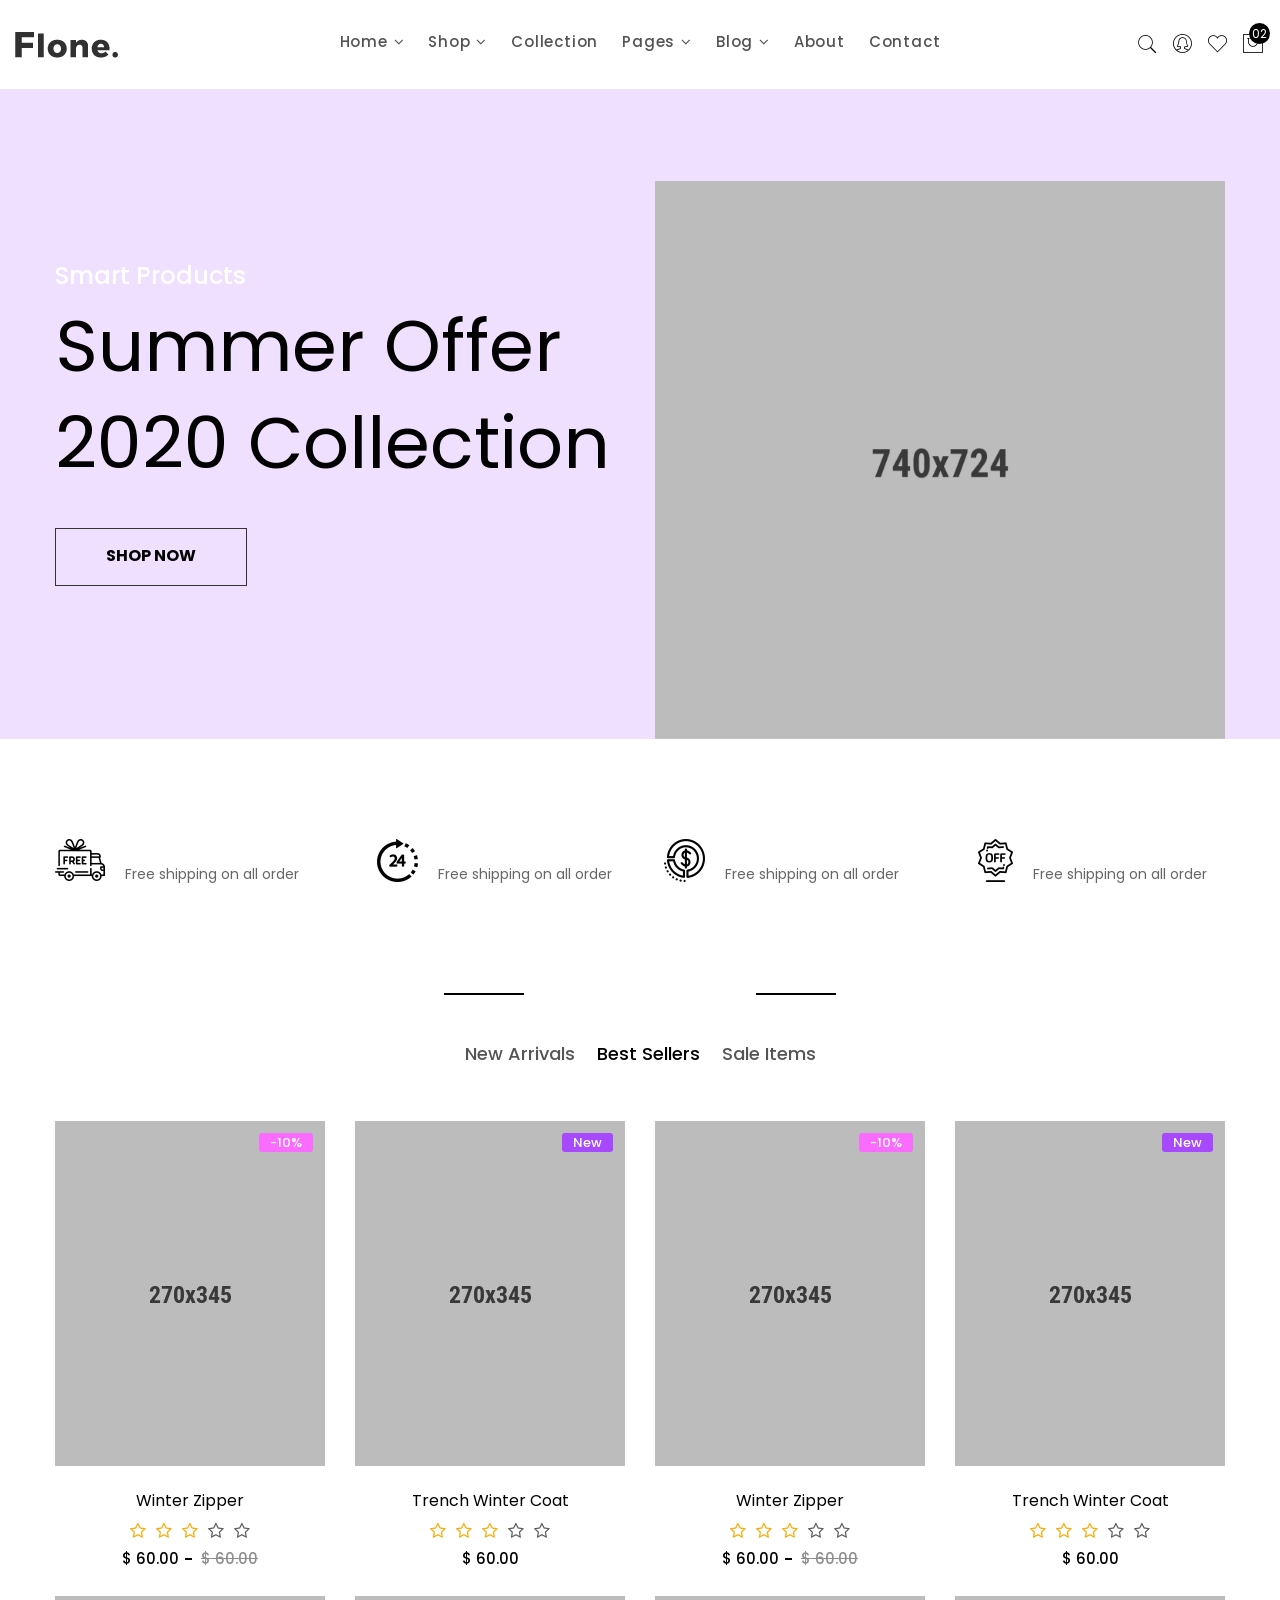
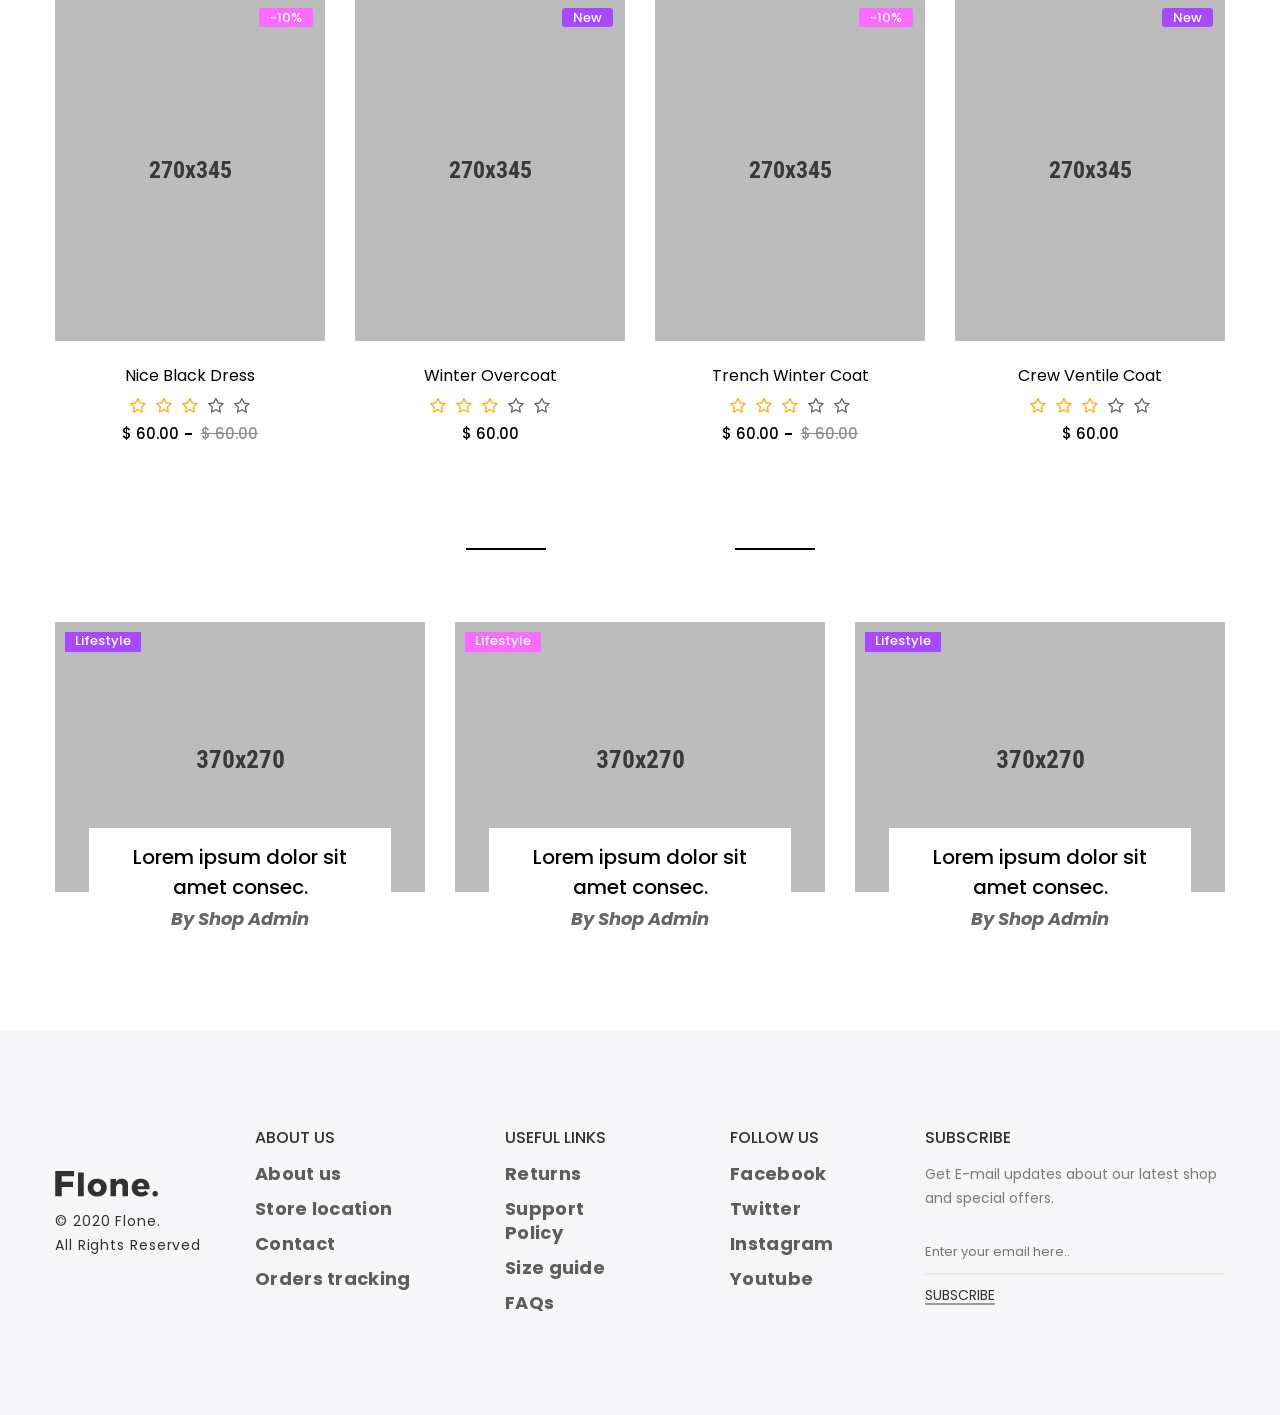
<file: index.html>
<!doctype html>
<html class="no-js" lang="zxx">

<head>
    <meta charset="utf-8">
    <meta http-equiv="x-ua-compatible" content="ie=edge">
    <title>Flone - Minimal eCommerce HTML Template</title>
    <meta name="description" content="">
    <meta name="viewport" content="width=device-width, initial-scale=1">
    <!-- Favicon -->
    <link rel="shortcut icon" type="image/x-icon" href="assets/img/favicon.png">
    
    <!-- CSS
	============================================ -->
   
    <!-- Bootstrap CSS -->
    <link rel="stylesheet" href="assets/css/bootstrap.min.css">
    <!-- Icon Font CSS -->
    <link rel="stylesheet" href="assets/css/icons.min.css">
    <!-- Plugins CSS -->
    <link rel="stylesheet" href="assets/css/plugins.css">
    <!-- Main Style CSS -->
    <link rel="stylesheet" href="assets/css/style.css">
</head>

<body>
<header class="header-area header-padding-1 sticky-bar header-res-padding clearfix">
    <div class="container-fluid">
        <div class="row">
            <div class="col-xl-2 col-lg-2 col-md-6 col-4">
                <div class="logo">
                    <a href="index.html">
                        <img alt="" src="assets/img/logo/logo.png">
                    </a>
                </div>
            </div>
            <div class="col-xl-8 col-lg-8 d-none d-lg-block">
                <div class="main-menu">
                    <nav>
                        <ul>
                            <li><a href="index.html">Home <i class="fa fa-angle-down"></i></a>
                                <ul class="mega-menu mega-menu-padding">
                                    <li>
                                        <ul>
                                            <li class="mega-menu-title"><a href="#">Demo Group 01</a></li>
                                            <li><a href="index.html">Home 1 – Fashion</a></li>
                                            <li><a href="index-2.html">Home 2 – Fashion</a></li>
                                            <li><a href="index-3.html">Home 3 – Fashion</a></li>
                                            <li><a href="index-4.html">Home 4 – Fashion</a></li>
                                            <li><a href="index-5.html">Home 5 – Fashion</a></li>
                                            <li><a href="index-6.html">Home 6 – Fashion</a></li>
                                            <li><a href="index-7.html">Home 7 – Fashion</a></li>
                                            <li><a href="index-8.html">Home 8 – Minimal</a></li>
                                            <li><a href="index-9.html">Home 9 – Electronics</a></li>
                                            <li><a href="index-10.html">Home 10 – Furniture</a></li>
                                            <li><a href="index-11.html">Home 11 - showcase slider</a></li>
                                        </ul>
                                    </li>
                                    <li>
                                        <ul>
                                            <li class="mega-menu-title"><a href="#">Demo Group 02</a></li>
                                            <li><a href="index-12.html">Home 12 – Plants</a></li>
                                            <li><a href="index-13.html">Home 13 – Cosmetic</a></li>
                                            <li><a href="index-14.html">Home 14 – Christmas</a></li>
                                            <li><a href="index-15.html">Home 15 – Fruit</a></li>
                                            <li><a href="index-16.html">Home 16 –  Black Friday</a></li>
                                            <li><a href="index-17.html">Home 17 – Flower</a></li>
                                            <li><a href="index-18.html">Home 18 – Book</a></li>
                                            <li><a href="index-19.html">Home 19 – Fashion</a></li>
                                            <li><a href="index-20.html">Home 20 – Electronics</a></li>
                                            <li><a href="index-21.html">Home 21 – Furniture</a></li>
                                            <li><a href="index-22.html">Home 22 – Handmade</a></li>
                                        </ul>
                                    </li>
                                    <li>
                                        <ul>
                                            <li class="mega-menu-title"><a href="#">Demo Group 03</a></li>
                                            <li><a href="index-23.html">Home 23 – Organic</a></li>
                                            <li><a href="index-24.html">Home 24 – Pet Food</a></li>
                                            <li><a href="index-25.html">Home 25 – Auto Parts</a></li>
                                            <li><a href="index-26.html">Home 26 – Cake Shop</a></li>
                                            <li><a href="index-27.html">Home 27 – Kids Fashion</a></li>
                                            <li><a href="index-28.html">Home 28 – Book Shop</a></li>
                                            <li><a href="index-29.html">Home 29 – Flower Shop</a></li>
                                            <li><a href="index-30.html">Home 30 – Instagram</a></li>
                                            <li><a href="index-31.html">Home 31 – Black Friday</a></li>
                                            <li><a href="index-32.html">Home 32 – Valentine Day</a></li>
                                            <li><a href="index-33.html">Home 33 – Medical Equipment</a></li>
                                        </ul>
                                    </li>
                                </ul>
                            </li>
                            <li><a href="shop.html"> Shop <i class="fa fa-angle-down"></i> </a>
                                <ul class="mega-menu">
                                    <li>
                                        <ul>
                                            <li class="mega-menu-title"><a href="#">shop layout</a></li>
                                            <li><a href="shop.html">standard style</a></li>
                                            <li><a href="shop-filter.html">Grid filter style</a></li>
                                            <li><a href="shop-grid-2-col.html">Grid 2 column</a></li>
                                            <li><a href="shop-no-sidebar.html">Grid No sidebar</a></li>
                                            <li><a href="shop-grid-fw.html">Grid full wide </a></li>
                                            <li><a href="shop-right-sidebar.html">Grid right sidebar</a></li>
                                            <li><a href="shop-list.html">list 1 column box </a></li>
                                            <li><a href="shop-list-fw.html">list 1 column full wide </a></li>
                                            <li><a href="shop-list-fw-2col.html">list 2 column  full wide</a></li>
                                        </ul>
                                    </li>
                                    <li>
                                        <ul>
                                            <li class="mega-menu-title"><a href="#">product details</a></li>
                                            <li><a href="product-details.html">tab style 1</a></li>
                                            <li><a href="product-details-2.html">tab style 2</a></li>
                                            <li><a href="product-details-3.html">tab style 3</a></li>
                                            <li><a href="product-details-4.html">sticky style</a></li>
                                            <li><a href="product-details-5.html">gallery style </a></li>
                                            <li><a href="product-details-slider-box.html">Slider style</a></li>
                                            <li><a href="product-details-affiliate.html">affiliate style</a></li>
                                            <li><a href="product-details-6.html">fixed image style </a></li>
                                        </ul>
                                    </li>
                                    <li>
                                        <ul>
                                            <li class="mega-menu-img"><a href="shop.html"><img src="assets/img/banner/banner-12.png" alt=""></a></li>
                                        </ul>
                                    </li>
                                </ul>
                            </li>
                            <li><a href="shop.html">Collection</a></li>
                            <li><a href="#"> Pages <i class="fa fa-angle-down"></i></a>
                                <ul class="submenu">
                                    <li><a href="about.html">about us</a></li>
                                    <li><a href="cart-page.html">cart page</a></li>
                                    <li><a href="checkout.html">checkout </a></li>
                                    <li><a href="wishlist.html">wishlist </a></li>
                                    <li><a href="my-account.html">my account</a></li>
                                    <li><a href="login-register.html">login / register </a></li>
                                    <li><a href="contact.html">contact us </a></li>
                                    <li><a href="404.html">404 page </a></li>
                                </ul>
                            </li>
                            <li><a href="#">Blog <i class="fa fa-angle-down"></i></a>
                                <ul class="submenu">
                                    <li><a href="blog.html">blog standard</a></li>
                                    <li><a href="blog-no-sidebar.html">blog no sidebar</a></li>
                                    <li><a href="blog-right-sidebar.html">blog right sidebar</a></li>
                                    <li><a href="blog-details.html">blog details 1</a></li>
                                    <li><a href="blog-details-2.html">blog details 2</a></li>
                                    <li><a href="blog-details-3.html">blog details 3</a></li>
                                </ul>
                            </li>
                            <li><a href="about.html"> About </a></li>
                            <li><a href="contact.html"> Contact</a></li>
                        </ul>
                    </nav>
                </div>
            </div>
            <div class="col-xl-2 col-lg-2 col-md-6 col-8">
                   <div class="header-right-wrap">
                    <div class="same-style header-search">
                        <a class="search-active" href="#"><i class="pe-7s-search"></i></a>
                        <div class="search-content">
                            <form action="#">
                                <input type="text" placeholder="Search" />
                                <button class="button-search"><i class="pe-7s-search"></i></button>
                            </form>
                        </div> 
                    </div>
                    <div class="same-style account-satting">
                        <a class="account-satting-active" href="#"><i class="pe-7s-user-female"></i></a>
                        <div class="account-dropdown">
                            <ul>
                                <li><a href="login-register.html">Login</a></li>
                                <li><a href="login-register.html">Register</a></li>
                                <li><a href="wishlist.html">Wishlist  </a></li>
                                <li><a href="my-account.html">my account</a></li>
                            </ul>
                        </div>
                    </div>
                    <div class="same-style header-wishlist">
                        <a href="wishlist.html"><i class="pe-7s-like"></i></a>
                    </div>
                    <div class="same-style cart-wrap">
                        <button class="icon-cart">
                            <i class="pe-7s-shopbag"></i>
                            <span class="count-style">02</span>
                        </button>
                        <div class="shopping-cart-content">
                            <ul>
                                <li class="single-shopping-cart">
                                    <div class="shopping-cart-img">
                                        <a href="#"><img alt="" src="assets/img/cart/cart-1.png"></a>
                                    </div>
                                    <div class="shopping-cart-title">
                                        <h4><a href="#">T- Shart & Jeans </a></h4>
                                        <h6>Qty: 02</h6>
                                        <span>$260.00</span>
                                    </div>
                                    <div class="shopping-cart-delete">
                                        <a href="#"><i class="fa fa-times-circle"></i></a>
                                    </div>
                                </li>
                                <li class="single-shopping-cart">
                                    <div class="shopping-cart-img">
                                        <a href="#"><img alt="" src="assets/img/cart/cart-2.png"></a>
                                    </div>
                                    <div class="shopping-cart-title">
                                        <h4><a href="#">T- Shart & Jeans </a></h4>
                                        <h6>Qty: 02</h6>
                                        <span>$260.00</span>
                                    </div>
                                    <div class="shopping-cart-delete">
                                        <a href="#"><i class="fa fa-times-circle"></i></a>
                                    </div>
                                </li>
                            </ul>
                            <div class="shopping-cart-total">
                                <h4>Shipping : <span>$20.00</span></h4>
                                <h4>Total : <span class="shop-total">$260.00</span></h4>
                            </div>
                            <div class="shopping-cart-btn btn-hover text-center">
                                <a class="default-btn" href="cart-page.html">view cart</a>
                                <a class="default-btn" href="checkout.html">checkout</a>
                            </div>
                        </div>
                    </div>
                </div>
            </div>
        </div>
        <div class="mobile-menu-area">
            <div class="mobile-menu">
                <nav id="mobile-menu-active">
                    <ul class="menu-overflow">
                        <li><a href="index.html">HOME</a>
                            <ul>
                                <li><a href="#">Demo Group 01</a>
                                    <ul>
                                        <li><a href="index.html">Home 1 – Fashion</a></li>
                                        <li><a href="index-2.html">Home 2 – Fashion</a></li>
                                        <li><a href="index-3.html">Home 3 – Fashion</a></li>
                                        <li><a href="index-4.html">Home 4 – Fashion</a></li>
                                        <li><a href="index-5.html">Home 5 – Fashion</a></li>
                                        <li><a href="index-6.html">Home 6 – Fashion</a></li>
                                        <li><a href="index-7.html">Home 7 – Fashion</a></li>
                                        <li><a href="index-8.html">Home 8 – Minimal</a></li>
                                        <li><a href="index-9.html">Home 9 – Electronics</a></li>
                                        <li><a href="index-10.html">Home 10 – Furniture</a></li>
                                        <li><a href="index-11.html">Home 11 - showcase slider</a></li>
                                    </ul>
                                </li>
                                <li><a href="#">Demo Group 02</a>
                                    <ul>
                                        <li><a href="index-12.html">Home 12 – Plants</a></li>
                                        <li><a href="index-13.html">Home 13 – Cosmetic</a></li>
                                        <li><a href="index-14.html">Home 14 – Christmas</a></li>
                                        <li><a href="index-15.html">Home 15 – Fruit</a></li>
                                        <li><a href="index-16.html">Home 16 –  Black Friday</a></li>
                                        <li><a href="index-17.html">Home 17 – Flower</a></li>
                                        <li><a href="index-18.html">Home 18 – Book</a></li>
                                        <li><a href="index-19.html">Home 19 – Fashion</a></li>
                                        <li><a href="index-20.html">Home 20 – Electronics</a></li>
                                        <li><a href="index-21.html">Home 21 – Furniture</a></li>
                                        <li><a href="index-22.html">Home 22 – Handmade</a></li>
                                    </ul>
                                </li>
                                <li><a href="#">Demo Group 03</a>
                                    <ul>
                                        <li><a href="index-23.html">Home 23 – Organic</a></li>
                                        <li><a href="index-24.html">Home 24 – Pet Food</a></li>
                                        <li><a href="index-25.html">Home 25 – Auto Parts</a></li>
                                        <li><a href="index-26.html">Home 26 – Cake Shop</a></li>
                                        <li><a href="index-27.html">Home 27 – Kids Fashion</a></li>
                                        <li><a href="index-28.html">Home 28 – Book Shop</a></li>
                                        <li><a href="index-29.html">Home 29 – Flower Shop</a></li>
                                        <li><a href="index-30.html">Home 30 – Instagram</a></li>
                                        <li><a href="index-31.html">Home 31 – Black Friday</a></li>
                                        <li><a href="index-32.html">Home 32 – Valentine Day</a></li>
                                        <li><a href="index-33.html">Home 33 – Medical Equipment</a></li>
                                    </ul>
                                </li>
                            </ul>
                        </li>
                        <li><a href="shop.html">Shop</a>
                            <ul>
                                <li><a href="#">shop layout</a>
                                    <ul>
                                        <li><a href="shop.html">standard style</a></li>
                                        <li><a href="shop-filter.html">Grid filter style</a></li>
                                        <li><a href="shop-grid-2-col.html">Grid 2 column</a></li>
                                        <li><a href="shop-no-sidebar.html">Grid No sidebar</a></li>
                                        <li><a href="shop-grid-fw.html">Grid full wide </a></li>
                                        <li><a href="shop-right-sidebar.html">Grid right sidebar</a></li>
                                        <li><a href="shop-list.html">list 1 column box </a></li>
                                        <li><a href="shop-list-fw.html">list 1 column full wide </a></li>
                                        <li><a href="shop-list-fw-2col.html">list 2 column  full wide</a></li>
                                    </ul>
                                </li>
                                <li><a href="#">product details</a>
                                    <ul>
                                        <li><a href="product-details.html">tab style 1</a></li>
                                        <li><a href="product-details-2.html">tab style 2</a></li>
                                        <li><a href="product-details-3.html">tab style 3</a></li>
                                        <li><a href="product-details-4.html">sticky style</a></li>
                                        <li><a href="product-details-5.html">gallery style </a></li>
                                        <li><a href="product-details-slider-box.html">Slider style</a></li>
                                        <li><a href="product-details-affiliate.html">affiliate style</a></li>
                                        <li><a href="product-details-6.html">fixed image style </a></li>
                                    </ul>
                                </li>
                            </ul>
                        </li>
                        <li><a href="shop.html">Collection</a></li>
                        <li><a href="#">Pages</a>
                            <ul>
                                <li><a href="about.html">about us</a></li>
                                <li><a href="cart-page.html">cart page</a></li>
                                <li><a href="checkout.html">checkout </a></li>
                                <li><a href="wishlist.html">wishlist </a></li>
                                <li><a href="my-account.html">my account</a></li>
                                <li><a href="login-register.html">login / register </a></li>
                                <li><a href="contact.html">contact us </a></li>
                                <li><a href="404.html">404 page </a></li>
                            </ul>
                        </li>
                        <li><a href="blog.html">Blog</a>
                            <ul>
                                <li><a href="blog.html">blog standard</a></li>
                                <li><a href="blog-no-sidebar.html">blog no sidebar</a></li>
                                <li><a href="blog-right-sidebar.html">blog right sidebar</a></li>
                                <li><a href="blog-details.html">blog details 1</a></li>
                                <li><a href="blog-details-2.html">blog details 2</a></li>
                                <li><a href="blog-details-3.html">blog details 3</a></li>
                            </ul>
                        </li>
                        <li><a href="about.html">About us</a></li>
                        <li><a href="contact.html">Contact</a></li>
                    </ul>
                </nav>
            </div>
        </div>
    </div>
</header>
<div class="slider-area">
    <div class="slider-active owl-carousel nav-style-1 owl-dot-none">
        <div class="single-slider slider-height-1 bg-purple">
            <div class="container">
                <div class="row">
                    <div class="col-xl-6 col-lg-6 col-md-6 col-12 col-sm-6">
                        <div class="slider-content slider-animated-1">
                            <h3 class="animated">Smart Products</h3>
                            <h1 class="animated">Summer Offer <br>2020 Collection</h1>
                            <div class="slider-btn btn-hover">
                                <a class="animated" href="shop.html">SHOP NOW</a>
                            </div>
                        </div>
                    </div>
                    <div class="col-xl-6 col-lg-6 col-md-6 col-12 col-sm-6">
                        <div class="slider-single-img slider-animated-1">
                            <img class="animated" src="assets/img/slider/single-slide-1.png" alt="">
                        </div>
                    </div>
                </div>
            </div>
        </div>
        <div class="single-slider slider-height-1 bg-purple">
            <div class="container">
                <div class="row">
                    <div class="col-xl-6 col-lg-6 col-md-6 col-12 col-sm-6">
                        <div class="slider-content slider-animated-1">
                            <h3 class="animated">Smart Products</h3>
                            <h1 class="animated">Summer Offer <br>2020 Collection</h1>
                            <div class="slider-btn btn-hover">
                                <a class="animated" href="shop.html">SHOP NOW</a>
                            </div>
                        </div>
                    </div>
                    <div class="col-xl-6 col-lg-6 col-md-6 col-12 col-sm-6">
                        <div class="slider-single-img slider-animated-1">
                            <img class="animated" src="assets/img/slider/single-slide-hm1-2.png" alt="">
                        </div>
                    </div>
                </div>
            </div>
        </div>
    </div>
</div>
<div class="suppoer-area pt-100 pb-60">
    <div class="container">
        <div class="row">
            <div class="col-lg-3 col-md-6 col-sm-6">
                <div class="support-wrap mb-30 support-1">
                    <div class="support-icon">
                        <img class="animated" src="assets/img/icon-img/support-1.png" alt="">
                    </div>
                    <div class="support-content">
                        <h5>Free Shipping</h5>
                        <p>Free shipping on all order</p>
                    </div>
                </div>
            </div>
            <div class="col-lg-3 col-md-6 col-sm-6">
                <div class="support-wrap mb-30 support-2">
                    <div class="support-icon">
                        <img class="animated" src="assets/img/icon-img/support-2.png" alt="">
                    </div>
                    <div class="support-content">
                        <h5>Support 24/7</h5>
                        <p>Free shipping on all order</p>
                    </div>
                </div>
            </div>
            <div class="col-lg-3 col-md-6 col-sm-6">
                <div class="support-wrap mb-30 support-3">
                    <div class="support-icon">
                        <img class="animated" src="assets/img/icon-img/support-3.png" alt="">
                    </div>
                    <div class="support-content">
                        <h5>Money Return</h5>
                        <p>Free shipping on all order</p>
                    </div>
                </div>
            </div>
            <div class="col-lg-3 col-md-6 col-sm-6">
                <div class="support-wrap mb-30 support-4">
                    <div class="support-icon">
                        <img class="animated" src="assets/img/icon-img/support-4.png" alt="">
                    </div>
                    <div class="support-content">
                        <h5>Order Discount</h5>
                        <p>Free shipping on all order</p>
                    </div>
                </div>
            </div>
        </div>
    </div>
</div>
<div class="product-area pb-60">
    <div class="container">
        <div class="section-title text-center">
            <h2>DAILY DEALS!</h2>
        </div>
        <div class="product-tab-list nav pt-30 pb-55 text-center">
            <a href="#product-1" data-toggle="tab" >
                <h4>New Arrivals  </h4>
            </a>
            <a class="active" href="#product-2" data-toggle="tab">
                <h4>Best Sellers </h4>
            </a>
            <a href="#product-3" data-toggle="tab">
                <h4>Sale Items</h4>
            </a>
        </div>
        <div class="tab-content jump">
            <div class="tab-pane" id="product-1">
                <div class="row">
                    <div class="col-xl-3 col-md-6 col-lg-4 col-sm-6">
                        <div class="product-wrap mb-25">
                            <div class="product-img">
                                <a href="product-details.html">
                                    <img class="default-img" src="assets/img/product/pro-8.jpg" alt="">
                                    <img class="hover-img" src="assets/img/product/pro-6.jpg" alt="">
                                </a>
                                <span class="pink">-10%</span>
                                <div class="product-action">
                                    <div class="pro-same-action pro-wishlist">
                                        <a title="Wishlist" href="wishlist.html"><i class="pe-7s-like"></i></a>
                                    </div>
                                    <div class="pro-same-action pro-cart">
                                        <a title="Add To Cart" href="#"><i class="pe-7s-cart"></i> Add to cart</a>
                                    </div>
                                    <div class="pro-same-action pro-quickview">
                                        <a title="Quick View" href="#" data-toggle="modal" data-target="#exampleModal"><i class="pe-7s-look"></i></a>
                                    </div>
                                </div>
                            </div>
                            <div class="product-content text-center">
                                <h3><a href="product-details.html">Crew Ventile Coat</a></h3>
                                <div class="product-rating">
                                    <i class="fa fa-star-o yellow"></i>
                                    <i class="fa fa-star-o yellow"></i>
                                    <i class="fa fa-star-o yellow"></i>
                                    <i class="fa fa-star-o"></i>
                                    <i class="fa fa-star-o"></i>
                                </div>
                                <div class="product-price">
                                    <span>$ 60.00</span>
                                    <span class="old">$ 60.00</span>
                                </div>
                            </div>
                        </div>
                    </div>
                    <div class="col-xl-3 col-md-6 col-lg-4 col-sm-6">
                        <div class="product-wrap mb-25">
                            <div class="product-img">
                                <a href="product-details.html">
                                    <img class="default-img" src="assets/img/product/pro-7.jpg" alt="">
                                    <img class="hover-img" src="assets/img/product/pro-4-1.jpg" alt="">
                                </a>
                                <span class="purple">New</span>
                                <div class="product-action">
                                    <div class="pro-same-action pro-wishlist">
                                        <a title="Wishlist" href="wishlist.html"><i class="pe-7s-like"></i></a>
                                    </div>
                                    <div class="pro-same-action pro-cart">
                                        <a title="Add To Cart" href="#"><i class="pe-7s-cart"></i> Add to cart</a>
                                    </div>
                                    <div class="pro-same-action pro-quickview">
                                        <a title="Quick View" href="#" data-toggle="modal" data-target="#exampleModal"><i class="pe-7s-look"></i></a>
                                    </div>
                                </div>
                            </div>
                            <div class="product-content text-center">
                                <h3><a href="product-details.html">Trench Winter Coat</a></h3>
                                <div class="product-rating">
                                    <i class="fa fa-star-o yellow"></i>
                                    <i class="fa fa-star-o yellow"></i>
                                    <i class="fa fa-star-o yellow"></i>
                                    <i class="fa fa-star-o"></i>
                                    <i class="fa fa-star-o"></i>
                                </div>
                                <div class="product-price">
                                    <span>$ 60.00</span>
                                </div>
                            </div>
                        </div>
                    </div>
                    <div class="col-xl-3 col-md-6 col-lg-4 col-sm-6">
                        <div class="product-wrap mb-25">
                            <div class="product-img">
                                <a href="product-details.html">
                                    <img class="default-img" src="assets/img/product/pro-6.jpg" alt="">
                                    <img class="hover-img" src="assets/img/product/pro-6-1.jpg" alt="">
                                </a>
                                <span class="pink">-10%</span>
                                <div class="product-action">
                                    <div class="pro-same-action pro-wishlist">
                                        <a title="Wishlist" href="wishlist.html"><i class="pe-7s-like"></i></a>
                                    </div>
                                    <div class="pro-same-action pro-cart">
                                        <a title="Add To Cart" href="#"><i class="pe-7s-cart"></i> Add to cart</a>
                                    </div>
                                    <div class="pro-same-action pro-quickview">
                                        <a title="Quick View" href="#" data-toggle="modal" data-target="#exampleModal"><i class="pe-7s-look"></i></a>
                                    </div>
                                </div>
                            </div>
                            <div class="product-content text-center">
                                <h3><a href="product-details.html">Winter Overcoat</a></h3>
                                <div class="product-rating">
                                    <i class="fa fa-star-o yellow"></i>
                                    <i class="fa fa-star-o yellow"></i>
                                    <i class="fa fa-star-o yellow"></i>
                                    <i class="fa fa-star-o"></i>
                                    <i class="fa fa-star-o"></i>
                                </div>
                                <div class="product-price">
                                    <span>$ 60.00</span>
                                    <span class="old">$ 60.00</span>
                                </div>
                            </div>
                        </div>
                    </div>
                    <div class="col-xl-3 col-md-6 col-lg-4 col-sm-6">
                        <div class="product-wrap mb-25">
                            <div class="product-img">
                                <a href="product-details.html">
                                    <img class="default-img" src="assets/img/product/pro-5.jpg" alt="">
                                    <img class="hover-img" src="assets/img/product/pro-5-1.jpg" alt="">
                                </a>
                                <span class="purple">New</span>
                                <div class="product-action">
                                    <div class="pro-same-action pro-wishlist">
                                        <a title="Wishlist" href="wishlist.html"><i class="pe-7s-like"></i></a>
                                    </div>
                                    <div class="pro-same-action pro-cart">
                                        <a title="Add To Cart" href="#"><i class="pe-7s-cart"></i> Add to cart</a>
                                    </div>
                                    <div class="pro-same-action pro-quickview">
                                        <a title="Quick View" href="#" data-toggle="modal" data-target="#exampleModal"><i class="pe-7s-look"></i></a>
                                    </div>
                                </div>
                            </div>
                            <div class="product-content text-center">
                                <h3><a href="product-details.html">Nice Black Dress</a></h3>
                                <div class="product-rating">
                                    <i class="fa fa-star-o yellow"></i>
                                    <i class="fa fa-star-o yellow"></i>
                                    <i class="fa fa-star-o yellow"></i>
                                    <i class="fa fa-star-o"></i>
                                    <i class="fa fa-star-o"></i>
                                </div>
                                <div class="product-price">
                                    <span>$ 60.00</span>
                                </div>
                            </div>
                        </div>
                    </div>
                    <div class="col-xl-3 col-md-6 col-lg-4 col-sm-6">
                        <div class="product-wrap mb-25">
                            <div class="product-img">
                                <a href="product-details.html">
                                    <img class="default-img" src="assets/img/product/pro-4.jpg" alt="">
                                    <img class="hover-img" src="assets/img/product/pro-4-1.jpg" alt="">
                                </a>
                                <span class="pink">-10%</span>
                                <div class="product-action">
                                    <div class="pro-same-action pro-wishlist">
                                        <a title="Wishlist" href="wishlist.html"><i class="pe-7s-like"></i></a>
                                    </div>
                                    <div class="pro-same-action pro-cart">
                                        <a title="Add To Cart" href="#"><i class="pe-7s-cart"></i> Add to cart</a>
                                    </div>
                                    <div class="pro-same-action pro-quickview">
                                        <a title="Quick View" href="#" data-toggle="modal" data-target="#exampleModal"><i class="pe-7s-look"></i></a>
                                    </div>
                                </div>
                            </div>
                            <div class="product-content text-center">
                                <h3><a href="product-details.html">Trench Winter Coat</a></h3>
                                <div class="product-rating">
                                    <i class="fa fa-star-o yellow"></i>
                                    <i class="fa fa-star-o yellow"></i>
                                    <i class="fa fa-star-o yellow"></i>
                                    <i class="fa fa-star-o"></i>
                                    <i class="fa fa-star-o"></i>
                                </div>
                                <div class="product-price">
                                    <span>$ 60.00</span>
                                    <span class="old">$ 60.00</span>
                                </div>
                            </div>
                        </div>
                    </div>
                    <div class="col-xl-3 col-md-6 col-lg-4 col-sm-6">
                        <div class="product-wrap mb-25">
                            <div class="product-img">
                                <a href="product-details.html">
                                    <img class="default-img" src="assets/img/product/pro-3.jpg" alt="">
                                    <img class="hover-img" src="assets/img/product/pro-3-1.jpg" alt="">
                                </a>
                                <span class="purple">New</span>
                                <div class="product-action">
                                    <div class="pro-same-action pro-wishlist">
                                        <a title="Wishlist" href="wishlist.html"><i class="pe-7s-like"></i></a>
                                    </div>
                                    <div class="pro-same-action pro-cart">
                                        <a title="Add To Cart" href="#"><i class="pe-7s-cart"></i> Add to cart</a>
                                    </div>
                                    <div class="pro-same-action pro-quickview">
                                        <a title="Quick View" href="#" data-toggle="modal" data-target="#exampleModal"><i class="pe-7s-look"></i></a>
                                    </div>
                                </div>
                            </div>
                            <div class="product-content text-center">
                                <h3><a href="product-details.html">Winter Zipper </a></h3>
                                <div class="product-rating">
                                    <i class="fa fa-star-o yellow"></i>
                                    <i class="fa fa-star-o yellow"></i>
                                    <i class="fa fa-star-o yellow"></i>
                                    <i class="fa fa-star-o"></i>
                                    <i class="fa fa-star-o"></i>
                                </div>
                                <div class="product-price">
                                    <span>$ 60.00</span>
                                </div>
                            </div>
                        </div>
                    </div>
                    <div class="col-xl-3 col-md-6 col-lg-4 col-sm-6">
                        <div class="product-wrap mb-25">
                            <div class="product-img">
                                <a href="product-details.html">
                                    <img class="default-img" src="assets/img/product/pro-2.jpg" alt="">
                                    <img class="hover-img" src="assets/img/product/pro-2-1.jpg" alt="">
                                </a>
                                <span class="pink">-10%</span>
                                <div class="product-action">
                                    <div class="pro-same-action pro-wishlist">
                                        <a title="Wishlist" href="wishlist.html"><i class="pe-7s-like"></i></a>
                                    </div>
                                    <div class="pro-same-action pro-cart">
                                        <a title="Add To Cart" href="#"><i class="pe-7s-cart"></i> Add to cart</a>
                                    </div>
                                    <div class="pro-same-action pro-quickview">
                                        <a title="Quick View" href="#" data-toggle="modal" data-target="#exampleModal"><i class="pe-7s-look"></i></a>
                                    </div>
                                </div>
                            </div>
                            <div class="product-content text-center">
                                <h3><a href="product-details.html">Trench Winter Coat</a></h3>
                                <div class="product-rating">
                                    <i class="fa fa-star-o yellow"></i>
                                    <i class="fa fa-star-o yellow"></i>
                                    <i class="fa fa-star-o yellow"></i>
                                    <i class="fa fa-star-o"></i>
                                    <i class="fa fa-star-o"></i>
                                </div>
                                <div class="product-price">
                                    <span>$ 60.00</span>
                                    <span class="old">$ 60.00</span>
                                </div>
                            </div>
                        </div>
                    </div>
                    <div class="col-xl-3 col-md-6 col-lg-4 col-sm-6">
                        <div class="product-wrap mb-25">
                            <div class="product-img">
                                <a href="product-details.html">
                                    <img class="default-img" src="assets/img/product/pro-1.jpg" alt="">
                                    <img class="hover-img" src="assets/img/product/pro-1-1.jpg" alt="">
                                </a>
                                <span class="purple">New</span>
                                <div class="product-action">
                                    <div class="pro-same-action pro-wishlist">
                                        <a title="Wishlist" href="wishlist.html"><i class="pe-7s-like"></i></a>
                                    </div>
                                    <div class="pro-same-action pro-cart">
                                        <a title="Add To Cart" href="#"><i class="pe-7s-cart"></i> Add to cart</a>
                                    </div>
                                    <div class="pro-same-action pro-quickview">
                                        <a title="Quick View" href="#" data-toggle="modal" data-target="#exampleModal"><i class="pe-7s-look"></i></a>
                                    </div>
                                </div>
                            </div>
                            <div class="product-content text-center">
                                <h3><a href="product-details.html">Winter Zipper </a></h3>
                                <div class="product-rating">
                                    <i class="fa fa-star-o yellow"></i>
                                    <i class="fa fa-star-o yellow"></i>
                                    <i class="fa fa-star-o yellow"></i>
                                    <i class="fa fa-star-o"></i>
                                    <i class="fa fa-star-o"></i>
                                </div>
                                <div class="product-price">
                                    <span>$ 60.00</span>
                                </div>
                            </div>
                        </div>
                    </div>
                </div>
            </div>
            <div class="tab-pane active" id="product-2">
                <div class="row">
                    <div class="col-xl-3 col-md-6 col-lg-4 col-sm-6">
                        <div class="product-wrap mb-25">
                            <div class="product-img">
                                <a href="product-details.html">
                                    <img class="default-img" src="assets/img/product/pro-1.jpg" alt="">
                                    <img class="hover-img" src="assets/img/product/pro-1-1.jpg" alt="">
                                </a>
                                <span class="pink">-10%</span>
                                <div class="product-action">
                                    <div class="pro-same-action pro-wishlist">
                                        <a title="Wishlist" href="wishlist.html"><i class="pe-7s-like"></i></a>
                                    </div>
                                    <div class="pro-same-action pro-cart">
                                        <a title="Add To Cart" href="#"><i class="pe-7s-cart"></i> Add to cart</a>
                                    </div>
                                    <div class="pro-same-action pro-quickview">
                                        <a title="Quick View" href="#" data-toggle="modal" data-target="#exampleModal"><i class="pe-7s-look"></i></a>
                                    </div>
                                </div>
                            </div>
                            <div class="product-content text-center">
                                <h3><a href="product-details.html">Winter Zipper </a></h3>
                                <div class="product-rating">
                                    <i class="fa fa-star-o yellow"></i>
                                    <i class="fa fa-star-o yellow"></i>
                                    <i class="fa fa-star-o yellow"></i>
                                    <i class="fa fa-star-o"></i>
                                    <i class="fa fa-star-o"></i>
                                </div>
                                <div class="product-price">
                                    <span>$ 60.00</span>
                                    <span class="old">$ 60.00</span>
                                </div>
                            </div>
                        </div>
                    </div>
                    <div class="col-xl-3 col-md-6 col-lg-4 col-sm-6">
                        <div class="product-wrap mb-25">
                            <div class="product-img">
                                <a href="single-product.html">
                                    <img class="default-img" src="assets/img/product/pro-2.jpg" alt="">
                                    <img class="hover-img" src="assets/img/product/pro-2-1.jpg" alt="">
                                </a>
                                <span class="purple">New</span>
                                <div class="product-action">
                                    <div class="pro-same-action pro-wishlist">
                                        <a title="Wishlist" href="wishlist.html"><i class="pe-7s-like"></i></a>
                                    </div>
                                    <div class="pro-same-action pro-cart">
                                        <a title="Add To Cart" href="#"><i class="pe-7s-cart"></i> Add to cart</a>
                                    </div>
                                    <div class="pro-same-action pro-quickview">
                                        <a title="Quick View" href="#" data-toggle="modal" data-target="#exampleModal"><i class="pe-7s-look"></i></a>
                                    </div>
                                </div>
                            </div>
                            <div class="product-content text-center">
                                <h3><a href="product-details.html">Trench Winter Coat</a></h3>
                                <div class="product-rating">
                                    <i class="fa fa-star-o yellow"></i>
                                    <i class="fa fa-star-o yellow"></i>
                                    <i class="fa fa-star-o yellow"></i>
                                    <i class="fa fa-star-o"></i>
                                    <i class="fa fa-star-o"></i>
                                </div>
                                <div class="product-price">
                                    <span>$ 60.00</span>
                                </div>
                            </div>
                        </div>
                    </div>
                    <div class="col-xl-3 col-md-6 col-lg-4 col-sm-6">
                        <div class="product-wrap mb-25">
                            <div class="product-img">
                                <a href="product-details.html">
                                    <img class="default-img" src="assets/img/product/pro-3.jpg" alt="">
                                    <img class="hover-img" src="assets/img/product/pro-3-1.jpg" alt="">
                                </a>
                                <span class="pink">-10%</span>
                                <div class="product-action">
                                    <div class="pro-same-action pro-wishlist">
                                        <a title="Wishlist" href="wishlist.html"><i class="pe-7s-like"></i></a>
                                    </div>
                                    <div class="pro-same-action pro-cart">
                                        <a title="Add To Cart" href="#"><i class="pe-7s-cart"></i> Add to cart</a>
                                    </div>
                                    <div class="pro-same-action pro-quickview">
                                        <a title="Quick View" href="#" data-toggle="modal" data-target="#exampleModal"><i class="pe-7s-look"></i></a>
                                    </div>
                                </div>
                            </div>
                            <div class="product-content text-center">
                                <h3><a href="product-details.html">Winter Zipper </a></h3>
                                <div class="product-rating">
                                    <i class="fa fa-star-o yellow"></i>
                                    <i class="fa fa-star-o yellow"></i>
                                    <i class="fa fa-star-o yellow"></i>
                                    <i class="fa fa-star-o"></i>
                                    <i class="fa fa-star-o"></i>
                                </div>
                                <div class="product-price">
                                    <span>$ 60.00</span>
                                    <span class="old">$ 60.00</span>
                                </div>
                            </div>
                        </div>
                    </div>
                    <div class="col-xl-3 col-md-6 col-lg-4 col-sm-6">
                        <div class="product-wrap mb-25">
                            <div class="product-img">
                                <a href="product-details.html">
                                    <img class="default-img" src="assets/img/product/pro-4.jpg" alt="">
                                    <img class="hover-img" src="assets/img/product/pro-4-1.jpg" alt="">
                                </a>
                                <span class="purple">New</span>
                                <div class="product-action">
                                    <div class="pro-same-action pro-wishlist">
                                        <a title="Wishlist" href="wishlist.html"><i class="pe-7s-like"></i></a>
                                    </div>
                                    <div class="pro-same-action pro-cart">
                                        <a title="Add To Cart" href="#"><i class="pe-7s-cart"></i> Add to cart</a>
                                    </div>
                                    <div class="pro-same-action pro-quickview">
                                        <a title="Quick View" href="#" data-toggle="modal" data-target="#exampleModal"><i class="pe-7s-look"></i></a>
                                    </div>
                                </div>
                            </div>
                            <div class="product-content text-center">
                                <h3><a href="product-details.html">Trench Winter Coat</a></h3>
                                <div class="product-rating">
                                    <i class="fa fa-star-o yellow"></i>
                                    <i class="fa fa-star-o yellow"></i>
                                    <i class="fa fa-star-o yellow"></i>
                                    <i class="fa fa-star-o"></i>
                                    <i class="fa fa-star-o"></i>
                                </div>
                                <div class="product-price">
                                    <span>$ 60.00</span>
                                </div>
                            </div>
                        </div>
                    </div>
                    <div class="col-xl-3 col-md-6 col-lg-4 col-sm-6">
                        <div class="product-wrap mb-25">
                            <div class="product-img">
                                <a href="product-details.html">
                                    <img class="default-img" src="assets/img/product/pro-5.jpg" alt="">
                                    <img class="hover-img" src="assets/img/product/pro-5-1.jpg" alt="">
                                </a>
                                <span class="pink">-10%</span>
                                <div class="product-action">
                                    <div class="pro-same-action pro-wishlist">
                                        <a title="Wishlist" href="wishlist.html"><i class="pe-7s-like"></i></a>
                                    </div>
                                    <div class="pro-same-action pro-cart">
                                        <a title="Add To Cart" href="#"><i class="pe-7s-cart"></i> Add to cart</a>
                                    </div>
                                    <div class="pro-same-action pro-quickview">
                                        <a title="Quick View" href="#" data-toggle="modal" data-target="#exampleModal"><i class="pe-7s-look"></i></a>
                                    </div>
                                </div>
                            </div>
                            <div class="product-content text-center">
                                <h3><a href="product-details.html">Nice Black Dress</a></h3>
                                <div class="product-rating">
                                    <i class="fa fa-star-o yellow"></i>
                                    <i class="fa fa-star-o yellow"></i>
                                    <i class="fa fa-star-o yellow"></i>
                                    <i class="fa fa-star-o"></i>
                                    <i class="fa fa-star-o"></i>
                                </div>
                                <div class="product-price">
                                    <span>$ 60.00</span>
                                    <span class="old">$ 60.00</span>
                                </div>
                            </div>
                        </div>
                    </div>
                    <div class="col-xl-3 col-md-6 col-lg-4 col-sm-6">
                        <div class="product-wrap mb-25">
                            <div class="product-img">
                                <a href="product-details.html">
                                    <img class="default-img" src="assets/img/product/pro-6.jpg" alt="">
                                    <img class="hover-img" src="assets/img/product/pro-6-1.jpg" alt="">
                                </a>
                                <span class="purple">New</span>
                                <div class="product-action">
                                    <div class="pro-same-action pro-wishlist">
                                        <a title="Wishlist" href="wishlist.html"><i class="pe-7s-like"></i></a>
                                    </div>
                                    <div class="pro-same-action pro-cart">
                                        <a title="Add To Cart" href="#"><i class="pe-7s-cart"></i> Add to cart</a>
                                    </div>
                                    <div class="pro-same-action pro-quickview">
                                        <a title="Quick View" href="#" data-toggle="modal" data-target="#exampleModal"><i class="pe-7s-look"></i></a>
                                    </div>
                                </div>
                            </div>
                            <div class="product-content text-center">
                                <h3><a href="product-details.html">Winter Overcoat</a></h3>
                                <div class="product-rating">
                                    <i class="fa fa-star-o yellow"></i>
                                    <i class="fa fa-star-o yellow"></i>
                                    <i class="fa fa-star-o yellow"></i>
                                    <i class="fa fa-star-o"></i>
                                    <i class="fa fa-star-o"></i>
                                </div>
                                <div class="product-price">
                                    <span>$ 60.00</span>
                                </div>
                            </div>
                        </div>
                    </div>
                    <div class="col-xl-3 col-md-6 col-lg-4 col-sm-6">
                        <div class="product-wrap mb-25">
                            <div class="product-img">
                                <a href="product-details.html">
                                    <img class="default-img" src="assets/img/product/pro-7.jpg" alt="">
                                    <img class="hover-img" src="assets/img/product/pro-4-1.jpg" alt="">
                                </a>
                                <span class="pink">-10%</span>
                                <div class="product-action">
                                    <div class="pro-same-action pro-wishlist">
                                        <a title="Wishlist" href="wishlist.html"><i class="pe-7s-like"></i></a>
                                    </div>
                                    <div class="pro-same-action pro-cart">
                                        <a title="Add To Cart" href="#"><i class="pe-7s-cart"></i> Add to cart</a>
                                    </div>
                                    <div class="pro-same-action pro-quickview">
                                        <a title="Quick View" href="#" data-toggle="modal" data-target="#exampleModal"><i class="pe-7s-look"></i></a>
                                    </div>
                                </div>
                            </div>
                            <div class="product-content text-center">
                                <h3><a href="product-details.html">Trench Winter Coat</a></h3>
                                <div class="product-rating">
                                    <i class="fa fa-star-o yellow"></i>
                                    <i class="fa fa-star-o yellow"></i>
                                    <i class="fa fa-star-o yellow"></i>
                                    <i class="fa fa-star-o"></i>
                                    <i class="fa fa-star-o"></i>
                                </div>
                                <div class="product-price">
                                    <span>$ 60.00</span>
                                    <span class="old">$ 60.00</span>
                                </div>
                            </div>
                        </div>
                    </div>
                    <div class="col-xl-3 col-md-6 col-lg-4 col-sm-6">
                        <div class="product-wrap mb-25">
                            <div class="product-img">
                                <a href="#">
                                    <img class="default-img" src="assets/img/product/pro-8.jpg" alt="">
                                    <img class="hover-img" src="assets/img/product/pro-6.jpg" alt="">
                                </a>
                                <span class="purple">New</span>
                                <div class="product-action">
                                    <div class="pro-same-action pro-wishlist">
                                        <a title="Wishlist" href="wishlist.html"><i class="pe-7s-like"></i></a>
                                    </div>
                                    <div class="pro-same-action pro-cart">
                                        <a title="Add To Cart" href="#"><i class="pe-7s-cart"></i> Add to cart</a>
                                    </div>
                                    <div class="pro-same-action pro-quickview">
                                        <a title="Quick View" href="#" data-toggle="modal" data-target="#exampleModal"><i class="pe-7s-look"></i></a>
                                    </div>
                                </div>
                            </div>
                            <div class="product-content text-center">
                                <h3><a href="product-details.html">Crew Ventile Coat</a></h3>
                                <div class="product-rating">
                                    <i class="fa fa-star-o yellow"></i>
                                    <i class="fa fa-star-o yellow"></i>
                                    <i class="fa fa-star-o yellow"></i>
                                    <i class="fa fa-star-o"></i>
                                    <i class="fa fa-star-o"></i>
                                </div>
                                <div class="product-price">
                                    <span>$ 60.00</span>
                                </div>
                            </div>
                        </div>
                    </div>
                </div>
            </div>
            <div class="tab-pane" id="product-3">
                <div class="row">
                    <div class="col-xl-3 col-md-6 col-lg-4 col-sm-6">
                        <div class="product-wrap mb-25">
                            <div class="product-img">
                                <a href="product-details.html">
                                    <img class="default-img" src="assets/img/product/pro-6.jpg" alt="">
                                    <img class="hover-img" src="assets/img/product/pro-6-1.jpg" alt="">
                                </a>
                                <span class="pink">-10%</span>
                                <div class="product-action">
                                    <div class="pro-same-action pro-wishlist">
                                        <a title="Wishlist" href="wishlist.html"><i class="pe-7s-like"></i></a>
                                    </div>
                                    <div class="pro-same-action pro-cart">
                                        <a title="Add To Cart" href="#"><i class="pe-7s-cart"></i> Add to cart</a>
                                    </div>
                                    <div class="pro-same-action pro-quickview">
                                        <a title="Quick View" href="#" data-toggle="modal" data-target="#exampleModal"><i class="pe-7s-look"></i></a>
                                    </div>
                                </div>
                            </div>
                            <div class="product-content text-center">
                                <h3><a href="product-details.html">Winter Overcoat</a></h3>
                                <div class="product-rating">
                                    <i class="fa fa-star-o yellow"></i>
                                    <i class="fa fa-star-o yellow"></i>
                                    <i class="fa fa-star-o yellow"></i>
                                    <i class="fa fa-star-o"></i>
                                    <i class="fa fa-star-o"></i>
                                </div>
                                <div class="product-price">
                                    <span>$ 60.00</span>
                                    <span class="old">$ 60.00</span>
                                </div>
                            </div>
                        </div>
                    </div>
                    <div class="col-xl-3 col-md-6 col-lg-4 col-sm-6">
                        <div class="product-wrap mb-25">
                            <div class="product-img">
                                <a href="product-details.html">
                                    <img class="default-img" src="assets/img/product/pro-5.jpg" alt="">
                                    <img class="hover-img" src="assets/img/product/pro-5-1.jpg" alt="">
                                </a>
                                <span class="purple">New</span>
                                <div class="product-action">
                                    <div class="pro-same-action pro-wishlist">
                                        <a title="Wishlist" href="wishlist.html"><i class="pe-7s-like"></i></a>
                                    </div>
                                    <div class="pro-same-action pro-cart">
                                        <a title="Add To Cart" href="#"><i class="pe-7s-cart"></i> Add to cart</a>
                                    </div>
                                    <div class="pro-same-action pro-quickview">
                                        <a title="Quick View" href="#" data-toggle="modal" data-target="#exampleModal"><i class="pe-7s-look"></i></a>
                                    </div>
                                </div>
                            </div>
                            <div class="product-content text-center">
                                <h3><a href="product-details.html">Nice Black Dress</a></h3>
                                <div class="product-rating">
                                    <i class="fa fa-star-o yellow"></i>
                                    <i class="fa fa-star-o yellow"></i>
                                    <i class="fa fa-star-o yellow"></i>
                                    <i class="fa fa-star-o"></i>
                                    <i class="fa fa-star-o"></i>
                                </div>
                                <div class="product-price">
                                    <span>$ 60.00</span>
                                </div>
                            </div>
                        </div>
                    </div>
                    <div class="col-xl-3 col-md-6 col-lg-4 col-sm-6">
                        <div class="product-wrap mb-25">
                            <div class="product-img">
                                <a href="product-details.html">
                                    <img class="default-img" src="assets/img/product/pro-4.jpg" alt="">
                                    <img class="hover-img" src="assets/img/product/pro-4-1.jpg" alt="">
                                </a>
                                <span class="pink">-10%</span>
                                <div class="product-action">
                                    <div class="pro-same-action pro-wishlist">
                                        <a title="Wishlist" href="wishlist.html"><i class="pe-7s-like"></i></a>
                                    </div>
                                    <div class="pro-same-action pro-cart">
                                        <a title="Add To Cart" href="#"><i class="pe-7s-cart"></i> Add to cart</a>
                                    </div>
                                    <div class="pro-same-action pro-quickview">
                                        <a title="Quick View" href="#" data-toggle="modal" data-target="#exampleModal"><i class="pe-7s-look"></i></a>
                                    </div>
                                </div>
                            </div>
                            <div class="product-content text-center">
                                <h3><a href="product-details.html">Trench Winter Coat</a></h3>
                                <div class="product-rating">
                                    <i class="fa fa-star-o yellow"></i>
                                    <i class="fa fa-star-o yellow"></i>
                                    <i class="fa fa-star-o yellow"></i>
                                    <i class="fa fa-star-o"></i>
                                    <i class="fa fa-star-o"></i>
                                </div>
                                <div class="product-price">
                                    <span>$ 60.00</span>
                                    <span class="old">$ 60.00</span>
                                </div>
                            </div>
                        </div>
                    </div>
                    <div class="col-xl-3 col-md-6 col-lg-4 col-sm-6">
                        <div class="product-wrap mb-25">
                            <div class="product-img">
                                <a href="product-details.html">
                                    <img class="default-img" src="assets/img/product/pro-3.jpg" alt="">
                                    <img class="hover-img" src="assets/img/product/pro-3-1.jpg" alt="">
                                </a>
                                <span class="purple">New</span>
                                <div class="product-action">
                                    <div class="pro-same-action pro-wishlist">
                                        <a title="Wishlist" href="wishlist.html"><i class="pe-7s-like"></i></a>
                                    </div>
                                    <div class="pro-same-action pro-cart">
                                        <a title="Add To Cart" href="#"><i class="pe-7s-cart"></i> Add to cart</a>
                                    </div>
                                    <div class="pro-same-action pro-quickview">
                                        <a title="Quick View" href="#" data-toggle="modal" data-target="#exampleModal"><i class="pe-7s-look"></i></a>
                                    </div>
                                </div>
                            </div>
                            <div class="product-content text-center">
                                <h3><a href="product-details.html">Winter Zipper </a></h3>
                                <div class="product-rating">
                                    <i class="fa fa-star-o yellow"></i>
                                    <i class="fa fa-star-o yellow"></i>
                                    <i class="fa fa-star-o yellow"></i>
                                    <i class="fa fa-star-o"></i>
                                    <i class="fa fa-star-o"></i>
                                </div>
                                <div class="product-price">
                                    <span>$ 60.00</span>
                                </div>
                            </div>
                        </div>
                    </div>
                    <div class="col-xl-3 col-md-6 col-lg-4 col-sm-6">
                        <div class="product-wrap mb-25">
                            <div class="product-img">
                                <a href="product-details.html">
                                    <img class="default-img" src="assets/img/product/pro-2.jpg" alt="">
                                    <img class="hover-img" src="assets/img/product/pro-2-1.jpg" alt="">
                                </a>
                                <span class="pink">-10%</span>
                            </div>
                            <div class="product-content text-center">
                                <h3><a href="product-details.html">Trench Winter Coat</a></h3>
                                <div class="product-rating">
                                    <i class="fa fa-star-o yellow"></i>
                                    <i class="fa fa-star-o yellow"></i>
                                    <i class="fa fa-star-o yellow"></i>
                                    <i class="fa fa-star-o"></i>
                                    <i class="fa fa-star-o"></i>
                                </div>
                                <div class="product-price">
                                    <span>$ 60.00</span>
                                    <span class="old">$ 60.00</span>
                                </div>
                            </div>
                        </div>
                    </div>
                    <div class="col-xl-3 col-md-6 col-lg-4 col-sm-6">
                        <div class="product-wrap mb-25">
                            <div class="product-img">
                                <a href="product-details.html">
                                    <img class="default-img" src="assets/img/product/pro-1.jpg" alt="">
                                    <img class="hover-img" src="assets/img/product/pro-1-1.jpg" alt="">
                                </a>
                                <span class="purple">New</span>
                                <div class="product-action">
                                    <div class="pro-same-action pro-wishlist">
                                        <a title="Wishlist" href="wishlist.html"><i class="pe-7s-like"></i></a>
                                    </div>
                                    <div class="pro-same-action pro-cart">
                                        <a title="Add To Cart" href="#"><i class="pe-7s-cart"></i> Add to cart</a>
                                    </div>
                                    <div class="pro-same-action pro-quickview">
                                        <a title="Quick View" href="#" data-toggle="modal" data-target="#exampleModal"><i class="pe-7s-look"></i></a>
                                    </div>
                                </div>
                            </div>
                            <div class="product-content text-center">
                                <h3><a href="product-details.html">Winter Zipper </a></h3>
                                <div class="product-rating">
                                    <i class="fa fa-star-o yellow"></i>
                                    <i class="fa fa-star-o yellow"></i>
                                    <i class="fa fa-star-o yellow"></i>
                                    <i class="fa fa-star-o"></i>
                                    <i class="fa fa-star-o"></i>
                                </div>
                                <div class="product-price">
                                    <span>$ 60.00</span>
                                </div>
                            </div>
                        </div>
                    </div>
                    <div class="col-xl-3 col-md-6 col-lg-4 col-sm-6">
                        <div class="product-wrap mb-25">
                            <div class="product-img">
                                <a href="product-details.html">
                                    <img class="default-img" src="assets/img/product/pro-8.jpg" alt="">
                                    <img class="hover-img" src="assets/img/product/pro-6.jpg" alt="">
                                </a>
                                <span class="pink">-10%</span>
                                <div class="product-action">
                                    <div class="pro-same-action pro-wishlist">
                                        <a title="Wishlist" href="wishlist.html"><i class="pe-7s-like"></i></a>
                                    </div>
                                    <div class="pro-same-action pro-cart">
                                        <a title="Add To Cart" href="#"><i class="pe-7s-cart"></i> Add to cart</a>
                                    </div>
                                    <div class="pro-same-action pro-quickview">
                                        <a title="Quick View" href="#" data-toggle="modal" data-target="#exampleModal"><i class="pe-7s-look"></i></a>
                                    </div>
                                </div>
                            </div>
                            <div class="product-content text-center">
                                <h3><a href="product-details.html">Crew Ventile Coat</a></h3>
                                <div class="product-rating">
                                    <i class="fa fa-star-o yellow"></i>
                                    <i class="fa fa-star-o yellow"></i>
                                    <i class="fa fa-star-o yellow"></i>
                                    <i class="fa fa-star-o"></i>
                                    <i class="fa fa-star-o"></i>
                                </div>
                                <div class="product-price">
                                    <span>$ 60.00</span>
                                    <span class="old">$ 60.00</span>
                                </div>
                            </div>
                        </div>
                    </div>
                    <div class="col-xl-3 col-md-6 col-lg-4 col-sm-6">
                        <div class="product-wrap mb-25">
                            <div class="product-img">
                                <a href="product-details.html">
                                    <img class="default-img" src="assets/img/product/pro-7.jpg" alt="">
                                    <img class="hover-img" src="assets/img/product/pro-4-1.jpg" alt="">
                                </a>
                                <span class="purple">New</span>
                                <div class="product-action">
                                    <div class="pro-same-action pro-wishlist">
                                        <a title="Wishlist" href="wishlist.html"><i class="pe-7s-like"></i></a>
                                    </div>
                                    <div class="pro-same-action pro-cart">
                                        <a title="Add To Cart" href="#"><i class="pe-7s-cart"></i> Add to cart</a>
                                    </div>
                                    <div class="pro-same-action pro-quickview">
                                        <a title="Quick View" href="#" data-toggle="modal" data-target="#exampleModal"><i class="pe-7s-look"></i></a>
                                    </div>
                                </div>
                            </div>
                            <div class="product-content text-center">
                                <h3><a href="product-details.html">Trench Winter Coat</a></h3>
                                <div class="product-rating">
                                    <i class="fa fa-star-o yellow"></i>
                                    <i class="fa fa-star-o yellow"></i>
                                    <i class="fa fa-star-o yellow"></i>
                                    <i class="fa fa-star-o"></i>
                                    <i class="fa fa-star-o"></i>
                                </div>
                                <div class="product-price">
                                    <span>$ 60.00</span>
                                </div>
                            </div>
                        </div>
                    </div>
                </div>
            </div>
        </div>
    </div>
</div>
<div class="blog-area pb-55">
    <div class="container">
        <div class="section-title text-center mb-55">
            <h2>OUR BLOG</h2>
        </div>
        <div class="row">
            <div class="col-lg-4 col-md-6 col-sm-6">
                <div class="blog-wrap mb-30 scroll-zoom">
                    <div class="blog-img">
                        <a href="blog-details.html"><img src="assets/img/blog/blog-1.jpg" alt=""></a>
                        <span class="purple">Lifestyle</span>
                    </div>
                    <div class="blog-content-wrap">
                        <div class="blog-content text-center">
                            <h3><a href="blog-details.html">Lorem ipsum dolor sit <br> amet consec.</a></h3>
                            <span>By Shop <a href="#">Admin</a></span>
                        </div>
                    </div>
                </div>
            </div>
            <div class="col-lg-4 col-md-6 col-sm-6">
                <div class="blog-wrap mb-30 scroll-zoom">
                    <div class="blog-img">
                        <a href="blog-details.html"><img src="assets/img/blog/blog-2.jpg" alt=""></a>
                        <span class="pink">Lifestyle</span>
                    </div>
                    <div class="blog-content-wrap">
                        <div class="blog-content text-center">
                            <h3><a href="blog-details.html">Lorem ipsum dolor sit <br> amet consec.</a></h3>
                            <span>By Shop <a href="#">Admin</a></span>
                        </div>
                    </div>
                </div>
            </div>
            <div class="col-lg-4 col-md-6 col-sm-6">
                <div class="blog-wrap mb-30 scroll-zoom">
                    <div class="blog-img">
                        <a href="blog-details.html"><img src="assets/img/blog/blog-3.jpg" alt=""></a>
                        <span class="purple">Lifestyle</span>
                    </div>
                    <div class="blog-content-wrap">
                        <div class="blog-content text-center">
                            <h3><a href="blog-details.html">Lorem ipsum dolor sit <br> amet consec.</a></h3>
                            <span>By Shop <a href="#">Admin</a></span>
                        </div>
                    </div>
                </div>
            </div>
        </div>
    </div>
</div>
<footer class="footer-area bg-gray pt-100 pb-70">
    <div class="container">
        <div class="row">
            <div class="col-lg-2 col-md-4 col-sm-4">
                <div class="copyright mb-30">
                    <div class="footer-logo">
                        <a href="index.html">
                            <img alt="" src="assets/img/logo/logo.png">
                        </a>
                    </div>
                    <p>© 2020 <a href="#">Flone</a>.<br> All Rights Reserved</p>
                </div>
            </div>
            <div class="col-lg-2 col-md-4 col-sm-4">
                <div class="footer-widget mb-30 ml-30">
                    <div class="footer-title">
                        <h3>ABOUT US</h3>
                    </div>
                    <div class="footer-list">
                        <ul>
                            <li><a href="about.html">About us</a></li>
                            <li><a href="#">Store location</a></li>
                            <li><a href="contact.html">Contact</a></li>
                            <li><a href="#">Orders tracking</a></li>
                        </ul>
                    </div>
                </div>
            </div>
            <div class="col-lg-2 col-md-4 col-sm-4">
                <div class="footer-widget mb-30 ml-50">
                    <div class="footer-title">
                        <h3>USEFUL LINKS</h3>
                    </div>
                    <div class="footer-list">
                        <ul>
                            <li><a href="#">Returns</a></li>
                            <li><a href="#">Support Policy</a></li>
                            <li><a href="#">Size guide</a></li>
                            <li><a href="#">FAQs</a></li>
                        </ul>
                    </div>
                </div>
            </div>
            <div class="col-lg-2 col-md-6 col-sm-6">
                <div class="footer-widget mb-30 ml-75">
                    <div class="footer-title">
                        <h3>FOLLOW US</h3>
                    </div>
                    <div class="footer-list">
                        <ul>
                            <li><a href="#">Facebook</a></li>
                            <li><a href="#">Twitter</a></li>
                            <li><a href="#">Instagram</a></li>
                            <li><a href="#">Youtube</a></li>
                        </ul>
                    </div>
                </div>
            </div>
            <div class="col-lg-4 col-md-6 col-sm-6">
                <div class="footer-widget mb-30 ml-70">
                    <div class="footer-title">
                        <h3>SUBSCRIBE</h3>
                    </div>
                    <div class="subscribe-style">
                        <p>Get E-mail updates about our latest shop and special offers.</p>
                        <div id="mc_embed_signup" class="subscribe-form">
                            <form id="mc-embedded-subscribe-form" class="validate" novalidate="" target="_blank" name="mc-embedded-subscribe-form" method="post" action="http://devitems.us11.list-manage.com/subscribe/post?u=6bbb9b6f5827bd842d9640c82&amp;id=05d85f18ef">
                                <div id="mc_embed_signup_scroll" class="mc-form">
                                    <input class="email" type="email" required="" placeholder="Enter your email here.." name="EMAIL" value="">
                                    <div class="mc-news" aria-hidden="true">
                                        <input type="text" value="" tabindex="-1" name="b_6bbb9b6f5827bd842d9640c82_05d85f18ef">
                                    </div>
                                    <div class="clear">
                                        <input id="mc-embedded-subscribe" class="button" type="submit" name="subscribe" value="Subscribe">
                                    </div>
                                </div>
                            </form>
                        </div>
                    </div>
                </div>
            </div>
        </div>
    </div>
</footer>


<!-- Modal -->
<div class="modal fade" id="exampleModal" tabindex="-1" role="dialog">
    <div class="modal-dialog" role="document">
        <div class="modal-content">
            <div class="modal-header">
                <button type="button" class="close" data-dismiss="modal" aria-label="Close"><span aria-hidden="true">x</span></button>
            </div>
            <div class="modal-body">
                <div class="row">
                    <div class="col-md-5 col-sm-12 col-xs-12">
                        <div class="tab-content quickview-big-img">
                            <div id="pro-1" class="tab-pane fade show active">
                                <img src="assets/img/product/quickview-l1.jpg" alt="">
                            </div>
                            <div id="pro-2" class="tab-pane fade">
                                <img src="assets/img/product/quickview-l2.jpg" alt="">
                            </div>
                            <div id="pro-3" class="tab-pane fade">
                                <img src="assets/img/product/quickview-l3.jpg" alt="">
                            </div>
                            <div id="pro-4" class="tab-pane fade">
                                <img src="assets/img/product/quickview-l2.jpg" alt="">
                            </div>
                        </div>
                        <!-- Thumbnail Large Image End -->
                        <!-- Thumbnail Image End -->
                        <div class="quickview-wrap mt-15">
                            <div class="quickview-slide-active owl-carousel nav nav-style-1" role="tablist">
                                <a class="active" data-toggle="tab" href="#pro-1"><img src="assets/img/product/quickview-s1.jpg" alt=""></a>
                                <a data-toggle="tab" href="#pro-2"><img src="assets/img/product/quickview-s2.jpg" alt=""></a>
                                <a data-toggle="tab" href="#pro-3"><img src="assets/img/product/quickview-s3.jpg" alt=""></a>
                                <a data-toggle="tab" href="#pro-4"><img src="assets/img/product/quickview-s2.jpg" alt=""></a>
                            </div>
                        </div>
                    </div>
                    <div class="col-md-7 col-sm-12 col-xs-12">
                        <div class="product-details-content quickview-content">
                            <h2>Products Name Here</h2>
                            <div class="product-details-price">
                                <span>$18.00 </span>
                                <span class="old">$20.00 </span>
                            </div>
                            <div class="pro-details-rating-wrap">
                                <div class="pro-details-rating">
                                    <i class="fa fa-star-o yellow"></i>
                                    <i class="fa fa-star-o yellow"></i>
                                    <i class="fa fa-star-o yellow"></i>
                                    <i class="fa fa-star-o"></i>
                                    <i class="fa fa-star-o"></i>
                                </div>
                                <span>3 Reviews</span>
                            </div>
                            <p>Lorem ipsum dolor sit amet, consectetur adipisic elit eiusm tempor incidid ut labore et dolore magna aliqua. Ut enim ad minim venialo quis nostrud exercitation ullamco</p>
                            <div class="pro-details-list">
                                <ul>
                                    <li>- 0.5 mm Dail</li>
                                    <li>- Inspired vector icons</li>
                                    <li>- Very modern style  </li>
                                </ul>
                            </div>
                            <div class="pro-details-size-color">
                                <div class="pro-details-color-wrap">
                                    <span>Color</span>
                                    <div class="pro-details-color-content">
                                        <ul>
                                            <li class="blue"></li>
                                            <li class="maroon active"></li>
                                            <li class="gray"></li>
                                            <li class="green"></li>
                                            <li class="yellow"></li>
                                            <li class="white"></li>
                                        </ul>
                                    </div>
                                </div>
                                <div class="pro-details-size">
                                    <span>Size</span>
                                    <div class="pro-details-size-content">
                                        <ul>
                                            <li><a href="#">s</a></li>
                                            <li><a href="#">m</a></li>
                                            <li><a href="#">l</a></li>
                                            <li><a href="#">xl</a></li>
                                            <li><a href="#">xxl</a></li>
                                        </ul>
                                    </div>
                                </div>
                            </div>
                            <div class="pro-details-quality">
                                <div class="cart-plus-minus">
                                    <input class="cart-plus-minus-box" type="text" name="qtybutton" value="2">
                                </div>
                                <div class="pro-details-cart btn-hover">
                                    <a href="#">Add To Cart</a>
                                </div>
                                <div class="pro-details-wishlist">
                                    <a href="#"><i class="fa fa-heart-o"></i></a>
                                </div>
                                <div class="pro-details-compare">
                                    <a href="#"><i class="pe-7s-shuffle"></i></a>
                                </div>
                            </div>
                            <div class="pro-details-meta">
                                <span>Categories :</span>
                                <ul>
                                    <li><a href="#">Minimal,</a></li>
                                    <li><a href="#">Furniture,</a></li>
                                    <li><a href="#">Fashion</a></li>
                                </ul>
                            </div>
                            <div class="pro-details-meta">
                                <span>Tag :</span>
                                <ul>
                                    <li><a href="#">Fashion, </a></li>
                                    <li><a href="#">Furniture,</a></li>
                                    <li><a href="#">Electronic</a></li>
                                </ul>
                            </div>
                            <div class="pro-details-social">
                                <ul>
                                    <li><a href="#"><i class="fa fa-facebook"></i></a></li>
                                    <li><a href="#"><i class="fa fa-dribbble"></i></a></li>
                                    <li><a href="#"><i class="fa fa-pinterest-p"></i></a></li>
                                    <li><a href="#"><i class="fa fa-twitter"></i></a></li>
                                    <li><a href="#"><i class="fa fa-linkedin"></i></a></li>
                                </ul>
                            </div>
                        </div>
                    </div>
                </div>
            </div>
        </div>
    </div>
</div>
<!-- Modal end -->









<!-- All JS is here
============================================ -->

<script src="assets/js/vendor/modernizr-3.6.0.min.js"></script>
<script src="assets/js/vendor/jquery-3.5.1.min.js"></script>
<script src="assets/js/vendor/jquery-migrate-3.3.0.min.js"></script>
<script src="assets/js/vendor/bootstrap.bundle.min.js"></script>
<script src="assets/js/plugins.js"></script>
<!-- Ajax Mail -->
<script src="assets/js/ajax-mail.js"></script>
<!-- Main JS -->
<script src="assets/js/main.js"></script>

</body>

</html>
</file>
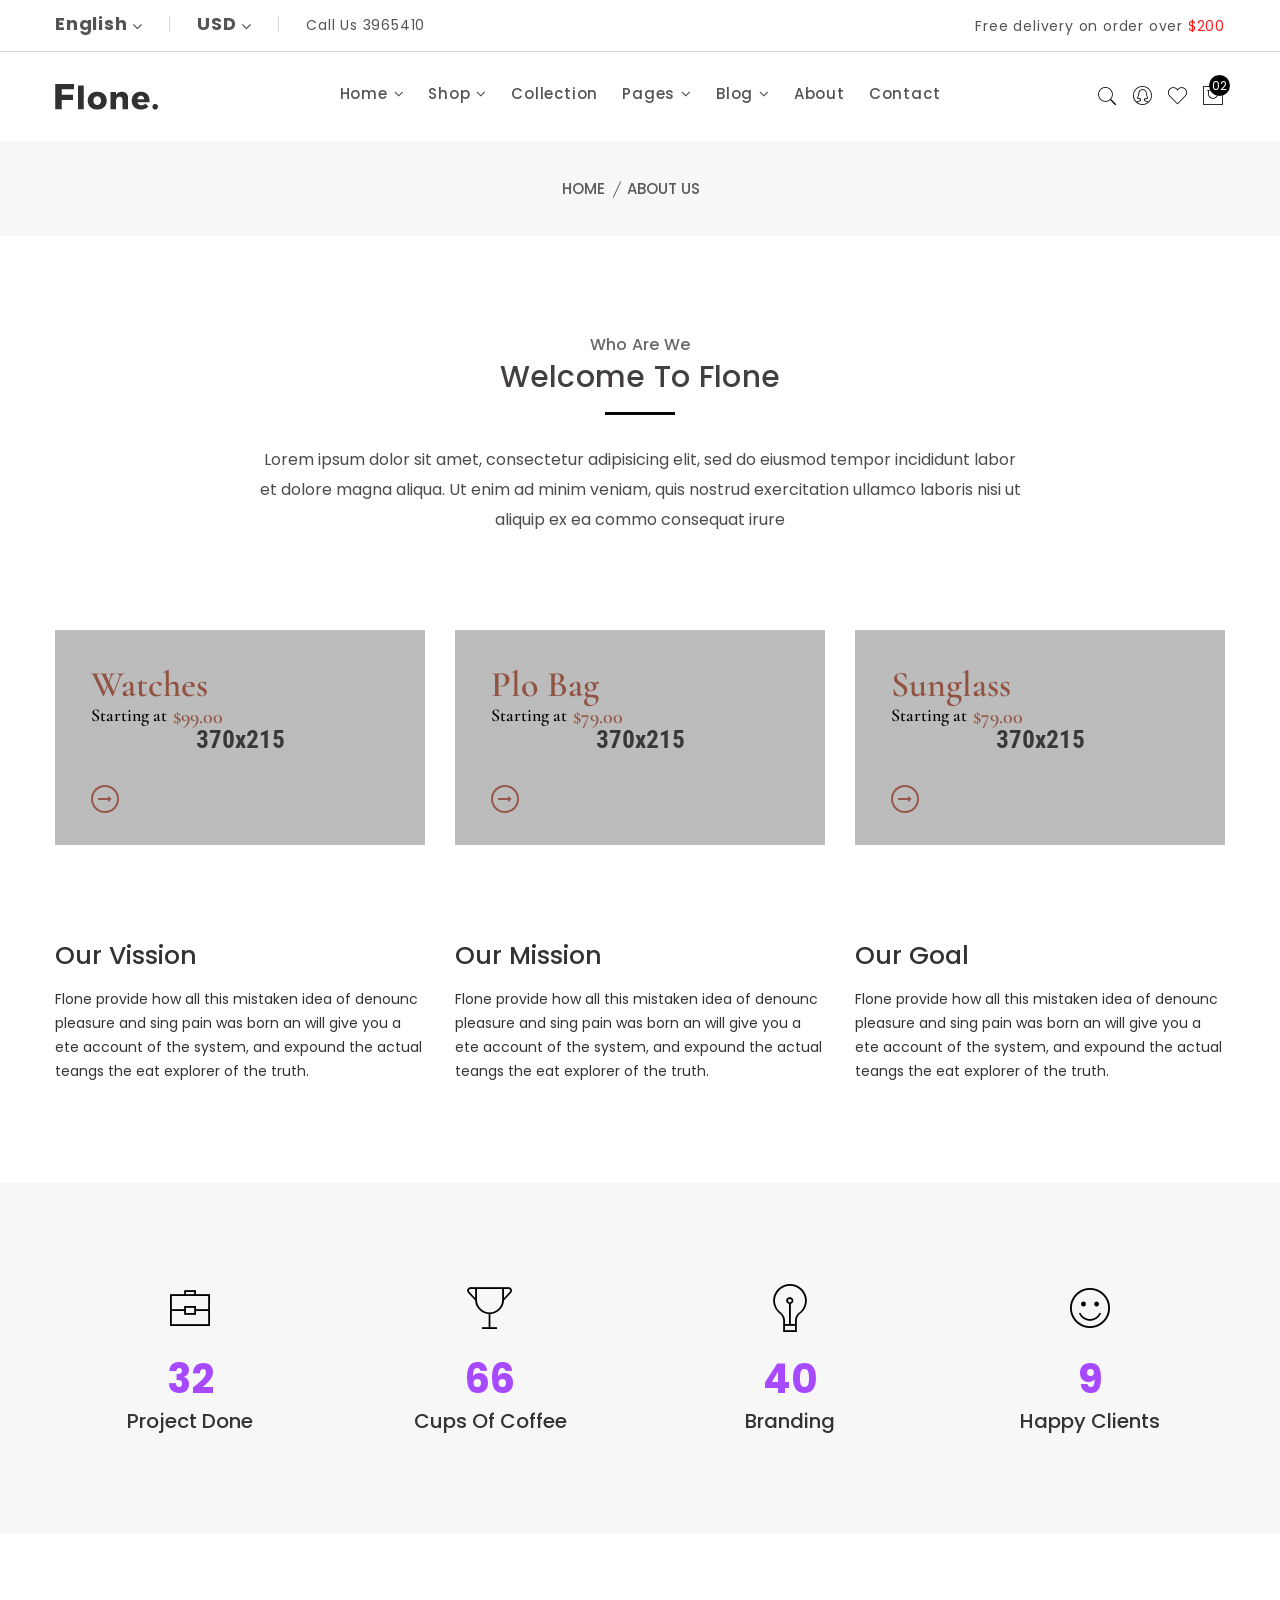
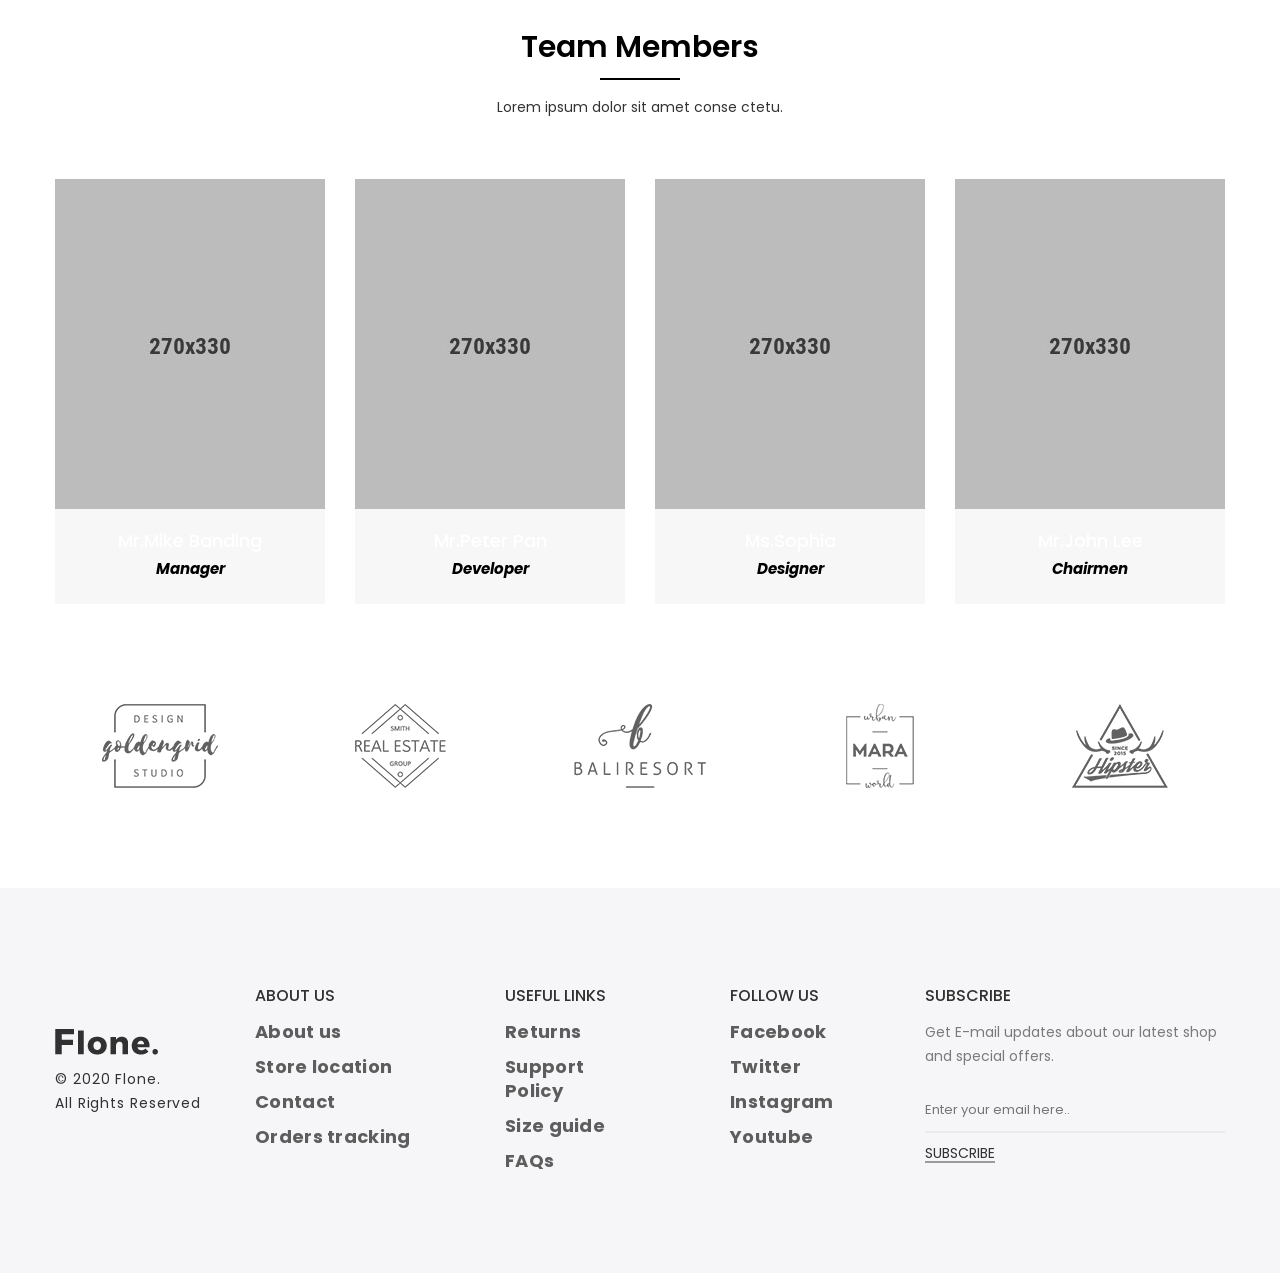
<file: about.html>
<!doctype html>
<html class="no-js" lang="zxx">

<head>
    <meta charset="utf-8">
    <meta http-equiv="x-ua-compatible" content="ie=edge">
    <title>Flone - Minimal eCommerce HTML Template</title>
    <meta name="description" content="">
    <meta name="viewport" content="width=device-width, initial-scale=1">
    <!-- Favicon -->
    <link rel="shortcut icon" type="image/x-icon" href="assets/img/favicon.png">
    
    <!-- CSS
	============================================ -->
   
    <!-- Bootstrap CSS -->
    <link rel="stylesheet" href="assets/css/bootstrap.min.css">
    <!-- Icon Font CSS -->
    <link rel="stylesheet" href="assets/css/icons.min.css">
    <!-- Plugins CSS -->
    <link rel="stylesheet" href="assets/css/plugins.css">
    <!-- Main Style CSS -->
    <link rel="stylesheet" href="assets/css/style.css">
</head>

<body>
<header class="header-area header-in-container clearfix">
    <div class="header-top-area">
        <div class="container">
            <div class="header-top-wap">
                <div class="language-currency-wrap">
                    <div class="same-language-currency language-style">
                        <a href="#">English <i class="fa fa-angle-down"></i></a>
                        <div class="lang-car-dropdown">
                            <ul>
                                <li><a href="#">Arabic </a></li>
                                <li><a href="#">Bangla </a></li>
                                <li><a href="#">Hindi  </a></li>
                                <li><a href="#">Spanish </a></li>
                            </ul>
                        </div>
                    </div>
                    <div class="same-language-currency use-style">
                        <a href="#">USD  <i class="fa fa-angle-down"></i></a>
                        <div class="lang-car-dropdown">
                            <ul>
                                <li><a href="#">Taka (BDT) </a></li>
                                <li><a href="#">Riyal (SAR) </a></li>
                                <li><a href="#">Rupee (INR)  </a></li>
                                <li><a href="#">Dirham (AED) </a></li>
                            </ul>
                        </div>
                    </div>
                    <div class="same-language-currency">
                        <p>Call Us 3965410</p>
                    </div>
                </div>
                <div class="header-offer">
                    <p>Free delivery on order over <span>$200</span></p>
                </div>
            </div>
        </div>
    </div>
    <div class="header-bottom sticky-bar header-res-padding">
        <div class="container">
            <div class="row">
                <div class="col-xl-2 col-lg-2 col-md-6 col-4">
                    <div class="logo">
                        <a href="index.html">
                            <img alt="" src="assets/img/logo/logo.png">
                        </a>
                    </div>
                </div>
                <div class="col-xl-8 col-lg-8 d-none d-lg-block">
                    <div class="main-menu">
                        <nav>
                            <ul>
                                <li><a href="index.html">Home <i class="fa fa-angle-down"></i></a>
                                    <ul class="mega-menu mega-menu-padding">
                                        <li>
                                            <ul>
                                                <li class="mega-menu-title"><a href="#">Demo Group 01</a></li>
                                                <li><a href="index.html">Home 1 – Fashion</a></li>
                                                <li><a href="index-2.html">Home 2 – Fashion</a></li>
                                                <li><a href="index-3.html">Home 3 – Fashion</a></li>
                                                <li><a href="index-4.html">Home 4 – Fashion</a></li>
                                                <li><a href="index-5.html">Home 5 – Fashion</a></li>
                                                <li><a href="index-6.html">Home 6 – Fashion</a></li>
                                                <li><a href="index-7.html">Home 7 – Fashion</a></li>
                                                <li><a href="index-8.html">Home 8 – Minimal</a></li>
                                                <li><a href="index-9.html">Home 9 – Electronics</a></li>
                                                <li><a href="index-10.html">Home 10 – Furniture</a></li>
                                                <li><a href="index-11.html">Home 11 - showcase slider</a></li>
                                            </ul>
                                        </li>
                                        <li>
                                            <ul>
                                                <li class="mega-menu-title"><a href="#">Demo Group 02</a></li>
                                                <li><a href="index-12.html">Home 12 – Plants</a></li>
                                                <li><a href="index-13.html">Home 13 – Cosmetic</a></li>
                                                <li><a href="index-14.html">Home 14 – Christmas</a></li>
                                                <li><a href="index-15.html">Home 15 – Fruit</a></li>
                                                <li><a href="index-16.html">Home 16 –  Black Friday</a></li>
                                                <li><a href="index-17.html">Home 17 – Flower</a></li>
                                                <li><a href="index-18.html">Home 18 – Book</a></li>
                                                <li><a href="index-19.html">Home 19 – Fashion</a></li>
                                                <li><a href="index-20.html">Home 20 – Electronics</a></li>
                                                <li><a href="index-21.html">Home 21 – Furniture</a></li>
                                                <li><a href="index-22.html">Home 22 – Handmade</a></li>
                                            </ul>
                                        </li>
                                        <li>
                                            <ul>
                                                <li class="mega-menu-title"><a href="#">Demo Group 03</a></li>
                                                <li><a href="index-23.html">Home 23 – Organic</a></li>
                                                <li><a href="index-24.html">Home 24 – Pet Food</a></li>
                                                <li><a href="index-25.html">Home 25 – Auto Parts</a></li>
                                                <li><a href="index-26.html">Home 26 – Cake Shop</a></li>
                                                <li><a href="index-27.html">Home 27 – Kids Fashion</a></li>
                                                <li><a href="index-28.html">Home 28 – Book Shop</a></li>
                                                <li><a href="index-29.html">Home 29 – Flower Shop</a></li>
                                                <li><a href="index-30.html">Home 30 – Instagram</a></li>
                                                <li><a href="index-31.html">Home 31 – Black Friday</a></li>
                                                <li><a href="index-32.html">Home 32 – Valentine Day</a></li>
                                                <li><a href="index-33.html">Home 33 – Medical Equipment</a></li>
                                            </ul>
                                        </li>
                                    </ul>
                                </li>
                                <li><a href="shop.html"> Shop <i class="fa fa-angle-down"></i> </a>
                                    <ul class="mega-menu">
                                        <li>
                                            <ul>
                                                <li class="mega-menu-title"><a href="#">shop layout</a></li>
                                                <li><a href="shop.html">standard style</a></li>
                                                <li><a href="shop-filter.html">Grid filter style</a></li>
                                                <li><a href="shop-grid-2-col.html">Grid 2 column</a></li>
                                                <li><a href="shop-no-sidebar.html">Grid No sidebar</a></li>
                                                <li><a href="shop-grid-fw.html">Grid full wide </a></li>
                                                <li><a href="shop-right-sidebar.html">Grid right sidebar</a></li>
                                                <li><a href="shop-list.html">list 1 column box </a></li>
                                                <li><a href="shop-list-fw.html">list 1 column full wide </a></li>
                                                <li><a href="shop-list-fw-2col.html">list 2 column  full wide</a></li>
                                            </ul>
                                        </li>
                                        <li>
                                            <ul>
                                                <li class="mega-menu-title"><a href="#">product details</a></li>
                                                <li><a href="product-details.html">tab style 1</a></li>
                                                <li><a href="product-details-2.html">tab style 2</a></li>
                                                <li><a href="product-details-3.html">tab style 3</a></li>
                                                <li><a href="product-details-4.html">sticky style</a></li>
                                                <li><a href="product-details-5.html">gallery style </a></li>
                                                <li><a href="product-details-slider-box.html">Slider style</a></li>
                                                <li><a href="product-details-affiliate.html">affiliate style</a></li>
                                                <li><a href="product-details-6.html">fixed image style </a></li>
                                            </ul>
                                        </li>
                                        <li>
                                            <ul>
                                                <li class="mega-menu-img"><a href="shop.html"><img src="assets/img/banner/banner-12.png" alt=""></a></li>
                                            </ul>
                                        </li>
                                    </ul>
                                </li>
                                <li><a href="shop.html">Collection</a></li>
                                <li><a href="#"> Pages <i class="fa fa-angle-down"></i></a>
                                    <ul class="submenu">
                                        <li><a href="about.html">about us</a></li>
                                        <li><a href="cart-page.html">cart page</a></li>
                                        <li><a href="checkout.html">checkout </a></li>
                                        <li><a href="wishlist.html">wishlist </a></li>
                                        <li><a href="my-account.html">my account</a></li>
                                        <li><a href="login-register.html">login / register </a></li>
                                        <li><a href="contact.html">contact us </a></li>
                                        <li><a href="404.html">404 page </a></li>
                                    </ul>
                                </li>
                                <li><a href="#">Blog <i class="fa fa-angle-down"></i></a>
                                    <ul class="submenu">
                                        <li><a href="blog.html">blog standard</a></li>
                                        <li><a href="blog-no-sidebar.html">blog no sidebar</a></li>
                                        <li><a href="blog-right-sidebar.html">blog right sidebar</a></li>
                                        <li><a href="blog-details.html">blog details 1</a></li>
                                        <li><a href="blog-details-2.html">blog details 2</a></li>
                                        <li><a href="blog-details-3.html">blog details 3</a></li>
                                    </ul>
                                </li>
                                <li><a href="about.html"> About </a></li>
                                <li><a href="contact.html"> Contact</a></li>
                            </ul>
                        </nav>
                    </div>
                </div>
                <div class="col-xl-2 col-lg-2 col-md-6 col-8">
                       <div class="header-right-wrap">
                        <div class="same-style header-search">
                            <a class="search-active" href="#"><i class="pe-7s-search"></i></a>
                            <div class="search-content">
                                <form action="#">
                                    <input type="text" placeholder="Search" />
                                    <button class="button-search"><i class="pe-7s-search"></i></button>
                                </form>
                            </div> 
                        </div>
                        <div class="same-style account-satting">
                            <a class="account-satting-active" href="#"><i class="pe-7s-user-female"></i></a>
                            <div class="account-dropdown">
                                <ul>
                                    <li><a href="login-register.html">Login</a></li>
                                    <li><a href="login-register.html">Register</a></li>
                                    <li><a href="wishlist.html">Wishlist  </a></li>
                                    <li><a href="my-account.html">my account</a></li>
                                </ul>
                            </div>
                        </div>
                        <div class="same-style header-wishlist">
                            <a href="wishlist.html"><i class="pe-7s-like"></i></a>
                        </div>
                        <div class="same-style cart-wrap">
                            <button class="icon-cart">
                                <i class="pe-7s-shopbag"></i>
                                <span class="count-style">02</span>
                            </button>
                            <div class="shopping-cart-content">
                                <ul>
                                    <li class="single-shopping-cart">
                                        <div class="shopping-cart-img">
                                            <a href="#"><img alt="" src="assets/img/cart/cart-1.png"></a>
                                        </div>
                                        <div class="shopping-cart-title">
                                            <h4><a href="#">T- Shart & Jeans </a></h4>
                                            <h6>Qty: 02</h6>
                                            <span>$260.00</span>
                                        </div>
                                        <div class="shopping-cart-delete">
                                            <a href="#"><i class="fa fa-times-circle"></i></a>
                                        </div>
                                    </li>
                                    <li class="single-shopping-cart">
                                        <div class="shopping-cart-img">
                                            <a href="#"><img alt="" src="assets/img/cart/cart-2.png"></a>
                                        </div>
                                        <div class="shopping-cart-title">
                                            <h4><a href="#">T- Shart & Jeans </a></h4>
                                            <h6>Qty: 02</h6>
                                            <span>$260.00</span>
                                        </div>
                                        <div class="shopping-cart-delete">
                                            <a href="#"><i class="fa fa-times-circle"></i></a>
                                        </div>
                                    </li>
                                </ul>
                                <div class="shopping-cart-total">
                                    <h4>Shipping : <span>$20.00</span></h4>
                                    <h4>Total : <span class="shop-total">$260.00</span></h4>
                                </div>
                                <div class="shopping-cart-btn btn-hover text-center">
                                    <a class="default-btn" href="cart-page.html">view cart</a>
                                    <a class="default-btn" href="checkout.html">checkout</a>
                                </div>
                            </div>
                        </div>
                    </div>
                </div>
            </div>
            <div class="mobile-menu-area">
                <div class="mobile-menu">
                    <nav id="mobile-menu-active">
                        <ul class="menu-overflow">
                            <li><a href="index.html">HOME</a>
                                <ul>
                                    <li><a href="#">Demo Group 01</a>
                                        <ul>
                                            <li><a href="index.html">Home 1 – Fashion</a></li>
                                            <li><a href="index-2.html">Home 2 – Fashion</a></li>
                                            <li><a href="index-3.html">Home 3 – Fashion</a></li>
                                            <li><a href="index-4.html">Home 4 – Fashion</a></li>
                                            <li><a href="index-5.html">Home 5 – Fashion</a></li>
                                            <li><a href="index-6.html">Home 6 – Fashion</a></li>
                                            <li><a href="index-7.html">Home 7 – Fashion</a></li>
                                            <li><a href="index-8.html">Home 8 – Minimal</a></li>
                                            <li><a href="index-9.html">Home 9 – Electronics</a></li>
                                            <li><a href="index-10.html">Home 10 – Furniture</a></li>
                                            <li><a href="index-11.html">Home 11 - showcase slider</a></li>
                                        </ul>
                                    </li>
                                    <li><a href="#">Demo Group 02</a>
                                        <ul>
                                            <li><a href="index-12.html">Home 12 – Plants</a></li>
                                            <li><a href="index-13.html">Home 13 – Cosmetic</a></li>
                                            <li><a href="index-14.html">Home 14 – Christmas</a></li>
                                            <li><a href="index-15.html">Home 15 – Fruit</a></li>
                                            <li><a href="index-16.html">Home 16 –  Black Friday</a></li>
                                            <li><a href="index-17.html">Home 17 – Flower</a></li>
                                            <li><a href="index-18.html">Home 18 – Book</a></li>
                                            <li><a href="index-19.html">Home 19 – Fashion</a></li>
                                            <li><a href="index-20.html">Home 20 – Electronics</a></li>
                                            <li><a href="index-21.html">Home 21 – Furniture</a></li>
                                            <li><a href="index-22.html">Home 22 – Handmade</a></li>
                                        </ul>
                                    </li>
                                    <li><a href="#">Demo Group 03</a>
                                        <ul>
                                            <li><a href="index-23.html">Home 23 – Organic</a></li>
                                            <li><a href="index-24.html">Home 24 – Pet Food</a></li>
                                            <li><a href="index-25.html">Home 25 – Auto Parts</a></li>
                                            <li><a href="index-26.html">Home 26 – Cake Shop</a></li>
                                            <li><a href="index-27.html">Home 27 – Kids Fashion</a></li>
                                            <li><a href="index-28.html">Home 28 – Book Shop</a></li>
                                            <li><a href="index-29.html">Home 29 – Flower Shop</a></li>
                                            <li><a href="index-30.html">Home 30 – Instagram</a></li>
                                            <li><a href="index-31.html">Home 31 – Black Friday</a></li>
                                            <li><a href="index-32.html">Home 32 – Valentine Day</a></li>
                                            <li><a href="index-33.html">Home 33 – Medical Equipment</a></li>
                                        </ul>
                                    </li>
                                </ul>
                            </li>
                            <li><a href="shop.html">Shop</a>
                                <ul>
                                    <li><a href="#">shop layout</a>
                                        <ul>
                                            <li><a href="shop.html">standard style</a></li>
                                            <li><a href="shop-filter.html">Grid filter style</a></li>
                                            <li><a href="shop-grid-2-col.html">Grid 2 column</a></li>
                                            <li><a href="shop-no-sidebar.html">Grid No sidebar</a></li>
                                            <li><a href="shop-grid-fw.html">Grid full wide </a></li>
                                            <li><a href="shop-right-sidebar.html">Grid right sidebar</a></li>
                                            <li><a href="shop-list.html">list 1 column box </a></li>
                                            <li><a href="shop-list-fw.html">list 1 column full wide </a></li>
                                            <li><a href="shop-list-fw-2col.html">list 2 column  full wide</a></li>
                                        </ul>
                                    </li>
                                    <li><a href="#">product details</a>
                                        <ul>
                                            <li><a href="product-details.html">tab style 1</a></li>
                                            <li><a href="product-details-2.html">tab style 2</a></li>
                                            <li><a href="product-details-3.html">tab style 3</a></li>
                                            <li><a href="product-details-4.html">sticky style</a></li>
                                            <li><a href="product-details-5.html">gallery style </a></li>
                                            <li><a href="product-details-slider-box.html">Slider style</a></li>
                                            <li><a href="product-details-affiliate.html">affiliate style</a></li>
                                            <li><a href="product-details-6.html">fixed image style </a></li>
                                        </ul>
                                    </li>
                                </ul>
                            </li>
                            <li><a href="shop.html">Collection</a></li>
                            <li><a href="#">Pages</a>
                                <ul>
                                    <li><a href="about.html">about us</a></li>
                                    <li><a href="cart-page.html">cart page</a></li>
                                    <li><a href="checkout.html">checkout </a></li>
                                    <li><a href="wishlist.html">wishlist </a></li>
                                    <li><a href="my-account.html">my account</a></li>
                                    <li><a href="login-register.html">login / register </a></li>
                                    <li><a href="contact.html">contact us </a></li>
                                    <li><a href="404.html">404 page </a></li>
                                </ul>
                            </li>
                            <li><a href="blog.html">Blog</a>
                                <ul>
                                    <li><a href="blog.html">blog standard</a></li>
                                    <li><a href="blog-no-sidebar.html">blog no sidebar</a></li>
                                    <li><a href="blog-right-sidebar.html">blog right sidebar</a></li>
                                    <li><a href="blog-details.html">blog details 1</a></li>
                                    <li><a href="blog-details-2.html">blog details 2</a></li>
                                    <li><a href="blog-details-3.html">blog details 3</a></li>
                                </ul>
                            </li>
                            <li><a href="about.html">About us</a></li>
                            <li><a href="contact.html">Contact</a></li>
                        </ul>
                    </nav>
                </div>
            </div>
        </div>
    </div>
</header>
<div class="breadcrumb-area pt-35 pb-35 bg-gray-3">
    <div class="container">
        <div class="breadcrumb-content text-center">
            <ul>
                <li>
                    <a href="index.html">Home</a>
                </li>
                <li class="active">About us </li>
            </ul>
        </div>
    </div>
</div>
<div class="welcome-area pt-100 pb-95">
    <div class="container">
        <div class="welcome-content text-center">
            <h5>Who Are We</h5>
            <h1>Welcome To Flone</h1>
            <p>Lorem ipsum dolor sit amet, consectetur adipisicing elit, sed do eiusmod tempor incididunt labor et dolore magna aliqua. Ut enim ad minim veniam, quis nostrud exercitation ullamco laboris nisi ut aliquip ex ea commo consequat irure </p>
        </div>
    </div>
</div>
<div class="banner-area pb-70">
    <div class="container">
        <div class="row">
            <div class="col-lg-4 col-md-4">
                <div class="single-banner mb-30">
                    <a href="product-details.html"><img src="assets/img/banner/banner-1.jpg" alt=""></a>
                    <div class="banner-content">
                        <h3>Watches</h3>
                        <h4>Starting at <span>$99.00</span></h4>
                        <a href="#"><i class="fa fa-long-arrow-right"></i></a>
                    </div>
                </div>
            </div>
            <div class="col-lg-4 col-md-4">
                <div class="single-banner mb-30">
                    <a href="product-details.html"><img src="assets/img/banner/banner-2.jpg" alt=""></a>
                    <div class="banner-content">
                        <h3>Plo Bag</h3>
                        <h4>Starting at <span>$79.00</span></h4>
                        <a href="#"><i class="fa fa-long-arrow-right"></i></a>
                    </div>
                </div>
            </div>
            <div class="col-lg-4 col-md-4">
                <div class="single-banner mb-30">
                    <a href="product-details.html"><img src="assets/img/banner/banner-3.jpg" alt=""></a>
                    <div class="banner-content">
                        <h3>Sunglass</h3>
                        <h4>Starting at <span>$79.00</span></h4>
                        <a href="#"><i class="fa fa-long-arrow-right"></i></a>
                    </div>
                </div>
            </div>
        </div>
    </div>
</div>
<div class="about-mission-area pb-70">
    <div class="container">
        <div class="row">
            <div class="col-lg-4 col-md-4">
                <div class="single-mission mb-30">
                    <h3>Our vission</h3>
                    <p>Flone provide how all this mistaken idea of denounc pleasure and sing pain was born an will give you a ete account of the system, and expound the actual teangs the eat explorer of the truth.</p>
                </div>
            </div>
            <div class="col-lg-4 col-md-4">
                <div class="single-mission mb-30">
                    <h3>Our mission </h3>
                    <p>Flone provide how all this mistaken idea of denounc pleasure and sing pain was born an will give you a ete account of the system, and expound the actual teangs the eat explorer of the truth.</p>
                </div>
            </div>
            <div class="col-lg-4 col-md-4">
                <div class="single-mission mb-30">
                    <h3>Our goal</h3>
                    <p>Flone provide how all this mistaken idea of denounc pleasure and sing pain was born an will give you a ete account of the system, and expound the actual teangs the eat explorer of the truth.</p>
                </div>
            </div>
        </div>
    </div>
</div>
<div class="funfact-area bg-gray-3 pt-100 pb-70">
    <div class="container">
        <div class="row">
            <div class="col-lg-3 col-md-6 col-sm-6">
                <div class="single-count text-center mb-30">
                    <div class="count-icon">
                        <i class="pe-7s-portfolio"></i>
                    </div>
                    <h2 class="count">360</h2>
                    <span>project done</span>
                </div>
            </div>
            <div class="col-lg-3 col-md-6 col-sm-6">
                <div class="single-count text-center mb-30">
                    <div class="count-icon">
                        <i class="pe-7s-cup"></i>
                    </div>
                    <h2 class="count">690</h2>
                    <span>cups of coffee</span>
                </div>
            </div>
            <div class="col-lg-3 col-md-6 col-sm-6">
                <div class="single-count text-center mb-30">
                    <div class="count-icon">
                        <i class="pe-7s-light"></i>
                    </div>
                    <h2 class="count">420</h2>
                    <span>branding</span>
                </div>
            </div>
            <div class="col-lg-3 col-md-6 col-sm-6">
                <div class="single-count text-center mb-30 mrgn-none">
                    <div class="count-icon">
                        <i class="pe-7s-smile"></i>
                    </div>
                    <h2 class="count">100</h2>
                    <span>happy clients</span>
                </div>
            </div>
        </div>
    </div>
</div>
<div class="team-area pt-95 pb-70">
    <div class="container">
        <div class="section-title-2 text-center mb-60">
            <h2>Team Members</h2>
            <p>Lorem ipsum dolor sit amet conse ctetu.</p>
        </div>
        <div class="row">
            <div class="col-lg-3 col-md-6 col-sm-6">
                <div class="team-wrapper mb-30">
                    <div class="team-img">
                        <a href="#">
                            <img src="assets/img/team/team-1.jpg" alt="">
                        </a>
                        <div class="team-action">
                            <a class="facebook" href="#">
                                <i class="fa fa-facebook"></i>
                            </a>
                            <a class="twitter" title="Wishlist" href="#">
                                <i class="fa fa-twitter"></i>
                            </a>
                            <a class="instagram" href="#">
                                <i class="fa fa-instagram"></i>
                            </a>
                        </div>
                    </div>
                    <div class="team-content text-center">
                        <h4>Mr.Mike Banding</h4>
                        <span>Manager </span>
                    </div>
                </div>
            </div>
            <div class="col-lg-3 col-md-6 col-sm-6">
                <div class="team-wrapper mb-30">
                    <div class="team-img">
                        <a href="#">
                            <img src="assets/img/team/team-3.jpg" alt="">
                        </a>
                        <div class="team-action">
                            <a class="facebook" href="#">
                                <i class="fa fa-facebook"></i>
                            </a>
                            <a class="twitter" title="Wishlist" href="#">
                                <i class="fa fa-twitter"></i>
                            </a>
                            <a class="instagram" href="#">
                                <i class="fa fa-instagram"></i>
                            </a>
                        </div>
                    </div>
                    <div class="team-content text-center">
                        <h4>Mr.Peter Pan</h4>
                        <span>Developer </span>
                    </div>
                </div>
            </div>
            <div class="col-lg-3 col-md-6 col-sm-6">
                <div class="team-wrapper mb-30">
                    <div class="team-img">
                        <a href="#">
                            <img src="assets/img/team/team-2.jpg" alt="">
                        </a>
                        <div class="team-action">
                            <a class="facebook" href="#">
                                <i class="fa fa-facebook"></i>
                            </a>
                            <a class="twitter" title="Wishlist" href="#">
                                <i class="fa fa-twitter"></i>
                            </a>
                            <a class="instagram" href="#">
                                <i class="fa fa-instagram"></i>
                            </a>
                        </div>
                    </div>
                    <div class="team-content text-center">
                        <h4>Ms.Sophia</h4>
                        <span>Designer </span>
                    </div>
                </div>
            </div>
            <div class="col-lg-3 col-md-6 col-sm-6">
                <div class="team-wrapper mb-30">
                    <div class="team-img">
                        <a href="#">
                            <img src="assets/img/team/team-4.jpg" alt="">
                        </a>
                        <div class="team-action">
                            <a class="facebook" href="#">
                                <i class="fa fa-facebook"></i>
                            </a>
                            <a class="twitter" title="Wishlist" href="#">
                                <i class="fa fa-twitter"></i>
                            </a>
                            <a class="instagram" href="#">
                                <i class="fa fa-instagram"></i>
                            </a>
                        </div>
                    </div>
                    <div class="team-content text-center">
                        <h4>Mr.John Lee</h4>
                        <span>Chairmen </span>
                    </div>
                </div>
            </div>
        </div>
    </div>
</div>
<div class="brand-logo-area pb-100 about-brand-logo">
    <div class="container">
        <div class="brand-logo-active owl-carousel owl-dot-none">
            <div class="single-brand-logo">
                <img src="assets/img/brand-logo/barnd-logo-1.png" alt="">
            </div>
            <div class="single-brand-logo">
                <img src="assets/img/brand-logo/barnd-logo-2.png" alt="">
            </div>
            <div class="single-brand-logo">
                <img src="assets/img/brand-logo/barnd-logo-3.png" alt="">
            </div>
            <div class="single-brand-logo">
                <img src="assets/img/brand-logo/barnd-logo-4.png" alt="">
            </div>
            <div class="single-brand-logo">
                <img src="assets/img/brand-logo/barnd-logo-5.png" alt="">
            </div>
        </div>
    </div>
</div>
<footer class="footer-area bg-gray pt-100 pb-70">
    <div class="container">
        <div class="row">
            <div class="col-lg-2 col-md-4 col-sm-4">
                <div class="copyright mb-30">
                    <div class="footer-logo">
                        <a href="index.html">
                            <img alt="" src="assets/img/logo/logo.png">
                        </a>
                    </div>
                    <p>© 2020 <a href="#">Flone</a>.<br> All Rights Reserved</p>
                </div>
            </div>
            <div class="col-lg-2 col-md-4 col-sm-4">
                <div class="footer-widget mb-30 ml-30">
                    <div class="footer-title">
                        <h3>ABOUT US</h3>
                    </div>
                    <div class="footer-list">
                        <ul>
                            <li><a href="about.html">About us</a></li>
                            <li><a href="#">Store location</a></li>
                            <li><a href="contact.html">Contact</a></li>
                            <li><a href="#">Orders tracking</a></li>
                        </ul>
                    </div>
                </div>
            </div>
            <div class="col-lg-2 col-md-4 col-sm-4">
                <div class="footer-widget mb-30 ml-50">
                    <div class="footer-title">
                        <h3>USEFUL LINKS</h3>
                    </div>
                    <div class="footer-list">
                        <ul>
                            <li><a href="#">Returns</a></li>
                            <li><a href="#">Support Policy</a></li>
                            <li><a href="#">Size guide</a></li>
                            <li><a href="#">FAQs</a></li>
                        </ul>
                    </div>
                </div>
            </div>
            <div class="col-lg-2 col-md-6 col-sm-6">
                <div class="footer-widget mb-30 ml-75">
                    <div class="footer-title">
                        <h3>FOLLOW US</h3>
                    </div>
                    <div class="footer-list">
                        <ul>
                            <li><a href="#">Facebook</a></li>
                            <li><a href="#">Twitter</a></li>
                            <li><a href="#">Instagram</a></li>
                            <li><a href="#">Youtube</a></li>
                        </ul>
                    </div>
                </div>
            </div>
            <div class="col-lg-4 col-md-6 col-sm-6">
                <div class="footer-widget mb-30 ml-70">
                    <div class="footer-title">
                        <h3>SUBSCRIBE</h3>
                    </div>
                    <div class="subscribe-style">
                        <p>Get E-mail updates about our latest shop and special offers.</p>
                        <div id="mc_embed_signup" class="subscribe-form">
                            <form id="mc-embedded-subscribe-form" class="validate" novalidate="" target="_blank" name="mc-embedded-subscribe-form" method="post" action="http://devitems.us11.list-manage.com/subscribe/post?u=6bbb9b6f5827bd842d9640c82&amp;id=05d85f18ef">
                                <div id="mc_embed_signup_scroll" class="mc-form">
                                    <input class="email" type="email" required="" placeholder="Enter your email here.." name="EMAIL" value="">
                                    <div class="mc-news" aria-hidden="true">
                                        <input type="text" value="" tabindex="-1" name="b_6bbb9b6f5827bd842d9640c82_05d85f18ef">
                                    </div>
                                    <div class="clear">
                                        <input id="mc-embedded-subscribe" class="button" type="submit" name="subscribe" value="Subscribe">
                                    </div>
                                </div>
                            </form>
                        </div>
                    </div>
                </div>
            </div>
        </div>
    </div>
</footer>









<!-- All JS is here
============================================ -->

<script src="assets/js/vendor/modernizr-3.6.0.min.js"></script>
<script src="assets/js/vendor/jquery-3.5.1.min.js"></script>
<script src="assets/js/vendor/jquery-migrate-3.3.0.min.js"></script>
<script src="assets/js/vendor/bootstrap.bundle.min.js"></script>
<script src="assets/js/plugins.js"></script>
<!-- Ajax Mail -->
<script src="assets/js/ajax-mail.js"></script>
<!-- Main JS -->
<script src="assets/js/main.js"></script>

</body>

</html>
</file>
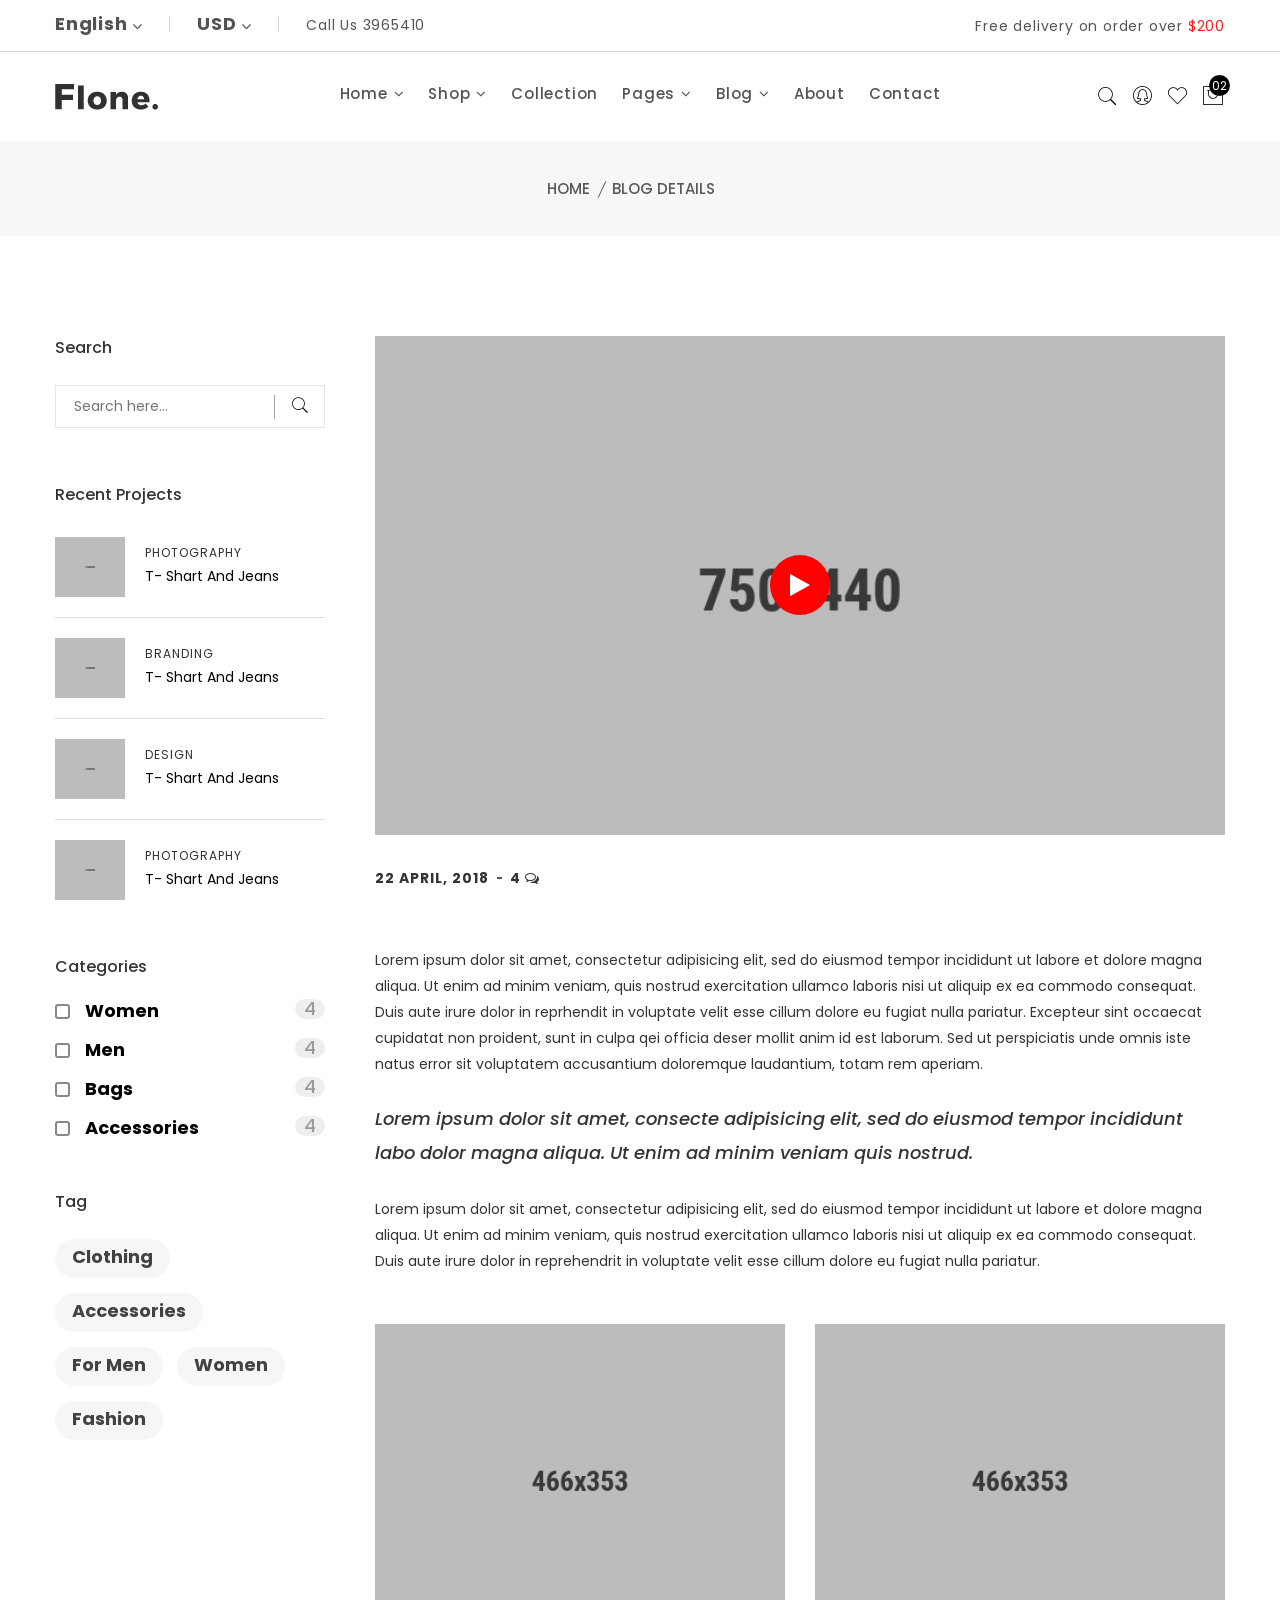
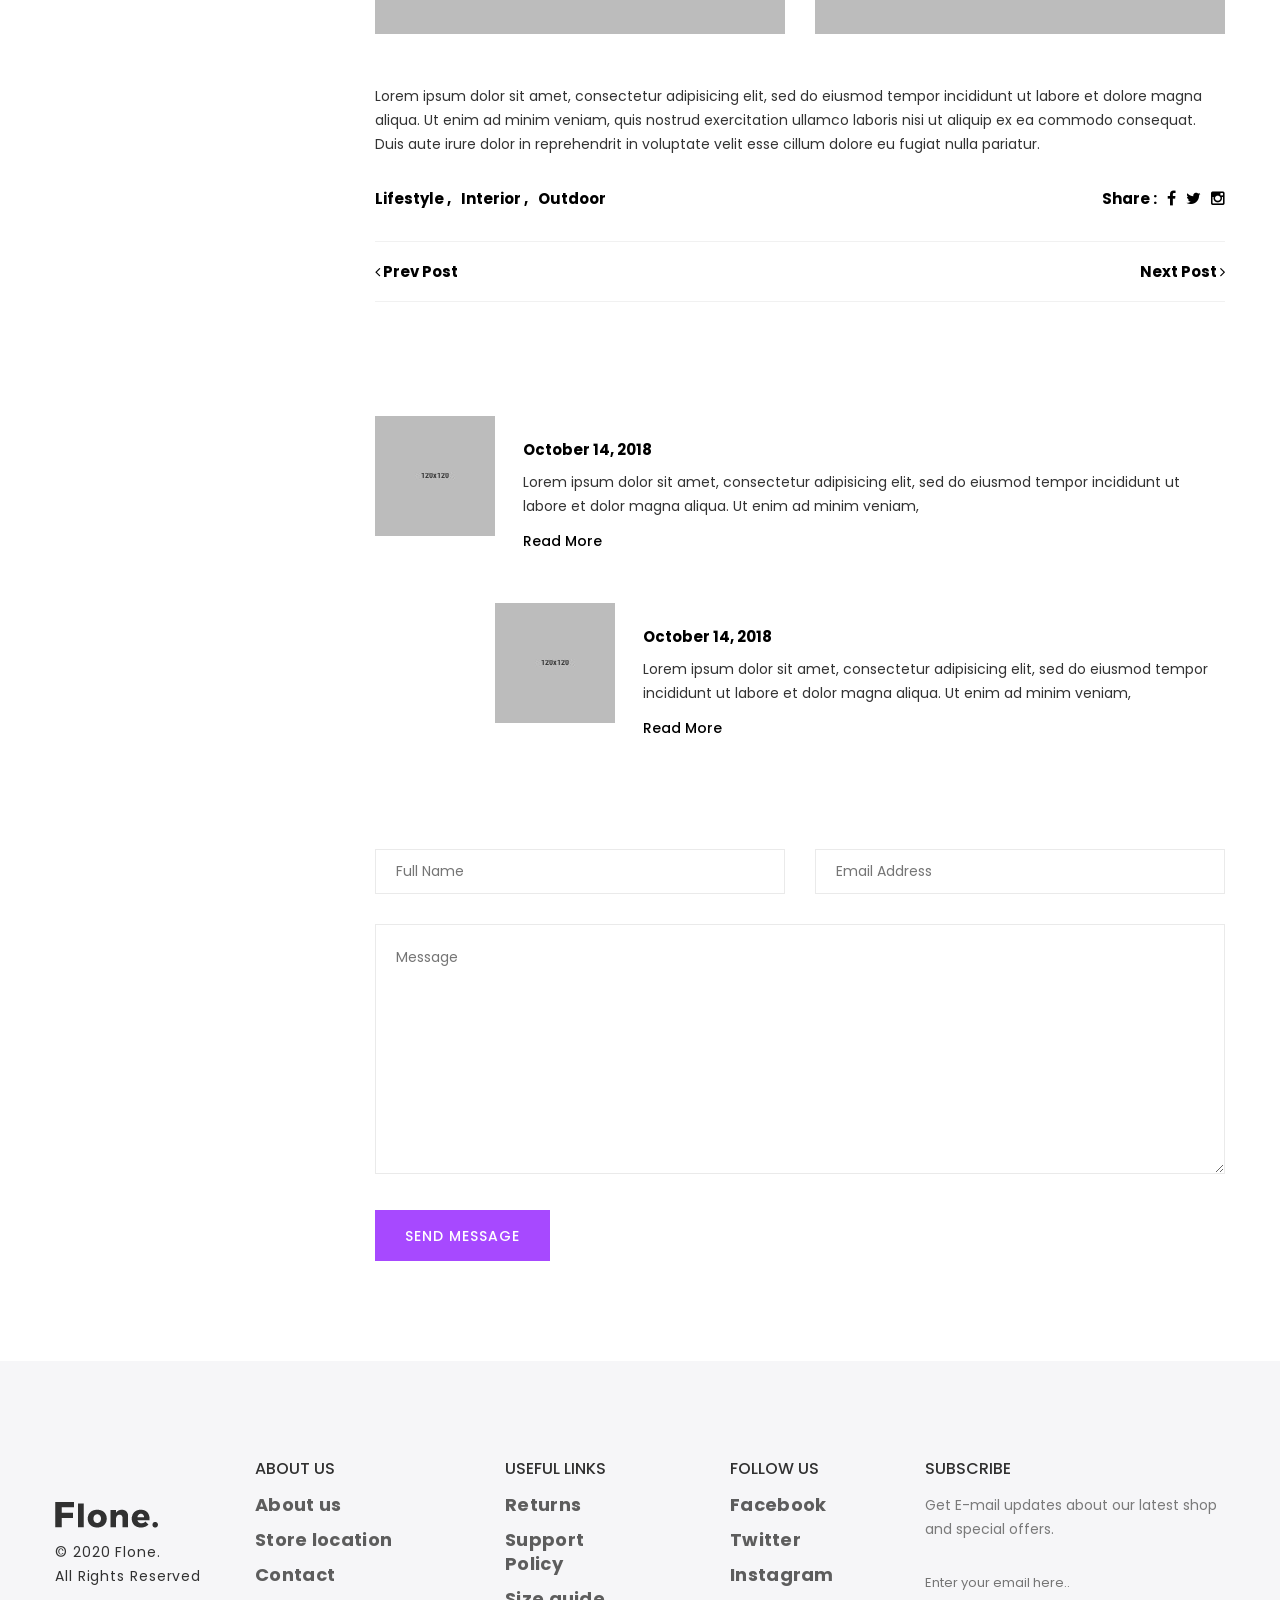
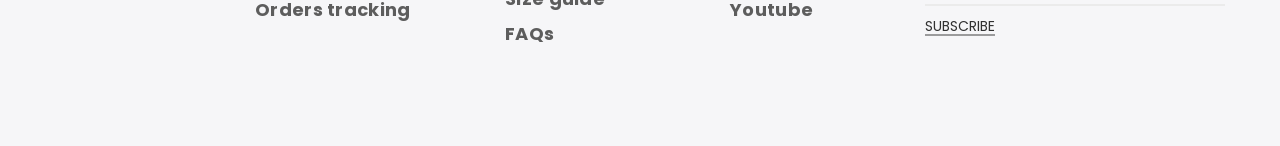
<file: blog-details-2.html>
<!doctype html>
<html class="no-js" lang="zxx">

<head>
    <meta charset="utf-8">
    <meta http-equiv="x-ua-compatible" content="ie=edge">
    <title>Flone - Minimal eCommerce HTML Template</title>
    <meta name="description" content="">
    <meta name="viewport" content="width=device-width, initial-scale=1">
    <!-- Favicon -->
    <link rel="shortcut icon" type="image/x-icon" href="assets/img/favicon.png">
    
    <!-- CSS
	============================================ -->
   
    <!-- Bootstrap CSS -->
    <link rel="stylesheet" href="assets/css/bootstrap.min.css">
    <!-- Icon Font CSS -->
    <link rel="stylesheet" href="assets/css/icons.min.css">
    <!-- Plugins CSS -->
    <link rel="stylesheet" href="assets/css/plugins.css">
    <!-- Main Style CSS -->
    <link rel="stylesheet" href="assets/css/style.css">
</head>

<body>
<header class="header-area header-in-container clearfix">
    <div class="header-top-area">
        <div class="container">
            <div class="header-top-wap">
                <div class="language-currency-wrap">
                    <div class="same-language-currency language-style">
                        <a href="#">English <i class="fa fa-angle-down"></i></a>
                        <div class="lang-car-dropdown">
                            <ul>
                                <li><a href="#">Arabic </a></li>
                                <li><a href="#">Bangla </a></li>
                                <li><a href="#">Hindi  </a></li>
                                <li><a href="#">Spanish </a></li>
                            </ul>
                        </div>
                    </div>
                    <div class="same-language-currency use-style">
                        <a href="#">USD  <i class="fa fa-angle-down"></i></a>
                        <div class="lang-car-dropdown">
                            <ul>
                                <li><a href="#">Taka (BDT) </a></li>
                                <li><a href="#">Riyal (SAR) </a></li>
                                <li><a href="#">Rupee (INR)  </a></li>
                                <li><a href="#">Dirham (AED) </a></li>
                            </ul>
                        </div>
                    </div>
                    <div class="same-language-currency">
                        <p>Call Us 3965410</p>
                    </div>
                </div>
                <div class="header-offer">
                    <p>Free delivery on order over <span>$200</span></p>
                </div>
            </div>
        </div>
    </div>
    <div class="header-bottom sticky-bar header-res-padding">
        <div class="container">
            <div class="row">
                <div class="col-xl-2 col-lg-2 col-md-6 col-4">
                    <div class="logo">
                        <a href="index.html">
                            <img alt="" src="assets/img/logo/logo.png">
                        </a>
                    </div>
                </div>
                <div class="col-xl-8 col-lg-8 d-none d-lg-block">
                    <div class="main-menu">
                        <nav>
                            <ul>
                                <li><a href="index.html">Home <i class="fa fa-angle-down"></i></a>
                                    <ul class="mega-menu mega-menu-padding">
                                        <li>
                                            <ul>
                                                <li class="mega-menu-title"><a href="#">Demo Group 01</a></li>
                                                <li><a href="index.html">Home 1 – Fashion</a></li>
                                                <li><a href="index-2.html">Home 2 – Fashion</a></li>
                                                <li><a href="index-3.html">Home 3 – Fashion</a></li>
                                                <li><a href="index-4.html">Home 4 – Fashion</a></li>
                                                <li><a href="index-5.html">Home 5 – Fashion</a></li>
                                                <li><a href="index-6.html">Home 6 – Fashion</a></li>
                                                <li><a href="index-7.html">Home 7 – Fashion</a></li>
                                                <li><a href="index-8.html">Home 8 – Minimal</a></li>
                                                <li><a href="index-9.html">Home 9 – Electronics</a></li>
                                                <li><a href="index-10.html">Home 10 – Furniture</a></li>
                                                <li><a href="index-11.html">Home 11 - showcase slider</a></li>
                                            </ul>
                                        </li>
                                        <li>
                                            <ul>
                                                <li class="mega-menu-title"><a href="#">Demo Group 02</a></li>
                                                <li><a href="index-12.html">Home 12 – Plants</a></li>
                                                <li><a href="index-13.html">Home 13 – Cosmetic</a></li>
                                                <li><a href="index-14.html">Home 14 – Christmas</a></li>
                                                <li><a href="index-15.html">Home 15 – Fruit</a></li>
                                                <li><a href="index-16.html">Home 16 –  Black Friday</a></li>
                                                <li><a href="index-17.html">Home 17 – Flower</a></li>
                                                <li><a href="index-18.html">Home 18 – Book</a></li>
                                                <li><a href="index-19.html">Home 19 – Fashion</a></li>
                                                <li><a href="index-20.html">Home 20 – Electronics</a></li>
                                                <li><a href="index-21.html">Home 21 – Furniture</a></li>
                                                <li><a href="index-22.html">Home 22 – Handmade</a></li>
                                            </ul>
                                        </li>
                                        <li>
                                            <ul>
                                                <li class="mega-menu-title"><a href="#">Demo Group 03</a></li>
                                                <li><a href="index-23.html">Home 23 – Organic</a></li>
                                                <li><a href="index-24.html">Home 24 – Pet Food</a></li>
                                                <li><a href="index-25.html">Home 25 – Auto Parts</a></li>
                                                <li><a href="index-26.html">Home 26 – Cake Shop</a></li>
                                                <li><a href="index-27.html">Home 27 – Kids Fashion</a></li>
                                                <li><a href="index-28.html">Home 28 – Book Shop</a></li>
                                                <li><a href="index-29.html">Home 29 – Flower Shop</a></li>
                                                <li><a href="index-30.html">Home 30 – Instagram</a></li>
                                                <li><a href="index-31.html">Home 31 – Black Friday</a></li>
                                                <li><a href="index-32.html">Home 32 – Valentine Day</a></li>
                                                <li><a href="index-33.html">Home 33 – Medical Equipment</a></li>
                                            </ul>
                                        </li>
                                    </ul>
                                </li>
                                <li><a href="shop.html"> Shop <i class="fa fa-angle-down"></i> </a>
                                    <ul class="mega-menu">
                                        <li>
                                            <ul>
                                                <li class="mega-menu-title"><a href="#">shop layout</a></li>
                                                <li><a href="shop.html">standard style</a></li>
                                                <li><a href="shop-filter.html">Grid filter style</a></li>
                                                <li><a href="shop-grid-2-col.html">Grid 2 column</a></li>
                                                <li><a href="shop-no-sidebar.html">Grid No sidebar</a></li>
                                                <li><a href="shop-grid-fw.html">Grid full wide </a></li>
                                                <li><a href="shop-right-sidebar.html">Grid right sidebar</a></li>
                                                <li><a href="shop-list.html">list 1 column box </a></li>
                                                <li><a href="shop-list-fw.html">list 1 column full wide </a></li>
                                                <li><a href="shop-list-fw-2col.html">list 2 column  full wide</a></li>
                                            </ul>
                                        </li>
                                        <li>
                                            <ul>
                                                <li class="mega-menu-title"><a href="#">product details</a></li>
                                                <li><a href="product-details.html">tab style 1</a></li>
                                                <li><a href="product-details-2.html">tab style 2</a></li>
                                                <li><a href="product-details-3.html">tab style 3</a></li>
                                                <li><a href="product-details-4.html">sticky style</a></li>
                                                <li><a href="product-details-5.html">gallery style </a></li>
                                                <li><a href="product-details-slider-box.html">Slider style</a></li>
                                                <li><a href="product-details-affiliate.html">affiliate style</a></li>
                                                <li><a href="product-details-6.html">fixed image style </a></li>
                                            </ul>
                                        </li>
                                        <li>
                                            <ul>
                                                <li class="mega-menu-img"><a href="shop.html"><img src="assets/img/banner/banner-12.png" alt=""></a></li>
                                            </ul>
                                        </li>
                                    </ul>
                                </li>
                                <li><a href="shop.html">Collection</a></li>
                                <li><a href="#"> Pages <i class="fa fa-angle-down"></i></a>
                                    <ul class="submenu">
                                        <li><a href="about.html">about us</a></li>
                                        <li><a href="cart-page.html">cart page</a></li>
                                        <li><a href="checkout.html">checkout </a></li>
                                        <li><a href="wishlist.html">wishlist </a></li>
                                        <li><a href="my-account.html">my account</a></li>
                                        <li><a href="login-register.html">login / register </a></li>
                                        <li><a href="contact.html">contact us </a></li>
                                        <li><a href="404.html">404 page </a></li>
                                    </ul>
                                </li>
                                <li><a href="#">Blog <i class="fa fa-angle-down"></i></a>
                                    <ul class="submenu">
                                        <li><a href="blog.html">blog standard</a></li>
                                        <li><a href="blog-no-sidebar.html">blog no sidebar</a></li>
                                        <li><a href="blog-right-sidebar.html">blog right sidebar</a></li>
                                        <li><a href="blog-details.html">blog details 1</a></li>
                                        <li><a href="blog-details-2.html">blog details 2</a></li>
                                        <li><a href="blog-details-3.html">blog details 3</a></li>
                                    </ul>
                                </li>
                                <li><a href="about.html"> About </a></li>
                                <li><a href="contact.html"> Contact</a></li>
                            </ul>
                        </nav>
                    </div>
                </div>
                <div class="col-xl-2 col-lg-2 col-md-6 col-8">
                       <div class="header-right-wrap">
                        <div class="same-style header-search">
                            <a class="search-active" href="#"><i class="pe-7s-search"></i></a>
                            <div class="search-content">
                                <form action="#">
                                    <input type="text" placeholder="Search" />
                                    <button class="button-search"><i class="pe-7s-search"></i></button>
                                </form>
                            </div> 
                        </div>
                        <div class="same-style account-satting">
                            <a class="account-satting-active" href="#"><i class="pe-7s-user-female"></i></a>
                            <div class="account-dropdown">
                                <ul>
                                    <li><a href="login-register.html">Login</a></li>
                                    <li><a href="login-register.html">Register</a></li>
                                    <li><a href="wishlist.html">Wishlist  </a></li>
                                    <li><a href="my-account.html">my account</a></li>
                                </ul>
                            </div>
                        </div>
                        <div class="same-style header-wishlist">
                            <a href="wishlist.html"><i class="pe-7s-like"></i></a>
                        </div>
                        <div class="same-style cart-wrap">
                            <button class="icon-cart">
                                <i class="pe-7s-shopbag"></i>
                                <span class="count-style">02</span>
                            </button>
                            <div class="shopping-cart-content">
                                <ul>
                                    <li class="single-shopping-cart">
                                        <div class="shopping-cart-img">
                                            <a href="#"><img alt="" src="assets/img/cart/cart-1.png"></a>
                                        </div>
                                        <div class="shopping-cart-title">
                                            <h4><a href="#">T- Shart & Jeans </a></h4>
                                            <h6>Qty: 02</h6>
                                            <span>$260.00</span>
                                        </div>
                                        <div class="shopping-cart-delete">
                                            <a href="#"><i class="fa fa-times-circle"></i></a>
                                        </div>
                                    </li>
                                    <li class="single-shopping-cart">
                                        <div class="shopping-cart-img">
                                            <a href="#"><img alt="" src="assets/img/cart/cart-2.png"></a>
                                        </div>
                                        <div class="shopping-cart-title">
                                            <h4><a href="#">T- Shart & Jeans </a></h4>
                                            <h6>Qty: 02</h6>
                                            <span>$260.00</span>
                                        </div>
                                        <div class="shopping-cart-delete">
                                            <a href="#"><i class="fa fa-times-circle"></i></a>
                                        </div>
                                    </li>
                                </ul>
                                <div class="shopping-cart-total">
                                    <h4>Shipping : <span>$20.00</span></h4>
                                    <h4>Total : <span class="shop-total">$260.00</span></h4>
                                </div>
                                <div class="shopping-cart-btn btn-hover text-center">
                                    <a class="default-btn" href="cart-page.html">view cart</a>
                                    <a class="default-btn" href="checkout.html">checkout</a>
                                </div>
                            </div>
                        </div>
                    </div>
                </div>
            </div>
            <div class="mobile-menu-area">
                <div class="mobile-menu">
                    <nav id="mobile-menu-active">
                        <ul class="menu-overflow">
                            <li><a href="index.html">HOME</a>
                                <ul>
                                    <li><a href="#">Demo Group 01</a>
                                        <ul>
                                            <li><a href="index.html">Home 1 – Fashion</a></li>
                                            <li><a href="index-2.html">Home 2 – Fashion</a></li>
                                            <li><a href="index-3.html">Home 3 – Fashion</a></li>
                                            <li><a href="index-4.html">Home 4 – Fashion</a></li>
                                            <li><a href="index-5.html">Home 5 – Fashion</a></li>
                                            <li><a href="index-6.html">Home 6 – Fashion</a></li>
                                            <li><a href="index-7.html">Home 7 – Fashion</a></li>
                                            <li><a href="index-8.html">Home 8 – Minimal</a></li>
                                            <li><a href="index-9.html">Home 9 – Electronics</a></li>
                                            <li><a href="index-10.html">Home 10 – Furniture</a></li>
                                            <li><a href="index-11.html">Home 11 - showcase slider</a></li>
                                        </ul>
                                    </li>
                                    <li><a href="#">Demo Group 02</a>
                                        <ul>
                                            <li><a href="index-12.html">Home 12 – Plants</a></li>
                                            <li><a href="index-13.html">Home 13 – Cosmetic</a></li>
                                            <li><a href="index-14.html">Home 14 – Christmas</a></li>
                                            <li><a href="index-15.html">Home 15 – Fruit</a></li>
                                            <li><a href="index-16.html">Home 16 –  Black Friday</a></li>
                                            <li><a href="index-17.html">Home 17 – Flower</a></li>
                                            <li><a href="index-18.html">Home 18 – Book</a></li>
                                            <li><a href="index-19.html">Home 19 – Fashion</a></li>
                                            <li><a href="index-20.html">Home 20 – Electronics</a></li>
                                            <li><a href="index-21.html">Home 21 – Furniture</a></li>
                                            <li><a href="index-22.html">Home 22 – Handmade</a></li>
                                        </ul>
                                    </li>
                                    <li><a href="#">Demo Group 03</a>
                                        <ul>
                                            <li><a href="index-23.html">Home 23 – Organic</a></li>
                                            <li><a href="index-24.html">Home 24 – Pet Food</a></li>
                                            <li><a href="index-25.html">Home 25 – Auto Parts</a></li>
                                            <li><a href="index-26.html">Home 26 – Cake Shop</a></li>
                                            <li><a href="index-27.html">Home 27 – Kids Fashion</a></li>
                                            <li><a href="index-28.html">Home 28 – Book Shop</a></li>
                                            <li><a href="index-29.html">Home 29 – Flower Shop</a></li>
                                            <li><a href="index-30.html">Home 30 – Instagram</a></li>
                                            <li><a href="index-31.html">Home 31 – Black Friday</a></li>
                                            <li><a href="index-32.html">Home 32 – Valentine Day</a></li>
                                            <li><a href="index-33.html">Home 33 – Medical Equipment</a></li>
                                        </ul>
                                    </li>
                                </ul>
                            </li>
                            <li><a href="shop.html">Shop</a>
                                <ul>
                                    <li><a href="#">shop layout</a>
                                        <ul>
                                            <li><a href="shop.html">standard style</a></li>
                                            <li><a href="shop-filter.html">Grid filter style</a></li>
                                            <li><a href="shop-grid-2-col.html">Grid 2 column</a></li>
                                            <li><a href="shop-no-sidebar.html">Grid No sidebar</a></li>
                                            <li><a href="shop-grid-fw.html">Grid full wide </a></li>
                                            <li><a href="shop-right-sidebar.html">Grid right sidebar</a></li>
                                            <li><a href="shop-list.html">list 1 column box </a></li>
                                            <li><a href="shop-list-fw.html">list 1 column full wide </a></li>
                                            <li><a href="shop-list-fw-2col.html">list 2 column  full wide</a></li>
                                        </ul>
                                    </li>
                                    <li><a href="#">product details</a>
                                        <ul>
                                            <li><a href="product-details.html">tab style 1</a></li>
                                            <li><a href="product-details-2.html">tab style 2</a></li>
                                            <li><a href="product-details-3.html">tab style 3</a></li>
                                            <li><a href="product-details-4.html">sticky style</a></li>
                                            <li><a href="product-details-5.html">gallery style </a></li>
                                            <li><a href="product-details-slider-box.html">Slider style</a></li>
                                            <li><a href="product-details-affiliate.html">affiliate style</a></li>
                                            <li><a href="product-details-6.html">fixed image style </a></li>
                                        </ul>
                                    </li>
                                </ul>
                            </li>
                            <li><a href="shop.html">Collection</a></li>
                            <li><a href="#">Pages</a>
                                <ul>
                                    <li><a href="about.html">about us</a></li>
                                    <li><a href="cart-page.html">cart page</a></li>
                                    <li><a href="checkout.html">checkout </a></li>
                                    <li><a href="wishlist.html">wishlist </a></li>
                                    <li><a href="my-account.html">my account</a></li>
                                    <li><a href="login-register.html">login / register </a></li>
                                    <li><a href="contact.html">contact us </a></li>
                                    <li><a href="404.html">404 page </a></li>
                                </ul>
                            </li>
                            <li><a href="blog.html">Blog</a>
                                <ul>
                                    <li><a href="blog.html">blog standard</a></li>
                                    <li><a href="blog-no-sidebar.html">blog no sidebar</a></li>
                                    <li><a href="blog-right-sidebar.html">blog right sidebar</a></li>
                                    <li><a href="blog-details.html">blog details 1</a></li>
                                    <li><a href="blog-details-2.html">blog details 2</a></li>
                                    <li><a href="blog-details-3.html">blog details 3</a></li>
                                </ul>
                            </li>
                            <li><a href="about.html">About us</a></li>
                            <li><a href="contact.html">Contact</a></li>
                        </ul>
                    </nav>
                </div>
            </div>
        </div>
    </div>
</header>
<div class="breadcrumb-area pt-35 pb-35 bg-gray-3">
    <div class="container">
        <div class="breadcrumb-content text-center">
            <ul>
                <li>
                    <a href="index.html">Home</a>
                </li>
                <li class="active">Blog Details </li>
            </ul>
        </div>
    </div>
</div>
<div class="Blog-area pt-100 pb-100">
    <div class="container">
        <div class="row flex-row-reverse">
            <div class="col-lg-9">
                <div class="blog-details-wrapper ml-20">
                    <div class="blog-details-top">
                        <div class="blog-details-img">
                            <img alt="" src="assets/img/blog/blog-5.jpg">
                            <div class="video-icon">
                                <a class="video-popup" href="https://www.youtube.com/watch?v=6Tc7LBx7XzE"><i class="fa fa-play"></i></a>
                            </div>
                        </div>
                        <div class="blog-details-content">
                            <div class="blog-meta-2">
                                <ul>
                                    <li>22 April, 2018</li>
                                    <li><a href="#">4 <i class="fa fa-comments-o"></i></a></li>
                                </ul>
                            </div>
                            <h3>14 Emerging Fashion Influencers Who Are Going to Own 2018</h3>
                            <p>Lorem ipsum dolor sit amet, consectetur adipisicing elit, sed do eiusmod tempor incididunt ut labore et dolore magna aliqua. Ut enim ad minim veniam, quis nostrud exercitation ullamco laboris nisi ut aliquip ex ea commodo consequat. Duis aute irure dolor in reprhendit in voluptate velit esse cillum dolore eu fugiat nulla pariatur. Excepteur sint occaecat cupidatat non proident, sunt in culpa qei officia deser mollit anim id est laborum. Sed ut perspiciatis unde omnis iste natus error sit voluptatem accusantium doloremque laudantium, totam rem aperiam. </p>
                             <blockquote>Lorem ipsum dolor sit amet, consecte adipisicing elit, sed do eiusmod tempor incididunt labo dolor magna aliqua. Ut enim ad minim veniam quis nostrud.</blockquote> 
                            <p>Lorem ipsum dolor sit amet, consectetur adipisicing elit, sed do eiusmod tempor incididunt ut labore et dolore magna aliqua. Ut enim ad minim veniam, quis nostrud exercitation ullamco laboris nisi ut aliquip ex ea commodo consequat. Duis aute irure dolor in reprehendrit in voluptate velit esse cillum dolore eu fugiat nulla pariatur.</p>
                        </div>
                    </div>
                    <div class="dec-img-wrapper">
                        <div class="row">
                            <div class="col-md-6">
                                <div class="dec-img mb-50">
                                    <img alt="" src="assets/img/blog/blog-details.jpg">
                                </div>
                            </div>
                            <div class="col-md-6">
                                <div class="dec-img mb-50">
                                    <img alt="" src="assets/img/blog/blog-details-2.jpg">
                                </div>
                            </div>
                        </div>
                        <p>Lorem ipsum dolor sit amet, consectetur adipisicing elit, sed do eiusmod tempor incididunt ut labore et dolore magna aliqua. Ut enim ad minim veniam, quis nostrud exercitation ullamco laboris nisi ut aliquip ex ea commodo consequat. Duis aute irure dolor in reprehendrit in voluptate velit esse cillum dolore eu fugiat nulla pariatur.</p>
                    </div>
                    <div class="tag-share">
                        <div class="dec-tag">
                            <ul>
                                <li><a href="#">lifestyle ,</a></li>
                                <li><a href="#">interior ,</a></li>
                                <li><a href="#">outdoor</a></li>
                            </ul>
                        </div>
                        <div class="blog-share">
                            <span>share :</span>
                            <div class="share-social">
                                <ul>
                                    <li>
                                        <a class="facebook" href="#">
                                            <i class="fa fa-facebook"></i>
                                        </a>
                                    </li>
                                    <li>
                                        <a class="twitter" href="#">
                                        <i class="fa fa-twitter"></i>
                                        </a>
                                    </li>
                                    <li>
                                        <a class="instagram" href="#">
                                            <i class="fa fa-instagram"></i>
                                        </a>
                                    </li>
                                </ul>
                            </div>
                        </div>
                    </div>
                    <div class="next-previous-post">
                        <a href="#"> <i class="fa fa-angle-left"></i> prev post</a>
                        <a href="#">next post <i class="fa fa-angle-right"></i></a>
                    </div>
                    <div class="blog-comment-wrapper mt-55">
                        <h4 class="blog-dec-title">comments : 02</h4>
                        <div class="single-comment-wrapper mt-35">
                            <div class="blog-comment-img">
                                <img src="assets/img/blog/comment-1.jpg" alt="">
                            </div>
                            <div class="blog-comment-content">
                                <h4>Anthony Stephens</h4>
                                <span>October 14, 2018 </span>
                                <p>Lorem ipsum dolor sit amet, consectetur adipisicing elit, sed do eiusmod tempor incididunt ut labore et dolor magna aliqua. Ut enim ad minim veniam, </p>
                                <div class="blog-details-btn">
                                    <a href="blog-details.html">read more</a>
                                </div>
                            </div>
                        </div>
                        <div class="single-comment-wrapper mt-50 ml-120">
                            <div class="blog-comment-img">
                                <img src="assets/img/blog/comment-2.jpg" alt="">
                            </div>
                            <div class="blog-comment-content">
                                <h4>DX Joxova</h4>
                                <span>October 14, 2018 </span>
                                <p>Lorem ipsum dolor sit amet, consectetur adipisicing elit, sed do eiusmod tempor incididunt ut labore et dolor magna aliqua. Ut enim ad minim veniam, </p>
                                <div class="blog-details-btn">
                                    <a href="blog-details.html">read more</a>
                                </div>
                            </div>
                        </div>
                    </div>
                    <div class="blog-reply-wrapper mt-50">
                        <h4 class="blog-dec-title">post a comment</h4>
                        <form class="blog-form" action="#">
                            <div class="row">
                                <div class="col-md-6">
                                    <div class="leave-form">
                                        <input type="text" placeholder="Full Name">
                                    </div>
                                </div>
                                <div class="col-md-6">
                                    <div class="leave-form">
                                        <input type="email" placeholder="Email Address ">
                                    </div>
                                </div>
                                <div class="col-md-12">
                                    <div class="text-leave">
                                        <textarea placeholder="Message"></textarea>
                                        <input type="submit" value="SEND MESSAGE">
                                    </div>
                                </div>
                            </div>
                        </form>
                    </div>
                </div>
            </div>
            <div class="col-lg-3">
                <div class="sidebar-style">
                    <div class="sidebar-widget">
                        <h4 class="pro-sidebar-title">Search </h4>
                        <div class="pro-sidebar-search mb-55 mt-25">
                            <form class="pro-sidebar-search-form" action="#">
                                <input type="text" placeholder="Search here...">
                                <button>
                                    <i class="pe-7s-search"></i>
                                </button>
                            </form>
                        </div>
                    </div>
                    <div class="sidebar-widget">
                        <h4 class="pro-sidebar-title">Recent Projects </h4>
                        <div class="sidebar-project-wrap mt-30">
                            <div class="single-sidebar-blog">
                                <div class="sidebar-blog-img">
                                    <a href="#"><img src="assets/img/blog/sidebar-1.jpg" alt=""></a>
                                </div>
                                <div class="sidebar-blog-content">
                                    <span>Photography</span>
                                    <h4><a href="#">T- Shart And Jeans</a></h4>
                                </div>
                            </div>
                            <div class="single-sidebar-blog">
                                <div class="sidebar-blog-img">
                                    <a href="#"><img src="assets/img/blog/sidebar-2.jpg" alt=""></a>
                                </div>
                                <div class="sidebar-blog-content">
                                    <span>Branding</span>
                                    <h4><a href="#">T- Shart And Jeans</a></h4>
                                </div>
                            </div>
                            <div class="single-sidebar-blog">
                                <div class="sidebar-blog-img">
                                    <a href="#"><img src="assets/img/blog/sidebar-3.jpg" alt=""></a>
                                </div>
                                <div class="sidebar-blog-content">
                                    <span>Design</span>
                                    <h4><a href="#">T- Shart And Jeans</a></h4>
                                </div>
                            </div>
                            <div class="single-sidebar-blog">
                                <div class="sidebar-blog-img">
                                    <a href="#"><img src="assets/img/blog/sidebar-1.jpg" alt=""></a>
                                </div>
                                <div class="sidebar-blog-content">
                                    <span>Photography</span>
                                    <h4><a href="#">T- Shart And Jeans</a></h4>
                                </div>
                            </div>
                        </div>
                    </div>
                    <div class="sidebar-widget mt-35">
                        <h4 class="pro-sidebar-title">Categories  </h4>
                        <div class="sidebar-widget-list mt-20">
                            <ul>
                                <li>
                                    <div class="sidebar-widget-list-left">
                                        <input type="checkbox" value=""> <a href="#">Women  <span>4</span> </a>
                                        <span class="checkmark"></span> 
                                    </div>
                                </li>
                                <li>
                                    <div class="sidebar-widget-list-left">
                                        <input type="checkbox" value=""> <a href="#">Men  <span>4</span> </a>
                                        <span class="checkmark"></span> 
                                    </div>
                                </li>
                                <li>
                                    <div class="sidebar-widget-list-left">
                                        <input type="checkbox" value=""> <a href="#">Bags  <span>4</span> </a>
                                        <span class="checkmark"></span> 
                                    </div>
                                </li>
                                <li>
                                    <div class="sidebar-widget-list-left">
                                        <input type="checkbox" value=""> <a href="#">Accessories  <span>4</span> </a>
                                        <span class="checkmark"></span>
                                    </div>
                                </li>
                            </ul>
                        </div>
                    </div>
                    <div class="sidebar-widget mt-50">
                        <h4 class="pro-sidebar-title">Tag </h4>
                        <div class="sidebar-widget-tag mt-25">
                            <ul>
                                <li><a href="#">Clothing</a></li>
                                <li><a href="#">Accessories</a></li>
                                <li><a href="#">For Men</a></li>
                                <li><a href="#">Women</a></li>
                                <li><a href="#">Fashion</a></li>
                            </ul>
                        </div>
                    </div>
                </div>
            </div>
        </div>
    </div>
</div>
<footer class="footer-area bg-gray pt-100 pb-70">
    <div class="container">
        <div class="row">
            <div class="col-lg-2 col-md-4 col-sm-4">
                <div class="copyright mb-30">
                    <div class="footer-logo">
                        <a href="index.html">
                            <img alt="" src="assets/img/logo/logo.png">
                        </a>
                    </div>
                    <p>© 2020 <a href="#">Flone</a>.<br> All Rights Reserved</p>
                </div>
            </div>
            <div class="col-lg-2 col-md-4 col-sm-4">
                <div class="footer-widget mb-30 ml-30">
                    <div class="footer-title">
                        <h3>ABOUT US</h3>
                    </div>
                    <div class="footer-list">
                        <ul>
                            <li><a href="about.html">About us</a></li>
                            <li><a href="#">Store location</a></li>
                            <li><a href="contact.html">Contact</a></li>
                            <li><a href="#">Orders tracking</a></li>
                        </ul>
                    </div>
                </div>
            </div>
            <div class="col-lg-2 col-md-4 col-sm-4">
                <div class="footer-widget mb-30 ml-50">
                    <div class="footer-title">
                        <h3>USEFUL LINKS</h3>
                    </div>
                    <div class="footer-list">
                        <ul>
                            <li><a href="#">Returns</a></li>
                            <li><a href="#">Support Policy</a></li>
                            <li><a href="#">Size guide</a></li>
                            <li><a href="#">FAQs</a></li>
                        </ul>
                    </div>
                </div>
            </div>
            <div class="col-lg-2 col-md-6 col-sm-6">
                <div class="footer-widget mb-30 ml-75">
                    <div class="footer-title">
                        <h3>FOLLOW US</h3>
                    </div>
                    <div class="footer-list">
                        <ul>
                            <li><a href="#">Facebook</a></li>
                            <li><a href="#">Twitter</a></li>
                            <li><a href="#">Instagram</a></li>
                            <li><a href="#">Youtube</a></li>
                        </ul>
                    </div>
                </div>
            </div>
            <div class="col-lg-4 col-md-6 col-sm-6">
                <div class="footer-widget mb-30 ml-70">
                    <div class="footer-title">
                        <h3>SUBSCRIBE</h3>
                    </div>
                    <div class="subscribe-style">
                        <p>Get E-mail updates about our latest shop and special offers.</p>
                        <div id="mc_embed_signup" class="subscribe-form">
                            <form id="mc-embedded-subscribe-form" class="validate" novalidate="" target="_blank" name="mc-embedded-subscribe-form" method="post" action="http://devitems.us11.list-manage.com/subscribe/post?u=6bbb9b6f5827bd842d9640c82&amp;id=05d85f18ef">
                                <div id="mc_embed_signup_scroll" class="mc-form">
                                    <input class="email" type="email" required="" placeholder="Enter your email here.." name="EMAIL" value="">
                                    <div class="mc-news" aria-hidden="true">
                                        <input type="text" value="" tabindex="-1" name="b_6bbb9b6f5827bd842d9640c82_05d85f18ef">
                                    </div>
                                    <div class="clear">
                                        <input id="mc-embedded-subscribe" class="button" type="submit" name="subscribe" value="Subscribe">
                                    </div>
                                </div>
                            </form>
                        </div>
                    </div>
                </div>
            </div>
        </div>
    </div>
</footer>







<!-- All JS is here
============================================ -->

<script src="assets/js/vendor/modernizr-3.6.0.min.js"></script>
<script src="assets/js/vendor/jquery-3.5.1.min.js"></script>
<script src="assets/js/vendor/jquery-migrate-3.3.0.min.js"></script>
<script src="assets/js/vendor/bootstrap.bundle.min.js"></script>
<script src="assets/js/plugins.js"></script>
<!-- Ajax Mail -->
<script src="assets/js/ajax-mail.js"></script>
<!-- Main JS -->
<script src="assets/js/main.js"></script>

</body>

</html>
</file>
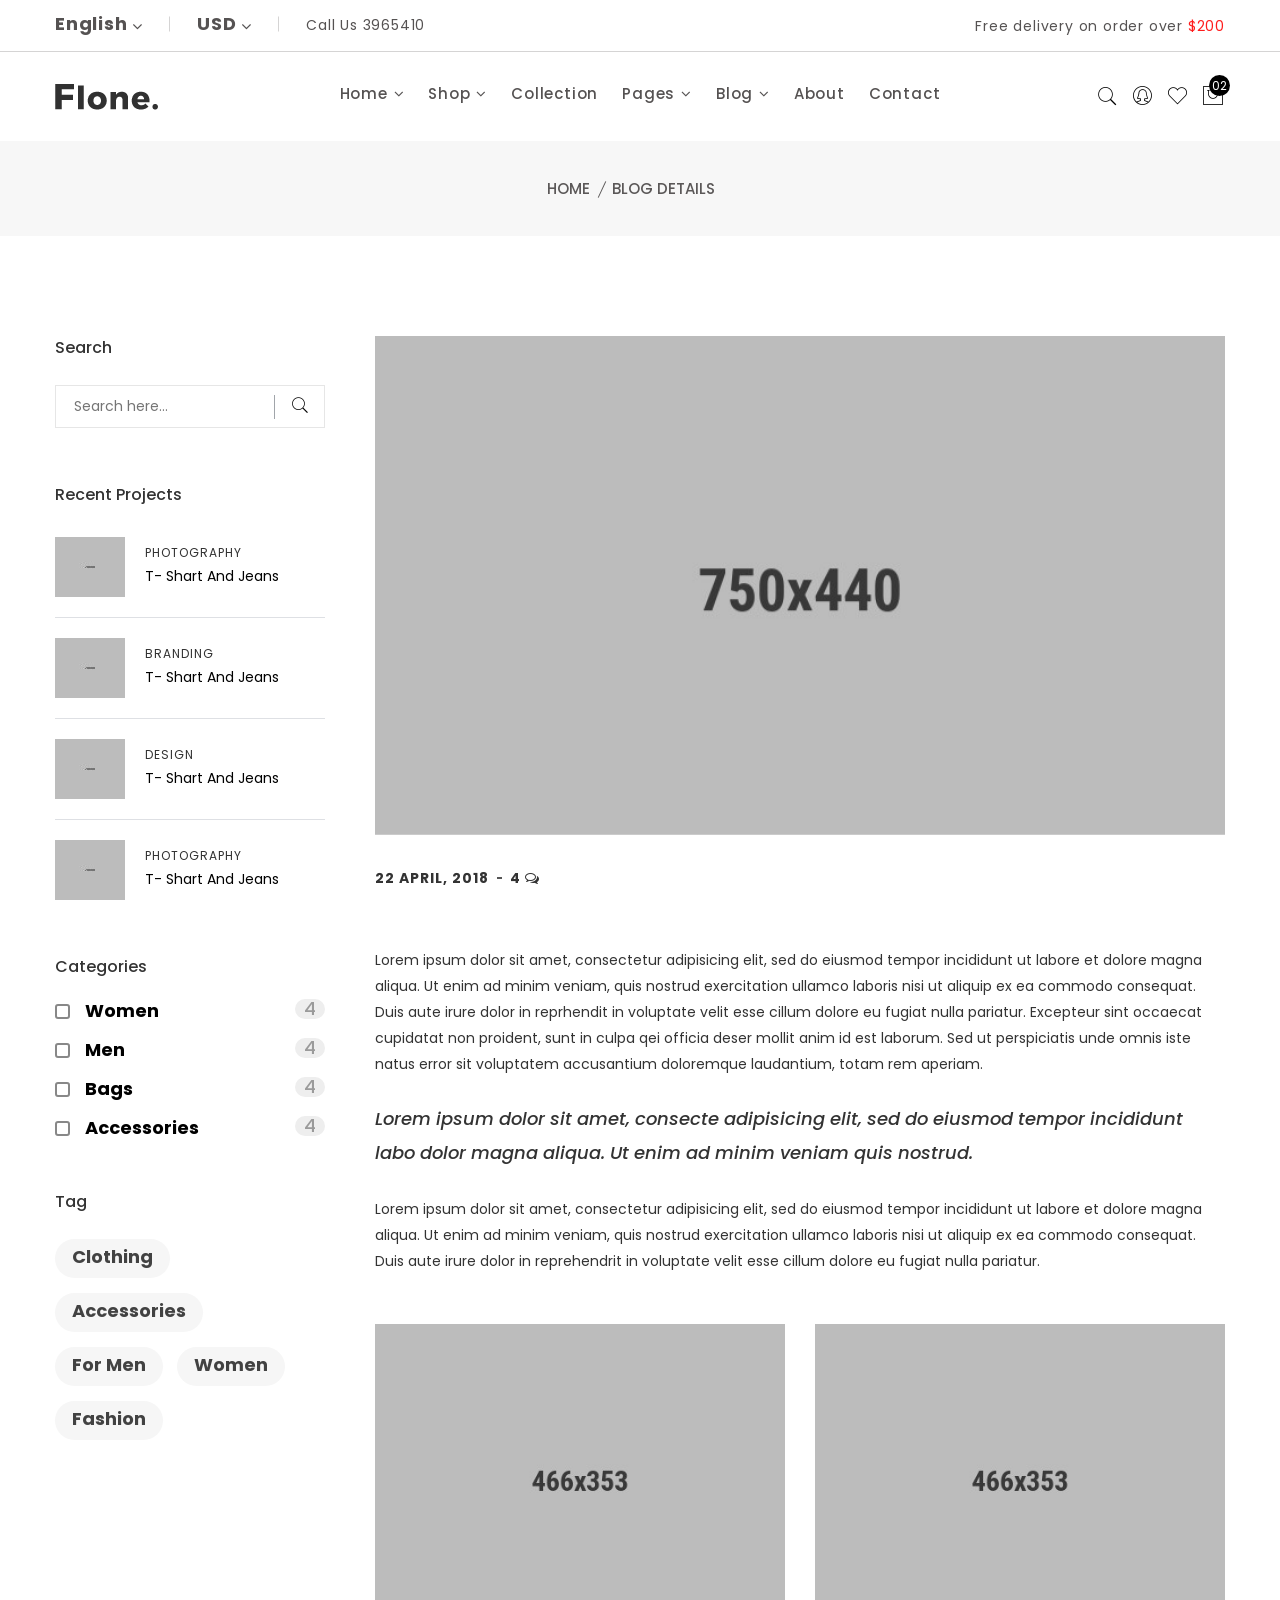
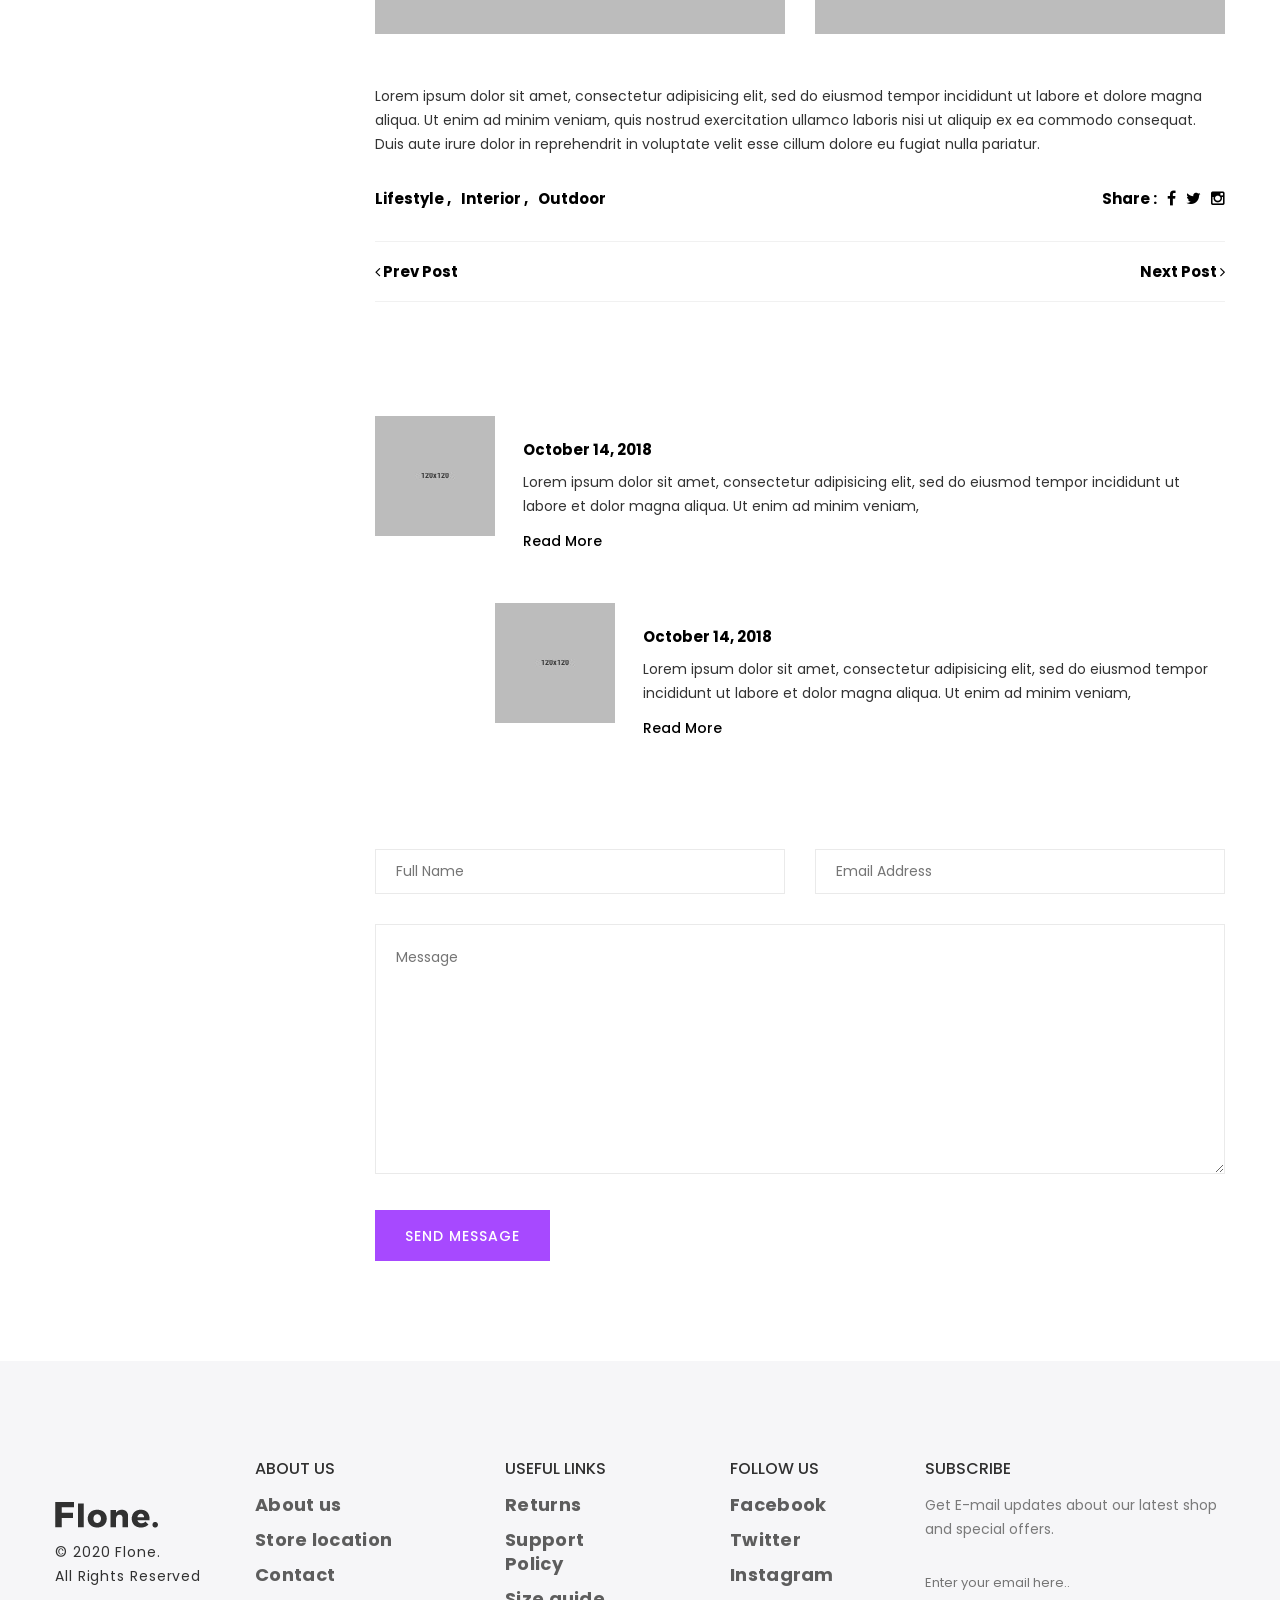
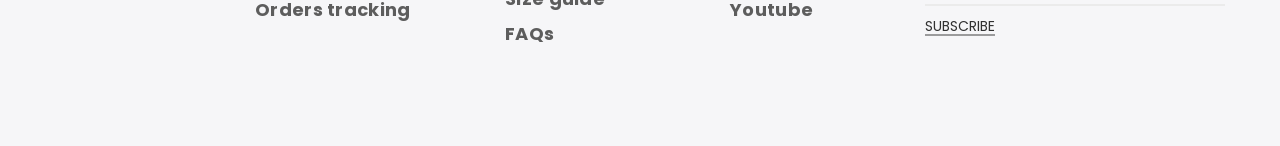
<file: blog-details-3.html>
<!doctype html>
<html class="no-js" lang="zxx">

<head>
    <meta charset="utf-8">
    <meta http-equiv="x-ua-compatible" content="ie=edge">
    <title>Flone - Minimal eCommerce HTML Template</title>
    <meta name="description" content="">
    <meta name="viewport" content="width=device-width, initial-scale=1">
    <!-- Favicon -->
    <link rel="shortcut icon" type="image/x-icon" href="assets/img/favicon.png">
    
    <!-- CSS
	============================================ -->
   
    <!-- Bootstrap CSS -->
    <link rel="stylesheet" href="assets/css/bootstrap.min.css">
    <!-- Icon Font CSS -->
    <link rel="stylesheet" href="assets/css/icons.min.css">
    <!-- Plugins CSS -->
    <link rel="stylesheet" href="assets/css/plugins.css">
    <!-- Main Style CSS -->
    <link rel="stylesheet" href="assets/css/style.css">
</head>

<body>
<header class="header-area header-in-container clearfix">
    <div class="header-top-area">
        <div class="container">
            <div class="header-top-wap">
                <div class="language-currency-wrap">
                    <div class="same-language-currency language-style">
                        <a href="#">English <i class="fa fa-angle-down"></i></a>
                        <div class="lang-car-dropdown">
                            <ul>
                                <li><a href="#">Arabic </a></li>
                                <li><a href="#">Bangla </a></li>
                                <li><a href="#">Hindi  </a></li>
                                <li><a href="#">Spanish </a></li>
                            </ul>
                        </div>
                    </div>
                    <div class="same-language-currency use-style">
                        <a href="#">USD  <i class="fa fa-angle-down"></i></a>
                        <div class="lang-car-dropdown">
                            <ul>
                                <li><a href="#">Taka (BDT) </a></li>
                                <li><a href="#">Riyal (SAR) </a></li>
                                <li><a href="#">Rupee (INR)  </a></li>
                                <li><a href="#">Dirham (AED) </a></li>
                            </ul>
                        </div>
                    </div>
                    <div class="same-language-currency">
                        <p>Call Us 3965410</p>
                    </div>
                </div>
                <div class="header-offer">
                    <p>Free delivery on order over <span>$200</span></p>
                </div>
            </div>
        </div>
    </div>
    <div class="header-bottom sticky-bar header-res-padding">
        <div class="container">
            <div class="row">
                <div class="col-xl-2 col-lg-2 col-md-6 col-4">
                    <div class="logo">
                        <a href="index.html">
                            <img alt="" src="assets/img/logo/logo.png">
                        </a>
                    </div>
                </div>
                <div class="col-xl-8 col-lg-8 d-none d-lg-block">
                    <div class="main-menu">
                        <nav>
                            <ul>
                                <li><a href="index.html">Home <i class="fa fa-angle-down"></i></a>
                                    <ul class="mega-menu mega-menu-padding">
                                        <li>
                                            <ul>
                                                <li class="mega-menu-title"><a href="#">Demo Group 01</a></li>
                                                <li><a href="index.html">Home 1 – Fashion</a></li>
                                                <li><a href="index-2.html">Home 2 – Fashion</a></li>
                                                <li><a href="index-3.html">Home 3 – Fashion</a></li>
                                                <li><a href="index-4.html">Home 4 – Fashion</a></li>
                                                <li><a href="index-5.html">Home 5 – Fashion</a></li>
                                                <li><a href="index-6.html">Home 6 – Fashion</a></li>
                                                <li><a href="index-7.html">Home 7 – Fashion</a></li>
                                                <li><a href="index-8.html">Home 8 – Minimal</a></li>
                                                <li><a href="index-9.html">Home 9 – Electronics</a></li>
                                                <li><a href="index-10.html">Home 10 – Furniture</a></li>
                                                <li><a href="index-11.html">Home 11 - showcase slider</a></li>
                                            </ul>
                                        </li>
                                        <li>
                                            <ul>
                                                <li class="mega-menu-title"><a href="#">Demo Group 02</a></li>
                                                <li><a href="index-12.html">Home 12 – Plants</a></li>
                                                <li><a href="index-13.html">Home 13 – Cosmetic</a></li>
                                                <li><a href="index-14.html">Home 14 – Christmas</a></li>
                                                <li><a href="index-15.html">Home 15 – Fruit</a></li>
                                                <li><a href="index-16.html">Home 16 –  Black Friday</a></li>
                                                <li><a href="index-17.html">Home 17 – Flower</a></li>
                                                <li><a href="index-18.html">Home 18 – Book</a></li>
                                                <li><a href="index-19.html">Home 19 – Fashion</a></li>
                                                <li><a href="index-20.html">Home 20 – Electronics</a></li>
                                                <li><a href="index-21.html">Home 21 – Furniture</a></li>
                                                <li><a href="index-22.html">Home 22 – Handmade</a></li>
                                            </ul>
                                        </li>
                                        <li>
                                            <ul>
                                                <li class="mega-menu-title"><a href="#">Demo Group 03</a></li>
                                                <li><a href="index-23.html">Home 23 – Organic</a></li>
                                                <li><a href="index-24.html">Home 24 – Pet Food</a></li>
                                                <li><a href="index-25.html">Home 25 – Auto Parts</a></li>
                                                <li><a href="index-26.html">Home 26 – Cake Shop</a></li>
                                                <li><a href="index-27.html">Home 27 – Kids Fashion</a></li>
                                                <li><a href="index-28.html">Home 28 – Book Shop</a></li>
                                                <li><a href="index-29.html">Home 29 – Flower Shop</a></li>
                                                <li><a href="index-30.html">Home 30 – Instagram</a></li>
                                                <li><a href="index-31.html">Home 31 – Black Friday</a></li>
                                                <li><a href="index-32.html">Home 32 – Valentine Day</a></li>
                                                <li><a href="index-33.html">Home 33 – Medical Equipment</a></li>
                                            </ul>
                                        </li>
                                    </ul>
                                </li>
                                <li><a href="shop.html"> Shop <i class="fa fa-angle-down"></i> </a>
                                    <ul class="mega-menu">
                                        <li>
                                            <ul>
                                                <li class="mega-menu-title"><a href="#">shop layout</a></li>
                                                <li><a href="shop.html">standard style</a></li>
                                                <li><a href="shop-filter.html">Grid filter style</a></li>
                                                <li><a href="shop-grid-2-col.html">Grid 2 column</a></li>
                                                <li><a href="shop-no-sidebar.html">Grid No sidebar</a></li>
                                                <li><a href="shop-grid-fw.html">Grid full wide </a></li>
                                                <li><a href="shop-right-sidebar.html">Grid right sidebar</a></li>
                                                <li><a href="shop-list.html">list 1 column box </a></li>
                                                <li><a href="shop-list-fw.html">list 1 column full wide </a></li>
                                                <li><a href="shop-list-fw-2col.html">list 2 column  full wide</a></li>
                                            </ul>
                                        </li>
                                        <li>
                                            <ul>
                                                <li class="mega-menu-title"><a href="#">product details</a></li>
                                                <li><a href="product-details.html">tab style 1</a></li>
                                                <li><a href="product-details-2.html">tab style 2</a></li>
                                                <li><a href="product-details-3.html">tab style 3</a></li>
                                                <li><a href="product-details-4.html">sticky style</a></li>
                                                <li><a href="product-details-5.html">gallery style </a></li>
                                                <li><a href="product-details-slider-box.html">Slider style</a></li>
                                                <li><a href="product-details-affiliate.html">affiliate style</a></li>
                                                <li><a href="product-details-6.html">fixed image style </a></li>
                                            </ul>
                                        </li>
                                        <li>
                                            <ul>
                                                <li class="mega-menu-img"><a href="shop.html"><img src="assets/img/banner/banner-12.png" alt=""></a></li>
                                            </ul>
                                        </li>
                                    </ul>
                                </li>
                                <li><a href="shop.html">Collection</a></li>
                                <li><a href="#"> Pages <i class="fa fa-angle-down"></i></a>
                                    <ul class="submenu">
                                        <li><a href="about.html">about us</a></li>
                                        <li><a href="cart-page.html">cart page</a></li>
                                        <li><a href="checkout.html">checkout </a></li>
                                        <li><a href="wishlist.html">wishlist </a></li>
                                        <li><a href="my-account.html">my account</a></li>
                                        <li><a href="login-register.html">login / register </a></li>
                                        <li><a href="contact.html">contact us </a></li>
                                        <li><a href="404.html">404 page </a></li>
                                    </ul>
                                </li>
                                <li><a href="#">Blog <i class="fa fa-angle-down"></i></a>
                                    <ul class="submenu">
                                        <li><a href="blog.html">blog standard</a></li>
                                        <li><a href="blog-no-sidebar.html">blog no sidebar</a></li>
                                        <li><a href="blog-right-sidebar.html">blog right sidebar</a></li>
                                        <li><a href="blog-details.html">blog details 1</a></li>
                                        <li><a href="blog-details-2.html">blog details 2</a></li>
                                        <li><a href="blog-details-3.html">blog details 3</a></li>
                                    </ul>
                                </li>
                                <li><a href="about.html"> About </a></li>
                                <li><a href="contact.html"> Contact</a></li>
                            </ul>
                        </nav>
                    </div>
                </div>
                <div class="col-xl-2 col-lg-2 col-md-6 col-8">
                       <div class="header-right-wrap">
                        <div class="same-style header-search">
                            <a class="search-active" href="#"><i class="pe-7s-search"></i></a>
                            <div class="search-content">
                                <form action="#">
                                    <input type="text" placeholder="Search" />
                                    <button class="button-search"><i class="pe-7s-search"></i></button>
                                </form>
                            </div> 
                        </div>
                        <div class="same-style account-satting">
                            <a class="account-satting-active" href="#"><i class="pe-7s-user-female"></i></a>
                            <div class="account-dropdown">
                                <ul>
                                    <li><a href="login-register.html">Login</a></li>
                                    <li><a href="login-register.html">Register</a></li>
                                    <li><a href="wishlist.html">Wishlist  </a></li>
                                    <li><a href="my-account.html">my account</a></li>
                                </ul>
                            </div>
                        </div>
                        <div class="same-style header-wishlist">
                            <a href="wishlist.html"><i class="pe-7s-like"></i></a>
                        </div>
                        <div class="same-style cart-wrap">
                            <button class="icon-cart">
                                <i class="pe-7s-shopbag"></i>
                                <span class="count-style">02</span>
                            </button>
                            <div class="shopping-cart-content">
                                <ul>
                                    <li class="single-shopping-cart">
                                        <div class="shopping-cart-img">
                                            <a href="#"><img alt="" src="assets/img/cart/cart-1.png"></a>
                                        </div>
                                        <div class="shopping-cart-title">
                                            <h4><a href="#">T- Shart & Jeans </a></h4>
                                            <h6>Qty: 02</h6>
                                            <span>$260.00</span>
                                        </div>
                                        <div class="shopping-cart-delete">
                                            <a href="#"><i class="fa fa-times-circle"></i></a>
                                        </div>
                                    </li>
                                    <li class="single-shopping-cart">
                                        <div class="shopping-cart-img">
                                            <a href="#"><img alt="" src="assets/img/cart/cart-2.png"></a>
                                        </div>
                                        <div class="shopping-cart-title">
                                            <h4><a href="#">T- Shart & Jeans </a></h4>
                                            <h6>Qty: 02</h6>
                                            <span>$260.00</span>
                                        </div>
                                        <div class="shopping-cart-delete">
                                            <a href="#"><i class="fa fa-times-circle"></i></a>
                                        </div>
                                    </li>
                                </ul>
                                <div class="shopping-cart-total">
                                    <h4>Shipping : <span>$20.00</span></h4>
                                    <h4>Total : <span class="shop-total">$260.00</span></h4>
                                </div>
                                <div class="shopping-cart-btn btn-hover text-center">
                                    <a class="default-btn" href="cart-page.html">view cart</a>
                                    <a class="default-btn" href="checkout.html">checkout</a>
                                </div>
                            </div>
                        </div>
                    </div>
                </div>
            </div>
            <div class="mobile-menu-area">
                <div class="mobile-menu">
                    <nav id="mobile-menu-active">
                        <ul class="menu-overflow">
                            <li><a href="index.html">HOME</a>
                                <ul>
                                    <li><a href="#">Demo Group 01</a>
                                        <ul>
                                            <li><a href="index.html">Home 1 – Fashion</a></li>
                                            <li><a href="index-2.html">Home 2 – Fashion</a></li>
                                            <li><a href="index-3.html">Home 3 – Fashion</a></li>
                                            <li><a href="index-4.html">Home 4 – Fashion</a></li>
                                            <li><a href="index-5.html">Home 5 – Fashion</a></li>
                                            <li><a href="index-6.html">Home 6 – Fashion</a></li>
                                            <li><a href="index-7.html">Home 7 – Fashion</a></li>
                                            <li><a href="index-8.html">Home 8 – Minimal</a></li>
                                            <li><a href="index-9.html">Home 9 – Electronics</a></li>
                                            <li><a href="index-10.html">Home 10 – Furniture</a></li>
                                            <li><a href="index-11.html">Home 11 - showcase slider</a></li>
                                        </ul>
                                    </li>
                                    <li><a href="#">Demo Group 02</a>
                                        <ul>
                                            <li><a href="index-12.html">Home 12 – Plants</a></li>
                                            <li><a href="index-13.html">Home 13 – Cosmetic</a></li>
                                            <li><a href="index-14.html">Home 14 – Christmas</a></li>
                                            <li><a href="index-15.html">Home 15 – Fruit</a></li>
                                            <li><a href="index-16.html">Home 16 –  Black Friday</a></li>
                                            <li><a href="index-17.html">Home 17 – Flower</a></li>
                                            <li><a href="index-18.html">Home 18 – Book</a></li>
                                            <li><a href="index-19.html">Home 19 – Fashion</a></li>
                                            <li><a href="index-20.html">Home 20 – Electronics</a></li>
                                            <li><a href="index-21.html">Home 21 – Furniture</a></li>
                                            <li><a href="index-22.html">Home 22 – Handmade</a></li>
                                        </ul>
                                    </li>
                                    <li><a href="#">Demo Group 03</a>
                                        <ul>
                                            <li><a href="index-23.html">Home 23 – Organic</a></li>
                                            <li><a href="index-24.html">Home 24 – Pet Food</a></li>
                                            <li><a href="index-25.html">Home 25 – Auto Parts</a></li>
                                            <li><a href="index-26.html">Home 26 – Cake Shop</a></li>
                                            <li><a href="index-27.html">Home 27 – Kids Fashion</a></li>
                                            <li><a href="index-28.html">Home 28 – Book Shop</a></li>
                                            <li><a href="index-29.html">Home 29 – Flower Shop</a></li>
                                            <li><a href="index-30.html">Home 30 – Instagram</a></li>
                                            <li><a href="index-31.html">Home 31 – Black Friday</a></li>
                                            <li><a href="index-32.html">Home 32 – Valentine Day</a></li>
                                            <li><a href="index-33.html">Home 33 – Medical Equipment</a></li>
                                        </ul>
                                    </li>
                                </ul>
                            </li>
                            <li><a href="shop.html">Shop</a>
                                <ul>
                                    <li><a href="#">shop layout</a>
                                        <ul>
                                            <li><a href="shop.html">standard style</a></li>
                                            <li><a href="shop-filter.html">Grid filter style</a></li>
                                            <li><a href="shop-grid-2-col.html">Grid 2 column</a></li>
                                            <li><a href="shop-no-sidebar.html">Grid No sidebar</a></li>
                                            <li><a href="shop-grid-fw.html">Grid full wide </a></li>
                                            <li><a href="shop-right-sidebar.html">Grid right sidebar</a></li>
                                            <li><a href="shop-list.html">list 1 column box </a></li>
                                            <li><a href="shop-list-fw.html">list 1 column full wide </a></li>
                                            <li><a href="shop-list-fw-2col.html">list 2 column  full wide</a></li>
                                        </ul>
                                    </li>
                                    <li><a href="#">product details</a>
                                        <ul>
                                            <li><a href="product-details.html">tab style 1</a></li>
                                            <li><a href="product-details-2.html">tab style 2</a></li>
                                            <li><a href="product-details-3.html">tab style 3</a></li>
                                            <li><a href="product-details-4.html">sticky style</a></li>
                                            <li><a href="product-details-5.html">gallery style </a></li>
                                            <li><a href="product-details-slider-box.html">Slider style</a></li>
                                            <li><a href="product-details-affiliate.html">affiliate style</a></li>
                                            <li><a href="product-details-6.html">fixed image style </a></li>
                                        </ul>
                                    </li>
                                </ul>
                            </li>
                            <li><a href="shop.html">Collection</a></li>
                            <li><a href="#">Pages</a>
                                <ul>
                                    <li><a href="about.html">about us</a></li>
                                    <li><a href="cart-page.html">cart page</a></li>
                                    <li><a href="checkout.html">checkout </a></li>
                                    <li><a href="wishlist.html">wishlist </a></li>
                                    <li><a href="my-account.html">my account</a></li>
                                    <li><a href="login-register.html">login / register </a></li>
                                    <li><a href="contact.html">contact us </a></li>
                                    <li><a href="404.html">404 page </a></li>
                                </ul>
                            </li>
                            <li><a href="blog.html">Blog</a>
                                <ul>
                                    <li><a href="blog.html">blog standard</a></li>
                                    <li><a href="blog-no-sidebar.html">blog no sidebar</a></li>
                                    <li><a href="blog-right-sidebar.html">blog right sidebar</a></li>
                                    <li><a href="blog-details.html">blog details 1</a></li>
                                    <li><a href="blog-details-2.html">blog details 2</a></li>
                                    <li><a href="blog-details-3.html">blog details 3</a></li>
                                </ul>
                            </li>
                            <li><a href="about.html">About us</a></li>
                            <li><a href="contact.html">Contact</a></li>
                        </ul>
                    </nav>
                </div>
            </div>
        </div>
    </div>
</header>
<div class="breadcrumb-area pt-35 pb-35 bg-gray-3">
    <div class="container">
        <div class="breadcrumb-content text-center">
            <ul>
                <li>
                    <a href="index.html">Home</a>
                </li>
                <li class="active">Blog Details </li>
            </ul>
        </div>
    </div>
</div>
<div class="Blog-area pt-100 pb-100">
    <div class="container">
        <div class="row flex-row-reverse">
            <div class="col-lg-9">
                <div class="blog-details-wrapper ml-20">
                    <div class="blog-details-top">
                        <div class="blog-img-slide owl-carousel nav-style-4">
                            <img src="assets/img/blog/blog-5.jpg" alt="">
                            <img src="assets/img/blog/blog-9.jpg" alt="">
                            <img src="assets/img/blog/blog-4.jpg" alt="">
                        </div>
                        <div class="blog-details-content">
                            <div class="blog-meta-2">
                                <ul>
                                    <li>22 April, 2018</li>
                                    <li><a href="#">4 <i class="fa fa-comments-o"></i></a></li>
                                </ul>
                            </div>
                            <h3>14 Emerging Fashion Influencers Who Are Going to Own 2018</h3>
                            <p>Lorem ipsum dolor sit amet, consectetur adipisicing elit, sed do eiusmod tempor incididunt ut labore et dolore magna aliqua. Ut enim ad minim veniam, quis nostrud exercitation ullamco laboris nisi ut aliquip ex ea commodo consequat. Duis aute irure dolor in reprhendit in voluptate velit esse cillum dolore eu fugiat nulla pariatur. Excepteur sint occaecat cupidatat non proident, sunt in culpa qei officia deser mollit anim id est laborum. Sed ut perspiciatis unde omnis iste natus error sit voluptatem accusantium doloremque laudantium, totam rem aperiam. </p>
                             <blockquote>Lorem ipsum dolor sit amet, consecte adipisicing elit, sed do eiusmod tempor incididunt labo dolor magna aliqua. Ut enim ad minim veniam quis nostrud.</blockquote> 
                            <p>Lorem ipsum dolor sit amet, consectetur adipisicing elit, sed do eiusmod tempor incididunt ut labore et dolore magna aliqua. Ut enim ad minim veniam, quis nostrud exercitation ullamco laboris nisi ut aliquip ex ea commodo consequat. Duis aute irure dolor in reprehendrit in voluptate velit esse cillum dolore eu fugiat nulla pariatur.</p>
                        </div>
                    </div>
                    <div class="dec-img-wrapper">
                        <div class="row">
                            <div class="col-md-6">
                                <div class="dec-img mb-50">
                                    <img alt="" src="assets/img/blog/blog-details.jpg">
                                </div>
                            </div>
                            <div class="col-md-6">
                                <div class="dec-img mb-50">
                                    <img alt="" src="assets/img/blog/blog-details-2.jpg">
                                </div>
                            </div>
                        </div>
                        <p>Lorem ipsum dolor sit amet, consectetur adipisicing elit, sed do eiusmod tempor incididunt ut labore et dolore magna aliqua. Ut enim ad minim veniam, quis nostrud exercitation ullamco laboris nisi ut aliquip ex ea commodo consequat. Duis aute irure dolor in reprehendrit in voluptate velit esse cillum dolore eu fugiat nulla pariatur.</p>
                    </div>
                    <div class="tag-share">
                        <div class="dec-tag">
                            <ul>
                                <li><a href="#">lifestyle ,</a></li>
                                <li><a href="#">interior ,</a></li>
                                <li><a href="#">outdoor</a></li>
                            </ul>
                        </div>
                        <div class="blog-share">
                            <span>share :</span>
                            <div class="share-social">
                                <ul>
                                    <li>
                                        <a class="facebook" href="#">
                                            <i class="fa fa-facebook"></i>
                                        </a>
                                    </li>
                                    <li>
                                        <a class="twitter" href="#">
                                        <i class="fa fa-twitter"></i>
                                        </a>
                                    </li>
                                    <li>
                                        <a class="instagram" href="#">
                                            <i class="fa fa-instagram"></i>
                                        </a>
                                    </li>
                                </ul>
                            </div>
                        </div>
                    </div>
                    <div class="next-previous-post">
                        <a href="#"> <i class="fa fa-angle-left"></i> prev post</a>
                        <a href="#">next post <i class="fa fa-angle-right"></i></a>
                    </div>
                    <div class="blog-comment-wrapper mt-55">
                        <h4 class="blog-dec-title">comments : 02</h4>
                        <div class="single-comment-wrapper mt-35">
                            <div class="blog-comment-img">
                                <img src="assets/img/blog/comment-1.jpg" alt="">
                            </div>
                            <div class="blog-comment-content">
                                <h4>Anthony Stephens</h4>
                                <span>October 14, 2018 </span>
                                <p>Lorem ipsum dolor sit amet, consectetur adipisicing elit, sed do eiusmod tempor incididunt ut labore et dolor magna aliqua. Ut enim ad minim veniam, </p>
                                <div class="blog-details-btn">
                                    <a href="blog-details.html">read more</a>
                                </div>
                            </div>
                        </div>
                        <div class="single-comment-wrapper mt-50 ml-120">
                            <div class="blog-comment-img">
                                <img src="assets/img/blog/comment-2.jpg" alt="">
                            </div>
                            <div class="blog-comment-content">
                                <h4>DX Joxova</h4>
                                <span>October 14, 2018 </span>
                                <p>Lorem ipsum dolor sit amet, consectetur adipisicing elit, sed do eiusmod tempor incididunt ut labore et dolor magna aliqua. Ut enim ad minim veniam, </p>
                                <div class="blog-details-btn">
                                    <a href="blog-details.html">read more</a>
                                </div>
                            </div>
                        </div>
                    </div>
                    <div class="blog-reply-wrapper mt-50">
                        <h4 class="blog-dec-title">post a comment</h4>
                        <form class="blog-form" action="#">
                            <div class="row">
                                <div class="col-md-6">
                                    <div class="leave-form">
                                        <input type="text" placeholder="Full Name">
                                    </div>
                                </div>
                                <div class="col-md-6">
                                    <div class="leave-form">
                                        <input type="email" placeholder="Email Address ">
                                    </div>
                                </div>
                                <div class="col-md-12">
                                    <div class="text-leave">
                                        <textarea placeholder="Message"></textarea>
                                        <input type="submit" value="SEND MESSAGE">
                                    </div>
                                </div>
                            </div>
                        </form>
                    </div>
                </div>
            </div>
            <div class="col-lg-3">
                <div class="sidebar-style">
                    <div class="sidebar-widget">
                        <h4 class="pro-sidebar-title">Search </h4>
                        <div class="pro-sidebar-search mb-55 mt-25">
                            <form class="pro-sidebar-search-form" action="#">
                                <input type="text" placeholder="Search here...">
                                <button>
                                    <i class="pe-7s-search"></i>
                                </button>
                            </form>
                        </div>
                    </div>
                    <div class="sidebar-widget">
                        <h4 class="pro-sidebar-title">Recent Projects </h4>
                        <div class="sidebar-project-wrap mt-30">
                            <div class="single-sidebar-blog">
                                <div class="sidebar-blog-img">
                                    <a href="#"><img src="assets/img/blog/sidebar-1.jpg" alt=""></a>
                                </div>
                                <div class="sidebar-blog-content">
                                    <span>Photography</span>
                                    <h4><a href="#">T- Shart And Jeans</a></h4>
                                </div>
                            </div>
                            <div class="single-sidebar-blog">
                                <div class="sidebar-blog-img">
                                    <a href="#"><img src="assets/img/blog/sidebar-2.jpg" alt=""></a>
                                </div>
                                <div class="sidebar-blog-content">
                                    <span>Branding</span>
                                    <h4><a href="#">T- Shart And Jeans</a></h4>
                                </div>
                            </div>
                            <div class="single-sidebar-blog">
                                <div class="sidebar-blog-img">
                                    <a href="#"><img src="assets/img/blog/sidebar-3.jpg" alt=""></a>
                                </div>
                                <div class="sidebar-blog-content">
                                    <span>Design</span>
                                    <h4><a href="#">T- Shart And Jeans</a></h4>
                                </div>
                            </div>
                            <div class="single-sidebar-blog">
                                <div class="sidebar-blog-img">
                                    <a href="#"><img src="assets/img/blog/sidebar-1.jpg" alt=""></a>
                                </div>
                                <div class="sidebar-blog-content">
                                    <span>Photography</span>
                                    <h4><a href="#">T- Shart And Jeans</a></h4>
                                </div>
                            </div>
                        </div>
                    </div>
                    <div class="sidebar-widget mt-35">
                        <h4 class="pro-sidebar-title">Categories  </h4>
                        <div class="sidebar-widget-list mt-20">
                            <ul>
                                <li>
                                    <div class="sidebar-widget-list-left">
                                        <input type="checkbox" value=""> <a href="#">Women  <span>4</span> </a>
                                        <span class="checkmark"></span> 
                                    </div>
                                </li>
                                <li>
                                    <div class="sidebar-widget-list-left">
                                        <input type="checkbox" value=""> <a href="#">Men  <span>4</span> </a>
                                        <span class="checkmark"></span> 
                                    </div>
                                </li>
                                <li>
                                    <div class="sidebar-widget-list-left">
                                        <input type="checkbox" value=""> <a href="#">Bags  <span>4</span> </a>
                                        <span class="checkmark"></span> 
                                    </div>
                                </li>
                                <li>
                                    <div class="sidebar-widget-list-left">
                                        <input type="checkbox" value=""> <a href="#">Accessories  <span>4</span> </a>
                                        <span class="checkmark"></span>
                                    </div>
                                </li>
                            </ul>
                        </div>
                    </div>
                    <div class="sidebar-widget mt-50">
                        <h4 class="pro-sidebar-title">Tag </h4>
                        <div class="sidebar-widget-tag mt-25">
                            <ul>
                                <li><a href="#">Clothing</a></li>
                                <li><a href="#">Accessories</a></li>
                                <li><a href="#">For Men</a></li>
                                <li><a href="#">Women</a></li>
                                <li><a href="#">Fashion</a></li>
                            </ul>
                        </div>
                    </div>
                </div>
            </div>
        </div>
    </div>
</div>
<footer class="footer-area bg-gray pt-100 pb-70">
    <div class="container">
        <div class="row">
            <div class="col-lg-2 col-md-4 col-sm-4">
                <div class="copyright mb-30">
                    <div class="footer-logo">
                        <a href="index.html">
                            <img alt="" src="assets/img/logo/logo.png">
                        </a>
                    </div>
                    <p>© 2020 <a href="#">Flone</a>.<br> All Rights Reserved</p>
                </div>
            </div>
            <div class="col-lg-2 col-md-4 col-sm-4">
                <div class="footer-widget mb-30 ml-30">
                    <div class="footer-title">
                        <h3>ABOUT US</h3>
                    </div>
                    <div class="footer-list">
                        <ul>
                            <li><a href="about.html">About us</a></li>
                            <li><a href="#">Store location</a></li>
                            <li><a href="contact.html">Contact</a></li>
                            <li><a href="#">Orders tracking</a></li>
                        </ul>
                    </div>
                </div>
            </div>
            <div class="col-lg-2 col-md-4 col-sm-4">
                <div class="footer-widget mb-30 ml-50">
                    <div class="footer-title">
                        <h3>USEFUL LINKS</h3>
                    </div>
                    <div class="footer-list">
                        <ul>
                            <li><a href="#">Returns</a></li>
                            <li><a href="#">Support Policy</a></li>
                            <li><a href="#">Size guide</a></li>
                            <li><a href="#">FAQs</a></li>
                        </ul>
                    </div>
                </div>
            </div>
            <div class="col-lg-2 col-md-6 col-sm-6">
                <div class="footer-widget mb-30 ml-75">
                    <div class="footer-title">
                        <h3>FOLLOW US</h3>
                    </div>
                    <div class="footer-list">
                        <ul>
                            <li><a href="#">Facebook</a></li>
                            <li><a href="#">Twitter</a></li>
                            <li><a href="#">Instagram</a></li>
                            <li><a href="#">Youtube</a></li>
                        </ul>
                    </div>
                </div>
            </div>
            <div class="col-lg-4 col-md-6 col-sm-6">
                <div class="footer-widget mb-30 ml-70">
                    <div class="footer-title">
                        <h3>SUBSCRIBE</h3>
                    </div>
                    <div class="subscribe-style">
                        <p>Get E-mail updates about our latest shop and special offers.</p>
                        <div id="mc_embed_signup" class="subscribe-form">
                            <form id="mc-embedded-subscribe-form" class="validate" novalidate="" target="_blank" name="mc-embedded-subscribe-form" method="post" action="http://devitems.us11.list-manage.com/subscribe/post?u=6bbb9b6f5827bd842d9640c82&amp;id=05d85f18ef">
                                <div id="mc_embed_signup_scroll" class="mc-form">
                                    <input class="email" type="email" required="" placeholder="Enter your email here.." name="EMAIL" value="">
                                    <div class="mc-news" aria-hidden="true">
                                        <input type="text" value="" tabindex="-1" name="b_6bbb9b6f5827bd842d9640c82_05d85f18ef">
                                    </div>
                                    <div class="clear">
                                        <input id="mc-embedded-subscribe" class="button" type="submit" name="subscribe" value="Subscribe">
                                    </div>
                                </div>
                            </form>
                        </div>
                    </div>
                </div>
            </div>
        </div>
    </div>
</footer>








<!-- All JS is here
============================================ -->

<script src="assets/js/vendor/modernizr-3.6.0.min.js"></script>
<script src="assets/js/vendor/jquery-3.5.1.min.js"></script>
<script src="assets/js/vendor/jquery-migrate-3.3.0.min.js"></script>
<script src="assets/js/vendor/bootstrap.bundle.min.js"></script>
<script src="assets/js/plugins.js"></script>
<!-- Ajax Mail -->
<script src="assets/js/ajax-mail.js"></script>
<!-- Main JS -->
<script src="assets/js/main.js"></script>

</body>

</html>
</file>
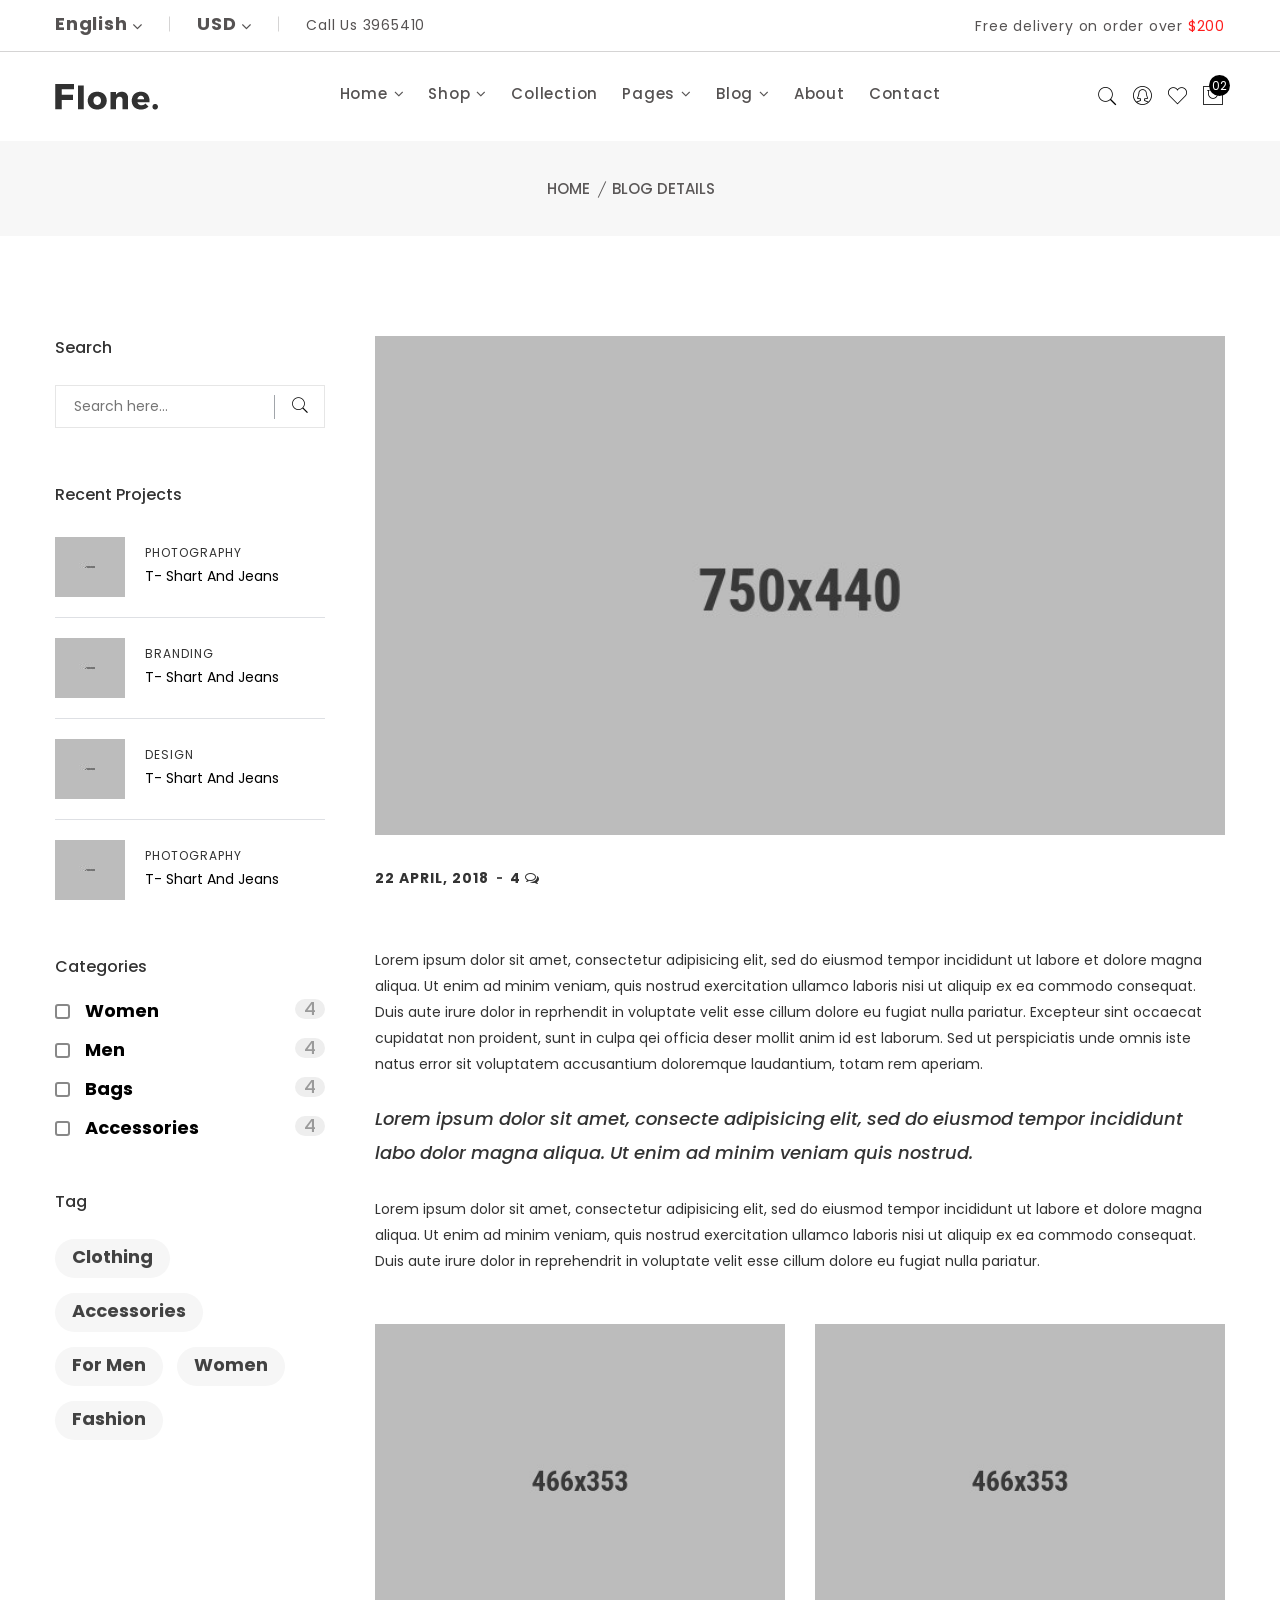
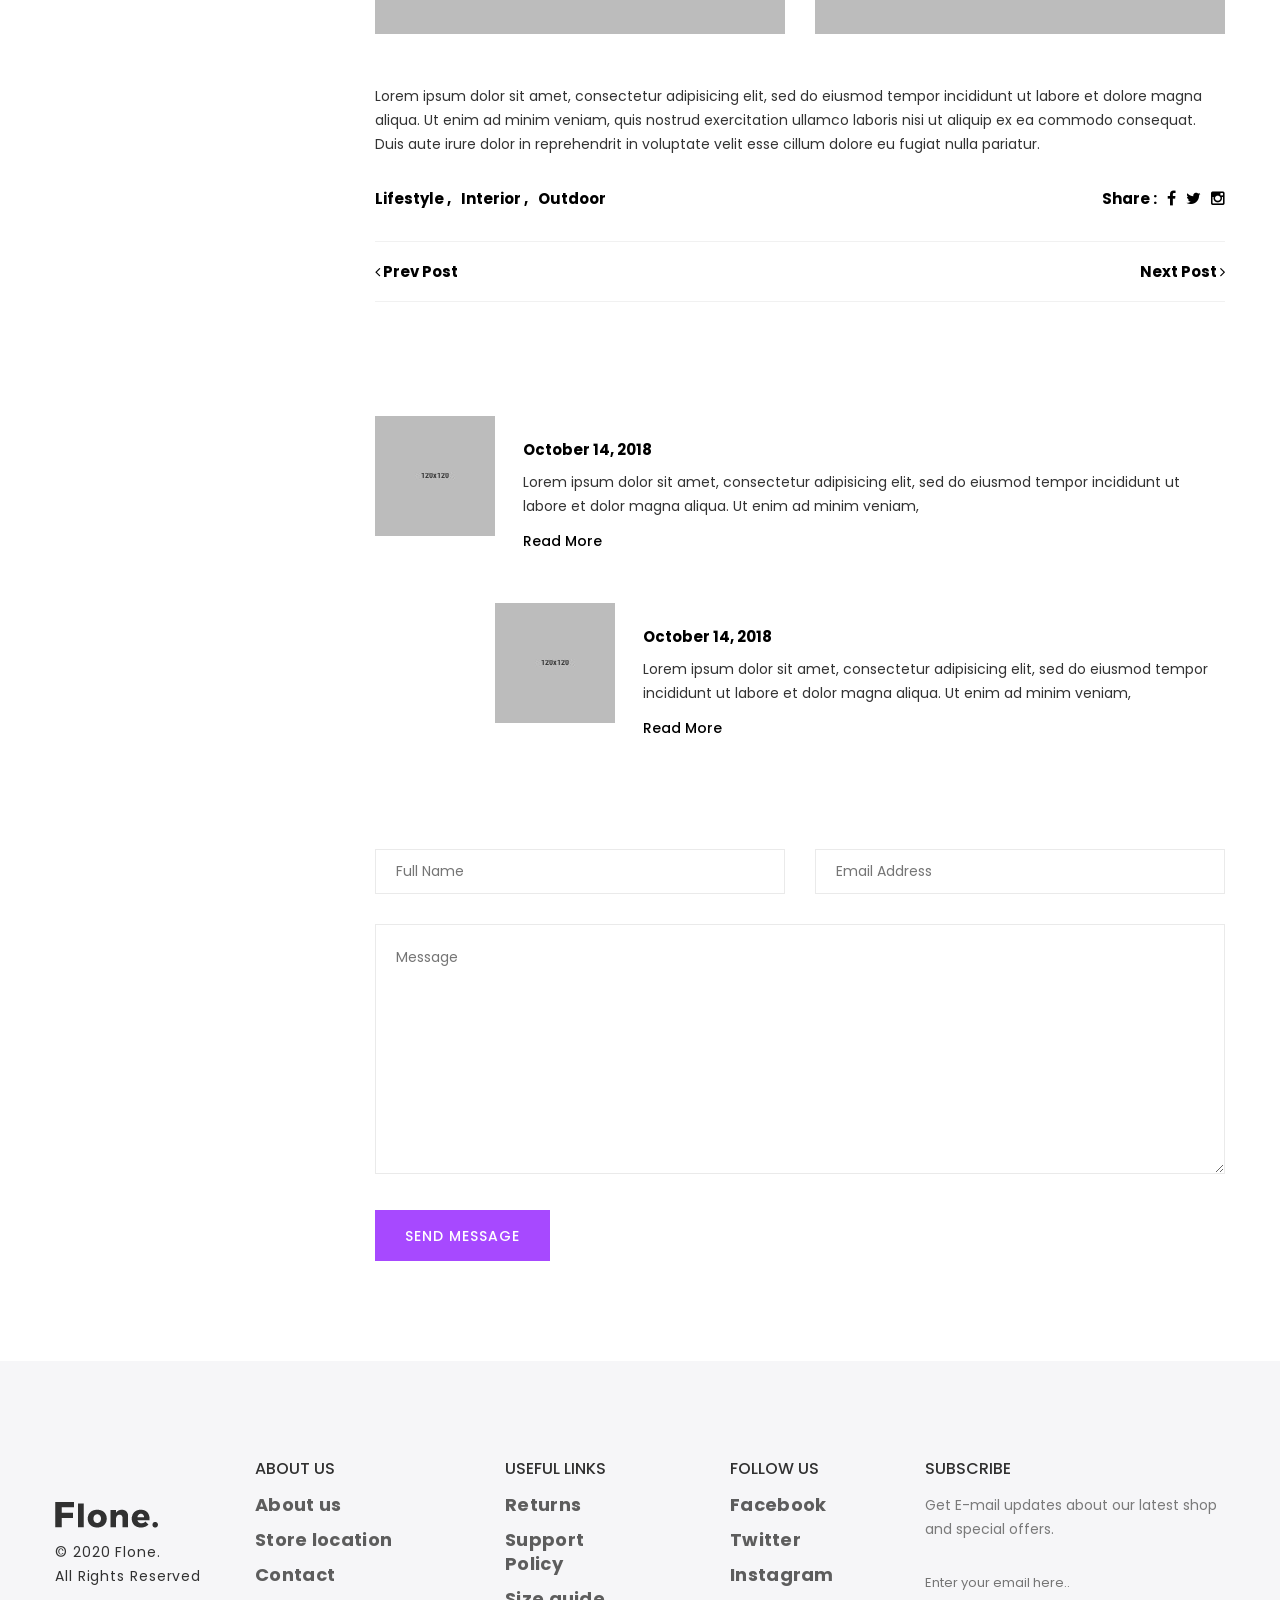
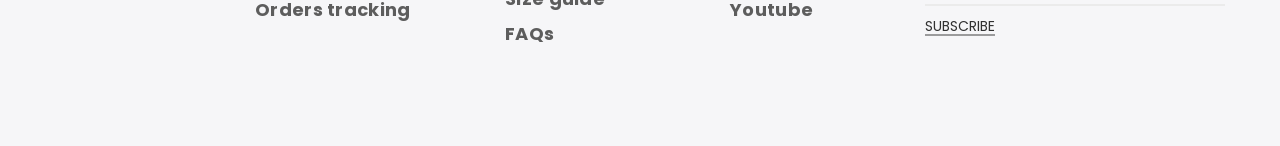
<file: blog-details.html>
<!doctype html>
<html class="no-js" lang="zxx">

<head>
    <meta charset="utf-8">
    <meta http-equiv="x-ua-compatible" content="ie=edge">
    <title>Flone - Minimal eCommerce HTML Template</title>
    <meta name="description" content="">
    <meta name="viewport" content="width=device-width, initial-scale=1">
    <!-- Favicon -->
    <link rel="shortcut icon" type="image/x-icon" href="assets/img/favicon.png">
    
    <!-- CSS
	============================================ -->
   
    <!-- Bootstrap CSS -->
    <link rel="stylesheet" href="assets/css/bootstrap.min.css">
    <!-- Icon Font CSS -->
    <link rel="stylesheet" href="assets/css/icons.min.css">
    <!-- Plugins CSS -->
    <link rel="stylesheet" href="assets/css/plugins.css">
    <!-- Main Style CSS -->
    <link rel="stylesheet" href="assets/css/style.css">
</head>

<body>
<header class="header-area header-in-container clearfix">
    <div class="header-top-area">
        <div class="container">
            <div class="header-top-wap">
                <div class="language-currency-wrap">
                    <div class="same-language-currency language-style">
                        <a href="#">English <i class="fa fa-angle-down"></i></a>
                        <div class="lang-car-dropdown">
                            <ul>
                                <li><a href="#">Arabic </a></li>
                                <li><a href="#">Bangla </a></li>
                                <li><a href="#">Hindi  </a></li>
                                <li><a href="#">Spanish </a></li>
                            </ul>
                        </div>
                    </div>
                    <div class="same-language-currency use-style">
                        <a href="#">USD  <i class="fa fa-angle-down"></i></a>
                        <div class="lang-car-dropdown">
                            <ul>
                                <li><a href="#">Taka (BDT) </a></li>
                                <li><a href="#">Riyal (SAR) </a></li>
                                <li><a href="#">Rupee (INR)  </a></li>
                                <li><a href="#">Dirham (AED) </a></li>
                            </ul>
                        </div>
                    </div>
                    <div class="same-language-currency">
                        <p>Call Us 3965410</p>
                    </div>
                </div>
                <div class="header-offer">
                    <p>Free delivery on order over <span>$200</span></p>
                </div>
            </div>
        </div>
    </div>
    <div class="header-bottom sticky-bar header-res-padding">
        <div class="container">
            <div class="row">
                <div class="col-xl-2 col-lg-2 col-md-6 col-4">
                    <div class="logo">
                        <a href="index.html">
                            <img alt="" src="assets/img/logo/logo.png">
                        </a>
                    </div>
                </div>
                <div class="col-xl-8 col-lg-8 d-none d-lg-block">
                    <div class="main-menu">
                        <nav>
                            <ul>
                                <li><a href="index.html">Home <i class="fa fa-angle-down"></i></a>
                                    <ul class="mega-menu mega-menu-padding">
                                        <li>
                                            <ul>
                                                <li class="mega-menu-title"><a href="#">Demo Group 01</a></li>
                                                <li><a href="index.html">Home 1 – Fashion</a></li>
                                                <li><a href="index-2.html">Home 2 – Fashion</a></li>
                                                <li><a href="index-3.html">Home 3 – Fashion</a></li>
                                                <li><a href="index-4.html">Home 4 – Fashion</a></li>
                                                <li><a href="index-5.html">Home 5 – Fashion</a></li>
                                                <li><a href="index-6.html">Home 6 – Fashion</a></li>
                                                <li><a href="index-7.html">Home 7 – Fashion</a></li>
                                                <li><a href="index-8.html">Home 8 – Minimal</a></li>
                                                <li><a href="index-9.html">Home 9 – Electronics</a></li>
                                                <li><a href="index-10.html">Home 10 – Furniture</a></li>
                                                <li><a href="index-11.html">Home 11 - showcase slider</a></li>
                                            </ul>
                                        </li>
                                        <li>
                                            <ul>
                                                <li class="mega-menu-title"><a href="#">Demo Group 02</a></li>
                                                <li><a href="index-12.html">Home 12 – Plants</a></li>
                                                <li><a href="index-13.html">Home 13 – Cosmetic</a></li>
                                                <li><a href="index-14.html">Home 14 – Christmas</a></li>
                                                <li><a href="index-15.html">Home 15 – Fruit</a></li>
                                                <li><a href="index-16.html">Home 16 –  Black Friday</a></li>
                                                <li><a href="index-17.html">Home 17 – Flower</a></li>
                                                <li><a href="index-18.html">Home 18 – Book</a></li>
                                                <li><a href="index-19.html">Home 19 – Fashion</a></li>
                                                <li><a href="index-20.html">Home 20 – Electronics</a></li>
                                                <li><a href="index-21.html">Home 21 – Furniture</a></li>
                                                <li><a href="index-22.html">Home 22 – Handmade</a></li>
                                            </ul>
                                        </li>
                                        <li>
                                            <ul>
                                                <li class="mega-menu-title"><a href="#">Demo Group 03</a></li>
                                                <li><a href="index-23.html">Home 23 – Organic</a></li>
                                                <li><a href="index-24.html">Home 24 – Pet Food</a></li>
                                                <li><a href="index-25.html">Home 25 – Auto Parts</a></li>
                                                <li><a href="index-26.html">Home 26 – Cake Shop</a></li>
                                                <li><a href="index-27.html">Home 27 – Kids Fashion</a></li>
                                                <li><a href="index-28.html">Home 28 – Book Shop</a></li>
                                                <li><a href="index-29.html">Home 29 – Flower Shop</a></li>
                                                <li><a href="index-30.html">Home 30 – Instagram</a></li>
                                                <li><a href="index-31.html">Home 31 – Black Friday</a></li>
                                                <li><a href="index-32.html">Home 32 – Valentine Day</a></li>
                                                <li><a href="index-33.html">Home 33 – Medical Equipment</a></li>
                                            </ul>
                                        </li>
                                    </ul>
                                </li>
                                <li><a href="shop.html"> Shop <i class="fa fa-angle-down"></i> </a>
                                    <ul class="mega-menu">
                                        <li>
                                            <ul>
                                                <li class="mega-menu-title"><a href="#">shop layout</a></li>
                                                <li><a href="shop.html">standard style</a></li>
                                                <li><a href="shop-filter.html">Grid filter style</a></li>
                                                <li><a href="shop-grid-2-col.html">Grid 2 column</a></li>
                                                <li><a href="shop-no-sidebar.html">Grid No sidebar</a></li>
                                                <li><a href="shop-grid-fw.html">Grid full wide </a></li>
                                                <li><a href="shop-right-sidebar.html">Grid right sidebar</a></li>
                                                <li><a href="shop-list.html">list 1 column box </a></li>
                                                <li><a href="shop-list-fw.html">list 1 column full wide </a></li>
                                                <li><a href="shop-list-fw-2col.html">list 2 column  full wide</a></li>
                                            </ul>
                                        </li>
                                        <li>
                                            <ul>
                                                <li class="mega-menu-title"><a href="#">product details</a></li>
                                                <li><a href="product-details.html">tab style 1</a></li>
                                                <li><a href="product-details-2.html">tab style 2</a></li>
                                                <li><a href="product-details-3.html">tab style 3</a></li>
                                                <li><a href="product-details-4.html">sticky style</a></li>
                                                <li><a href="product-details-5.html">gallery style </a></li>
                                                <li><a href="product-details-slider-box.html">Slider style</a></li>
                                                <li><a href="product-details-affiliate.html">affiliate style</a></li>
                                                <li><a href="product-details-6.html">fixed image style </a></li>
                                            </ul>
                                        </li>
                                        <li>
                                            <ul>
                                                <li class="mega-menu-img"><a href="shop.html"><img src="assets/img/banner/banner-12.png" alt=""></a></li>
                                            </ul>
                                        </li>
                                    </ul>
                                </li>
                                <li><a href="shop.html">Collection</a></li>
                                <li><a href="#"> Pages <i class="fa fa-angle-down"></i></a>
                                    <ul class="submenu">
                                        <li><a href="about.html">about us</a></li>
                                        <li><a href="cart-page.html">cart page</a></li>
                                        <li><a href="checkout.html">checkout </a></li>
                                        <li><a href="wishlist.html">wishlist </a></li>
                                        <li><a href="my-account.html">my account</a></li>
                                        <li><a href="login-register.html">login / register </a></li>
                                        <li><a href="contact.html">contact us </a></li>
                                        <li><a href="404.html">404 page </a></li>
                                    </ul>
                                </li>
                                <li><a href="#">Blog <i class="fa fa-angle-down"></i></a>
                                    <ul class="submenu">
                                        <li><a href="blog.html">blog standard</a></li>
                                        <li><a href="blog-no-sidebar.html">blog no sidebar</a></li>
                                        <li><a href="blog-right-sidebar.html">blog right sidebar</a></li>
                                        <li><a href="blog-details.html">blog details 1</a></li>
                                        <li><a href="blog-details-2.html">blog details 2</a></li>
                                        <li><a href="blog-details-3.html">blog details 3</a></li>
                                    </ul>
                                </li>
                                <li><a href="about.html"> About </a></li>
                                <li><a href="contact.html"> Contact</a></li>
                            </ul>
                        </nav>
                    </div>
                </div>
                <div class="col-xl-2 col-lg-2 col-md-6 col-8">
                       <div class="header-right-wrap">
                        <div class="same-style header-search">
                            <a class="search-active" href="#"><i class="pe-7s-search"></i></a>
                            <div class="search-content">
                                <form action="#">
                                    <input type="text" placeholder="Search" />
                                    <button class="button-search"><i class="pe-7s-search"></i></button>
                                </form>
                            </div> 
                        </div>
                        <div class="same-style account-satting">
                            <a class="account-satting-active" href="#"><i class="pe-7s-user-female"></i></a>
                            <div class="account-dropdown">
                                <ul>
                                    <li><a href="login-register.html">Login</a></li>
                                    <li><a href="login-register.html">Register</a></li>
                                    <li><a href="wishlist.html">Wishlist  </a></li>
                                    <li><a href="my-account.html">my account</a></li>
                                </ul>
                            </div>
                        </div>
                        <div class="same-style header-wishlist">
                            <a href="wishlist.html"><i class="pe-7s-like"></i></a>
                        </div>
                        <div class="same-style cart-wrap">
                            <button class="icon-cart">
                                <i class="pe-7s-shopbag"></i>
                                <span class="count-style">02</span>
                            </button>
                            <div class="shopping-cart-content">
                                <ul>
                                    <li class="single-shopping-cart">
                                        <div class="shopping-cart-img">
                                            <a href="#"><img alt="" src="assets/img/cart/cart-1.png"></a>
                                        </div>
                                        <div class="shopping-cart-title">
                                            <h4><a href="#">T- Shart & Jeans </a></h4>
                                            <h6>Qty: 02</h6>
                                            <span>$260.00</span>
                                        </div>
                                        <div class="shopping-cart-delete">
                                            <a href="#"><i class="fa fa-times-circle"></i></a>
                                        </div>
                                    </li>
                                    <li class="single-shopping-cart">
                                        <div class="shopping-cart-img">
                                            <a href="#"><img alt="" src="assets/img/cart/cart-2.png"></a>
                                        </div>
                                        <div class="shopping-cart-title">
                                            <h4><a href="#">T- Shart & Jeans </a></h4>
                                            <h6>Qty: 02</h6>
                                            <span>$260.00</span>
                                        </div>
                                        <div class="shopping-cart-delete">
                                            <a href="#"><i class="fa fa-times-circle"></i></a>
                                        </div>
                                    </li>
                                </ul>
                                <div class="shopping-cart-total">
                                    <h4>Shipping : <span>$20.00</span></h4>
                                    <h4>Total : <span class="shop-total">$260.00</span></h4>
                                </div>
                                <div class="shopping-cart-btn btn-hover text-center">
                                    <a class="default-btn" href="cart-page.html">view cart</a>
                                    <a class="default-btn" href="checkout.html">checkout</a>
                                </div>
                            </div>
                        </div>
                    </div>
                </div>
            </div>
            <div class="mobile-menu-area">
                <div class="mobile-menu">
                    <nav id="mobile-menu-active">
                        <ul class="menu-overflow">
                            <li><a href="index.html">HOME</a>
                                <ul>
                                    <li><a href="#">Demo Group 01</a>
                                        <ul>
                                            <li><a href="index.html">Home 1 – Fashion</a></li>
                                            <li><a href="index-2.html">Home 2 – Fashion</a></li>
                                            <li><a href="index-3.html">Home 3 – Fashion</a></li>
                                            <li><a href="index-4.html">Home 4 – Fashion</a></li>
                                            <li><a href="index-5.html">Home 5 – Fashion</a></li>
                                            <li><a href="index-6.html">Home 6 – Fashion</a></li>
                                            <li><a href="index-7.html">Home 7 – Fashion</a></li>
                                            <li><a href="index-8.html">Home 8 – Minimal</a></li>
                                            <li><a href="index-9.html">Home 9 – Electronics</a></li>
                                            <li><a href="index-10.html">Home 10 – Furniture</a></li>
                                            <li><a href="index-11.html">Home 11 - showcase slider</a></li>
                                        </ul>
                                    </li>
                                    <li><a href="#">Demo Group 02</a>
                                        <ul>
                                            <li><a href="index-12.html">Home 12 – Plants</a></li>
                                            <li><a href="index-13.html">Home 13 – Cosmetic</a></li>
                                            <li><a href="index-14.html">Home 14 – Christmas</a></li>
                                            <li><a href="index-15.html">Home 15 – Fruit</a></li>
                                            <li><a href="index-16.html">Home 16 –  Black Friday</a></li>
                                            <li><a href="index-17.html">Home 17 – Flower</a></li>
                                            <li><a href="index-18.html">Home 18 – Book</a></li>
                                            <li><a href="index-19.html">Home 19 – Fashion</a></li>
                                            <li><a href="index-20.html">Home 20 – Electronics</a></li>
                                            <li><a href="index-21.html">Home 21 – Furniture</a></li>
                                            <li><a href="index-22.html">Home 22 – Handmade</a></li>
                                        </ul>
                                    </li>
                                    <li><a href="#">Demo Group 03</a>
                                        <ul>
                                            <li><a href="index-23.html">Home 23 – Organic</a></li>
                                            <li><a href="index-24.html">Home 24 – Pet Food</a></li>
                                            <li><a href="index-25.html">Home 25 – Auto Parts</a></li>
                                            <li><a href="index-26.html">Home 26 – Cake Shop</a></li>
                                            <li><a href="index-27.html">Home 27 – Kids Fashion</a></li>
                                            <li><a href="index-28.html">Home 28 – Book Shop</a></li>
                                            <li><a href="index-29.html">Home 29 – Flower Shop</a></li>
                                            <li><a href="index-30.html">Home 30 – Instagram</a></li>
                                            <li><a href="index-31.html">Home 31 – Black Friday</a></li>
                                            <li><a href="index-32.html">Home 32 – Valentine Day</a></li>
                                            <li><a href="index-33.html">Home 33 – Medical Equipment</a></li>
                                        </ul>
                                    </li>
                                </ul>
                            </li>
                            <li><a href="shop.html">Shop</a>
                                <ul>
                                    <li><a href="#">shop layout</a>
                                        <ul>
                                            <li><a href="shop.html">standard style</a></li>
                                            <li><a href="shop-filter.html">Grid filter style</a></li>
                                            <li><a href="shop-grid-2-col.html">Grid 2 column</a></li>
                                            <li><a href="shop-no-sidebar.html">Grid No sidebar</a></li>
                                            <li><a href="shop-grid-fw.html">Grid full wide </a></li>
                                            <li><a href="shop-right-sidebar.html">Grid right sidebar</a></li>
                                            <li><a href="shop-list.html">list 1 column box </a></li>
                                            <li><a href="shop-list-fw.html">list 1 column full wide </a></li>
                                            <li><a href="shop-list-fw-2col.html">list 2 column  full wide</a></li>
                                        </ul>
                                    </li>
                                    <li><a href="#">product details</a>
                                        <ul>
                                            <li><a href="product-details.html">tab style 1</a></li>
                                            <li><a href="product-details-2.html">tab style 2</a></li>
                                            <li><a href="product-details-3.html">tab style 3</a></li>
                                            <li><a href="product-details-4.html">sticky style</a></li>
                                            <li><a href="product-details-5.html">gallery style </a></li>
                                            <li><a href="product-details-slider-box.html">Slider style</a></li>
                                            <li><a href="product-details-affiliate.html">affiliate style</a></li>
                                            <li><a href="product-details-6.html">fixed image style </a></li>
                                        </ul>
                                    </li>
                                </ul>
                            </li>
                            <li><a href="shop.html">Collection</a></li>
                            <li><a href="#">Pages</a>
                                <ul>
                                    <li><a href="about.html">about us</a></li>
                                    <li><a href="cart-page.html">cart page</a></li>
                                    <li><a href="checkout.html">checkout </a></li>
                                    <li><a href="wishlist.html">wishlist </a></li>
                                    <li><a href="my-account.html">my account</a></li>
                                    <li><a href="login-register.html">login / register </a></li>
                                    <li><a href="contact.html">contact us </a></li>
                                    <li><a href="404.html">404 page </a></li>
                                </ul>
                            </li>
                            <li><a href="blog.html">Blog</a>
                                <ul>
                                    <li><a href="blog.html">blog standard</a></li>
                                    <li><a href="blog-no-sidebar.html">blog no sidebar</a></li>
                                    <li><a href="blog-right-sidebar.html">blog right sidebar</a></li>
                                    <li><a href="blog-details.html">blog details 1</a></li>
                                    <li><a href="blog-details-2.html">blog details 2</a></li>
                                    <li><a href="blog-details-3.html">blog details 3</a></li>
                                </ul>
                            </li>
                            <li><a href="about.html">About us</a></li>
                            <li><a href="contact.html">Contact</a></li>
                        </ul>
                    </nav>
                </div>
            </div>
        </div>
    </div>
</header>
<div class="breadcrumb-area pt-35 pb-35 bg-gray-3">
    <div class="container">
        <div class="breadcrumb-content text-center">
            <ul>
                <li>
                    <a href="index.html">Home</a>
                </li>
                <li class="active">Blog Details </li>
            </ul>
        </div>
    </div>
</div>
<div class="Blog-area pt-100 pb-100">
    <div class="container">
        <div class="row flex-row-reverse">
            <div class="col-lg-9">
                <div class="blog-details-wrapper ml-20">
                    <div class="blog-details-top">
                        <div class="blog-details-img">
                            <img alt="" src="assets/img/blog/blog-5.jpg">
                        </div>
                        <div class="blog-details-content">
                            <div class="blog-meta-2">
                                <ul>
                                    <li>22 April, 2018</li>
                                    <li><a href="#">4 <i class="fa fa-comments-o"></i></a></li>
                                </ul>
                            </div>
                            <h3>14 Emerging Fashion Influencers Who Are Going to Own 2018</h3>
                            <p>Lorem ipsum dolor sit amet, consectetur adipisicing elit, sed do eiusmod tempor incididunt ut labore et dolore magna aliqua. Ut enim ad minim veniam, quis nostrud exercitation ullamco laboris nisi ut aliquip ex ea commodo consequat. Duis aute irure dolor in reprhendit in voluptate velit esse cillum dolore eu fugiat nulla pariatur. Excepteur sint occaecat cupidatat non proident, sunt in culpa qei officia deser mollit anim id est laborum. Sed ut perspiciatis unde omnis iste natus error sit voluptatem accusantium doloremque laudantium, totam rem aperiam. </p>
                             <blockquote>Lorem ipsum dolor sit amet, consecte adipisicing elit, sed do eiusmod tempor incididunt labo dolor magna aliqua. Ut enim ad minim veniam quis nostrud.</blockquote> 
                            <p>Lorem ipsum dolor sit amet, consectetur adipisicing elit, sed do eiusmod tempor incididunt ut labore et dolore magna aliqua. Ut enim ad minim veniam, quis nostrud exercitation ullamco laboris nisi ut aliquip ex ea commodo consequat. Duis aute irure dolor in reprehendrit in voluptate velit esse cillum dolore eu fugiat nulla pariatur.</p>
                        </div>
                    </div>
                    <div class="dec-img-wrapper">
                        <div class="row">
                            <div class="col-md-6">
                                <div class="dec-img mb-50">
                                    <img alt="" src="assets/img/blog/blog-details.jpg">
                                </div>
                            </div>
                            <div class="col-md-6">
                                <div class="dec-img mb-50">
                                    <img alt="" src="assets/img/blog/blog-details-2.jpg">
                                </div>
                            </div>
                        </div>
                        <p>Lorem ipsum dolor sit amet, consectetur adipisicing elit, sed do eiusmod tempor incididunt ut labore et dolore magna aliqua. Ut enim ad minim veniam, quis nostrud exercitation ullamco laboris nisi ut aliquip ex ea commodo consequat. Duis aute irure dolor in reprehendrit in voluptate velit esse cillum dolore eu fugiat nulla pariatur.</p>
                    </div>
                    <div class="tag-share">
                        <div class="dec-tag">
                            <ul>
                                <li><a href="#">lifestyle ,</a></li>
                                <li><a href="#">interior ,</a></li>
                                <li><a href="#">outdoor</a></li>
                            </ul>
                        </div>
                        <div class="blog-share">
                            <span>share :</span>
                            <div class="share-social">
                                <ul>
                                    <li>
                                        <a class="facebook" href="#">
                                            <i class="fa fa-facebook"></i>
                                        </a>
                                    </li>
                                    <li>
                                        <a class="twitter" href="#">
                                        <i class="fa fa-twitter"></i>
                                        </a>
                                    </li>
                                    <li>
                                        <a class="instagram" href="#">
                                            <i class="fa fa-instagram"></i>
                                        </a>
                                    </li>
                                </ul>
                            </div>
                        </div>
                    </div>
                    <div class="next-previous-post">
                        <a href="#"> <i class="fa fa-angle-left"></i> prev post</a>
                        <a href="#">next post <i class="fa fa-angle-right"></i></a>
                    </div>
                    <div class="blog-comment-wrapper mt-55">
                        <h4 class="blog-dec-title">comments : 02</h4>
                        <div class="single-comment-wrapper mt-35">
                            <div class="blog-comment-img">
                                <img src="assets/img/blog/comment-1.jpg" alt="">
                            </div>
                            <div class="blog-comment-content">
                                <h4>Anthony Stephens</h4>
                                <span>October 14, 2018 </span>
                                <p>Lorem ipsum dolor sit amet, consectetur adipisicing elit, sed do eiusmod tempor incididunt ut labore et dolor magna aliqua. Ut enim ad minim veniam, </p>
                                <div class="blog-details-btn">
                                    <a href="blog-details.html">read more</a>
                                </div>
                            </div>
                        </div>
                        <div class="single-comment-wrapper mt-50 ml-120">
                            <div class="blog-comment-img">
                                <img src="assets/img/blog/comment-2.jpg" alt="">
                            </div>
                            <div class="blog-comment-content">
                                <h4>DX Joxova</h4>
                                <span>October 14, 2018 </span>
                                <p>Lorem ipsum dolor sit amet, consectetur adipisicing elit, sed do eiusmod tempor incididunt ut labore et dolor magna aliqua. Ut enim ad minim veniam, </p>
                                <div class="blog-details-btn">
                                    <a href="blog-details.html">read more</a>
                                </div>
                            </div>
                        </div>
                    </div>
                    <div class="blog-reply-wrapper mt-50">
                        <h4 class="blog-dec-title">post a comment</h4>
                        <form class="blog-form" action="#">
                            <div class="row">
                                <div class="col-md-6">
                                    <div class="leave-form">
                                        <input type="text" placeholder="Full Name">
                                    </div>
                                </div>
                                <div class="col-md-6">
                                    <div class="leave-form">
                                        <input type="email" placeholder="Email Address ">
                                    </div>
                                </div>
                                <div class="col-md-12">
                                    <div class="text-leave">
                                        <textarea placeholder="Message"></textarea>
                                        <input type="submit" value="SEND MESSAGE">
                                    </div>
                                </div>
                            </div>
                        </form>
                    </div>
                </div>
            </div>
            <div class="col-lg-3">
                <div class="sidebar-style">
                    <div class="sidebar-widget">
                        <h4 class="pro-sidebar-title">Search </h4>
                        <div class="pro-sidebar-search mb-55 mt-25">
                            <form class="pro-sidebar-search-form" action="#">
                                <input type="text" placeholder="Search here...">
                                <button>
                                    <i class="pe-7s-search"></i>
                                </button>
                            </form>
                        </div>
                    </div>
                    <div class="sidebar-widget">
                        <h4 class="pro-sidebar-title">Recent Projects </h4>
                        <div class="sidebar-project-wrap mt-30">
                            <div class="single-sidebar-blog">
                                <div class="sidebar-blog-img">
                                    <a href="#"><img src="assets/img/blog/sidebar-1.jpg" alt=""></a>
                                </div>
                                <div class="sidebar-blog-content">
                                    <span>Photography</span>
                                    <h4><a href="#">T- Shart And Jeans</a></h4>
                                </div>
                            </div>
                            <div class="single-sidebar-blog">
                                <div class="sidebar-blog-img">
                                    <a href="#"><img src="assets/img/blog/sidebar-2.jpg" alt=""></a>
                                </div>
                                <div class="sidebar-blog-content">
                                    <span>Branding</span>
                                    <h4><a href="#">T- Shart And Jeans</a></h4>
                                </div>
                            </div>
                            <div class="single-sidebar-blog">
                                <div class="sidebar-blog-img">
                                    <a href="#"><img src="assets/img/blog/sidebar-3.jpg" alt=""></a>
                                </div>
                                <div class="sidebar-blog-content">
                                    <span>Design</span>
                                    <h4><a href="#">T- Shart And Jeans</a></h4>
                                </div>
                            </div>
                            <div class="single-sidebar-blog">
                                <div class="sidebar-blog-img">
                                    <a href="#"><img src="assets/img/blog/sidebar-1.jpg" alt=""></a>
                                </div>
                                <div class="sidebar-blog-content">
                                    <span>Photography</span>
                                    <h4><a href="#">T- Shart And Jeans</a></h4>
                                </div>
                            </div>
                        </div>
                    </div>
                    <div class="sidebar-widget mt-35">
                        <h4 class="pro-sidebar-title">Categories  </h4>
                        <div class="sidebar-widget-list mt-20">
                            <ul>
                                <li>
                                    <div class="sidebar-widget-list-left">
                                        <input type="checkbox" value=""> <a href="#">Women  <span>4</span> </a>
                                        <span class="checkmark"></span> 
                                    </div>
                                </li>
                                <li>
                                    <div class="sidebar-widget-list-left">
                                        <input type="checkbox" value=""> <a href="#">Men  <span>4</span> </a>
                                        <span class="checkmark"></span> 
                                    </div>
                                </li>
                                <li>
                                    <div class="sidebar-widget-list-left">
                                        <input type="checkbox" value=""> <a href="#">Bags  <span>4</span> </a>
                                        <span class="checkmark"></span> 
                                    </div>
                                </li>
                                <li>
                                    <div class="sidebar-widget-list-left">
                                        <input type="checkbox" value=""> <a href="#">Accessories  <span>4</span> </a>
                                        <span class="checkmark"></span>
                                    </div>
                                </li>
                            </ul>
                        </div>
                    </div>
                    <div class="sidebar-widget mt-50">
                        <h4 class="pro-sidebar-title">Tag </h4>
                        <div class="sidebar-widget-tag mt-25">
                            <ul>
                                <li><a href="#">Clothing</a></li>
                                <li><a href="#">Accessories</a></li>
                                <li><a href="#">For Men</a></li>
                                <li><a href="#">Women</a></li>
                                <li><a href="#">Fashion</a></li>
                            </ul>
                        </div>
                    </div>
                </div>
            </div>
        </div>
    </div>
</div>
<footer class="footer-area bg-gray pt-100 pb-70">
    <div class="container">
        <div class="row">
            <div class="col-lg-2 col-md-4 col-sm-4">
                <div class="copyright mb-30">
                    <div class="footer-logo">
                        <a href="index.html">
                            <img alt="" src="assets/img/logo/logo.png">
                        </a>
                    </div>
                    <p>© 2020 <a href="#">Flone</a>.<br> All Rights Reserved</p>
                </div>
            </div>
            <div class="col-lg-2 col-md-4 col-sm-4">
                <div class="footer-widget mb-30 ml-30">
                    <div class="footer-title">
                        <h3>ABOUT US</h3>
                    </div>
                    <div class="footer-list">
                        <ul>
                            <li><a href="about.html">About us</a></li>
                            <li><a href="#">Store location</a></li>
                            <li><a href="contact.html">Contact</a></li>
                            <li><a href="#">Orders tracking</a></li>
                        </ul>
                    </div>
                </div>
            </div>
            <div class="col-lg-2 col-md-4 col-sm-4">
                <div class="footer-widget mb-30 ml-50">
                    <div class="footer-title">
                        <h3>USEFUL LINKS</h3>
                    </div>
                    <div class="footer-list">
                        <ul>
                            <li><a href="#">Returns</a></li>
                            <li><a href="#">Support Policy</a></li>
                            <li><a href="#">Size guide</a></li>
                            <li><a href="#">FAQs</a></li>
                        </ul>
                    </div>
                </div>
            </div>
            <div class="col-lg-2 col-md-6 col-sm-6">
                <div class="footer-widget mb-30 ml-75">
                    <div class="footer-title">
                        <h3>FOLLOW US</h3>
                    </div>
                    <div class="footer-list">
                        <ul>
                            <li><a href="#">Facebook</a></li>
                            <li><a href="#">Twitter</a></li>
                            <li><a href="#">Instagram</a></li>
                            <li><a href="#">Youtube</a></li>
                        </ul>
                    </div>
                </div>
            </div>
            <div class="col-lg-4 col-md-6 col-sm-6">
                <div class="footer-widget mb-30 ml-70">
                    <div class="footer-title">
                        <h3>SUBSCRIBE</h3>
                    </div>
                    <div class="subscribe-style">
                        <p>Get E-mail updates about our latest shop and special offers.</p>
                        <div id="mc_embed_signup" class="subscribe-form">
                            <form id="mc-embedded-subscribe-form" class="validate" novalidate="" target="_blank" name="mc-embedded-subscribe-form" method="post" action="http://devitems.us11.list-manage.com/subscribe/post?u=6bbb9b6f5827bd842d9640c82&amp;id=05d85f18ef">
                                <div id="mc_embed_signup_scroll" class="mc-form">
                                    <input class="email" type="email" required="" placeholder="Enter your email here.." name="EMAIL" value="">
                                    <div class="mc-news" aria-hidden="true">
                                        <input type="text" value="" tabindex="-1" name="b_6bbb9b6f5827bd842d9640c82_05d85f18ef">
                                    </div>
                                    <div class="clear">
                                        <input id="mc-embedded-subscribe" class="button" type="submit" name="subscribe" value="Subscribe">
                                    </div>
                                </div>
                            </form>
                        </div>
                    </div>
                </div>
            </div>
        </div>
    </div>
</footer>









<!-- All JS is here
============================================ -->

<script src="assets/js/vendor/modernizr-3.6.0.min.js"></script>
<script src="assets/js/vendor/jquery-3.5.1.min.js"></script>
<script src="assets/js/vendor/jquery-migrate-3.3.0.min.js"></script>
<script src="assets/js/vendor/bootstrap.bundle.min.js"></script>
<script src="assets/js/plugins.js"></script>
<!-- Ajax Mail -->
<script src="assets/js/ajax-mail.js"></script>
<!-- Main JS -->
<script src="assets/js/main.js"></script>

</body>

</html>
</file>
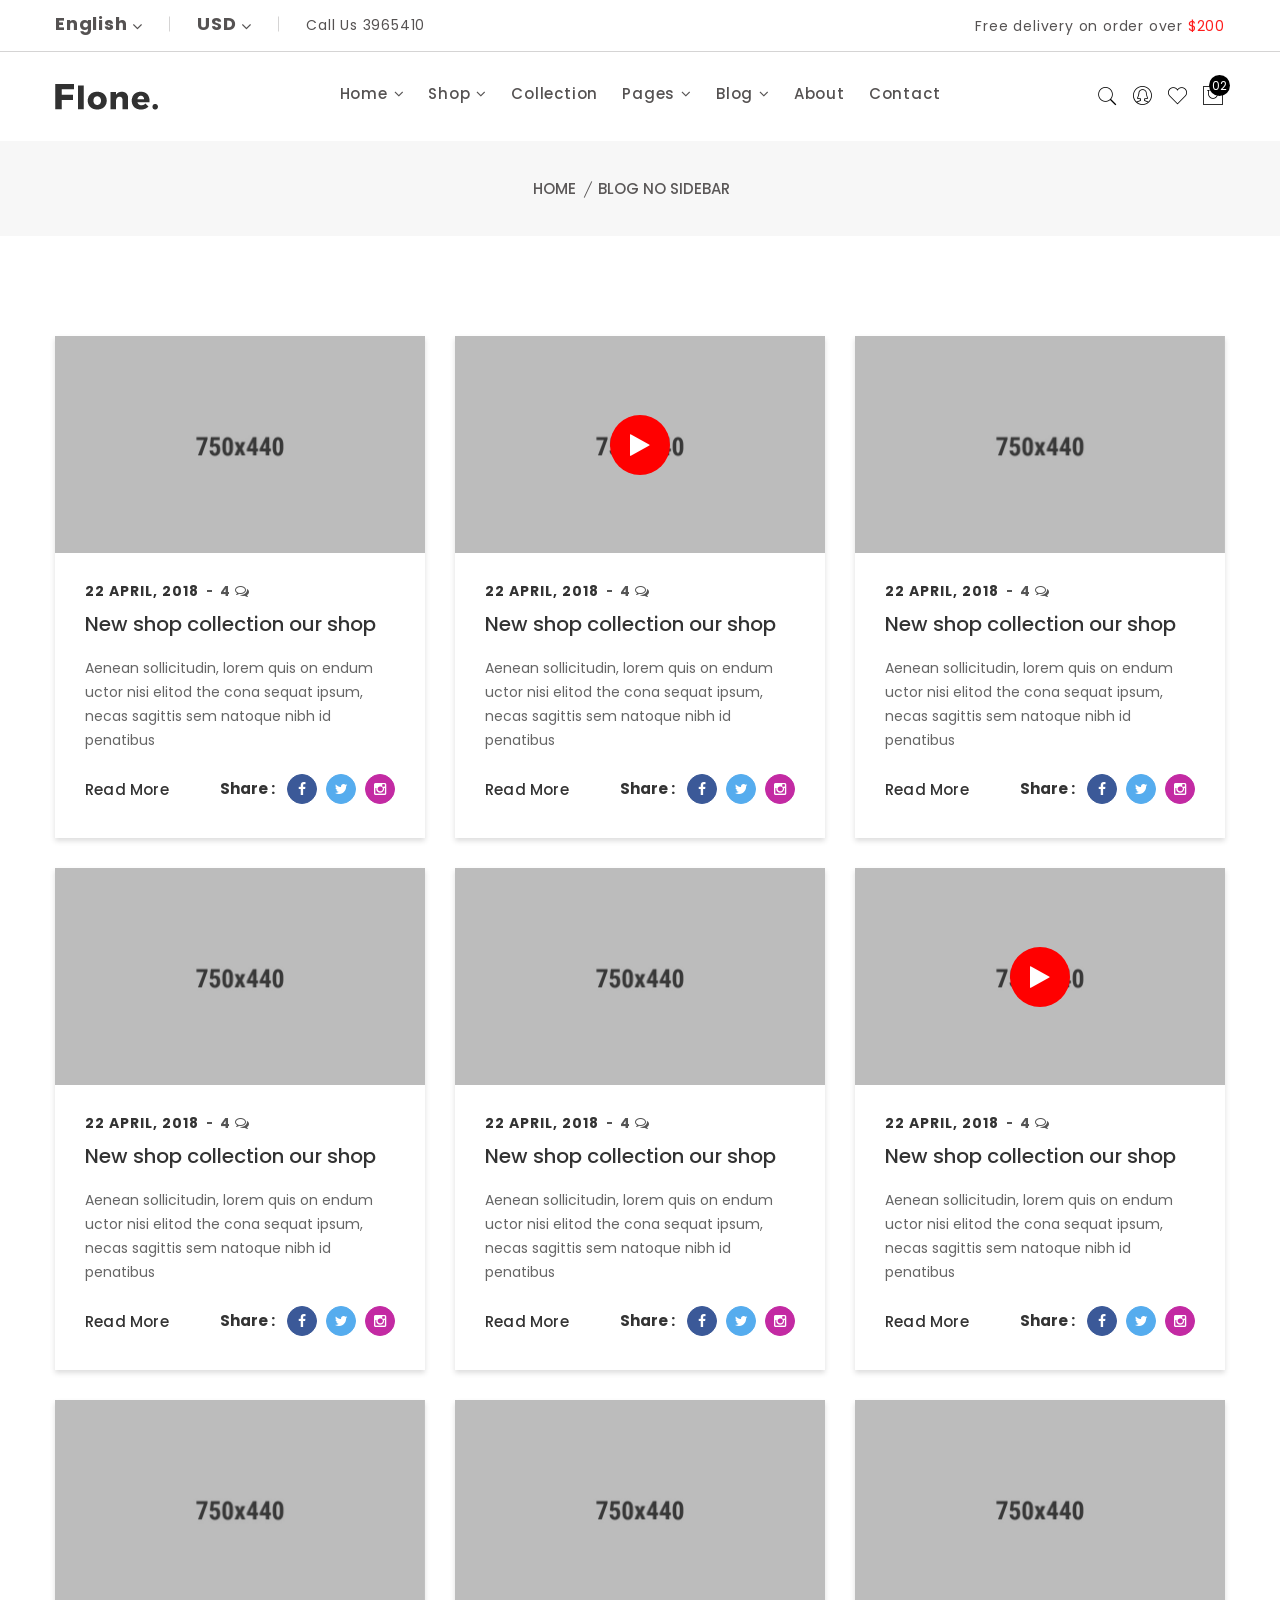
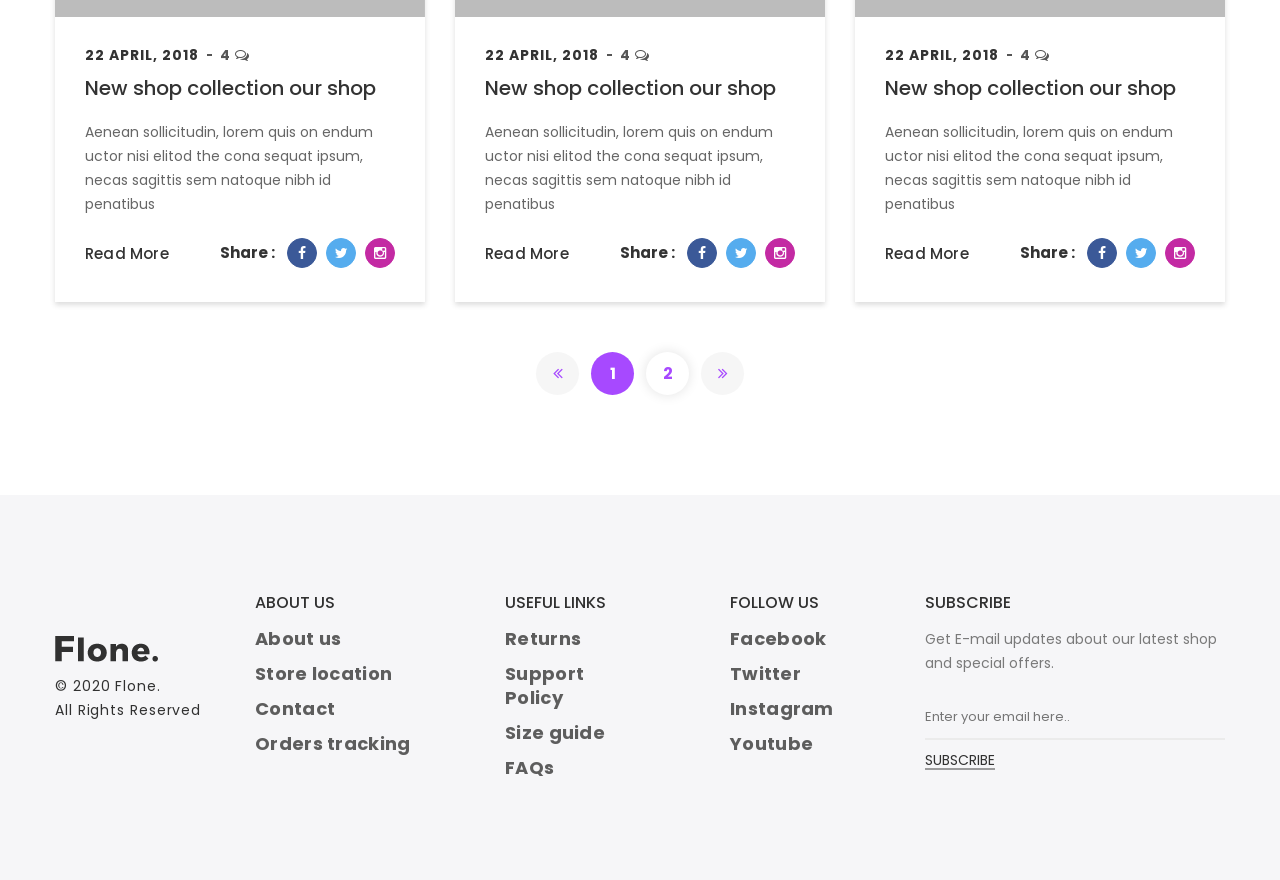
<file: blog-no-sidebar.html>
<!doctype html>
<html class="no-js" lang="zxx">

<head>
    <meta charset="utf-8">
    <meta http-equiv="x-ua-compatible" content="ie=edge">
    <title>Flone - Minimal eCommerce HTML Template</title>
    <meta name="description" content="">
    <meta name="viewport" content="width=device-width, initial-scale=1">
    <!-- Favicon -->
    <link rel="shortcut icon" type="image/x-icon" href="assets/img/favicon.png">
    
    <!-- CSS
	============================================ -->
   
    <!-- Bootstrap CSS -->
    <link rel="stylesheet" href="assets/css/bootstrap.min.css">
    <!-- Icon Font CSS -->
    <link rel="stylesheet" href="assets/css/icons.min.css">
    <!-- Plugins CSS -->
    <link rel="stylesheet" href="assets/css/plugins.css">
    <!-- Main Style CSS -->
    <link rel="stylesheet" href="assets/css/style.css">
</head>

<body>
<header class="header-area header-in-container clearfix">
    <div class="header-top-area">
        <div class="container">
            <div class="header-top-wap">
                <div class="language-currency-wrap">
                    <div class="same-language-currency language-style">
                        <a href="#">English <i class="fa fa-angle-down"></i></a>
                        <div class="lang-car-dropdown">
                            <ul>
                                <li><a href="#">Arabic </a></li>
                                <li><a href="#">Bangla </a></li>
                                <li><a href="#">Hindi  </a></li>
                                <li><a href="#">Spanish </a></li>
                            </ul>
                        </div>
                    </div>
                    <div class="same-language-currency use-style">
                        <a href="#">USD  <i class="fa fa-angle-down"></i></a>
                        <div class="lang-car-dropdown">
                            <ul>
                                <li><a href="#">Taka (BDT) </a></li>
                                <li><a href="#">Riyal (SAR) </a></li>
                                <li><a href="#">Rupee (INR)  </a></li>
                                <li><a href="#">Dirham (AED) </a></li>
                            </ul>
                        </div>
                    </div>
                    <div class="same-language-currency">
                        <p>Call Us 3965410</p>
                    </div>
                </div>
                <div class="header-offer">
                    <p>Free delivery on order over <span>$200</span></p>
                </div>
            </div>
        </div>
    </div>
    <div class="header-bottom sticky-bar header-res-padding">
        <div class="container">
            <div class="row">
                <div class="col-xl-2 col-lg-2 col-md-6 col-4">
                    <div class="logo">
                        <a href="index.html">
                            <img alt="" src="assets/img/logo/logo.png">
                        </a>
                    </div>
                </div>
                <div class="col-xl-8 col-lg-8 d-none d-lg-block">
                    <div class="main-menu">
                        <nav>
                            <ul>
                                <li><a href="index.html">Home <i class="fa fa-angle-down"></i></a>
                                    <ul class="mega-menu mega-menu-padding">
                                        <li>
                                            <ul>
                                                <li class="mega-menu-title"><a href="#">Demo Group 01</a></li>
                                                <li><a href="index.html">Home 1 – Fashion</a></li>
                                                <li><a href="index-2.html">Home 2 – Fashion</a></li>
                                                <li><a href="index-3.html">Home 3 – Fashion</a></li>
                                                <li><a href="index-4.html">Home 4 – Fashion</a></li>
                                                <li><a href="index-5.html">Home 5 – Fashion</a></li>
                                                <li><a href="index-6.html">Home 6 – Fashion</a></li>
                                                <li><a href="index-7.html">Home 7 – Fashion</a></li>
                                                <li><a href="index-8.html">Home 8 – Minimal</a></li>
                                                <li><a href="index-9.html">Home 9 – Electronics</a></li>
                                                <li><a href="index-10.html">Home 10 – Furniture</a></li>
                                                <li><a href="index-11.html">Home 11 - showcase slider</a></li>
                                            </ul>
                                        </li>
                                        <li>
                                            <ul>
                                                <li class="mega-menu-title"><a href="#">Demo Group 02</a></li>
                                                <li><a href="index-12.html">Home 12 – Plants</a></li>
                                                <li><a href="index-13.html">Home 13 – Cosmetic</a></li>
                                                <li><a href="index-14.html">Home 14 – Christmas</a></li>
                                                <li><a href="index-15.html">Home 15 – Fruit</a></li>
                                                <li><a href="index-16.html">Home 16 –  Black Friday</a></li>
                                                <li><a href="index-17.html">Home 17 – Flower</a></li>
                                                <li><a href="index-18.html">Home 18 – Book</a></li>
                                                <li><a href="index-19.html">Home 19 – Fashion</a></li>
                                                <li><a href="index-20.html">Home 20 – Electronics</a></li>
                                                <li><a href="index-21.html">Home 21 – Furniture</a></li>
                                                <li><a href="index-22.html">Home 22 – Handmade</a></li>
                                            </ul>
                                        </li>
                                        <li>
                                            <ul>
                                                <li class="mega-menu-title"><a href="#">Demo Group 03</a></li>
                                                <li><a href="index-23.html">Home 23 – Organic</a></li>
                                                <li><a href="index-24.html">Home 24 – Pet Food</a></li>
                                                <li><a href="index-25.html">Home 25 – Auto Parts</a></li>
                                                <li><a href="index-26.html">Home 26 – Cake Shop</a></li>
                                                <li><a href="index-27.html">Home 27 – Kids Fashion</a></li>
                                                <li><a href="index-28.html">Home 28 – Book Shop</a></li>
                                                <li><a href="index-29.html">Home 29 – Flower Shop</a></li>
                                                <li><a href="index-30.html">Home 30 – Instagram</a></li>
                                                <li><a href="index-31.html">Home 31 – Black Friday</a></li>
                                                <li><a href="index-32.html">Home 32 – Valentine Day</a></li>
                                                <li><a href="index-33.html">Home 33 – Medical Equipment</a></li>
                                            </ul>
                                        </li>
                                    </ul>
                                </li>
                                <li><a href="shop.html"> Shop <i class="fa fa-angle-down"></i> </a>
                                    <ul class="mega-menu">
                                        <li>
                                            <ul>
                                                <li class="mega-menu-title"><a href="#">shop layout</a></li>
                                                <li><a href="shop.html">standard style</a></li>
                                                <li><a href="shop-filter.html">Grid filter style</a></li>
                                                <li><a href="shop-grid-2-col.html">Grid 2 column</a></li>
                                                <li><a href="shop-no-sidebar.html">Grid No sidebar</a></li>
                                                <li><a href="shop-grid-fw.html">Grid full wide </a></li>
                                                <li><a href="shop-right-sidebar.html">Grid right sidebar</a></li>
                                                <li><a href="shop-list.html">list 1 column box </a></li>
                                                <li><a href="shop-list-fw.html">list 1 column full wide </a></li>
                                                <li><a href="shop-list-fw-2col.html">list 2 column  full wide</a></li>
                                            </ul>
                                        </li>
                                        <li>
                                            <ul>
                                                <li class="mega-menu-title"><a href="#">product details</a></li>
                                                <li><a href="product-details.html">tab style 1</a></li>
                                                <li><a href="product-details-2.html">tab style 2</a></li>
                                                <li><a href="product-details-3.html">tab style 3</a></li>
                                                <li><a href="product-details-4.html">sticky style</a></li>
                                                <li><a href="product-details-5.html">gallery style </a></li>
                                                <li><a href="product-details-slider-box.html">Slider style</a></li>
                                                <li><a href="product-details-affiliate.html">affiliate style</a></li>
                                                <li><a href="product-details-6.html">fixed image style </a></li>
                                            </ul>
                                        </li>
                                        <li>
                                            <ul>
                                                <li class="mega-menu-img"><a href="shop.html"><img src="assets/img/banner/banner-12.png" alt=""></a></li>
                                            </ul>
                                        </li>
                                    </ul>
                                </li>
                                <li><a href="shop.html">Collection</a></li>
                                <li><a href="#"> Pages <i class="fa fa-angle-down"></i></a>
                                    <ul class="submenu">
                                        <li><a href="about.html">about us</a></li>
                                        <li><a href="cart-page.html">cart page</a></li>
                                        <li><a href="checkout.html">checkout </a></li>
                                        <li><a href="wishlist.html">wishlist </a></li>
                                        <li><a href="my-account.html">my account</a></li>
                                        <li><a href="login-register.html">login / register </a></li>
                                        <li><a href="contact.html">contact us </a></li>
                                        <li><a href="404.html">404 page </a></li>
                                    </ul>
                                </li>
                                <li><a href="#">Blog <i class="fa fa-angle-down"></i></a>
                                    <ul class="submenu">
                                        <li><a href="blog.html">blog standard</a></li>
                                        <li><a href="blog-no-sidebar.html">blog no sidebar</a></li>
                                        <li><a href="blog-right-sidebar.html">blog right sidebar</a></li>
                                        <li><a href="blog-details.html">blog details 1</a></li>
                                        <li><a href="blog-details-2.html">blog details 2</a></li>
                                        <li><a href="blog-details-3.html">blog details 3</a></li>
                                    </ul>
                                </li>
                                <li><a href="about.html"> About </a></li>
                                <li><a href="contact.html"> Contact</a></li>
                            </ul>
                        </nav>
                    </div>
                </div>
                <div class="col-xl-2 col-lg-2 col-md-6 col-8">
                       <div class="header-right-wrap">
                        <div class="same-style header-search">
                            <a class="search-active" href="#"><i class="pe-7s-search"></i></a>
                            <div class="search-content">
                                <form action="#">
                                    <input type="text" placeholder="Search" />
                                    <button class="button-search"><i class="pe-7s-search"></i></button>
                                </form>
                            </div> 
                        </div>
                        <div class="same-style account-satting">
                            <a class="account-satting-active" href="#"><i class="pe-7s-user-female"></i></a>
                            <div class="account-dropdown">
                                <ul>
                                    <li><a href="login-register.html">Login</a></li>
                                    <li><a href="login-register.html">Register</a></li>
                                    <li><a href="wishlist.html">Wishlist  </a></li>
                                    <li><a href="my-account.html">my account</a></li>
                                </ul>
                            </div>
                        </div>
                        <div class="same-style header-wishlist">
                            <a href="wishlist.html"><i class="pe-7s-like"></i></a>
                        </div>
                        <div class="same-style cart-wrap">
                            <button class="icon-cart">
                                <i class="pe-7s-shopbag"></i>
                                <span class="count-style">02</span>
                            </button>
                            <div class="shopping-cart-content">
                                <ul>
                                    <li class="single-shopping-cart">
                                        <div class="shopping-cart-img">
                                            <a href="#"><img alt="" src="assets/img/cart/cart-1.png"></a>
                                        </div>
                                        <div class="shopping-cart-title">
                                            <h4><a href="#">T- Shart & Jeans </a></h4>
                                            <h6>Qty: 02</h6>
                                            <span>$260.00</span>
                                        </div>
                                        <div class="shopping-cart-delete">
                                            <a href="#"><i class="fa fa-times-circle"></i></a>
                                        </div>
                                    </li>
                                    <li class="single-shopping-cart">
                                        <div class="shopping-cart-img">
                                            <a href="#"><img alt="" src="assets/img/cart/cart-2.png"></a>
                                        </div>
                                        <div class="shopping-cart-title">
                                            <h4><a href="#">T- Shart & Jeans </a></h4>
                                            <h6>Qty: 02</h6>
                                            <span>$260.00</span>
                                        </div>
                                        <div class="shopping-cart-delete">
                                            <a href="#"><i class="fa fa-times-circle"></i></a>
                                        </div>
                                    </li>
                                </ul>
                                <div class="shopping-cart-total">
                                    <h4>Shipping : <span>$20.00</span></h4>
                                    <h4>Total : <span class="shop-total">$260.00</span></h4>
                                </div>
                                <div class="shopping-cart-btn btn-hover text-center">
                                    <a class="default-btn" href="cart-page.html">view cart</a>
                                    <a class="default-btn" href="checkout.html">checkout</a>
                                </div>
                            </div>
                        </div>
                    </div>
                </div>
            </div>
            <div class="mobile-menu-area">
                <div class="mobile-menu">
                    <nav id="mobile-menu-active">
                        <ul class="menu-overflow">
                            <li><a href="index.html">HOME</a>
                                <ul>
                                    <li><a href="#">Demo Group 01</a>
                                        <ul>
                                            <li><a href="index.html">Home 1 – Fashion</a></li>
                                            <li><a href="index-2.html">Home 2 – Fashion</a></li>
                                            <li><a href="index-3.html">Home 3 – Fashion</a></li>
                                            <li><a href="index-4.html">Home 4 – Fashion</a></li>
                                            <li><a href="index-5.html">Home 5 – Fashion</a></li>
                                            <li><a href="index-6.html">Home 6 – Fashion</a></li>
                                            <li><a href="index-7.html">Home 7 – Fashion</a></li>
                                            <li><a href="index-8.html">Home 8 – Minimal</a></li>
                                            <li><a href="index-9.html">Home 9 – Electronics</a></li>
                                            <li><a href="index-10.html">Home 10 – Furniture</a></li>
                                            <li><a href="index-11.html">Home 11 - showcase slider</a></li>
                                        </ul>
                                    </li>
                                    <li><a href="#">Demo Group 02</a>
                                        <ul>
                                            <li><a href="index-12.html">Home 12 – Plants</a></li>
                                            <li><a href="index-13.html">Home 13 – Cosmetic</a></li>
                                            <li><a href="index-14.html">Home 14 – Christmas</a></li>
                                            <li><a href="index-15.html">Home 15 – Fruit</a></li>
                                            <li><a href="index-16.html">Home 16 –  Black Friday</a></li>
                                            <li><a href="index-17.html">Home 17 – Flower</a></li>
                                            <li><a href="index-18.html">Home 18 – Book</a></li>
                                            <li><a href="index-19.html">Home 19 – Fashion</a></li>
                                            <li><a href="index-20.html">Home 20 – Electronics</a></li>
                                            <li><a href="index-21.html">Home 21 – Furniture</a></li>
                                            <li><a href="index-22.html">Home 22 – Handmade</a></li>
                                        </ul>
                                    </li>
                                    <li><a href="#">Demo Group 03</a>
                                        <ul>
                                            <li><a href="index-23.html">Home 23 – Organic</a></li>
                                            <li><a href="index-24.html">Home 24 – Pet Food</a></li>
                                            <li><a href="index-25.html">Home 25 – Auto Parts</a></li>
                                            <li><a href="index-26.html">Home 26 – Cake Shop</a></li>
                                            <li><a href="index-27.html">Home 27 – Kids Fashion</a></li>
                                            <li><a href="index-28.html">Home 28 – Book Shop</a></li>
                                            <li><a href="index-29.html">Home 29 – Flower Shop</a></li>
                                            <li><a href="index-30.html">Home 30 – Instagram</a></li>
                                            <li><a href="index-31.html">Home 31 – Black Friday</a></li>
                                            <li><a href="index-32.html">Home 32 – Valentine Day</a></li>
                                            <li><a href="index-33.html">Home 33 – Medical Equipment</a></li>
                                        </ul>
                                    </li>
                                </ul>
                            </li>
                            <li><a href="shop.html">Shop</a>
                                <ul>
                                    <li><a href="#">shop layout</a>
                                        <ul>
                                            <li><a href="shop.html">standard style</a></li>
                                            <li><a href="shop-filter.html">Grid filter style</a></li>
                                            <li><a href="shop-grid-2-col.html">Grid 2 column</a></li>
                                            <li><a href="shop-no-sidebar.html">Grid No sidebar</a></li>
                                            <li><a href="shop-grid-fw.html">Grid full wide </a></li>
                                            <li><a href="shop-right-sidebar.html">Grid right sidebar</a></li>
                                            <li><a href="shop-list.html">list 1 column box </a></li>
                                            <li><a href="shop-list-fw.html">list 1 column full wide </a></li>
                                            <li><a href="shop-list-fw-2col.html">list 2 column  full wide</a></li>
                                        </ul>
                                    </li>
                                    <li><a href="#">product details</a>
                                        <ul>
                                            <li><a href="product-details.html">tab style 1</a></li>
                                            <li><a href="product-details-2.html">tab style 2</a></li>
                                            <li><a href="product-details-3.html">tab style 3</a></li>
                                            <li><a href="product-details-4.html">sticky style</a></li>
                                            <li><a href="product-details-5.html">gallery style </a></li>
                                            <li><a href="product-details-slider-box.html">Slider style</a></li>
                                            <li><a href="product-details-affiliate.html">affiliate style</a></li>
                                            <li><a href="product-details-6.html">fixed image style </a></li>
                                        </ul>
                                    </li>
                                </ul>
                            </li>
                            <li><a href="shop.html">Collection</a></li>
                            <li><a href="#">Pages</a>
                                <ul>
                                    <li><a href="about.html">about us</a></li>
                                    <li><a href="cart-page.html">cart page</a></li>
                                    <li><a href="checkout.html">checkout </a></li>
                                    <li><a href="wishlist.html">wishlist </a></li>
                                    <li><a href="my-account.html">my account</a></li>
                                    <li><a href="login-register.html">login / register </a></li>
                                    <li><a href="contact.html">contact us </a></li>
                                    <li><a href="404.html">404 page </a></li>
                                </ul>
                            </li>
                            <li><a href="blog.html">Blog</a>
                                <ul>
                                    <li><a href="blog.html">blog standard</a></li>
                                    <li><a href="blog-no-sidebar.html">blog no sidebar</a></li>
                                    <li><a href="blog-right-sidebar.html">blog right sidebar</a></li>
                                    <li><a href="blog-details.html">blog details 1</a></li>
                                    <li><a href="blog-details-2.html">blog details 2</a></li>
                                    <li><a href="blog-details-3.html">blog details 3</a></li>
                                </ul>
                            </li>
                            <li><a href="about.html">About us</a></li>
                            <li><a href="contact.html">Contact</a></li>
                        </ul>
                    </nav>
                </div>
            </div>
        </div>
    </div>
</header>
<div class="breadcrumb-area pt-35 pb-35 bg-gray-3">
    <div class="container">
        <div class="breadcrumb-content text-center">
            <ul>
                <li>
                    <a href="index.html">Home</a>
                </li>
                <li class="active">Blog No sidebar </li>
            </ul>
        </div>
    </div>
</div>
<div class="Blog-area pt-100 pb-100 blog-no-sidebar">
    <div class="container">
        <div class="row">
            <div class="col-lg-12">
                <div class="row">
                    <div class="col-lg-4 col-md-6 col-sm-12">
                        <div class="blog-wrap-2 mb-30">
                            <div class="blog-img-2">
                                <a href="single-product.html"><img src="assets/img/blog/blog-9.jpg" alt=""></a>
                            </div>
                            <div class="blog-content-2">
                                <div class="blog-meta-2">
                                    <ul>
                                        <li>22 April, 2018</li>
                                        <li><a href="#">4 <i class="fa fa-comments-o"></i></a></li>
                                    </ul>
                                </div>
                                <h4><a href="blog-details.html">New shop collection our shop</a></h4>
                                <p>Aenean sollicitudin, lorem quis on endum uctor nisi elitod the cona sequat ipsum, necas sagittis sem natoque nibh id penatibus</p>
                                <div class="blog-share-comment">
                                    <div class="blog-btn-2">
                                        <a href="blog-details.html">read more</a>
                                    </div>
                                    <div class="blog-share">
                                        <span>share :</span>
                                        <div class="share-social">
                                            <ul>
                                                <li><a class="facebook" href="#"><i class="fa fa-facebook"></i></a></li>
                                                <li><a class="twitter" href="#"><i class="fa fa-twitter"></i></a></li>
                                                <li><a class="instagram" href="#"><i class="fa fa-instagram"></i></a></li>
                                            </ul>
                                        </div>
                                    </div>
                                </div>
                            </div>
                        </div>
                    </div>
                    <div class="col-lg-4 col-md-6 col-sm-12">
                        <div class="blog-wrap-2 mb-30">
                            <div class="blog-img-2">
                                <a href="single-product.html"><img src="assets/img/blog/blog-4.jpg" alt=""></a>
                                <div class="video-icon">
                                    <a class="video-popup" href="https://www.youtube.com/watch?v=6Tc7LBx7XzE"><i class="fa fa-play"></i></a>
                                </div>
                            </div>
                            <div class="blog-content-2">
                                <div class="blog-meta-2">
                                    <ul>
                                        <li>22 April, 2018</li>
                                        <li><a href="#">4 <i class="fa fa-comments-o"></i></a></li>
                                    </ul>
                                </div>
                                <h4><a href="blog-details.html">New shop collection our shop</a></h4>
                                <p>Aenean sollicitudin, lorem quis on endum uctor nisi elitod the cona sequat ipsum, necas sagittis sem natoque nibh id penatibus</p>
                                <div class="blog-share-comment">
                                    <div class="blog-btn-2">
                                        <a href="blog-details.html">read more</a>
                                    </div>
                                    <div class="blog-share">
                                        <span>share :</span>
                                        <div class="share-social">
                                            <ul>
                                                <li><a class="facebook" href="#"><i class="fa fa-facebook"></i></a></li>
                                                <li><a class="twitter" href="#"><i class="fa fa-twitter"></i></a></li>
                                                <li><a class="instagram" href="#"><i class="fa fa-instagram"></i></a></li>
                                            </ul>
                                        </div>
                                    </div>
                                </div>
                            </div>
                        </div>
                    </div>
                    <div class="col-lg-4 col-md-6 col-sm-12">
                        <div class="blog-wrap-2 mb-30">
                            <div class="blog-img-slide owl-carousel nav-style-4">
                                <a href="single-product.html"><img src="assets/img/blog/blog-5.jpg" alt=""></a>
                                <a href="single-product.html"><img src="assets/img/blog/blog-9.jpg" alt=""></a>
                                <a href="single-product.html"><img src="assets/img/blog/blog-6.jpg" alt=""></a>
                            </div>
                            <div class="blog-content-2">
                                <div class="blog-meta-2">
                                    <ul>
                                        <li>22 April, 2018</li>
                                        <li><a href="#">4 <i class="fa fa-comments-o"></i></a></li>
                                    </ul>
                                </div>
                                <h4><a href="blog-details.html">New shop collection our shop</a></h4>
                                <p>Aenean sollicitudin, lorem quis on endum uctor nisi elitod the cona sequat ipsum, necas sagittis sem natoque nibh id penatibus</p>
                                <div class="blog-share-comment">
                                    <div class="blog-btn-2">
                                        <a href="blog-details.html">read more</a>
                                    </div>
                                    <div class="blog-share">
                                        <span>share :</span>
                                        <div class="share-social">
                                            <ul>
                                                <li><a class="facebook" href="#"><i class="fa fa-facebook"></i></a></li>
                                                <li><a class="twitter" href="#"><i class="fa fa-twitter"></i></a></li>
                                                <li><a class="instagram" href="#"><i class="fa fa-instagram"></i></a></li>
                                            </ul>
                                        </div>
                                    </div>
                                </div>
                            </div>
                        </div>
                    </div>
                    <div class="col-lg-4 col-md-6 col-sm-12">
                        <div class="blog-wrap-2 mb-30">
                            <div class="blog-img-2">
                                <a href="single-product.html"><img src="assets/img/blog/blog-6.jpg" alt=""></a>
                            </div>
                            <div class="blog-content-2">
                                <div class="blog-meta-2">
                                    <ul>
                                        <li>22 April, 2018</li>
                                        <li><a href="#">4 <i class="fa fa-comments-o"></i></a></li>
                                    </ul>
                                </div>
                                <h4><a href="blog-details.html">New shop collection our shop</a></h4>
                                <p>Aenean sollicitudin, lorem quis on endum uctor nisi elitod the cona sequat ipsum, necas sagittis sem natoque nibh id penatibus</p>
                                <div class="blog-share-comment">
                                    <div class="blog-btn-2">
                                        <a href="blog-details.html">read more</a>
                                    </div>
                                    <div class="blog-share">
                                        <span>share :</span>
                                        <div class="share-social">
                                            <ul>
                                                <li><a class="facebook" href="#"><i class="fa fa-facebook"></i></a></li>
                                                <li><a class="twitter" href="#"><i class="fa fa-twitter"></i></a></li>
                                                <li><a class="instagram" href="#"><i class="fa fa-instagram"></i></a></li>
                                            </ul>
                                        </div>
                                    </div>
                                </div>
                            </div>
                        </div>
                    </div>
                    <div class="col-lg-4 col-md-6 col-sm-12">
                        <div class="blog-wrap-2 mb-30">
                            <div class="blog-img-2">
                                <a href="single-product.html"><img src="assets/img/blog/blog-7.jpg" alt=""></a>
                            </div>
                            <div class="blog-content-2">
                                <div class="blog-meta-2">
                                    <ul>
                                        <li>22 April, 2018</li>
                                        <li><a href="#">4 <i class="fa fa-comments-o"></i></a></li>
                                    </ul>
                                </div>
                                <h4><a href="blog-details.html">New shop collection our shop</a></h4>
                                <p>Aenean sollicitudin, lorem quis on endum uctor nisi elitod the cona sequat ipsum, necas sagittis sem natoque nibh id penatibus</p>
                                <div class="blog-share-comment">
                                    <div class="blog-btn-2">
                                        <a href="blog-details.html">read more</a>
                                    </div>
                                    <div class="blog-share">
                                        <span>share :</span>
                                        <div class="share-social">
                                            <ul>
                                                <li><a class="facebook" href="#"><i class="fa fa-facebook"></i></a></li>
                                                <li><a class="twitter" href="#"><i class="fa fa-twitter"></i></a></li>
                                                <li><a class="instagram" href="#"><i class="fa fa-instagram"></i></a></li>
                                            </ul>
                                        </div>
                                    </div>
                                </div>
                            </div>
                        </div>
                    </div>
                    <div class="col-lg-4 col-md-6 col-sm-12">
                        <div class="blog-wrap-2 mb-30">
                            <div class="blog-img-2">
                                <a href="single-product.html"><img src="assets/img/blog/blog-8.jpg" alt=""></a>
                                <div class="video-icon">
                                    <a class="video-popup" href="https://www.youtube.com/watch?v=6Tc7LBx7XzE"><i class="fa fa-play"></i></a>
                                </div>
                            </div>
                            <div class="blog-content-2">
                                <div class="blog-meta-2">
                                    <ul>
                                        <li>22 April, 2018</li>
                                        <li><a href="#">4 <i class="fa fa-comments-o"></i></a></li>
                                    </ul>
                                </div>
                                <h4><a href="blog-details.html">New shop collection our shop</a></h4>
                                <p>Aenean sollicitudin, lorem quis on endum uctor nisi elitod the cona sequat ipsum, necas sagittis sem natoque nibh id penatibus</p>
                                <div class="blog-share-comment">
                                    <div class="blog-btn-2">
                                        <a href="blog-details.html">read more</a>
                                    </div>
                                    <div class="blog-share">
                                        <span>share :</span>
                                        <div class="share-social">
                                            <ul>
                                                <li><a class="facebook" href="#"><i class="fa fa-facebook"></i></a></li>
                                                <li><a class="twitter" href="#"><i class="fa fa-twitter"></i></a></li>
                                                <li><a class="instagram" href="#"><i class="fa fa-instagram"></i></a></li>
                                            </ul>
                                        </div>
                                    </div>
                                </div>
                            </div>
                        </div>
                    </div>
                    <div class="col-lg-4 col-md-6 col-sm-12">
                        <div class="blog-wrap-2 mb-30">
                            <div class="blog-img-slide owl-carousel nav-style-4">
                                <a href="single-product.html"><img src="assets/img/blog/blog-9.jpg" alt=""></a>
                                <a href="single-product.html"><img src="assets/img/blog/blog-4.jpg" alt=""></a>
                                <a href="single-product.html"><img src="assets/img/blog/blog-5.jpg" alt=""></a>
                            </div>
                            <div class="blog-content-2">
                                <div class="blog-meta-2">
                                    <ul>
                                        <li>22 April, 2018</li>
                                        <li><a href="#">4 <i class="fa fa-comments-o"></i></a></li>
                                    </ul>
                                </div>
                                <h4><a href="blog-details.html">New shop collection our shop</a></h4>
                                <p>Aenean sollicitudin, lorem quis on endum uctor nisi elitod the cona sequat ipsum, necas sagittis sem natoque nibh id penatibus</p>
                                <div class="blog-share-comment">
                                    <div class="blog-btn-2">
                                        <a href="blog-details.html">read more</a>
                                    </div>
                                    <div class="blog-share">
                                        <span>share :</span>
                                        <div class="share-social">
                                            <ul>
                                                <li><a class="facebook" href="#"><i class="fa fa-facebook"></i></a></li>
                                                <li><a class="twitter" href="#"><i class="fa fa-twitter"></i></a></li>
                                                <li><a class="instagram" href="#"><i class="fa fa-instagram"></i></a></li>
                                            </ul>
                                        </div>
                                    </div>
                                </div>
                            </div>
                        </div>
                    </div>
                    <div class="col-lg-4 col-md-6 col-sm-12">
                        <div class="blog-wrap-2 mb-30">
                            <div class="blog-img-2">
                                <a href="single-product.html"><img src="assets/img/blog/blog-4.jpg" alt=""></a>
                            </div>
                            <div class="blog-content-2">
                                <div class="blog-meta-2">
                                    <ul>
                                        <li>22 April, 2018</li>
                                        <li><a href="#">4 <i class="fa fa-comments-o"></i></a></li>
                                    </ul>
                                </div>
                                <h4><a href="blog-details.html">New shop collection our shop</a></h4>
                                <p>Aenean sollicitudin, lorem quis on endum uctor nisi elitod the cona sequat ipsum, necas sagittis sem natoque nibh id penatibus</p>
                                <div class="blog-share-comment">
                                    <div class="blog-btn-2">
                                        <a href="blog-details.html">read more</a>
                                    </div>
                                    <div class="blog-share">
                                        <span>share :</span>
                                        <div class="share-social">
                                            <ul>
                                                <li><a class="facebook" href="#"><i class="fa fa-facebook"></i></a></li>
                                                <li><a class="twitter" href="#"><i class="fa fa-twitter"></i></a></li>
                                                <li><a class="instagram" href="#"><i class="fa fa-instagram"></i></a></li>
                                            </ul>
                                        </div>
                                    </div>
                                </div>
                            </div>
                        </div>
                    </div>
                    <div class="col-lg-4 col-md-6 col-sm-12">
                        <div class="blog-wrap-2 mb-30">
                            <div class="blog-img-2">
                                <a href="single-product.html"><img src="assets/img/blog/blog-5.jpg" alt=""></a>
                            </div>
                            <div class="blog-content-2">
                                <div class="blog-meta-2">
                                    <ul>
                                        <li>22 April, 2018</li>
                                        <li><a href="#">4 <i class="fa fa-comments-o"></i></a></li>
                                    </ul>
                                </div>
                                <h4><a href="blog-details.html">New shop collection our shop</a></h4>
                                <p>Aenean sollicitudin, lorem quis on endum uctor nisi elitod the cona sequat ipsum, necas sagittis sem natoque nibh id penatibus</p>
                                <div class="blog-share-comment">
                                    <div class="blog-btn-2">
                                        <a href="blog-details.html">read more</a>
                                    </div>
                                    <div class="blog-share">
                                        <span>share :</span>
                                        <div class="share-social">
                                            <ul>
                                                <li><a class="facebook" href="#"><i class="fa fa-facebook"></i></a></li>
                                                <li><a class="twitter" href="#"><i class="fa fa-twitter"></i></a></li>
                                                <li><a class="instagram" href="#"><i class="fa fa-instagram"></i></a></li>
                                            </ul>
                                        </div>
                                    </div>
                                </div>
                            </div>
                        </div>
                    </div>
                </div>
                <div class="pro-pagination-style text-center mt-20">
                    <ul>
                        <li><a class="prev" href="#"><i class="fa fa-angle-double-left"></i></a></li>
                        <li><a class="active" href="#">1</a></li>
                        <li><a href="#">2</a></li>
                        <li><a class="next" href="#"><i class="fa fa-angle-double-right"></i></a></li>
                    </ul>
                </div>
            </div>
        </div>
    </div>
</div>
<footer class="footer-area bg-gray pt-100 pb-70">
    <div class="container">
        <div class="row">
            <div class="col-lg-2 col-md-4 col-sm-4">
                <div class="copyright mb-30">
                    <div class="footer-logo">
                        <a href="index.html">
                            <img alt="" src="assets/img/logo/logo.png">
                        </a>
                    </div>
                    <p>© 2020 <a href="#">Flone</a>.<br> All Rights Reserved</p>
                </div>
            </div>
            <div class="col-lg-2 col-md-4 col-sm-4">
                <div class="footer-widget mb-30 ml-30">
                    <div class="footer-title">
                        <h3>ABOUT US</h3>
                    </div>
                    <div class="footer-list">
                        <ul>
                            <li><a href="about.html">About us</a></li>
                            <li><a href="#">Store location</a></li>
                            <li><a href="contact.html">Contact</a></li>
                            <li><a href="#">Orders tracking</a></li>
                        </ul>
                    </div>
                </div>
            </div>
            <div class="col-lg-2 col-md-4 col-sm-4">
                <div class="footer-widget mb-30 ml-50">
                    <div class="footer-title">
                        <h3>USEFUL LINKS</h3>
                    </div>
                    <div class="footer-list">
                        <ul>
                            <li><a href="#">Returns</a></li>
                            <li><a href="#">Support Policy</a></li>
                            <li><a href="#">Size guide</a></li>
                            <li><a href="#">FAQs</a></li>
                        </ul>
                    </div>
                </div>
            </div>
            <div class="col-lg-2 col-md-6 col-sm-6">
                <div class="footer-widget mb-30 ml-75">
                    <div class="footer-title">
                        <h3>FOLLOW US</h3>
                    </div>
                    <div class="footer-list">
                        <ul>
                            <li><a href="#">Facebook</a></li>
                            <li><a href="#">Twitter</a></li>
                            <li><a href="#">Instagram</a></li>
                            <li><a href="#">Youtube</a></li>
                        </ul>
                    </div>
                </div>
            </div>
            <div class="col-lg-4 col-md-6 col-sm-6">
                <div class="footer-widget mb-30 ml-70">
                    <div class="footer-title">
                        <h3>SUBSCRIBE</h3>
                    </div>
                    <div class="subscribe-style">
                        <p>Get E-mail updates about our latest shop and special offers.</p>
                        <div id="mc_embed_signup" class="subscribe-form">
                            <form id="mc-embedded-subscribe-form" class="validate" novalidate="" target="_blank" name="mc-embedded-subscribe-form" method="post" action="http://devitems.us11.list-manage.com/subscribe/post?u=6bbb9b6f5827bd842d9640c82&amp;id=05d85f18ef">
                                <div id="mc_embed_signup_scroll" class="mc-form">
                                    <input class="email" type="email" required="" placeholder="Enter your email here.." name="EMAIL" value="">
                                    <div class="mc-news" aria-hidden="true">
                                        <input type="text" value="" tabindex="-1" name="b_6bbb9b6f5827bd842d9640c82_05d85f18ef">
                                    </div>
                                    <div class="clear">
                                        <input id="mc-embedded-subscribe" class="button" type="submit" name="subscribe" value="Subscribe">
                                    </div>
                                </div>
                            </form>
                        </div>
                    </div>
                </div>
            </div>
        </div>
    </div>
</footer>





<!-- All JS is here
============================================ -->

<script src="assets/js/vendor/modernizr-3.6.0.min.js"></script>
<script src="assets/js/vendor/jquery-3.5.1.min.js"></script>
<script src="assets/js/vendor/jquery-migrate-3.3.0.min.js"></script>
<script src="assets/js/vendor/bootstrap.bundle.min.js"></script>
<script src="assets/js/plugins.js"></script>
<!-- Ajax Mail -->
<script src="assets/js/ajax-mail.js"></script>
<!-- Main JS -->
<script src="assets/js/main.js"></script>

</body>

</html>
</file>
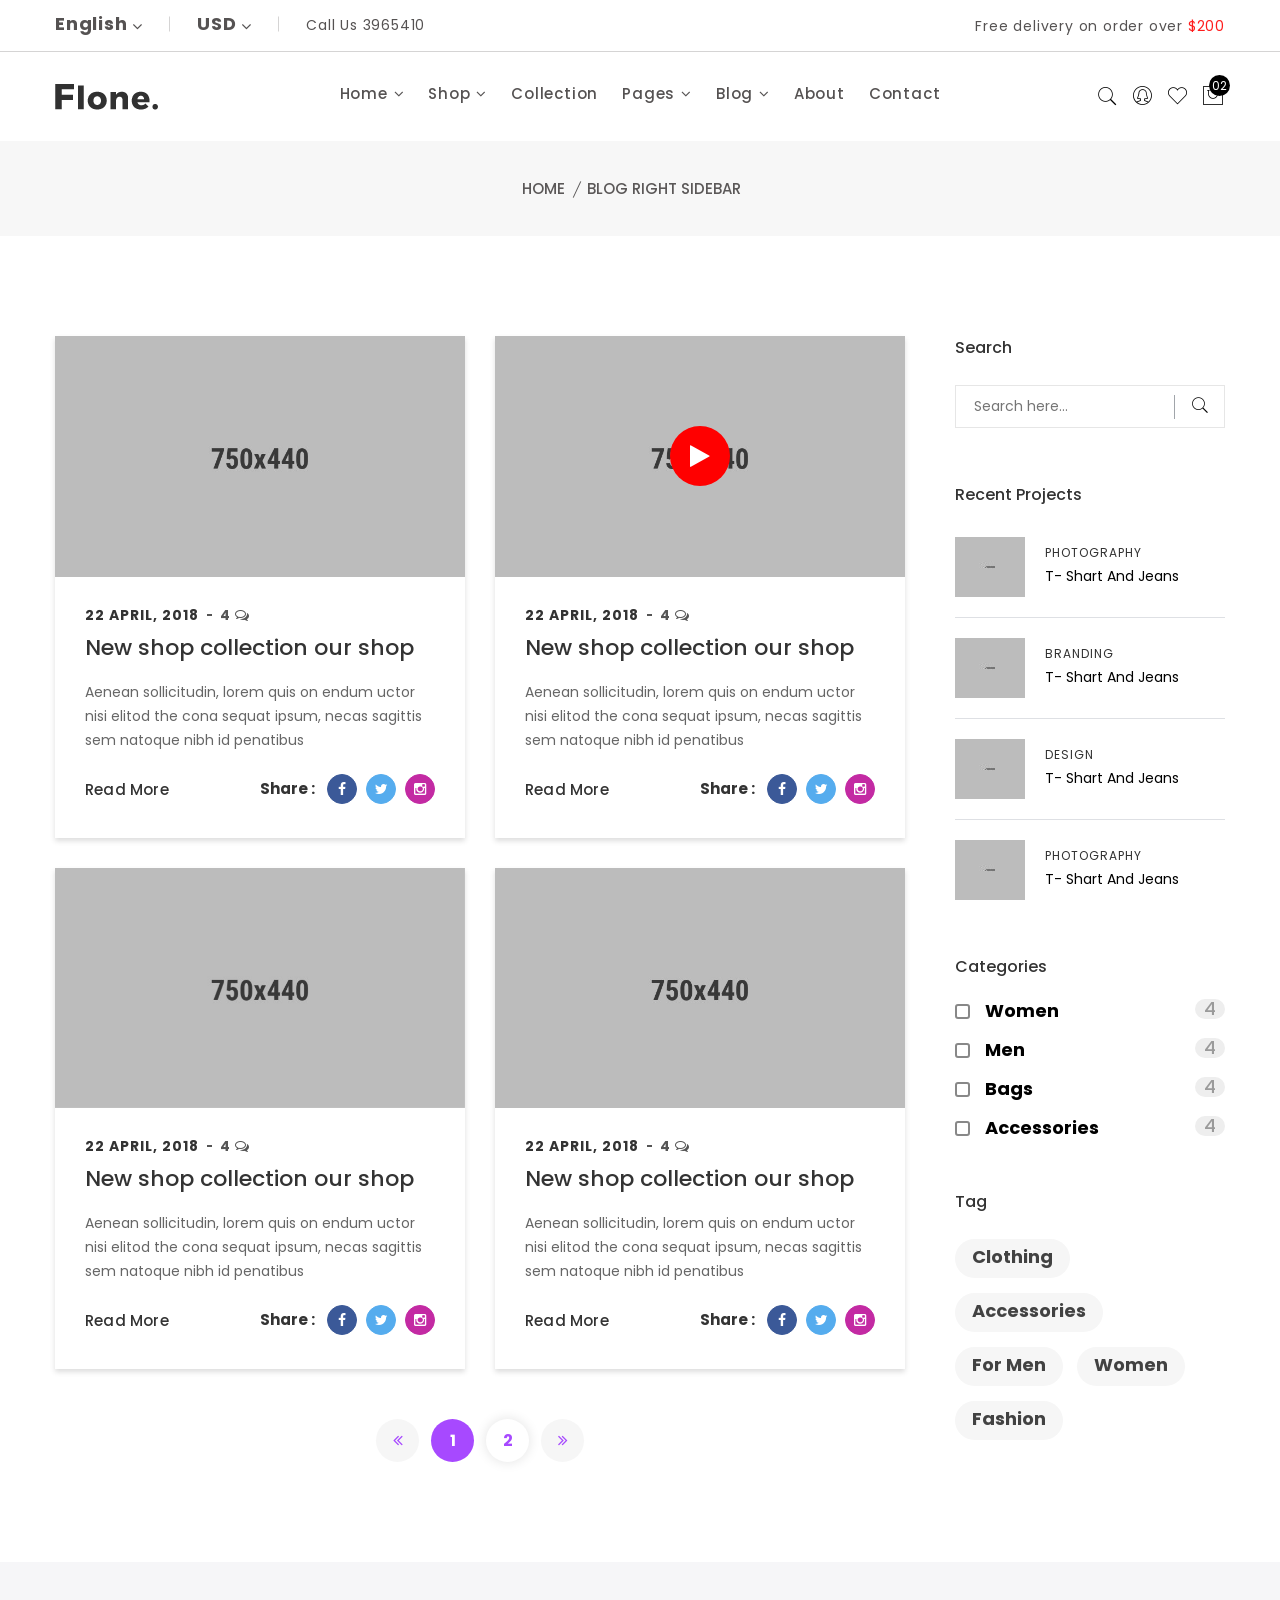
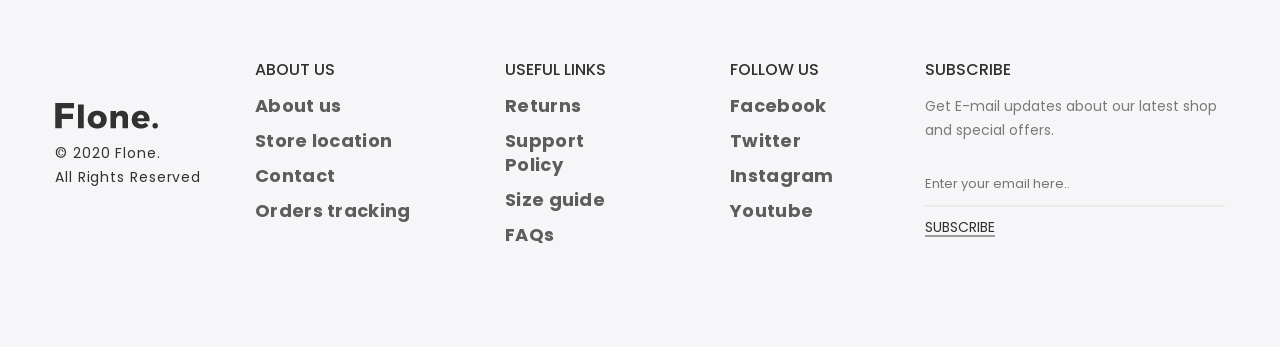
<file: blog-right-sidebar.html>
<!doctype html>
<html class="no-js" lang="zxx">

<head>
    <meta charset="utf-8">
    <meta http-equiv="x-ua-compatible" content="ie=edge">
    <title>Flone - Minimal eCommerce HTML Template</title>
    <meta name="description" content="">
    <meta name="viewport" content="width=device-width, initial-scale=1">
    <!-- Favicon -->
    <link rel="shortcut icon" type="image/x-icon" href="assets/img/favicon.png">
    
    <!-- CSS
	============================================ -->
   
    <!-- Bootstrap CSS -->
    <link rel="stylesheet" href="assets/css/bootstrap.min.css">
    <!-- Icon Font CSS -->
    <link rel="stylesheet" href="assets/css/icons.min.css">
    <!-- Plugins CSS -->
    <link rel="stylesheet" href="assets/css/plugins.css">
    <!-- Main Style CSS -->
    <link rel="stylesheet" href="assets/css/style.css">
</head>

<body>
<header class="header-area header-in-container clearfix">
    <div class="header-top-area">
        <div class="container">
            <div class="header-top-wap">
                <div class="language-currency-wrap">
                    <div class="same-language-currency language-style">
                        <a href="#">English <i class="fa fa-angle-down"></i></a>
                        <div class="lang-car-dropdown">
                            <ul>
                                <li><a href="#">Arabic </a></li>
                                <li><a href="#">Bangla </a></li>
                                <li><a href="#">Hindi  </a></li>
                                <li><a href="#">Spanish </a></li>
                            </ul>
                        </div>
                    </div>
                    <div class="same-language-currency use-style">
                        <a href="#">USD  <i class="fa fa-angle-down"></i></a>
                        <div class="lang-car-dropdown">
                            <ul>
                                <li><a href="#">Taka (BDT) </a></li>
                                <li><a href="#">Riyal (SAR) </a></li>
                                <li><a href="#">Rupee (INR)  </a></li>
                                <li><a href="#">Dirham (AED) </a></li>
                            </ul>
                        </div>
                    </div>
                    <div class="same-language-currency">
                        <p>Call Us 3965410</p>
                    </div>
                </div>
                <div class="header-offer">
                    <p>Free delivery on order over <span>$200</span></p>
                </div>
            </div>
        </div>
    </div>
    <div class="header-bottom sticky-bar header-res-padding">
        <div class="container">
            <div class="row">
                <div class="col-xl-2 col-lg-2 col-md-6 col-4">
                    <div class="logo">
                        <a href="index.html">
                            <img alt="" src="assets/img/logo/logo.png">
                        </a>
                    </div>
                </div>
                <div class="col-xl-8 col-lg-8 d-none d-lg-block">
                    <div class="main-menu">
                        <nav>
                            <ul>
                                <li><a href="index.html">Home <i class="fa fa-angle-down"></i></a>
                                    <ul class="mega-menu mega-menu-padding">
                                        <li>
                                            <ul>
                                                <li class="mega-menu-title"><a href="#">Demo Group 01</a></li>
                                                <li><a href="index.html">Home 1 – Fashion</a></li>
                                                <li><a href="index-2.html">Home 2 – Fashion</a></li>
                                                <li><a href="index-3.html">Home 3 – Fashion</a></li>
                                                <li><a href="index-4.html">Home 4 – Fashion</a></li>
                                                <li><a href="index-5.html">Home 5 – Fashion</a></li>
                                                <li><a href="index-6.html">Home 6 – Fashion</a></li>
                                                <li><a href="index-7.html">Home 7 – Fashion</a></li>
                                                <li><a href="index-8.html">Home 8 – Minimal</a></li>
                                                <li><a href="index-9.html">Home 9 – Electronics</a></li>
                                                <li><a href="index-10.html">Home 10 – Furniture</a></li>
                                                <li><a href="index-11.html">Home 11 - showcase slider</a></li>
                                            </ul>
                                        </li>
                                        <li>
                                            <ul>
                                                <li class="mega-menu-title"><a href="#">Demo Group 02</a></li>
                                                <li><a href="index-12.html">Home 12 – Plants</a></li>
                                                <li><a href="index-13.html">Home 13 – Cosmetic</a></li>
                                                <li><a href="index-14.html">Home 14 – Christmas</a></li>
                                                <li><a href="index-15.html">Home 15 – Fruit</a></li>
                                                <li><a href="index-16.html">Home 16 –  Black Friday</a></li>
                                                <li><a href="index-17.html">Home 17 – Flower</a></li>
                                                <li><a href="index-18.html">Home 18 – Book</a></li>
                                                <li><a href="index-19.html">Home 19 – Fashion</a></li>
                                                <li><a href="index-20.html">Home 20 – Electronics</a></li>
                                                <li><a href="index-21.html">Home 21 – Furniture</a></li>
                                                <li><a href="index-22.html">Home 22 – Handmade</a></li>
                                            </ul>
                                        </li>
                                        <li>
                                            <ul>
                                                <li class="mega-menu-title"><a href="#">Demo Group 03</a></li>
                                                <li><a href="index-23.html">Home 23 – Organic</a></li>
                                                <li><a href="index-24.html">Home 24 – Pet Food</a></li>
                                                <li><a href="index-25.html">Home 25 – Auto Parts</a></li>
                                                <li><a href="index-26.html">Home 26 – Cake Shop</a></li>
                                                <li><a href="index-27.html">Home 27 – Kids Fashion</a></li>
                                                <li><a href="index-28.html">Home 28 – Book Shop</a></li>
                                                <li><a href="index-29.html">Home 29 – Flower Shop</a></li>
                                                <li><a href="index-30.html">Home 30 – Instagram</a></li>
                                                <li><a href="index-31.html">Home 31 – Black Friday</a></li>
                                                <li><a href="index-32.html">Home 32 – Valentine Day</a></li>
                                                <li><a href="index-33.html">Home 33 – Medical Equipment</a></li>
                                            </ul>
                                        </li>
                                    </ul>
                                </li>
                                <li><a href="shop.html"> Shop <i class="fa fa-angle-down"></i> </a>
                                    <ul class="mega-menu">
                                        <li>
                                            <ul>
                                                <li class="mega-menu-title"><a href="#">shop layout</a></li>
                                                <li><a href="shop.html">standard style</a></li>
                                                <li><a href="shop-filter.html">Grid filter style</a></li>
                                                <li><a href="shop-grid-2-col.html">Grid 2 column</a></li>
                                                <li><a href="shop-no-sidebar.html">Grid No sidebar</a></li>
                                                <li><a href="shop-grid-fw.html">Grid full wide </a></li>
                                                <li><a href="shop-right-sidebar.html">Grid right sidebar</a></li>
                                                <li><a href="shop-list.html">list 1 column box </a></li>
                                                <li><a href="shop-list-fw.html">list 1 column full wide </a></li>
                                                <li><a href="shop-list-fw-2col.html">list 2 column  full wide</a></li>
                                            </ul>
                                        </li>
                                        <li>
                                            <ul>
                                                <li class="mega-menu-title"><a href="#">product details</a></li>
                                                <li><a href="product-details.html">tab style 1</a></li>
                                                <li><a href="product-details-2.html">tab style 2</a></li>
                                                <li><a href="product-details-3.html">tab style 3</a></li>
                                                <li><a href="product-details-4.html">sticky style</a></li>
                                                <li><a href="product-details-5.html">gallery style </a></li>
                                                <li><a href="product-details-slider-box.html">Slider style</a></li>
                                                <li><a href="product-details-affiliate.html">affiliate style</a></li>
                                                <li><a href="product-details-6.html">fixed image style </a></li>
                                            </ul>
                                        </li>
                                        <li>
                                            <ul>
                                                <li class="mega-menu-img"><a href="shop.html"><img src="assets/img/banner/banner-12.png" alt=""></a></li>
                                            </ul>
                                        </li>
                                    </ul>
                                </li>
                                <li><a href="shop.html">Collection</a></li>
                                <li><a href="#"> Pages <i class="fa fa-angle-down"></i></a>
                                    <ul class="submenu">
                                        <li><a href="about.html">about us</a></li>
                                        <li><a href="cart-page.html">cart page</a></li>
                                        <li><a href="checkout.html">checkout </a></li>
                                        <li><a href="wishlist.html">wishlist </a></li>
                                        <li><a href="my-account.html">my account</a></li>
                                        <li><a href="login-register.html">login / register </a></li>
                                        <li><a href="contact.html">contact us </a></li>
                                        <li><a href="404.html">404 page </a></li>
                                    </ul>
                                </li>
                                <li><a href="#">Blog <i class="fa fa-angle-down"></i></a>
                                    <ul class="submenu">
                                        <li><a href="blog.html">blog standard</a></li>
                                        <li><a href="blog-no-sidebar.html">blog no sidebar</a></li>
                                        <li><a href="blog-right-sidebar.html">blog right sidebar</a></li>
                                        <li><a href="blog-details.html">blog details 1</a></li>
                                        <li><a href="blog-details-2.html">blog details 2</a></li>
                                        <li><a href="blog-details-3.html">blog details 3</a></li>
                                    </ul>
                                </li>
                                <li><a href="about.html"> About </a></li>
                                <li><a href="contact.html"> Contact</a></li>
                            </ul>
                        </nav>
                    </div>
                </div>
                <div class="col-xl-2 col-lg-2 col-md-6 col-8">
                       <div class="header-right-wrap">
                        <div class="same-style header-search">
                            <a class="search-active" href="#"><i class="pe-7s-search"></i></a>
                            <div class="search-content">
                                <form action="#">
                                    <input type="text" placeholder="Search" />
                                    <button class="button-search"><i class="pe-7s-search"></i></button>
                                </form>
                            </div> 
                        </div>
                        <div class="same-style account-satting">
                            <a class="account-satting-active" href="#"><i class="pe-7s-user-female"></i></a>
                            <div class="account-dropdown">
                                <ul>
                                    <li><a href="login-register.html">Login</a></li>
                                    <li><a href="login-register.html">Register</a></li>
                                    <li><a href="wishlist.html">Wishlist  </a></li>
                                    <li><a href="my-account.html">my account</a></li>
                                </ul>
                            </div>
                        </div>
                        <div class="same-style header-wishlist">
                            <a href="wishlist.html"><i class="pe-7s-like"></i></a>
                        </div>
                        <div class="same-style cart-wrap">
                            <button class="icon-cart">
                                <i class="pe-7s-shopbag"></i>
                                <span class="count-style">02</span>
                            </button>
                            <div class="shopping-cart-content">
                                <ul>
                                    <li class="single-shopping-cart">
                                        <div class="shopping-cart-img">
                                            <a href="#"><img alt="" src="assets/img/cart/cart-1.png"></a>
                                        </div>
                                        <div class="shopping-cart-title">
                                            <h4><a href="#">T- Shart & Jeans </a></h4>
                                            <h6>Qty: 02</h6>
                                            <span>$260.00</span>
                                        </div>
                                        <div class="shopping-cart-delete">
                                            <a href="#"><i class="fa fa-times-circle"></i></a>
                                        </div>
                                    </li>
                                    <li class="single-shopping-cart">
                                        <div class="shopping-cart-img">
                                            <a href="#"><img alt="" src="assets/img/cart/cart-2.png"></a>
                                        </div>
                                        <div class="shopping-cart-title">
                                            <h4><a href="#">T- Shart & Jeans </a></h4>
                                            <h6>Qty: 02</h6>
                                            <span>$260.00</span>
                                        </div>
                                        <div class="shopping-cart-delete">
                                            <a href="#"><i class="fa fa-times-circle"></i></a>
                                        </div>
                                    </li>
                                </ul>
                                <div class="shopping-cart-total">
                                    <h4>Shipping : <span>$20.00</span></h4>
                                    <h4>Total : <span class="shop-total">$260.00</span></h4>
                                </div>
                                <div class="shopping-cart-btn btn-hover text-center">
                                    <a class="default-btn" href="cart-page.html">view cart</a>
                                    <a class="default-btn" href="checkout.html">checkout</a>
                                </div>
                            </div>
                        </div>
                    </div>
                </div>
            </div>
            <div class="mobile-menu-area">
                <div class="mobile-menu">
                    <nav id="mobile-menu-active">
                        <ul class="menu-overflow">
                            <li><a href="index.html">HOME</a>
                                <ul>
                                    <li><a href="#">Demo Group 01</a>
                                        <ul>
                                            <li><a href="index.html">Home 1 – Fashion</a></li>
                                            <li><a href="index-2.html">Home 2 – Fashion</a></li>
                                            <li><a href="index-3.html">Home 3 – Fashion</a></li>
                                            <li><a href="index-4.html">Home 4 – Fashion</a></li>
                                            <li><a href="index-5.html">Home 5 – Fashion</a></li>
                                            <li><a href="index-6.html">Home 6 – Fashion</a></li>
                                            <li><a href="index-7.html">Home 7 – Fashion</a></li>
                                            <li><a href="index-8.html">Home 8 – Minimal</a></li>
                                            <li><a href="index-9.html">Home 9 – Electronics</a></li>
                                            <li><a href="index-10.html">Home 10 – Furniture</a></li>
                                            <li><a href="index-11.html">Home 11 - showcase slider</a></li>
                                        </ul>
                                    </li>
                                    <li><a href="#">Demo Group 02</a>
                                        <ul>
                                            <li><a href="index-12.html">Home 12 – Plants</a></li>
                                            <li><a href="index-13.html">Home 13 – Cosmetic</a></li>
                                            <li><a href="index-14.html">Home 14 – Christmas</a></li>
                                            <li><a href="index-15.html">Home 15 – Fruit</a></li>
                                            <li><a href="index-16.html">Home 16 –  Black Friday</a></li>
                                            <li><a href="index-17.html">Home 17 – Flower</a></li>
                                            <li><a href="index-18.html">Home 18 – Book</a></li>
                                            <li><a href="index-19.html">Home 19 – Fashion</a></li>
                                            <li><a href="index-20.html">Home 20 – Electronics</a></li>
                                            <li><a href="index-21.html">Home 21 – Furniture</a></li>
                                            <li><a href="index-22.html">Home 22 – Handmade</a></li>
                                        </ul>
                                    </li>
                                    <li><a href="#">Demo Group 03</a>
                                        <ul>
                                            <li><a href="index-23.html">Home 23 – Organic</a></li>
                                            <li><a href="index-24.html">Home 24 – Pet Food</a></li>
                                            <li><a href="index-25.html">Home 25 – Auto Parts</a></li>
                                            <li><a href="index-26.html">Home 26 – Cake Shop</a></li>
                                            <li><a href="index-27.html">Home 27 – Kids Fashion</a></li>
                                            <li><a href="index-28.html">Home 28 – Book Shop</a></li>
                                            <li><a href="index-29.html">Home 29 – Flower Shop</a></li>
                                            <li><a href="index-30.html">Home 30 – Instagram</a></li>
                                            <li><a href="index-31.html">Home 31 – Black Friday</a></li>
                                            <li><a href="index-32.html">Home 32 – Valentine Day</a></li>
                                            <li><a href="index-33.html">Home 33 – Medical Equipment</a></li>
                                        </ul>
                                    </li>
                                </ul>
                            </li>
                            <li><a href="shop.html">Shop</a>
                                <ul>
                                    <li><a href="#">shop layout</a>
                                        <ul>
                                            <li><a href="shop.html">standard style</a></li>
                                            <li><a href="shop-filter.html">Grid filter style</a></li>
                                            <li><a href="shop-grid-2-col.html">Grid 2 column</a></li>
                                            <li><a href="shop-no-sidebar.html">Grid No sidebar</a></li>
                                            <li><a href="shop-grid-fw.html">Grid full wide </a></li>
                                            <li><a href="shop-right-sidebar.html">Grid right sidebar</a></li>
                                            <li><a href="shop-list.html">list 1 column box </a></li>
                                            <li><a href="shop-list-fw.html">list 1 column full wide </a></li>
                                            <li><a href="shop-list-fw-2col.html">list 2 column  full wide</a></li>
                                        </ul>
                                    </li>
                                    <li><a href="#">product details</a>
                                        <ul>
                                            <li><a href="product-details.html">tab style 1</a></li>
                                            <li><a href="product-details-2.html">tab style 2</a></li>
                                            <li><a href="product-details-3.html">tab style 3</a></li>
                                            <li><a href="product-details-4.html">sticky style</a></li>
                                            <li><a href="product-details-5.html">gallery style </a></li>
                                            <li><a href="product-details-slider-box.html">Slider style</a></li>
                                            <li><a href="product-details-affiliate.html">affiliate style</a></li>
                                            <li><a href="product-details-6.html">fixed image style </a></li>
                                        </ul>
                                    </li>
                                </ul>
                            </li>
                            <li><a href="shop.html">Collection</a></li>
                            <li><a href="#">Pages</a>
                                <ul>
                                    <li><a href="about.html">about us</a></li>
                                    <li><a href="cart-page.html">cart page</a></li>
                                    <li><a href="checkout.html">checkout </a></li>
                                    <li><a href="wishlist.html">wishlist </a></li>
                                    <li><a href="my-account.html">my account</a></li>
                                    <li><a href="login-register.html">login / register </a></li>
                                    <li><a href="contact.html">contact us </a></li>
                                    <li><a href="404.html">404 page </a></li>
                                </ul>
                            </li>
                            <li><a href="blog.html">Blog</a>
                                <ul>
                                    <li><a href="blog.html">blog standard</a></li>
                                    <li><a href="blog-no-sidebar.html">blog no sidebar</a></li>
                                    <li><a href="blog-right-sidebar.html">blog right sidebar</a></li>
                                    <li><a href="blog-details.html">blog details 1</a></li>
                                    <li><a href="blog-details-2.html">blog details 2</a></li>
                                    <li><a href="blog-details-3.html">blog details 3</a></li>
                                </ul>
                            </li>
                            <li><a href="about.html">About us</a></li>
                            <li><a href="contact.html">Contact</a></li>
                        </ul>
                    </nav>
                </div>
            </div>
        </div>
    </div>
</header>
<div class="breadcrumb-area pt-35 pb-35 bg-gray-3">
    <div class="container">
        <div class="breadcrumb-content text-center">
            <ul>
                <li>
                    <a href="index.html">Home</a>
                </li>
                <li class="active">Blog right sidebar </li>
            </ul>
        </div>
    </div>
</div>
<div class="Blog-area pt-100 pb-100">
    <div class="container">
        <div class="row">
            <div class="col-lg-9">
                <div class="mr-20">
                    <div class="row">
                        <div class="col-lg-6 col-md-6 col-sm-12">
                            <div class="blog-wrap-2 mb-30">
                                <div class="blog-img-2">
                                    <a href="single-product.html"><img src="assets/img/blog/blog-9.jpg" alt=""></a>
                                </div>
                                <div class="blog-content-2">
                                    <div class="blog-meta-2">
                                        <ul>
                                            <li>22 April, 2018</li>
                                            <li><a href="#">4 <i class="fa fa-comments-o"></i></a></li>
                                        </ul>
                                    </div>
                                    <h4><a href="blog-details.html">New shop collection our shop</a></h4>
                                    <p>Aenean sollicitudin, lorem quis on endum uctor nisi elitod the cona sequat ipsum, necas sagittis sem natoque nibh id penatibus</p>
                                    <div class="blog-share-comment">
                                        <div class="blog-btn-2">
                                            <a href="blog-details.html">read more</a>
                                        </div>
                                        <div class="blog-share">
                                            <span>share :</span>
                                            <div class="share-social">
                                                <ul>
                                                    <li><a class="facebook" href="#"><i class="fa fa-facebook"></i></a></li>
                                                    <li><a class="twitter" href="#"><i class="fa fa-twitter"></i></a></li>
                                                    <li><a class="instagram" href="#"><i class="fa fa-instagram"></i></a></li>
                                                </ul>
                                            </div>
                                        </div>
                                    </div>
                                </div>
                            </div>
                        </div>
                        <div class="col-lg-6 col-md-6 col-sm-12">
                            <div class="blog-wrap-2 mb-30">
                                <div class="blog-img-2">
                                    <a href="single-product.html"><img src="assets/img/blog/blog-4.jpg" alt=""></a>
                                    <div class="video-icon">
                                        <a class="video-popup" href="https://www.youtube.com/watch?v=6Tc7LBx7XzE"><i class="fa fa-play"></i></a>
                                    </div>
                                </div>
                                <div class="blog-content-2">
                                    <div class="blog-meta-2">
                                        <ul>
                                            <li>22 April, 2018</li>
                                            <li><a href="#">4 <i class="fa fa-comments-o"></i></a></li>
                                        </ul>
                                    </div>
                                    <h4><a href="blog-details.html">New shop collection our shop</a></h4>
                                    <p>Aenean sollicitudin, lorem quis on endum uctor nisi elitod the cona sequat ipsum, necas sagittis sem natoque nibh id penatibus</p>
                                    <div class="blog-share-comment">
                                        <div class="blog-btn-2">
                                            <a href="blog-details.html">read more</a>
                                        </div>
                                        <div class="blog-share">
                                            <span>share :</span>
                                            <div class="share-social">
                                                <ul>
                                                    <li><a class="facebook" href="#"><i class="fa fa-facebook"></i></a></li>
                                                    <li><a class="twitter" href="#"><i class="fa fa-twitter"></i></a></li>
                                                    <li><a class="instagram" href="#"><i class="fa fa-instagram"></i></a></li>
                                                </ul>
                                            </div>
                                        </div>
                                    </div>
                                </div>
                            </div>
                        </div>
                        <div class="col-lg-6 col-md-6 col-sm-12">
                            <div class="blog-wrap-2 mb-30">
                                <div class="blog-img-slide owl-carousel nav-style-4">
                                    <a href="single-product.html"><img src="assets/img/blog/blog-5.jpg" alt=""></a>
                                    <a href="single-product.html"><img src="assets/img/blog/blog-9.jpg" alt=""></a>
                                    <a href="single-product.html"><img src="assets/img/blog/blog-6.jpg" alt=""></a>
                                </div>
                                <div class="blog-content-2">
                                    <div class="blog-meta-2">
                                        <ul>
                                            <li>22 April, 2018</li>
                                            <li><a href="#">4 <i class="fa fa-comments-o"></i></a></li>
                                        </ul>
                                    </div>
                                    <h4><a href="blog-details.html">New shop collection our shop</a></h4>
                                    <p>Aenean sollicitudin, lorem quis on endum uctor nisi elitod the cona sequat ipsum, necas sagittis sem natoque nibh id penatibus</p>
                                    <div class="blog-share-comment">
                                        <div class="blog-btn-2">
                                            <a href="blog-details.html">read more</a>
                                        </div>
                                        <div class="blog-share">
                                            <span>share :</span>
                                            <div class="share-social">
                                                <ul>
                                                    <li><a class="facebook" href="#"><i class="fa fa-facebook"></i></a></li>
                                                    <li><a class="twitter" href="#"><i class="fa fa-twitter"></i></a></li>
                                                    <li><a class="instagram" href="#"><i class="fa fa-instagram"></i></a></li>
                                                </ul>
                                            </div>
                                        </div>
                                    </div>
                                </div>
                            </div>
                        </div>
                        <div class="col-lg-6 col-md-6 col-sm-12">
                            <div class="blog-wrap-2 mb-30">
                                <div class="blog-img-2">
                                    <a href="single-product.html"><img src="assets/img/blog/blog-6.jpg" alt=""></a>
                                </div>
                                <div class="blog-content-2">
                                    <div class="blog-meta-2">
                                        <ul>
                                            <li>22 April, 2018</li>
                                            <li><a href="#">4 <i class="fa fa-comments-o"></i></a></li>
                                        </ul>
                                    </div>
                                    <h4><a href="blog-details.html">New shop collection our shop</a></h4>
                                    <p>Aenean sollicitudin, lorem quis on endum uctor nisi elitod the cona sequat ipsum, necas sagittis sem natoque nibh id penatibus</p>
                                    <div class="blog-share-comment">
                                        <div class="blog-btn-2">
                                            <a href="blog-details.html">read more</a>
                                        </div>
                                        <div class="blog-share">
                                            <span>share :</span>
                                            <div class="share-social">
                                                <ul>
                                                    <li><a class="facebook" href="#"><i class="fa fa-facebook"></i></a></li>
                                                    <li><a class="twitter" href="#"><i class="fa fa-twitter"></i></a></li>
                                                    <li><a class="instagram" href="#"><i class="fa fa-instagram"></i></a></li>
                                                </ul>
                                            </div>
                                        </div>
                                    </div>
                                </div>
                            </div>
                        </div>
                    </div>
                    <div class="pro-pagination-style text-center mt-20">
                        <ul>
                            <li><a class="prev" href="#"><i class="fa fa-angle-double-left"></i></a></li>
                            <li><a class="active" href="#">1</a></li>
                            <li><a href="#">2</a></li>
                            <li><a class="next" href="#"><i class="fa fa-angle-double-right"></i></a></li>
                        </ul>
                    </div>
                </div>
            </div>
            <div class="col-lg-3">
                <div class="sidebar-style">
                    <div class="sidebar-widget">
                        <h4 class="pro-sidebar-title">Search </h4>
                        <div class="pro-sidebar-search mb-55 mt-25">
                            <form class="pro-sidebar-search-form" action="#">
                                <input type="text" placeholder="Search here...">
                                <button>
                                    <i class="pe-7s-search"></i>
                                </button>
                            </form>
                        </div>
                    </div>
                    <div class="sidebar-widget">
                        <h4 class="pro-sidebar-title">Recent Projects </h4>
                        <div class="sidebar-project-wrap mt-30">
                            <div class="single-sidebar-blog">
                                <div class="sidebar-blog-img">
                                    <a href="#"><img src="assets/img/blog/sidebar-1.jpg" alt=""></a>
                                </div>
                                <div class="sidebar-blog-content">
                                    <span>Photography</span>
                                    <h4><a href="#">T- Shart And Jeans</a></h4>
                                </div>
                            </div>
                            <div class="single-sidebar-blog">
                                <div class="sidebar-blog-img">
                                    <a href="#"><img src="assets/img/blog/sidebar-2.jpg" alt=""></a>
                                </div>
                                <div class="sidebar-blog-content">
                                    <span>Branding</span>
                                    <h4><a href="#">T- Shart And Jeans</a></h4>
                                </div>
                            </div>
                            <div class="single-sidebar-blog">
                                <div class="sidebar-blog-img">
                                    <a href="#"><img src="assets/img/blog/sidebar-3.jpg" alt=""></a>
                                </div>
                                <div class="sidebar-blog-content">
                                    <span>Design</span>
                                    <h4><a href="#">T- Shart And Jeans</a></h4>
                                </div>
                            </div>
                            <div class="single-sidebar-blog">
                                <div class="sidebar-blog-img">
                                    <a href="#"><img src="assets/img/blog/sidebar-1.jpg" alt=""></a>
                                </div>
                                <div class="sidebar-blog-content">
                                    <span>Photography</span>
                                    <h4><a href="#">T- Shart And Jeans</a></h4>
                                </div>
                            </div>
                        </div>
                    </div>
                    <div class="sidebar-widget mt-35">
                        <h4 class="pro-sidebar-title">Categories  </h4>
                        <div class="sidebar-widget-list mt-20">
                            <ul>
                                <li>
                                    <div class="sidebar-widget-list-left">
                                        <input type="checkbox" value=""> <a href="#">Women  <span>4</span> </a>
                                        <span class="checkmark"></span> 
                                    </div>
                                </li>
                                <li>
                                    <div class="sidebar-widget-list-left">
                                        <input type="checkbox" value=""> <a href="#">Men  <span>4</span> </a>
                                        <span class="checkmark"></span> 
                                    </div>
                                </li>
                                <li>
                                    <div class="sidebar-widget-list-left">
                                        <input type="checkbox" value=""> <a href="#">Bags  <span>4</span> </a>
                                        <span class="checkmark"></span> 
                                    </div>
                                </li>
                                <li>
                                    <div class="sidebar-widget-list-left">
                                        <input type="checkbox" value=""> <a href="#">Accessories  <span>4</span> </a>
                                        <span class="checkmark"></span>
                                    </div>
                                </li>
                            </ul>
                        </div>
                    </div>
                    <div class="sidebar-widget mt-50">
                        <h4 class="pro-sidebar-title">Tag </h4>
                        <div class="sidebar-widget-tag mt-25">
                            <ul>
                                <li><a href="#">Clothing</a></li>
                                <li><a href="#">Accessories</a></li>
                                <li><a href="#">For Men</a></li>
                                <li><a href="#">Women</a></li>
                                <li><a href="#">Fashion</a></li>
                            </ul>
                        </div>
                    </div>
                </div>
            </div>
        </div>
    </div>
</div>
<footer class="footer-area bg-gray pt-100 pb-70">
    <div class="container">
        <div class="row">
            <div class="col-lg-2 col-md-4 col-sm-4">
                <div class="copyright mb-30">
                    <div class="footer-logo">
                        <a href="index.html">
                            <img alt="" src="assets/img/logo/logo.png">
                        </a>
                    </div>
                    <p>© 2020 <a href="#">Flone</a>.<br> All Rights Reserved</p>
                </div>
            </div>
            <div class="col-lg-2 col-md-4 col-sm-4">
                <div class="footer-widget mb-30 ml-30">
                    <div class="footer-title">
                        <h3>ABOUT US</h3>
                    </div>
                    <div class="footer-list">
                        <ul>
                            <li><a href="about.html">About us</a></li>
                            <li><a href="#">Store location</a></li>
                            <li><a href="contact.html">Contact</a></li>
                            <li><a href="#">Orders tracking</a></li>
                        </ul>
                    </div>
                </div>
            </div>
            <div class="col-lg-2 col-md-4 col-sm-4">
                <div class="footer-widget mb-30 ml-50">
                    <div class="footer-title">
                        <h3>USEFUL LINKS</h3>
                    </div>
                    <div class="footer-list">
                        <ul>
                            <li><a href="#">Returns</a></li>
                            <li><a href="#">Support Policy</a></li>
                            <li><a href="#">Size guide</a></li>
                            <li><a href="#">FAQs</a></li>
                        </ul>
                    </div>
                </div>
            </div>
            <div class="col-lg-2 col-md-6 col-sm-6">
                <div class="footer-widget mb-30 ml-75">
                    <div class="footer-title">
                        <h3>FOLLOW US</h3>
                    </div>
                    <div class="footer-list">
                        <ul>
                            <li><a href="#">Facebook</a></li>
                            <li><a href="#">Twitter</a></li>
                            <li><a href="#">Instagram</a></li>
                            <li><a href="#">Youtube</a></li>
                        </ul>
                    </div>
                </div>
            </div>
            <div class="col-lg-4 col-md-6 col-sm-6">
                <div class="footer-widget mb-30 ml-70">
                    <div class="footer-title">
                        <h3>SUBSCRIBE</h3>
                    </div>
                    <div class="subscribe-style">
                        <p>Get E-mail updates about our latest shop and special offers.</p>
                        <div id="mc_embed_signup" class="subscribe-form">
                            <form id="mc-embedded-subscribe-form" class="validate" novalidate="" target="_blank" name="mc-embedded-subscribe-form" method="post" action="http://devitems.us11.list-manage.com/subscribe/post?u=6bbb9b6f5827bd842d9640c82&amp;id=05d85f18ef">
                                <div id="mc_embed_signup_scroll" class="mc-form">
                                    <input class="email" type="email" required="" placeholder="Enter your email here.." name="EMAIL" value="">
                                    <div class="mc-news" aria-hidden="true">
                                        <input type="text" value="" tabindex="-1" name="b_6bbb9b6f5827bd842d9640c82_05d85f18ef">
                                    </div>
                                    <div class="clear">
                                        <input id="mc-embedded-subscribe" class="button" type="submit" name="subscribe" value="Subscribe">
                                    </div>
                                </div>
                            </form>
                        </div>
                    </div>
                </div>
            </div>
        </div>
    </div>
</footer>







<!-- All JS is here
============================================ -->

<script src="assets/js/vendor/modernizr-3.6.0.min.js"></script>
<script src="assets/js/vendor/jquery-3.5.1.min.js"></script>
<script src="assets/js/vendor/jquery-migrate-3.3.0.min.js"></script>
<script src="assets/js/vendor/bootstrap.bundle.min.js"></script>
<script src="assets/js/plugins.js"></script>
<!-- Ajax Mail -->
<script src="assets/js/ajax-mail.js"></script>
<!-- Main JS -->
<script src="assets/js/main.js"></script>

</body>

</html>
</file>
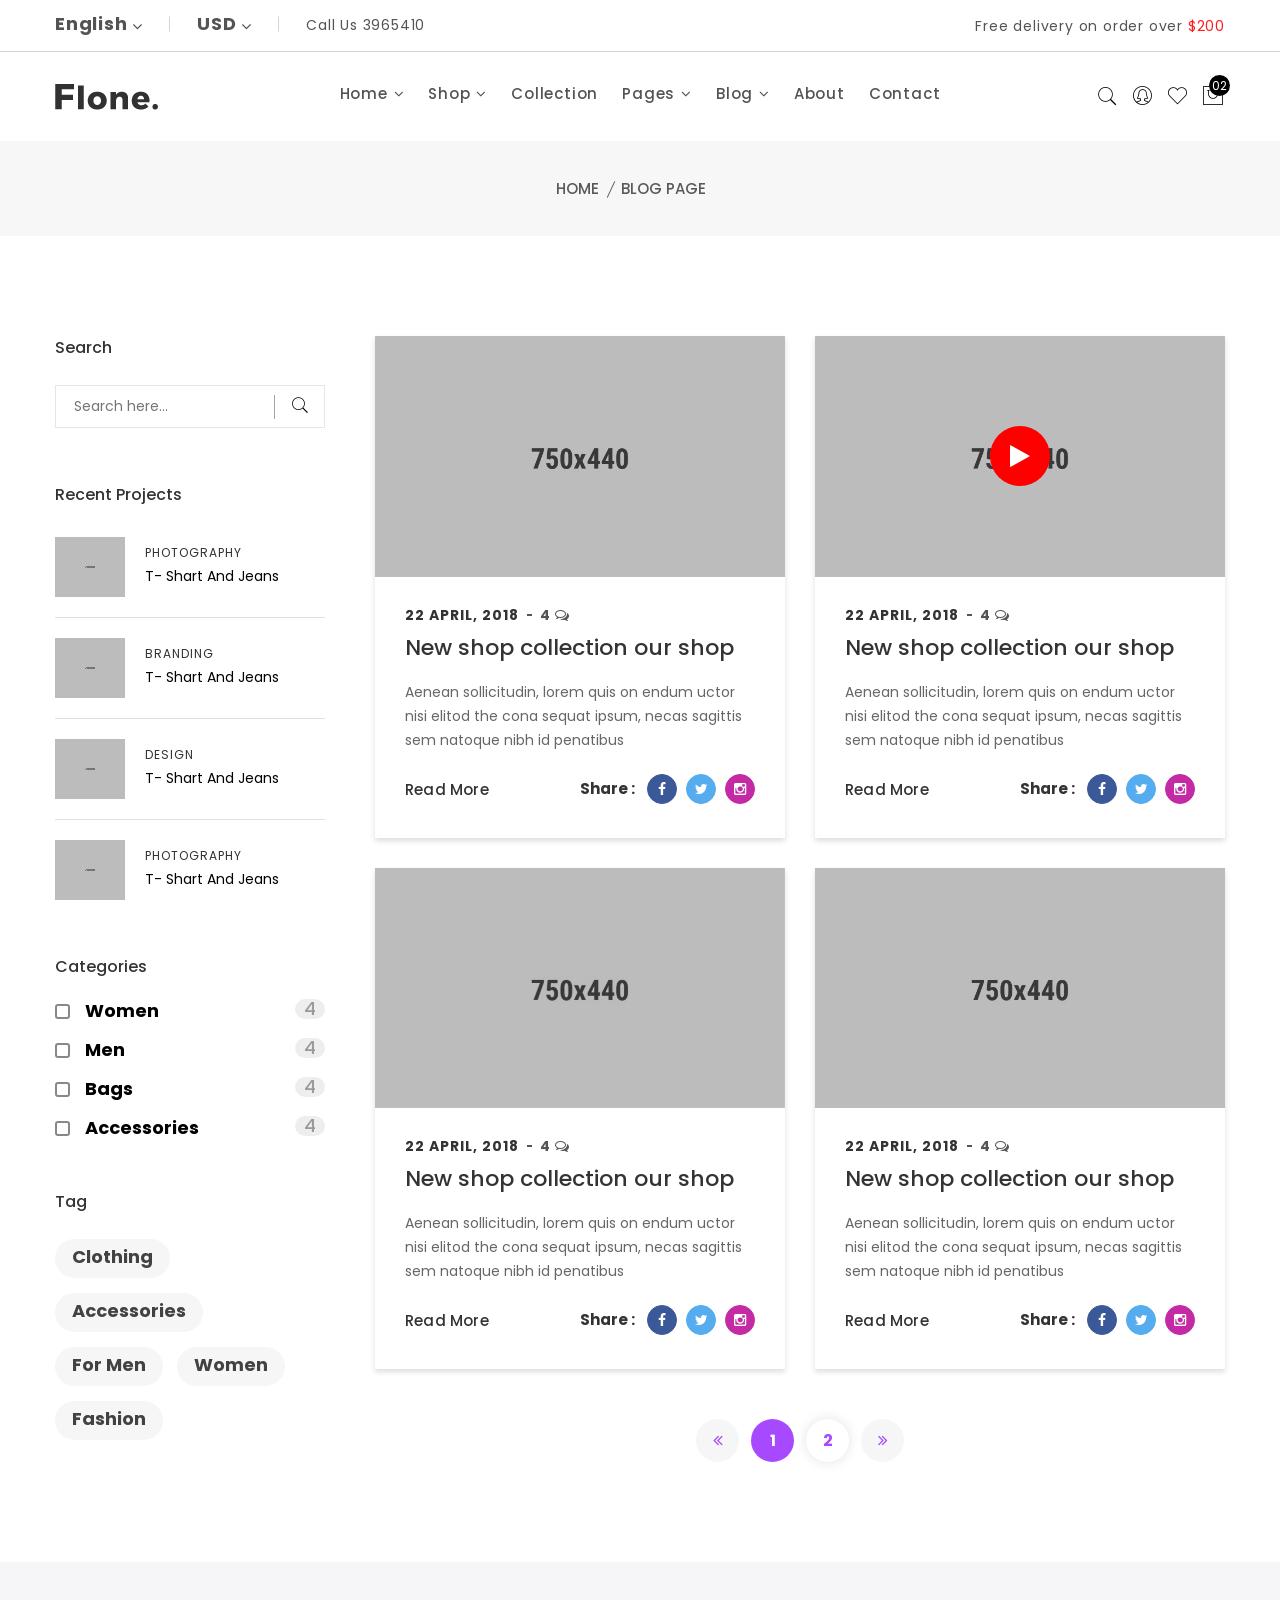
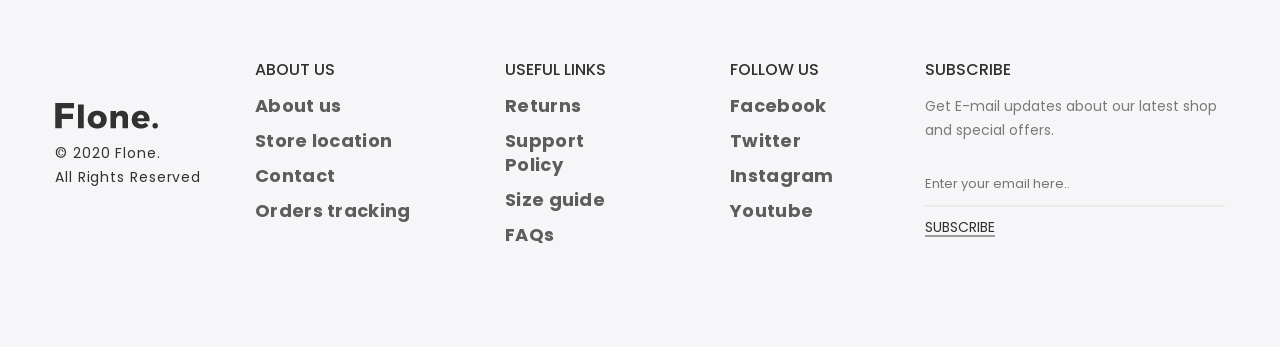
<file: blog.html>
<!doctype html>
<html class="no-js" lang="zxx">

<head>
    <meta charset="utf-8">
    <meta http-equiv="x-ua-compatible" content="ie=edge">
    <title>Flone - Minimal eCommerce HTML Template</title>
    <meta name="description" content="">
    <meta name="viewport" content="width=device-width, initial-scale=1">
    <!-- Favicon -->
    <link rel="shortcut icon" type="image/x-icon" href="assets/img/favicon.png">
    
    <!-- CSS
	============================================ -->
   
    <!-- Bootstrap CSS -->
    <link rel="stylesheet" href="assets/css/bootstrap.min.css">
    <!-- Icon Font CSS -->
    <link rel="stylesheet" href="assets/css/icons.min.css">
    <!-- Plugins CSS -->
    <link rel="stylesheet" href="assets/css/plugins.css">
    <!-- Main Style CSS -->
    <link rel="stylesheet" href="assets/css/style.css">
</head>

<body>
<header class="header-area header-in-container clearfix">
    <div class="header-top-area">
        <div class="container">
            <div class="header-top-wap">
                <div class="language-currency-wrap">
                    <div class="same-language-currency language-style">
                        <a href="#">English <i class="fa fa-angle-down"></i></a>
                        <div class="lang-car-dropdown">
                            <ul>
                                <li><a href="#">Arabic </a></li>
                                <li><a href="#">Bangla </a></li>
                                <li><a href="#">Hindi  </a></li>
                                <li><a href="#">Spanish </a></li>
                            </ul>
                        </div>
                    </div>
                    <div class="same-language-currency use-style">
                        <a href="#">USD  <i class="fa fa-angle-down"></i></a>
                        <div class="lang-car-dropdown">
                            <ul>
                                <li><a href="#">Taka (BDT) </a></li>
                                <li><a href="#">Riyal (SAR) </a></li>
                                <li><a href="#">Rupee (INR)  </a></li>
                                <li><a href="#">Dirham (AED) </a></li>
                            </ul>
                        </div>
                    </div>
                    <div class="same-language-currency">
                        <p>Call Us 3965410</p>
                    </div>
                </div>
                <div class="header-offer">
                    <p>Free delivery on order over <span>$200</span></p>
                </div>
            </div>
        </div>
    </div>
    <div class="header-bottom sticky-bar header-res-padding">
        <div class="container">
            <div class="row">
                <div class="col-xl-2 col-lg-2 col-md-6 col-4">
                    <div class="logo">
                        <a href="index.html">
                            <img alt="" src="assets/img/logo/logo.png">
                        </a>
                    </div>
                </div>
                <div class="col-xl-8 col-lg-8 d-none d-lg-block">
                    <div class="main-menu">
                        <nav>
                            <ul>
                                <li><a href="index.html">Home <i class="fa fa-angle-down"></i></a>
                                    <ul class="mega-menu mega-menu-padding">
                                        <li>
                                            <ul>
                                                <li class="mega-menu-title"><a href="#">Demo Group 01</a></li>
                                                <li><a href="index.html">Home 1 – Fashion</a></li>
                                                <li><a href="index-2.html">Home 2 – Fashion</a></li>
                                                <li><a href="index-3.html">Home 3 – Fashion</a></li>
                                                <li><a href="index-4.html">Home 4 – Fashion</a></li>
                                                <li><a href="index-5.html">Home 5 – Fashion</a></li>
                                                <li><a href="index-6.html">Home 6 – Fashion</a></li>
                                                <li><a href="index-7.html">Home 7 – Fashion</a></li>
                                                <li><a href="index-8.html">Home 8 – Minimal</a></li>
                                                <li><a href="index-9.html">Home 9 – Electronics</a></li>
                                                <li><a href="index-10.html">Home 10 – Furniture</a></li>
                                                <li><a href="index-11.html">Home 11 - showcase slider</a></li>
                                            </ul>
                                        </li>
                                        <li>
                                            <ul>
                                                <li class="mega-menu-title"><a href="#">Demo Group 02</a></li>
                                                <li><a href="index-12.html">Home 12 – Plants</a></li>
                                                <li><a href="index-13.html">Home 13 – Cosmetic</a></li>
                                                <li><a href="index-14.html">Home 14 – Christmas</a></li>
                                                <li><a href="index-15.html">Home 15 – Fruit</a></li>
                                                <li><a href="index-16.html">Home 16 –  Black Friday</a></li>
                                                <li><a href="index-17.html">Home 17 – Flower</a></li>
                                                <li><a href="index-18.html">Home 18 – Book</a></li>
                                                <li><a href="index-19.html">Home 19 – Fashion</a></li>
                                                <li><a href="index-20.html">Home 20 – Electronics</a></li>
                                                <li><a href="index-21.html">Home 21 – Furniture</a></li>
                                                <li><a href="index-22.html">Home 22 – Handmade</a></li>
                                            </ul>
                                        </li>
                                        <li>
                                            <ul>
                                                <li class="mega-menu-title"><a href="#">Demo Group 03</a></li>
                                                <li><a href="index-23.html">Home 23 – Organic</a></li>
                                                <li><a href="index-24.html">Home 24 – Pet Food</a></li>
                                                <li><a href="index-25.html">Home 25 – Auto Parts</a></li>
                                                <li><a href="index-26.html">Home 26 – Cake Shop</a></li>
                                                <li><a href="index-27.html">Home 27 – Kids Fashion</a></li>
                                                <li><a href="index-28.html">Home 28 – Book Shop</a></li>
                                                <li><a href="index-29.html">Home 29 – Flower Shop</a></li>
                                                <li><a href="index-30.html">Home 30 – Instagram</a></li>
                                                <li><a href="index-31.html">Home 31 – Black Friday</a></li>
                                                <li><a href="index-32.html">Home 32 – Valentine Day</a></li>
                                                <li><a href="index-33.html">Home 33 – Medical Equipment</a></li>
                                            </ul>
                                        </li>
                                    </ul>
                                </li>
                                <li><a href="shop.html"> Shop <i class="fa fa-angle-down"></i> </a>
                                    <ul class="mega-menu">
                                        <li>
                                            <ul>
                                                <li class="mega-menu-title"><a href="#">shop layout</a></li>
                                                <li><a href="shop.html">standard style</a></li>
                                                <li><a href="shop-filter.html">Grid filter style</a></li>
                                                <li><a href="shop-grid-2-col.html">Grid 2 column</a></li>
                                                <li><a href="shop-no-sidebar.html">Grid No sidebar</a></li>
                                                <li><a href="shop-grid-fw.html">Grid full wide </a></li>
                                                <li><a href="shop-right-sidebar.html">Grid right sidebar</a></li>
                                                <li><a href="shop-list.html">list 1 column box </a></li>
                                                <li><a href="shop-list-fw.html">list 1 column full wide </a></li>
                                                <li><a href="shop-list-fw-2col.html">list 2 column  full wide</a></li>
                                            </ul>
                                        </li>
                                        <li>
                                            <ul>
                                                <li class="mega-menu-title"><a href="#">product details</a></li>
                                                <li><a href="product-details.html">tab style 1</a></li>
                                                <li><a href="product-details-2.html">tab style 2</a></li>
                                                <li><a href="product-details-3.html">tab style 3</a></li>
                                                <li><a href="product-details-4.html">sticky style</a></li>
                                                <li><a href="product-details-5.html">gallery style </a></li>
                                                <li><a href="product-details-slider-box.html">Slider style</a></li>
                                                <li><a href="product-details-affiliate.html">affiliate style</a></li>
                                                <li><a href="product-details-6.html">fixed image style </a></li>
                                            </ul>
                                        </li>
                                        <li>
                                            <ul>
                                                <li class="mega-menu-img"><a href="shop.html"><img src="assets/img/banner/banner-12.png" alt=""></a></li>
                                            </ul>
                                        </li>
                                    </ul>
                                </li>
                                <li><a href="shop.html">Collection</a></li>
                                <li><a href="#"> Pages <i class="fa fa-angle-down"></i></a>
                                    <ul class="submenu">
                                        <li><a href="about.html">about us</a></li>
                                        <li><a href="cart-page.html">cart page</a></li>
                                        <li><a href="checkout.html">checkout </a></li>
                                        <li><a href="wishlist.html">wishlist </a></li>
                                        <li><a href="my-account.html">my account</a></li>
                                        <li><a href="login-register.html">login / register </a></li>
                                        <li><a href="contact.html">contact us </a></li>
                                        <li><a href="404.html">404 page </a></li>
                                    </ul>
                                </li>
                                <li><a href="#">Blog <i class="fa fa-angle-down"></i></a>
                                    <ul class="submenu">
                                        <li><a href="blog.html">blog standard</a></li>
                                        <li><a href="blog-no-sidebar.html">blog no sidebar</a></li>
                                        <li><a href="blog-right-sidebar.html">blog right sidebar</a></li>
                                        <li><a href="blog-details.html">blog details 1</a></li>
                                        <li><a href="blog-details-2.html">blog details 2</a></li>
                                        <li><a href="blog-details-3.html">blog details 3</a></li>
                                    </ul>
                                </li>
                                <li><a href="about.html"> About </a></li>
                                <li><a href="contact.html"> Contact</a></li>
                            </ul>
                        </nav>
                    </div>
                </div>
                <div class="col-xl-2 col-lg-2 col-md-6 col-8">
                       <div class="header-right-wrap">
                        <div class="same-style header-search">
                            <a class="search-active" href="#"><i class="pe-7s-search"></i></a>
                            <div class="search-content">
                                <form action="#">
                                    <input type="text" placeholder="Search" />
                                    <button class="button-search"><i class="pe-7s-search"></i></button>
                                </form>
                            </div> 
                        </div>
                        <div class="same-style account-satting">
                            <a class="account-satting-active" href="#"><i class="pe-7s-user-female"></i></a>
                            <div class="account-dropdown">
                                <ul>
                                    <li><a href="login-register.html">Login</a></li>
                                    <li><a href="login-register.html">Register</a></li>
                                    <li><a href="wishlist.html">Wishlist  </a></li>
                                    <li><a href="my-account.html">my account</a></li>
                                </ul>
                            </div>
                        </div>
                        <div class="same-style header-wishlist">
                            <a href="wishlist.html"><i class="pe-7s-like"></i></a>
                        </div>
                        <div class="same-style cart-wrap">
                            <button class="icon-cart">
                                <i class="pe-7s-shopbag"></i>
                                <span class="count-style">02</span>
                            </button>
                            <div class="shopping-cart-content">
                                <ul>
                                    <li class="single-shopping-cart">
                                        <div class="shopping-cart-img">
                                            <a href="#"><img alt="" src="assets/img/cart/cart-1.png"></a>
                                        </div>
                                        <div class="shopping-cart-title">
                                            <h4><a href="#">T- Shart & Jeans </a></h4>
                                            <h6>Qty: 02</h6>
                                            <span>$260.00</span>
                                        </div>
                                        <div class="shopping-cart-delete">
                                            <a href="#"><i class="fa fa-times-circle"></i></a>
                                        </div>
                                    </li>
                                    <li class="single-shopping-cart">
                                        <div class="shopping-cart-img">
                                            <a href="#"><img alt="" src="assets/img/cart/cart-2.png"></a>
                                        </div>
                                        <div class="shopping-cart-title">
                                            <h4><a href="#">T- Shart & Jeans </a></h4>
                                            <h6>Qty: 02</h6>
                                            <span>$260.00</span>
                                        </div>
                                        <div class="shopping-cart-delete">
                                            <a href="#"><i class="fa fa-times-circle"></i></a>
                                        </div>
                                    </li>
                                </ul>
                                <div class="shopping-cart-total">
                                    <h4>Shipping : <span>$20.00</span></h4>
                                    <h4>Total : <span class="shop-total">$260.00</span></h4>
                                </div>
                                <div class="shopping-cart-btn btn-hover text-center">
                                    <a class="default-btn" href="cart-page.html">view cart</a>
                                    <a class="default-btn" href="checkout.html">checkout</a>
                                </div>
                            </div>
                        </div>
                    </div>
                </div>
            </div>
            <div class="mobile-menu-area">
                <div class="mobile-menu">
                    <nav id="mobile-menu-active">
                        <ul class="menu-overflow">
                            <li><a href="index.html">HOME</a>
                                <ul>
                                    <li><a href="#">Demo Group 01</a>
                                        <ul>
                                            <li><a href="index.html">Home 1 – Fashion</a></li>
                                            <li><a href="index-2.html">Home 2 – Fashion</a></li>
                                            <li><a href="index-3.html">Home 3 – Fashion</a></li>
                                            <li><a href="index-4.html">Home 4 – Fashion</a></li>
                                            <li><a href="index-5.html">Home 5 – Fashion</a></li>
                                            <li><a href="index-6.html">Home 6 – Fashion</a></li>
                                            <li><a href="index-7.html">Home 7 – Fashion</a></li>
                                            <li><a href="index-8.html">Home 8 – Minimal</a></li>
                                            <li><a href="index-9.html">Home 9 – Electronics</a></li>
                                            <li><a href="index-10.html">Home 10 – Furniture</a></li>
                                            <li><a href="index-11.html">Home 11 - showcase slider</a></li>
                                        </ul>
                                    </li>
                                    <li><a href="#">Demo Group 02</a>
                                        <ul>
                                            <li><a href="index-12.html">Home 12 – Plants</a></li>
                                            <li><a href="index-13.html">Home 13 – Cosmetic</a></li>
                                            <li><a href="index-14.html">Home 14 – Christmas</a></li>
                                            <li><a href="index-15.html">Home 15 – Fruit</a></li>
                                            <li><a href="index-16.html">Home 16 –  Black Friday</a></li>
                                            <li><a href="index-17.html">Home 17 – Flower</a></li>
                                            <li><a href="index-18.html">Home 18 – Book</a></li>
                                            <li><a href="index-19.html">Home 19 – Fashion</a></li>
                                            <li><a href="index-20.html">Home 20 – Electronics</a></li>
                                            <li><a href="index-21.html">Home 21 – Furniture</a></li>
                                            <li><a href="index-22.html">Home 22 – Handmade</a></li>
                                        </ul>
                                    </li>
                                    <li><a href="#">Demo Group 03</a>
                                        <ul>
                                            <li><a href="index-23.html">Home 23 – Organic</a></li>
                                            <li><a href="index-24.html">Home 24 – Pet Food</a></li>
                                            <li><a href="index-25.html">Home 25 – Auto Parts</a></li>
                                            <li><a href="index-26.html">Home 26 – Cake Shop</a></li>
                                            <li><a href="index-27.html">Home 27 – Kids Fashion</a></li>
                                            <li><a href="index-28.html">Home 28 – Book Shop</a></li>
                                            <li><a href="index-29.html">Home 29 – Flower Shop</a></li>
                                            <li><a href="index-30.html">Home 30 – Instagram</a></li>
                                            <li><a href="index-31.html">Home 31 – Black Friday</a></li>
                                            <li><a href="index-32.html">Home 32 – Valentine Day</a></li>
                                            <li><a href="index-33.html">Home 33 – Medical Equipment</a></li>
                                        </ul>
                                    </li>
                                </ul>
                            </li>
                            <li><a href="shop.html">Shop</a>
                                <ul>
                                    <li><a href="#">shop layout</a>
                                        <ul>
                                            <li><a href="shop.html">standard style</a></li>
                                            <li><a href="shop-filter.html">Grid filter style</a></li>
                                            <li><a href="shop-grid-2-col.html">Grid 2 column</a></li>
                                            <li><a href="shop-no-sidebar.html">Grid No sidebar</a></li>
                                            <li><a href="shop-grid-fw.html">Grid full wide </a></li>
                                            <li><a href="shop-right-sidebar.html">Grid right sidebar</a></li>
                                            <li><a href="shop-list.html">list 1 column box </a></li>
                                            <li><a href="shop-list-fw.html">list 1 column full wide </a></li>
                                            <li><a href="shop-list-fw-2col.html">list 2 column  full wide</a></li>
                                        </ul>
                                    </li>
                                    <li><a href="#">product details</a>
                                        <ul>
                                            <li><a href="product-details.html">tab style 1</a></li>
                                            <li><a href="product-details-2.html">tab style 2</a></li>
                                            <li><a href="product-details-3.html">tab style 3</a></li>
                                            <li><a href="product-details-4.html">sticky style</a></li>
                                            <li><a href="product-details-5.html">gallery style </a></li>
                                            <li><a href="product-details-slider-box.html">Slider style</a></li>
                                            <li><a href="product-details-affiliate.html">affiliate style</a></li>
                                            <li><a href="product-details-6.html">fixed image style </a></li>
                                        </ul>
                                    </li>
                                </ul>
                            </li>
                            <li><a href="shop.html">Collection</a></li>
                            <li><a href="#">Pages</a>
                                <ul>
                                    <li><a href="about.html">about us</a></li>
                                    <li><a href="cart-page.html">cart page</a></li>
                                    <li><a href="checkout.html">checkout </a></li>
                                    <li><a href="wishlist.html">wishlist </a></li>
                                    <li><a href="my-account.html">my account</a></li>
                                    <li><a href="login-register.html">login / register </a></li>
                                    <li><a href="contact.html">contact us </a></li>
                                    <li><a href="404.html">404 page </a></li>
                                </ul>
                            </li>
                            <li><a href="blog.html">Blog</a>
                                <ul>
                                    <li><a href="blog.html">blog standard</a></li>
                                    <li><a href="blog-no-sidebar.html">blog no sidebar</a></li>
                                    <li><a href="blog-right-sidebar.html">blog right sidebar</a></li>
                                    <li><a href="blog-details.html">blog details 1</a></li>
                                    <li><a href="blog-details-2.html">blog details 2</a></li>
                                    <li><a href="blog-details-3.html">blog details 3</a></li>
                                </ul>
                            </li>
                            <li><a href="about.html">About us</a></li>
                            <li><a href="contact.html">Contact</a></li>
                        </ul>
                    </nav>
                </div>
            </div>
        </div>
    </div>
</header>
<div class="breadcrumb-area pt-35 pb-35 bg-gray-3">
    <div class="container">
        <div class="breadcrumb-content text-center">
            <ul>
                <li>
                    <a href="index.html">Home</a>
                </li>
                <li class="active">Blog Page </li>
            </ul>
        </div>
    </div>
</div>
<div class="Blog-area pt-100 pb-100">
    <div class="container">
        <div class="row flex-row-reverse">
            <div class="col-lg-9">
                <div class="ml-20">
                    <div class="row">
                        <div class="col-lg-6 col-md-6 col-sm-12">
                            <div class="blog-wrap-2 mb-30">
                                <div class="blog-img-2">
                                    <a href="single-product.html"><img src="assets/img/blog/blog-9.jpg" alt=""></a>
                                </div>
                                <div class="blog-content-2">
                                    <div class="blog-meta-2">
                                        <ul>
                                            <li>22 April, 2018</li>
                                            <li><a href="#">4 <i class="fa fa-comments-o"></i></a></li>
                                        </ul>
                                    </div>
                                    <h4><a href="blog-details.html">New shop collection our shop</a></h4>
                                    <p>Aenean sollicitudin, lorem quis on endum uctor nisi elitod the cona sequat ipsum, necas sagittis sem natoque nibh id penatibus</p>
                                    <div class="blog-share-comment">
                                        <div class="blog-btn-2">
                                            <a href="blog-details.html">read more</a>
                                        </div>
                                        <div class="blog-share">
                                            <span>share :</span>
                                            <div class="share-social">
                                                <ul>
                                                    <li><a class="facebook" href="#"><i class="fa fa-facebook"></i></a></li>
                                                    <li><a class="twitter" href="#"><i class="fa fa-twitter"></i></a></li>
                                                    <li><a class="instagram" href="#"><i class="fa fa-instagram"></i></a></li>
                                                </ul>
                                            </div>
                                        </div>
                                    </div>
                                </div>
                            </div>
                        </div>
                        <div class="col-lg-6 col-md-6 col-sm-12">
                            <div class="blog-wrap-2 mb-30">
                                <div class="blog-img-2">
                                    <a href="single-product.html"><img src="assets/img/blog/blog-4.jpg" alt=""></a>
                                    <div class="video-icon">
                                        <a class="video-popup" href="https://www.youtube.com/watch?v=6Tc7LBx7XzE"><i class="fa fa-play"></i></a>
                                    </div>
                                </div>
                                <div class="blog-content-2">
                                    <div class="blog-meta-2">
                                        <ul>
                                            <li>22 April, 2018</li>
                                            <li><a href="#">4 <i class="fa fa-comments-o"></i></a></li>
                                        </ul>
                                    </div>
                                    <h4><a href="blog-details.html">New shop collection our shop</a></h4>
                                    <p>Aenean sollicitudin, lorem quis on endum uctor nisi elitod the cona sequat ipsum, necas sagittis sem natoque nibh id penatibus</p>
                                    <div class="blog-share-comment">
                                        <div class="blog-btn-2">
                                            <a href="blog-details.html">read more</a>
                                        </div>
                                        <div class="blog-share">
                                            <span>share :</span>
                                            <div class="share-social">
                                                <ul>
                                                    <li><a class="facebook" href="#"><i class="fa fa-facebook"></i></a></li>
                                                    <li><a class="twitter" href="#"><i class="fa fa-twitter"></i></a></li>
                                                    <li><a class="instagram" href="#"><i class="fa fa-instagram"></i></a></li>
                                                </ul>
                                            </div>
                                        </div>
                                    </div>
                                </div>
                            </div>
                        </div>
                        <div class="col-lg-6 col-md-6 col-sm-12">
                            <div class="blog-wrap-2 mb-30">
                                <div class="blog-img-slide owl-carousel nav-style-4">
                                    <a href="single-product.html"><img src="assets/img/blog/blog-5.jpg" alt=""></a>
                                    <a href="single-product.html"><img src="assets/img/blog/blog-4.jpg" alt=""></a>
                                    <a href="single-product.html"><img src="assets/img/blog/blog-6.jpg" alt=""></a>
                                </div>
                                <div class="blog-content-2">
                                    <div class="blog-meta-2">
                                        <ul>
                                            <li>22 April, 2018</li>
                                            <li><a href="#">4 <i class="fa fa-comments-o"></i></a></li>
                                        </ul>
                                    </div>
                                    <h4><a href="blog-details.html">New shop collection our shop</a></h4>
                                    <p>Aenean sollicitudin, lorem quis on endum uctor nisi elitod the cona sequat ipsum, necas sagittis sem natoque nibh id penatibus</p>
                                    <div class="blog-share-comment">
                                        <div class="blog-btn-2">
                                            <a href="blog-details.html">read more</a>
                                        </div>
                                        <div class="blog-share">
                                            <span>share :</span>
                                            <div class="share-social">
                                                <ul>
                                                    <li><a class="facebook" href="#"><i class="fa fa-facebook"></i></a></li>
                                                    <li><a class="twitter" href="#"><i class="fa fa-twitter"></i></a></li>
                                                    <li><a class="instagram" href="#"><i class="fa fa-instagram"></i></a></li>
                                                </ul>
                                            </div>
                                        </div>
                                    </div>
                                </div>
                            </div>
                        </div>
                        <div class="col-lg-6 col-md-6 col-sm-12">
                            <div class="blog-wrap-2 mb-30">
                                <div class="blog-img-2">
                                    <a href="single-product.html"><img src="assets/img/blog/blog-6.jpg" alt=""></a>
                                </div>
                                <div class="blog-content-2">
                                    <div class="blog-meta-2">
                                        <ul>
                                            <li>22 April, 2018</li>
                                            <li><a href="#">4 <i class="fa fa-comments-o"></i></a></li>
                                        </ul>
                                    </div>
                                    <h4><a href="blog-details.html">New shop collection our shop</a></h4>
                                    <p>Aenean sollicitudin, lorem quis on endum uctor nisi elitod the cona sequat ipsum, necas sagittis sem natoque nibh id penatibus</p>
                                    <div class="blog-share-comment">
                                        <div class="blog-btn-2">
                                            <a href="blog-details.html">read more</a>
                                        </div>
                                        <div class="blog-share">
                                            <span>share :</span>
                                            <div class="share-social">
                                                <ul>
                                                    <li><a class="facebook" href="#"><i class="fa fa-facebook"></i></a></li>
                                                    <li><a class="twitter" href="#"><i class="fa fa-twitter"></i></a></li>
                                                    <li><a class="instagram" href="#"><i class="fa fa-instagram"></i></a></li>
                                                </ul>
                                            </div>
                                        </div>
                                    </div>
                                </div>
                            </div>
                        </div>
                    </div>
                    <div class="pro-pagination-style text-center mt-20">
                        <ul>
                            <li><a class="prev" href="#"><i class="fa fa-angle-double-left"></i></a></li>
                            <li><a class="active" href="#">1</a></li>
                            <li><a href="#">2</a></li>
                            <li><a class="next" href="#"><i class="fa fa-angle-double-right"></i></a></li>
                        </ul>
                    </div>
                </div>
            </div>
            <div class="col-lg-3">
                <div class="sidebar-style">
                    <div class="sidebar-widget">
                        <h4 class="pro-sidebar-title">Search </h4>
                        <div class="pro-sidebar-search mb-55 mt-25">
                            <form class="pro-sidebar-search-form" action="#">
                                <input type="text" placeholder="Search here...">
                                <button>
                                    <i class="pe-7s-search"></i>
                                </button>
                            </form>
                        </div>
                    </div>
                    <div class="sidebar-widget">
                        <h4 class="pro-sidebar-title">Recent Projects </h4>
                        <div class="sidebar-project-wrap mt-30">
                            <div class="single-sidebar-blog">
                                <div class="sidebar-blog-img">
                                    <a href="#"><img src="assets/img/blog/sidebar-1.jpg" alt=""></a>
                                </div>
                                <div class="sidebar-blog-content">
                                    <span>Photography</span>
                                    <h4><a href="#">T- Shart And Jeans</a></h4>
                                </div>
                            </div>
                            <div class="single-sidebar-blog">
                                <div class="sidebar-blog-img">
                                    <a href="#"><img src="assets/img/blog/sidebar-2.jpg" alt=""></a>
                                </div>
                                <div class="sidebar-blog-content">
                                    <span>Branding</span>
                                    <h4><a href="#">T- Shart And Jeans</a></h4>
                                </div>
                            </div>
                            <div class="single-sidebar-blog">
                                <div class="sidebar-blog-img">
                                    <a href="#"><img src="assets/img/blog/sidebar-3.jpg" alt=""></a>
                                </div>
                                <div class="sidebar-blog-content">
                                    <span>Design</span>
                                    <h4><a href="#">T- Shart And Jeans</a></h4>
                                </div>
                            </div>
                            <div class="single-sidebar-blog">
                                <div class="sidebar-blog-img">
                                    <a href="#"><img src="assets/img/blog/sidebar-1.jpg" alt=""></a>
                                </div>
                                <div class="sidebar-blog-content">
                                    <span>Photography</span>
                                    <h4><a href="#">T- Shart And Jeans</a></h4>
                                </div>
                            </div>
                        </div>
                    </div>
                    <div class="sidebar-widget mt-35">
                        <h4 class="pro-sidebar-title">Categories  </h4>
                        <div class="sidebar-widget-list mt-20">
                            <ul>
                                <li>
                                    <div class="sidebar-widget-list-left">
                                        <input type="checkbox" value=""> <a href="#">Women  <span>4</span> </a>
                                        <span class="checkmark"></span> 
                                    </div>
                                </li>
                                <li>
                                    <div class="sidebar-widget-list-left">
                                        <input type="checkbox" value=""> <a href="#">Men  <span>4</span> </a>
                                        <span class="checkmark"></span> 
                                    </div>
                                </li>
                                <li>
                                    <div class="sidebar-widget-list-left">
                                        <input type="checkbox" value=""> <a href="#">Bags  <span>4</span> </a>
                                        <span class="checkmark"></span> 
                                    </div>
                                </li>
                                <li>
                                    <div class="sidebar-widget-list-left">
                                        <input type="checkbox" value=""> <a href="#">Accessories  <span>4</span> </a>
                                        <span class="checkmark"></span>
                                    </div>
                                </li>
                            </ul>
                        </div>
                    </div>
                    <div class="sidebar-widget mt-50">
                        <h4 class="pro-sidebar-title">Tag </h4>
                        <div class="sidebar-widget-tag mt-25">
                            <ul>
                                <li><a href="#">Clothing</a></li>
                                <li><a href="#">Accessories</a></li>
                                <li><a href="#">For Men</a></li>
                                <li><a href="#">Women</a></li>
                                <li><a href="#">Fashion</a></li>
                            </ul>
                        </div>
                    </div>
                </div>
            </div>
        </div>
    </div>
</div>
<footer class="footer-area bg-gray pt-100 pb-70">
    <div class="container">
        <div class="row">
            <div class="col-lg-2 col-md-4 col-sm-4">
                <div class="copyright mb-30">
                    <div class="footer-logo">
                        <a href="index.html">
                            <img alt="" src="assets/img/logo/logo.png">
                        </a>
                    </div>
                    <p>© 2020 <a href="#">Flone</a>.<br> All Rights Reserved</p>
                </div>
            </div>
            <div class="col-lg-2 col-md-4 col-sm-4">
                <div class="footer-widget mb-30 ml-30">
                    <div class="footer-title">
                        <h3>ABOUT US</h3>
                    </div>
                    <div class="footer-list">
                        <ul>
                            <li><a href="about.html">About us</a></li>
                            <li><a href="#">Store location</a></li>
                            <li><a href="contact.html">Contact</a></li>
                            <li><a href="#">Orders tracking</a></li>
                        </ul>
                    </div>
                </div>
            </div>
            <div class="col-lg-2 col-md-4 col-sm-4">
                <div class="footer-widget mb-30 ml-50">
                    <div class="footer-title">
                        <h3>USEFUL LINKS</h3>
                    </div>
                    <div class="footer-list">
                        <ul>
                            <li><a href="#">Returns</a></li>
                            <li><a href="#">Support Policy</a></li>
                            <li><a href="#">Size guide</a></li>
                            <li><a href="#">FAQs</a></li>
                        </ul>
                    </div>
                </div>
            </div>
            <div class="col-lg-2 col-md-6 col-sm-6">
                <div class="footer-widget mb-30 ml-75">
                    <div class="footer-title">
                        <h3>FOLLOW US</h3>
                    </div>
                    <div class="footer-list">
                        <ul>
                            <li><a href="#">Facebook</a></li>
                            <li><a href="#">Twitter</a></li>
                            <li><a href="#">Instagram</a></li>
                            <li><a href="#">Youtube</a></li>
                        </ul>
                    </div>
                </div>
            </div>
            <div class="col-lg-4 col-md-6 col-sm-6">
                <div class="footer-widget mb-30 ml-70">
                    <div class="footer-title">
                        <h3>SUBSCRIBE</h3>
                    </div>
                    <div class="subscribe-style">
                        <p>Get E-mail updates about our latest shop and special offers.</p>
                        <div id="mc_embed_signup" class="subscribe-form">
                            <form id="mc-embedded-subscribe-form" class="validate" novalidate="" target="_blank" name="mc-embedded-subscribe-form" method="post" action="http://devitems.us11.list-manage.com/subscribe/post?u=6bbb9b6f5827bd842d9640c82&amp;id=05d85f18ef">
                                <div id="mc_embed_signup_scroll" class="mc-form">
                                    <input class="email" type="email" required="" placeholder="Enter your email here.." name="EMAIL" value="">
                                    <div class="mc-news" aria-hidden="true">
                                        <input type="text" value="" tabindex="-1" name="b_6bbb9b6f5827bd842d9640c82_05d85f18ef">
                                    </div>
                                    <div class="clear">
                                        <input id="mc-embedded-subscribe" class="button" type="submit" name="subscribe" value="Subscribe">
                                    </div>
                                </div>
                            </form>
                        </div>
                    </div>
                </div>
            </div>
        </div>
    </div>
</footer>









<!-- All JS is here
============================================ -->

<script src="assets/js/vendor/modernizr-3.6.0.min.js"></script>
<script src="assets/js/vendor/jquery-3.5.1.min.js"></script>
<script src="assets/js/vendor/jquery-migrate-3.3.0.min.js"></script>
<script src="assets/js/vendor/bootstrap.bundle.min.js"></script>
<script src="assets/js/plugins.js"></script>
<!-- Ajax Mail -->
<script src="assets/js/ajax-mail.js"></script>
<!-- Main JS -->
<script src="assets/js/main.js"></script>

</body>

</html>
</file>
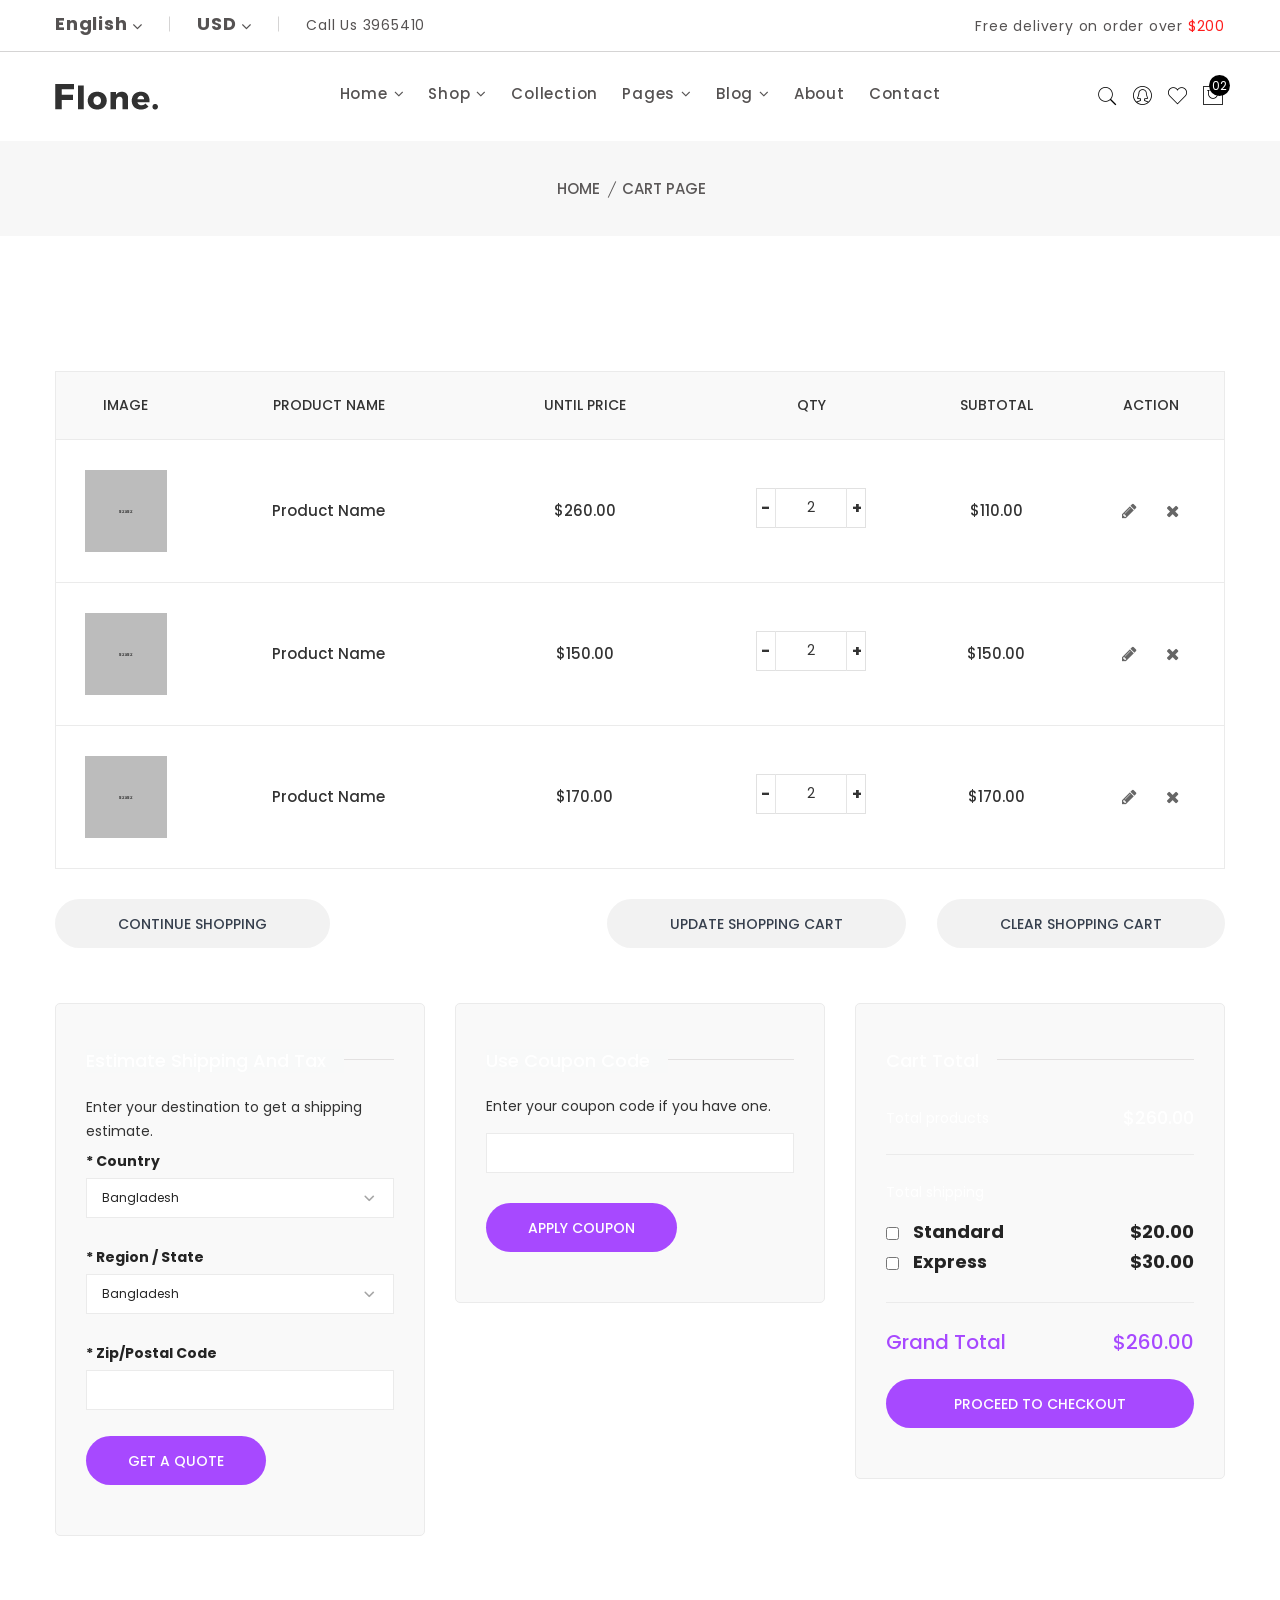
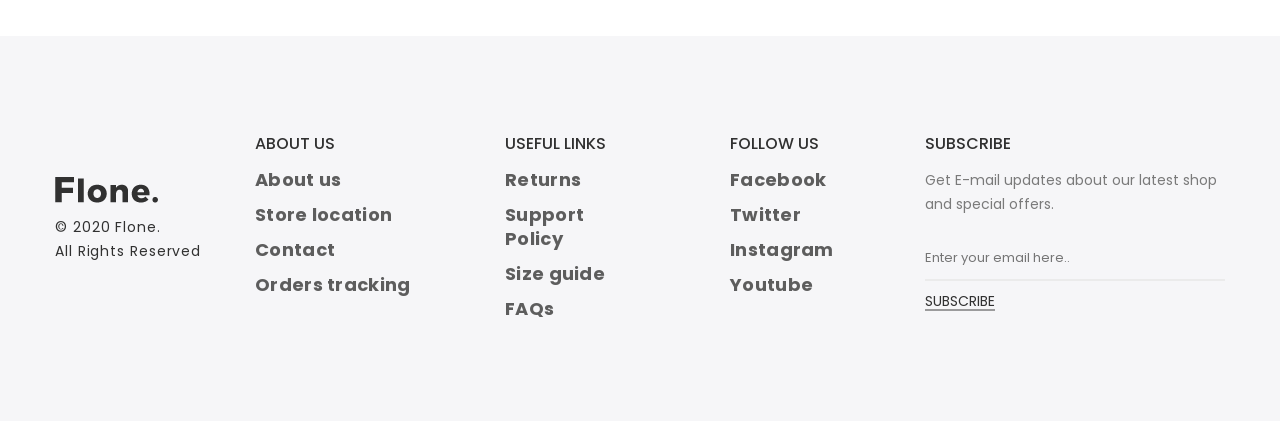
<file: cart-page.html>
<!doctype html>
<html class="no-js" lang="zxx">

<head>
    <meta charset="utf-8">
    <meta http-equiv="x-ua-compatible" content="ie=edge">
    <title>Flone - Minimal eCommerce HTML Template</title>
    <meta name="description" content="">
    <meta name="viewport" content="width=device-width, initial-scale=1">
    <!-- Favicon -->
    <link rel="shortcut icon" type="image/x-icon" href="assets/img/favicon.png">
    
    <!-- CSS
	============================================ -->
   
    <!-- Bootstrap CSS -->
    <link rel="stylesheet" href="assets/css/bootstrap.min.css">
    <!-- Icon Font CSS -->
    <link rel="stylesheet" href="assets/css/icons.min.css">
    <!-- Plugins CSS -->
    <link rel="stylesheet" href="assets/css/plugins.css">
    <!-- Main Style CSS -->
    <link rel="stylesheet" href="assets/css/style.css">
</head>

<body>
<header class="header-area header-in-container clearfix">
    <div class="header-top-area">
        <div class="container">
            <div class="header-top-wap">
                <div class="language-currency-wrap">
                    <div class="same-language-currency language-style">
                        <a href="#">English <i class="fa fa-angle-down"></i></a>
                        <div class="lang-car-dropdown">
                            <ul>
                                <li><a href="#">Arabic </a></li>
                                <li><a href="#">Bangla </a></li>
                                <li><a href="#">Hindi  </a></li>
                                <li><a href="#">Spanish </a></li>
                            </ul>
                        </div>
                    </div>
                    <div class="same-language-currency use-style">
                        <a href="#">USD  <i class="fa fa-angle-down"></i></a>
                        <div class="lang-car-dropdown">
                            <ul>
                                <li><a href="#">Taka (BDT) </a></li>
                                <li><a href="#">Riyal (SAR) </a></li>
                                <li><a href="#">Rupee (INR)  </a></li>
                                <li><a href="#">Dirham (AED) </a></li>
                            </ul>
                        </div>
                    </div>
                    <div class="same-language-currency">
                        <p>Call Us 3965410</p>
                    </div>
                </div>
                <div class="header-offer">
                    <p>Free delivery on order over <span>$200</span></p>
                </div>
            </div>
        </div>
    </div>
    <div class="header-bottom sticky-bar header-res-padding">
        <div class="container">
            <div class="row">
                <div class="col-xl-2 col-lg-2 col-md-6 col-4">
                    <div class="logo">
                        <a href="index.html">
                            <img alt="" src="assets/img/logo/logo.png">
                        </a>
                    </div>
                </div>
                <div class="col-xl-8 col-lg-8 d-none d-lg-block">
                    <div class="main-menu">
                        <nav>
                            <ul>
                                <li><a href="index.html">Home <i class="fa fa-angle-down"></i></a>
                                    <ul class="mega-menu mega-menu-padding">
                                        <li>
                                            <ul>
                                                <li class="mega-menu-title"><a href="#">Demo Group 01</a></li>
                                                <li><a href="index.html">Home 1 – Fashion</a></li>
                                                <li><a href="index-2.html">Home 2 – Fashion</a></li>
                                                <li><a href="index-3.html">Home 3 – Fashion</a></li>
                                                <li><a href="index-4.html">Home 4 – Fashion</a></li>
                                                <li><a href="index-5.html">Home 5 – Fashion</a></li>
                                                <li><a href="index-6.html">Home 6 – Fashion</a></li>
                                                <li><a href="index-7.html">Home 7 – Fashion</a></li>
                                                <li><a href="index-8.html">Home 8 – Minimal</a></li>
                                                <li><a href="index-9.html">Home 9 – Electronics</a></li>
                                                <li><a href="index-10.html">Home 10 – Furniture</a></li>
                                                <li><a href="index-11.html">Home 11 - showcase slider</a></li>
                                            </ul>
                                        </li>
                                        <li>
                                            <ul>
                                                <li class="mega-menu-title"><a href="#">Demo Group 02</a></li>
                                                <li><a href="index-12.html">Home 12 – Plants</a></li>
                                                <li><a href="index-13.html">Home 13 – Cosmetic</a></li>
                                                <li><a href="index-14.html">Home 14 – Christmas</a></li>
                                                <li><a href="index-15.html">Home 15 – Fruit</a></li>
                                                <li><a href="index-16.html">Home 16 –  Black Friday</a></li>
                                                <li><a href="index-17.html">Home 17 – Flower</a></li>
                                                <li><a href="index-18.html">Home 18 – Book</a></li>
                                                <li><a href="index-19.html">Home 19 – Fashion</a></li>
                                                <li><a href="index-20.html">Home 20 – Electronics</a></li>
                                                <li><a href="index-21.html">Home 21 – Furniture</a></li>
                                                <li><a href="index-22.html">Home 22 – Handmade</a></li>
                                            </ul>
                                        </li>
                                        <li>
                                            <ul>
                                                <li class="mega-menu-title"><a href="#">Demo Group 03</a></li>
                                                <li><a href="index-23.html">Home 23 – Organic</a></li>
                                                <li><a href="index-24.html">Home 24 – Pet Food</a></li>
                                                <li><a href="index-25.html">Home 25 – Auto Parts</a></li>
                                                <li><a href="index-26.html">Home 26 – Cake Shop</a></li>
                                                <li><a href="index-27.html">Home 27 – Kids Fashion</a></li>
                                                <li><a href="index-28.html">Home 28 – Book Shop</a></li>
                                                <li><a href="index-29.html">Home 29 – Flower Shop</a></li>
                                                <li><a href="index-30.html">Home 30 – Instagram</a></li>
                                                <li><a href="index-31.html">Home 31 – Black Friday</a></li>
                                                <li><a href="index-32.html">Home 32 – Valentine Day</a></li>
                                                <li><a href="index-33.html">Home 33 – Medical Equipment</a></li>
                                            </ul>
                                        </li>
                                    </ul>
                                </li>
                                <li><a href="shop.html"> Shop <i class="fa fa-angle-down"></i> </a>
                                    <ul class="mega-menu">
                                        <li>
                                            <ul>
                                                <li class="mega-menu-title"><a href="#">shop layout</a></li>
                                                <li><a href="shop.html">standard style</a></li>
                                                <li><a href="shop-filter.html">Grid filter style</a></li>
                                                <li><a href="shop-grid-2-col.html">Grid 2 column</a></li>
                                                <li><a href="shop-no-sidebar.html">Grid No sidebar</a></li>
                                                <li><a href="shop-grid-fw.html">Grid full wide </a></li>
                                                <li><a href="shop-right-sidebar.html">Grid right sidebar</a></li>
                                                <li><a href="shop-list.html">list 1 column box </a></li>
                                                <li><a href="shop-list-fw.html">list 1 column full wide </a></li>
                                                <li><a href="shop-list-fw-2col.html">list 2 column  full wide</a></li>
                                            </ul>
                                        </li>
                                        <li>
                                            <ul>
                                                <li class="mega-menu-title"><a href="#">product details</a></li>
                                                <li><a href="product-details.html">tab style 1</a></li>
                                                <li><a href="product-details-2.html">tab style 2</a></li>
                                                <li><a href="product-details-3.html">tab style 3</a></li>
                                                <li><a href="product-details-4.html">sticky style</a></li>
                                                <li><a href="product-details-5.html">gallery style </a></li>
                                                <li><a href="product-details-slider-box.html">Slider style</a></li>
                                                <li><a href="product-details-affiliate.html">affiliate style</a></li>
                                                <li><a href="product-details-6.html">fixed image style </a></li>
                                            </ul>
                                        </li>
                                        <li>
                                            <ul>
                                                <li class="mega-menu-img"><a href="shop.html"><img src="assets/img/banner/banner-12.png" alt=""></a></li>
                                            </ul>
                                        </li>
                                    </ul>
                                </li>
                                <li><a href="shop.html">Collection</a></li>
                                <li><a href="#"> Pages <i class="fa fa-angle-down"></i></a>
                                    <ul class="submenu">
                                        <li><a href="about.html">about us</a></li>
                                        <li><a href="cart-page.html">cart page</a></li>
                                        <li><a href="checkout.html">checkout </a></li>
                                        <li><a href="wishlist.html">wishlist </a></li>
                                        <li><a href="my-account.html">my account</a></li>
                                        <li><a href="login-register.html">login / register </a></li>
                                        <li><a href="contact.html">contact us </a></li>
                                        <li><a href="404.html">404 page </a></li>
                                    </ul>
                                </li>
                                <li><a href="#">Blog <i class="fa fa-angle-down"></i></a>
                                    <ul class="submenu">
                                        <li><a href="blog.html">blog standard</a></li>
                                        <li><a href="blog-no-sidebar.html">blog no sidebar</a></li>
                                        <li><a href="blog-right-sidebar.html">blog right sidebar</a></li>
                                        <li><a href="blog-details.html">blog details 1</a></li>
                                        <li><a href="blog-details-2.html">blog details 2</a></li>
                                        <li><a href="blog-details-3.html">blog details 3</a></li>
                                    </ul>
                                </li>
                                <li><a href="about.html"> About </a></li>
                                <li><a href="contact.html"> Contact</a></li>
                            </ul>
                        </nav>
                    </div>
                </div>
                <div class="col-xl-2 col-lg-2 col-md-6 col-8">
                       <div class="header-right-wrap">
                        <div class="same-style header-search">
                            <a class="search-active" href="#"><i class="pe-7s-search"></i></a>
                            <div class="search-content">
                                <form action="#">
                                    <input type="text" placeholder="Search" />
                                    <button class="button-search"><i class="pe-7s-search"></i></button>
                                </form>
                            </div> 
                        </div>
                        <div class="same-style account-satting">
                            <a class="account-satting-active" href="#"><i class="pe-7s-user-female"></i></a>
                            <div class="account-dropdown">
                                <ul>
                                    <li><a href="login-register.html">Login</a></li>
                                    <li><a href="login-register.html">Register</a></li>
                                    <li><a href="wishlist.html">Wishlist  </a></li>
                                    <li><a href="my-account.html">my account</a></li>
                                </ul>
                            </div>
                        </div>
                        <div class="same-style header-wishlist">
                            <a href="wishlist.html"><i class="pe-7s-like"></i></a>
                        </div>
                        <div class="same-style cart-wrap">
                            <button class="icon-cart">
                                <i class="pe-7s-shopbag"></i>
                                <span class="count-style">02</span>
                            </button>
                            <div class="shopping-cart-content">
                                <ul>
                                    <li class="single-shopping-cart">
                                        <div class="shopping-cart-img">
                                            <a href="#"><img alt="" src="assets/img/cart/cart-1.png"></a>
                                        </div>
                                        <div class="shopping-cart-title">
                                            <h4><a href="#">T- Shart & Jeans </a></h4>
                                            <h6>Qty: 02</h6>
                                            <span>$260.00</span>
                                        </div>
                                        <div class="shopping-cart-delete">
                                            <a href="#"><i class="fa fa-times-circle"></i></a>
                                        </div>
                                    </li>
                                    <li class="single-shopping-cart">
                                        <div class="shopping-cart-img">
                                            <a href="#"><img alt="" src="assets/img/cart/cart-2.png"></a>
                                        </div>
                                        <div class="shopping-cart-title">
                                            <h4><a href="#">T- Shart & Jeans </a></h4>
                                            <h6>Qty: 02</h6>
                                            <span>$260.00</span>
                                        </div>
                                        <div class="shopping-cart-delete">
                                            <a href="#"><i class="fa fa-times-circle"></i></a>
                                        </div>
                                    </li>
                                </ul>
                                <div class="shopping-cart-total">
                                    <h4>Shipping : <span>$20.00</span></h4>
                                    <h4>Total : <span class="shop-total">$260.00</span></h4>
                                </div>
                                <div class="shopping-cart-btn btn-hover text-center">
                                    <a class="default-btn" href="cart-page.html">view cart</a>
                                    <a class="default-btn" href="checkout.html">checkout</a>
                                </div>
                            </div>
                        </div>
                    </div>
                </div>
            </div>
            <div class="mobile-menu-area">
                <div class="mobile-menu">
                    <nav id="mobile-menu-active">
                        <ul class="menu-overflow">
                            <li><a href="index.html">HOME</a>
                                <ul>
                                    <li><a href="#">Demo Group 01</a>
                                        <ul>
                                            <li><a href="index.html">Home 1 – Fashion</a></li>
                                            <li><a href="index-2.html">Home 2 – Fashion</a></li>
                                            <li><a href="index-3.html">Home 3 – Fashion</a></li>
                                            <li><a href="index-4.html">Home 4 – Fashion</a></li>
                                            <li><a href="index-5.html">Home 5 – Fashion</a></li>
                                            <li><a href="index-6.html">Home 6 – Fashion</a></li>
                                            <li><a href="index-7.html">Home 7 – Fashion</a></li>
                                            <li><a href="index-8.html">Home 8 – Minimal</a></li>
                                            <li><a href="index-9.html">Home 9 – Electronics</a></li>
                                            <li><a href="index-10.html">Home 10 – Furniture</a></li>
                                            <li><a href="index-11.html">Home 11 - showcase slider</a></li>
                                        </ul>
                                    </li>
                                    <li><a href="#">Demo Group 02</a>
                                        <ul>
                                            <li><a href="index-12.html">Home 12 – Plants</a></li>
                                            <li><a href="index-13.html">Home 13 – Cosmetic</a></li>
                                            <li><a href="index-14.html">Home 14 – Christmas</a></li>
                                            <li><a href="index-15.html">Home 15 – Fruit</a></li>
                                            <li><a href="index-16.html">Home 16 –  Black Friday</a></li>
                                            <li><a href="index-17.html">Home 17 – Flower</a></li>
                                            <li><a href="index-18.html">Home 18 – Book</a></li>
                                            <li><a href="index-19.html">Home 19 – Fashion</a></li>
                                            <li><a href="index-20.html">Home 20 – Electronics</a></li>
                                            <li><a href="index-21.html">Home 21 – Furniture</a></li>
                                            <li><a href="index-22.html">Home 22 – Handmade</a></li>
                                        </ul>
                                    </li>
                                    <li><a href="#">Demo Group 03</a>
                                        <ul>
                                            <li><a href="index-23.html">Home 23 – Organic</a></li>
                                            <li><a href="index-24.html">Home 24 – Pet Food</a></li>
                                            <li><a href="index-25.html">Home 25 – Auto Parts</a></li>
                                            <li><a href="index-26.html">Home 26 – Cake Shop</a></li>
                                            <li><a href="index-27.html">Home 27 – Kids Fashion</a></li>
                                            <li><a href="index-28.html">Home 28 – Book Shop</a></li>
                                            <li><a href="index-29.html">Home 29 – Flower Shop</a></li>
                                            <li><a href="index-30.html">Home 30 – Instagram</a></li>
                                            <li><a href="index-31.html">Home 31 – Black Friday</a></li>
                                            <li><a href="index-32.html">Home 32 – Valentine Day</a></li>
                                            <li><a href="index-33.html">Home 33 – Medical Equipment</a></li>
                                        </ul>
                                    </li>
                                </ul>
                            </li>
                            <li><a href="shop.html">Shop</a>
                                <ul>
                                    <li><a href="#">shop layout</a>
                                        <ul>
                                            <li><a href="shop.html">standard style</a></li>
                                            <li><a href="shop-filter.html">Grid filter style</a></li>
                                            <li><a href="shop-grid-2-col.html">Grid 2 column</a></li>
                                            <li><a href="shop-no-sidebar.html">Grid No sidebar</a></li>
                                            <li><a href="shop-grid-fw.html">Grid full wide </a></li>
                                            <li><a href="shop-right-sidebar.html">Grid right sidebar</a></li>
                                            <li><a href="shop-list.html">list 1 column box </a></li>
                                            <li><a href="shop-list-fw.html">list 1 column full wide </a></li>
                                            <li><a href="shop-list-fw-2col.html">list 2 column  full wide</a></li>
                                        </ul>
                                    </li>
                                    <li><a href="#">product details</a>
                                        <ul>
                                            <li><a href="product-details.html">tab style 1</a></li>
                                            <li><a href="product-details-2.html">tab style 2</a></li>
                                            <li><a href="product-details-3.html">tab style 3</a></li>
                                            <li><a href="product-details-4.html">sticky style</a></li>
                                            <li><a href="product-details-5.html">gallery style </a></li>
                                            <li><a href="product-details-slider-box.html">Slider style</a></li>
                                            <li><a href="product-details-affiliate.html">affiliate style</a></li>
                                            <li><a href="product-details-6.html">fixed image style </a></li>
                                        </ul>
                                    </li>
                                </ul>
                            </li>
                            <li><a href="shop.html">Collection</a></li>
                            <li><a href="#">Pages</a>
                                <ul>
                                    <li><a href="about.html">about us</a></li>
                                    <li><a href="cart-page.html">cart page</a></li>
                                    <li><a href="checkout.html">checkout </a></li>
                                    <li><a href="wishlist.html">wishlist </a></li>
                                    <li><a href="my-account.html">my account</a></li>
                                    <li><a href="login-register.html">login / register </a></li>
                                    <li><a href="contact.html">contact us </a></li>
                                    <li><a href="404.html">404 page </a></li>
                                </ul>
                            </li>
                            <li><a href="blog.html">Blog</a>
                                <ul>
                                    <li><a href="blog.html">blog standard</a></li>
                                    <li><a href="blog-no-sidebar.html">blog no sidebar</a></li>
                                    <li><a href="blog-right-sidebar.html">blog right sidebar</a></li>
                                    <li><a href="blog-details.html">blog details 1</a></li>
                                    <li><a href="blog-details-2.html">blog details 2</a></li>
                                    <li><a href="blog-details-3.html">blog details 3</a></li>
                                </ul>
                            </li>
                            <li><a href="about.html">About us</a></li>
                            <li><a href="contact.html">Contact</a></li>
                        </ul>
                    </nav>
                </div>
            </div>
        </div>
    </div>
</header>
<div class="breadcrumb-area pt-35 pb-35 bg-gray-3">
    <div class="container">
        <div class="breadcrumb-content text-center">
            <ul>
                <li>
                    <a href="index.html">Home</a>
                </li>
                <li class="active">Cart Page </li>
            </ul>
        </div>
    </div>
</div>
<div class="cart-main-area pt-90 pb-100">
    <div class="container">
        <h3 class="cart-page-title">Your cart items</h3>
        <div class="row">
            <div class="col-lg-12 col-md-12 col-sm-12 col-12">
                <form action="#">
                    <div class="table-content table-responsive cart-table-content">
                        <table>
                            <thead>
                                <tr>
                                    <th>Image</th>
                                    <th>Product Name</th>
                                    <th>Until Price</th>
                                    <th>Qty</th>
                                    <th>Subtotal</th>
                                    <th>action</th>
                                </tr>
                            </thead>
                            <tbody>
                                <tr>
                                    <td class="product-thumbnail">
                                        <a href="#"><img src="assets/img/cart/cart-1.png" alt=""></a>
                                    </td>
                                    <td class="product-name"><a href="#">Product Name</a></td>
                                    <td class="product-price-cart"><span class="amount">$260.00</span></td>
                                    <td class="product-quantity">
                                        <div class="cart-plus-minus">
                                            <input class="cart-plus-minus-box" type="text" name="qtybutton" value="2">
                                        </div>
                                    </td>
                                    <td class="product-subtotal">$110.00</td>
                                    <td class="product-remove">
                                        <a href="#"><i class="fa fa-pencil"></i></a>
                                        <a href="#"><i class="fa fa-times"></i></a>
                                   </td>
                                </tr>
                                <tr>
                                    <td class="product-thumbnail">
                                        <a href="#"><img src="assets/img/cart/cart-2.png" alt=""></a>
                                    </td>
                                    <td class="product-name"><a href="#">Product Name</a></td>
                                    <td class="product-price-cart"><span class="amount">$150.00</span></td>
                                    <td class="product-quantity">
                                        <div class="cart-plus-minus">
                                            <input class="cart-plus-minus-box" type="text" name="qtybutton" value="2">
                                        </div>
                                    </td>
                                    <td class="product-subtotal">$150.00</td>
                                    <td class="product-remove">
                                        <a href="#"><i class="fa fa-pencil"></i></a>
                                        <a href="#"><i class="fa fa-times"></i></a>
                                   </td>
                                </tr>
                                <tr>
                                    <td class="product-thumbnail">
                                        <a href="#"><img src="assets/img/cart/cart-1.png" alt=""></a>
                                    </td>
                                    <td class="product-name"><a href="#">Product Name </a></td>
                                    <td class="product-price-cart"><span class="amount">$170.00</span></td>
                                    <td class="product-quantity">
                                        <div class="cart-plus-minus">
                                            <input class="cart-plus-minus-box" type="text" name="qtybutton" value="2">
                                        </div>
                                    </td>
                                    <td class="product-subtotal">$170.00</td>
                                    <td class="product-remove">
                                        <a href="#"><i class="fa fa-pencil"></i></a>
                                        <a href="#"><i class="fa fa-times"></i></a>
                                   </td>
                                </tr>
                            </tbody>
                        </table>
                    </div>
                    <div class="row">
                        <div class="col-lg-12">
                            <div class="cart-shiping-update-wrapper">
                                <div class="cart-shiping-update">
                                    <a href="#">Continue Shopping</a>
                                </div>
                                <div class="cart-clear">
                                    <button>Update Shopping Cart</button>
                                    <a href="#">Clear Shopping Cart</a>
                                </div>
                            </div>
                        </div>
                    </div>
                </form>
                <div class="row">
                    <div class="col-lg-4 col-md-6">
                        <div class="cart-tax">
                            <div class="title-wrap">
                                <h4 class="cart-bottom-title section-bg-gray">Estimate Shipping And Tax</h4>
                            </div>
                            <div class="tax-wrapper">
                                <p>Enter your destination to get a shipping estimate.</p>
                                <div class="tax-select-wrapper">
                                    <div class="tax-select">
                                        <label>
                                            * Country
                                        </label>
                                        <select class="email s-email s-wid">
                                            <option>Bangladesh</option>
                                            <option>Albania</option>
                                            <option>Åland Islands</option>
                                            <option>Afghanistan</option>
                                            <option>Belgium</option>
                                        </select>
                                    </div>
                                    <div class="tax-select">
                                        <label>
                                            * Region / State
                                        </label>
                                        <select class="email s-email s-wid">
                                            <option>Bangladesh</option>
                                            <option>Albania</option>
                                            <option>Åland Islands</option>
                                            <option>Afghanistan</option>
                                            <option>Belgium</option>
                                        </select>
                                    </div>
                                    <div class="tax-select">
                                        <label>
                                            * Zip/Postal Code
                                        </label>
                                        <input type="text">
                                    </div>
                                    <button class="cart-btn-2" type="submit">Get A Quote</button>
                                </div>
                            </div>
                        </div>
                    </div>
                    <div class="col-lg-4 col-md-6">
                        <div class="discount-code-wrapper">
                            <div class="title-wrap">
                               <h4 class="cart-bottom-title section-bg-gray">Use Coupon Code</h4> 
                            </div>
                            <div class="discount-code">
                                <p>Enter your coupon code if you have one.</p>
                                <form>
                                    <input type="text" required="" name="name">
                                    <button class="cart-btn-2" type="submit">Apply Coupon</button>
                                </form>
                            </div>
                        </div>
                    </div>
                    <div class="col-lg-4 col-md-12">
                        <div class="grand-totall">
                            <div class="title-wrap">
                                <h4 class="cart-bottom-title section-bg-gary-cart">Cart Total</h4>
                            </div>
                            <h5>Total products <span>$260.00</span></h5>
                            <div class="total-shipping">
                                <h5>Total shipping</h5>
                                <ul>
                                    <li><input type="checkbox"> Standard <span>$20.00</span></li>
                                    <li><input type="checkbox"> Express <span>$30.00</span></li>
                                </ul>
                            </div>
                            <h4 class="grand-totall-title">Grand Total  <span>$260.00</span></h4>
                            <a href="#">Proceed to Checkout</a>
                        </div>
                    </div>
                </div>
            </div>
        </div>
    </div>
</div>
<footer class="footer-area bg-gray pt-100 pb-70">
    <div class="container">
        <div class="row">
            <div class="col-lg-2 col-md-4 col-sm-4">
                <div class="copyright mb-30">
                    <div class="footer-logo">
                        <a href="index.html">
                            <img alt="" src="assets/img/logo/logo.png">
                        </a>
                    </div>
                    <p>© 2020 <a href="#">Flone</a>.<br> All Rights Reserved</p>
                </div>
            </div>
            <div class="col-lg-2 col-md-4 col-sm-4">
                <div class="footer-widget mb-30 ml-30">
                    <div class="footer-title">
                        <h3>ABOUT US</h3>
                    </div>
                    <div class="footer-list">
                        <ul>
                            <li><a href="about.html">About us</a></li>
                            <li><a href="#">Store location</a></li>
                            <li><a href="contact.html">Contact</a></li>
                            <li><a href="#">Orders tracking</a></li>
                        </ul>
                    </div>
                </div>
            </div>
            <div class="col-lg-2 col-md-4 col-sm-4">
                <div class="footer-widget mb-30 ml-50">
                    <div class="footer-title">
                        <h3>USEFUL LINKS</h3>
                    </div>
                    <div class="footer-list">
                        <ul>
                            <li><a href="#">Returns</a></li>
                            <li><a href="#">Support Policy</a></li>
                            <li><a href="#">Size guide</a></li>
                            <li><a href="#">FAQs</a></li>
                        </ul>
                    </div>
                </div>
            </div>
            <div class="col-lg-2 col-md-6 col-sm-6">
                <div class="footer-widget mb-30 ml-75">
                    <div class="footer-title">
                        <h3>FOLLOW US</h3>
                    </div>
                    <div class="footer-list">
                        <ul>
                            <li><a href="#">Facebook</a></li>
                            <li><a href="#">Twitter</a></li>
                            <li><a href="#">Instagram</a></li>
                            <li><a href="#">Youtube</a></li>
                        </ul>
                    </div>
                </div>
            </div>
            <div class="col-lg-4 col-md-6 col-sm-6">
                <div class="footer-widget mb-30 ml-70">
                    <div class="footer-title">
                        <h3>SUBSCRIBE</h3>
                    </div>
                    <div class="subscribe-style">
                        <p>Get E-mail updates about our latest shop and special offers.</p>
                        <div id="mc_embed_signup" class="subscribe-form">
                            <form id="mc-embedded-subscribe-form" class="validate" novalidate="" target="_blank" name="mc-embedded-subscribe-form" method="post" action="http://devitems.us11.list-manage.com/subscribe/post?u=6bbb9b6f5827bd842d9640c82&amp;id=05d85f18ef">
                                <div id="mc_embed_signup_scroll" class="mc-form">
                                    <input class="email" type="email" required="" placeholder="Enter your email here.." name="EMAIL" value="">
                                    <div class="mc-news" aria-hidden="true">
                                        <input type="text" value="" tabindex="-1" name="b_6bbb9b6f5827bd842d9640c82_05d85f18ef">
                                    </div>
                                    <div class="clear">
                                        <input id="mc-embedded-subscribe" class="button" type="submit" name="subscribe" value="Subscribe">
                                    </div>
                                </div>
                            </form>
                        </div>
                    </div>
                </div>
            </div>
        </div>
    </div>
</footer>











<!-- All JS is here
============================================ -->

<script src="assets/js/vendor/modernizr-3.6.0.min.js"></script>
<script src="assets/js/vendor/jquery-3.5.1.min.js"></script>
<script src="assets/js/vendor/jquery-migrate-3.3.0.min.js"></script>
<script src="assets/js/vendor/bootstrap.bundle.min.js"></script>
<script src="assets/js/plugins.js"></script>
<!-- Ajax Mail -->
<script src="assets/js/ajax-mail.js"></script>
<!-- Main JS -->
<script src="assets/js/main.js"></script>

</body>

</html>
</file>
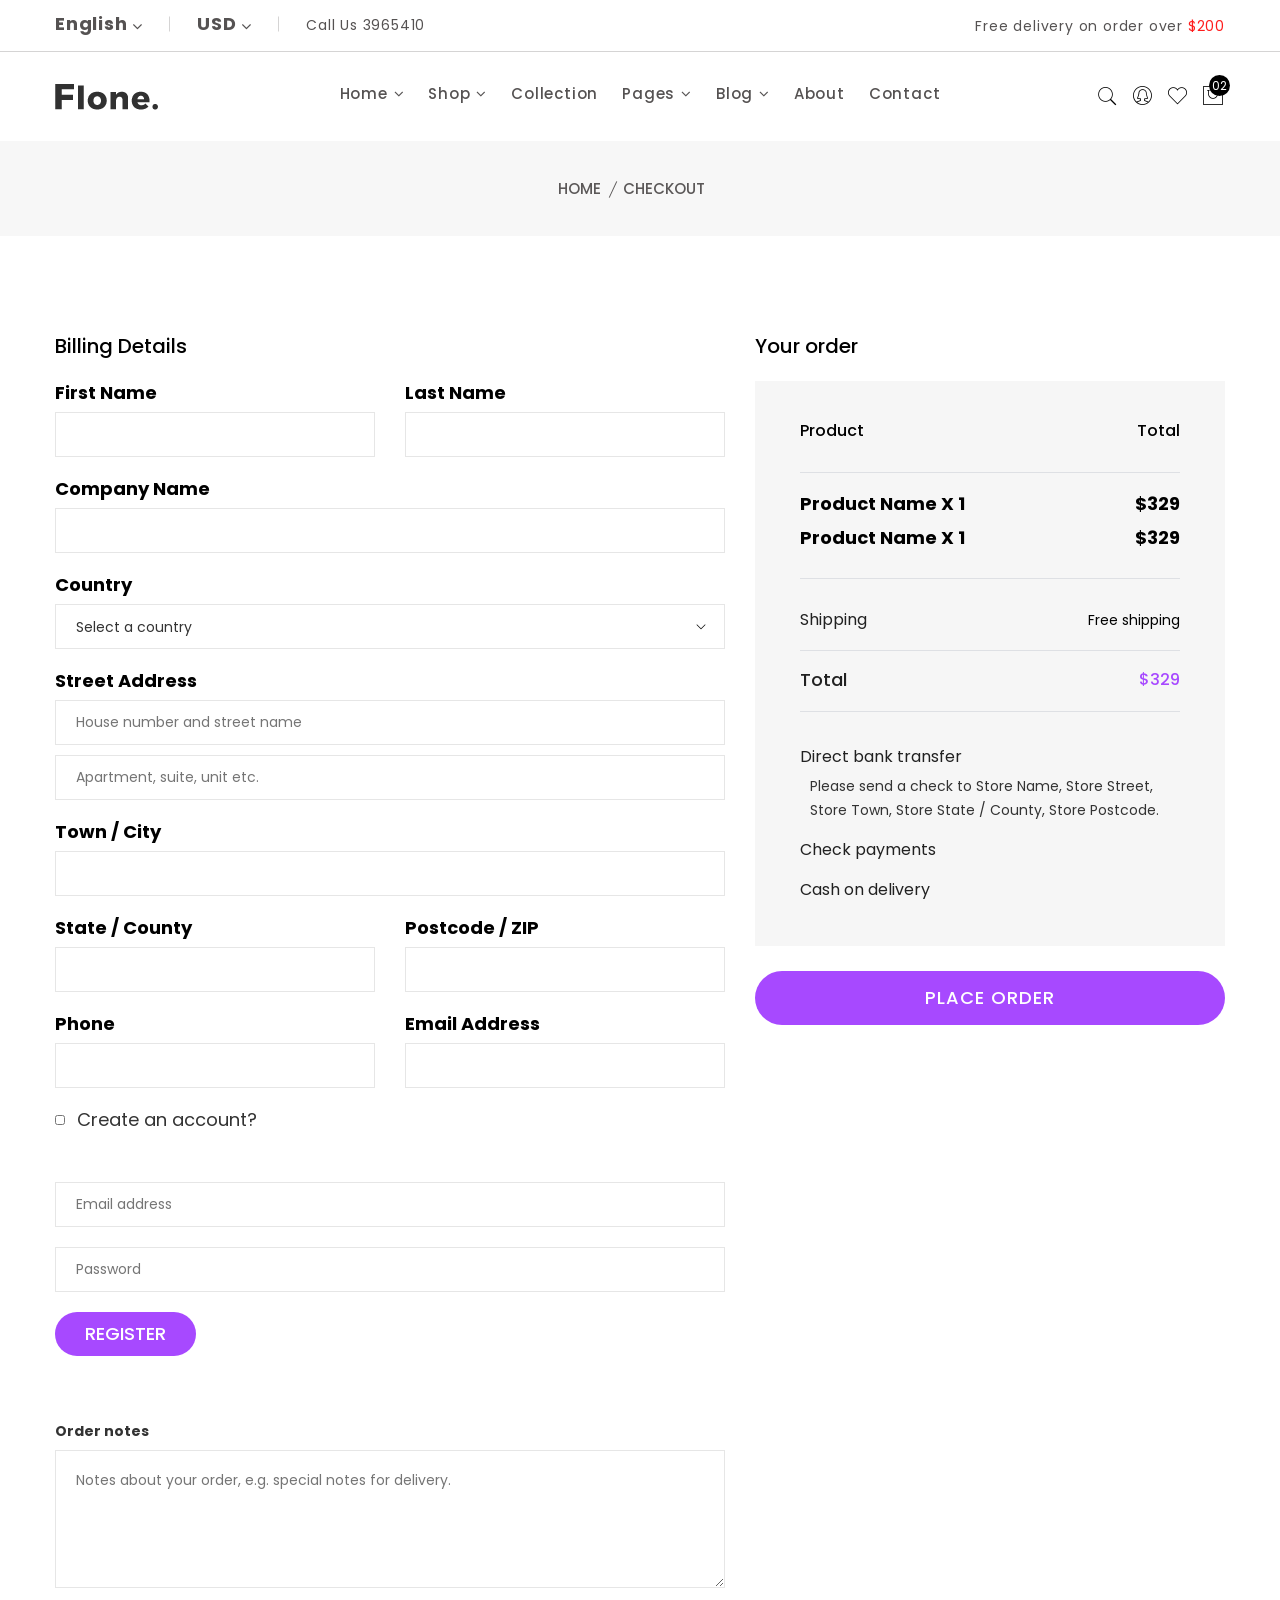
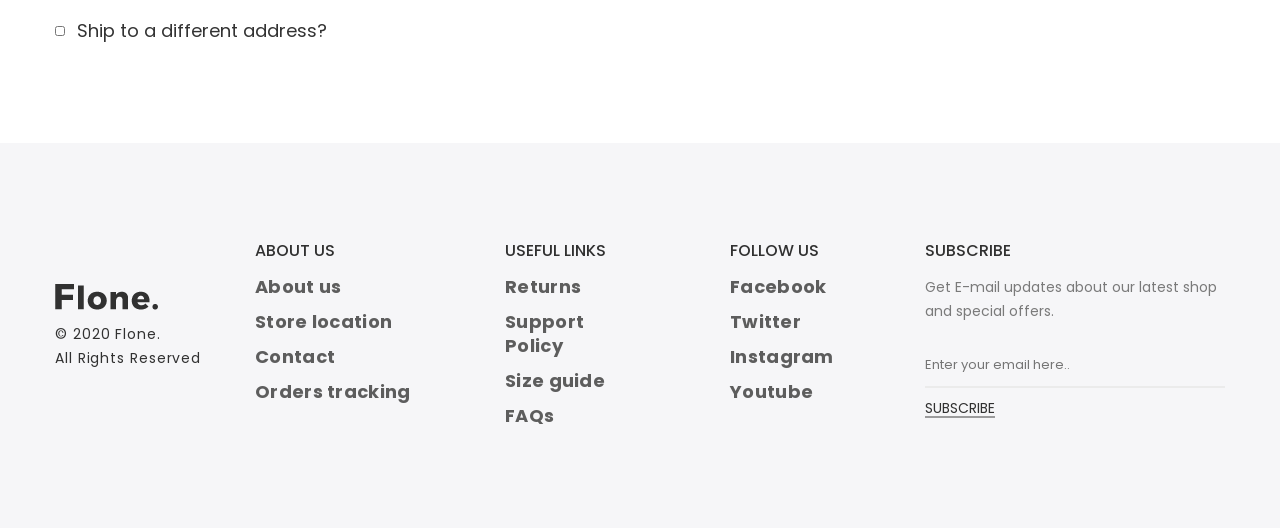
<file: checkout.html>
<!doctype html>
<html class="no-js" lang="zxx">

<head>
    <meta charset="utf-8">
    <meta http-equiv="x-ua-compatible" content="ie=edge">
    <title>Flone - Minimal eCommerce HTML Template</title>
    <meta name="description" content="">
    <meta name="viewport" content="width=device-width, initial-scale=1">
    <!-- Favicon -->
    <link rel="shortcut icon" type="image/x-icon" href="assets/img/favicon.png">
    
    <!-- CSS
	============================================ -->
   
    <!-- Bootstrap CSS -->
    <link rel="stylesheet" href="assets/css/bootstrap.min.css">
    <!-- Icon Font CSS -->
    <link rel="stylesheet" href="assets/css/icons.min.css">
    <!-- Plugins CSS -->
    <link rel="stylesheet" href="assets/css/plugins.css">
    <!-- Main Style CSS -->
    <link rel="stylesheet" href="assets/css/style.css">
</head>

<body>
<header class="header-area header-in-container clearfix">
    <div class="header-top-area">
        <div class="container">
            <div class="header-top-wap">
                <div class="language-currency-wrap">
                    <div class="same-language-currency language-style">
                        <a href="#">English <i class="fa fa-angle-down"></i></a>
                        <div class="lang-car-dropdown">
                            <ul>
                                <li><a href="#">Arabic </a></li>
                                <li><a href="#">Bangla </a></li>
                                <li><a href="#">Hindi  </a></li>
                                <li><a href="#">Spanish </a></li>
                            </ul>
                        </div>
                    </div>
                    <div class="same-language-currency use-style">
                        <a href="#">USD  <i class="fa fa-angle-down"></i></a>
                        <div class="lang-car-dropdown">
                            <ul>
                                <li><a href="#">Taka (BDT) </a></li>
                                <li><a href="#">Riyal (SAR) </a></li>
                                <li><a href="#">Rupee (INR)  </a></li>
                                <li><a href="#">Dirham (AED) </a></li>
                            </ul>
                        </div>
                    </div>
                    <div class="same-language-currency">
                        <p>Call Us 3965410</p>
                    </div>
                </div>
                <div class="header-offer">
                    <p>Free delivery on order over <span>$200</span></p>
                </div>
            </div>
        </div>
    </div>
    <div class="header-bottom sticky-bar header-res-padding">
        <div class="container">
            <div class="row">
                <div class="col-xl-2 col-lg-2 col-md-6 col-4">
                    <div class="logo">
                        <a href="index.html">
                            <img alt="" src="assets/img/logo/logo.png">
                        </a>
                    </div>
                </div>
                <div class="col-xl-8 col-lg-8 d-none d-lg-block">
                    <div class="main-menu">
                        <nav>
                            <ul>
                                <li><a href="index.html">Home <i class="fa fa-angle-down"></i></a>
                                    <ul class="mega-menu mega-menu-padding">
                                        <li>
                                            <ul>
                                                <li class="mega-menu-title"><a href="#">Demo Group 01</a></li>
                                                <li><a href="index.html">Home 1 – Fashion</a></li>
                                                <li><a href="index-2.html">Home 2 – Fashion</a></li>
                                                <li><a href="index-3.html">Home 3 – Fashion</a></li>
                                                <li><a href="index-4.html">Home 4 – Fashion</a></li>
                                                <li><a href="index-5.html">Home 5 – Fashion</a></li>
                                                <li><a href="index-6.html">Home 6 – Fashion</a></li>
                                                <li><a href="index-7.html">Home 7 – Fashion</a></li>
                                                <li><a href="index-8.html">Home 8 – Minimal</a></li>
                                                <li><a href="index-9.html">Home 9 – Electronics</a></li>
                                                <li><a href="index-10.html">Home 10 – Furniture</a></li>
                                                <li><a href="index-11.html">Home 11 - showcase slider</a></li>
                                            </ul>
                                        </li>
                                        <li>
                                            <ul>
                                                <li class="mega-menu-title"><a href="#">Demo Group 02</a></li>
                                                <li><a href="index-12.html">Home 12 – Plants</a></li>
                                                <li><a href="index-13.html">Home 13 – Cosmetic</a></li>
                                                <li><a href="index-14.html">Home 14 – Christmas</a></li>
                                                <li><a href="index-15.html">Home 15 – Fruit</a></li>
                                                <li><a href="index-16.html">Home 16 –  Black Friday</a></li>
                                                <li><a href="index-17.html">Home 17 – Flower</a></li>
                                                <li><a href="index-18.html">Home 18 – Book</a></li>
                                                <li><a href="index-19.html">Home 19 – Fashion</a></li>
                                                <li><a href="index-20.html">Home 20 – Electronics</a></li>
                                                <li><a href="index-21.html">Home 21 – Furniture</a></li>
                                                <li><a href="index-22.html">Home 22 – Handmade</a></li>
                                            </ul>
                                        </li>
                                        <li>
                                            <ul>
                                                <li class="mega-menu-title"><a href="#">Demo Group 03</a></li>
                                                <li><a href="index-23.html">Home 23 – Organic</a></li>
                                                <li><a href="index-24.html">Home 24 – Pet Food</a></li>
                                                <li><a href="index-25.html">Home 25 – Auto Parts</a></li>
                                                <li><a href="index-26.html">Home 26 – Cake Shop</a></li>
                                                <li><a href="index-27.html">Home 27 – Kids Fashion</a></li>
                                                <li><a href="index-28.html">Home 28 – Book Shop</a></li>
                                                <li><a href="index-29.html">Home 29 – Flower Shop</a></li>
                                                <li><a href="index-30.html">Home 30 – Instagram</a></li>
                                                <li><a href="index-31.html">Home 31 – Black Friday</a></li>
                                                <li><a href="index-32.html">Home 32 – Valentine Day</a></li>
                                                <li><a href="index-33.html">Home 33 – Medical Equipment</a></li>
                                            </ul>
                                        </li>
                                    </ul>
                                </li>
                                <li><a href="shop.html"> Shop <i class="fa fa-angle-down"></i> </a>
                                    <ul class="mega-menu">
                                        <li>
                                            <ul>
                                                <li class="mega-menu-title"><a href="#">shop layout</a></li>
                                                <li><a href="shop.html">standard style</a></li>
                                                <li><a href="shop-filter.html">Grid filter style</a></li>
                                                <li><a href="shop-grid-2-col.html">Grid 2 column</a></li>
                                                <li><a href="shop-no-sidebar.html">Grid No sidebar</a></li>
                                                <li><a href="shop-grid-fw.html">Grid full wide </a></li>
                                                <li><a href="shop-right-sidebar.html">Grid right sidebar</a></li>
                                                <li><a href="shop-list.html">list 1 column box </a></li>
                                                <li><a href="shop-list-fw.html">list 1 column full wide </a></li>
                                                <li><a href="shop-list-fw-2col.html">list 2 column  full wide</a></li>
                                            </ul>
                                        </li>
                                        <li>
                                            <ul>
                                                <li class="mega-menu-title"><a href="#">product details</a></li>
                                                <li><a href="product-details.html">tab style 1</a></li>
                                                <li><a href="product-details-2.html">tab style 2</a></li>
                                                <li><a href="product-details-3.html">tab style 3</a></li>
                                                <li><a href="product-details-4.html">sticky style</a></li>
                                                <li><a href="product-details-5.html">gallery style </a></li>
                                                <li><a href="product-details-slider-box.html">Slider style</a></li>
                                                <li><a href="product-details-affiliate.html">affiliate style</a></li>
                                                <li><a href="product-details-6.html">fixed image style </a></li>
                                            </ul>
                                        </li>
                                        <li>
                                            <ul>
                                                <li class="mega-menu-img"><a href="shop.html"><img src="assets/img/banner/banner-12.png" alt=""></a></li>
                                            </ul>
                                        </li>
                                    </ul>
                                </li>
                                <li><a href="shop.html">Collection</a></li>
                                <li><a href="#"> Pages <i class="fa fa-angle-down"></i></a>
                                    <ul class="submenu">
                                        <li><a href="about.html">about us</a></li>
                                        <li><a href="cart-page.html">cart page</a></li>
                                        <li><a href="checkout.html">checkout </a></li>
                                        <li><a href="wishlist.html">wishlist </a></li>
                                        <li><a href="my-account.html">my account</a></li>
                                        <li><a href="login-register.html">login / register </a></li>
                                        <li><a href="contact.html">contact us </a></li>
                                        <li><a href="404.html">404 page </a></li>
                                    </ul>
                                </li>
                                <li><a href="#">Blog <i class="fa fa-angle-down"></i></a>
                                    <ul class="submenu">
                                        <li><a href="blog.html">blog standard</a></li>
                                        <li><a href="blog-no-sidebar.html">blog no sidebar</a></li>
                                        <li><a href="blog-right-sidebar.html">blog right sidebar</a></li>
                                        <li><a href="blog-details.html">blog details 1</a></li>
                                        <li><a href="blog-details-2.html">blog details 2</a></li>
                                        <li><a href="blog-details-3.html">blog details 3</a></li>
                                    </ul>
                                </li>
                                <li><a href="about.html"> About </a></li>
                                <li><a href="contact.html"> Contact</a></li>
                            </ul>
                        </nav>
                    </div>
                </div>
                <div class="col-xl-2 col-lg-2 col-md-6 col-8">
                       <div class="header-right-wrap">
                        <div class="same-style header-search">
                            <a class="search-active" href="#"><i class="pe-7s-search"></i></a>
                            <div class="search-content">
                                <form action="#">
                                    <input type="text" placeholder="Search" />
                                    <button class="button-search"><i class="pe-7s-search"></i></button>
                                </form>
                            </div> 
                        </div>
                        <div class="same-style account-satting">
                            <a class="account-satting-active" href="#"><i class="pe-7s-user-female"></i></a>
                            <div class="account-dropdown">
                                <ul>
                                    <li><a href="login-register.html">Login</a></li>
                                    <li><a href="login-register.html">Register</a></li>
                                    <li><a href="wishlist.html">Wishlist  </a></li>
                                    <li><a href="my-account.html">my account</a></li>
                                </ul>
                            </div>
                        </div>
                        <div class="same-style header-wishlist">
                            <a href="wishlist.html"><i class="pe-7s-like"></i></a>
                        </div>
                        <div class="same-style cart-wrap">
                            <button class="icon-cart">
                                <i class="pe-7s-shopbag"></i>
                                <span class="count-style">02</span>
                            </button>
                            <div class="shopping-cart-content">
                                <ul>
                                    <li class="single-shopping-cart">
                                        <div class="shopping-cart-img">
                                            <a href="#"><img alt="" src="assets/img/cart/cart-1.png"></a>
                                        </div>
                                        <div class="shopping-cart-title">
                                            <h4><a href="#">T- Shart & Jeans </a></h4>
                                            <h6>Qty: 02</h6>
                                            <span>$260.00</span>
                                        </div>
                                        <div class="shopping-cart-delete">
                                            <a href="#"><i class="fa fa-times-circle"></i></a>
                                        </div>
                                    </li>
                                    <li class="single-shopping-cart">
                                        <div class="shopping-cart-img">
                                            <a href="#"><img alt="" src="assets/img/cart/cart-2.png"></a>
                                        </div>
                                        <div class="shopping-cart-title">
                                            <h4><a href="#">T- Shart & Jeans </a></h4>
                                            <h6>Qty: 02</h6>
                                            <span>$260.00</span>
                                        </div>
                                        <div class="shopping-cart-delete">
                                            <a href="#"><i class="fa fa-times-circle"></i></a>
                                        </div>
                                    </li>
                                </ul>
                                <div class="shopping-cart-total">
                                    <h4>Shipping : <span>$20.00</span></h4>
                                    <h4>Total : <span class="shop-total">$260.00</span></h4>
                                </div>
                                <div class="shopping-cart-btn btn-hover text-center">
                                    <a class="default-btn" href="cart-page.html">view cart</a>
                                    <a class="default-btn" href="checkout.html">checkout</a>
                                </div>
                            </div>
                        </div>
                    </div>
                </div>
            </div>
            <div class="mobile-menu-area">
                <div class="mobile-menu">
                    <nav id="mobile-menu-active">
                        <ul class="menu-overflow">
                            <li><a href="index.html">HOME</a>
                                <ul>
                                    <li><a href="#">Demo Group 01</a>
                                        <ul>
                                            <li><a href="index.html">Home 1 – Fashion</a></li>
                                            <li><a href="index-2.html">Home 2 – Fashion</a></li>
                                            <li><a href="index-3.html">Home 3 – Fashion</a></li>
                                            <li><a href="index-4.html">Home 4 – Fashion</a></li>
                                            <li><a href="index-5.html">Home 5 – Fashion</a></li>
                                            <li><a href="index-6.html">Home 6 – Fashion</a></li>
                                            <li><a href="index-7.html">Home 7 – Fashion</a></li>
                                            <li><a href="index-8.html">Home 8 – Minimal</a></li>
                                            <li><a href="index-9.html">Home 9 – Electronics</a></li>
                                            <li><a href="index-10.html">Home 10 – Furniture</a></li>
                                            <li><a href="index-11.html">Home 11 - showcase slider</a></li>
                                        </ul>
                                    </li>
                                    <li><a href="#">Demo Group 02</a>
                                        <ul>
                                            <li><a href="index-12.html">Home 12 – Plants</a></li>
                                            <li><a href="index-13.html">Home 13 – Cosmetic</a></li>
                                            <li><a href="index-14.html">Home 14 – Christmas</a></li>
                                            <li><a href="index-15.html">Home 15 – Fruit</a></li>
                                            <li><a href="index-16.html">Home 16 –  Black Friday</a></li>
                                            <li><a href="index-17.html">Home 17 – Flower</a></li>
                                            <li><a href="index-18.html">Home 18 – Book</a></li>
                                            <li><a href="index-19.html">Home 19 – Fashion</a></li>
                                            <li><a href="index-20.html">Home 20 – Electronics</a></li>
                                            <li><a href="index-21.html">Home 21 – Furniture</a></li>
                                            <li><a href="index-22.html">Home 22 – Handmade</a></li>
                                        </ul>
                                    </li>
                                    <li><a href="#">Demo Group 03</a>
                                        <ul>
                                            <li><a href="index-23.html">Home 23 – Organic</a></li>
                                            <li><a href="index-24.html">Home 24 – Pet Food</a></li>
                                            <li><a href="index-25.html">Home 25 – Auto Parts</a></li>
                                            <li><a href="index-26.html">Home 26 – Cake Shop</a></li>
                                            <li><a href="index-27.html">Home 27 – Kids Fashion</a></li>
                                            <li><a href="index-28.html">Home 28 – Book Shop</a></li>
                                            <li><a href="index-29.html">Home 29 – Flower Shop</a></li>
                                            <li><a href="index-30.html">Home 30 – Instagram</a></li>
                                            <li><a href="index-31.html">Home 31 – Black Friday</a></li>
                                            <li><a href="index-32.html">Home 32 – Valentine Day</a></li>
                                            <li><a href="index-33.html">Home 33 – Medical Equipment</a></li>
                                        </ul>
                                    </li>
                                </ul>
                            </li>
                            <li><a href="shop.html">Shop</a>
                                <ul>
                                    <li><a href="#">shop layout</a>
                                        <ul>
                                            <li><a href="shop.html">standard style</a></li>
                                            <li><a href="shop-filter.html">Grid filter style</a></li>
                                            <li><a href="shop-grid-2-col.html">Grid 2 column</a></li>
                                            <li><a href="shop-no-sidebar.html">Grid No sidebar</a></li>
                                            <li><a href="shop-grid-fw.html">Grid full wide </a></li>
                                            <li><a href="shop-right-sidebar.html">Grid right sidebar</a></li>
                                            <li><a href="shop-list.html">list 1 column box </a></li>
                                            <li><a href="shop-list-fw.html">list 1 column full wide </a></li>
                                            <li><a href="shop-list-fw-2col.html">list 2 column  full wide</a></li>
                                        </ul>
                                    </li>
                                    <li><a href="#">product details</a>
                                        <ul>
                                            <li><a href="product-details.html">tab style 1</a></li>
                                            <li><a href="product-details-2.html">tab style 2</a></li>
                                            <li><a href="product-details-3.html">tab style 3</a></li>
                                            <li><a href="product-details-4.html">sticky style</a></li>
                                            <li><a href="product-details-5.html">gallery style </a></li>
                                            <li><a href="product-details-slider-box.html">Slider style</a></li>
                                            <li><a href="product-details-affiliate.html">affiliate style</a></li>
                                            <li><a href="product-details-6.html">fixed image style </a></li>
                                        </ul>
                                    </li>
                                </ul>
                            </li>
                            <li><a href="shop.html">Collection</a></li>
                            <li><a href="#">Pages</a>
                                <ul>
                                    <li><a href="about.html">about us</a></li>
                                    <li><a href="cart-page.html">cart page</a></li>
                                    <li><a href="checkout.html">checkout </a></li>
                                    <li><a href="wishlist.html">wishlist </a></li>
                                    <li><a href="my-account.html">my account</a></li>
                                    <li><a href="login-register.html">login / register </a></li>
                                    <li><a href="contact.html">contact us </a></li>
                                    <li><a href="404.html">404 page </a></li>
                                </ul>
                            </li>
                            <li><a href="blog.html">Blog</a>
                                <ul>
                                    <li><a href="blog.html">blog standard</a></li>
                                    <li><a href="blog-no-sidebar.html">blog no sidebar</a></li>
                                    <li><a href="blog-right-sidebar.html">blog right sidebar</a></li>
                                    <li><a href="blog-details.html">blog details 1</a></li>
                                    <li><a href="blog-details-2.html">blog details 2</a></li>
                                    <li><a href="blog-details-3.html">blog details 3</a></li>
                                </ul>
                            </li>
                            <li><a href="about.html">About us</a></li>
                            <li><a href="contact.html">Contact</a></li>
                        </ul>
                    </nav>
                </div>
            </div>
        </div>
    </div>
</header>
<div class="breadcrumb-area pt-35 pb-35 bg-gray-3">
    <div class="container">
        <div class="breadcrumb-content text-center">
            <ul>
                <li>
                    <a href="index.html">Home</a>
                </li>
                <li class="active">Checkout </li>
            </ul>
        </div>
    </div>
</div>
<div class="checkout-area pt-95 pb-100">
    <div class="container">
        <div class="row">
            <div class="col-lg-7">
                <div class="billing-info-wrap">
                    <h3>Billing Details</h3>
                    <div class="row">
                        <div class="col-lg-6 col-md-6">
                            <div class="billing-info mb-20">
                                <label>First Name</label>
                                <input type="text">
                            </div>
                        </div>
                        <div class="col-lg-6 col-md-6">
                            <div class="billing-info mb-20">
                                <label>Last Name</label>
                                <input type="text">
                            </div>
                        </div>
                        <div class="col-lg-12">
                            <div class="billing-info mb-20">
                                <label>Company Name</label>
                                <input type="text">
                            </div>
                        </div>
                        <div class="col-lg-12">
                            <div class="billing-select mb-20">
                                <label>Country</label>
                                <select>
                                    <option>Select a country</option>
                                    <option>Azerbaijan</option>
                                    <option>Bahamas</option>
                                    <option>Bahrain</option>
                                    <option>Bangladesh</option>
                                    <option>Barbados</option>
                                </select>
                            </div>
                        </div>
                        <div class="col-lg-12">
                            <div class="billing-info mb-20">
                                <label>Street Address</label>
                                <input class="billing-address" placeholder="House number and street name" type="text">
                                <input placeholder="Apartment, suite, unit etc." type="text">
                            </div>
                        </div>
                        <div class="col-lg-12">
                            <div class="billing-info mb-20">
                                <label>Town / City</label>
                                <input type="text">
                            </div>
                        </div>
                        <div class="col-lg-6 col-md-6">
                            <div class="billing-info mb-20">
                                <label>State / County</label>
                                <input type="text">
                            </div>
                        </div>
                        <div class="col-lg-6 col-md-6">
                            <div class="billing-info mb-20">
                                <label>Postcode / ZIP</label>
                                <input type="text">
                            </div>
                        </div>
                        <div class="col-lg-6 col-md-6">
                            <div class="billing-info mb-20">
                                <label>Phone</label>
                                <input type="text">
                            </div>
                        </div>
                        <div class="col-lg-6 col-md-6">
                            <div class="billing-info mb-20">
                                <label>Email Address</label>
                                <input type="text">
                            </div>
                        </div>
                    </div>
                    <div class="checkout-account mb-50">
                        <input class="checkout-toggle2" type="checkbox">
                        <span>Create an account?</span>
                    </div>
                    <div class="checkout-account-toggle open-toggle2 mb-30">
                        <input placeholder="Email address" type="email">
                        <input placeholder="Password" type="password">
                        <button class="btn-hover checkout-btn" type="submit">register</button>
                    </div>
                    <div class="additional-info-wrap">
                        <h4>Additional information</h4>
                        <div class="additional-info">
                            <label>Order notes</label>
                            <textarea placeholder="Notes about your order, e.g. special notes for delivery. " name="message"></textarea>
                        </div>
                    </div>
                    <div class="checkout-account mt-25">
                        <input class="checkout-toggle" type="checkbox">
                        <span>Ship to a different address?</span>
                    </div>
                    <div class="different-address open-toggle mt-30">
                        <div class="row">
                            <div class="col-lg-6 col-md-6">
                                <div class="billing-info mb-20">
                                    <label>First Name</label>
                                    <input type="text">
                                </div>
                            </div>
                            <div class="col-lg-6 col-md-6">
                                <div class="billing-info mb-20">
                                    <label>Last Name</label>
                                    <input type="text">
                                </div>
                            </div>
                            <div class="col-lg-12">
                                <div class="billing-info mb-20">
                                    <label>Company Name</label>
                                    <input type="text">
                                </div>
                            </div>
                            <div class="col-lg-12">
                                <div class="billing-select mb-20">
                                    <label>Country</label>
                                    <select>
                                        <option>Select a country</option>
                                        <option>Azerbaijan</option>
                                        <option>Bahamas</option>
                                        <option>Bahrain</option>
                                        <option>Bangladesh</option>
                                        <option>Barbados</option>
                                    </select>
                                </div>
                            </div>
                            <div class="col-lg-12">
                                <div class="billing-info mb-20">
                                    <label>Street Address</label>
                                    <input class="billing-address" placeholder="House number and street name" type="text">
                                    <input placeholder="Apartment, suite, unit etc." type="text">
                                </div>
                            </div>
                            <div class="col-lg-12">
                                <div class="billing-info mb-20">
                                    <label>Town / City</label>
                                    <input type="text">
                                </div>
                            </div>
                            <div class="col-lg-6 col-md-6">
                                <div class="billing-info mb-20">
                                    <label>State / County</label>
                                    <input type="text">
                                </div>
                            </div>
                            <div class="col-lg-6 col-md-6">
                                <div class="billing-info mb-20">
                                    <label>Postcode / ZIP</label>
                                    <input type="text">
                                </div>
                            </div>
                            <div class="col-lg-6 col-md-6">
                                <div class="billing-info mb-20">
                                    <label>Phone</label>
                                    <input type="text">
                                </div>
                            </div>
                            <div class="col-lg-6 col-md-6">
                                <div class="billing-info mb-20">
                                    <label>Email Address</label>
                                    <input type="text">
                                </div>
                            </div>
                        </div>
                    </div>
                </div>
            </div>
            <div class="col-lg-5">
                <div class="your-order-area">
                    <h3>Your order</h3>
                    <div class="your-order-wrap gray-bg-4">
                        <div class="your-order-product-info">
                            <div class="your-order-top">
                                <ul>
                                    <li>Product</li>
                                    <li>Total</li>
                                </ul>
                            </div>
                            <div class="your-order-middle">
                                <ul>
                                    <li><span class="order-middle-left">Product Name  X  1</span> <span class="order-price">$329 </span></li>
                                    <li><span class="order-middle-left">Product Name  X  1</span> <span class="order-price">$329 </span></li>
                                </ul>
                            </div>
                            <div class="your-order-bottom">
                                <ul>
                                    <li class="your-order-shipping">Shipping</li>
                                    <li>Free shipping</li>
                                </ul>
                            </div>
                            <div class="your-order-total">
                                <ul>
                                    <li class="order-total">Total</li>
                                    <li>$329</li>
                                </ul>
                            </div>
                        </div>
                        <div class="payment-method">
                            <div class="payment-accordion element-mrg">
                                <div class="panel-group" id="accordion">
                                    <div class="panel payment-accordion">
                                        <div class="panel-heading" id="method-one">
                                            <h4 class="panel-title">
                                                <a data-toggle="collapse" data-parent="#accordion" href="#method1">
                                                    Direct bank transfer
                                                </a>
                                            </h4>
                                        </div>
                                        <div id="method1" class="panel-collapse collapse show">
                                            <div class="panel-body">
                                                <p>Please send a check to Store Name, Store Street, Store Town, Store State / County, Store Postcode.</p>
                                            </div>
                                        </div>
                                    </div>
                                    <div class="panel payment-accordion">
                                        <div class="panel-heading" id="method-two">
                                            <h4 class="panel-title">
                                                <a class="collapsed" data-toggle="collapse" data-parent="#accordion" href="#method2">
                                                    Check payments
                                                </a>
                                            </h4>
                                        </div>
                                        <div id="method2" class="panel-collapse collapse">
                                            <div class="panel-body">
                                                <p>Please send a check to Store Name, Store Street, Store Town, Store State / County, Store Postcode.</p>
                                            </div>
                                        </div>
                                    </div>
                                    <div class="panel payment-accordion">
                                        <div class="panel-heading" id="method-three">
                                            <h4 class="panel-title">
                                                <a class="collapsed" data-toggle="collapse" data-parent="#accordion" href="#method3">
                                                    Cash on delivery
                                                </a>
                                            </h4>
                                        </div>
                                        <div id="method3" class="panel-collapse collapse">
                                            <div class="panel-body">
                                                <p>Please send a check to Store Name, Store Street, Store Town, Store State / County, Store Postcode.</p>
                                            </div>
                                        </div>
                                    </div>
                                </div>
                            </div>
                        </div>
                    </div>
                    <div class="Place-order mt-25">
                        <a class="btn-hover" href="#">Place Order</a>
                    </div>
                </div>
            </div>
        </div>
    </div>
</div>
<footer class="footer-area bg-gray pt-100 pb-70">
    <div class="container">
        <div class="row">
            <div class="col-lg-2 col-md-4 col-sm-4">
                <div class="copyright mb-30">
                    <div class="footer-logo">
                        <a href="index.html">
                            <img alt="" src="assets/img/logo/logo.png">
                        </a>
                    </div>
                    <p>© 2020 <a href="#">Flone</a>.<br> All Rights Reserved</p>
                </div>
            </div>
            <div class="col-lg-2 col-md-4 col-sm-4">
                <div class="footer-widget mb-30 ml-30">
                    <div class="footer-title">
                        <h3>ABOUT US</h3>
                    </div>
                    <div class="footer-list">
                        <ul>
                            <li><a href="about.html">About us</a></li>
                            <li><a href="#">Store location</a></li>
                            <li><a href="contact.html">Contact</a></li>
                            <li><a href="#">Orders tracking</a></li>
                        </ul>
                    </div>
                </div>
            </div>
            <div class="col-lg-2 col-md-4 col-sm-4">
                <div class="footer-widget mb-30 ml-50">
                    <div class="footer-title">
                        <h3>USEFUL LINKS</h3>
                    </div>
                    <div class="footer-list">
                        <ul>
                            <li><a href="#">Returns</a></li>
                            <li><a href="#">Support Policy</a></li>
                            <li><a href="#">Size guide</a></li>
                            <li><a href="#">FAQs</a></li>
                        </ul>
                    </div>
                </div>
            </div>
            <div class="col-lg-2 col-md-6 col-sm-6">
                <div class="footer-widget mb-30 ml-75">
                    <div class="footer-title">
                        <h3>FOLLOW US</h3>
                    </div>
                    <div class="footer-list">
                        <ul>
                            <li><a href="#">Facebook</a></li>
                            <li><a href="#">Twitter</a></li>
                            <li><a href="#">Instagram</a></li>
                            <li><a href="#">Youtube</a></li>
                        </ul>
                    </div>
                </div>
            </div>
            <div class="col-lg-4 col-md-6 col-sm-6">
                <div class="footer-widget mb-30 ml-70">
                    <div class="footer-title">
                        <h3>SUBSCRIBE</h3>
                    </div>
                    <div class="subscribe-style">
                        <p>Get E-mail updates about our latest shop and special offers.</p>
                        <div id="mc_embed_signup" class="subscribe-form">
                            <form id="mc-embedded-subscribe-form" class="validate" novalidate="" target="_blank" name="mc-embedded-subscribe-form" method="post" action="http://devitems.us11.list-manage.com/subscribe/post?u=6bbb9b6f5827bd842d9640c82&amp;id=05d85f18ef">
                                <div id="mc_embed_signup_scroll" class="mc-form">
                                    <input class="email" type="email" required="" placeholder="Enter your email here.." name="EMAIL" value="">
                                    <div class="mc-news" aria-hidden="true">
                                        <input type="text" value="" tabindex="-1" name="b_6bbb9b6f5827bd842d9640c82_05d85f18ef">
                                    </div>
                                    <div class="clear">
                                        <input id="mc-embedded-subscribe" class="button" type="submit" name="subscribe" value="Subscribe">
                                    </div>
                                </div>
                            </form>
                        </div>
                    </div>
                </div>
            </div>
        </div>
    </div>
</footer>









<!-- All JS is here
============================================ -->

<script src="assets/js/vendor/modernizr-3.6.0.min.js"></script>
<script src="assets/js/vendor/jquery-3.5.1.min.js"></script>
<script src="assets/js/vendor/jquery-migrate-3.3.0.min.js"></script>
<script src="assets/js/vendor/bootstrap.bundle.min.js"></script>
<script src="assets/js/plugins.js"></script>
<!-- Ajax Mail -->
<script src="assets/js/ajax-mail.js"></script>
<!-- Main JS -->
<script src="assets/js/main.js"></script>

</body>

</html>
</file>
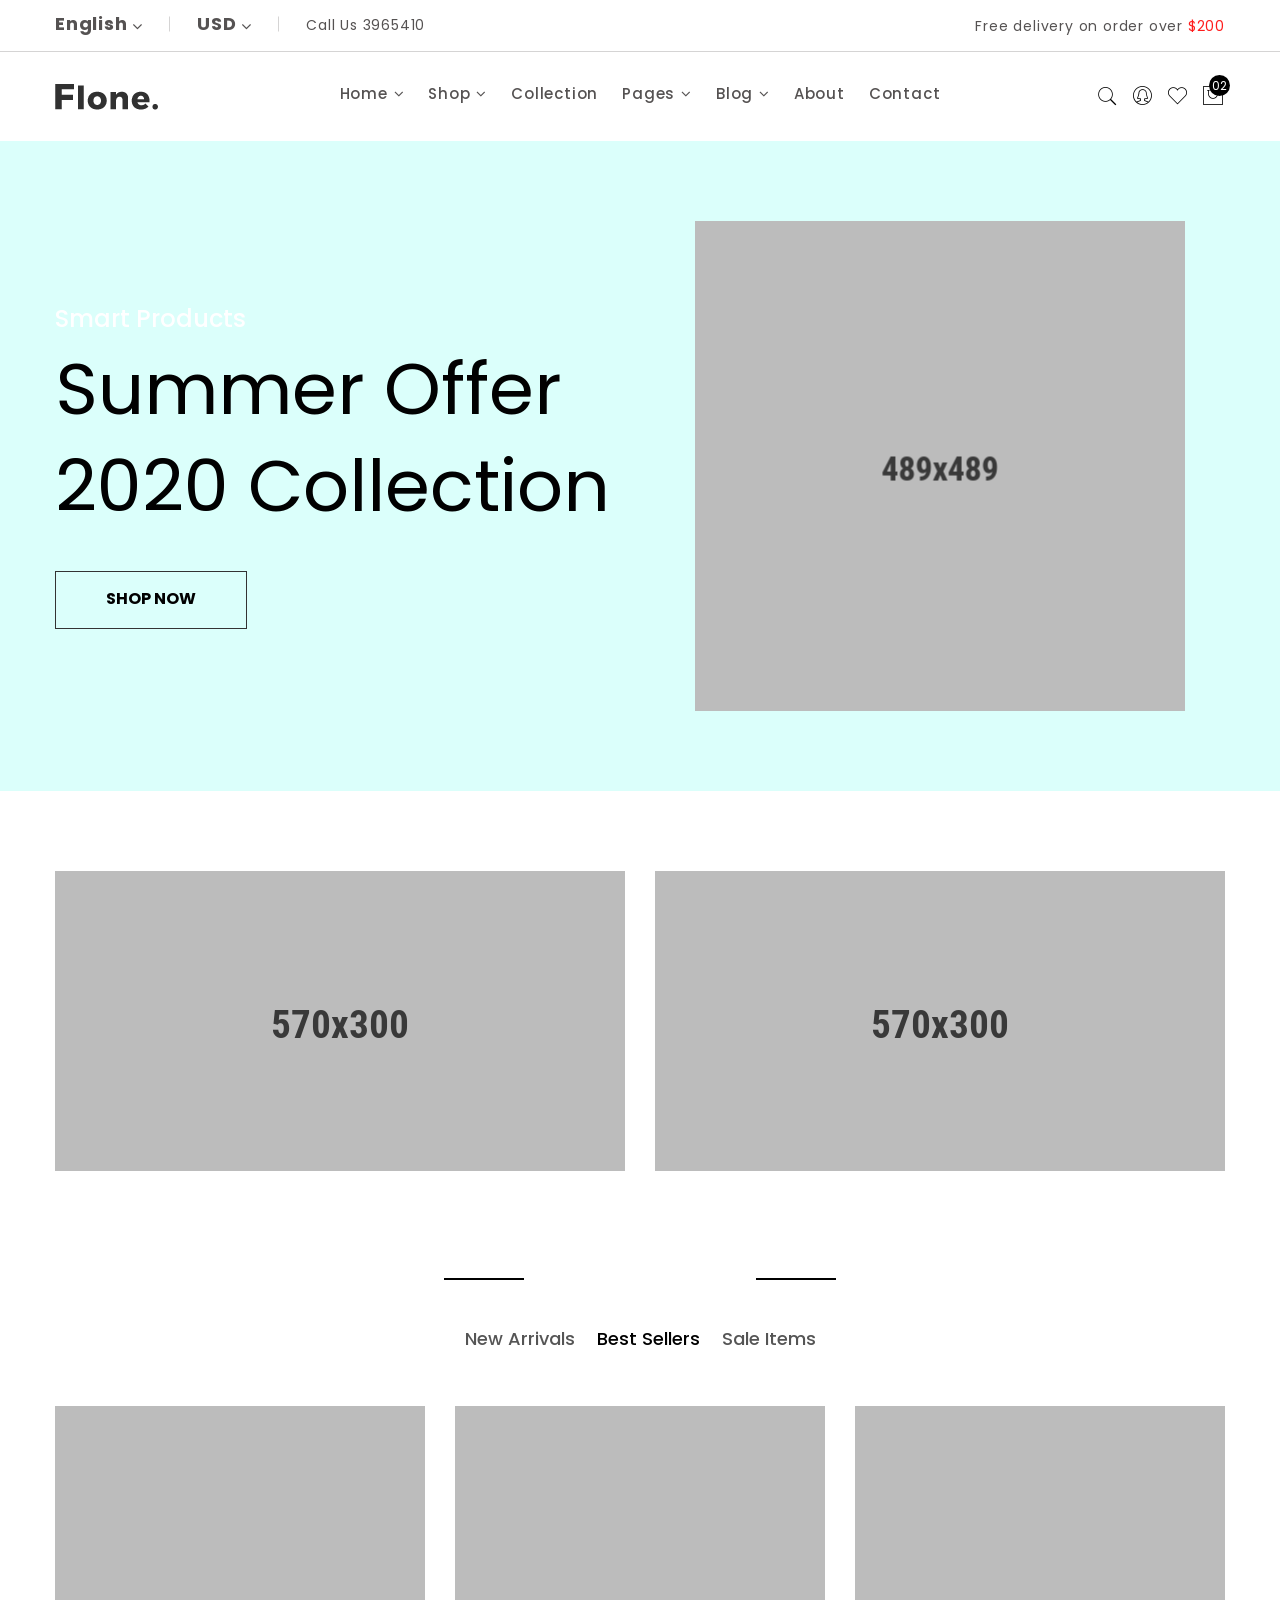
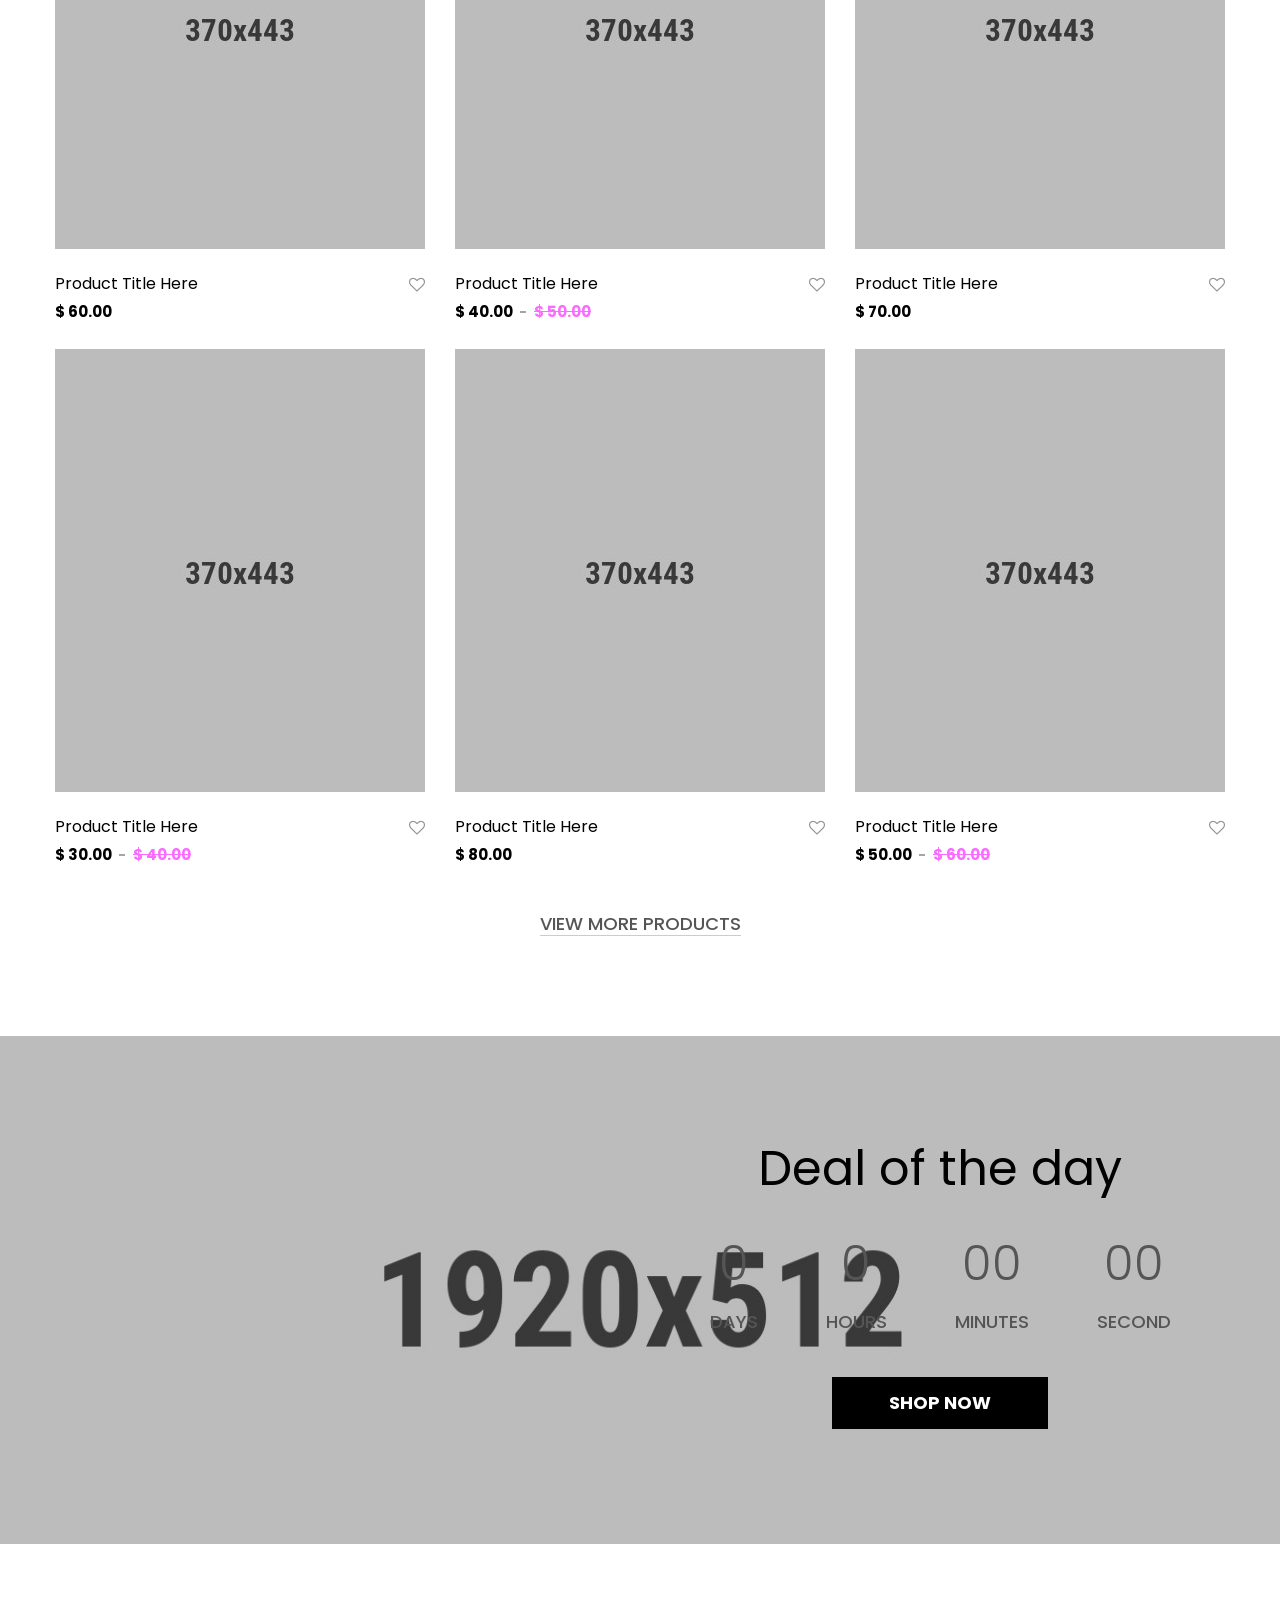
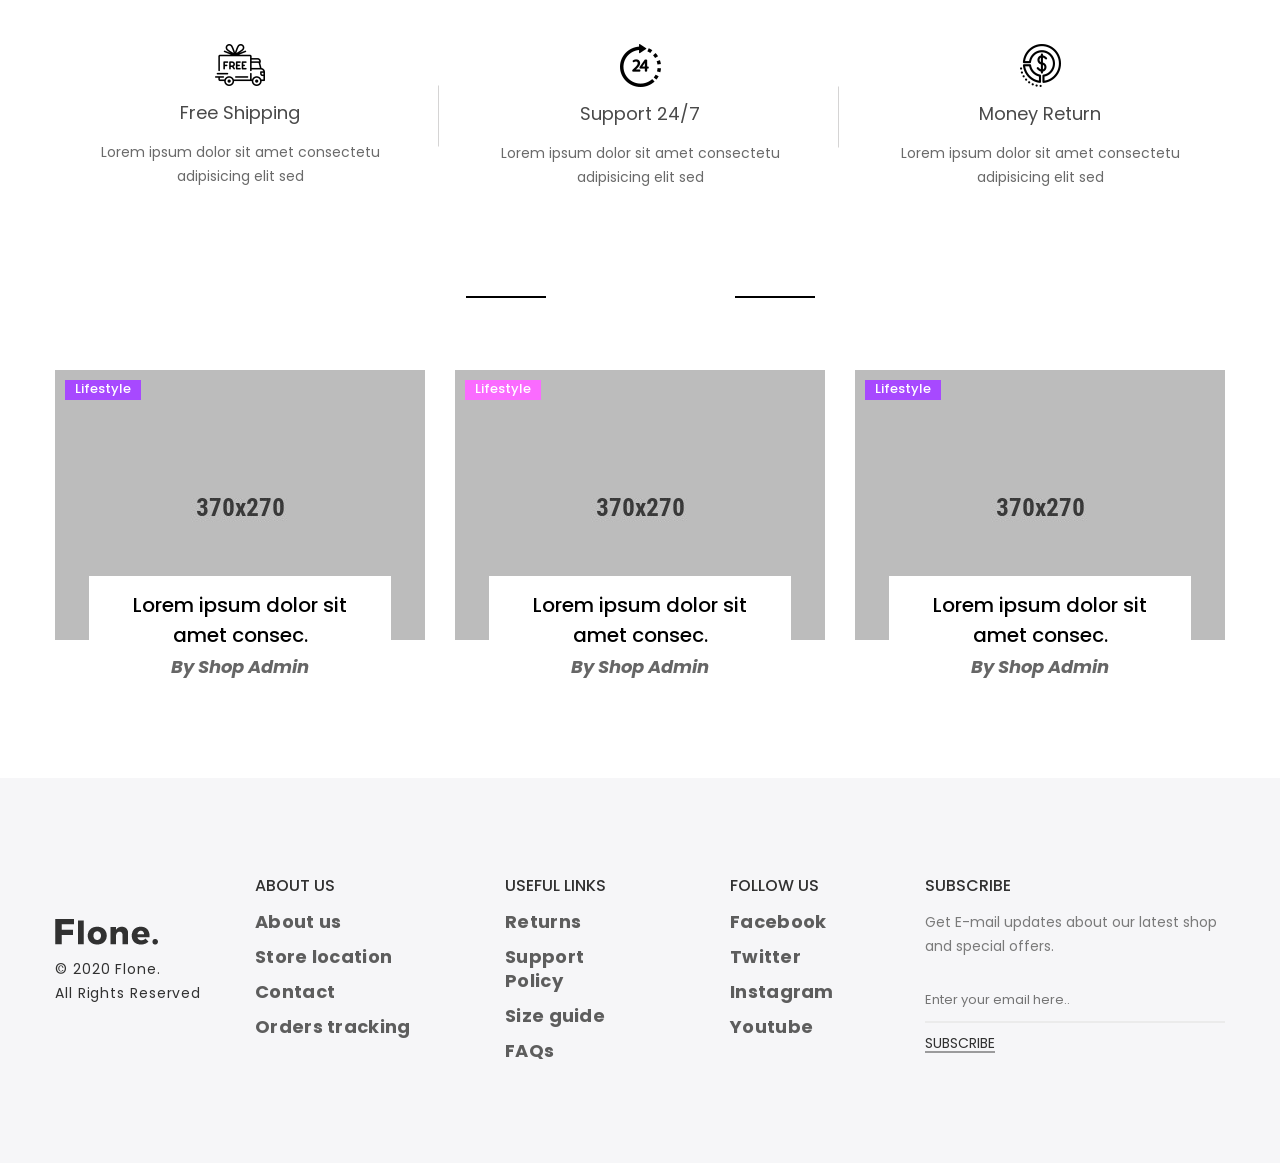
<file: index-10.html>
<!doctype html>
<html class="no-js" lang="zxx">

<head>
    <meta charset="utf-8">
    <meta http-equiv="x-ua-compatible" content="ie=edge">
    <title>Flone - Minimal eCommerce HTML Template</title>
    <meta name="description" content="">
    <meta name="viewport" content="width=device-width, initial-scale=1">
    <!-- Favicon -->
    <link rel="shortcut icon" type="image/x-icon" href="assets/img/favicon.png">
    
    <!-- CSS
	============================================ -->
   
    <!-- Bootstrap CSS -->
    <link rel="stylesheet" href="assets/css/bootstrap.min.css">
    <!-- Icon Font CSS -->
    <link rel="stylesheet" href="assets/css/icons.min.css">
    <!-- Plugins CSS -->
    <link rel="stylesheet" href="assets/css/plugins.css">
    <!-- Main Style CSS -->
    <link rel="stylesheet" href="assets/css/style.css">
</head>

<body>
<header class="header-area header-in-container clearfix">
    <div class="header-top-area">
        <div class="container">
            <div class="header-top-wap">
                <div class="language-currency-wrap">
                    <div class="same-language-currency language-style">
                        <a href="#">English <i class="fa fa-angle-down"></i></a>
                        <div class="lang-car-dropdown">
                            <ul>
                                <li><a href="#">Arabic </a></li>
                                <li><a href="#">Bangla </a></li>
                                <li><a href="#">Hindi  </a></li>
                                <li><a href="#">Spanish </a></li>
                            </ul>
                        </div>
                    </div>
                    <div class="same-language-currency use-style">
                        <a href="#">USD  <i class="fa fa-angle-down"></i></a>
                        <div class="lang-car-dropdown">
                            <ul>
                                <li><a href="#">Taka (BDT) </a></li>
                                <li><a href="#">Riyal (SAR) </a></li>
                                <li><a href="#">Rupee (INR)  </a></li>
                                <li><a href="#">Dirham (AED) </a></li>
                            </ul>
                        </div>
                    </div>
                    <div class="same-language-currency">
                        <p>Call Us 3965410</p>
                    </div>
                </div>
                <div class="header-offer">
                    <p>Free delivery on order over <span>$200</span></p>
                </div>
            </div>
        </div>
    </div>
    <div class="header-bottom sticky-bar header-res-padding">
        <div class="container">
            <div class="row">
                <div class="col-xl-2 col-lg-2 col-md-6 col-4">
                    <div class="logo">
                        <a href="index.html">
                            <img alt="" src="assets/img/logo/logo.png">
                        </a>
                    </div>
                </div>
                <div class="col-xl-8 col-lg-8 d-none d-lg-block">
                    <div class="main-menu">
                        <nav>
                            <ul>
                                <li><a href="index.html">Home <i class="fa fa-angle-down"></i></a>
                                    <ul class="mega-menu mega-menu-padding">
                                        <li>
                                            <ul>
                                                <li class="mega-menu-title"><a href="#">Demo Group 01</a></li>
                                                <li><a href="index.html">Home 1 – Fashion</a></li>
                                                <li><a href="index-2.html">Home 2 – Fashion</a></li>
                                                <li><a href="index-3.html">Home 3 – Fashion</a></li>
                                                <li><a href="index-4.html">Home 4 – Fashion</a></li>
                                                <li><a href="index-5.html">Home 5 – Fashion</a></li>
                                                <li><a href="index-6.html">Home 6 – Fashion</a></li>
                                                <li><a href="index-7.html">Home 7 – Fashion</a></li>
                                                <li><a href="index-8.html">Home 8 – Minimal</a></li>
                                                <li><a href="index-9.html">Home 9 – Electronics</a></li>
                                                <li><a href="index-10.html">Home 10 – Furniture</a></li>
                                                <li><a href="index-11.html">Home 11 - showcase slider</a></li>
                                            </ul>
                                        </li>
                                        <li>
                                            <ul>
                                                <li class="mega-menu-title"><a href="#">Demo Group 02</a></li>
                                                <li><a href="index-12.html">Home 12 – Plants</a></li>
                                                <li><a href="index-13.html">Home 13 – Cosmetic</a></li>
                                                <li><a href="index-14.html">Home 14 – Christmas</a></li>
                                                <li><a href="index-15.html">Home 15 – Fruit</a></li>
                                                <li><a href="index-16.html">Home 16 –  Black Friday</a></li>
                                                <li><a href="index-17.html">Home 17 – Flower</a></li>
                                                <li><a href="index-18.html">Home 18 – Book</a></li>
                                                <li><a href="index-19.html">Home 19 – Fashion</a></li>
                                                <li><a href="index-20.html">Home 20 – Electronics</a></li>
                                                <li><a href="index-21.html">Home 21 – Furniture</a></li>
                                                <li><a href="index-22.html">Home 22 – Handmade</a></li>
                                            </ul>
                                        </li>
                                        <li>
                                            <ul>
                                                <li class="mega-menu-title"><a href="#">Demo Group 03</a></li>
                                                <li><a href="index-23.html">Home 23 – Organic</a></li>
                                                <li><a href="index-24.html">Home 24 – Pet Food</a></li>
                                                <li><a href="index-25.html">Home 25 – Auto Parts</a></li>
                                                <li><a href="index-26.html">Home 26 – Cake Shop</a></li>
                                                <li><a href="index-27.html">Home 27 – Kids Fashion</a></li>
                                                <li><a href="index-28.html">Home 28 – Book Shop</a></li>
                                                <li><a href="index-29.html">Home 29 – Flower Shop</a></li>
                                                <li><a href="index-30.html">Home 30 – Instagram</a></li>
                                                <li><a href="index-31.html">Home 31 – Black Friday</a></li>
                                                <li><a href="index-32.html">Home 32 – Valentine Day</a></li>
                                                <li><a href="index-33.html">Home 33 – Medical Equipment</a></li>
                                            </ul>
                                        </li>
                                    </ul>
                                </li>
                                <li><a href="shop.html"> Shop <i class="fa fa-angle-down"></i> </a>
                                    <ul class="mega-menu">
                                        <li>
                                            <ul>
                                                <li class="mega-menu-title"><a href="#">shop layout</a></li>
                                                <li><a href="shop.html">standard style</a></li>
                                                <li><a href="shop-filter.html">Grid filter style</a></li>
                                                <li><a href="shop-grid-2-col.html">Grid 2 column</a></li>
                                                <li><a href="shop-no-sidebar.html">Grid No sidebar</a></li>
                                                <li><a href="shop-grid-fw.html">Grid full wide </a></li>
                                                <li><a href="shop-right-sidebar.html">Grid right sidebar</a></li>
                                                <li><a href="shop-list.html">list 1 column box </a></li>
                                                <li><a href="shop-list-fw.html">list 1 column full wide </a></li>
                                                <li><a href="shop-list-fw-2col.html">list 2 column  full wide</a></li>
                                            </ul>
                                        </li>
                                        <li>
                                            <ul>
                                                <li class="mega-menu-title"><a href="#">product details</a></li>
                                                <li><a href="product-details.html">tab style 1</a></li>
                                                <li><a href="product-details-2.html">tab style 2</a></li>
                                                <li><a href="product-details-3.html">tab style 3</a></li>
                                                <li><a href="product-details-4.html">sticky style</a></li>
                                                <li><a href="product-details-5.html">gallery style </a></li>
                                                <li><a href="product-details-slider-box.html">Slider style</a></li>
                                                <li><a href="product-details-affiliate.html">affiliate style</a></li>
                                                <li><a href="product-details-6.html">fixed image style </a></li>
                                            </ul>
                                        </li>
                                        <li>
                                            <ul>
                                                <li class="mega-menu-img"><a href="shop.html"><img src="assets/img/banner/banner-12.png" alt=""></a></li>
                                            </ul>
                                        </li>
                                    </ul>
                                </li>
                                <li><a href="shop.html">Collection</a></li>
                                <li><a href="#"> Pages <i class="fa fa-angle-down"></i></a>
                                    <ul class="submenu">
                                        <li><a href="about.html">about us</a></li>
                                        <li><a href="cart-page.html">cart page</a></li>
                                        <li><a href="checkout.html">checkout </a></li>
                                        <li><a href="wishlist.html">wishlist </a></li>
                                        <li><a href="my-account.html">my account</a></li>
                                        <li><a href="login-register.html">login / register </a></li>
                                        <li><a href="contact.html">contact us </a></li>
                                        <li><a href="404.html">404 page </a></li>
                                    </ul>
                                </li>
                                <li><a href="blog.html">Blog <i class="fa fa-angle-down"></i></a>
                                    <ul class="submenu">
                                        <li><a href="blog.html">blog standard</a></li>
                                        <li><a href="blog-no-sidebar.html">blog no sidebar</a></li>
                                        <li><a href="blog-right-sidebar.html">blog right sidebar</a></li>
                                        <li><a href="blog-details.html">blog details 1</a></li>
                                        <li><a href="blog-details-2.html">blog details 2</a></li>
                                        <li><a href="blog-details-3.html">blog details 3</a></li>
                                    </ul>
                                </li>
                                <li><a href="about.html"> About </a></li>
                                <li><a href="contact.html"> Contact</a></li>
                            </ul>
                        </nav>
                    </div>
                </div>
                <div class="col-xl-2 col-lg-2 col-md-6 col-8">
                       <div class="header-right-wrap">
                        <div class="same-style header-search">
                            <a class="search-active" href="#"><i class="pe-7s-search"></i></a>
                            <div class="search-content">
                                <form action="#">
                                    <input type="text" placeholder="Search" />
                                    <button class="button-search"><i class="pe-7s-search"></i></button>
                                </form>
                            </div> 
                        </div>
                        <div class="same-style account-satting">
                            <a class="account-satting-active" href="#"><i class="pe-7s-user-female"></i></a>
                            <div class="account-dropdown">
                                <ul>
                                    <li><a href="login-register.html">Login</a></li>
                                    <li><a href="login-register.html">Register</a></li>
                                    <li><a href="wishlist.html">Wishlist  </a></li>
                                    <li><a href="my-account.html">my account</a></li>
                                </ul>
                            </div>
                        </div>
                        <div class="same-style header-wishlist">
                            <a href="wishlist.html"><i class="pe-7s-like"></i></a>
                        </div>
                        <div class="same-style cart-wrap">
                            <button class="icon-cart">
                                <i class="pe-7s-shopbag"></i>
                                <span class="count-style">02</span>
                            </button>
                            <div class="shopping-cart-content">
                                <ul>
                                    <li class="single-shopping-cart">
                                        <div class="shopping-cart-img">
                                            <a href="#"><img alt="" src="assets/img/cart/cart-1.png"></a>
                                        </div>
                                        <div class="shopping-cart-title">
                                            <h4><a href="#">T- Shart & Jeans </a></h4>
                                            <h6>Qty: 02</h6>
                                            <span>$260.00</span>
                                        </div>
                                        <div class="shopping-cart-delete">
                                            <a href="#"><i class="fa fa-times-circle"></i></a>
                                        </div>
                                    </li>
                                    <li class="single-shopping-cart">
                                        <div class="shopping-cart-img">
                                            <a href="#"><img alt="" src="assets/img/cart/cart-2.png"></a>
                                        </div>
                                        <div class="shopping-cart-title">
                                            <h4><a href="#">T- Shart & Jeans </a></h4>
                                            <h6>Qty: 02</h6>
                                            <span>$260.00</span>
                                        </div>
                                        <div class="shopping-cart-delete">
                                            <a href="#"><i class="fa fa-times-circle"></i></a>
                                        </div>
                                    </li>
                                </ul>
                                <div class="shopping-cart-total">
                                    <h4>Shipping : <span>$20.00</span></h4>
                                    <h4>Total : <span class="shop-total">$260.00</span></h4>
                                </div>
                                <div class="shopping-cart-btn btn-hover text-center">
                                    <a class="default-btn" href="cart-page.html">view cart</a>
                                    <a class="default-btn" href="checkout.html">checkout</a>
                                </div>
                            </div>
                        </div>
                    </div>
                </div>
            </div>
            <div class="mobile-menu-area">
                <div class="mobile-menu">
                    <nav id="mobile-menu-active">
                        <ul class="menu-overflow">
                            <li><a href="index.html">HOME</a>
                                <ul>
                                    <li><a href="#">Demo Group 01</a>
                                        <ul>
                                            <li><a href="index.html">Home 1 – Fashion</a></li>
                                            <li><a href="index-2.html">Home 2 – Fashion</a></li>
                                            <li><a href="index-3.html">Home 3 – Fashion</a></li>
                                            <li><a href="index-4.html">Home 4 – Fashion</a></li>
                                            <li><a href="index-5.html">Home 5 – Fashion</a></li>
                                            <li><a href="index-6.html">Home 6 – Fashion</a></li>
                                            <li><a href="index-7.html">Home 7 – Fashion</a></li>
                                            <li><a href="index-8.html">Home 8 – Minimal</a></li>
                                            <li><a href="index-9.html">Home 9 – Electronics</a></li>
                                            <li><a href="index-10.html">Home 10 – Furniture</a></li>
                                            <li><a href="index-11.html">Home 11 - showcase slider</a></li>
                                        </ul>
                                    </li>
                                    <li><a href="#">Demo Group 02</a>
                                        <ul>
                                            <li><a href="index-12.html">Home 12 – Plants</a></li>
                                            <li><a href="index-13.html">Home 13 – Cosmetic</a></li>
                                            <li><a href="index-14.html">Home 14 – Christmas</a></li>
                                            <li><a href="index-15.html">Home 15 – Fruit</a></li>
                                            <li><a href="index-16.html">Home 16 –  Black Friday</a></li>
                                            <li><a href="index-17.html">Home 17 – Flower</a></li>
                                            <li><a href="index-18.html">Home 18 – Book</a></li>
                                            <li><a href="index-19.html">Home 19 – Fashion</a></li>
                                            <li><a href="index-20.html">Home 20 – Electronics</a></li>
                                            <li><a href="index-21.html">Home 21 – Furniture</a></li>
                                            <li><a href="index-22.html">Home 22 – Handmade</a></li>
                                        </ul>
                                    </li>
                                    <li><a href="#">Demo Group 03</a>
                                        <ul>
                                            <li><a href="index-23.html">Home 23 – Organic</a></li>
                                            <li><a href="index-24.html">Home 24 – Pet Food</a></li>
                                            <li><a href="index-25.html">Home 25 – Auto Parts</a></li>
                                            <li><a href="index-26.html">Home 26 – Cake Shop</a></li>
                                            <li><a href="index-27.html">Home 27 – Kids Fashion</a></li>
                                            <li><a href="index-28.html">Home 28 – Book Shop</a></li>
                                            <li><a href="index-29.html">Home 29 – Flower Shop</a></li>
                                            <li><a href="index-30.html">Home 30 – Instagram</a></li>
                                            <li><a href="index-31.html">Home 31 – Black Friday</a></li>
                                            <li><a href="index-32.html">Home 32 – Valentine Day</a></li>
                                            <li><a href="index-33.html">Home 33 – Medical Equipment</a></li>
                                        </ul>
                                    </li>
                                </ul>
                            </li>
                            <li><a href="shop.html">Shop</a>
                                <ul>
                                    <li><a href="#">shop layout</a>
                                        <ul>
                                            <li><a href="shop.html">standard style</a></li>
                                            <li><a href="shop-filter.html">Grid filter style</a></li>
                                            <li><a href="shop-grid-2-col.html">Grid 2 column</a></li>
                                            <li><a href="shop-no-sidebar.html">Grid No sidebar</a></li>
                                            <li><a href="shop-grid-fw.html">Grid full wide </a></li>
                                            <li><a href="shop-right-sidebar.html">Grid right sidebar</a></li>
                                            <li><a href="shop-list.html">list 1 column box </a></li>
                                            <li><a href="shop-list-fw.html">list 1 column full wide </a></li>
                                            <li><a href="shop-list-fw-2col.html">list 2 column  full wide</a></li>
                                        </ul>
                                    </li>
                                    <li><a href="#">product details</a>
                                        <ul>
                                            <li><a href="product-details.html">tab style 1</a></li>
                                            <li><a href="product-details-2.html">tab style 2</a></li>
                                            <li><a href="product-details-3.html">tab style 3</a></li>
                                            <li><a href="product-details-4.html">sticky style</a></li>
                                            <li><a href="product-details-5.html">gallery style </a></li>
                                            <li><a href="product-details-slider-box.html">Slider style</a></li>
                                            <li><a href="product-details-affiliate.html">affiliate style</a></li>
                                            <li><a href="product-details-6.html">fixed image style </a></li>
                                        </ul>
                                    </li>
                                </ul>
                            </li>
                            <li><a href="shop.html">Collection</a></li>
                            <li><a href="#">Pages</a>
                                <ul>
                                    <li><a href="about.html">about us</a></li>
                                    <li><a href="cart-page.html">cart page</a></li>
                                    <li><a href="checkout.html">checkout </a></li>
                                    <li><a href="wishlist.html">wishlist </a></li>
                                    <li><a href="my-account.html">my account</a></li>
                                    <li><a href="login-register.html">login / register </a></li>
                                    <li><a href="contact.html">contact us </a></li>
                                    <li><a href="404.html">404 page </a></li>
                                </ul>
                            </li>
                            <li><a href="blog.html">Blog</a>
                                <ul>
                                    <li><a href="blog.html">blog standard</a></li>
                                    <li><a href="blog-no-sidebar.html">blog no sidebar</a></li>
                                    <li><a href="blog-right-sidebar.html">blog right sidebar</a></li>
                                    <li><a href="blog-details.html">blog details 1</a></li>
                                    <li><a href="blog-details-2.html">blog details 2</a></li>
                                    <li><a href="blog-details-3.html">blog details 3</a></li>
                                </ul>
                            </li>
                            <li><a href="about.html">About us</a></li>
                            <li><a href="contact.html">Contact</a></li>
                        </ul>
                    </nav>
                </div>
            </div>
        </div>
    </div>
</header>
<div class="slider-area">
    <div class="slider-active owl-carousel nav-style-1 owl-dot-none">
        <div class="single-slider single-slider-10 slider-height-8 bg-aqua">
            <div class="container">
                <div class="row">
                    <div class="col-xl-6 col-lg-6 col-md-6 col-12 col-sm-6 d-flex align-items-center">
                        <div class="slider-content slider-content-10 slider-animated-2">
                            <h3 class="animated">Smart Products</h3>
                            <h1 class="animated">Summer Offer <br>2020 Collection</h1>
                            <div class="slider-btn btn-hover">
                                <a class="animated" href="shop.html">SHOP NOW</a>
                            </div>
                        </div>
                    </div>
                    <div class="col-xl-6 col-lg-6 col-md-6 col-12 col-sm-6">
                        <div class="slider-singleimg-hm10 slider-animated-2 ml-40 mr-40">
                            <img class="animated" src="assets/img/slider/single-slide-4.png" alt="">
                        </div>
                    </div>
                </div>
            </div>
        </div>
        <div class="single-slider single-slider-10 slider-height-8 bg-aqua">
            <div class="container">
                <div class="row">
                    <div class="col-xl-6 col-lg-6 col-md-6 col-12 col-sm-6 d-flex align-items-center">
                        <div class="slider-content slider-content-10 slider-animated-2">
                            <h3 class="animated">Smart Products</h3>
                            <h1 class="animated">Summer Offer <br>2020 Collection</h1>
                            <div class="slider-btn btn-hover">
                                <a class="animated" href="shop.html">SHOP NOW</a>
                            </div>
                        </div>
                    </div>
                    <div class="col-xl-6 col-lg-6 col-md-6 col-12 col-sm-6">
                        <div class="slider-singleimg-hm10 slider-animated-2 ml-40 mr-40">
                            <img class="animated" src="assets/img/slider/single-slide-5.png" alt="">
                        </div>
                    </div>
                </div>
            </div>
        </div>
    </div>
</div>
<div class="banner-area pt-80 pb-60">
    <div class="container">
        <div class="row">
            <div class="col-lg-6 col-md-6 col-sm-6 col-12">
                <div class="single-banner mb-30">
                    <a href="product-details.html"><img src="assets/img/banner/banner-10.png" alt=""></a>
                </div>
            </div>
            <div class="col-lg-6 col-md-6 col-sm-6 col-12">
                <div class="single-banner mb-30">
                    <a href="product-details.html"><img src="assets/img/banner/banner-11.png" alt=""></a>
                </div>
            </div>
        </div>
    </div>
</div>
<div class="product-area pb-100">
    <div class="container">
        <div class="section-title text-center">
            <h2>DAILY DEALS!</h2>
        </div>
        <div class="product-tab-list nav pt-30 pb-55 text-center">
            <a href="#product-1" data-toggle="tab" >
                <h4>New Arrivals  </h4>
            </a>
            <a class="active" href="#product-2" data-toggle="tab">
                <h4>Best Sellers </h4>
            </a>
            <a href="#product-3" data-toggle="tab">
                <h4>Sale Items</h4>
            </a>
        </div>
        <div class="tab-content jump">
            <div class="tab-pane" id="product-1">
                <div class="row item-wrapper4">
                    <div class="col-xl-4 col-md-6 col-lg-4 col-sm-6 toggle-item-active4">
                        <div class="product-wrap-2 mb-25">
                            <div class="product-img">
                                <a href="product-details.html">
                                    <img class="default-img" src="assets/img/product/hm10-pro-4.jpg" alt="">
                                    <img class="hover-img" src="assets/img/product/hm10-pro-4.jpg" alt="">
                                </a>
                                <div class="product-action-2">
                                    <a title="Add To Cart" href="#"><i class="fa fa-shopping-cart"></i></a>
                                    <a title="Quick View" href="#" data-toggle="modal" data-target="#exampleModal"><i class="fa fa-eye"></i></a>
                                    <a title="Compare" href="#"><i class="fa fa-retweet"></i></a>
                                </div>
                            </div>
                            <div class="product-content-2">
                                <div class="title-price-wrap-2">
                                    <h3><a href="product-details.html">Product Title Here</a></h3>
                                    <div class="price-2">
                                        <span>$ 60.00</span>
                                    </div>
                                </div>
                                <div class="pro-wishlist-2">
                                    <a title="Wishlist" href="wishlist.html"><i class="fa fa-heart-o"></i></a>
                                </div>
                            </div>
                        </div>
                    </div>
                    <div class="col-xl-4 col-md-6 col-lg-4 col-sm-6 toggle-item-active4">
                        <div class="product-wrap-2 mb-25">
                            <div class="product-img">
                                <a href="product-details.html">
                                    <img class="default-img" src="assets/img/product/hm10-pro-3.jpg" alt="">
                                    <img class="hover-img" src="assets/img/product/hm10-pro-3.jpg" alt="">
                                </a>
                                <div class="product-action-2">
                                    <a title="Add To Cart" href="#"><i class="fa fa-shopping-cart"></i></a>
                                    <a title="Quick View" href="#" data-toggle="modal" data-target="#exampleModal"><i class="fa fa-eye"></i></a>
                                    <a title="Compare" href="#"><i class="fa fa-retweet"></i></a>
                                </div>
                            </div>
                            <div class="product-content-2">
                                <div class="title-price-wrap-2">
                                    <h3><a href="product-details.html">Product Title Here</a></h3>
                                    <div class="price-2">
                                        <span>$ 60.00</span>
                                        <span class="old">$ 60.00</span>
                                    </div>
                                </div>
                                <div class="pro-wishlist-2">
                                    <a title="Wishlist" href="wishlist.html"><i class="fa fa-heart-o"></i></a>
                                </div>
                            </div>
                        </div>
                    </div>
                    <div class="col-xl-4 col-md-6 col-lg-4 col-sm-6 toggle-item-active4">
                        <div class="product-wrap-2 mb-25">
                            <div class="product-img">
                                <a href="product-details.html">
                                    <img class="default-img" src="assets/img/product/hm10-pro-2.jpg" alt="">
                                    <img class="hover-img" src="assets/img/product/hm10-pro-2.jpg" alt="">
                                </a>
                                <div class="product-action-2">
                                    <a title="Add To Cart" href="#"><i class="fa fa-shopping-cart"></i></a>
                                    <a title="Quick View" href="#" data-toggle="modal" data-target="#exampleModal"><i class="fa fa-eye"></i></a>
                                    <a title="Compare" href="#"><i class="fa fa-retweet"></i></a>
                                </div>
                            </div>
                            <div class="product-content-2">
                                <div class="title-price-wrap-2">
                                    <h3><a href="product-details.html">Product Title Here</a></h3>
                                    <div class="price-2">
                                        <span>$ 60.00</span>
                                    </div>
                                </div>
                                <div class="pro-wishlist-2">
                                    <a title="Wishlist" href="wishlist.html"><i class="fa fa-heart-o"></i></a>
                                </div>
                            </div>
                        </div>
                    </div>
                    <div class="col-xl-4 col-md-6 col-lg-4 col-sm-6 toggle-item-active4">
                        <div class="product-wrap-2 mb-25">
                            <div class="product-img">
                                <a href="product-details.html">
                                    <img class="default-img" src="assets/img/product/hm10-pro-1.jpg" alt="">
                                    <img class="hover-img" src="assets/img/product/hm10-pro-1.jpg" alt="">
                                </a>
                                <div class="product-action-2">
                                    <a title="Add To Cart" href="#"><i class="fa fa-shopping-cart"></i></a>
                                    <a title="Quick View" href="#" data-toggle="modal" data-target="#exampleModal"><i class="fa fa-eye"></i></a>
                                    <a title="Compare" href="#"><i class="fa fa-retweet"></i></a>
                                </div>
                            </div>
                            <div class="product-content-2">
                                <div class="title-price-wrap-2">
                                    <h3><a href="product-details.html">Product Title Here</a></h3>
                                    <div class="price-2">
                                        <span>$ 60.00</span>
                                        <span class="old">$ 60.00</span>
                                    </div>
                                </div>
                                <div class="pro-wishlist-2">
                                    <a title="Wishlist" href="wishlist.html"><i class="fa fa-heart-o"></i></a>
                                </div>
                            </div>
                        </div>
                    </div>
                    <div class="col-xl-4 col-md-6 col-lg-4 col-sm-6 toggle-item-active4">
                        <div class="product-wrap-2 mb-25">
                            <div class="product-img">
                                <a href="product-details.html">
                                    <img class="default-img" src="assets/img/product/hm10-pro-6.jpg" alt="">
                                    <img class="hover-img" src="assets/img/product/hm10-pro-6.jpg" alt="">
                                </a>
                                <div class="product-action-2">
                                    <a title="Add To Cart" href="#"><i class="fa fa-shopping-cart"></i></a>
                                    <a title="Quick View" href="#" data-toggle="modal" data-target="#exampleModal"><i class="fa fa-eye"></i></a>
                                    <a title="Compare" href="#"><i class="fa fa-retweet"></i></a>
                                </div>
                            </div>
                            <div class="product-content-2">
                                <div class="title-price-wrap-2">
                                    <h3><a href="product-details.html">Product Title Here</a></h3>
                                    <div class="price-2">
                                        <span>$ 60.00</span>
                                    </div>
                                </div>
                                <div class="pro-wishlist-2">
                                    <a title="Wishlist" href="wishlist.html"><i class="fa fa-heart-o"></i></a>
                                </div>
                            </div>
                        </div>
                    </div>
                    <div class="col-xl-4 col-md-6 col-lg-4 col-sm-6 toggle-item-active4">
                        <div class="product-wrap-2 mb-25">
                            <div class="product-img">
                                <a href="product-details.html">
                                    <img class="default-img" src="assets/img/product/hm10-pro-5.jpg" alt="">
                                    <img class="hover-img" src="assets/img/product/hm10-pro-5.jpg" alt="">
                                </a>
                                <div class="product-action-2">
                                    <a title="Add To Cart" href="#"><i class="fa fa-shopping-cart"></i></a>
                                    <a title="Quick View" href="#" data-toggle="modal" data-target="#exampleModal"><i class="fa fa-eye"></i></a>
                                    <a title="Compare" href="#"><i class="fa fa-retweet"></i></a>
                                </div>
                            </div>
                            <div class="product-content-2">
                                <div class="title-price-wrap-2">
                                    <h3><a href="product-details.html">Product Title Here</a></h3>
                                    <div class="price-2">
                                        <span>$ 60.00</span>
                                        <span class="old">$ 60.00</span>
                                    </div>
                                </div>
                                <div class="pro-wishlist-2">
                                    <a title="Wishlist" href="wishlist.html"><i class="fa fa-heart-o"></i></a>
                                </div>
                            </div>
                        </div>
                    </div>
                    <div class="col-xl-4 col-md-6 col-lg-4 col-sm-6 toggle-item-active4">
                        <div class="product-wrap-2 mb-25">
                            <div class="product-img">
                                <a href="product-details.html">
                                    <img class="default-img" src="assets/img/product/hm10-pro-4.jpg" alt="">
                                    <img class="hover-img" src="assets/img/product/hm10-pro-4.jpg" alt="">
                                </a>
                                <div class="product-action-2">
                                    <a title="Add To Cart" href="#"><i class="fa fa-shopping-cart"></i></a>
                                    <a title="Quick View" href="#" data-toggle="modal" data-target="#exampleModal"><i class="fa fa-eye"></i></a>
                                    <a title="Compare" href="#"><i class="fa fa-retweet"></i></a>
                                </div>
                            </div>
                            <div class="product-content-2">
                                <div class="title-price-wrap-2">
                                    <h3><a href="product-details.html">Product Title Here</a></h3>
                                    <div class="price-2">
                                        <span>$ 60.00</span>
                                    </div>
                                </div>
                                <div class="pro-wishlist-2">
                                    <a title="Wishlist" href="wishlist.html"><i class="fa fa-heart-o"></i></a>
                                </div>
                            </div>
                        </div>
                    </div>
                    <div class="col-xl-4 col-md-6 col-lg-4 col-sm-6 toggle-item-active4">
                        <div class="product-wrap-2 mb-25">
                            <div class="product-img">
                                <a href="product-details.html">
                                    <img class="default-img" src="assets/img/product/hm10-pro-3.jpg" alt="">
                                    <img class="hover-img" src="assets/img/product/hm10-pro-3.jpg" alt="">
                                </a>
                                <div class="product-action-2">
                                    <a title="Add To Cart" href="#"><i class="fa fa-shopping-cart"></i></a>
                                    <a title="Quick View" href="#" data-toggle="modal" data-target="#exampleModal"><i class="fa fa-eye"></i></a>
                                    <a title="Compare" href="#"><i class="fa fa-retweet"></i></a>
                                </div>
                            </div>
                            <div class="product-content-2">
                                <div class="title-price-wrap-2">
                                    <h3><a href="product-details.html">Product Title Here</a></h3>
                                    <div class="price-2">
                                        <span>$ 60.00</span>
                                        <span class="old">$ 60.00</span>
                                    </div>
                                </div>
                                <div class="pro-wishlist-2">
                                    <a title="Wishlist" href="wishlist.html"><i class="fa fa-heart-o"></i></a>
                                </div>
                            </div>
                        </div>
                    </div>
                    <div class="col-xl-4 col-md-6 col-lg-4 col-sm-6 toggle-item-active4">
                        <div class="product-wrap-2 mb-25">
                            <div class="product-img">
                                <a href="product-details.html">
                                    <img class="default-img" src="assets/img/product/hm10-pro-2.jpg" alt="">
                                    <img class="hover-img" src="assets/img/product/hm10-pro-2.jpg" alt="">
                                </a>
                                <div class="product-action-2">
                                    <a title="Add To Cart" href="#"><i class="fa fa-shopping-cart"></i></a>
                                    <a title="Quick View" href="#" data-toggle="modal" data-target="#exampleModal"><i class="fa fa-eye"></i></a>
                                    <a title="Compare" href="#"><i class="fa fa-retweet"></i></a>
                                </div>
                            </div>
                            <div class="product-content-2">
                                <div class="title-price-wrap-2">
                                    <h3><a href="product-details.html">Product Title Here</a></h3>
                                    <div class="price-2">
                                        <span>$ 60.00</span>
                                    </div>
                                </div>
                                <div class="pro-wishlist-2">
                                    <a title="Wishlist" href="wishlist.html"><i class="fa fa-heart-o"></i></a>
                                </div>
                            </div>
                        </div>
                    </div>
                    <div class="view-more text-center mt-20 toggle-btn4 col-12">
                        <a class="loadMore4" href="shop.html">VIEW MORE PRODUCTS</a>
                    </div>
                </div>
            </div>
            <div class="tab-pane active" id="product-2">
                <div class="row item-wrapper5">
                    <div class="col-xl-4 col-md-6 col-lg-4 col-sm-6 toggle-item-active5">
                        <div class="product-wrap-2 mb-25">
                            <div class="product-img">
                                <a href="product-details.html">
                                    <img class="default-img" src="assets/img/product/hm10-pro-1.jpg" alt="">
                                    <img class="hover-img" src="assets/img/product/hm10-pro-1.jpg" alt="">
                                </a>
                                <div class="product-action-2">
                                    <a title="Add To Cart" href="#"><i class="fa fa-shopping-cart"></i></a>
                                    <a title="Quick View" href="#" data-toggle="modal" data-target="#exampleModal"><i class="fa fa-eye"></i></a>
                                    <a title="Compare" href="#"><i class="fa fa-retweet"></i></a>
                                </div>
                            </div>
                            <div class="product-content-2">
                                <div class="title-price-wrap-2">
                                    <h3><a href="product-details.html">Product Title Here</a></h3>
                                    <div class="price-2">
                                        <span>$ 60.00</span>
                                    </div>
                                </div>
                                <div class="pro-wishlist-2">
                                    <a title="Wishlist" href="wishlist.html"><i class="fa fa-heart-o"></i></a>
                                </div>
                            </div>
                        </div>
                    </div>
                    <div class="col-xl-4 col-md-6 col-lg-4 col-sm-6 toggle-item-active5">
                        <div class="product-wrap-2 mb-25">
                            <div class="product-img">
                                <a href="product-details.html">
                                    <img class="default-img" src="assets/img/product/hm10-pro-2.jpg" alt="">
                                    <img class="hover-img" src="assets/img/product/hm10-pro-2.jpg" alt="">
                                </a>
                                <div class="product-action-2">
                                    <a title="Add To Cart" href="#"><i class="fa fa-shopping-cart"></i></a>
                                    <a title="Quick View" href="#" data-toggle="modal" data-target="#exampleModal"><i class="fa fa-eye"></i></a>
                                    <a title="Compare" href="#"><i class="fa fa-retweet"></i></a>
                                </div>
                            </div>
                            <div class="product-content-2">
                                <div class="title-price-wrap-2">
                                    <h3><a href="product-details.html">Product Title Here</a></h3>
                                    <div class="price-2">
                                        <span>$ 40.00</span>
                                        <span class="old">$ 50.00</span>
                                    </div>
                                </div>
                                <div class="pro-wishlist-2">
                                    <a title="Wishlist" href="wishlist.html"><i class="fa fa-heart-o"></i></a>
                                </div>
                            </div>
                        </div>
                    </div>
                    <div class="col-xl-4 col-md-6 col-lg-4 col-sm-6 toggle-item-active5">
                        <div class="product-wrap-2 mb-25">
                            <div class="product-img">
                                <a href="product-details.html">
                                    <img class="default-img" src="assets/img/product/hm10-pro-3.jpg" alt="">
                                    <img class="hover-img" src="assets/img/product/hm10-pro-3.jpg" alt="">
                                </a>
                                <div class="product-action-2">
                                    <a title="Add To Cart" href="#"><i class="fa fa-shopping-cart"></i></a>
                                    <a title="Quick View" href="#" data-toggle="modal" data-target="#exampleModal"><i class="fa fa-eye"></i></a>
                                    <a title="Compare" href="#"><i class="fa fa-retweet"></i></a>
                                </div>
                            </div>
                            <div class="product-content-2">
                                <div class="title-price-wrap-2">
                                    <h3><a href="product-details.html">Product Title Here</a></h3>
                                    <div class="price-2">
                                        <span>$ 70.00</span>
                                    </div>
                                </div>
                                <div class="pro-wishlist-2">
                                    <a title="Wishlist" href="wishlist.html"><i class="fa fa-heart-o"></i></a>
                                </div>
                            </div>
                        </div>
                    </div>
                    <div class="col-xl-4 col-md-6 col-lg-4 col-sm-6 toggle-item-active5">
                        <div class="product-wrap-2 mb-2">
                            <div class="product-img">
                                <a href="product-details.html">
                                    <img class="default-img" src="assets/img/product/hm10-pro-4.jpg" alt="">
                                    <img class="hover-img" src="assets/img/product/hm10-pro-4.jpg" alt="">
                                </a>
                                <div class="product-action-2">
                                    <a title="Add To Cart" href="#"><i class="fa fa-shopping-cart"></i></a>
                                    <a title="Quick View" href="#" data-toggle="modal" data-target="#exampleModal"><i class="fa fa-eye"></i></a>
                                    <a title="Compare" href="#"><i class="fa fa-retweet"></i></a>
                                </div>
                            </div>
                            <div class="product-content-2">
                                <div class="title-price-wrap-2">
                                    <h3><a href="product-details.html">Product Title Here</a></h3>
                                    <div class="price-2">
                                        <span>$ 30.00</span>
                                        <span class="old">$ 40.00</span>
                                    </div>
                                </div>
                                <div class="pro-wishlist-2">
                                    <a title="Wishlist" href="wishlist.html"><i class="fa fa-heart-o"></i></a>
                                </div>
                            </div>
                        </div>
                    </div>
                    <div class="col-xl-4 col-md-6 col-lg-4 col-sm-6 toggle-item-active5">
                        <div class="product-wrap-2 mb-25">
                            <div class="product-img">
                                <a href="product-details.html">
                                    <img class="default-img" src="assets/img/product/hm10-pro-5.jpg" alt="">
                                    <img class="hover-img" src="assets/img/product/hm10-pro-5.jpg" alt="">
                                </a>
                                <div class="product-action-2">
                                    <a title="Add To Cart" href="#"><i class="fa fa-shopping-cart"></i></a>
                                    <a title="Quick View" href="#" data-toggle="modal" data-target="#exampleModal"><i class="fa fa-eye"></i></a>
                                    <a title="Compare" href="#"><i class="fa fa-retweet"></i></a>
                                </div>
                            </div>
                            <div class="product-content-2">
                                <div class="title-price-wrap-2">
                                    <h3><a href="product-details.html">Product Title Here</a></h3>
                                    <div class="price-2">
                                        <span>$ 80.00</span>
                                    </div>
                                </div>
                                <div class="pro-wishlist-2">
                                    <a title="Wishlist" href="wishlist.html"><i class="fa fa-heart-o"></i></a>
                                </div>
                            </div>
                        </div>
                    </div>
                    <div class="col-xl-4 col-md-6 col-lg-4 col-sm-6 toggle-item-active5">
                        <div class="product-wrap-2 mb-25">
                            <div class="product-img">
                                <a href="product-details.html">
                                    <img class="default-img" src="assets/img/product/hm10-pro-6.jpg" alt="">
                                    <img class="hover-img" src="assets/img/product/hm10-pro-6.jpg" alt="">
                                </a>
                                <div class="product-action-2">
                                    <a title="Add To Cart" href="#"><i class="fa fa-shopping-cart"></i></a>
                                    <a title="Quick View" href="#" data-toggle="modal" data-target="#exampleModal"><i class="fa fa-eye"></i></a>
                                    <a title="Compare" href="#"><i class="fa fa-retweet"></i></a>
                                </div>
                            </div>
                            <div class="product-content-2">
                                <div class="title-price-wrap-2">
                                    <h3><a href="product-details.html">Product Title Here</a></h3>
                                    <div class="price-2">
                                        <span>$ 50.00</span>
                                        <span class="old">$ 60.00</span>
                                    </div>
                                </div>
                                <div class="pro-wishlist-2">
                                    <a title="Wishlist" href="wishlist.html"><i class="fa fa-heart-o"></i></a>
                                </div>
                            </div>
                        </div>
                    </div>
                    <div class="col-xl-4 col-md-6 col-lg-4 col-sm-6 toggle-item-active5">
                        <div class="product-wrap-2 mb-25">
                            <div class="product-img">
                                <a href="product-details.html">
                                    <img class="default-img" src="assets/img/product/hm10-pro-1.jpg" alt="">
                                    <img class="hover-img" src="assets/img/product/hm10-pro-1.jpg" alt="">
                                </a>
                                <div class="product-action-2">
                                    <a title="Add To Cart" href="#"><i class="fa fa-shopping-cart"></i></a>
                                    <a title="Quick View" href="#" data-toggle="modal" data-target="#exampleModal"><i class="fa fa-eye"></i></a>
                                    <a title="Compare" href="#"><i class="fa fa-retweet"></i></a>
                                </div>
                            </div>
                            <div class="product-content-2">
                                <div class="title-price-wrap-2">
                                    <h3><a href="product-details.html">Product Title Here</a></h3>
                                    <div class="price-2">
                                        <span>$ 90.00</span>
                                    </div>
                                </div>
                                <div class="pro-wishlist-2">
                                    <a title="Wishlist" href="wishlist.html"><i class="fa fa-heart-o"></i></a>
                                </div>
                            </div>
                        </div>
                    </div>
                    <div class="col-xl-4 col-md-6 col-lg-4 col-sm-6 toggle-item-active5">
                        <div class="product-wrap-2 mb-25">
                            <div class="product-img">
                                <a href="product-details.html">
                                    <img class="default-img" src="assets/img/product/hm10-pro-2.jpg" alt="">
                                    <img class="hover-img" src="assets/img/product/hm10-pro-2.jpg" alt="">
                                </a>
                                <div class="product-action-2">
                                    <a title="Add To Cart" href="#"><i class="fa fa-shopping-cart"></i></a>
                                    <a title="Quick View" href="#" data-toggle="modal" data-target="#exampleModal"><i class="fa fa-eye"></i></a>
                                    <a title="Compare" href="#"><i class="fa fa-retweet"></i></a>
                                </div>
                            </div>
                            <div class="product-content-2">
                                <div class="title-price-wrap-2">
                                    <h3><a href="product-details.html">Product Title Here</a></h3>
                                    <div class="price-2">
                                        <span>$ 20.00</span>
                                        <span class="old">$ 30.00</span>
                                    </div>
                                </div>
                                <div class="pro-wishlist-2">
                                    <a title="Wishlist" href="wishlist.html"><i class="fa fa-heart-o"></i></a>
                                </div>
                            </div>
                        </div>
                    </div>
                    <div class="col-xl-4 col-md-6 col-lg-4 col-sm-6 toggle-item-active5">
                        <div class="product-wrap-2 mb-25">
                            <div class="product-img">
                                <a href="product-details.html">
                                    <img class="default-img" src="assets/img/product/hm10-pro-3.jpg" alt="">
                                    <img class="hover-img" src="assets/img/product/hm10-pro-3.jpg" alt="">
                                </a>
                                <div class="product-action-2">
                                    <a title="Add To Cart" href="#"><i class="fa fa-shopping-cart"></i></a>
                                    <a title="Quick View" href="#" data-toggle="modal" data-target="#exampleModal"><i class="fa fa-eye"></i></a>
                                    <a title="Compare" href="#"><i class="fa fa-retweet"></i></a>
                                </div>
                            </div>
                            <div class="product-content-2">
                                <div class="title-price-wrap-2">
                                    <h3><a href="product-details.html">Product Title Here</a></h3>
                                    <div class="price-2">
                                        <span>$ 60.00</span>
                                    </div>
                                </div>
                                <div class="pro-wishlist-2">
                                    <a title="Wishlist" href="wishlist.html"><i class="fa fa-heart-o"></i></a>
                                </div>
                            </div>
                        </div>
                    </div>
                    <div class="view-more text-center mt-20 toggle-btn5 col-12">
                        <a class="loadMore5" href="shop.html">VIEW MORE PRODUCTS</a>
                    </div>
                </div>
            </div>
            <div class="tab-pane" id="product-3">
                <div class="row item-wrapper6">
                    <div class="col-xl-4 col-md-6 col-lg-4 col-sm-6 toggle-item-active6">
                        <div class="product-wrap-2 mb-25">
                            <div class="product-img">
                                <a href="product-details.html">
                                    <img class="default-img" src="assets/img/product/hm10-pro-6.jpg" alt="">
                                    <img class="hover-img" src="assets/img/product/hm10-pro-6.jpg" alt="">
                                </a>
                                <div class="product-action-2">
                                    <a title="Add To Cart" href="#"><i class="fa fa-shopping-cart"></i></a>
                                    <a title="Quick View" href="#" data-toggle="modal" data-target="#exampleModal"><i class="fa fa-eye"></i></a>
                                    <a title="Compare" href="#"><i class="fa fa-retweet"></i></a>
                                </div>
                            </div>
                            <div class="product-content-2">
                                <div class="title-price-wrap-2">
                                    <h3><a href="product-details.html">Product Title Here</a></h3>
                                    <div class="price-2">
                                        <span>$ 60.00</span>
                                    </div>
                                </div>
                                <div class="pro-wishlist-2">
                                    <a title="Wishlist" href="wishlist.html"><i class="fa fa-heart-o"></i></a>
                                </div>
                            </div>
                        </div>
                    </div>
                    <div class="col-xl-4 col-md-6 col-lg-4 col-sm-6 toggle-item-active6">
                        <div class="product-wrap-2 mb-25">
                            <div class="product-img">
                                <a href="product-details.html">
                                    <img class="default-img" src="assets/img/product/hm10-pro-5.jpg" alt="">
                                    <img class="hover-img" src="assets/img/product/hm10-pro-5.jpg" alt="">
                                </a>
                                <div class="product-action-2">
                                    <a title="Add To Cart" href="#"><i class="fa fa-shopping-cart"></i></a>
                                    <a title="Quick View" href="#" data-toggle="modal" data-target="#exampleModal"><i class="fa fa-eye"></i></a>
                                    <a title="Compare" href="#"><i class="fa fa-retweet"></i></a>
                                </div>
                            </div>
                            <div class="product-content-2">
                                <div class="title-price-wrap-2">
                                    <h3><a href="product-details.html">Product Title Here</a></h3>
                                    <div class="price-2">
                                        <span>$ 60.00</span>
                                        <span class="old">$ 60.00</span>
                                    </div>
                                </div>
                                <div class="pro-wishlist-2">
                                    <a title="Wishlist" href="wishlist.html"><i class="fa fa-heart-o"></i></a>
                                </div>
                            </div>
                        </div>
                    </div>
                    <div class="col-xl-4 col-md-6 col-lg-4 col-sm-6 toggle-item-active6">
                        <div class="product-wrap-2 mb-25">
                            <div class="product-img">
                                <a href="product-details.html">
                                    <img class="default-img" src="assets/img/product/hm10-pro-4.jpg" alt="">
                                    <img class="hover-img" src="assets/img/product/hm10-pro-4.jpg" alt="">
                                </a>
                                <div class="product-action-2">
                                    <a title="Add To Cart" href="#"><i class="fa fa-shopping-cart"></i></a>
                                    <a title="Quick View" href="#" data-toggle="modal" data-target="#exampleModal"><i class="fa fa-eye"></i></a>
                                    <a title="Compare" href="#"><i class="fa fa-retweet"></i></a>
                                </div>
                            </div>
                            <div class="product-content-2">
                                <div class="title-price-wrap-2">
                                    <h3><a href="product-details.html">Product Title Here</a></h3>
                                    <div class="price-2">
                                        <span>$ 60.00</span>
                                    </div>
                                </div>
                                <div class="pro-wishlist-2">
                                    <a title="Wishlist" href="wishlist.html"><i class="fa fa-heart-o"></i></a>
                                </div>
                            </div>
                        </div>
                    </div>
                    <div class="col-xl-4 col-md-6 col-lg-4 col-sm-6 toggle-item-active6">
                        <div class="product-wrap-2 mb-25">
                            <div class="product-img">
                                <a href="product-details.html">
                                    <img class="default-img" src="assets/img/product/hm10-pro-3.jpg" alt="">
                                    <img class="hover-img" src="assets/img/product/hm10-pro-3.jpg" alt="">
                                </a>
                                <div class="product-action-2">
                                    <a title="Add To Cart" href="#"><i class="fa fa-shopping-cart"></i></a>
                                    <a title="Quick View" href="#" data-toggle="modal" data-target="#exampleModal"><i class="fa fa-eye"></i></a>
                                    <a title="Compare" href="#"><i class="fa fa-retweet"></i></a>
                                </div>
                            </div>
                            <div class="product-content-2">
                                <div class="title-price-wrap-2">
                                    <h3><a href="product-details.html">Product Title Here</a></h3>
                                    <div class="price-2">
                                        <span>$ 60.00</span>
                                        <span class="old">$ 60.00</span>
                                    </div>
                                </div>
                                <div class="pro-wishlist-2">
                                    <a title="Wishlist" href="wishlist.html"><i class="fa fa-heart-o"></i></a>
                                </div>
                            </div>
                        </div>
                    </div>
                    <div class="col-xl-4 col-md-6 col-lg-4 col-sm-6 toggle-item-active6">
                        <div class="product-wrap-2 mb-25">
                            <div class="product-img">
                                <a href="product-details.html">
                                    <img class="default-img" src="assets/img/product/hm10-pro-2.jpg" alt="">
                                    <img class="hover-img" src="assets/img/product/hm10-pro-2.jpg" alt="">
                                </a>
                                <div class="product-action-2">
                                    <a title="Add To Cart" href="#"><i class="fa fa-shopping-cart"></i></a>
                                    <a title="Quick View" href="#" data-toggle="modal" data-target="#exampleModal"><i class="fa fa-eye"></i></a>
                                    <a title="Compare" href="#"><i class="fa fa-retweet"></i></a>
                                </div>
                            </div>
                            <div class="product-content-2">
                                <div class="title-price-wrap-2">
                                    <h3><a href="product-details.html">Product Title Here</a></h3>
                                    <div class="price-2">
                                        <span>$ 60.00</span>
                                    </div>
                                </div>
                                <div class="pro-wishlist-2">
                                    <a title="Wishlist" href="wishlist.html"><i class="fa fa-heart-o"></i></a>
                                </div>
                            </div>
                        </div>
                    </div>
                    <div class="col-xl-4 col-md-6 col-lg-4 col-sm-6 toggle-item-active6">
                        <div class="product-wrap-2 mb-25">
                            <div class="product-img">
                                <a href="product-details.html">
                                    <img class="default-img" src="assets/img/product/hm10-pro-1.jpg" alt="">
                                    <img class="hover-img" src="assets/img/product/hm10-pro-1.jpg" alt="">
                                </a>
                                <div class="product-action-2">
                                    <a title="Add To Cart" href="#"><i class="fa fa-shopping-cart"></i></a>
                                    <a title="Quick View" href="#" data-toggle="modal" data-target="#exampleModal"><i class="fa fa-eye"></i></a>
                                    <a title="Compare" href="#"><i class="fa fa-retweet"></i></a>
                                </div>
                            </div>
                            <div class="product-content-2">
                                <div class="title-price-wrap-2">
                                    <h3><a href="product-details.html">Product Title Here</a></h3>
                                    <div class="price-2">
                                        <span>$ 60.00</span>
                                        <span class="old">$ 60.00</span>
                                    </div>
                                </div>
                                <div class="pro-wishlist-2">
                                    <a title="Wishlist" href="wishlist.html"><i class="fa fa-heart-o"></i></a>
                                </div>
                            </div>
                        </div>
                    </div>
                    <div class="col-xl-4 col-md-6 col-lg-4 col-sm-6 toggle-item-active6">
                        <div class="product-wrap-2 mb-25">
                            <div class="product-img">
                                <a href="product-details.html">
                                    <img class="default-img" src="assets/img/product/hm10-pro-6.jpg" alt="">
                                    <img class="hover-img" src="assets/img/product/hm10-pro-6.jpg" alt="">
                                </a>
                                <div class="product-action-2">
                                    <a title="Add To Cart" href="#"><i class="fa fa-shopping-cart"></i></a>
                                    <a title="Quick View" href="#" data-toggle="modal" data-target="#exampleModal"><i class="fa fa-eye"></i></a>
                                    <a title="Compare" href="#"><i class="fa fa-retweet"></i></a>
                                </div>
                            </div>
                            <div class="product-content-2">
                                <div class="title-price-wrap-2">
                                    <h3><a href="product-details.html">Product Title Here</a></h3>
                                    <div class="price-2">
                                        <span>$ 60.00</span>
                                    </div>
                                </div>
                                <div class="pro-wishlist-2">
                                    <a title="Wishlist" href="wishlist.html"><i class="fa fa-heart-o"></i></a>
                                </div>
                            </div>
                        </div>
                    </div>
                    <div class="col-xl-4 col-md-6 col-lg-4 col-sm-6 toggle-item-active6">
                        <div class="product-wrap-2 mb-25">
                            <div class="product-img">
                                <a href="product-details.html">
                                    <img class="default-img" src="assets/img/product/hm10-pro-5.jpg" alt="">
                                    <img class="hover-img" src="assets/img/product/hm10-pro-5.jpg" alt="">
                                </a>
                                <div class="product-action-2">
                                    <a title="Add To Cart" href="#"><i class="fa fa-shopping-cart"></i></a>
                                    <a title="Quick View" href="#" data-toggle="modal" data-target="#exampleModal"><i class="fa fa-eye"></i></a>
                                    <a title="Compare" href="#"><i class="fa fa-retweet"></i></a>
                                </div>
                            </div>
                            <div class="product-content-2">
                                <div class="title-price-wrap-2">
                                    <h3><a href="product-details.html">Product Title Here</a></h3>
                                    <div class="price-2">
                                        <span>$ 60.00</span>
                                        <span class="old">$ 60.00</span>
                                    </div>
                                </div>
                                <div class="pro-wishlist-2">
                                    <a title="Wishlist" href="wishlist.html"><i class="fa fa-heart-o"></i></a>
                                </div>
                            </div>
                        </div>
                    </div>
                    <div class="col-xl-4 col-md-6 col-lg-4 col-sm-6 toggle-item-active6">
                        <div class="product-wrap-2 mb-25">
                            <div class="product-img">
                                <a href="product-details.html">
                                    <img class="default-img" src="assets/img/product/hm10-pro-4.jpg" alt="">
                                    <img class="hover-img" src="assets/img/product/hm10-pro-4.jpg" alt="">
                                </a>
                                <div class="product-action-2">
                                    <a title="Add To Cart" href="#"><i class="fa fa-shopping-cart"></i></a>
                                    <a title="Quick View" href="#" data-toggle="modal" data-target="#exampleModal"><i class="fa fa-eye"></i></a>
                                    <a title="Compare" href="#"><i class="fa fa-retweet"></i></a>
                                </div>
                            </div>
                            <div class="product-content-2">
                                <div class="title-price-wrap-2">
                                    <h3><a href="product-details.html">Product Title Here</a></h3>
                                    <div class="price-2">
                                        <span>$ 60.00</span>
                                    </div>
                                </div>
                                <div class="pro-wishlist-2">
                                    <a title="Wishlist" href="wishlist.html"><i class="fa fa-heart-o"></i></a>
                                </div>
                            </div>
                        </div>
                    </div>
                    <div class="view-more text-center mt-20 toggle-btn6 col-12">
                        <a class="loadMore6" href="shop.html">VIEW MORE PRODUCTS</a>
                    </div>
                </div>
            </div>
        </div>
    </div>
</div>
<div class="funfact-area bg-img pt-115 pb-115" style="background-image:url(assets/img/bg/bg-1.jpg);">
    <div class="container">
        <div class="row">
            <div class="col-lg-6 ml-auto">
                <div class="funfact-content text-center">
                    <h2>Deal of the day</h2>
                    <div class="timer">
                        <div data-countdown="2021/01/01"></div>
                    </div>
                    <div class="funfact-btn btn-hover">
                        <a href="#">SHOP NOW</a>
                    </div>
                </div>
            </div>
        </div>
    </div>
</div>
<div class="suppoer-area pt-100 pb-60">
    <div class="container">
        <div class="row">
            <div class="col-lg-4 col-md-4 col-sm-6">
                <div class="support-wrap-2 mb-30 support-shape text-center">
                    <div class="support-content-2">
                        <img class="animated" src="assets/img/icon-img/support-1.png" alt="">
                        <h5>Free Shipping</h5>
                        <p>Lorem ipsum dolor sit amet consectetu adipisicing elit sed</p>
                    </div>
                </div>
            </div>
            <div class="col-lg-4 col-md-4 col-sm-6">
                <div class="support-wrap-2 mb-30 support-shape text-center">
                    <div class="support-content-2">
                        <img class="animated" src="assets/img/icon-img/support-2.png" alt="">
                        <h5>Support 24/7</h5>
                        <p>Lorem ipsum dolor sit amet consectetu adipisicing elit sed</p>
                    </div>
                </div>
            </div>
            <div class="col-lg-4 col-md-4 col-sm-6">
                <div class="support-wrap-2 mb-30 text-center">
                    <div class="support-content-2">
                        <img class="animated" src="assets/img/icon-img/support-3.png" alt="">
                        <h5>Money Return</h5>
                        <p>Lorem ipsum dolor sit amet consectetu adipisicing elit sed</p>
                    </div>
                </div>
            </div>
        </div>
    </div>
</div>
<div class="blog-area pb-55">
    <div class="container">
        <div class="section-title text-center mb-55">
            <h2>OUR BLOG</h2>
        </div>
        <div class="row">
            <div class="col-lg-4 col-md-6 col-sm-6">
                <div class="blog-wrap mb-30 scroll-zoom">
                    <div class="blog-img">
                        <a href="blog-details.html"><img src="assets/img/blog/blog-1.jpg" alt=""></a>
                        <span class="purple">Lifestyle</span>
                    </div>
                    <div class="blog-content-wrap">
                        <div class="blog-content text-center">
                            <h3><a href="blog-details.html">Lorem ipsum dolor sit <br> amet consec.</a></h3>
                            <span>By Shop <a href="#">Admin</a></span>
                        </div>
                    </div>
                </div>
            </div>
            <div class="col-lg-4 col-md-6 col-sm-6">
                <div class="blog-wrap mb-30 scroll-zoom">
                    <div class="blog-img">
                        <a href="blog-details.html"><img src="assets/img/blog/blog-2.jpg" alt=""></a>
                        <span class="pink">Lifestyle</span>
                    </div>
                    <div class="blog-content-wrap">
                        <div class="blog-content text-center">
                            <h3><a href="blog-details.html">Lorem ipsum dolor sit <br> amet consec.</a></h3>
                            <span>By Shop <a href="#">Admin</a></span>
                        </div>
                    </div>
                </div>
            </div>
            <div class="col-lg-4 col-md-6 col-sm-6">
                <div class="blog-wrap mb-30 scroll-zoom">
                    <div class="blog-img">
                        <a href="blog-details.html"><img src="assets/img/blog/blog-3.jpg" alt=""></a>
                        <span class="purple">Lifestyle</span>
                    </div>
                    <div class="blog-content-wrap">
                        <div class="blog-content text-center">
                            <h3><a href="blog-details.html">Lorem ipsum dolor sit <br> amet consec.</a></h3>
                            <span>By Shop <a href="#">Admin</a></span>
                        </div>
                    </div>
                </div>
            </div>
        </div>
    </div>
</div>
<footer class="footer-area bg-gray pt-100 pb-70">
    <div class="container">
        <div class="row">
            <div class="col-lg-2 col-md-4 col-sm-4">
                <div class="copyright mb-30">
                    <div class="footer-logo">
                        <a href="index.html">
                            <img alt="" src="assets/img/logo/logo.png">
                        </a>
                    </div>
                    <p>© 2020 <a href="#">Flone</a>.<br> All Rights Reserved</p>
                </div>
            </div>
            <div class="col-lg-2 col-md-4 col-sm-4">
                <div class="footer-widget mb-30 ml-30">
                    <div class="footer-title">
                        <h3>ABOUT US</h3>
                    </div>
                    <div class="footer-list">
                        <ul>
                            <li><a href="about.html">About us</a></li>
                            <li><a href="#">Store location</a></li>
                            <li><a href="contact.html">Contact</a></li>
                            <li><a href="#">Orders tracking</a></li>
                        </ul>
                    </div>
                </div>
            </div>
            <div class="col-lg-2 col-md-4 col-sm-4">
                <div class="footer-widget mb-30 ml-50">
                    <div class="footer-title">
                        <h3>USEFUL LINKS</h3>
                    </div>
                    <div class="footer-list">
                        <ul>
                            <li><a href="#">Returns</a></li>
                            <li><a href="#">Support Policy</a></li>
                            <li><a href="#">Size guide</a></li>
                            <li><a href="#">FAQs</a></li>
                        </ul>
                    </div>
                </div>
            </div>
            <div class="col-lg-2 col-md-6 col-sm-6">
                <div class="footer-widget mb-30 ml-75">
                    <div class="footer-title">
                        <h3>FOLLOW US</h3>
                    </div>
                    <div class="footer-list">
                        <ul>
                            <li><a href="#">Facebook</a></li>
                            <li><a href="#">Twitter</a></li>
                            <li><a href="#">Instagram</a></li>
                            <li><a href="#">Youtube</a></li>
                        </ul>
                    </div>
                </div>
            </div>
            <div class="col-lg-4 col-md-6 col-sm-6">
                <div class="footer-widget mb-30 ml-70">
                    <div class="footer-title">
                        <h3>SUBSCRIBE</h3>
                    </div>
                    <div class="subscribe-style">
                        <p>Get E-mail updates about our latest shop and special offers.</p>
                        <div id="mc_embed_signup" class="subscribe-form">
                            <form id="mc-embedded-subscribe-form" class="validate" novalidate="" target="_blank" name="mc-embedded-subscribe-form" method="post" action="http://devitems.us11.list-manage.com/subscribe/post?u=6bbb9b6f5827bd842d9640c82&amp;id=05d85f18ef">
                                <div id="mc_embed_signup_scroll" class="mc-form">
                                    <input class="email" type="email" required="" placeholder="Enter your email here.." name="EMAIL" value="">
                                    <div class="mc-news" aria-hidden="true">
                                        <input type="text" value="" tabindex="-1" name="b_6bbb9b6f5827bd842d9640c82_05d85f18ef">
                                    </div>
                                    <div class="clear">
                                        <input id="mc-embedded-subscribe" class="button" type="submit" name="subscribe" value="Subscribe">
                                    </div>
                                </div>
                            </form>
                        </div>
                    </div>
                </div>
            </div>
        </div>
    </div>
</footer>


<!-- Modal -->
<div class="modal fade" id="exampleModal" tabindex="-1" role="dialog">
    <div class="modal-dialog" role="document">
        <div class="modal-content">
            <div class="modal-header">
                <button type="button" class="close" data-dismiss="modal" aria-label="Close"><span aria-hidden="true">x</span></button>
            </div>
            <div class="modal-body">
                <div class="row">
                    <div class="col-md-5 col-sm-12 col-xs-12">
                        <div class="tab-content quickview-big-img">
                            <div id="pro-1" class="tab-pane fade show active">
                                <img src="assets/img/product/quickview-l1.jpg" alt="">
                            </div>
                            <div id="pro-2" class="tab-pane fade">
                                <img src="assets/img/product/quickview-l2.jpg" alt="">
                            </div>
                            <div id="pro-3" class="tab-pane fade">
                                <img src="assets/img/product/quickview-l3.jpg" alt="">
                            </div>
                            <div id="pro-4" class="tab-pane fade">
                                <img src="assets/img/product/quickview-l2.jpg" alt="">
                            </div>
                        </div>
                        <!-- Thumbnail Large Image End -->
                        <!-- Thumbnail Image End -->
                        <div class="quickview-wrap mt-15">
                            <div class="quickview-slide-active owl-carousel nav nav-style-1" role="tablist">
                                <a class="active" data-toggle="tab" href="#pro-1"><img src="assets/img/product/quickview-s1.jpg" alt=""></a>
                                <a data-toggle="tab" href="#pro-2"><img src="assets/img/product/quickview-s2.jpg" alt=""></a>
                                <a data-toggle="tab" href="#pro-3"><img src="assets/img/product/quickview-s3.jpg" alt=""></a>
                                <a data-toggle="tab" href="#pro-4"><img src="assets/img/product/quickview-s2.jpg" alt=""></a>
                            </div>
                        </div>
                    </div>
                    <div class="col-md-7 col-sm-12 col-xs-12">
                        <div class="product-details-content quickview-content">
                            <h2>Products Name Here</h2>
                            <div class="product-details-price">
                                <span>$18.00 </span>
                                <span class="old">$20.00 </span>
                            </div>
                            <div class="pro-details-rating-wrap">
                                <div class="pro-details-rating">
                                    <i class="fa fa-star-o yellow"></i>
                                    <i class="fa fa-star-o yellow"></i>
                                    <i class="fa fa-star-o yellow"></i>
                                    <i class="fa fa-star-o"></i>
                                    <i class="fa fa-star-o"></i>
                                </div>
                                <span>3 Reviews</span>
                            </div>
                            <p>Lorem ipsum dolor sit amet, consectetur adipisic elit eiusm tempor incidid ut labore et dolore magna aliqua. Ut enim ad minim venialo quis nostrud exercitation ullamco</p>
                            <div class="pro-details-list">
                                <ul>
                                    <li>- 0.5 mm Dail</li>
                                    <li>- Inspired vector icons</li>
                                    <li>- Very modern style  </li>
                                </ul>
                            </div>
                            <div class="pro-details-size-color">
                                <div class="pro-details-color-wrap">
                                    <span>Color</span>
                                    <div class="pro-details-color-content">
                                        <ul>
                                            <li class="blue"></li>
                                            <li class="maroon active"></li>
                                            <li class="gray"></li>
                                            <li class="green"></li>
                                            <li class="yellow"></li>
                                            <li class="white"></li>
                                        </ul>
                                    </div>
                                </div>
                                <div class="pro-details-size">
                                    <span>Size</span>
                                    <div class="pro-details-size-content">
                                        <ul>
                                            <li><a href="#">s</a></li>
                                            <li><a href="#">m</a></li>
                                            <li><a href="#">l</a></li>
                                            <li><a href="#">xl</a></li>
                                            <li><a href="#">xxl</a></li>
                                        </ul>
                                    </div>
                                </div>
                            </div>
                            <div class="pro-details-quality">
                                <div class="cart-plus-minus">
                                    <input class="cart-plus-minus-box" type="text" name="qtybutton" value="2">
                                </div>
                                <div class="pro-details-cart btn-hover">
                                    <a href="#">Add To Cart</a>
                                </div>
                                <div class="pro-details-wishlist">
                                    <a href="#"><i class="fa fa-heart-o"></i></a>
                                </div>
                                <div class="pro-details-compare">
                                    <a href="#"><i class="pe-7s-shuffle"></i></a>
                                </div>
                            </div>
                            <div class="pro-details-meta">
                                <span>Categories :</span>
                                <ul>
                                    <li><a href="#">Minimal,</a></li>
                                    <li><a href="#">Furniture,</a></li>
                                    <li><a href="#">Electronic</a></li>
                                </ul>
                            </div>
                            <div class="pro-details-meta">
                                <span>Tag :</span>
                                <ul>
                                    <li><a href="#">Fashion, </a></li>
                                    <li><a href="#">Furniture,</a></li>
                                    <li><a href="#">Electronic</a></li>
                                </ul>
                            </div>
                            <div class="pro-details-social">
                                <ul>
                                    <li><a href="#"><i class="fa fa-facebook"></i></a></li>
                                    <li><a href="#"><i class="fa fa-dribbble"></i></a></li>
                                    <li><a href="#"><i class="fa fa-pinterest-p"></i></a></li>
                                    <li><a href="#"><i class="fa fa-twitter"></i></a></li>
                                    <li><a href="#"><i class="fa fa-linkedin"></i></a></li>
                                </ul>
                            </div>
                        </div>
                    </div>
                </div>
            </div>
        </div>
    </div>
</div>
<!-- Modal end -->









<!-- All JS is here
============================================ -->

<script src="assets/js/vendor/modernizr-3.6.0.min.js"></script>
<script src="assets/js/vendor/jquery-3.5.1.min.js"></script>
<script src="assets/js/vendor/jquery-migrate-3.3.0.min.js"></script>
<script src="assets/js/vendor/bootstrap.bundle.min.js"></script>
<script src="assets/js/plugins.js"></script>
<!-- Ajax Mail -->
<script src="assets/js/ajax-mail.js"></script>
<!-- Main JS -->
<script src="assets/js/main.js"></script>

</body>

</html>
</file>
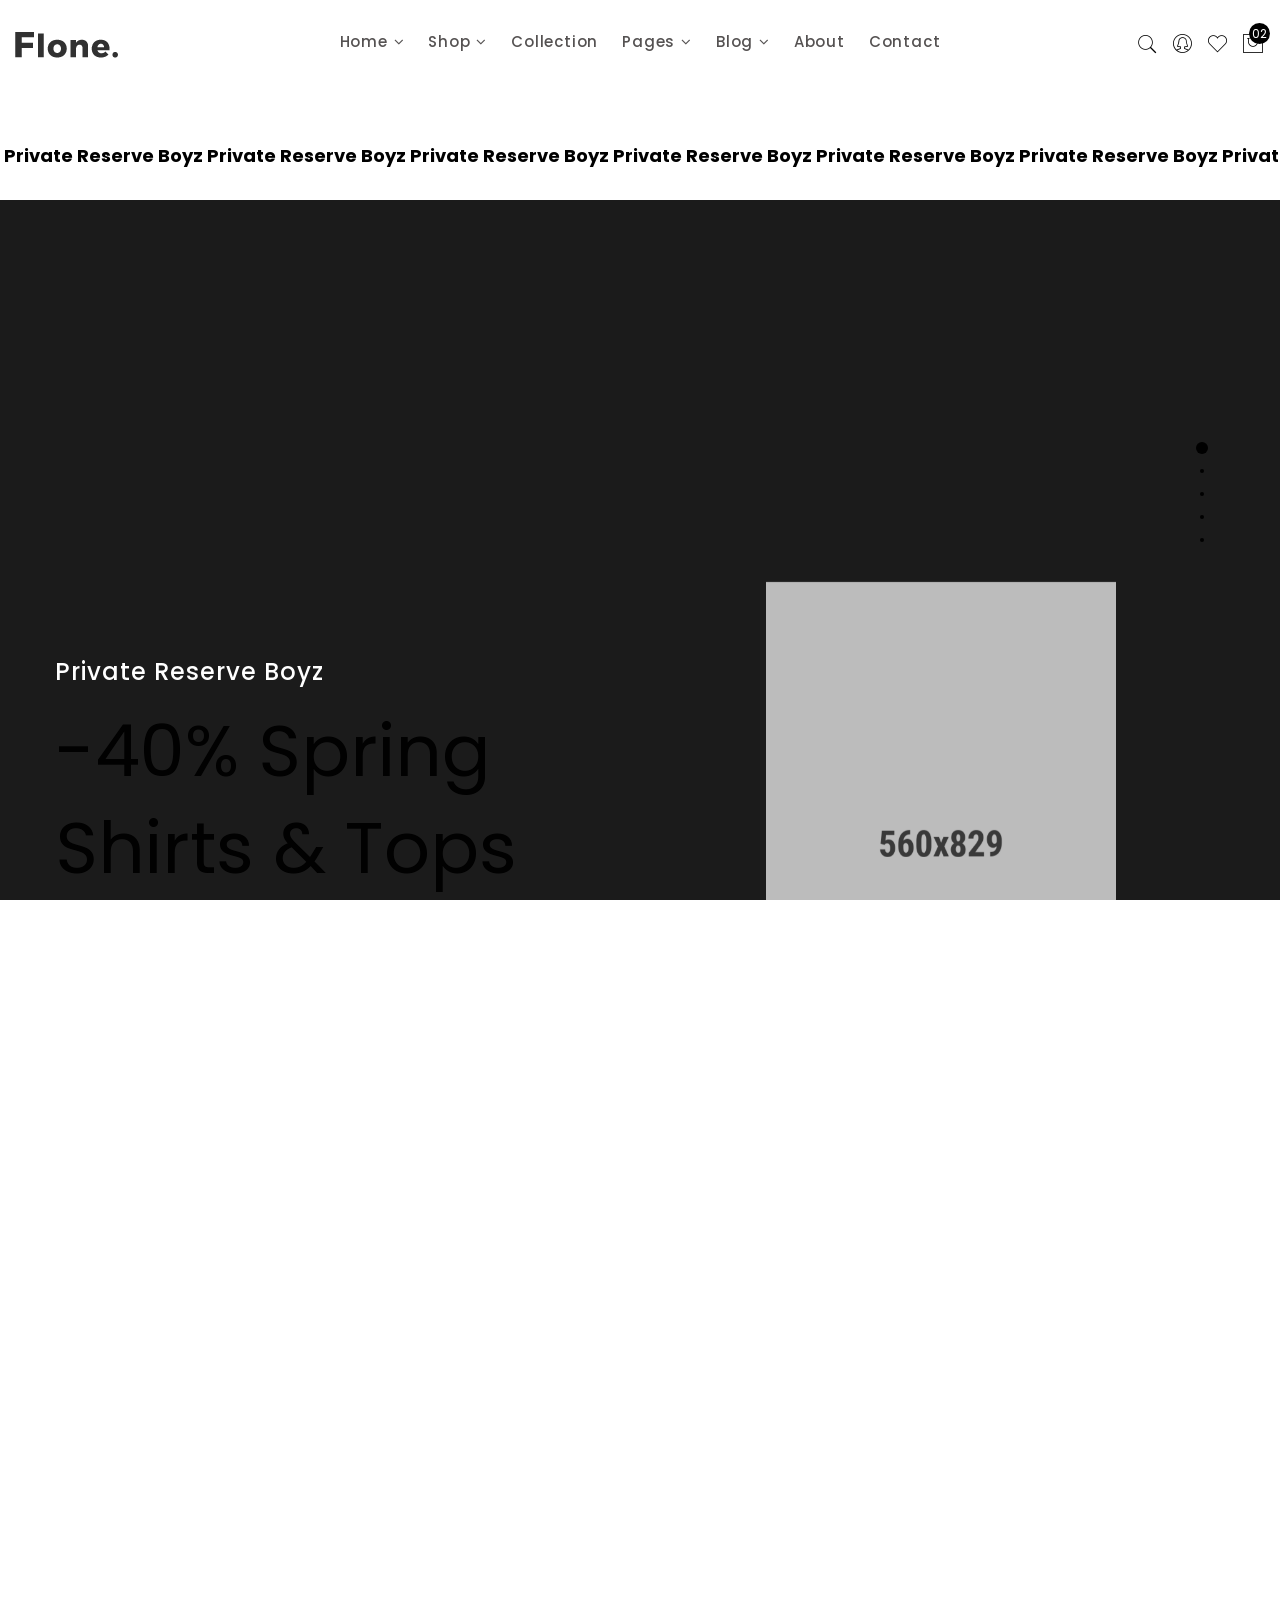
<file: index-11.html>
<!doctype html>
<html class="no-js" lang="zxx">

<head>
    <meta charset="utf-8">
    <meta http-equiv="x-ua-compatible" content="ie=edge">
    <title>Flone - Minimal eCommerce HTML Template</title>
    <meta name="description" content="">
    <meta name="viewport" content="width=device-width, initial-scale=1">
    <!-- Favicon -->
    <link rel="shortcut icon" type="image/x-icon" href="assets/img/favicon.png">
    
    <!-- CSS
	============================================ -->
   
    <!-- Bootstrap CSS -->
    <link rel="stylesheet" href="assets/css/bootstrap.min.css">
    <!-- Icon Font CSS -->
    <link rel="stylesheet" href="assets/css/icons.min.css">
    <!-- Plugins CSS -->
    <link rel="stylesheet" href="assets/css/plugins.css">
    <!-- Main Style CSS -->
    <link rel="stylesheet" href="assets/css/style.css">
</head>

<body>
<header class="header-area bg-white header-padding-1 sticky-bar header-res-padding clearfix transparent-bar">
    <div class="container-fluid">
        <div class="row">
            <div class="col-xl-2 col-lg-2 col-md-6 col-4">
                <div class="logo">
                    <a href="index.html">
                        <img alt="" src="assets/img/logo/logo.png">
                    </a>
                </div>
            </div>
            <div class="col-xl-8 col-lg-8 d-none d-lg-block">
                <div class="main-menu">
                    <nav>
                        <ul>
                            <li><a href="index.html">Home <i class="fa fa-angle-down"></i></a>
                                <ul class="mega-menu mega-menu-padding">
                                    <li>
                                        <ul>
                                            <li class="mega-menu-title"><a href="#">Demo Group 01</a></li>
                                            <li><a href="index.html">Home 1 – Fashion</a></li>
                                            <li><a href="index-2.html">Home 2 – Fashion</a></li>
                                            <li><a href="index-3.html">Home 3 – Fashion</a></li>
                                            <li><a href="index-4.html">Home 4 – Fashion</a></li>
                                            <li><a href="index-5.html">Home 5 – Fashion</a></li>
                                            <li><a href="index-6.html">Home 6 – Fashion</a></li>
                                            <li><a href="index-7.html">Home 7 – Fashion</a></li>
                                            <li><a href="index-8.html">Home 8 – Minimal</a></li>
                                            <li><a href="index-9.html">Home 9 – Electronics</a></li>
                                            <li><a href="index-10.html">Home 10 – Furniture</a></li>
                                            <li><a href="index-11.html">Home 11 - showcase slider</a></li>
                                        </ul>
                                    </li>
                                    <li>
                                        <ul>
                                            <li class="mega-menu-title"><a href="#">Demo Group 02</a></li>
                                            <li><a href="index-12.html">Home 12 – Plants</a></li>
                                            <li><a href="index-13.html">Home 13 – Cosmetic</a></li>
                                            <li><a href="index-14.html">Home 14 – Christmas</a></li>
                                            <li><a href="index-15.html">Home 15 – Fruit</a></li>
                                            <li><a href="index-16.html">Home 16 –  Black Friday</a></li>
                                            <li><a href="index-17.html">Home 17 – Flower</a></li>
                                            <li><a href="index-18.html">Home 18 – Book</a></li>
                                            <li><a href="index-19.html">Home 19 – Fashion</a></li>
                                            <li><a href="index-20.html">Home 20 – Electronics</a></li>
                                            <li><a href="index-21.html">Home 21 – Furniture</a></li>
                                            <li><a href="index-22.html">Home 22 – Handmade</a></li>
                                        </ul>
                                    </li>
                                    <li>
                                        <ul>
                                            <li class="mega-menu-title"><a href="#">Demo Group 03</a></li>
                                            <li><a href="index-23.html">Home 23 – Organic</a></li>
                                            <li><a href="index-24.html">Home 24 – Pet Food</a></li>
                                            <li><a href="index-25.html">Home 25 – Auto Parts</a></li>
                                            <li><a href="index-26.html">Home 26 – Cake Shop</a></li>
                                            <li><a href="index-27.html">Home 27 – Kids Fashion</a></li>
                                            <li><a href="index-28.html">Home 28 – Book Shop</a></li>
                                            <li><a href="index-29.html">Home 29 – Flower Shop</a></li>
                                            <li><a href="index-30.html">Home 30 – Instagram</a></li>
                                            <li><a href="index-31.html">Home 31 – Black Friday</a></li>
                                            <li><a href="index-32.html">Home 32 – Valentine Day</a></li>
                                            <li><a href="index-33.html">Home 33 – Medical Equipment</a></li>
                                        </ul>
                                    </li>
                                </ul>
                            </li>
                            <li><a href="shop.html"> Shop <i class="fa fa-angle-down"></i> </a>
                                <ul class="mega-menu">
                                    <li>
                                        <ul>
                                            <li class="mega-menu-title"><a href="#">shop layout</a></li>
                                            <li><a href="shop.html">standard style</a></li>
                                            <li><a href="shop-filter.html">Grid filter style</a></li>
                                            <li><a href="shop-grid-2-col.html">Grid 2 column</a></li>
                                            <li><a href="shop-no-sidebar.html">Grid No sidebar</a></li>
                                            <li><a href="shop-grid-fw.html">Grid full wide </a></li>
                                            <li><a href="shop-right-sidebar.html">Grid right sidebar</a></li>
                                            <li><a href="shop-list.html">list 1 column box </a></li>
                                            <li><a href="shop-list-fw.html">list 1 column full wide </a></li>
                                            <li><a href="shop-list-fw-2col.html">list 2 column  full wide</a></li>
                                        </ul>
                                    </li>
                                    <li>
                                        <ul>
                                            <li class="mega-menu-title"><a href="#">product details</a></li>
                                            <li><a href="product-details.html">tab style 1</a></li>
                                            <li><a href="product-details-2.html">tab style 2</a></li>
                                            <li><a href="product-details-3.html">tab style 3</a></li>
                                            <li><a href="product-details-4.html">sticky style</a></li>
                                            <li><a href="product-details-5.html">gallery style </a></li>
                                            <li><a href="product-details-slider-box.html">Slider style</a></li>
                                            <li><a href="product-details-affiliate.html">affiliate style</a></li>
                                            <li><a href="product-details-6.html">fixed image style </a></li>
                                        </ul>
                                    </li>
                                    <li>
                                        <ul>
                                            <li class="mega-menu-img"><a href="shop.html"><img src="assets/img/banner/banner-12.png" alt=""></a></li>
                                        </ul>
                                    </li>
                                </ul>
                            </li>
                            <li><a href="shop.html">Collection</a></li>
                            <li><a href="#"> Pages <i class="fa fa-angle-down"></i></a>
                                <ul class="submenu">
                                    <li><a href="about.html">about us</a></li>
                                    <li><a href="cart-page.html">cart page</a></li>
                                    <li><a href="checkout.html">checkout </a></li>
                                    <li><a href="wishlist.html">wishlist </a></li>
                                    <li><a href="my-account.html">my account</a></li>
                                    <li><a href="login-register.html">login / register </a></li>
                                    <li><a href="contact.html">contact us </a></li>
                                    <li><a href="404.html">404 page </a></li>
                                </ul>
                            </li>
                            <li><a href="#">Blog <i class="fa fa-angle-down"></i></a>
                                <ul class="submenu">
                                    <li><a href="blog.html">blog standard</a></li>
                                    <li><a href="blog-no-sidebar.html">blog no sidebar</a></li>
                                    <li><a href="blog-right-sidebar.html">blog right sidebar</a></li>
                                    <li><a href="blog-details.html">blog details 1</a></li>
                                    <li><a href="blog-details-2.html">blog details 2</a></li>
                                    <li><a href="blog-details-3.html">blog details 3</a></li>
                                </ul>
                            </li>
                            <li><a href="about.html"> About </a></li>
                            <li><a href="contact.html"> Contact</a></li>
                        </ul>
                    </nav>
                </div>
            </div>
            <div class="col-xl-2 col-lg-2 col-md-6 col-8">
                   <div class="header-right-wrap">
                    <div class="same-style header-search">
                        <a class="search-active" href="#"><i class="pe-7s-search"></i></a>
                        <div class="search-content">
                            <form action="#">
                                <input type="text" placeholder="Search" />
                                <button class="button-search"><i class="pe-7s-search"></i></button>
                            </form>
                        </div> 
                    </div>
                    <div class="same-style account-satting">
                        <a class="account-satting-active" href="#"><i class="pe-7s-user-female"></i></a>
                        <div class="account-dropdown">
                            <ul>
                                <li><a href="login-register.html">Login</a></li>
                                <li><a href="login-register.html">Register</a></li>
                                <li><a href="wishlist.html">Wishlist  </a></li>
                                <li><a href="my-account.html">my account</a></li>
                            </ul>
                        </div>
                    </div>
                    <div class="same-style header-wishlist">
                        <a href="wishlist.html"><i class="pe-7s-like"></i></a>
                    </div>
                    <div class="same-style cart-wrap">
                        <button class="icon-cart">
                            <i class="pe-7s-shopbag"></i>
                            <span class="count-style">02</span>
                        </button>
                        <div class="shopping-cart-content">
                            <ul>
                                <li class="single-shopping-cart">
                                    <div class="shopping-cart-img">
                                        <a href="#"><img alt="" src="assets/img/cart/cart-1.png"></a>
                                    </div>
                                    <div class="shopping-cart-title">
                                        <h4><a href="#">T- Shart & Jeans </a></h4>
                                        <h6>Qty: 02</h6>
                                        <span>$260.00</span>
                                    </div>
                                    <div class="shopping-cart-delete">
                                        <a href="#"><i class="fa fa-times-circle"></i></a>
                                    </div>
                                </li>
                                <li class="single-shopping-cart">
                                    <div class="shopping-cart-img">
                                        <a href="#"><img alt="" src="assets/img/cart/cart-2.png"></a>
                                    </div>
                                    <div class="shopping-cart-title">
                                        <h4><a href="#">T- Shart & Jeans </a></h4>
                                        <h6>Qty: 02</h6>
                                        <span>$260.00</span>
                                    </div>
                                    <div class="shopping-cart-delete">
                                        <a href="#"><i class="fa fa-times-circle"></i></a>
                                    </div>
                                </li>
                            </ul>
                            <div class="shopping-cart-total">
                                <h4>Shipping : <span>$20.00</span></h4>
                                <h4>Total : <span class="shop-total">$260.00</span></h4>
                            </div>
                            <div class="shopping-cart-btn btn-hover text-center">
                                <a class="default-btn" href="cart-page.html">view cart</a>
                                <a class="default-btn" href="checkout.html">checkout</a>
                            </div>
                        </div>
                    </div>
                </div>
            </div>
        </div>
        <div class="mobile-menu-area">
            <div class="mobile-menu">
                <nav id="mobile-menu-active">
                    <ul class="menu-overflow">
                        <li><a href="index.html">HOME</a>
                            <ul>
                                <li><a href="#">Demo Group 01</a>
                                    <ul>
                                        <li><a href="index.html">Home 1 – Fashion</a></li>
                                        <li><a href="index-2.html">Home 2 – Fashion</a></li>
                                        <li><a href="index-3.html">Home 3 – Fashion</a></li>
                                        <li><a href="index-4.html">Home 4 – Fashion</a></li>
                                        <li><a href="index-5.html">Home 5 – Fashion</a></li>
                                        <li><a href="index-6.html">Home 6 – Fashion</a></li>
                                        <li><a href="index-7.html">Home 7 – Fashion</a></li>
                                        <li><a href="index-8.html">Home 8 – Minimal</a></li>
                                        <li><a href="index-9.html">Home 9 – Electronics</a></li>
                                        <li><a href="index-10.html">Home 10 – Furniture</a></li>
                                        <li><a href="index-11.html">Home 11 - showcase slider</a></li>
                                    </ul>
                                </li>
                                <li><a href="#">Demo Group 02</a>
                                    <ul>
                                        <li><a href="index-12.html">Home 12 – Plants</a></li>
                                        <li><a href="index-13.html">Home 13 – Cosmetic</a></li>
                                        <li><a href="index-14.html">Home 14 – Christmas</a></li>
                                        <li><a href="index-15.html">Home 15 – Fruit</a></li>
                                        <li><a href="index-16.html">Home 16 –  Black Friday</a></li>
                                        <li><a href="index-17.html">Home 17 – Flower</a></li>
                                        <li><a href="index-18.html">Home 18 – Book</a></li>
                                        <li><a href="index-19.html">Home 19 – Fashion</a></li>
                                        <li><a href="index-20.html">Home 20 – Electronics</a></li>
                                        <li><a href="index-21.html">Home 21 – Furniture</a></li>
                                        <li><a href="index-22.html">Home 22 – Handmade</a></li>
                                    </ul>
                                </li>
                                <li><a href="#">Demo Group 03</a>
                                    <ul>
                                        <li><a href="index-23.html">Home 23 – Organic</a></li>
                                        <li><a href="index-24.html">Home 24 – Pet Food</a></li>
                                        <li><a href="index-25.html">Home 25 – Auto Parts</a></li>
                                        <li><a href="index-26.html">Home 26 – Cake Shop</a></li>
                                        <li><a href="index-27.html">Home 27 – Kids Fashion</a></li>
                                        <li><a href="index-28.html">Home 28 – Book Shop</a></li>
                                        <li><a href="index-29.html">Home 29 – Flower Shop</a></li>
                                        <li><a href="index-30.html">Home 30 – Instagram</a></li>
                                        <li><a href="index-31.html">Home 31 – Black Friday</a></li>
                                        <li><a href="index-32.html">Home 32 – Valentine Day</a></li>
                                        <li><a href="index-33.html">Home 33 – Medical Equipment</a></li>
                                    </ul>
                                </li>
                            </ul>
                        </li>
                        <li><a href="shop.html">Shop</a>
                            <ul>
                                <li><a href="#">shop layout</a>
                                    <ul>
                                        <li><a href="shop.html">standard style</a></li>
                                        <li><a href="shop-filter.html">Grid filter style</a></li>
                                        <li><a href="shop-grid-2-col.html">Grid 2 column</a></li>
                                        <li><a href="shop-no-sidebar.html">Grid No sidebar</a></li>
                                        <li><a href="shop-grid-fw.html">Grid full wide </a></li>
                                        <li><a href="shop-right-sidebar.html">Grid right sidebar</a></li>
                                        <li><a href="shop-list.html">list 1 column box </a></li>
                                        <li><a href="shop-list-fw.html">list 1 column full wide </a></li>
                                        <li><a href="shop-list-fw-2col.html">list 2 column  full wide</a></li>
                                    </ul>
                                </li>
                                <li><a href="#">product details</a>
                                    <ul>
                                        <li><a href="product-details.html">tab style 1</a></li>
                                        <li><a href="product-details-2.html">tab style 2</a></li>
                                        <li><a href="product-details-3.html">tab style 3</a></li>
                                        <li><a href="product-details-4.html">sticky style</a></li>
                                        <li><a href="product-details-5.html">gallery style </a></li>
                                        <li><a href="product-details-slider-box.html">Slider style</a></li>
                                        <li><a href="product-details-affiliate.html">affiliate style</a></li>
                                        <li><a href="product-details-6.html">fixed image style </a></li>
                                    </ul>
                                </li>
                            </ul>
                        </li>
                        <li><a href="shop.html">Collection</a></li>
                        <li><a href="#">Pages</a>
                            <ul>
                                <li><a href="about.html">about us</a></li>
                                <li><a href="cart-page.html">cart page</a></li>
                                <li><a href="checkout.html">checkout </a></li>
                                <li><a href="wishlist.html">wishlist </a></li>
                                <li><a href="my-account.html">my account</a></li>
                                <li><a href="login-register.html">login / register </a></li>
                                <li><a href="contact.html">contact us </a></li>
                                <li><a href="404.html">404 page </a></li>
                            </ul>
                        </li>
                        <li><a href="blog.html">Blog</a>
                            <ul>
                                <li><a href="blog.html">blog standard</a></li>
                                <li><a href="blog-no-sidebar.html">blog no sidebar</a></li>
                                <li><a href="blog-right-sidebar.html">blog right sidebar</a></li>
                                <li><a href="blog-details.html">blog details 1</a></li>
                                <li><a href="blog-details-2.html">blog details 2</a></li>
                                <li><a href="blog-details-3.html">blog details 3</a></li>
                            </ul>
                        </li>
                        <li><a href="about.html">About us</a></li>
                        <li><a href="contact.html">Contact</a></li>
                    </ul>
                </nav>
            </div>
        </div>
    </div>
</header>

<div class="marquee">
  <div class="track">
<br>
<br>
<br>
<br>
<br>
<br>
    <div class="content">&nbsp;Private Reserve Boyz  Private Reserve Boyz  Private Reserve Boyz  Private Reserve Boyz  Private Reserve Boyz  Private Reserve Boyz  Private Reserve Boyz  Private Reserve Boyz  Private Reserve Boyz  Private Reserve Boyz  Private Reserve Boyz  Private Reserve Boyz  Private Reserve Boyz  Private Reserve Boyz  Private Reserve Boyz  Private Reserve Boyz  Private Reserve Boyz  Private Reserve Boyz  Private Reserve Boyz  Private Reserve Boyz  </div>
  </div>
</div>

<div class="full-page-area bg-black-2">
    <div id="fullpage">
        <div class="slider-section flone-fp-section active" id="section1">
            <div class="container">
                <div class="row fullpage-slider-wrap-mrg">
                    <div class="col-lg-6 col-md-6 col-sm-6 col-12 d-flex align-items-center">
                        <div class="slider-content-11 slider-animated-1 fullpage-slider-mrg fullpage-content">
                            <h3 class="animated">Private Reserve Boyz</h3>
                            <h1 class="animated">-40% Spring <br>Shirts & Tops</h1>
                            <div class="slider-btn-11 btn-hover">
                                <a class="animated" href="shop.html">SHOP NOW</a>
                            </div>
                        </div>
                    </div>
                    <div class="col-lg-6 col-md-6 col-sm-6 col-12">
                        <div class="slider12-img-1 slider-animated-1">
                            <img class="animated" alt="" src="assets/img/slider/hm-11-1.png">
                        </div>
                    </div>
                </div>
            </div>
        </div>
        <div class="slider-section flone-fp-section" id="section2">
            <div class="container">
                <div class="row d-flex align-items-center fullpage-slider-mrg-2">
                    <div class="col-lg-6 col-md-6 col-sm-6 col-12">
                        <div class="slider-content-11 slider-animated-1 fullpage-content">
                            <h3 class="animated">2020 Fashion For Womens</h3>
                            <h1 class="animated">-40% Spring <br>Shirts & Tops</h1>
                            <div class="slider-btn-11 btn-hover">
                                <a class="animated" href="shop.html">SHOP NOW</a>
                            </div>
                        </div>
                    </div>
                    <div class="col-lg-6 col-md-6 col-sm-6 col-12">
                        <div class="slider12-img-2 slider-animated-1">
                            <img class="animated" alt="" src="assets/img/slider/hm-11-2.png">
                        </div>
                    </div>
                </div>
            </div>
        </div>
        <div class="slider-section flone-fp-section " id="section3">
            <div class="container">
                <div class="row fullpage-slider-wrap-mrg">
                    <div class="col-lg-6 col-md-6 col-sm-6 col-12 d-flex align-items-center fullpage-slider-mrg">
                        <div class="slider-content-11 slider-animated-1 fullpage-content">
                            <h3 class="animated">2020 Fashion For Womens</h3>
                            <h1 class="animated">-40% Spring <br>Shirts & Tops</h1>
                            <div class="slider-btn-11 btn-hover">
                                <a class="animated" href="shop.html">SHOP NOW</a>
                            </div>
                        </div>
                    </div>
                    <div class="col-lg-6 col-md-6 col-sm-6 col-12">
                        <div class="slider12-img-1 slider-animated-1">
                            <img class="animated" alt="" src="assets/img/slider/hm-11-1.png">
                        </div>
                    </div>
                </div>
            </div>
        </div>
        <div class="slider-section flone-fp-section last-before-footer" id="section4">
            <div class="container">
                <div class="row d-flex align-items-center fullpage-slider-mrg-2">
                    <div class="col-lg-6 col-md-6 col-sm-6 col-12">
                        <div class="slider-content-11 slider-animated-1 fullpage-content">
                            <h3 class="animated">2020 Fashion For Womens</h3>
                            <h1 class="animated">-40% Spring <br>Shirts & Tops</h1>
                            <div class="slider-btn-11 btn-hover">
                                <a class="animated" href="shop.html">SHOP NOW</a>
                            </div>
                        </div>
                    </div>
                    <div class="col-lg-6 col-md-6 col-sm-6 col-12">
                        <div class="slider12-img-2 slider-animated-1">
                            <img class="animated" alt="" src="assets/img/slider/hm-11-2.png">
                        </div>
                    </div>
                </div>
            </div>
        </div>
        <footer class="slider-section flone-fp-section bg-white footer-area border-top-1 pt-100 pb-70" id="section5">
            <div class="container">
                <div class="row">
                    <div class="col-lg-2 col-md-4 col-sm-4">
                        <div class="copyright mb-30">
                            <div class="footer-logo">
                                <a href="index.html">
                                    <img alt="" src="assets/img/logo/logo.png">
                                </a>
                            </div>
                            <p>© 2020 <a href="#">Flone</a>.<br> All Rights Reserved</p>
                        </div>
                    </div>
                    <div class="col-lg-2 col-md-4 col-sm-4">
                        <div class="footer-widget mb-30 ml-30">
                            <div class="footer-title">
                                <h3>ABOUT US</h3>
                            </div>
                            <div class="footer-list">
                                <ul>
                                    <li><a href="about.html">About us</a></li>
                                    <li><a href="#">Store location</a></li>
                                    <li><a href="contact.html">Contact</a></li>
                                    <li><a href="#">Orders tracking</a></li>
                                </ul>
                            </div>
                        </div>
                    </div>
                    <div class="col-lg-2 col-md-4 col-sm-4">
                        <div class="footer-widget mb-30 ml-50">
                            <div class="footer-title">
                                <h3>USEFUL LINKS</h3>
                            </div>
                            <div class="footer-list">
                                <ul>
                                    <li><a href="#">Returns</a></li>
                                    <li><a href="#">Support Policy</a></li>
                                    <li><a href="#">Size guide</a></li>
                                    <li><a href="#">FAQs</a></li>
                                </ul>
                            </div>
                        </div>
                    </div>
                    <div class="col-lg-2 col-md-6 col-sm-6">
                        <div class="footer-widget mb-30 ml-75">
                            <div class="footer-title">
                                <h3>FOLLOW US</h3>
                            </div>
                            <div class="footer-list">
                                <ul>
                                    <li><a href="#">Facebook</a></li>
                                    <li><a href="#">Twitter</a></li>
                                    <li><a href="#">Instagram</a></li>
                                    <li><a href="#">Youtube</a></li>
                                </ul>
                            </div>
                        </div>
                    </div>
                    <div class="col-lg-4 col-md-6 col-sm-6">
                        <div class="footer-widget mb-30 ml-70">
                            <div class="footer-title">
                                <h3>SUBSCRIBE</h3>
                            </div>
                            <div class="subscribe-style">
                                <p>Get E-mail updates about our latest shop and special offers.</p>
                                <div id="mc_embed_signup" class="subscribe-form">
                                    <form id="mc-embedded-subscribe-form" class="validate" novalidate="" target="_blank" name="mc-embedded-subscribe-form" method="post" action="http://devitems.us11.list-manage.com/subscribe/post?u=6bbb9b6f5827bd842d9640c82&amp;id=05d85f18ef">
                                        <div id="mc_embed_signup_scroll" class="mc-form">
                                            <input class="email" type="email" required="" placeholder="Enter your email here.." name="EMAIL" value="">
                                            <div class="mc-news" aria-hidden="true">
                                                <input type="text" value="" tabindex="-1" name="b_6bbb9b6f5827bd842d9640c82_05d85f18ef">
                                            </div>
                                            <div class="clear">
                                                <input id="mc-embedded-subscribe" class="button" type="submit" name="subscribe" value="Subscribe">
                                            </div>
                                        </div>
                                    </form>
                                </div>
                            </div>
                        </div>
                    </div>
                </div>
            </div>
        </footer>
    </div>
</div>











<!-- All JS is here
============================================ -->

<script src="assets/js/vendor/modernizr-3.6.0.min.js"></script>
<script src="assets/js/vendor/jquery-3.5.1.min.js"></script>
<script src="assets/js/vendor/jquery-migrate-3.3.0.min.js"></script>
<script src="assets/js/vendor/bootstrap.bundle.min.js"></script>
<script src="assets/js/plugins.js"></script>
<!-- Ajax Mail -->
<script src="assets/js/ajax-mail.js"></script>
<!-- Main JS -->
<script src="assets/js/main.js"></script>

</body>

</html>
</file>
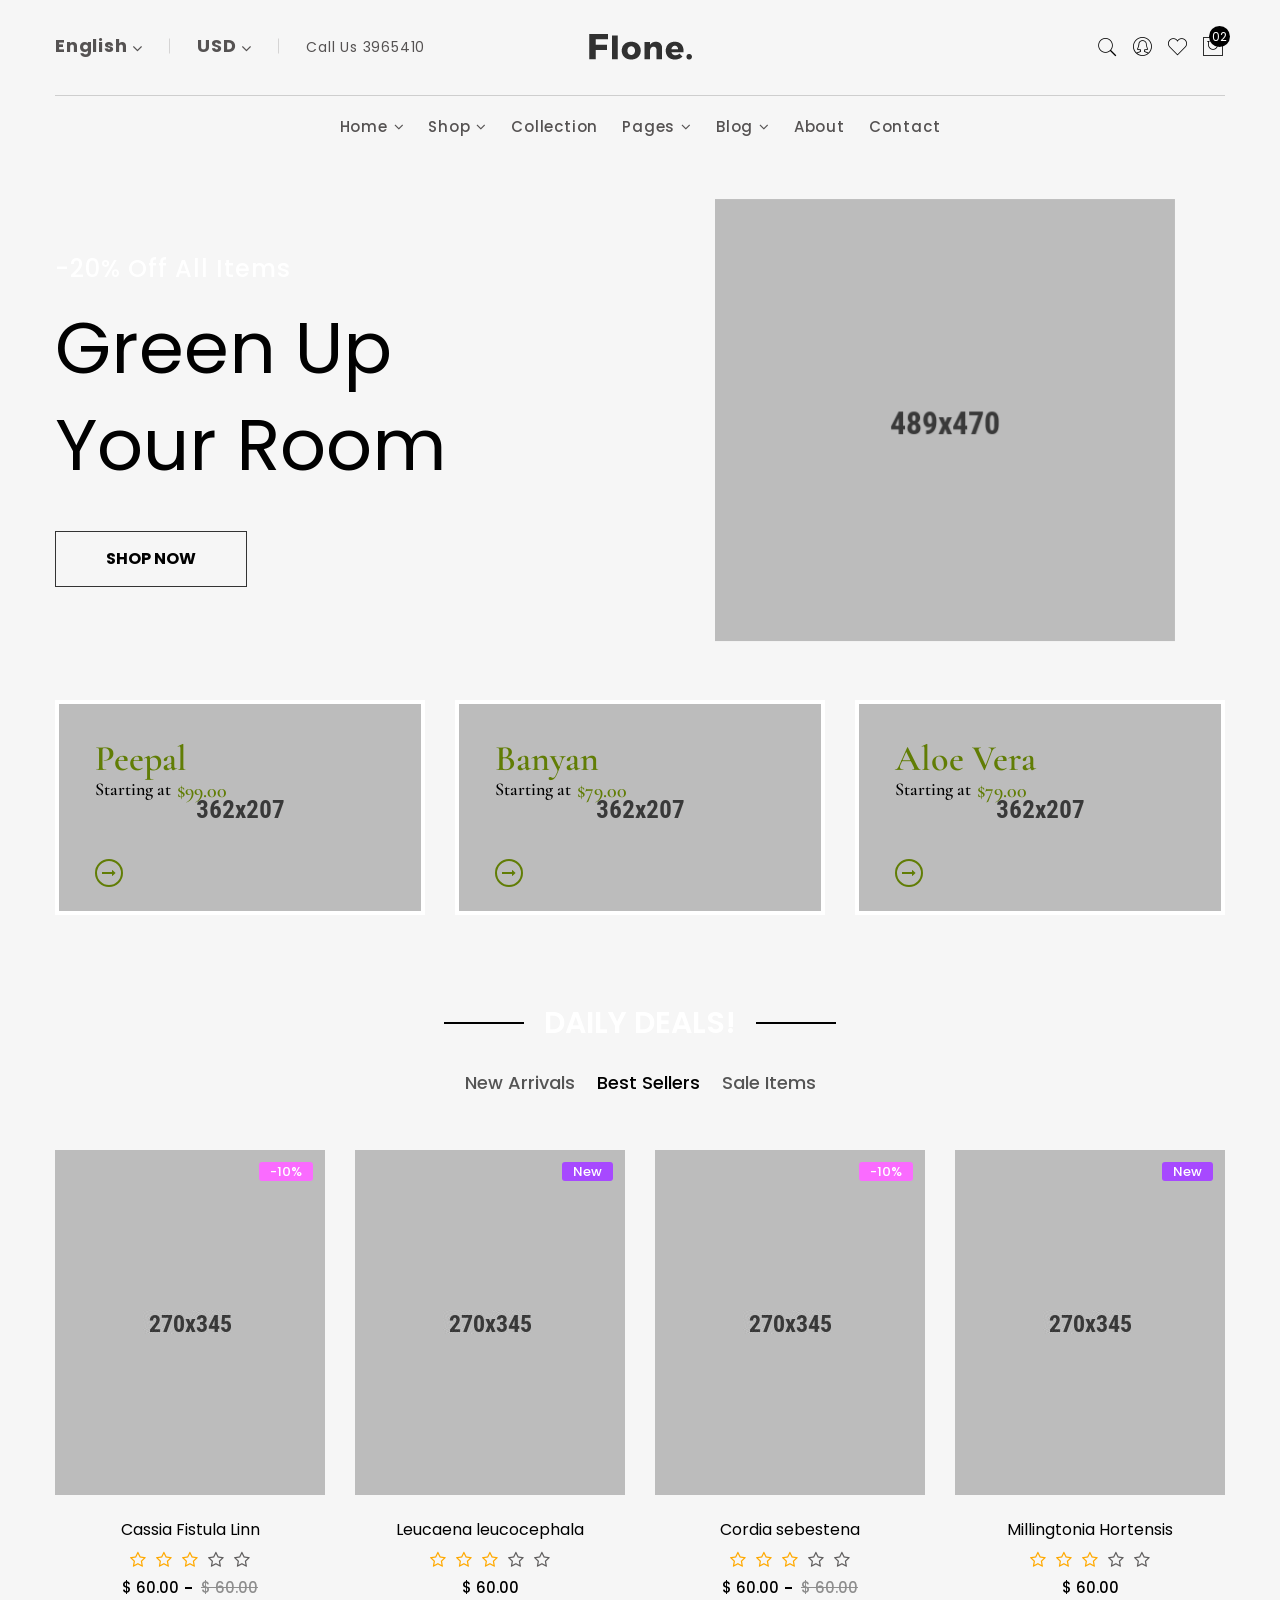
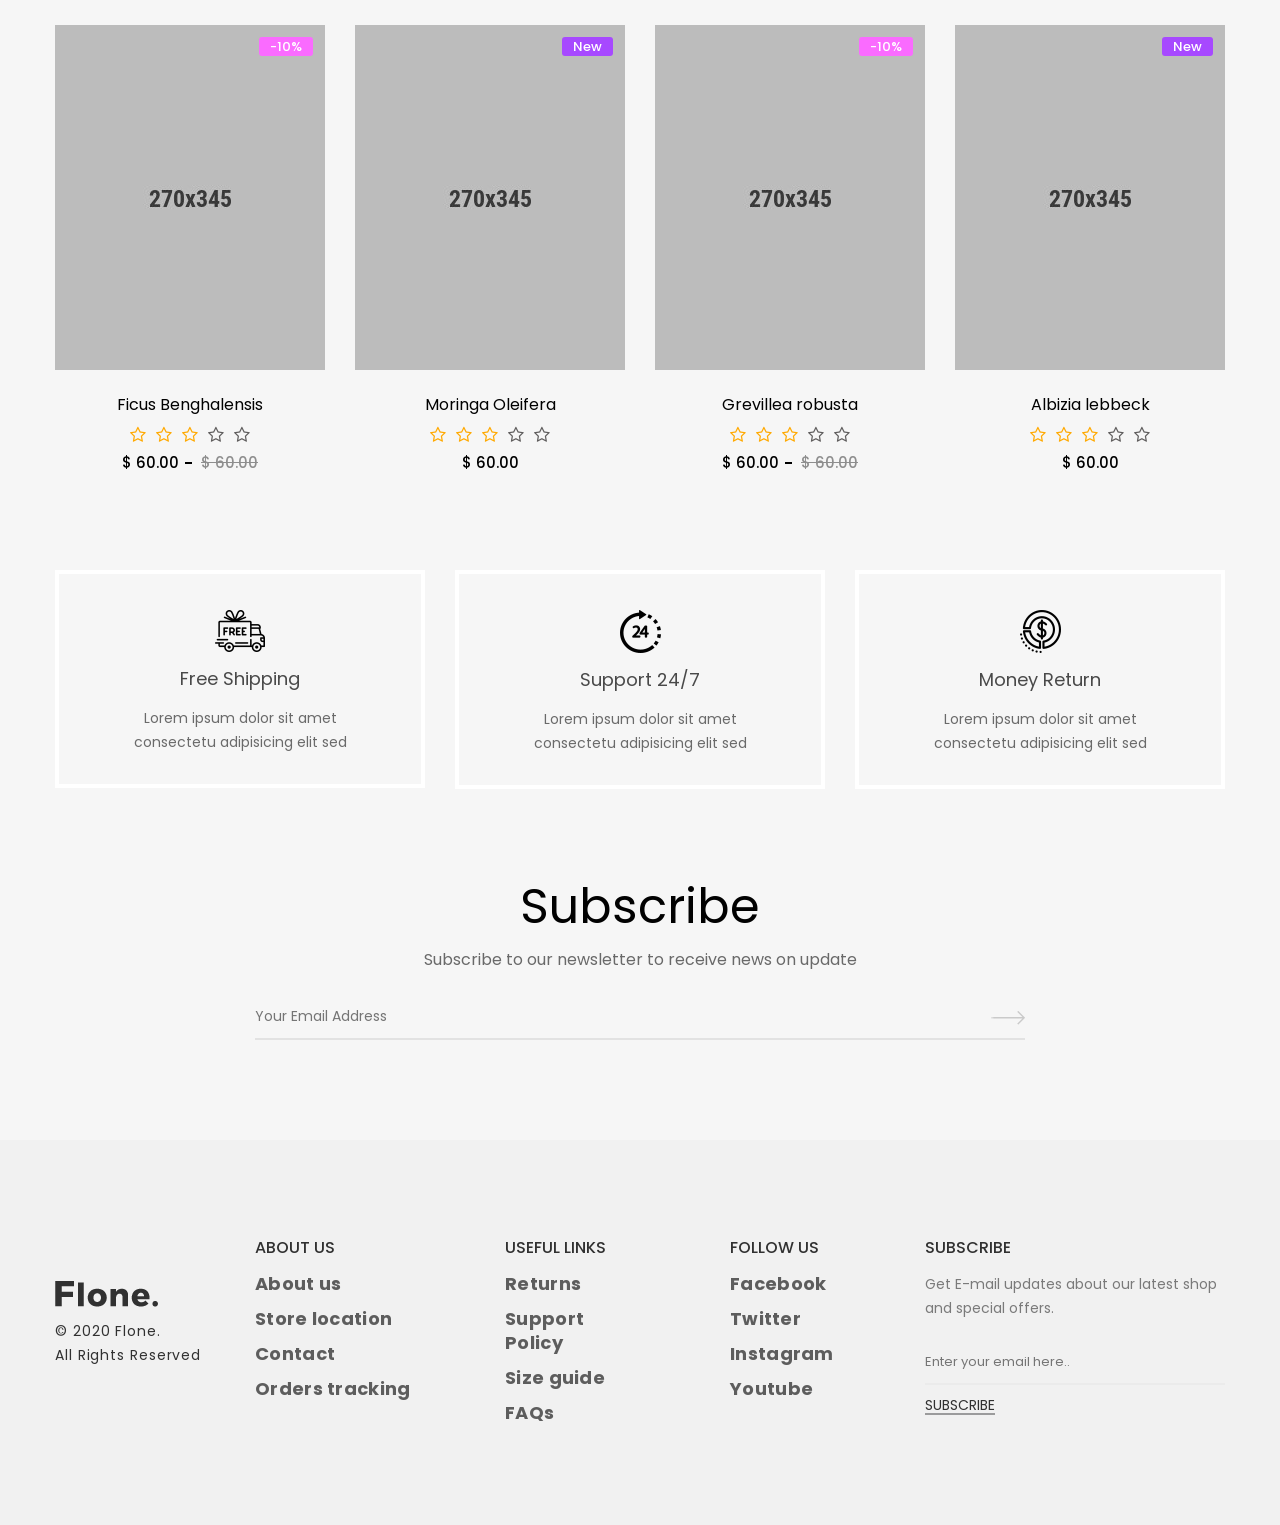
<file: index-12.html>
<!doctype html>
<html class="no-js" lang="zxx">

<head>
    <meta charset="utf-8">
    <meta http-equiv="x-ua-compatible" content="ie=edge">
    <title>Flone - Minimal eCommerce HTML Template</title>
    <meta name="description" content="">
    <meta name="viewport" content="width=device-width, initial-scale=1">
    <!-- Favicon -->
    <link rel="shortcut icon" type="image/x-icon" href="assets/img/favicon.png">
    
    <!-- CSS
	============================================ -->
   
    <!-- Bootstrap CSS -->
    <link rel="stylesheet" href="assets/css/bootstrap.min.css">
    <!-- Icon Font CSS -->
    <link rel="stylesheet" href="assets/css/icons.min.css">
    <!-- Plugins CSS -->
    <link rel="stylesheet" href="assets/css/plugins.css">
    <!-- Main Style CSS -->
    <link rel="stylesheet" href="assets/css/style.css">
</head>

<body>
<header class="header-area clearfix header-hm9 transparent-bar">
    <div class="container">
        <div class="header-top-area">
            <div class="row">
                <div class="col-lg-5 col-md-8 col-12">
                    <div class="language-currency-wrap">
                        <div class="same-language-currency language-style">
                            <a href="#">English <i class="fa fa-angle-down"></i></a>
                            <div class="lang-car-dropdown">
                                <ul>
                                    <li><a href="#">Arabic </a></li>
                                    <li><a href="#">Bangla </a></li>
                                    <li><a href="#">Hindi  </a></li>
                                    <li><a href="#">Spanish </a></li>
                                </ul>
                            </div>
                        </div>
                        <div class="same-language-currency use-style">
                            <a href="#">USD  <i class="fa fa-angle-down"></i></a>
                            <div class="lang-car-dropdown">
                                <ul>
                                    <li><a href="#">Taka (BDT) </a></li>
                                    <li><a href="#">Riyal (SAR) </a></li>
                                    <li><a href="#">Rupee (INR)  </a></li>
                                    <li><a href="#">Dirham (AED) </a></li>
                                </ul>
                            </div>
                        </div>
                        <div class="same-language-currency">
                            <p>Call Us 3965410</p>
                        </div>
                    </div>
                </div>
                <div class="col-lg-2 d-none d-lg-block">
                    <div class="logo-hm9 text-center">
                        <a href="index.html">
                            <img alt="" src="assets/img/logo/logo.png">
                        </a>
                    </div>
                </div>
                <div class="col-lg-5 col-md-4 col-12">
                    <div class="header-right-wrap">
                        <div class="same-style header-search">
                            <a class="search-active" href="#"><i class="pe-7s-search"></i></a>
                            <div class="search-content">
                                <form action="#">
                                    <input type="text" placeholder="Search" />
                                    <button class="button-search"><i class="pe-7s-search"></i></button>
                                </form>
                            </div> 
                        </div>
                        <div class="same-style account-satting">
                            <a class="account-satting-active" href="#"><i class="pe-7s-user-female"></i></a>
                            <div class="account-dropdown">
                                <ul>
                                    <li><a href="login-register.html">Login</a></li>
                                    <li><a href="login-register.html">Register</a></li>
                                    <li><a href="wishlist.html">Wishlist  </a></li>
                                    <li><a href="my-account.html">my account</a></li>
                                </ul>
                            </div>
                        </div>
                        <div class="same-style header-wishlist">
                            <a href="wishlist.html"><i class="pe-7s-like"></i></a>
                        </div>
                        <div class="same-style cart-wrap">
                            <button class="icon-cart">
                                <i class="pe-7s-shopbag"></i>
                                <span class="count-style">02</span>
                            </button>
                            <div class="shopping-cart-content">
                                <ul>
                                    <li class="single-shopping-cart">
                                        <div class="shopping-cart-img">
                                            <a href="#"><img alt="" src="assets/img/cart/cart-1.png"></a>
                                        </div>
                                        <div class="shopping-cart-title">
                                            <h4><a href="#">T- Shart & Jeans </a></h4>
                                            <h6>Qty: 02</h6>
                                            <span>$260.00</span>
                                        </div>
                                        <div class="shopping-cart-delete">
                                            <a href="#"><i class="fa fa-times-circle"></i></a>
                                        </div>
                                    </li>
                                    <li class="single-shopping-cart">
                                        <div class="shopping-cart-img">
                                            <a href="#"><img alt="" src="assets/img/cart/cart-2.png"></a>
                                        </div>
                                        <div class="shopping-cart-title">
                                            <h4><a href="#">T- Shart & Jeans </a></h4>
                                            <h6>Qty: 02</h6>
                                            <span>$260.00</span>
                                        </div>
                                        <div class="shopping-cart-delete">
                                            <a href="#"><i class="fa fa-times-circle"></i></a>
                                        </div>
                                    </li>
                                </ul>
                                <div class="shopping-cart-total">
                                    <h4>Shipping : <span>$20.00</span></h4>
                                    <h4>Total : <span class="shop-total">$260.00</span></h4>
                                </div>
                                <div class="shopping-cart-btn btn-hover text-center">
                                    <a class="default-btn" href="cart-page.html">view cart</a>
                                    <a class="default-btn" href="checkout.html">checkout</a>
                                </div>
                            </div>
                        </div>
                    </div>
                </div>
            </div>
        </div>
    </div>
    <div class="header-bottom sticky-bar header-res-padding header-padding-2">
        <div class="container">
            <div class="row">
                <div class="col-12 d-block d-lg-none">
                    <div class="logo">
                        <a href="index.html">
                            <img alt="" src="assets/img/logo/logo.png">
                        </a>
                    </div>
                </div>
                <div class="col-xl-12 col-lg-12 d-none d-lg-block">
                    <div class="main-menu">
                        <nav>
                            <ul>
                                <li><a href="index.html">Home <i class="fa fa-angle-down"></i></a>
                                    <ul class="mega-menu mega-menu-padding">
                                        <li>
                                            <ul>
                                                <li class="mega-menu-title"><a href="#">Demo Group 01</a></li>
                                                <li><a href="index.html">Home 1 – Fashion</a></li>
                                                <li><a href="index-2.html">Home 2 – Fashion</a></li>
                                                <li><a href="index-3.html">Home 3 – Fashion</a></li>
                                                <li><a href="index-4.html">Home 4 – Fashion</a></li>
                                                <li><a href="index-5.html">Home 5 – Fashion</a></li>
                                                <li><a href="index-6.html">Home 6 – Fashion</a></li>
                                                <li><a href="index-7.html">Home 7 – Fashion</a></li>
                                                <li><a href="index-8.html">Home 8 – Minimal</a></li>
                                                <li><a href="index-9.html">Home 9 – Electronics</a></li>
                                                <li><a href="index-10.html">Home 10 – Furniture</a></li>
                                                <li><a href="index-11.html">Home 11 - showcase slider</a></li>
                                            </ul>
                                        </li>
                                        <li>
                                            <ul>
                                                <li class="mega-menu-title"><a href="#">Demo Group 02</a></li>
                                                <li><a href="index-12.html">Home 12 – Plants</a></li>
                                                <li><a href="index-13.html">Home 13 – Cosmetic</a></li>
                                                <li><a href="index-14.html">Home 14 – Christmas</a></li>
                                                <li><a href="index-15.html">Home 15 – Fruit</a></li>
                                                <li><a href="index-16.html">Home 16 –  Black Friday</a></li>
                                                <li><a href="index-17.html">Home 17 – Flower</a></li>
                                                <li><a href="index-18.html">Home 18 – Book</a></li>
                                                <li><a href="index-19.html">Home 19 – Fashion</a></li>
                                                <li><a href="index-20.html">Home 20 – Electronics</a></li>
                                                <li><a href="index-21.html">Home 21 – Furniture</a></li>
                                                <li><a href="index-22.html">Home 22 – Handmade</a></li>
                                            </ul>
                                        </li>
                                        <li>
                                            <ul>
                                                <li class="mega-menu-title"><a href="#">Demo Group 03</a></li>
                                                <li><a href="index-23.html">Home 23 – Organic</a></li>
                                                <li><a href="index-24.html">Home 24 – Pet Food</a></li>
                                                <li><a href="index-25.html">Home 25 – Auto Parts</a></li>
                                                <li><a href="index-26.html">Home 26 – Cake Shop</a></li>
                                                <li><a href="index-27.html">Home 27 – Kids Fashion</a></li>
                                                <li><a href="index-28.html">Home 28 – Book Shop</a></li>
                                                <li><a href="index-29.html">Home 29 – Flower Shop</a></li>
                                                <li><a href="index-30.html">Home 30 – Instagram</a></li>
                                                <li><a href="index-31.html">Home 31 – Black Friday</a></li>
                                                <li><a href="index-32.html">Home 32 – Valentine Day</a></li>
                                                <li><a href="index-33.html">Home 33 – Medical Equipment</a></li>
                                            </ul>
                                        </li>
                                    </ul>
                                </li>
                                <li><a href="shop.html"> Shop <i class="fa fa-angle-down"></i> </a>
                                    <ul class="mega-menu">
                                        <li>
                                            <ul>
                                                <li class="mega-menu-title"><a href="#">shop layout</a></li>
                                                <li><a href="shop.html">standard style</a></li>
                                                <li><a href="shop-filter.html">Grid filter style</a></li>
                                                <li><a href="shop-grid-2-col.html">Grid 2 column</a></li>
                                                <li><a href="shop-no-sidebar.html">Grid No sidebar</a></li>
                                                <li><a href="shop-grid-fw.html">Grid full wide </a></li>
                                                <li><a href="shop-right-sidebar.html">Grid right sidebar</a></li>
                                                <li><a href="shop-list.html">list 1 column box </a></li>
                                                <li><a href="shop-list-fw.html">list 1 column full wide </a></li>
                                                <li><a href="shop-list-fw-2col.html">list 2 column  full wide</a></li>
                                            </ul>
                                        </li>
                                        <li>
                                            <ul>
                                                <li class="mega-menu-title"><a href="#">product details</a></li>
                                                <li><a href="product-details.html">tab style 1</a></li>
                                                <li><a href="product-details-2.html">tab style 2</a></li>
                                                <li><a href="product-details-3.html">tab style 3</a></li>
                                                <li><a href="product-details-4.html">sticky style</a></li>
                                                <li><a href="product-details-5.html">gallery style </a></li>
                                                <li><a href="product-details-slider-box.html">Slider style</a></li>
                                                <li><a href="product-details-affiliate.html">affiliate style</a></li>
                                                <li><a href="product-details-6.html">fixed image style </a></li>
                                            </ul>
                                        </li>
                                        <li>
                                            <ul>
                                                <li class="mega-menu-img"><a href="shop.html"><img src="assets/img/banner/banner-12.png" alt=""></a></li>
                                            </ul>
                                        </li>
                                    </ul>
                                </li>
                                <li><a href="shop.html">Collection</a></li>
                                <li><a href="#"> Pages <i class="fa fa-angle-down"></i></a>
                                    <ul class="submenu">
                                        <li><a href="about.html">about us</a></li>
                                        <li><a href="cart-page.html">cart page</a></li>
                                        <li><a href="checkout.html">checkout </a></li>
                                        <li><a href="wishlist.html">wishlist </a></li>
                                        <li><a href="my-account.html">my account</a></li>
                                        <li><a href="login-register.html">login / register </a></li>
                                        <li><a href="contact.html">contact us </a></li>
                                        <li><a href="404.html">404 page </a></li>
                                    </ul>
                                </li>
                                <li><a href="blog.html">Blog <i class="fa fa-angle-down"></i></a>
                                    <ul class="submenu">
                                        <li><a href="blog.html">blog standard</a></li>
                                        <li><a href="blog-no-sidebar.html">blog no sidebar</a></li>
                                        <li><a href="blog-right-sidebar.html">blog right sidebar</a></li>
                                        <li><a href="blog-details.html">blog details 1</a></li>
                                        <li><a href="blog-details-2.html">blog details 2</a></li>
                                        <li><a href="blog-details-3.html">blog details 3</a></li>
                                    </ul>
                                </li>
                                <li><a href="about.html"> About </a></li>
                                <li><a href="contact.html"> Contact</a></li>
                            </ul>
                        </nav>
                    </div>
                </div>
            </div>
            <div class="mobile-menu-area">
                <div class="mobile-menu">
                    <nav id="mobile-menu-active">
                        <ul class="menu-overflow">
                            <li><a href="index.html">HOME</a>
                                <ul>
                                    <li><a href="#">Demo Group 01</a>
                                        <ul>
                                            <li><a href="index.html">Home 1 – Fashion</a></li>
                                            <li><a href="index-2.html">Home 2 – Fashion</a></li>
                                            <li><a href="index-3.html">Home 3 – Fashion</a></li>
                                            <li><a href="index-4.html">Home 4 – Fashion</a></li>
                                            <li><a href="index-5.html">Home 5 – Fashion</a></li>
                                            <li><a href="index-6.html">Home 6 – Fashion</a></li>
                                            <li><a href="index-7.html">Home 7 – Fashion</a></li>
                                            <li><a href="index-8.html">Home 8 – Minimal</a></li>
                                            <li><a href="index-9.html">Home 9 – Electronics</a></li>
                                            <li><a href="index-10.html">Home 10 – Furniture</a></li>
                                            <li><a href="index-11.html">Home 11 - showcase slider</a></li>
                                        </ul>
                                    </li>
                                    <li><a href="#">Demo Group 02</a>
                                        <ul>
                                            <li><a href="index-12.html">Home 12 – Plants</a></li>
                                            <li><a href="index-13.html">Home 13 – Cosmetic</a></li>
                                            <li><a href="index-14.html">Home 14 – Christmas</a></li>
                                            <li><a href="index-15.html">Home 15 – Fruit</a></li>
                                            <li><a href="index-16.html">Home 16 –  Black Friday</a></li>
                                            <li><a href="index-17.html">Home 17 – Flower</a></li>
                                            <li><a href="index-18.html">Home 18 – Book</a></li>
                                            <li><a href="index-19.html">Home 19 – Fashion</a></li>
                                            <li><a href="index-20.html">Home 20 – Electronics</a></li>
                                            <li><a href="index-21.html">Home 21 – Furniture</a></li>
                                            <li><a href="index-22.html">Home 22 – Handmade</a></li>
                                        </ul>
                                    </li>
                                    <li><a href="#">Demo Group 03</a>
                                        <ul>
                                            <li><a href="index-23.html">Home 23 – Organic</a></li>
                                            <li><a href="index-24.html">Home 24 – Pet Food</a></li>
                                            <li><a href="index-25.html">Home 25 – Auto Parts</a></li>
                                            <li><a href="index-26.html">Home 26 – Cake Shop</a></li>
                                            <li><a href="index-27.html">Home 27 – Kids Fashion</a></li>
                                            <li><a href="index-28.html">Home 28 – Book Shop</a></li>
                                            <li><a href="index-29.html">Home 29 – Flower Shop</a></li>
                                            <li><a href="index-30.html">Home 30 – Instagram</a></li>
                                            <li><a href="index-31.html">Home 31 – Black Friday</a></li>
                                            <li><a href="index-32.html">Home 32 – Valentine Day</a></li>
                                            <li><a href="index-33.html">Home 33 – Medical Equipment</a></li>
                                        </ul>
                                    </li>
                                </ul>
                            </li>
                            <li><a href="shop.html">Shop</a>
                                <ul>
                                    <li><a href="#">shop layout</a>
                                        <ul>
                                            <li><a href="shop.html">standard style</a></li>
                                            <li><a href="shop-filter.html">Grid filter style</a></li>
                                            <li><a href="shop-grid-2-col.html">Grid 2 column</a></li>
                                            <li><a href="shop-no-sidebar.html">Grid No sidebar</a></li>
                                            <li><a href="shop-grid-fw.html">Grid full wide </a></li>
                                            <li><a href="shop-right-sidebar.html">Grid right sidebar</a></li>
                                            <li><a href="shop-list.html">list 1 column box </a></li>
                                            <li><a href="shop-list-fw.html">list 1 column full wide </a></li>
                                            <li><a href="shop-list-fw-2col.html">list 2 column  full wide</a></li>
                                        </ul>
                                    </li>
                                    <li><a href="#">product details</a>
                                        <ul>
                                            <li><a href="product-details.html">tab style 1</a></li>
                                            <li><a href="product-details-2.html">tab style 2</a></li>
                                            <li><a href="product-details-3.html">tab style 3</a></li>
                                            <li><a href="product-details-4.html">sticky style</a></li>
                                            <li><a href="product-details-5.html">gallery style </a></li>
                                            <li><a href="product-details-slider-box.html">Slider style</a></li>
                                            <li><a href="product-details-affiliate.html">affiliate style</a></li>
                                            <li><a href="product-details-6.html">fixed image style </a></li>
                                        </ul>
                                    </li>
                                </ul>
                            </li>
                            <li><a href="shop.html">Collection</a></li>
                            <li><a href="#">Pages</a>
                                <ul>
                                    <li><a href="about.html">about us</a></li>
                                    <li><a href="cart-page.html">cart page</a></li>
                                    <li><a href="checkout.html">checkout </a></li>
                                    <li><a href="wishlist.html">wishlist </a></li>
                                    <li><a href="my-account.html">my account</a></li>
                                    <li><a href="login-register.html">login / register </a></li>
                                    <li><a href="contact.html">contact us </a></li>
                                    <li><a href="404.html">404 page </a></li>
                                </ul>
                            </li>
                            <li><a href="blog.html">Blog</a>
                                <ul>
                                    <li><a href="blog.html">blog standard</a></li>
                                    <li><a href="blog-no-sidebar.html">blog no sidebar</a></li>
                                    <li><a href="blog-right-sidebar.html">blog right sidebar</a></li>
                                    <li><a href="blog-details.html">blog details 1</a></li>
                                    <li><a href="blog-details-2.html">blog details 2</a></li>
                                    <li><a href="blog-details-3.html">blog details 3</a></li>
                                </ul>
                            </li>
                            <li><a href="about.html">About us</a></li>
                            <li><a href="contact.html">Contact</a></li>
                        </ul>
                    </nav>
                </div>
            </div>
        </div>
    </div>
</header>
<div class="slider-area">
    <div class="slider-active owl-carousel nav-style-1 owl-dot-none">
        <div class="slider-height-9 bg-gray-2 d-flex align-items-center">
            <div class="container">
                <div class="row align-items-center slider-h11-mrg">
                    <div class="col-lg-6 col-md-6 col-12 col-sm-6">
                        <div class="slider-content-11 slider-animated-1">
                            <h3 class="animated">-20% Off All Items</h3>
                            <h1 class="animated">Green Up <br>Your Room</h1>
                            <div class="slider-btn-11 btn-hover">
                                <a class="animated" href="shop.html">SHOP NOW</a>
                            </div>
                        </div>
                    </div>
                    <div class="col-lg-6 col-md-6 col-12 col-sm-6">
                        <div class="slider-singleimg-hm11 slider-animated-1">
                            <img class="animated" src="assets/img/slider/single-slide-11-1.png" alt="">
                        </div>
                    </div>
                </div>
            </div>
        </div>
        <div class="slider-height-9 bg-gray-2 d-flex align-items-center">
            <div class="container">
                <div class="row align-items-center slider-h11-mrg">
                    <div class="col-lg-6 col-md-6 col-12 col-sm-6">
                        <div class="slider-content-11 slider-animated-1">
                            <h3 class="animated">-20% Off All Items</h3>
                            <h1 class="animated">Green Up <br>Your Room</h1>
                            <div class="slider-btn-11 btn-hover">
                                <a class="animated" href="shop.html">SHOP NOW</a>
                            </div>
                        </div>
                    </div>
                    <div class="col-lg-6 col-md-6 col-12 col-sm-6">
                        <div class="slider-singleimg-hm11 slider-animated-1">
                            <img class="animated" src="assets/img/slider/single-slide-11-2.png" alt="">
                        </div>
                    </div>
                </div>
            </div>
        </div>
    </div>
</div>
<div class="banner-area bg-gray-2">
    <div class="container">
        <div class="row">
            <div class="col-lg-4 col-md-4">
                <div class="single-banner banner-shape banner-green-color mb-30">
                    <a href="product-details.html"><img src="assets/img/banner/banner-13.png" alt=""></a>
                    <div class="banner-content">
                        <h3>Peepal</h3>
                        <h4>Starting at <span>$99.00</span></h4>
                        <a href="product-details.html"><i class="fa fa-long-arrow-right"></i></a>
                    </div>
                </div>
            </div>
            <div class="col-lg-4 col-md-4">
                <div class="single-banner banner-shape banner-green-color mb-30">
                    <a href="product-details.html"><img src="assets/img/banner/banner-14.png" alt=""></a>
                    <div class="banner-content">
                        <h3>Banyan</h3>
                        <h4>Starting at <span>$79.00</span></h4>
                        <a href="product-details.html"><i class="fa fa-long-arrow-right"></i></a>
                    </div>
                </div>
            </div>
            <div class="col-lg-4 col-md-4">
                <div class="single-banner banner-shape banner-green-color mb-30">
                    <a href="product-details.html"><img src="assets/img/banner/banner-15.png" alt=""></a>
                    <div class="banner-content">
                        <h3>Aloe Vera</h3>
                        <h4>Starting at <span>$79.00</span></h4>
                        <a href="product-details.html"><i class="fa fa-long-arrow-right"></i></a>
                    </div>
                </div>
            </div>
        </div>
    </div>
</div>
<div class="product-area bg-gray-2 pt-60 pb-70">
    <div class="container">
        <div class="section-title text-center">
            <h2>DAILY DEALS!</h2>
        </div>
        <div class="product-tab-list nav pt-30 pb-55 text-center">
            <a href="#product-1" data-toggle="tab" >
                <h4>New Arrivals  </h4>
            </a>
            <a class="active" href="#product-2" data-toggle="tab">
                <h4>Best Sellers </h4>
            </a>
            <a href="#product-3" data-toggle="tab">
                <h4>Sale Items</h4>
            </a>
        </div>
        <div class="tab-content jump">
            <div class="tab-pane" id="product-1">
                <div class="row">
                    <div class="col-xl-3 col-md-6 col-lg-4 col-sm-6">
                        <div class="product-wrap mb-25">
                            <div class="product-img">
                                <a href="product-details.html">
                                    <img class="default-img" src="assets/img/product/hm11-pro-5.jpg" alt="">
                                </a>
                                <span class="pink">-10%</span>
                                <div class="product-action">
                                    <div class="pro-same-action pro-wishlist">
                                        <a title="Wishlist" href="wishlist.html"><i class="pe-7s-like"></i></a>
                                    </div>
                                    <div class="pro-same-action pro-cart">
                                        <a title="Add To Cart" href="#"><i class="pe-7s-cart"></i> Add to cart</a>
                                    </div>
                                    <div class="pro-same-action pro-quickview">
                                        <a title="Quick View" href="#" data-toggle="modal" data-target="#exampleModal"><i class="pe-7s-look"></i></a>
                                    </div>
                                </div>
                            </div>
                            <div class="product-content text-center">
                                <h3><a href="product-details.html">Ficus Benghalensis</a></h3>
                                <div class="product-rating">
                                    <i class="fa fa-star-o yellow"></i>
                                    <i class="fa fa-star-o yellow"></i>
                                    <i class="fa fa-star-o yellow"></i>
                                    <i class="fa fa-star-o"></i>
                                    <i class="fa fa-star-o"></i>
                                </div>
                                <div class="product-price">
                                    <span>$ 60.00</span>
                                    <span class="old">$ 60.00</span>
                                </div>
                            </div>
                        </div>
                    </div>
                    <div class="col-xl-3 col-md-6 col-lg-4 col-sm-6">
                        <div class="product-wrap mb-25">
                            <div class="product-img">
                                <a href="product-details.html">
                                    <img class="default-img" src="assets/img/product/hm11-pro-4.jpg" alt="">
                                </a>
                                <span class="purple">New</span>
                                <div class="product-action">
                                    <div class="pro-same-action pro-wishlist">
                                        <a title="Wishlist" href="wishlist.html"><i class="pe-7s-like"></i></a>
                                    </div>
                                    <div class="pro-same-action pro-cart">
                                        <a title="Add To Cart" href="#"><i class="pe-7s-cart"></i> Add to cart</a>
                                    </div>
                                    <div class="pro-same-action pro-quickview">
                                        <a title="Quick View" href="#" data-toggle="modal" data-target="#exampleModal"><i class="pe-7s-look"></i></a>
                                    </div>
                                </div>
                            </div>
                            <div class="product-content text-center">
                                <h3><a href="product-details.html">Moringa Oleifera</a></h3>
                                <div class="product-rating">
                                    <i class="fa fa-star-o yellow"></i>
                                    <i class="fa fa-star-o yellow"></i>
                                    <i class="fa fa-star-o yellow"></i>
                                    <i class="fa fa-star-o"></i>
                                    <i class="fa fa-star-o"></i>
                                </div>
                                <div class="product-price">
                                    <span>$ 60.00</span>
                                </div>
                            </div>
                        </div>
                    </div>
                    <div class="col-xl-3 col-md-6 col-lg-4 col-sm-6">
                        <div class="product-wrap mb-25">
                            <div class="product-img">
                                <a href="product-details.html">
                                    <img class="default-img" src="assets/img/product/hm11-pro-2.jpg" alt="">
                                </a>
                                <span class="pink">-10%</span>
                                <div class="product-action">
                                    <div class="pro-same-action pro-wishlist">
                                        <a title="Wishlist" href="wishlist.html"><i class="pe-7s-like"></i></a>
                                    </div>
                                    <div class="pro-same-action pro-cart">
                                        <a title="Add To Cart" href="#"><i class="pe-7s-cart"></i> Add to cart</a>
                                    </div>
                                    <div class="pro-same-action pro-quickview">
                                        <a title="Quick View" href="#" data-toggle="modal" data-target="#exampleModal"><i class="pe-7s-look"></i></a>
                                    </div>
                                </div>
                            </div>
                            <div class="product-content text-center">
                                <h3><a href="product-details.html">Grevillea Robusta</a></h3>
                                <div class="product-rating">
                                    <i class="fa fa-star-o yellow"></i>
                                    <i class="fa fa-star-o yellow"></i>
                                    <i class="fa fa-star-o yellow"></i>
                                    <i class="fa fa-star-o"></i>
                                    <i class="fa fa-star-o"></i>
                                </div>
                                <div class="product-price">
                                    <span>$ 60.00</span>
                                    <span class="old">$ 60.00</span>
                                </div>
                            </div>
                        </div>
                    </div>
                    <div class="col-xl-3 col-md-6 col-lg-4 col-sm-6">
                        <div class="product-wrap mb-25">
                            <div class="product-img">
                                <a href="product-details.html">
                                    <img class="default-img" src="assets/img/product/hm11-pro-3.jpg" alt="">
                                </a>
                                <span class="purple">New</span>
                                <div class="product-action">
                                    <div class="pro-same-action pro-wishlist">
                                        <a title="Wishlist" href="wishlist.html"><i class="pe-7s-like"></i></a>
                                    </div>
                                    <div class="pro-same-action pro-cart">
                                        <a title="Add To Cart" href="#"><i class="pe-7s-cart"></i> Add to cart</a>
                                    </div>
                                    <div class="pro-same-action pro-quickview">
                                        <a title="Quick View" href="#" data-toggle="modal" data-target="#exampleModal"><i class="pe-7s-look"></i></a>
                                    </div>
                                </div>
                            </div>
                            <div class="product-content text-center">
                                <h3><a href="product-details.html">Albizia Lebbeck</a></h3>
                                <div class="product-rating">
                                    <i class="fa fa-star-o yellow"></i>
                                    <i class="fa fa-star-o yellow"></i>
                                    <i class="fa fa-star-o yellow"></i>
                                    <i class="fa fa-star-o"></i>
                                    <i class="fa fa-star-o"></i>
                                </div>
                                <div class="product-price">
                                    <span>$ 60.00</span>
                                </div>
                            </div>
                        </div>
                    </div>
                    <div class="col-xl-3 col-md-6 col-lg-4 col-sm-6">
                        <div class="product-wrap mb-25">
                            <div class="product-img">
                                <a href="product-details.html">
                                    <img class="default-img" src="assets/img/product/hm11-pro-1.jpg" alt="">
                                </a>
                                <span class="pink">-10%</span>
                                <div class="product-action">
                                    <div class="pro-same-action pro-wishlist">
                                        <a title="Wishlist" href="wishlist.html"><i class="pe-7s-like"></i></a>
                                    </div>
                                    <div class="pro-same-action pro-cart">
                                        <a title="Add To Cart" href="#"><i class="pe-7s-cart"></i> Add to cart</a>
                                    </div>
                                    <div class="pro-same-action pro-quickview">
                                        <a title="Quick View" href="#" data-toggle="modal" data-target="#exampleModal"><i class="pe-7s-look"></i></a>
                                    </div>
                                </div>
                            </div>
                            <div class="product-content text-center">
                                <h3><a href="product-details.html">Adansonia Digitata</a></h3>
                                <div class="product-rating">
                                    <i class="fa fa-star-o yellow"></i>
                                    <i class="fa fa-star-o yellow"></i>
                                    <i class="fa fa-star-o yellow"></i>
                                    <i class="fa fa-star-o"></i>
                                    <i class="fa fa-star-o"></i>
                                </div>
                                <div class="product-price">
                                    <span>$ 60.00</span>
                                    <span class="old">$ 60.00</span>
                                </div>
                            </div>
                        </div>
                    </div>
                    <div class="col-xl-3 col-md-6 col-lg-4 col-sm-6">
                        <div class="product-wrap mb-25">
                            <div class="product-img">
                                <a href="product-details.html">
                                    <img class="default-img" src="assets/img/product/hm11-pro-8.jpg" alt="">
                                </a>
                                <span class="purple">New</span>
                                <div class="product-action">
                                    <div class="pro-same-action pro-wishlist">
                                        <a title="Wishlist" href="wishlist.html"><i class="pe-7s-like"></i></a>
                                    </div>
                                    <div class="pro-same-action pro-cart">
                                        <a title="Add To Cart" href="#"><i class="pe-7s-cart"></i> Add to cart</a>
                                    </div>
                                    <div class="pro-same-action pro-quickview">
                                        <a title="Quick View" href="#" data-toggle="modal" data-target="#exampleModal"><i class="pe-7s-look"></i></a>
                                    </div>
                                </div>
                            </div>
                            <div class="product-content text-center">
                                <h3><a href="product-details.html">Acacia arabica</a></h3>
                                <div class="product-rating">
                                    <i class="fa fa-star-o yellow"></i>
                                    <i class="fa fa-star-o yellow"></i>
                                    <i class="fa fa-star-o yellow"></i>
                                    <i class="fa fa-star-o"></i>
                                    <i class="fa fa-star-o"></i>
                                </div>
                                <div class="product-price">
                                    <span>$ 60.00</span>
                                </div>
                            </div>
                        </div>
                    </div>
                    <div class="col-xl-3 col-md-6 col-lg-4 col-sm-6">
                        <div class="product-wrap mb-25">
                            <div class="product-img">
                                <a href="product-details.html">
                                    <img class="default-img" src="assets/img/product/hm11-pro-6.jpg" alt="">
                                </a>
                                <span class="pink">-10%</span>
                                <div class="product-action">
                                    <div class="pro-same-action pro-wishlist">
                                        <a title="Wishlist" href="wishlist.html"><i class="pe-7s-like"></i></a>
                                    </div>
                                    <div class="pro-same-action pro-cart">
                                        <a title="Add To Cart" href="#"><i class="pe-7s-cart"></i> Add to cart</a>
                                    </div>
                                    <div class="pro-same-action pro-quickview">
                                        <a title="Quick View" href="#" data-toggle="modal" data-target="#exampleModal"><i class="pe-7s-look"></i></a>
                                    </div>
                                </div>
                            </div>
                            <div class="product-content text-center">
                                <h3><a href="product-details.html">Acacia Catechu</a></h3>
                                <div class="product-rating">
                                    <i class="fa fa-star-o yellow"></i>
                                    <i class="fa fa-star-o yellow"></i>
                                    <i class="fa fa-star-o yellow"></i>
                                    <i class="fa fa-star-o"></i>
                                    <i class="fa fa-star-o"></i>
                                </div>
                                <div class="product-price">
                                    <span>$ 60.00</span>
                                    <span class="old">$ 60.00</span>
                                </div>
                            </div>
                        </div>
                    </div>
                    <div class="col-xl-3 col-md-6 col-lg-4 col-sm-6">
                        <div class="product-wrap mb-25">
                            <div class="product-img">
                                <a href="product-details.html">
                                    <img class="default-img" src="assets/img/product/hm11-pro-7.jpg" alt="">
                                </a>
                                <span class="purple">New</span>
                                <div class="product-action">
                                    <div class="pro-same-action pro-wishlist">
                                        <a title="Wishlist" href="wishlist.html"><i class="pe-7s-like"></i></a>
                                    </div>
                                    <div class="pro-same-action pro-cart">
                                        <a title="Add To Cart" href="#"><i class="pe-7s-cart"></i> Add to cart</a>
                                    </div>
                                    <div class="pro-same-action pro-quickview">
                                        <a title="Quick View" href="#" data-toggle="modal" data-target="#exampleModal"><i class="pe-7s-look"></i></a>
                                    </div>
                                </div>
                            </div>
                            <div class="product-content text-center">
                                <h3><a href="product-details.html">Thespesia Populnea </a></h3>
                                <div class="product-rating">
                                    <i class="fa fa-star-o yellow"></i>
                                    <i class="fa fa-star-o yellow"></i>
                                    <i class="fa fa-star-o yellow"></i>
                                    <i class="fa fa-star-o"></i>
                                    <i class="fa fa-star-o"></i>
                                </div>
                                <div class="product-price">
                                    <span>$ 60.00</span>
                                </div>
                            </div>
                        </div>
                    </div>
                </div>
            </div>
            <div class="tab-pane active" id="product-2">
                <div class="row">
                    <div class="col-xl-3 col-md-6 col-lg-4 col-sm-6">
                        <div class="product-wrap mb-25">
                            <div class="product-img">
                                <a href="product-details.html">
                                    <img class="default-img" src="assets/img/product/hm11-pro-1.jpg" alt="">
                                </a>
                                <span class="pink">-10%</span>
                                <div class="product-action">
                                    <div class="pro-same-action pro-wishlist">
                                        <a title="Wishlist" href="wishlist.html"><i class="pe-7s-like"></i></a>
                                    </div>
                                    <div class="pro-same-action pro-cart">
                                        <a title="Add To Cart" href="#"><i class="pe-7s-cart"></i> Add to cart</a>
                                    </div>
                                    <div class="pro-same-action pro-quickview">
                                        <a title="Quick View" href="#" data-toggle="modal" data-target="#exampleModal"><i class="pe-7s-look"></i></a>
                                    </div>
                                </div>
                            </div>
                            <div class="product-content text-center">
                                <h3><a href="product-details.html">Cassia Fistula Linn</a></h3>
                                <div class="product-rating">
                                    <i class="fa fa-star-o yellow"></i>
                                    <i class="fa fa-star-o yellow"></i>
                                    <i class="fa fa-star-o yellow"></i>
                                    <i class="fa fa-star-o"></i>
                                    <i class="fa fa-star-o"></i>
                                </div>
                                <div class="product-price">
                                    <span>$ 60.00</span>
                                    <span class="old">$ 60.00</span>
                                </div>
                            </div>
                        </div>
                    </div>
                    <div class="col-xl-3 col-md-6 col-lg-4 col-sm-6">
                        <div class="product-wrap mb-25">
                            <div class="product-img">
                                <a href="product-details.html">
                                    <img class="default-img" src="assets/img/product/hm11-pro-2.jpg" alt="">
                                </a>
                                <span class="purple">New</span>
                                <div class="product-action">
                                    <div class="pro-same-action pro-wishlist">
                                        <a title="Wishlist" href="wishlist.html"><i class="pe-7s-like"></i></a>
                                    </div>
                                    <div class="pro-same-action pro-cart">
                                        <a title="Add To Cart" href="#"><i class="pe-7s-cart"></i> Add to cart</a>
                                    </div>
                                    <div class="pro-same-action pro-quickview">
                                        <a title="Quick View" href="#" data-toggle="modal" data-target="#exampleModal"><i class="pe-7s-look"></i></a>
                                    </div>
                                </div>
                            </div>
                            <div class="product-content text-center">
                                <h3><a href="product-details.html">Leucaena leucocephala</a></h3>
                                <div class="product-rating">
                                    <i class="fa fa-star-o yellow"></i>
                                    <i class="fa fa-star-o yellow"></i>
                                    <i class="fa fa-star-o yellow"></i>
                                    <i class="fa fa-star-o"></i>
                                    <i class="fa fa-star-o"></i>
                                </div>
                                <div class="product-price">
                                    <span>$ 60.00</span>
                                </div>
                            </div>
                        </div>
                    </div>
                    <div class="col-xl-3 col-md-6 col-lg-4 col-sm-6">
                        <div class="product-wrap mb-25">
                            <div class="product-img">
                                <a href="product-details.html">
                                    <img class="default-img" src="assets/img/product/hm11-pro-3.jpg" alt="">
                                </a>
                                <span class="pink">-10%</span>
                                <div class="product-action">
                                    <div class="pro-same-action pro-wishlist">
                                        <a title="Wishlist" href="wishlist.html"><i class="pe-7s-like"></i></a>
                                    </div>
                                    <div class="pro-same-action pro-cart">
                                        <a title="Add To Cart" href="#"><i class="pe-7s-cart"></i> Add to cart</a>
                                    </div>
                                    <div class="pro-same-action pro-quickview">
                                        <a title="Quick View" href="#" data-toggle="modal" data-target="#exampleModal"><i class="pe-7s-look"></i></a>
                                    </div>
                                </div>
                            </div>
                            <div class="product-content text-center">
                                <h3><a href="product-details.html">Cordia sebestena</a></h3>
                                <div class="product-rating">
                                    <i class="fa fa-star-o yellow"></i>
                                    <i class="fa fa-star-o yellow"></i>
                                    <i class="fa fa-star-o yellow"></i>
                                    <i class="fa fa-star-o"></i>
                                    <i class="fa fa-star-o"></i>
                                </div>
                                <div class="product-price">
                                    <span>$ 60.00</span>
                                    <span class="old">$ 60.00</span>
                                </div>
                            </div>
                        </div>
                    </div>
                    <div class="col-xl-3 col-md-6 col-lg-4 col-sm-6">
                        <div class="product-wrap mb-25">
                            <div class="product-img">
                                <a href="product-details.html">
                                    <img class="default-img" src="assets/img/product/hm11-pro-4.jpg" alt="">
                                </a>
                                <span class="purple">New</span>
                                <div class="product-action">
                                    <div class="pro-same-action pro-wishlist">
                                        <a title="Wishlist" href="wishlist.html"><i class="pe-7s-like"></i></a>
                                    </div>
                                    <div class="pro-same-action pro-cart">
                                        <a title="Add To Cart" href="#"><i class="pe-7s-cart"></i> Add to cart</a>
                                    </div>
                                    <div class="pro-same-action pro-quickview">
                                        <a title="Quick View" href="#" data-toggle="modal" data-target="#exampleModal"><i class="pe-7s-look"></i></a>
                                    </div>
                                </div>
                            </div>
                            <div class="product-content text-center">
                                <h3><a href="product-details.html">Millingtonia Hortensis</a></h3>
                                <div class="product-rating">
                                    <i class="fa fa-star-o yellow"></i>
                                    <i class="fa fa-star-o yellow"></i>
                                    <i class="fa fa-star-o yellow"></i>
                                    <i class="fa fa-star-o"></i>
                                    <i class="fa fa-star-o"></i>
                                </div>
                                <div class="product-price">
                                    <span>$ 60.00</span>
                                </div>
                            </div>
                        </div>
                    </div>
                    <div class="col-xl-3 col-md-6 col-lg-4 col-sm-6">
                        <div class="product-wrap mb-25">
                            <div class="product-img">
                                <a href="product-details.html">
                                    <img class="default-img" src="assets/img/product/hm11-pro-5.jpg" alt="">
                                </a>
                                <span class="pink">-10%</span>
                                <div class="product-action">
                                    <div class="pro-same-action pro-wishlist">
                                        <a title="Wishlist" href="wishlist.html"><i class="pe-7s-like"></i></a>
                                    </div>
                                    <div class="pro-same-action pro-cart">
                                        <a title="Add To Cart" href="#"><i class="pe-7s-cart"></i> Add to cart</a>
                                    </div>
                                    <div class="pro-same-action pro-quickview">
                                        <a title="Quick View" href="#" data-toggle="modal" data-target="#exampleModal"><i class="pe-7s-look"></i></a>
                                    </div>
                                </div>
                            </div>
                            <div class="product-content text-center">
                                <h3><a href="product-details.html">Ficus Benghalensis</a></h3>
                                <div class="product-rating">
                                    <i class="fa fa-star-o yellow"></i>
                                    <i class="fa fa-star-o yellow"></i>
                                    <i class="fa fa-star-o yellow"></i>
                                    <i class="fa fa-star-o"></i>
                                    <i class="fa fa-star-o"></i>
                                </div>
                                <div class="product-price">
                                    <span>$ 60.00</span>
                                    <span class="old">$ 60.00</span>
                                </div>
                            </div>
                        </div>
                    </div>
                    <div class="col-xl-3 col-md-6 col-lg-4 col-sm-6">
                        <div class="product-wrap mb-25">
                            <div class="product-img">
                                <a href="product-details.html">
                                    <img class="default-img" src="assets/img/product/hm11-pro-6.jpg" alt="">
                                </a>
                                <span class="purple">New</span>
                                <div class="product-action">
                                    <div class="pro-same-action pro-wishlist">
                                        <a title="Wishlist" href="wishlist.html"><i class="pe-7s-like"></i></a>
                                    </div>
                                    <div class="pro-same-action pro-cart">
                                        <a title="Add To Cart" href="#"><i class="pe-7s-cart"></i> Add to cart</a>
                                    </div>
                                    <div class="pro-same-action pro-quickview">
                                        <a title="Quick View" href="#" data-toggle="modal" data-target="#exampleModal"><i class="pe-7s-look"></i></a>
                                    </div>
                                </div>
                            </div>
                            <div class="product-content text-center">
                                <h3><a href="product-details.html">Moringa Oleifera</a></h3>
                                <div class="product-rating">
                                    <i class="fa fa-star-o yellow"></i>
                                    <i class="fa fa-star-o yellow"></i>
                                    <i class="fa fa-star-o yellow"></i>
                                    <i class="fa fa-star-o"></i>
                                    <i class="fa fa-star-o"></i>
                                </div>
                                <div class="product-price">
                                    <span>$ 60.00</span>
                                </div>
                            </div>
                        </div>
                    </div>
                    <div class="col-xl-3 col-md-6 col-lg-4 col-sm-6">
                        <div class="product-wrap mb-25">
                            <div class="product-img">
                                <a href="product-details.html">
                                    <img class="default-img" src="assets/img/product/hm11-pro-7.jpg" alt="">
                                </a>
                                <span class="pink">-10%</span>
                                <div class="product-action">
                                    <div class="pro-same-action pro-wishlist">
                                        <a title="Wishlist" href="wishlist.html"><i class="pe-7s-like"></i></a>
                                    </div>
                                    <div class="pro-same-action pro-cart">
                                        <a title="Add To Cart" href="#"><i class="pe-7s-cart"></i> Add to cart</a>
                                    </div>
                                    <div class="pro-same-action pro-quickview">
                                        <a title="Quick View" href="#" data-toggle="modal" data-target="#exampleModal"><i class="pe-7s-look"></i></a>
                                    </div>
                                </div>
                            </div>
                            <div class="product-content text-center">
                                <h3><a href="product-details.html">Grevillea robusta</a></h3>
                                <div class="product-rating">
                                    <i class="fa fa-star-o yellow"></i>
                                    <i class="fa fa-star-o yellow"></i>
                                    <i class="fa fa-star-o yellow"></i>
                                    <i class="fa fa-star-o"></i>
                                    <i class="fa fa-star-o"></i>
                                </div>
                                <div class="product-price">
                                    <span>$ 60.00</span>
                                    <span class="old">$ 60.00</span>
                                </div>
                            </div>
                        </div>
                    </div>
                    <div class="col-xl-3 col-md-6 col-lg-4 col-sm-6">
                        <div class="product-wrap mb-25">
                            <div class="product-img">
                                <a href="product-details.html">
                                    <img class="default-img" src="assets/img/product/hm11-pro-8.jpg" alt="">
                                </a>
                                <span class="purple">New</span>
                                <div class="product-action">
                                    <div class="pro-same-action pro-wishlist">
                                        <a title="Wishlist" href="wishlist.html"><i class="pe-7s-like"></i></a>
                                    </div>
                                    <div class="pro-same-action pro-cart">
                                        <a title="Add To Cart" href="#"><i class="pe-7s-cart"></i> Add to cart</a>
                                    </div>
                                    <div class="pro-same-action pro-quickview">
                                        <a title="Quick View" href="#" data-toggle="modal" data-target="#exampleModal"><i class="pe-7s-look"></i></a>
                                    </div>
                                </div>
                            </div>
                            <div class="product-content text-center">
                                <h3><a href="product-details.html">Albizia lebbeck</a></h3>
                                <div class="product-rating">
                                    <i class="fa fa-star-o yellow"></i>
                                    <i class="fa fa-star-o yellow"></i>
                                    <i class="fa fa-star-o yellow"></i>
                                    <i class="fa fa-star-o"></i>
                                    <i class="fa fa-star-o"></i>
                                </div>
                                <div class="product-price">
                                    <span>$ 60.00</span>
                                </div>
                            </div>
                        </div>
                    </div>
                </div>
            </div>
            <div class="tab-pane" id="product-3">
                <div class="row">
                    <div class="col-xl-3 col-md-6 col-lg-4 col-sm-6">
                        <div class="product-wrap mb-25">
                            <div class="product-img">
                                <a href="product-details.html">
                                    <img class="default-img" src="assets/img/product/hm11-pro-8.jpg" alt="">
                                </a>
                                <span class="pink">-10%</span>
                                <div class="product-action">
                                    <div class="pro-same-action pro-wishlist">
                                        <a title="Wishlist" href="wishlist.html"><i class="pe-7s-like"></i></a>
                                    </div>
                                    <div class="pro-same-action pro-cart">
                                        <a title="Add To Cart" href="#"><i class="pe-7s-cart"></i> Add to cart</a>
                                    </div>
                                    <div class="pro-same-action pro-quickview">
                                        <a title="Quick View" href="#" data-toggle="modal" data-target="#exampleModal"><i class="pe-7s-look"></i></a>
                                    </div>
                                </div>
                            </div>
                            <div class="product-content text-center">
                                <h3><a href="product-details.html">Adansonia Digitata</a></h3>
                                <div class="product-rating">
                                    <i class="fa fa-star-o yellow"></i>
                                    <i class="fa fa-star-o yellow"></i>
                                    <i class="fa fa-star-o yellow"></i>
                                    <i class="fa fa-star-o"></i>
                                    <i class="fa fa-star-o"></i>
                                </div>
                                <div class="product-price">
                                    <span>$ 60.00</span>
                                    <span class="old">$ 60.00</span>
                                </div>
                            </div>
                        </div>
                    </div>
                    <div class="col-xl-3 col-md-6 col-lg-4 col-sm-6">
                        <div class="product-wrap mb-25">
                            <div class="product-img">
                                <a href="product-details.html">
                                    <img class="default-img" src="assets/img/product/hm11-pro-7.jpg" alt="">
                                </a>
                                <span class="purple">New</span>
                                <div class="product-action">
                                    <div class="pro-same-action pro-wishlist">
                                        <a title="Wishlist" href="wishlist.html"><i class="pe-7s-like"></i></a>
                                    </div>
                                    <div class="pro-same-action pro-cart">
                                        <a title="Add To Cart" href="#"><i class="pe-7s-cart"></i> Add to cart</a>
                                    </div>
                                    <div class="pro-same-action pro-quickview">
                                        <a title="Quick View" href="#" data-toggle="modal" data-target="#exampleModal"><i class="pe-7s-look"></i></a>
                                    </div>
                                </div>
                            </div>
                            <div class="product-content text-center">
                                <h3><a href="product-details.html">Artocarpus Integra </a></h3>
                                <div class="product-rating">
                                    <i class="fa fa-star-o yellow"></i>
                                    <i class="fa fa-star-o yellow"></i>
                                    <i class="fa fa-star-o yellow"></i>
                                    <i class="fa fa-star-o"></i>
                                    <i class="fa fa-star-o"></i>
                                </div>
                                <div class="product-price">
                                    <span>$ 60.00</span>
                                </div>
                            </div>
                        </div>
                    </div>
                    <div class="col-xl-3 col-md-6 col-lg-4 col-sm-6">
                        <div class="product-wrap mb-25">
                            <div class="product-img">
                                <a href="product-details.html">
                                    <img class="default-img" src="assets/img/product/hm11-pro-6.jpg" alt="">
                                </a>
                                <span class="pink">-10%</span>
                                <div class="product-action">
                                    <div class="pro-same-action pro-wishlist">
                                        <a title="Wishlist" href="wishlist.html"><i class="pe-7s-like"></i></a>
                                    </div>
                                    <div class="pro-same-action pro-cart">
                                        <a title="Add To Cart" href="#"><i class="pe-7s-cart"></i> Add to cart</a>
                                    </div>
                                    <div class="pro-same-action pro-quickview">
                                        <a title="Quick View" href="#" data-toggle="modal" data-target="#exampleModal"><i class="pe-7s-look"></i></a>
                                    </div>
                                </div>
                            </div>
                            <div class="product-content text-center">
                                <h3><a href="product-details.html">Acacia Arabica</a></h3>
                                <div class="product-rating">
                                    <i class="fa fa-star-o yellow"></i>
                                    <i class="fa fa-star-o yellow"></i>
                                    <i class="fa fa-star-o yellow"></i>
                                    <i class="fa fa-star-o"></i>
                                    <i class="fa fa-star-o"></i>
                                </div>
                                <div class="product-price">
                                    <span>$ 60.00</span>
                                    <span class="old">$ 60.00</span>
                                </div>
                            </div>
                        </div>
                    </div>
                    <div class="col-xl-3 col-md-6 col-lg-4 col-sm-6">
                        <div class="product-wrap mb-25">
                            <div class="product-img">
                                <a href="product-details.html">
                                    <img class="default-img" src="assets/img/product/hm11-pro-5.jpg" alt="">
                                </a>
                                <span class="purple">New</span>
                                <div class="product-action">
                                    <div class="pro-same-action pro-wishlist">
                                        <a title="Wishlist" href="wishlist.html"><i class="pe-7s-like"></i></a>
                                    </div>
                                    <div class="pro-same-action pro-cart">
                                        <a title="Add To Cart" href="#"><i class="pe-7s-cart"></i> Add to cart</a>
                                    </div>
                                    <div class="pro-same-action pro-quickview">
                                        <a title="Quick View" href="#" data-toggle="modal" data-target="#exampleModal"><i class="pe-7s-look"></i></a>
                                    </div>
                                </div>
                            </div>
                            <div class="product-content text-center">
                                <h3><a href="product-details.html">Acacia Catechu</a></h3>
                                <div class="product-rating">
                                    <i class="fa fa-star-o yellow"></i>
                                    <i class="fa fa-star-o yellow"></i>
                                    <i class="fa fa-star-o yellow"></i>
                                    <i class="fa fa-star-o"></i>
                                    <i class="fa fa-star-o"></i>
                                </div>
                                <div class="product-price">
                                    <span>$ 60.00</span>
                                </div>
                            </div>
                        </div>
                    </div>
                    <div class="col-xl-3 col-md-6 col-lg-4 col-sm-6">
                        <div class="product-wrap mb-25">
                            <div class="product-img">
                                <a href="product-details.html">
                                    <img class="default-img" src="assets/img/product/hm11-pro-4.jpg" alt="">
                                </a>
                                <span class="pink">-10%</span>
                                <div class="product-action">
                                    <div class="pro-same-action pro-wishlist">
                                        <a title="Wishlist" href="wishlist.html"><i class="pe-7s-like"></i></a>
                                    </div>
                                    <div class="pro-same-action pro-cart">
                                        <a title="Add To Cart" href="#"><i class="pe-7s-cart"></i> Add to cart</a>
                                    </div>
                                    <div class="pro-same-action pro-quickview">
                                        <a title="Quick View" href="#" data-toggle="modal" data-target="#exampleModal"><i class="pe-7s-look"></i></a>
                                    </div>
                                </div>
                            </div>
                            <div class="product-content text-center">
                                <h3><a href="product-details.html">Bauhinia Purpurea</a></h3>
                                <div class="product-rating">
                                    <i class="fa fa-star-o yellow"></i>
                                    <i class="fa fa-star-o yellow"></i>
                                    <i class="fa fa-star-o yellow"></i>
                                    <i class="fa fa-star-o"></i>
                                    <i class="fa fa-star-o"></i>
                                </div>
                                <div class="product-price">
                                    <span>$ 60.00</span>
                                    <span class="old">$ 60.00</span>
                                </div>
                            </div>
                        </div>
                    </div>
                    <div class="col-xl-3 col-md-6 col-lg-4 col-sm-6">
                        <div class="product-wrap mb-25">
                            <div class="product-img">
                                <a href="product-details.html">
                                    <img class="default-img" src="assets/img/product/hm11-pro-3.jpg" alt="">
                                </a>
                                <span class="purple">New</span>
                                <div class="product-action">
                                    <div class="pro-same-action pro-wishlist">
                                        <a title="Wishlist" href="wishlist.html"><i class="pe-7s-like"></i></a>
                                    </div>
                                    <div class="pro-same-action pro-cart">
                                        <a title="Add To Cart" href="#"><i class="pe-7s-cart"></i> Add to cart</a>
                                    </div>
                                    <div class="pro-same-action pro-quickview">
                                        <a title="Quick View" href="#" data-toggle="modal" data-target="#exampleModal"><i class="pe-7s-look"></i></a>
                                    </div>
                                </div>
                            </div>
                            <div class="product-content text-center">
                                <h3><a href="product-details.html">Derris Indica</a></h3>
                                <div class="product-rating">
                                    <i class="fa fa-star-o yellow"></i>
                                    <i class="fa fa-star-o yellow"></i>
                                    <i class="fa fa-star-o yellow"></i>
                                    <i class="fa fa-star-o"></i>
                                    <i class="fa fa-star-o"></i>
                                </div>
                                <div class="product-price">
                                    <span>$ 60.00</span>
                                </div>
                            </div>
                        </div>
                    </div>
                    <div class="col-xl-3 col-md-6 col-lg-4 col-sm-6">
                        <div class="product-wrap mb-25">
                            <div class="product-img">
                                <a href="product-details.html">
                                    <img class="default-img" src="assets/img/product/hm11-pro-2.jpg" alt="">
                                </a>
                                <span class="pink">-10%</span>
                                <div class="product-action">
                                    <div class="pro-same-action pro-wishlist">
                                        <a title="Wishlist" href="wishlist.html"><i class="pe-7s-like"></i></a>
                                    </div>
                                    <div class="pro-same-action pro-cart">
                                        <a title="Add To Cart" href="#"><i class="pe-7s-cart"></i> Add to cart</a>
                                    </div>
                                    <div class="pro-same-action pro-quickview">
                                        <a title="Quick View" href="#" data-toggle="modal" data-target="#exampleModal"><i class="pe-7s-look"></i></a>
                                    </div>
                                </div>
                            </div>
                            <div class="product-content text-center">
                                <h3><a href="product-details.html">Erythrina Indica</a></h3>
                                <div class="product-rating">
                                    <i class="fa fa-star-o yellow"></i>
                                    <i class="fa fa-star-o yellow"></i>
                                    <i class="fa fa-star-o yellow"></i>
                                    <i class="fa fa-star-o"></i>
                                    <i class="fa fa-star-o"></i>
                                </div>
                                <div class="product-price">
                                    <span>$ 60.00</span>
                                    <span class="old">$ 60.00</span>
                                </div>
                            </div>
                        </div>
                    </div>
                    <div class="col-xl-3 col-md-6 col-lg-4 col-sm-6">
                        <div class="product-wrap mb-25">
                            <div class="product-img">
                                <a href="product-details.html">
                                    <img class="default-img" src="assets/img/product/hm11-pro-1.jpg" alt="">
                                </a>
                                <span class="purple">New</span>
                                <div class="product-action">
                                    <div class="pro-same-action pro-wishlist">
                                        <a title="Wishlist" href="wishlist.html"><i class="pe-7s-like"></i></a>
                                    </div>
                                    <div class="pro-same-action pro-cart">
                                        <a title="Add To Cart" href="#"><i class="pe-7s-cart"></i> Add to cart</a>
                                    </div>
                                    <div class="pro-same-action pro-quickview">
                                        <a title="Quick View" href="#" data-toggle="modal" data-target="#exampleModal"><i class="pe-7s-look"></i></a>
                                    </div>
                                </div>
                            </div>
                            <div class="product-content text-center">
                                <h3><a href="product-details.html">Cordia sebestena</a></h3>
                                <div class="product-rating">
                                    <i class="fa fa-star-o yellow"></i>
                                    <i class="fa fa-star-o yellow"></i>
                                    <i class="fa fa-star-o yellow"></i>
                                    <i class="fa fa-star-o"></i>
                                    <i class="fa fa-star-o"></i>
                                </div>
                                <div class="product-price">
                                    <span>$ 60.00</span>
                                </div>
                            </div>
                        </div>
                    </div>
                </div>
            </div>
        </div>
    </div>
</div>
<div class="support-area bg-gray-2 pb-70">
    <div class="container">
        <div class="row">
            <div class="col-lg-4 col-md-4 col-sm-6">
                <div class="support-wrap-2 support-padding-2 support-shape-2 mb-30 text-center">
                    <div class="support-content-2">
                        <img class="animated" src="assets/img/icon-img/support-1.png" alt="">
                        <h5>Free Shipping</h5>
                        <p>Lorem ipsum dolor sit amet consectetu adipisicing elit sed</p>
                    </div>
                </div>
            </div>
            <div class="col-lg-4 col-md-4 col-sm-6">
                <div class="support-wrap-2 support-padding-2 support-shape-2 mb-30 text-center">
                    <div class="support-content-2">
                        <img class="animated" src="assets/img/icon-img/support-2.png" alt="">
                        <h5>Support 24/7</h5>
                        <p>Lorem ipsum dolor sit amet consectetu adipisicing elit sed</p>
                    </div>
                </div>
            </div>
            <div class="col-lg-4 col-md-4 col-sm-6">
                <div class="support-wrap-2 support-padding-2 support-shape-2 mb-30 text-center">
                    <div class="support-content-2">
                        <img class="animated" src="assets/img/icon-img/support-3.png" alt="">
                        <h5>Money Return</h5>
                        <p>Lorem ipsum dolor sit amet consectetu adipisicing elit sed</p>
                    </div>
                </div>
            </div>
        </div>
    </div>
</div>
<div class="subscribe-area bg-gray-2 pb-100 pl-30 pr-30">
    <div class="container">
        <div class="row">
            <div class="col-xl-8 col-lg-8 ml-auto mr-auto">
                <div class="subscribe-style-2 text-center">
                    <h2>Subscribe </h2>
                    <p>Subscribe to our newsletter to receive news on update</p>
                    <div class="subscribe-form-2">
                        <form class="validate" novalidate="" target="_blank" name="mc-embedded-subscribe-form" method="post" action="http://devitems.us11.list-manage.com/subscribe/post?u=6bbb9b6f5827bd842d9640c82&amp;id=05d85f18ef">
                            <div class="mc-form">
                                <input class="email" type="email" required="" placeholder="Your Email Address" name="EMAIL" value="">
                                <div class="mc-news" aria-hidden="true">
                                    <input type="text" value="" tabindex="-1" name="b_6bbb9b6f5827bd842d9640c82_05d85f18ef">
                                </div>
                                <div class="clear-2">
                                    <input class="button" type="submit" name="subscribe" value="Subscribe">
                                </div>
                            </div>
                        </form>
                    </div>
                </div>
            </div>
        </div>
    </div>
</div>
<footer class="footer-area bg-gray-4 pt-100 pb-70">
    <div class="container">
        <div class="row">
            <div class="col-lg-2 col-md-4 col-sm-4">
                <div class="copyright mb-30">
                    <div class="footer-logo">
                        <a href="index.html">
                            <img alt="" src="assets/img/logo/logo.png">
                        </a>
                    </div>
                    <p>© 2020 <a href="#">Flone</a>.<br> All Rights Reserved</p>
                </div>
            </div>
            <div class="col-lg-2 col-md-4 col-sm-4">
                <div class="footer-widget mb-30 ml-30">
                    <div class="footer-title">
                        <h3>ABOUT US</h3>
                    </div>
                    <div class="footer-list">
                        <ul>
                            <li><a href="about.html">About us</a></li>
                            <li><a href="#">Store location</a></li>
                            <li><a href="contact.html">Contact</a></li>
                            <li><a href="#">Orders tracking</a></li>
                        </ul>
                    </div>
                </div>
            </div>
            <div class="col-lg-2 col-md-4 col-sm-4">
                <div class="footer-widget mb-30 ml-50">
                    <div class="footer-title">
                        <h3>USEFUL LINKS</h3>
                    </div>
                    <div class="footer-list">
                        <ul>
                            <li><a href="#">Returns</a></li>
                            <li><a href="#">Support Policy</a></li>
                            <li><a href="#">Size guide</a></li>
                            <li><a href="#">FAQs</a></li>
                        </ul>
                    </div>
                </div>
            </div>
            <div class="col-lg-2 col-md-6 col-sm-6">
                <div class="footer-widget mb-30 ml-75">
                    <div class="footer-title">
                        <h3>FOLLOW US</h3>
                    </div>
                    <div class="footer-list">
                        <ul>
                            <li><a href="#">Facebook</a></li>
                            <li><a href="#">Twitter</a></li>
                            <li><a href="#">Instagram</a></li>
                            <li><a href="#">Youtube</a></li>
                        </ul>
                    </div>
                </div>
            </div>
            <div class="col-lg-4 col-md-6 col-sm-6">
                <div class="footer-widget mb-30 ml-70">
                    <div class="footer-title">
                        <h3>SUBSCRIBE</h3>
                    </div>
                    <div class="subscribe-style">
                        <p>Get E-mail updates about our latest shop and special offers.</p>
                        <div id="mc_embed_signup" class="subscribe-form">
                            <form id="mc-embedded-subscribe-form" class="validate" novalidate="" target="_blank" name="mc-embedded-subscribe-form" method="post" action="http://devitems.us11.list-manage.com/subscribe/post?u=6bbb9b6f5827bd842d9640c82&amp;id=05d85f18ef">
                                <div id="mc_embed_signup_scroll" class="mc-form">
                                    <input class="email" type="email" required="" placeholder="Enter your email here.." name="EMAIL" value="">
                                    <div class="mc-news" aria-hidden="true">
                                        <input type="text" value="" tabindex="-1" name="b_6bbb9b6f5827bd842d9640c82_05d85f18ef">
                                    </div>
                                    <div class="clear">
                                        <input id="mc-embedded-subscribe" class="button" type="submit" name="subscribe" value="Subscribe">
                                    </div>
                                </div>
                            </form>
                        </div>
                    </div>
                </div>
            </div>
        </div>
    </div>
</footer>


<!-- Modal -->
<div class="modal fade" id="exampleModal" tabindex="-1" role="dialog">
    <div class="modal-dialog" role="document">
        <div class="modal-content">
            <div class="modal-header">
                <button type="button" class="close" data-dismiss="modal" aria-label="Close"><span aria-hidden="true">x</span></button>
            </div>
            <div class="modal-body">
                <div class="row">
                    <div class="col-md-5 col-sm-12 col-xs-12">
                        <div class="tab-content quickview-big-img">
                            <div id="pro-1" class="tab-pane fade show active">
                                <img src="assets/img/product/quickview-l1.jpg" alt="">
                            </div>
                            <div id="pro-2" class="tab-pane fade">
                                <img src="assets/img/product/quickview-l2.jpg" alt="">
                            </div>
                            <div id="pro-3" class="tab-pane fade">
                                <img src="assets/img/product/quickview-l3.jpg" alt="">
                            </div>
                            <div id="pro-4" class="tab-pane fade">
                                <img src="assets/img/product/quickview-l2.jpg" alt="">
                            </div>
                        </div>
                        <!-- Thumbnail Large Image End -->
                        <!-- Thumbnail Image End -->
                        <div class="quickview-wrap mt-15">
                            <div class="quickview-slide-active owl-carousel nav nav-style-1" role="tablist">
                                <a class="active" data-toggle="tab" href="#pro-1"><img src="assets/img/product/quickview-s1.jpg" alt=""></a>
                                <a data-toggle="tab" href="#pro-2"><img src="assets/img/product/quickview-s2.jpg" alt=""></a>
                                <a data-toggle="tab" href="#pro-3"><img src="assets/img/product/quickview-s3.jpg" alt=""></a>
                                <a data-toggle="tab" href="#pro-4"><img src="assets/img/product/quickview-s2.jpg" alt=""></a>
                            </div>
                        </div>
                    </div>
                    <div class="col-md-7 col-sm-12 col-xs-12">
                        <div class="product-details-content quickview-content">
                            <h2>Products Name Here</h2>
                            <div class="product-details-price">
                                <span>$18.00 </span>
                                <span class="old">$20.00 </span>
                            </div>
                            <div class="pro-details-rating-wrap">
                                <div class="pro-details-rating">
                                    <i class="fa fa-star-o yellow"></i>
                                    <i class="fa fa-star-o yellow"></i>
                                    <i class="fa fa-star-o yellow"></i>
                                    <i class="fa fa-star-o"></i>
                                    <i class="fa fa-star-o"></i>
                                </div>
                                <span>3 Reviews</span>
                            </div>
                            <p>Lorem ipsum dolor sit amet, consectetur adipisic elit eiusm tempor incidid ut labore et dolore magna aliqua. Ut enim ad minim venialo quis nostrud exercitation ullamco</p>
                            <div class="pro-details-list">
                                <ul>
                                    <li>- 0.5 mm Dail</li>
                                    <li>- Inspired vector icons</li>
                                    <li>- Very modern style  </li>
                                </ul>
                            </div>
                            <div class="pro-details-size-color">
                                <div class="pro-details-color-wrap">
                                    <span>Color</span>
                                    <div class="pro-details-color-content">
                                        <ul>
                                            <li class="blue"></li>
                                            <li class="maroon active"></li>
                                            <li class="gray"></li>
                                            <li class="green"></li>
                                            <li class="yellow"></li>
                                            <li class="white"></li>
                                        </ul>
                                    </div>
                                </div>
                                <div class="pro-details-size">
                                    <span>Size</span>
                                    <div class="pro-details-size-content">
                                        <ul>
                                            <li><a href="#">s</a></li>
                                            <li><a href="#">m</a></li>
                                            <li><a href="#">l</a></li>
                                            <li><a href="#">xl</a></li>
                                            <li><a href="#">xxl</a></li>
                                        </ul>
                                    </div>
                                </div>
                            </div>
                            <div class="pro-details-quality">
                                <div class="cart-plus-minus">
                                    <input class="cart-plus-minus-box" type="text" name="qtybutton" value="2">
                                </div>
                                <div class="pro-details-cart btn-hover">
                                    <a href="#">Add To Cart</a>
                                </div>
                                <div class="pro-details-wishlist">
                                    <a href="#"><i class="fa fa-heart-o"></i></a>
                                </div>
                                <div class="pro-details-compare">
                                    <a href="#"><i class="pe-7s-shuffle"></i></a>
                                </div>
                            </div>
                            <div class="pro-details-meta">
                                <span>Categories :</span>
                                <ul>
                                    <li><a href="#">Minimal,</a></li>
                                    <li><a href="#">Furniture,</a></li>
                                    <li><a href="#">Fashion</a></li>
                                </ul>
                            </div>
                            <div class="pro-details-meta">
                                <span>Tag :</span>
                                <ul>
                                    <li><a href="#">Fashion, </a></li>
                                    <li><a href="#">Furniture,</a></li>
                                    <li><a href="#">Electronic</a></li>
                                </ul>
                            </div>
                            <div class="pro-details-social">
                                <ul>
                                    <li><a href="#"><i class="fa fa-facebook"></i></a></li>
                                    <li><a href="#"><i class="fa fa-dribbble"></i></a></li>
                                    <li><a href="#"><i class="fa fa-pinterest-p"></i></a></li>
                                    <li><a href="#"><i class="fa fa-twitter"></i></a></li>
                                    <li><a href="#"><i class="fa fa-linkedin"></i></a></li>
                                </ul>
                            </div>
                        </div>
                    </div>
                </div>
            </div>
        </div>
    </div>
</div>
<!-- Modal end -->









<!-- All JS is here
============================================ -->

<script src="assets/js/vendor/modernizr-3.6.0.min.js"></script>
<script src="assets/js/vendor/jquery-3.5.1.min.js"></script>
<script src="assets/js/vendor/jquery-migrate-3.3.0.min.js"></script>
<script src="assets/js/vendor/bootstrap.bundle.min.js"></script>
<script src="assets/js/plugins.js"></script>
<!-- Ajax Mail -->
<script src="assets/js/ajax-mail.js"></script>
<!-- Main JS -->
<script src="assets/js/main.js"></script>

</body>

</html>
</file>
<file: assets/css/style.css>
/*-----------------------------------------------------------------------------------

    Template Name: Flone - Minimal eCommerce HTML Template
    Version: 2.0.4

-----------------------------------------------------------------------------------
    
    CSS INDEX
    ===================
	
    1. Template default CSS
    2. Header style
    3. Slider style
    4. Support style
    5. Section title style
    6. Product style
    7. Blog style
    8. Footer style
    9. Banner style
    10. Suscribe style
    11. About style
    12. instagram style
    13. Testimonial style
    14. Brand logo style
    15. Timer style
    16. Breadcrumb style
    17. Sidebar style
    18. Shop page
    19. Product details page
    20. Cart page
    21. Checkout page
    22. contact Page
    23. Blog Details Page
    24. login register Page
    25. My account Page
    26. 404 Page
    
-----------------------------------------------------------------------------------*/
/*----------------------------------------*/
/*  1. Template default CSS
/*----------------------------------------*/
/*-- Google Font --*/
@import url("https://fonts.googleapis.com/css?family=Cormorant+Garamond:300,400,500,600,700|Poppins:300,400,500,600,700,800,900|Josefin+Sans:wght@300;400;500;600;700|Abril+Fatface|Great+Vibe|Lobster&display=swap");
/*-- Common Style --*/
@media only screen and (min-width: 1200px) {
  .container {
    max-width: 1200px; } }

*,
*::after,
*::before {
  -webkit-box-sizing: border-box;
  box-sizing: border-box; }

html,
body {
  height: 100%; }

body {
  background-color: #ffffff;
  line-height: 24px;
  font-size: 14px;
  font-style: normal;
  font-weight: 400;
  font-family: "Poppins", sans-serif;
  color: #000; }

h1,
h2,
h3,
h4,
h5,
h6 {
  color: #FFFFFF;
  font-family: "Poppins", sans-serif;
  font-weight: 400;
  margin-top: 0; }

p {
  font-size: 14px;
  font-weight: 400;
  line-height: 24px;
  color: #333;
  margin-bottom: 15px;
  font-family: "Poppins", sans-serif; }

h1 {
  font-size: 36px;
  line-height: 42px; }

h2 {
  font-size: 30px;
  line-height: 36px; }

h3 {
  font-size: 24px;
  line-height: 30px; }

h4 {
  font-size: 18px;
  line-height: 24px; }

h5 {
  font-size: 14px;
  line-height: 18px; }

h6 {
  font-size: 12px;
  line-height: 14px; }

p:last-child {
  margin-bottom: 0; }

a,
button {
  color: inherit;
  line-height: inherit;
  text-decoration: none;
  cursor: pointer;
  color: #000; }

a,
button,
img,
input,
span {
  -webkit-transition: all .3s ease 0s;
  -o-transition: all .3s ease 0s;
  transition: all .3s ease 0s; }

*:focus {
  outline: none !important; }

a:focus {
  color: inherit;
  outline: none;
  text-decoration: none; }

a:hover {
  text-decoration: none; }

button,
input[type="submit"] {
  cursor: pointer; }

ul {
  list-style: outside none none;
  margin: 0;
  padding: 0; }

/*-- 
    - Common Classes
-----------------------------------------*/
.fix {
  overflow: hidden; }

.hidden {
  display: none; }

.clear {
  clear: both; }

.section {
  float: left;
  width: 100%; }

.capitalize {
  text-transform: capitalize; }

.uppercase {
  text-transform: uppercase; }

.bg-img {
  background-position: center center;
  background-size: cover; }

.border-bottom-1 {
  border-bottom: 1px solid #d5d5d5; }

a:hover {
  color: #a749ff; }

/*************************
  Basic margin padding
*************************/
.m-0 {
  margin-top: 0;
  margin-right: 0;
  margin-bottom: 0;
  margin-left: 0; }

.p-0 {
  padding-top: 0;
  padding-right: 0;
  padding-bottom: 0;
  padding-left: 0; }

/*************************
         Margin top
*************************/
.mt-0 {
  margin-top: 0; }

.mt-10 {
  margin-top: 10px; }

.mt-12 {
  margin-top: 12px; }

.mt-15 {
  margin-top: 15px; }

.mt-20 {
  margin-top: 20px; }

.mt-25 {
  margin-top: 25px; }

.mt-30 {
  margin-top: 30px; }

.mt-35 {
  margin-top: 35px; }

.mt-40 {
  margin-top: 40px; }

.mt-45 {
  margin-top: 45px; }

.mt-50 {
  margin-top: 50px; }

.mt-55 {
  margin-top: 55px; }

.mt-60 {
  margin-top: 60px; }

.mt-70 {
  margin-top: 70px; }

.mt-80 {
  margin-top: 80px; }
  @media only screen and (max-width: 767px) {
    .mt-80 {
      margin-top: 60px; } }

.mt-90 {
  margin-top: 90px; }

.mt-100 {
  margin-top: 100px; }

.mt-110 {
  margin-top: 110px; }

.mt-120 {
  margin-top: 120px; }

.mt-130 {
  margin-top: 130px; }

.mt-140 {
  margin-top: 140px; }

.mt-150 {
  margin-top: 150px; }

.mt-195 {
  margin-top: 195px; }

.mt-200 {
  margin-top: 200px; }

/*************************
      Margin right
*************************/
.mr-0 {
  margin-right: 0px; }

.mr-10 {
  margin-right: 10px; }

.mr-12 {
  margin-right: 12px; }

.mr-15 {
  margin-right: 15px; }

.mr-20 {
  margin-right: 20px; }

.mr-30 {
  margin-right: 30px; }

.mr-35 {
  margin-right: 35px; }

.mr-40 {
  margin-right: 40px; }

.mr-50 {
  margin-right: 50px; }

.mr-60 {
  margin-right: 60px; }

.mr-70 {
  margin-right: 70px; }

.mr-80 {
  margin-right: 80px; }

.mr-90 {
  margin-right: 90px; }

.mr-100 {
  margin-right: 100px; }

.mr-110 {
  margin-right: 110px; }

.mr-120 {
  margin-right: 120px; }

.mr-130 {
  margin-right: 130px; }

.mr-140 {
  margin-right: 140px; }

.mr-150 {
  margin-right: 150px; }

/*************************
      Margin bottom
*************************/
.mb-0 {
  margin-bottom: 0; }

.mb-10 {
  margin-bottom: 10px; }

.mb-12 {
  margin-bottom: 12px; }

.mb-15 {
  margin-bottom: 15px; }

.mb-20 {
  margin-bottom: 20px; }

.mb-25 {
  margin-bottom: 25px; }

.mb-30 {
  margin-bottom: 30px; }

.mb-35 {
  margin-bottom: 35px; }

.mb-40 {
  margin-bottom: 40px; }

.mb-45 {
  margin-bottom: 45px; }

.mb-50 {
  margin-bottom: 50px; }

.mb-55 {
  margin-bottom: 55px; }

.mb-60 {
  margin-bottom: 60px; }

.mb-65 {
  margin-bottom: 65px; }

.mb-70 {
  margin-bottom: 70px; }

.mb-75 {
  margin-bottom: 75px; }

.mb-80 {
  margin-bottom: 80px; }
  @media only screen and (max-width: 767px) {
    .mb-80 {
      margin-bottom: 60px; } }

.mb-90 {
  margin-bottom: 90px; }

.mb-95 {
  margin-bottom: 95px; }

.mb-100 {
  margin-bottom: 100px; }
  @media only screen and (max-width: 767px) {
    .mb-100 {
      margin-bottom: 50px; } }

.mb-110 {
  margin-bottom: 110px; }

.mb-120 {
  margin-bottom: 120px; }

.mb-130 {
  margin-bottom: 130px; }

.mb-140 {
  margin-bottom: 140px; }

.mb-150 {
  margin-bottom: 150px; }

/*************************
        Margin left
*************************/
.ml-0 {
  margin-left: 0; }

.ml-10 {
  margin-left: 10px; }

.ml-12 {
  margin-left: 12px; }

.ml-15 {
  margin-left: 15px; }

.ml-20 {
  margin-left: 20px; }

.ml-30 {
  margin-left: 30px; }

.ml-40 {
  margin-left: 40px; }

.ml-50 {
  margin-left: 50px; }

.ml-55 {
  margin-left: 55px; }

.ml-60 {
  margin-left: 60px; }

.ml-70 {
  margin-left: 70px; }

.ml-75 {
  margin-left: 75px; }

.ml-80 {
  margin-left: 80px; }

.ml-90 {
  margin-left: 90px; }

.ml-95 {
  margin-left: 95px; }

.ml-100 {
  margin-left: 100px; }

.ml-110 {
  margin-left: 110px; }

.ml-120 {
  margin-left: 120px; }

.ml-130 {
  margin-left: 130px; }

.ml-140 {
  margin-left: 140px; }

.ml-145 {
  margin-left: 145px; }

.ml-150 {
  margin-left: 150px; }

.ml-ntv5 {
  margin-left: -5px; }

/*************************
        Padding top
*************************/
.pt-0 {
  padding-top: 0; }

.pt-10 {
  padding-top: 10px; }

.pt-15 {
  padding-top: 15px; }

.pt-20 {
  padding-top: 20px; }

.pt-25 {
  padding-top: 25px; }

.pt-30 {
  padding-top: 30px; }

.pt-35 {
  padding-top: 35px; }

.pt-40 {
  padding-top: 40px; }

.pt-45 {
  padding-top: 45px; }

.pt-50 {
  padding-top: 50px; }

.pt-55 {
  padding-top: 55px; }

.pt-60 {
  padding-top: 60px; }

.pt-70 {
  padding-top: 70px; }
  @media only screen and (max-width: 767px) {
    .pt-70 {
      padding-top: 60px; } }

.pt-75 {
  padding-top: 75px; }

.pt-80 {
  padding-top: 80px; }
  @media only screen and (max-width: 767px) {
    .pt-80 {
      padding-top: 60px; } }

.pt-95 {
  padding-top: 95px; }
  @media only screen and (max-width: 767px) {
    .pt-95 {
      padding-top: 55px; } }

.pt-90 {
  padding-top: 90px; }
  @media only screen and (max-width: 767px) {
    .pt-90 {
      padding-top: 50px; } }

.pt-100 {
  padding-top: 100px; }
  @media only screen and (max-width: 767px) {
    .pt-100 {
      padding-top: 60px; } }

.pt-105 {
  padding-top: 105px; }

.pt-110 {
  padding-top: 110px; }
  @media only screen and (max-width: 767px) {
    .pt-110 {
      padding-top: 40px; } }

.pt-115 {
  padding-top: 115px; }
  @media only screen and (max-width: 767px) {
    .pt-115 {
      padding-top: 60px; } }

.pt-120 {
  padding-top: 120px; }
  @media only screen and (max-width: 767px) {
    .pt-120 {
      padding-top: 50px; } }

.pt-125 {
  padding-top: 125px; }
  @media only screen and (max-width: 767px) {
    .pt-125 {
      padding-top: 55px; } }
  @media only screen and (min-width: 768px) and (max-width: 991px) {
    .pt-125 {
      padding-top: 75px; } }

.pt-128 {
  padding-top: 128px; }

.pt-130 {
  padding-top: 130px; }
  @media only screen and (max-width: 767px) {
    .pt-130 {
      padding-top: 60px; } }
  @media only screen and (min-width: 768px) and (max-width: 991px) {
    .pt-130 {
      padding-top: 80px; } }

.pt-135 {
  padding-top: 135px; }

.pt-140 {
  padding-top: 140px; }

.pt-150 {
  padding-top: 150px; }

.pt-155 {
  padding-top: 155px; }

.pt-170 {
  padding-top: 170px; }

.pt-180 {
  padding-top: 180px; }
  @media only screen and (max-width: 767px) {
    .pt-180 {
      padding-top: 60px; } }

.pt-205 {
  padding-top: 205px; }

.pt-230 {
  padding-top: 230px; }

.pt-270 {
  padding-top: 270px; }
  @media only screen and (min-width: 768px) and (max-width: 991px) {
    .pt-270 {
      padding-top: 170px; } }
  @media only screen and (max-width: 767px) {
    .pt-270 {
      padding-top: 100px; } }

.pt-240 {
  padding-top: 240px; }

.pt-365 {
  padding-top: 365px; }

.pt-370 {
  padding-top: 370px; }

.pt-380 {
  padding-top: 380px; }

/*************************
        Padding right
*************************/
.pr-0 {
  padding-right: 0; }

.pr-10 {
  padding-right: 10px; }

.pr-15 {
  padding-right: 15px; }

.pr-20 {
  padding-right: 20px; }

.pr-30 {
  padding-right: 30px; }

.pr-40 {
  padding-right: 40px; }

.pr-50 {
  padding-right: 50px; }

.pr-60 {
  padding-right: 60px; }

.pr-70 {
  padding-right: 70px; }

.pr-80 {
  padding-right: 80px; }

.pr-90 {
  padding-right: 90px; }

.pr-100 {
  padding-right: 100px; }

.pr-110 {
  padding-right: 110px; }

.pr-120 {
  padding-right: 120px; }

.pr-130 {
  padding-right: 130px; }

.pr-140 {
  padding-right: 140px; }

.pr-155 {
  padding-right: 155px; }

.pr-270 {
  padding-right: 270px; }

/*************************
        Padding bottom
*************************/
.pb-0 {
  padding-bottom: 0; }

.pb-10 {
  padding-bottom: 10px; }

.pb-15 {
  padding-bottom: 15px; }

.pb-20 {
  padding-bottom: 20px; }

.pb-25 {
  padding-bottom: 25px; }

.pb-30 {
  padding-bottom: 30px; }

.pb-35 {
  padding-bottom: 35px; }

.pb-40 {
  padding-bottom: 40px; }

.pb-50 {
  padding-bottom: 50px; }

.pb-55 {
  padding-bottom: 55px; }
  @media only screen and (max-width: 767px) {
    .pb-55 {
      padding-bottom: 15px; } }

.pb-60 {
  padding-bottom: 60px; }
  @media only screen and (max-width: 767px) {
    .pb-60 {
      padding-bottom: 20px; } }

.pb-65 {
  padding-bottom: 65px; }

.pb-70 {
  padding-bottom: 70px; }
  @media only screen and (max-width: 767px) {
    .pb-70 {
      padding-bottom: 30px; } }

.pb-80 {
  padding-bottom: 80px; }
  @media only screen and (max-width: 767px) {
    .pb-80 {
      padding-bottom: 40px; } }

.pb-85 {
  padding-bottom: 85px; }

.pb-90 {
  padding-bottom: 90px; }
  @media only screen and (max-width: 767px) {
    .pb-90 {
      padding-bottom: 50px; } }

.pb-95 {
  padding-bottom: 95px; }
  @media only screen and (max-width: 767px) {
    .pb-95 {
      padding-bottom: 55px; } }

.pb-100 {
  padding-bottom: 100px; }
  @media only screen and (max-width: 767px) {
    .pb-100 {
      padding-bottom: 30px; } }

.pb-105 {
  padding-bottom: 105px; }

.pb-110 {
  padding-bottom: 110px; }

.pb-115 {
  padding-bottom: 115px; }
  @media only screen and (max-width: 767px) {
    .pb-115 {
      padding-bottom: 60px; } }

.pb-120 {
  padding-bottom: 120px; }
  @media only screen and (max-width: 767px) {
    .pb-120 {
      padding-bottom: 50px; } }

.pb-125 {
  padding-bottom: 125px; }

.pb-130 {
  padding-bottom: 130px; }
  @media only screen and (max-width: 767px) {
    .pb-130 {
      padding-bottom: 60px; } }
  @media only screen and (min-width: 768px) and (max-width: 991px) {
    .pb-130 {
      padding-bottom: 80px; } }

.pb-140 {
  padding-bottom: 140px; }
  @media only screen and (max-width: 767px) {
    .pb-140 {
      padding-bottom: 60px; } }

.pb-145 {
  padding-bottom: 145px; }

.pb-150 {
  padding-bottom: 150px; }

.pb-170 {
  padding-bottom: 170px; }

.pb-180 {
  padding-bottom: 180px; }

.pb-280 {
  padding-bottom: 280px; }

.pb-210 {
  padding-bottom: 210px; }

.pb-285 {
  padding-bottom: 285px; }

.pb-270 {
  padding-bottom: 270px; }
  @media only screen and (min-width: 768px) and (max-width: 991px) {
    .pb-270 {
      padding-bottom: 170px; } }
  @media only screen and (max-width: 767px) {
    .pb-270 {
      padding-bottom: 100px; } }

.pb-290 {
  padding-bottom: 290px; }

/*************************
        Padding left
*************************/
.pl-0 {
  padding-left: 0; }

.pl-10 {
  padding-left: 10px; }

.pl-15 {
  padding-left: 15px; }

.pl-20 {
  padding-left: 20px; }

.pl-30 {
  padding-left: 30px; }

.pl-40 {
  padding-left: 40px; }

.pl-50 {
  padding-left: 50px; }

.pl-60 {
  padding-left: 60px; }

.pl-70 {
  padding-left: 70px; }

.pl-80 {
  padding-left: 80px; }

.pl-90 {
  padding-left: 90px; }

.pl-100 {
  padding-left: 100px; }

.pl-110 {
  padding-left: 110px; }

.pl-120 {
  padding-left: 120px; }

.pl-130 {
  padding-left: 130px; }

.pl-140 {
  padding-left: 140px; }

.pl-150 {
  padding-left: 150px; }

.pl-155 {
  padding-left: 155px; }

.pl-190 {
  padding-left: 190px; }

/***************************
    Page section padding 
****************************/
.ptb-0 {
  padding: 0; }

.ptb-10 {
  padding: 10px 0; }

.ptb-20 {
  padding: 20px 0; }

.ptb-30 {
  padding: 30px 0; }

.ptb-35 {
  padding: 35px 0; }

.ptb-32 {
  padding: 32px 0; }

.ptb-40 {
  padding: 40px 0; }

.ptb-50 {
  padding: 50px 0; }

.ptb-60 {
  padding: 60px 0; }

.ptb-70 {
  padding: 70px 0; }

.ptb-80 {
  padding: 80px 0; }

.ptb-90 {
  padding: 90px 0; }

.ptb-100 {
  padding: 100px 0; }

.ptb-110 {
  padding: 110px 0; }

.ptb-120 {
  padding: 120px 0; }

.ptb-130 {
  padding: 130px 0; }

.ptb-140 {
  padding: 140px 0; }

.ptb-150 {
  padding: 150px 0; }

.ptb-160 {
  padding: 160px 0; }

.ptb-170 {
  padding: 170px 0; }

.ptb-177 {
  padding: 177px 0; }

.ptb-180 {
  padding: 180px 0; }

.ptb-190 {
  padding: 190px 0; }

.ptb-200 {
  padding: 200px 0; }

.ptb-210 {
  padding: 210px 0; }

.ptb-220 {
  padding: 220px 0; }

.ptb-290 {
  padding: 290px 0; }

.ptb-310 {
  padding: 310px 0; }

/***************************
    Page section margin 
****************************/
.mtb-0 {
  margin: 0; }

.mtb-10 {
  margin: 10px 0; }

.mtb-15 {
  margin: 15px 0; }

.mtb-20 {
  margin: 20px 0; }

.mtb-30 {
  margin: 30px 0; }

.mtb-40 {
  margin: 40px 0; }

.mtb-50 {
  margin: 50px 0; }

.mtb-60 {
  margin: 60px 0; }

.mtb-70 {
  margin: 70px 0; }

.mtb-80 {
  margin: 80px 0; }

.mtb-90 {
  margin: 90px 0; }

.mtb-100 {
  margin: 100px 0; }

.mtb-110 {
  margin: 110px 0; }

.mtb-120 {
  margin: 120px 0; }

.mtb-130 {
  margin: 130px 0; }

.mtb-140 {
  margin: 140px 0; }

.mtb-150 {
  margin: 150px 0; }

.mtb-290 {
  margin: 290px 0; }

/*-- 
    - Input Placeholder
-----------------------------------------*/
input:-moz-placeholder,
textarea:-moz-placeholder {
  opacity: 1;
  -ms-filter: "progid:DXImageTransform.Microsoft.Alpha(Opacity=100)"; }

input::-webkit-input-placeholder,
textarea::-webkit-input-placeholder {
  opacity: 1;
  -ms-filter: "progid:DXImageTransform.Microsoft.Alpha(Opacity=100)"; }

input::-moz-placeholder,
textarea::-moz-placeholder {
  opacity: 1;
  -ms-filter: "progid:DXImageTransform.Microsoft.Alpha(Opacity=100)"; }

input:-ms-input-placeholder,
textarea:-ms-input-placeholder {
  opacity: 1;
  -ms-filter: "progid:DXImageTransform.Microsoft.Alpha(Opacity=100)"; }

input {
  background: #eceff8;
  border: 2px solid #eceff8;
  height: 45px;
  -webkit-box-shadow: none;
  box-shadow: none;
  padding-left: 10px;
  font-size: 14px;
  color: #333;
  width: 100%; }

select {
  width: 100%;
  background: transparent;
  border: 0px solid #eceff8;
  -webkit-box-shadow: none;
  box-shadow: none;
  font-size: 14px;
  color: #333; }

option {
  background: #fff;
  border: 0px solid #626262;
  padding-left: 10px;
  font-size: 14px; }

input:focus {
  background: transparent; }

textarea {
  resize: vertical;
  background: #eceff8;
  border: 2px solid #eceff8;
  padding: 10px;
  width: 100%;
  font-size: 14px; }

textarea:focus {
  background: transparent;
  border: 2px solid #4FC1F0;
  outline: none; }

.input-group.divcenter.input-group .form-control {
  padding-left: 0px; }

.custom-row {
  display: -webkit-box;
  display: -ms-flexbox;
  display: flex;
  -ms-flex-wrap: wrap;
  flex-wrap: wrap;
  margin-right: -15px;
  margin-left: -15px; }
  @media only screen and (min-width: 1200px) and (max-width: 1365px) {
    .custom-row {
      margin-right: -15px;
      margin-left: -15px; } }
  @media only screen and (min-width: 992px) and (max-width: 1199px) {
    .custom-row {
      margin-right: -15px;
      margin-left: -15px; } }
  @media only screen and (min-width: 768px) and (max-width: 991px) {
    .custom-row {
      margin-right: -15px;
      margin-left: -15px; } }
  @media only screen and (max-width: 767px) {
    .custom-row {
      margin-right: -15px;
      margin-left: -15px; } }

.custom-row-2 {
  display: -webkit-box;
  display: -ms-flexbox;
  display: flex;
  -ms-flex-wrap: wrap;
  flex-wrap: wrap;
  margin-right: -5px;
  margin-left: -5px; }
  .custom-row-2 div[class^="col-"] {
    padding-left: 5px;
    padding-right: 5px; }
    @media only screen and (min-width: 768px) and (max-width: 991px) {
      .custom-row-2 div[class^="col-"] {
        padding-left: 15px;
        padding-right: 15px; } }
    @media only screen and (max-width: 767px) {
      .custom-row-2 div[class^="col-"] {
        padding-left: 15px;
        padding-right: 15px; } }
  @media only screen and (min-width: 1200px) and (max-width: 1365px) {
    .custom-row-2 {
      margin-right: -5px;
      margin-left: -5px; } }
  @media only screen and (min-width: 992px) and (max-width: 1199px) {
    .custom-row-2 {
      margin-right: -5px;
      margin-left: -5px; } }
  @media only screen and (min-width: 768px) and (max-width: 991px) {
    .custom-row-2 {
      margin-right: -15px;
      margin-left: -15px; } }
  @media only screen and (max-width: 767px) {
    .custom-row-2 {
      margin-right: -15px;
      margin-left: -15px; } }

.custom-row-3 {
  display: -webkit-box;
  display: -ms-flexbox;
  display: flex;
  -ms-flex-wrap: wrap;
  flex-wrap: wrap;
  margin-right: -13.6px;
  margin-left: -13.6px; }
  .custom-row-3 div[class^="col-"] {
    padding-left: 13.6px;
    padding-right: 13.6px; }
    @media only screen and (max-width: 767px) {
      .custom-row-3 div[class^="col-"] {
        padding-left: 15px;
        padding-right: 15px; } }
  @media only screen and (min-width: 1200px) and (max-width: 1365px) {
    .custom-row-3 {
      margin-right: -13.6px;
      margin-left: -13.6px; } }
  @media only screen and (min-width: 992px) and (max-width: 1199px) {
    .custom-row-3 {
      margin-right: -13.6px;
      margin-left: -13.6px; } }
  @media only screen and (min-width: 768px) and (max-width: 991px) {
    .custom-row-3 {
      margin-right: -13.6px;
      margin-left: -13.6px; } }
  @media only screen and (max-width: 767px) {
    .custom-row-3 {
      margin-right: -15px;
      margin-left: -15px; } }

.custom-col-5 {
  -webkit-box-flex: 0;
  -ms-flex: 0 0 20%;
  flex: 0 0 20%;
  max-width: 20%;
  padding-right: 15px;
  padding-left: 15px;
  position: relative;
  width: 100%;
  min-height: 1px; }
  @media only screen and (min-width: 1200px) and (max-width: 1365px) {
    .custom-col-5 {
      padding-right: 15px;
      padding-left: 15px; } }
  @media only screen and (min-width: 992px) and (max-width: 1199px) {
    .custom-col-5 {
      padding-right: 15px;
      padding-left: 15px;
      -webkit-box-flex: 0;
      -ms-flex: 0 0 33.333%;
      flex: 0 0 33.333%;
      max-width: 33.333%; } }
  @media only screen and (min-width: 768px) and (max-width: 991px) {
    .custom-col-5 {
      padding-right: 15px;
      padding-left: 15px;
      -webkit-box-flex: 0;
      -ms-flex: 0 0 50%;
      flex: 0 0 50%;
      max-width: 50%; } }
  @media only screen and (max-width: 767px) {
    .custom-col-5 {
      padding-right: 15px;
      padding-left: 15px;
      -webkit-box-flex: 0;
      -ms-flex: 0 0 100%;
      flex: 0 0 100%;
      max-width: 100%; } }
  @media only screen and (min-width: 576px) and (max-width: 767px) {
    .custom-col-5 {
      -webkit-box-flex: 0;
      -ms-flex: 0 0 50%;
      flex: 0 0 50%;
      max-width: 50%; } }

.mobile-menu-area {
  display: none; }
  @media only screen and (min-width: 768px) and (max-width: 991px) {
    .mobile-menu-area {
      display: block; } }
  @media only screen and (max-width: 767px) {
    .mobile-menu-area {
      display: block; } }
  @media only screen and (min-width: 576px) and (max-width: 767px) {
    .mobile-menu-area {
      display: block; } }
  .mobile-menu-area.white-mobile-menu a.meanmenu-reveal {
    color: #fff;
    border: 1px solid #fff; }
    .mobile-menu-area.white-mobile-menu a.meanmenu-reveal span {
      background-color: #fff; }

.stick .mobile-menu-area.white-mobile-menu a.meanmenu-reveal {
  color: #333;
  border: 1px solid #333; }
  .stick .mobile-menu-area.white-mobile-menu a.meanmenu-reveal span {
    background-color: #333; }

.mean-container a.meanmenu-reveal {
  top: -30px; }

#mobile-menu-active {
  display: none; }

.mobile-menu .mean-nav ul.menu-overflow {
  height: 215px;
  margin-top: 10;
  overflow-y: auto; }

.mobile-menu.mean-container .mean-nav ul {
  margin: 14px 0 0; }

/*-- 
    Scroll Up 
-----------------------------------------*/
#scrollUp {
  width: 50px;
  height: 50px;
  background-color: #a749ff;
  color: #fff;
  right: 20px;
  bottom: 60px;
  text-align: center;
  overflow: hidden;
  border-radius: 50px;
  z-index: 9811 !important; }
  @media only screen and (max-width: 767px) {
    #scrollUp {
      width: 40px;
      height: 40px; } }
  #scrollUp i {
    display: block;
    line-height: 50px;
    font-size: 22px; }
    @media only screen and (max-width: 767px) {
      #scrollUp i {
        line-height: 40px;
        font-size: 16px; } }
  #scrollUp:hover i {
    -webkit-animation-name: fadeInUp;
    animation-name: fadeInUp;
    -webkit-animation-duration: 1s;
    animation-duration: 1s;
    -webkit-animation-fill-mode: both;
    animation-fill-mode: both;
    -webkit-animation-iteration-count: infinite;
    animation-iteration-count: infinite; }

.height-100 {
  height: 100vh; }

/*--
    - Background Color
------------------------------------------*/
.bg-purple {
  background-color: #f0e0ff; }

.bg-purple-2 {
  background-color: #cea1f8; }

.bg-gray {
  background-color: #f6f6f8; }

.bg-gray-2 {
  background-color: #f6f6f6; }

.bg-gray-3 {
  background-color: #f7f7f7; }

.bg-gray-4 {
  background-color: #f1f1f1; }

.bg-gray-5 {
  background-color: #f9f9f9; }

.bg-gray-6 {
  background-color: #e9e6e9; }

.bg-black {
  background-color: #000000; }

.bg-black-2 {
  background-color: #1b1b1b; }

.bg-black-3 {
  background-color: #202022; }

.bg-glaucous {
  background-color: #daedff; }

.bg-aqua {
  background-color: #dbfffb; }

.bg-white {
  background-color: #fff; }

.bg-punch {
  background-color: #ff8e8d; }

.bg-pink {
  background-color: #d70056; }

.bg-skyblue {
  background-color: #99d5da; }

.default-overlay {
  position: relative; }
  .default-overlay:before {
    position: absolute;
    left: 0;
    top: 0;
    width: 100%;
    height: 100%;
    content: "";
    right: 0;
    bottom: 0; }

@media only screen and (min-width: 768px) and (max-width: 991px) {
  .res-white-overly-md {
    position: relative; }
    .res-white-overly-md:before {
      position: absolute;
      left: 0;
      top: 0;
      width: 100%;
      height: 100%;
      content: "";
      background-color: #fff;
      opacity: .4;
      z-index: 9; } }

@media only screen and (max-width: 767px) {
  .res-white-overly-xs {
    position: relative; }
    .res-white-overly-xs:before {
      position: absolute;
      left: 0;
      top: 0;
      width: 100%;
      height: 100%;
      content: "";
      background-color: #fff;
      opacity: .4;
      z-index: 2; }
  .res-black-overly-xs {
    position: relative; }
    .res-black-overly-xs:before {
      position: absolute;
      left: 0;
      top: 0;
      width: 100%;
      height: 100%;
      content: "";
      background-color: #000;
      opacity: .4;
      z-index: 9; } }

.btn-hover a {
  position: relative;
  -webkit-transition: all .5s ease-in-out 0s;
  -o-transition: all .5s ease-in-out 0s;
  transition: all .5s ease-in-out 0s; }
  .btn-hover a:hover {
    border: 1px solid #a749ff;
    color: #fff; }
  .btn-hover a::before, .btn-hover a::after {
    content: '';
    position: absolute;
    bottom: 0;
    left: 0;
    width: 100%;
    height: 100%;
    -webkit-transition: all 0.5s cubic-bezier(0.645, 0.045, 0.355, 1);
    -o-transition: all 0.5s cubic-bezier(0.645, 0.045, 0.355, 1);
    transition: all 0.5s cubic-bezier(0.645, 0.045, 0.355, 1);
    z-index: -1; }
  .btn-hover a::after {
    width: 0;
    left: auto;
    right: 0;
    background: #a749ff; }
  .btn-hover a:hover::after {
    width: 100%;
    left: 0;
    right: auto; }

.btn-hover.slider-btn-round a::before, .btn-hover.slider-btn-round a::after, .btn-hover.discover-more-btn a::before, .btn-hover.discover-more-btn a::after, .btn-hover.btn-only-round a::before, .btn-hover.btn-only-round a::after, .btn-hover.banner-cake-btn-1 a::before, .btn-hover.banner-cake-btn-1 a::after, .btn-hover.valentine-btn a::before, .btn-hover.valentine-btn a::after {
  border-radius: 50px; }

.btn-hover.slider-btn-round-white a:hover {
  border: 1px solid #a749ff; }

.btn-hover.discover-more-btn a:hover, .btn-hover.banner-cake-btn-1 a:hover {
  border: none; }

a.default-btn {
  font-size: 16px;
  color: #010101;
  display: inline-block;
  border: 1px solid #333;
  text-transform: uppercase;
  line-height: 1;
  padding: 19px 50px 21px; }

/* slider img bounce */
@-webkit-keyframes bounce-img {
  0% {
    opacity: 1;
    -webkit-transform: translateY(0px);
    transform: translateY(0px); }
  50% {
    opacity: 1;
    -webkit-transform: translateY(20px);
    transform: translateY(20px); }
  100% {
    opacity: 1;
    -webkit-transform: translateY(0px);
    transform: translateY(0px); } }

@keyframes bounce-img {
  0% {
    opacity: 1;
    -webkit-transform: translateY(0px);
    transform: translateY(0px); }
  50% {
    opacity: 1;
    -webkit-transform: translateY(20px);
    transform: translateY(20px); }
  100% {
    opacity: 1;
    -webkit-transform: translateY(0px);
    transform: translateY(0px); } }

@-webkit-keyframes snow {
  0% {
    background-position: 0 0,0 0,0 0; }
  100% {
    background-position: 500px 1000px,400px 400px,300px 300px; } }

@keyframes snow {
  0% {
    background-position: 0 0,0 0,0 0; }
  100% {
    background-position: 500px 1000px,400px 400px,300px 300px; } }

.effect-snow {
  background-image: url("../img/bg/snow1.png");
  -webkit-animation: snow 20s linear infinite;
  animation: snow 20s linear infinite; }

.body-effect {
  position: absolute;
  width: 100%;
  height: 100%;
  top: 0;
  left: 0;
  z-index: 0;
  background-color: rgba(0, 0, 0, 0); }

.padding-10-row-col .row {
  margin-right: -5px;
  margin-left: -5px; }
  .padding-10-row-col .row div[class^="col-"] {
    padding-left: 5px;
    padding-right: 5px; }

.padding-20-row-col .row {
  margin-right: -10px;
  margin-left: -10px; }
  .padding-20-row-col .row div[class^="col-"] {
    padding-left: 10px;
    padding-right: 10px; }

.hm21-section-padding .container-fluid {
  padding-right: 10px;
  padding-left: 10px; }

/*----- 2. Header style ----*/
.header-area {
  position: relative; }

.sticky-bar.stick {
  -webkit-animation: 700ms ease-in-out 0s normal none 1 running fadeInDown;
  animation: 700ms ease-in-out 0s normal none 1 running fadeInDown;
  background-color: #fff;
  border-bottom: 0 solid #4a90e2;
  -webkit-box-shadow: 0 0 25px 0 rgba(0, 0, 0, 0.06);
  box-shadow: 0 0 25px 0 rgba(0, 0, 0, 0.06);
  position: fixed;
  top: 0;
  width: 100%;
  z-index: 999;
  left: 0;
  -webkit-transition: all .3s ease 0s;
  -o-transition: all .3s ease 0s;
  transition: all .3s ease 0s; }

.header-padding-1 .container-fluid {
  padding: 0 80px; }
  @media only screen and (min-width: 1200px) and (max-width: 1365px) {
    .header-padding-1 .container-fluid {
      padding: 0 15px; } }
  @media only screen and (min-width: 992px) and (max-width: 1199px) {
    .header-padding-1 .container-fluid {
      padding: 0 30px; } }
  @media only screen and (min-width: 768px) and (max-width: 991px) {
    .header-padding-1 .container-fluid {
      padding: 0 40px; } }
  @media only screen and (max-width: 767px) {
    .header-padding-1 .container-fluid {
      padding: 0 15px; } }

@media only screen and (min-width: 768px) and (max-width: 991px) {
  .header-res-padding {
    padding: 20px 0 15px; } }

@media only screen and (max-width: 767px) {
  .header-res-padding {
    padding: 20px 0 15px; } }

@media only screen and (min-width: 768px) and (max-width: 991px) {
  .header-ptb-hm5 {
    padding: 40px 0 15px; }
  .stick.header-ptb-hm5 {
    padding: 20px 0 15px; } }

.logo {
  margin-top: 32px; }
  @media only screen and (min-width: 768px) and (max-width: 991px) {
    .logo {
      margin-top: 0px; } }
  @media only screen and (max-width: 767px) {
    .logo {
      margin-top: 0px; } }
  .logo.logo-hm5 {
    margin-top: 41px; }
    .logo.logo-hm5 a.sticky-block {
      display: none; }
    @media only screen and (min-width: 768px) and (max-width: 991px) {
      .logo.logo-hm5 {
        margin-top: 0px;
        text-align: left !important; } }
    @media only screen and (max-width: 767px) {
      .logo.logo-hm5 {
        margin-top: 0px;
        text-align: left !important; } }

.stick .logo-hm5 a.sticky-block {
  display: block; }

.stick .logo-hm5 a.sticky-none {
  display: none; }

.main-menu nav ul {
  display: block;
  text-align: center;
  margin-top: -5px; }
  .main-menu nav ul li {
    display: inline-block;
    padding: 0 15px;
    position: relative; }
    .main-menu nav ul li ul.submenu {
      background: #fff none repeat scroll 0 0;
      -webkit-box-shadow: 0 0 7px 0.5px rgba(0, 0, 0, 0.15);
      box-shadow: 0 0 7px 0.5px rgba(0, 0, 0, 0.15);
      display: block;
      left: 0;
      padding: 20px 0px 22px;
      position: absolute;
      top: 100%;
      -webkit-transform: rotateX(90deg);
      transform: rotateX(90deg);
      -webkit-transform-origin: center top 0;
      -ms-transform-origin: center top 0;
      transform-origin: center top 0;
      -webkit-transition: all 0.5s ease 0s;
      -o-transition: all 0.5s ease 0s;
      transition: all 0.5s ease 0s;
      visibility: hidden;
      width: 190px;
      z-index: 999; }
      .main-menu nav ul li ul.submenu li {
        display: block;
        padding: 0 20px;
        margin-left: 0px; }
        .main-menu nav ul li ul.submenu li a {
          color: #333;
          display: block;
          font-size: 13px;
          font-weight: 400;
          line-height: 32px;
          text-align: left;
          text-transform: capitalize;
          padding-top: 0px; }
          .main-menu nav ul li ul.submenu li a:hover {
            color: #a749ff; }
          .main-menu nav ul li ul.submenu li a::before {
            background: #a749ff none repeat scroll 0 0;
            border-radius: 50%;
            content: "";
            height: 7px;
            left: 15px;
            opacity: 0;
            position: absolute;
            top: 13px;
            -webkit-transition: all 0.3s ease-in-out 0s;
            -o-transition: all 0.3s ease-in-out 0s;
            transition: all 0.3s ease-in-out 0s;
            width: 7px;
            z-index: 999; }
        .main-menu nav ul li ul.submenu li:hover a::before {
          opacity: 1; }
        .main-menu nav ul li ul.submenu li:hover a {
          padding-left: 12px; }
    .main-menu nav ul li ul.mega-menu {
      background-color: #fff;
      display: block;
      left: 0;
      padding: 40px 40px 0px 40px;
      position: absolute;
      text-align: left;
      top: 100%;
      -webkit-transform: rotateX(90deg);
      transform: rotateX(90deg);
      -webkit-transform-origin: center top 0;
      -ms-transform-origin: center top 0;
      transform-origin: center top 0;
      -webkit-transition: all 0.5s ease 0s;
      -o-transition: all 0.5s ease 0s;
      transition: all 0.5s ease 0s;
      visibility: hidden;
      width: 770px;
      z-index: 999;
      -webkit-box-shadow: 0 1px 7px -2px rgba(0, 0, 0, 0.3);
      box-shadow: 0 1px 7px -2px rgba(0, 0, 0, 0.3); }
      @media only screen and (min-width: 992px) and (max-width: 1199px) {
        .main-menu nav ul li ul.mega-menu {
          left: -75px;
          width: 750px;
          padding: 40px 30px 0px 30px; } }
      .main-menu nav ul li ul.mega-menu > li {
        display: inline-block;
        float: left;
        margin-left: 0;
        padding: 0;
        width: 33.33%; }
        .main-menu nav ul li ul.mega-menu > li ul li.mega-menu-title {
          float: inherit;
          width: 100%; }
          .main-menu nav ul li ul.mega-menu > li ul li.mega-menu-title a {
            color: #242424;
            margin: 0 0 10px;
            text-transform: uppercase;
            font-size: 14px;
            font-weight: 500; }
            .main-menu nav ul li ul.mega-menu > li ul li.mega-menu-title a::before {
              display: none; }
          .main-menu nav ul li ul.mega-menu > li ul li.mega-menu-title:hover a {
            padding-left: 0px; }
        .main-menu nav ul li ul.mega-menu > li ul li {
          display: block;
          float: inherit;
          padding: 0px; }
          .main-menu nav ul li ul.mega-menu > li ul li a {
            color: #333;
            display: block;
            font-size: 13px;
            font-weight: 400;
            line-height: 32px;
            text-align: left;
            text-transform: capitalize;
            padding-top: 0px;
            position: relative; }
            .main-menu nav ul li ul.mega-menu > li ul li a:hover {
              color: #a749ff; }
            .main-menu nav ul li ul.mega-menu > li ul li a::before {
              background: #a749ff none repeat scroll 0 0;
              border-radius: 50%;
              content: "";
              height: 7px;
              left: 0px;
              opacity: 0;
              position: absolute;
              top: 13px;
              -webkit-transition: all 0.3s ease-in-out 0s;
              -o-transition: all 0.3s ease-in-out 0s;
              transition: all 0.3s ease-in-out 0s;
              width: 7px;
              z-index: 999; }
          .main-menu nav ul li ul.mega-menu > li ul li.mega-menu-img:hover a {
            padding-left: 0px; }
          .main-menu nav ul li ul.mega-menu > li ul li.mega-menu-img a::before {
            display: none; }
          .main-menu nav ul li ul.mega-menu > li ul li:hover a::before {
            opacity: 1; }
          .main-menu nav ul li ul.mega-menu > li ul li:hover a {
            padding-left: 12px; }
      .main-menu nav ul li ul.mega-menu.mega-menu-padding {
        padding: 40px 40px 36px 40px; }
        @media only screen and (min-width: 992px) and (max-width: 1199px) {
          .main-menu nav ul li ul.mega-menu.mega-menu-padding {
            left: 0px;
            padding: 40px 30px 36px 30px; } }
    .main-menu nav ul li:hover > ul.submenu {
      -webkit-transform: rotateX(0deg);
      transform: rotateX(0deg);
      visibility: visible; }
    .main-menu nav ul li:hover > ul.mega-menu {
      -webkit-transform: rotateX(0deg);
      transform: rotateX(0deg);
      visibility: visible; }
    @media only screen and (min-width: 992px) and (max-width: 1199px) {
      .main-menu nav ul li {
        padding: 0 7px; } }
    @media only screen and (min-width: 1200px) and (max-width: 1365px) {
      .main-menu nav ul li {
        padding: 0 10px; } }
    .main-menu nav ul li > a {
      font-size: 15px;
      color: #555252;
      font-weight: 500;
      letter-spacing: .8px;
      display: inline-block;
      line-height: 94px; }
      .main-menu nav ul li > a i {
        font-size: 15px;
        margin-left: 1px;
        position: relative;
        top: 0px; }
    .main-menu nav ul li:hover a {
      color: #a749ff; }

.main-menu.menu-white nav ul {
  text-align: left; }
  .main-menu.menu-white nav ul li {
    padding: 0 30px 0 0; }
    @media only screen and (min-width: 1366px) and (max-width: 1600px) {
      .main-menu.menu-white nav ul li {
        padding: 0 22px 0 0; } }
    @media only screen and (min-width: 1200px) and (max-width: 1365px) {
      .main-menu.menu-white nav ul li {
        padding: 0 14px 0 0; } }
    @media only screen and (min-width: 992px) and (max-width: 1199px) {
      .main-menu.menu-white nav ul li {
        padding: 0 14px 0 0; } }
    .main-menu.menu-white nav ul li > a {
      color: #ffffff;
      line-height: 112px; }

.stick .main-menu.menu-white nav ul li a {
  color: #555252; }
  .stick .main-menu.menu-white nav ul li a:hover {
    color: #a749ff; }

.stick .main-menu nav ul li a {
  line-height: 75px; }

.stick .logo,
.stick .header-right-wrap {
  margin-top: 22px; }
  @media only screen and (min-width: 768px) and (max-width: 991px) {
    .stick .logo,
    .stick .header-right-wrap {
      margin-top: 0px; } }
  @media only screen and (max-width: 767px) {
    .stick .logo,
    .stick .header-right-wrap {
      margin-top: 0px; } }
  @media only screen and (min-width: 768px) and (max-width: 991px) {
    .stick .logo,
    .stick .header-right-wrap {
      margin-top: 0px; } }

.stick .header-right-wrap .same-style.cart-wrap .shopping-cart-content,
.stick .header-right-wrap .same-style .account-dropdown {
  top: 160%; }
  @media only screen and (max-width: 767px) {
    .stick .header-right-wrap .same-style.cart-wrap .shopping-cart-content,
    .stick .header-right-wrap .same-style .account-dropdown {
      top: 100%;
      margin-top: 14px; } }
  @media only screen and (min-width: 768px) and (max-width: 991px) {
    .stick .header-right-wrap .same-style.cart-wrap .shopping-cart-content,
    .stick .header-right-wrap .same-style .account-dropdown {
      top: 100%;
      margin-top: 14px; } }

.header-right-wrap {
  display: -webkit-box;
  display: -ms-flexbox;
  display: flex;
  -webkit-box-pack: end;
  -ms-flex-pack: end;
  justify-content: flex-end;
  margin-top: 32px; }
  @media only screen and (min-width: 768px) and (max-width: 991px) {
    .header-right-wrap {
      margin-top: 0px;
      margin-right: 50px; } }
  @media only screen and (max-width: 767px) {
    .header-right-wrap {
      margin-top: 2px;
      margin-right: 50px; } }
  .header-right-wrap .same-style {
    margin-left: 14px;
    position: relative; }
    @media only screen and (min-width: 992px) and (max-width: 1199px) {
      .header-right-wrap .same-style {
        margin-left: 10px; } }
    @media only screen and (max-width: 767px) {
      .header-right-wrap .same-style {
        margin-left: 5px; } }
    .header-right-wrap .same-style > a {
      color: #000;
      font-size: 23px; }
    .header-right-wrap .same-style:first-child {
      margin-left: 0px; }
    .header-right-wrap .same-style:hover > a {
      color: #a749ff; }
    .header-right-wrap .same-style .account-dropdown {
      background: #fff none repeat scroll 0 0;
      -webkit-box-shadow: 0 1px 7px -2px rgba(0, 0, 0, 0.3);
      box-shadow: 0 1px 7px -2px rgba(0, 0, 0, 0.3);
      left: 0;
      padding: 8px 12px 10px;
      position: absolute;
      text-align: left;
      top: 190%;
      width: 125px;
      z-index: 220;
      display: none; }
      @media only screen and (max-width: 767px) {
        .header-right-wrap .same-style .account-dropdown {
          top: 100%;
          margin-top: 14px; } }
      @media only screen and (min-width: 768px) and (max-width: 991px) {
        .header-right-wrap .same-style .account-dropdown {
          top: 100%;
          margin-top: 14px; } }
      @media only screen and (min-width: 992px) and (max-width: 1199px) {
        .header-right-wrap .same-style .account-dropdown {
          left: -40px; } }
      @media only screen and (min-width: 1200px) and (max-width: 1365px) {
        .header-right-wrap .same-style .account-dropdown {
          left: -34px; } }
      .header-right-wrap .same-style .account-dropdown ul li a {
        display: block;
        font-size: 13px;
        line-height: 30px;
        padding: 0;
        text-transform: capitalize;
        color: #000; }
        .header-right-wrap .same-style .account-dropdown ul li a:hover {
          padding-left: 5px;
          color: #a749ff; }
  .header-right-wrap .same-style.account-satting > a {
    font-size: 24px; }
  .header-right-wrap .same-style.cart-wrap {
    margin-left: 12px; }
    @media only screen and (min-width: 992px) and (max-width: 1199px) {
      .header-right-wrap .same-style.cart-wrap {
        margin-left: 8px; } }
    @media only screen and (max-width: 767px) {
      .header-right-wrap .same-style.cart-wrap {
        margin-left: 3px; } }
    .header-right-wrap .same-style.cart-wrap button {
      background: transparent;
      border: none;
      padding: 0;
      color: #000;
      font-size: 24px;
      position: relative; }
      .header-right-wrap .same-style.cart-wrap button span.count-style {
        position: absolute;
        top: -9px;
        right: -14px;
        background-color: #000;
        color: #fff;
        display: inline-block;
        width: 21px;
        height: 21px;
        border-radius: 100%;
        line-height: 21px;
        font-size: 12px; }
        @media only screen and (min-width: 1200px) and (max-width: 1365px) {
          .header-right-wrap .same-style.cart-wrap button span.count-style {
            right: -5px; } }
    .header-right-wrap .same-style.cart-wrap:hover > button {
      color: #a749ff; }
    .header-right-wrap .same-style.cart-wrap .shopping-cart-content {
      background: #fff none repeat scroll 0 0;
      border: 1px solid #ebebeb;
      border-radius: 5px;
      opacity: 0;
      visibility: hidden;
      padding: 31px 35px 10px;
      position: absolute;
      right: 0;
      top: 190%;
      width: 340px;
      z-index: 9999;
      -webkit-transform: rotateX(90deg);
      transform: rotateX(90deg);
      -webkit-transform-origin: center top 0;
      -ms-transform-origin: center top 0;
      transform-origin: center top 0;
      -webkit-transition: all 0.5s ease 0s;
      -o-transition: all 0.5s ease 0s;
      transition: all 0.5s ease 0s; }
      .header-right-wrap .same-style.cart-wrap .shopping-cart-content.cart-visible {
        opacity: 1;
        visibility: visible;
        -webkit-transform: rotateX(0deg);
        transform: rotateX(0deg); }
      @media only screen and (max-width: 767px) {
        .header-right-wrap .same-style.cart-wrap .shopping-cart-content {
          width: 295px;
          right: -52px;
          padding: 31px 15px 10px;
          overflow-y: auto;
          height: 300px;
          top: 100%;
          margin-top: 14px; } }
      @media only screen and (min-width: 768px) and (max-width: 991px) {
        .header-right-wrap .same-style.cart-wrap .shopping-cart-content {
          overflow-y: auto;
          height: 300px;
          margin-top: 18px;
          top: 100%;
          margin-top: 14px; } }
      @media only screen and (min-width: 992px) and (max-width: 1199px) {
        .header-right-wrap .same-style.cart-wrap .shopping-cart-content {
          overflow-y: auto;
          height: 400px; } }
      .header-right-wrap .same-style.cart-wrap .shopping-cart-content ul li {
        border-bottom: 1px solid #ebebeb;
        display: -webkit-box;
        display: -ms-flexbox;
        display: flex;
        -ms-flex-wrap: wrap;
        flex-wrap: wrap;
        margin-bottom: 20px;
        padding-bottom: 15px; }
        .header-right-wrap .same-style.cart-wrap .shopping-cart-content ul li .shopping-cart-img {
          -webkit-box-flex: 0;
          -ms-flex: 0 0 82px;
          flex: 0 0 82px;
          margin-right: 15px; }
        .header-right-wrap .same-style.cart-wrap .shopping-cart-content ul li .shopping-cart-title h4 {
          font-size: 15px;
          line-height: 16px;
          margin: 0; }
          .header-right-wrap .same-style.cart-wrap .shopping-cart-content ul li .shopping-cart-title h4 a {
            color: #000; }
            .header-right-wrap .same-style.cart-wrap .shopping-cart-content ul li .shopping-cart-title h4 a:hover {
              color: #a749ff; }
        .header-right-wrap .same-style.cart-wrap .shopping-cart-content ul li .shopping-cart-title h6 {
          font-size: 13px;
          margin: 5px 0 8px; }
        .header-right-wrap .same-style.cart-wrap .shopping-cart-content ul li .shopping-cart-title span {
          font-size: 14px; }
        .header-right-wrap .same-style.cart-wrap .shopping-cart-content ul li .shopping-cart-delete {
          display: -webkit-box;
          display: -ms-flexbox;
          display: flex;
          -webkit-box-flex: 100;
          -ms-flex-positive: 100;
          flex-grow: 100;
          -webkit-box-pack: end;
          -ms-flex-pack: end;
          justify-content: flex-end; }
          .header-right-wrap .same-style.cart-wrap .shopping-cart-content ul li .shopping-cart-delete a {
            font-size: 16px;
            color: #a749ff; }
            .header-right-wrap .same-style.cart-wrap .shopping-cart-content ul li .shopping-cart-delete a:hover {
              color: #333; }
      .header-right-wrap .same-style.cart-wrap .shopping-cart-content .shopping-cart-total h4 {
        font-size: 14px;
        margin-bottom: 17px; }
        .header-right-wrap .same-style.cart-wrap .shopping-cart-content .shopping-cart-total h4 span {
          float: right; }
      .header-right-wrap .same-style.cart-wrap .shopping-cart-content .shopping-cart-btn {
        margin-top: 23px; }
        .header-right-wrap .same-style.cart-wrap .shopping-cart-content .shopping-cart-btn a {
          margin-bottom: 20px;
          padding: 16px 40px 17px;
          font-weight: 500;
          font-size: 14px;
          display: block; }
  .header-right-wrap.header-right-wrap-white {
    margin-top: 40px; }
    .header-right-wrap.header-right-wrap-white .same-style > a {
      color: #fff; }
    .header-right-wrap.header-right-wrap-white .same-style.cart-wrap > button {
      color: #fff; }
      .header-right-wrap.header-right-wrap-white .same-style.cart-wrap > button span.count-style {
        background-color: #fff;
        color: #000; }
    @media only screen and (min-width: 768px) and (max-width: 991px) {
      .header-right-wrap.header-right-wrap-white {
        margin-top: 0px; } }
    @media only screen and (max-width: 767px) {
      .header-right-wrap.header-right-wrap-white {
        margin-top: 3px; } }
  .header-right-wrap .same-style.header-search .search-content {
    background: #ffffff none repeat scroll 0 0;
    -webkit-box-shadow: 0 1px 1px 1px rgba(0, 0, 0, 0.1);
    box-shadow: 0 1px 1px 1px rgba(0, 0, 0, 0.1);
    min-width: 300px;
    padding: 15px;
    position: absolute;
    right: 0;
    top: 193%;
    z-index: 99;
    display: none; }
    @media only screen and (min-width: 768px) and (max-width: 991px) {
      .header-right-wrap .same-style.header-search .search-content {
        top: 154%; } }
    @media only screen and (max-width: 767px) {
      .header-right-wrap .same-style.header-search .search-content {
        right: -105px;
        top: 154%;
        min-width: 260px; } }
    .header-right-wrap .same-style.header-search .search-content form {
      position: relative; }
      .header-right-wrap .same-style.header-search .search-content form input {
        border: 1px solid #d3d3d3;
        outline: medium none;
        padding: 5px 72px 5px 15px;
        -webkit-transition: all 0.4s ease 0s;
        -o-transition: all 0.4s ease 0s;
        transition: all 0.4s ease 0s;
        width: 100%;
        color: #000;
        background: transparent; }
      .header-right-wrap .same-style.header-search .search-content form .button-search {
        background: #a749ff;
        border-color: #ce9634;
        color: #ffffff;
        position: absolute;
        right: 0;
        text-transform: uppercase;
        top: 0;
        border: none;
        height: 100%;
        padding: 5px 20px 2px;
        font-size: 20px;
        line-height: 1;
        -webkit-transition: all 0.4s ease 0s;
        -o-transition: all 0.4s ease 0s;
        transition: all 0.4s ease 0s; }
        .header-right-wrap .same-style.header-search .search-content form .button-search:hover {
          background-color: #000; }

.stick .same-style.header-search .search-content {
  top: 160%; }

.stick .header-right-wrap.header-right-wrap-white {
  margin-top: 22px; }
  @media only screen and (min-width: 768px) and (max-width: 991px) {
    .stick .header-right-wrap.header-right-wrap-white {
      margin-top: 0px; } }
  @media only screen and (max-width: 767px) {
    .stick .header-right-wrap.header-right-wrap-white {
      margin-top: 0px; } }
  .stick .header-right-wrap.header-right-wrap-white .same-style > a {
    color: #000; }
    .stick .header-right-wrap.header-right-wrap-white .same-style > a:hover {
      color: #a749ff; }
  .stick .header-right-wrap.header-right-wrap-white .same-style.cart-wrap > button {
    color: #000; }
    .stick .header-right-wrap.header-right-wrap-white .same-style.cart-wrap > button:hover {
      color: #a749ff; }
    .stick .header-right-wrap.header-right-wrap-white .same-style.cart-wrap > button span.count-style {
      background-color: #000;
      color: #fff; }

/* header 3 */
.header-padding-2 .container-fluid {
  padding: 0 70px; }
  @media only screen and (min-width: 1200px) and (max-width: 1365px) {
    .header-padding-2 .container-fluid {
      padding: 0 15px; } }
  @media only screen and (min-width: 992px) and (max-width: 1199px) {
    .header-padding-2 .container-fluid {
      padding: 0 30px; } }
  @media only screen and (min-width: 768px) and (max-width: 991px) {
    .header-padding-2 .container-fluid {
      padding: 0 40px; } }
  @media only screen and (max-width: 767px) {
    .header-padding-2 .container-fluid {
      padding: 0 15px; } }

.header-top-area {
  border-bottom: 1px solid #d5d4d4; }
  .header-top-area .header-top-wap {
    display: -webkit-box;
    display: -ms-flexbox;
    display: flex;
    -webkit-box-pack: justify;
    -ms-flex-pack: justify;
    justify-content: space-between;
    -webkit-box-align: center;
    -ms-flex-align: center;
    align-items: center; }
    @media only screen and (max-width: 767px) {
      .header-top-area .header-top-wap {
        display: block;
        padding-bottom: 15px;
        margin-top: 8px; } }
    @media only screen and (min-width: 576px) and (max-width: 767px) {
      .header-top-area .header-top-wap {
        display: -webkit-box;
        display: -ms-flexbox;
        display: flex;
        margin-bottom: 0px;
        margin-top: 0px; } }
  .header-top-area.border-none {
    border: none; }

.header-offer p {
  color: #555252;
  letter-spacing: .8px;
  margin: 0; }
  .header-offer p span {
    color: #ff1c1c; }
  @media only screen and (max-width: 767px) {
    .header-offer p {
      text-align: center; } }
  @media only screen and (min-width: 576px) and (max-width: 767px) {
    .header-offer p {
      text-align: right; } }

.header-offer.header-offer-white p {
  color: #fff; }
  .header-offer.header-offer-white p span {
    color: #000000; }

.language-currency-wrap {
  display: -webkit-box;
  display: -ms-flexbox;
  display: flex;
  -webkit-box-align: center;
  -ms-flex-align: center;
  align-items: center; }
  @media only screen and (max-width: 767px) {
    .language-currency-wrap {
      -webkit-box-pack: center;
      -ms-flex-pack: center;
      justify-content: center; } }
  .language-currency-wrap .same-language-currency {
    position: relative;
    margin-right: 54px; }
    @media only screen and (max-width: 767px) {
      .language-currency-wrap .same-language-currency {
        margin-right: 15px; } }
    .language-currency-wrap .same-language-currency:before {
      position: absolute;
      content: "";
      height: 15px;
      width: 1px;
      background-color: #d5d4d4;
      right: -27px;
      top: 47%;
      -webkit-transform: translateY(-50%);
      -ms-transform: translateY(-50%);
      transform: translateY(-50%); }
      @media only screen and (max-width: 767px) {
        .language-currency-wrap .same-language-currency:before {
          right: -10px; } }
    .language-currency-wrap .same-language-currency:last-child:before {
      display: none; }
    .language-currency-wrap .same-language-currency:last-child {
      margin-right: 0; }
    .language-currency-wrap .same-language-currency a {
      letter-spacing: .8px;
      color: #555252;
      line-height: 54px;
      display: inline-block;
      margin-top: -3px; }
      @media only screen and (max-width: 767px) {
        .language-currency-wrap .same-language-currency a {
          line-height: 35px; } }
      @media only screen and (min-width: 576px) and (max-width: 767px) {
        .language-currency-wrap .same-language-currency a {
          line-height: 54px; } }
      .language-currency-wrap .same-language-currency a i {
        font-size: 16px;
        color: #555252;
        position: relative;
        top: 2px; }
    .language-currency-wrap .same-language-currency .lang-car-dropdown {
      background: #fff none repeat scroll 0 0;
      -webkit-box-shadow: 0 1px 7px -2px rgba(0, 0, 0, 0.3);
      box-shadow: 0 1px 7px -2px rgba(0, 0, 0, 0.3);
      left: 0;
      padding: 8px 12px 10px;
      position: absolute;
      text-align: left;
      top: 100%;
      width: 125px;
      z-index: 220;
      display: none; }
      .language-currency-wrap .same-language-currency .lang-car-dropdown ul li a {
        line-height: 27px;
        font-size: 13px; }
        .language-currency-wrap .same-language-currency .lang-car-dropdown ul li a:hover {
          color: #a749ff; }
    .language-currency-wrap .same-language-currency p {
      letter-spacing: .8px;
      color: #555252;
      line-height: 1;
      margin-top: -1px; }
    .language-currency-wrap .same-language-currency:hover > a {
      color: #a749ff; }
    .language-currency-wrap .same-language-currency.same-lc-white a {
      color: #fff; }
      .language-currency-wrap .same-language-currency.same-lc-white a i {
        color: #fff; }
    .language-currency-wrap .same-language-currency.same-lc-white .lang-car-dropdown ul li a {
      color: #555252; }
      .language-currency-wrap .same-language-currency.same-lc-white .lang-car-dropdown ul li a:hover {
        color: #a749ff; }
    .language-currency-wrap .same-language-currency.same-lc-white p {
      color: #fff; }

/* home 4 */
.home-sidebar-left {
  height: 100%;
  position: fixed;
  top: 0;
  -webkit-transition: all 0.3s ease 0s;
  -o-transition: all 0.3s ease 0s;
  transition: all 0.3s ease 0s;
  width: 375px;
  z-index: 7;
  padding: 72px 0 40px 0px; }
  @media only screen and (min-width: 1366px) and (max-width: 1600px) {
    .home-sidebar-left {
      width: 300px;
      padding: 50px 0 30px 0px; } }
  @media only screen and (min-width: 1200px) and (max-width: 1365px) {
    .home-sidebar-left {
      width: 300px;
      padding: 50px 0 30px 0px; } }
  @media only screen and (min-width: 1200px) and (max-width: 1365px) {
    .home-sidebar-left {
      width: 280px; } }
  @media only screen and (min-width: 992px) and (max-width: 1199px) {
    .home-sidebar-left {
      width: 250px; } }
  @media only screen and (min-width: 768px) and (max-width: 991px) {
    .home-sidebar-left {
      display: none; } }
  @media only screen and (max-width: 767px) {
    .home-sidebar-left {
      display: none; } }
  .home-sidebar-left .logo {
    margin-top: 0;
    padding: 0px 0 0px 108px; }
    @media only screen and (min-width: 1366px) and (max-width: 1600px) {
      .home-sidebar-left .logo {
        padding: 0px 0 0px 50px; } }
    @media only screen and (min-width: 1200px) and (max-width: 1365px) {
      .home-sidebar-left .logo {
        padding: 0px 0 0px 30px; } }
    @media only screen and (min-width: 992px) and (max-width: 1199px) {
      .home-sidebar-left .logo {
        padding: 0px 0 0px 15px; } }
    @media only screen and (min-width: 768px) and (max-width: 991px) {
      .home-sidebar-left .logo {
        padding: 0px 0 0px 30px; } }
  .home-sidebar-left .header-right-wrap {
    -webkit-box-pack: start;
    -ms-flex-pack: start;
    justify-content: flex-start;
    margin-top: 46px;
    margin-bottom: 67px;
    padding: 0px 0 0px 108px; }
    @media only screen and (min-width: 1366px) and (max-width: 1600px) {
      .home-sidebar-left .header-right-wrap {
        padding: 0px 0 0px 50px;
        margin-top: 26px;
        margin-bottom: 27px; } }
    @media only screen and (min-width: 1200px) and (max-width: 1365px) {
      .home-sidebar-left .header-right-wrap {
        padding: 0px 0 0px 30px;
        margin-top: 26px;
        margin-bottom: 27px; } }
    @media only screen and (min-width: 992px) and (max-width: 1199px) {
      .home-sidebar-left .header-right-wrap {
        padding: 0px 0 0px 15px;
        margin-top: 30px;
        margin-bottom: 30px; } }
    @media only screen and (min-width: 768px) and (max-width: 991px) {
      .home-sidebar-left .header-right-wrap {
        padding: 0px 0 0px 30px;
        margin-top: 30px;
        margin-bottom: 30px; } }
    .home-sidebar-left .header-right-wrap .same-style.cart-wrap .shopping-cart-content {
      right: auto;
      left: 0; }
      @media only screen and (min-width: 1366px) and (max-width: 1600px) {
        .home-sidebar-left .header-right-wrap .same-style.cart-wrap .shopping-cart-content {
          overflow-y: auto;
          height: 400px; } }
      @media only screen and (min-width: 1200px) and (max-width: 1365px) {
        .home-sidebar-left .header-right-wrap .same-style.cart-wrap .shopping-cart-content {
          overflow-y: auto;
          height: 300px; } }
    .home-sidebar-left .header-right-wrap .same-style.header-search .search-content {
      left: 0;
      right: auto; }
  .home-sidebar-left .sidebar-copyright {
    padding: 120px 63px 50px 63px; }
    @media only screen and (min-width: 1366px) and (max-width: 1600px) {
      .home-sidebar-left .sidebar-copyright {
        padding: 40px 63px 50px 63px; } }
    @media only screen and (min-width: 1200px) and (max-width: 1365px) {
      .home-sidebar-left .sidebar-copyright {
        padding: 40px 63px 50px 63px; } }
    @media only screen and (min-width: 992px) and (max-width: 1199px) {
      .home-sidebar-left .sidebar-copyright {
        padding: 40px 15px 50px 15px; } }
    @media only screen and (min-width: 768px) and (max-width: 991px) {
      .home-sidebar-left .sidebar-copyright {
        padding: 50px 15px 50px 30px; } }
    .home-sidebar-left .sidebar-copyright p {
      letter-spacing: .9px;
      color: #313131;
      margin: 0;
      text-align: center; }

.home-sidebar-right {
  border-left: 1px solid #efefef;
  margin-left: 375px; }
  @media only screen and (min-width: 1366px) and (max-width: 1600px) {
    .home-sidebar-right {
      margin-left: 300px; } }
  @media only screen and (min-width: 1200px) and (max-width: 1365px) {
    .home-sidebar-right {
      margin-left: 280px; } }
  @media only screen and (min-width: 992px) and (max-width: 1199px) {
    .home-sidebar-right {
      margin-left: 250px; } }
  @media only screen and (min-width: 768px) and (max-width: 991px) {
    .home-sidebar-right {
      margin-left: 0px; } }
  @media only screen and (max-width: 767px) {
    .home-sidebar-right {
      margin-left: 0px; } }

.sidebar-menu {
  padding: 0px 0 0px 108px; }
  @media only screen and (min-width: 1366px) and (max-width: 1600px) {
    .sidebar-menu {
      padding: 0px 0 0px 50px; } }
  @media only screen and (min-width: 1200px) and (max-width: 1365px) {
    .sidebar-menu {
      padding: 0px 0 0px 30px; } }
  @media only screen and (min-width: 992px) and (max-width: 1199px) {
    .sidebar-menu {
      padding: 0px 0 0px 15px; } }
  @media only screen and (min-width: 768px) and (max-width: 991px) {
    .sidebar-menu {
      padding: 0px 0 0px 30px; } }
  .sidebar-menu nav ul li {
    padding-bottom: 33px;
    position: relative; }
    @media only screen and (min-width: 1366px) and (max-width: 1600px) {
      .sidebar-menu nav ul li {
        padding-bottom: 20px; } }
    @media only screen and (min-width: 1200px) and (max-width: 1365px) {
      .sidebar-menu nav ul li {
        padding-bottom: 15px; } }
    @media only screen and (min-width: 992px) and (max-width: 1199px) {
      .sidebar-menu nav ul li {
        padding-bottom: 10px; } }
    @media only screen and (min-width: 768px) and (max-width: 991px) {
      .sidebar-menu nav ul li {
        padding-bottom: 12px; } }
    .sidebar-menu nav ul li:last-child {
      padding-bottom: 0; }
    .sidebar-menu nav ul li ul.submenu {
      background: #fff none repeat scroll 0 0;
      -webkit-box-shadow: 0 0 7px 0.5px rgba(0, 0, 0, 0.15);
      box-shadow: 0 0 7px 0.5px rgba(0, 0, 0, 0.15);
      display: block;
      left: 100%;
      padding: 20px 0px 22px;
      position: absolute;
      top: 0;
      -webkit-transform: rotateX(90deg);
      transform: rotateX(90deg);
      -webkit-transform-origin: center top 0;
      -ms-transform-origin: center top 0;
      transform-origin: center top 0;
      -webkit-transition: all 0.5s ease 0s;
      -o-transition: all 0.5s ease 0s;
      transition: all 0.5s ease 0s;
      visibility: hidden;
      width: 190px;
      z-index: 999; }
      @media only screen and (min-width: 992px) and (max-width: 1199px) {
        .sidebar-menu nav ul li ul.submenu {
          overflow-y: auto;
          max-height: 250px; } }
      .sidebar-menu nav ul li ul.submenu li {
        display: block;
        padding: 0 20px;
        margin-left: 0px; }
        .sidebar-menu nav ul li ul.submenu li a {
          color: #333;
          display: block;
          font-size: 13px;
          font-weight: 400;
          line-height: 32px;
          text-align: left;
          text-transform: capitalize;
          padding-top: 0px; }
          .sidebar-menu nav ul li ul.submenu li a:hover {
            color: #a749ff; }
          .sidebar-menu nav ul li ul.submenu li a::before {
            background: #a749ff none repeat scroll 0 0;
            border-radius: 50%;
            content: "";
            height: 7px;
            left: 15px;
            opacity: 0;
            position: absolute;
            top: 13px;
            -webkit-transition: all 0.3s ease-in-out 0s;
            -o-transition: all 0.3s ease-in-out 0s;
            transition: all 0.3s ease-in-out 0s;
            width: 7px;
            z-index: 999; }
        .sidebar-menu nav ul li ul.submenu li:hover a::before {
          opacity: 1; }
        .sidebar-menu nav ul li ul.submenu li:hover a {
          padding-left: 12px; }
    .sidebar-menu nav ul li:hover > ul.submenu {
      -webkit-transform: rotateX(0deg);
      transform: rotateX(0deg);
      visibility: visible; }
    .sidebar-menu nav ul li ul.mega-menu {
      background-color: #fff;
      display: block;
      left: 100%;
      padding: 40px 40px 0px 40px;
      position: absolute;
      text-align: left;
      top: 0;
      -webkit-transform: rotateX(90deg);
      transform: rotateX(90deg);
      -webkit-transform-origin: center top 0;
      -ms-transform-origin: center top 0;
      transform-origin: center top 0;
      -webkit-transition: all 0.5s ease 0s;
      -o-transition: all 0.5s ease 0s;
      transition: all 0.5s ease 0s;
      visibility: hidden;
      width: 750px;
      z-index: 999;
      -webkit-box-shadow: 0 1px 7px -2px rgba(0, 0, 0, 0.3);
      box-shadow: 0 1px 7px -2px rgba(0, 0, 0, 0.3); }
      @media only screen and (min-width: 1366px) and (max-width: 1600px) {
        .sidebar-menu nav ul li ul.mega-menu {
          top: -50px; } }
      @media only screen and (min-width: 1200px) and (max-width: 1365px) {
        .sidebar-menu nav ul li ul.mega-menu {
          top: -50px; } }
      @media only screen and (min-width: 992px) and (max-width: 1199px) {
        .sidebar-menu nav ul li ul.mega-menu {
          top: -80px;
          width: 720px; } }
      .sidebar-menu nav ul li ul.mega-menu > li {
        display: inline-block;
        float: left;
        margin-left: 0;
        padding: 0;
        width: 33.33%; }
        .sidebar-menu nav ul li ul.mega-menu > li ul li.mega-menu-title {
          float: inherit;
          width: 100%; }
          .sidebar-menu nav ul li ul.mega-menu > li ul li.mega-menu-title a {
            color: #242424;
            margin: 0 0 10px;
            text-transform: uppercase;
            font-size: 14px;
            font-weight: 500; }
            .sidebar-menu nav ul li ul.mega-menu > li ul li.mega-menu-title a::before {
              display: none; }
          .sidebar-menu nav ul li ul.mega-menu > li ul li.mega-menu-title:hover a {
            padding-left: 0px; }
        .sidebar-menu nav ul li ul.mega-menu > li ul li {
          display: block;
          float: inherit;
          padding: 0px; }
          .sidebar-menu nav ul li ul.mega-menu > li ul li a {
            color: #333;
            display: block;
            font-size: 13px;
            font-weight: 400;
            line-height: 32px;
            text-align: left;
            text-transform: capitalize;
            padding-top: 0px; }
            .sidebar-menu nav ul li ul.mega-menu > li ul li a:hover {
              color: #a749ff; }
            .sidebar-menu nav ul li ul.mega-menu > li ul li a::before {
              background: #a749ff none repeat scroll 0 0;
              border-radius: 50%;
              content: "";
              height: 7px;
              left: 0px;
              opacity: 0;
              position: absolute;
              top: 13px;
              -webkit-transition: all 0.3s ease-in-out 0s;
              -o-transition: all 0.3s ease-in-out 0s;
              transition: all 0.3s ease-in-out 0s;
              width: 7px;
              z-index: 999; }
          .sidebar-menu nav ul li ul.mega-menu > li ul li.mega-menu-img:hover a {
            padding-left: 0px; }
          .sidebar-menu nav ul li ul.mega-menu > li ul li.mega-menu-img a::before {
            display: none; }
          .sidebar-menu nav ul li ul.mega-menu > li ul li:hover a::before {
            opacity: 1; }
          .sidebar-menu nav ul li ul.mega-menu > li ul li:hover a {
            padding-left: 12px; }
      .sidebar-menu nav ul li ul.mega-menu.mega-menu-padding {
        padding: 40px 40px 36px 40px; }
    .sidebar-menu nav ul li:hover > ul.mega-menu {
      -webkit-transform: rotateX(0deg);
      transform: rotateX(0deg);
      visibility: visible; }
    .sidebar-menu nav ul li a {
      color: #000000;
      font-size: 18px;
      font-weight: 500;
      letter-spacing: .8px;
      text-transform: capitalize;
      display: block; }
      @media only screen and (min-width: 1200px) and (max-width: 1365px) {
        .sidebar-menu nav ul li a {
          font-size: 16px; } }
      @media only screen and (min-width: 992px) and (max-width: 1199px) {
        .sidebar-menu nav ul li a {
          font-size: 16px; } }
      @media only screen and (min-width: 768px) and (max-width: 991px) {
        .sidebar-menu nav ul li a {
          font-size: 16px; } }
      .sidebar-menu nav ul li a span {
        float: right;
        padding-right: 20px; }
    .sidebar-menu nav ul li:hover a {
      color: #a749ff; }

.header-hm4-none {
  display: none; }
  @media only screen and (max-width: 767px) {
    .header-hm4-none {
      display: block; } }
  @media only screen and (min-width: 768px) and (max-width: 991px) {
    .header-hm4-none {
      display: block; } }

/* home 5 */
.wrapper {
  margin: 20px 20px; }
  @media only screen and (max-width: 767px) {
    .wrapper {
      margin: 0px 0px; } }

.transparent-bar {
  left: 0;
  right: 0;
  top: 0;
  position: absolute;
  width: 100%;
  z-index: 999; }

.header-padding-3 .container-fluid {
  padding: 0 80px; }
  @media only screen and (min-width: 1200px) and (max-width: 1365px) {
    .header-padding-3 .container-fluid {
      padding: 0 40px; } }
  @media only screen and (min-width: 992px) and (max-width: 1199px) {
    .header-padding-3 .container-fluid {
      padding: 0 40px; } }
  @media only screen and (min-width: 768px) and (max-width: 991px) {
    .header-padding-3 .container-fluid {
      padding: 0 40px; } }
  @media only screen and (max-width: 767px) {
    .header-padding-3 .container-fluid {
      padding: 0 15px; } }

/* home 7 */
.clickable-menu {
  margin-top: 35px; }
  .clickable-menu a {
    color: #fff;
    font-size: 30px;
    line-height: 1;
    display: inline-block; }
    .clickable-menu a:hover {
      color: #a749ff; }
  @media only screen and (min-width: 768px) and (max-width: 991px) {
    .clickable-menu {
      margin-top: -3px; } }
  @media only screen and (max-width: 767px) {
    .clickable-menu {
      margin-top: -3px; } }

.clickable-mainmenu {
  background: white none repeat scroll 0 0;
  color: #353535;
  height: 100vh;
  overflow-y: auto;
  padding: 130px 35px 40px;
  position: fixed;
  left: 0;
  top: 0;
  -webkit-transform: translateX(-110%);
  -ms-transform: translateX(-110%);
  transform: translateX(-110%);
  -webkit-transition: -webkit-transform 0.5s ease-in-out 0s;
  transition: -webkit-transform 0.5s ease-in-out 0s;
  -o-transition: transform 0.5s ease-in-out 0s;
  transition: transform 0.5s ease-in-out 0s;
  transition: transform 0.5s ease-in-out 0s, -webkit-transform 0.5s ease-in-out 0s;
  width: 300px;
  z-index: 9999; }
  .clickable-mainmenu.inside {
    -webkit-transform: translateX(0px);
    -ms-transform: translateX(0px);
    transform: translateX(0px);
    z-index: 9999; }
  @media only screen and (max-width: 767px) {
    .clickable-mainmenu {
      padding: 100px 35px 40px; } }
  .clickable-mainmenu .clickable-mainmenu-icon button {
    background: transparent none repeat scroll 0 0;
    border: medium none;
    color: #000;
    cursor: pointer;
    font-size: 50px;
    padding: 0;
    position: absolute;
    left: 20px;
    top: 20px;
    -webkit-transition: all 0.3s ease 0s;
    -o-transition: all 0.3s ease 0s;
    transition: all 0.3s ease 0s; }
    .clickable-mainmenu .clickable-mainmenu-icon button:hover {
      color: #a749ff; }
  .clickable-mainmenu .side-logo {
    margin-bottom: 50px; }
    @media only screen and (max-width: 767px) {
      .clickable-mainmenu .side-logo {
        margin-bottom: 40px; } }
  .clickable-mainmenu .clickable-menu-style {
    background: transparent; }
    .clickable-mainmenu .clickable-menu-style ul li a {
      color: #000;
      font-size: 16px;
      text-transform: capitalize;
      padding: 0 0 20px; }
      .clickable-mainmenu .clickable-menu-style ul li a:hover {
        background: transparent;
        color: #a749ff; }
  .clickable-mainmenu .side-social {
    margin-top: 50px; }
    .clickable-mainmenu .side-social ul li {
      display: inline-block;
      margin: 0 30px 0 0;
      position: relative; }
      .clickable-mainmenu .side-social ul li:last-child {
        margin-right: 0; }
      .clickable-mainmenu .side-social ul li:before {
        position: absolute;
        right: -20px;
        top: 50%;
        background: #999;
        height: 1px;
        width: 10px;
        content: "";
        -webkit-transform: translateY(-50%);
        -ms-transform: translateY(-50%);
        transform: translateY(-50%); }
      .clickable-mainmenu .side-social ul li:last-child:before {
        display: none; }
      .clickable-mainmenu .side-social ul li a {
        font-size: 18px; }
        .clickable-mainmenu .side-social ul li a.facebook {
          color: #3b5999; }
          .clickable-mainmenu .side-social ul li a.facebook:hover {
            color: #333; }
        .clickable-mainmenu .side-social ul li a.dribbble {
          color: #ea4c89; }
          .clickable-mainmenu .side-social ul li a.dribbble:hover {
            color: #333; }
        .clickable-mainmenu .side-social ul li a.pinterest {
          color: #bd081c; }
          .clickable-mainmenu .side-social ul li a.pinterest:hover {
            color: #333; }
        .clickable-mainmenu .side-social ul li a.twitter {
          color: #55acee; }
          .clickable-mainmenu .side-social ul li a.twitter:hover {
            color: #333; }
        .clickable-mainmenu .side-social ul li a.linkedin {
          color: #0077B5; }
          .clickable-mainmenu .side-social ul li a.linkedin:hover {
            color: #333; }

.header-hm-7.stick .clickable-menu {
  margin-top: 19px; }
  .header-hm-7.stick .clickable-menu a {
    color: #282828; }
    .header-hm-7.stick .clickable-menu a:hover {
      color: #a749ff; }
  @media only screen and (min-width: 768px) and (max-width: 991px) {
    .header-hm-7.stick .clickable-menu {
      margin-top: 0px; } }
  @media only screen and (max-width: 767px) {
    .header-hm-7.stick .clickable-menu {
      margin-top: 0px; } }

.header-hm-7.stick .logo {
  margin-top: 22px;
  margin-bottom: 18px; }
  @media only screen and (min-width: 768px) and (max-width: 991px) {
    .header-hm-7.stick .logo {
      margin-top: 2px;
      margin-bottom: 0px; } }
  @media only screen and (max-width: 767px) {
    .header-hm-7.stick .logo {
      margin-top: 2px;
      margin-bottom: 0px; } }

.header-hm-7.stick .header-right-wrap {
  margin-top: 22px;
  margin-bottom: 18px; }
  @media only screen and (min-width: 768px) and (max-width: 991px) {
    .header-hm-7.stick .header-right-wrap {
      margin-top: 2px;
      margin-bottom: 0px; } }
  @media only screen and (max-width: 767px) {
    .header-hm-7.stick .header-right-wrap {
      margin-top: 2px;
      margin-bottom: 0px; } }

@media only screen and (min-width: 768px) and (max-width: 991px) {
  .header-hm-7 .header-right-wrap {
    margin-right: 0; } }

@media only screen and (max-width: 767px) {
  .header-hm-7 .header-right-wrap {
    margin-right: 0; } }

@media only screen and (max-width: 767px) {
  .header-hm-7 .header-right-wrap .same-style.cart-wrap .shopping-cart-content {
    right: 0px; } }

@media only screen and (max-width: 767px) {
  .header-hm-7 .header-right-wrap .same-style.header-search .search-content {
    right: -80px; } }

/* home 8 */
.header-hm8 .header-right-wrap {
  margin-top: 6px; }
  @media only screen and (min-width: 768px) and (max-width: 991px) {
    .header-hm8 .header-right-wrap {
      margin-right: 0; } }
  @media only screen and (max-width: 767px) {
    .header-hm8 .header-right-wrap {
      margin-right: 0;
      -webkit-box-pack: center;
      -ms-flex-pack: center;
      justify-content: center; } }
  .header-hm8 .header-right-wrap .same-style.cart-wrap .shopping-cart-content {
    top: 125%;
    margin-top: 0; }
    @media only screen and (max-width: 767px) {
      .header-hm8 .header-right-wrap .same-style.cart-wrap .shopping-cart-content {
        right: -99px; } }
  .header-hm8 .header-right-wrap .same-style .account-dropdown {
    top: 125%;
    margin-top: 0;
    left: -32px; }
  .header-hm8 .header-right-wrap .same-style.header-search .search-content {
    top: 125%; }
    @media only screen and (max-width: 767px) {
      .header-hm8 .header-right-wrap .same-style.header-search .search-content {
        right: -150px; } }
    @media only screen and (min-width: 576px) and (max-width: 767px) {
      .header-hm8 .header-right-wrap .same-style.header-search .search-content {
        right: 0px; } }

@media only screen and (min-width: 768px) and (max-width: 991px) {
  .header-hm8 .header-res-padding {
    padding: 20px 0 20px; }
  .header-hm8 .mean-container a.meanmenu-reveal {
    top: -26px; } }

@media only screen and (max-width: 767px) {
  .header-hm8 .header-res-padding {
    padding: 20px 0 20px; }
  .header-hm8 .mean-container a.meanmenu-reveal {
    top: -26px; } }

.header-hm8 .stick .logo {
  display: none; }
  @media only screen and (min-width: 768px) and (max-width: 991px) {
    .header-hm8 .stick .logo {
      display: block; } }
  @media only screen and (max-width: 767px) {
    .header-hm8 .stick .logo {
      display: block; } }

@media only screen and (min-width: 768px) and (max-width: 991px) {
  .header-hm8 .logo {
    text-align: left !important; } }

@media only screen and (max-width: 767px) {
  .header-hm8 .logo {
    text-align: left !important; } }

.header-hm8 .main-menu {
  padding-bottom: 8px; }
  .header-hm8 .main-menu nav ul li > a {
    line-height: 60px; }

/* home 9 */
.header-hm9 .main-menu nav ul li a {
  line-height: 72px; }

.header-hm9 .header-top-area {
  padding: 22px 0;
  border-bottom: 1px solid #cecece; }
  .header-hm9 .header-top-area.header-top-border17 {
    border-bottom: 1px solid #9f9f9f; }

.header-hm9 .header-right-wrap {
  margin-top: 13px; }
  @media only screen and (min-width: 768px) and (max-width: 991px) {
    .header-hm9 .header-right-wrap {
      margin-right: 0; } }
  @media only screen and (max-width: 767px) {
    .header-hm9 .header-right-wrap {
      margin-right: 0;
      -webkit-box-pack: center;
      -ms-flex-pack: center;
      justify-content: center; } }
  @media only screen and (max-width: 767px) {
    .header-hm9 .header-right-wrap .same-style.cart-wrap .shopping-cart-content {
      right: -97px; } }

.header-hm9 .logo-hm9 {
  margin-top: 12px; }

@media only screen and (min-width: 768px) and (max-width: 991px) {
  .header-hm9 .mean-container a.meanmenu-reveal {
    top: -26px; }
  .header-hm9 .header-res-padding {
    padding: 20px 0 20px; } }

@media only screen and (max-width: 767px) {
  .header-hm9 .mean-container a.meanmenu-reveal {
    top: -26px; }
  .header-hm9 .header-res-padding {
    padding: 20px 0 20px; } }

.mean-container a.meanmenu-reveal {
  color: #333;
  border: 1px solid #333;
  width: 18px;
  height: 18px;
  line-height: 18px;
  padding: 3px 5px 2px;
  overflow: hidden;
  -webkit-transition: all .0s ease 0s;
  -o-transition: all .0s ease 0s;
  transition: all .0s ease 0s; }
  .mean-container a.meanmenu-reveal span {
    background: #333;
    position: relative;
    -webkit-transition: all .3s ease 0s;
    -o-transition: all .3s ease 0s;
    transition: all .3s ease 0s;
    display: block;
    height: 2px;
    margin-top: 7px; }
    .mean-container a.meanmenu-reveal span:before, .mean-container a.meanmenu-reveal span:after {
      content: "";
      position: absolute;
      left: 0;
      width: 100%;
      height: 100%;
      background: #333;
      -webkit-transition: all .3s ease 0s;
      -o-transition: all .3s ease 0s;
      transition: all .3s ease 0s;
      z-index: 9; }
    .mean-container a.meanmenu-reveal span:before {
      top: -5px; }
    .mean-container a.meanmenu-reveal span:after {
      bottom: -5px; }

.mean-container .mean-bar {
  padding: 0;
  min-height: 0;
  background: transparent;
  z-index: 99; }

.mean-container .mean-nav {
  margin-top: 0px;
  background: transparent; }
  .mean-container .mean-nav ul li {
    border-top: 1px solid #ddd;
    background: #f8f8f8 none repeat scroll 0 0; }
    .mean-container .mean-nav ul li a {
      padding: 10px 5%;
      color: #333;
      border: none;
      font-size: 13px;
      font-weight: 500; }
    .mean-container .mean-nav ul li ul li a {
      text-transform: capitalize;
      background: #f8f8f8 none repeat scroll 0 0; }
    .mean-container .mean-nav ul li:hover > a {
      color: #a749ff; }
      .mean-container .mean-nav ul li:hover > a.mean-expand {
        background-color: transparent; }

.white-mobile-menu .mean-container a.meanmenu-reveal span:before, .white-mobile-menu .mean-container a.meanmenu-reveal span:after {
  background: #fff; }

.stick .white-mobile-menu .mean-container a.meanmenu-reveal span:before, .stick .white-mobile-menu .mean-container a.meanmenu-reveal span:after {
  background: #333; }

/* header hm10 */
@media only screen and (min-width: 576px) and (max-width: 767px) {
  .header-in-container .header-top-wap {
    display: block;
    margin-bottom: 15px;
    margin-top: 8px; }
    .header-in-container .header-top-wap .language-currency-wrap {
      -webkit-box-pack: center;
      -ms-flex-pack: center;
      justify-content: center; }
    .header-in-container .header-top-wap .header-offer p {
      text-align: center; } }

@media only screen and (max-width: 767px) {
  .header-hm9 .header-right-wrap .same-style.header-search .search-content {
    right: -142px; } }

/*----- 3. Slider style  ------*/
.slider-height-1 {
  height: 750px; }
  @media only screen and (min-width: 1200px) and (max-width: 1365px) {
    .slider-height-1 {
      height: 650px; } }
  @media only screen and (min-width: 992px) and (max-width: 1199px) {
    .slider-height-1 {
      height: 520px; } }
  @media only screen and (min-width: 768px) and (max-width: 991px) {
    .slider-height-1 {
      height: 450px; } }
  @media only screen and (max-width: 767px) {
    .slider-height-1 {
      height: auto;
      padding: 50px 0 0; }
      .slider-height-1.slider-height-res15 {
        padding: 0px 0 0; } }
  @media only screen and (min-width: 576px) and (max-width: 767px) {
    .slider-height-1 {
      padding: 38px 0 0; } }
  @media only screen and (max-width: 767px) {
    .slider-height-1.slider-height-res {
      height: 400px;
      position: relative; }
      .slider-height-1.slider-height-res:before {
        position: absolute;
        left: 0;
        top: 0;
        width: 100%;
        height: 100%;
        content: "";
        background-color: #fff;
        opacity: .5; } }

.single-slider {
  display: -webkit-box;
  display: -ms-flexbox;
  display: flex;
  -webkit-box-align: end;
  -ms-flex-align: end;
  align-items: flex-end; }
  .single-slider .slider-content {
    padding: 183px 0 0; }
    @media only screen and (min-width: 1200px) and (max-width: 1365px) {
      .single-slider .slider-content {
        padding: 80px 0 0; } }
    @media only screen and (min-width: 992px) and (max-width: 1199px) {
      .single-slider .slider-content {
        padding: 45px 0 0; } }
    @media only screen and (min-width: 768px) and (max-width: 991px) {
      .single-slider .slider-content {
        padding: 0px 0 0; } }
    @media only screen and (max-width: 767px) {
      .single-slider .slider-content {
        padding: 0px 0 40px;
        text-align: center; } }
    @media only screen and (min-width: 576px) and (max-width: 767px) {
      .single-slider .slider-content {
        padding: 0px 0 0px;
        text-align: left; } }
    .single-slider .slider-content h3 {
      font-size: 24px;
      font-weight: 500;
      margin: 0; }
    .single-slider .slider-content h1 {
      line-height: 97px;
      font-size: 72px;
      color: #010101;
      margin: 6px 0 37px; }
      @media only screen and (min-width: 992px) and (max-width: 1199px) {
        .single-slider .slider-content h1 {
          line-height: 65px;
          font-size: 52px; } }
      @media only screen and (min-width: 768px) and (max-width: 991px) {
        .single-slider .slider-content h1 {
          line-height: 52px;
          font-size: 40px;
          margin: 6px 0 20px; } }
      @media only screen and (max-width: 767px) {
        .single-slider .slider-content h1 {
          line-height: 48px;
          font-size: 33px;
          margin: 6px 0 20px; } }
      @media only screen and (min-width: 576px) and (max-width: 767px) {
        .single-slider .slider-content h1 {
          font-size: 30px;
          margin: 6px 0 10px; } }
    .single-slider .slider-content .slider-btn a {
      font-size: 16px;
      color: #010101;
      display: inline-block;
      border: 1px solid #333;
      text-transform: uppercase;
      line-height: 1;
      padding: 19px 50px 21px; }
      @media only screen and (min-width: 768px) and (max-width: 991px) {
        .single-slider .slider-content .slider-btn a {
          padding: 15px 35px 17px; } }
      @media only screen and (max-width: 767px) {
        .single-slider .slider-content .slider-btn a {
          padding: 15px 35px 17px; } }
      .single-slider .slider-content .slider-btn a:hover {
        border: 1px solid #a749ff;
        color: #fff; }
    .single-slider .slider-content.slider-content-10 {
      padding-top: 0; }
      @media only screen and (max-width: 767px) {
        .single-slider .slider-content.slider-content-10 {
          text-align: center;
          display: block;
          width: 100%; } }
      @media only screen and (min-width: 576px) and (max-width: 767px) {
        .single-slider .slider-content.slider-content-10 {
          text-align: left; } }
  .single-slider .slider-single-img {
    margin: 0 -80px 0 -80px; }
    @media only screen and (min-width: 1200px) and (max-width: 1365px) {
      .single-slider .slider-single-img {
        margin: 0 0px 0 0px; } }
    @media only screen and (min-width: 992px) and (max-width: 1199px) {
      .single-slider .slider-single-img {
        margin: 0 0px 0 0px; } }
    @media only screen and (min-width: 768px) and (max-width: 991px) {
      .single-slider .slider-single-img {
        margin: 0 0px 0 0px; } }
    @media only screen and (max-width: 767px) {
      .single-slider .slider-single-img {
        margin: 0 0px 0 0px; } }
  .single-slider.single-slider-10 {
    -webkit-box-align: center;
    -ms-flex-align: center;
    align-items: center; }

.owl-item .slider-content * {
  -webkit-animation-duration: 1.3s;
  animation-duration: 1.3s;
  -webkit-animation-fill-mode: both;
  animation-fill-mode: both; }

.owl-item.active .slider-animated-1 h3 {
  -webkit-animation-delay: 1.0s;
  animation-delay: 1.0s;
  -webkit-animation-name: fadeInUp;
  animation-name: fadeInUp; }

.owl-item.active .slider-animated-1 h1 {
  -webkit-animation-delay: 1.3s;
  animation-delay: 1.3s;
  -webkit-animation-name: fadeInUp;
  animation-name: fadeInUp; }

.owl-item.active .slider-animated-1 h5 {
  -webkit-animation-delay: 1.5s;
  animation-delay: 1.5s;
  -webkit-animation-name: fadeInUp;
  animation-name: fadeInUp; }

.owl-item.active .slider-animated-1 p {
  -webkit-animation-delay: 1.5s;
  animation-delay: 1.5s;
  -webkit-animation-name: fadeInUp;
  animation-name: fadeInUp; }

.owl-item.active .slider-animated-1 a {
  -webkit-animation-delay: 1.6s;
  animation-delay: 1.6s;
  -webkit-animation-name: fadeInUp;
  animation-name: fadeInUp; }

.owl-item.active .slider-animated-1 .content-img img {
  -webkit-animation-delay: 1.0s;
  animation-delay: 1.0s;
  -webkit-animation-name: fadeInUp;
  animation-name: fadeInUp; }

.owl-item.active .slider-animated-1.slider-single-img img {
  -webkit-animation-delay: 1.6s;
  animation-delay: 1.6s;
  -webkit-animation-name: fadeInUp;
  animation-name: fadeInUp; }

.owl-item.active .slider-animated-1.single-slider-img4 img {
  -webkit-animation-delay: 1.6s;
  animation-delay: 1.6s;
  -webkit-animation-name: fadeInUp;
  animation-name: fadeInUp; }

.owl-item.active .slider-animated-1.slider-singleimg-hm9 img {
  -webkit-animation-delay: 1.6s;
  animation-delay: 1.6s;
  -webkit-animation-name: fadeInUp;
  animation-name: fadeInUp; }

.owl-item.active .slider-animated-1.slider-singleimg-hm11 img {
  -webkit-animation-delay: 1.6s;
  animation-delay: 1.6s;
  -webkit-animation-name: fadeInUp;
  animation-name: fadeInUp; }

.owl-item.active .slider-animated-1.slider-singleimg-medical img {
  -webkit-animation-delay: 1.6s;
  animation-delay: 1.6s;
  -webkit-animation-name: fadeInUp;
  animation-name: fadeInUp; }

.owl-item.active .slider-animated-2 h3 {
  -webkit-animation-delay: 1.0s;
  animation-delay: 1.0s;
  -webkit-animation-name: fadeInLeft;
  animation-name: fadeInLeft; }

.owl-item.active .slider-animated-2 h1 {
  -webkit-animation-delay: 1.3s;
  animation-delay: 1.3s;
  -webkit-animation-name: fadeInLeft;
  animation-name: fadeInLeft; }

.owl-item.active .slider-animated-2 a {
  -webkit-animation-delay: 1.6s;
  animation-delay: 1.6s;
  -webkit-animation-name: fadeInLeft;
  animation-name: fadeInLeft; }

.owl-item.active .slider-animated-2.slider-singleimg-hm10 img {
  -webkit-animation-delay: 1.6s;
  animation-delay: 1.6s;
  -webkit-animation-name: fadeInRight;
  animation-name: fadeInRight; }

.nav-style-1.owl-carousel .owl-nav button {
  color: #999;
  display: inline-block;
  font-size: 40px;
  left: 80px;
  opacity: 0;
  visibility: hidden;
  position: absolute;
  text-align: center;
  top: 50%;
  -webkit-transform: translateY(-50%);
  -ms-transform: translateY(-50%);
  transform: translateY(-50%);
  -webkit-transition: all 0.3s ease 0s;
  -o-transition: all 0.3s ease 0s;
  transition: all 0.3s ease 0s; }
  @media only screen and (min-width: 1200px) and (max-width: 1365px) {
    .nav-style-1.owl-carousel .owl-nav button {
      left: 30px; } }
  @media only screen and (min-width: 992px) and (max-width: 1199px) {
    .nav-style-1.owl-carousel .owl-nav button {
      left: 30px; } }
  @media only screen and (min-width: 768px) and (max-width: 991px) {
    .nav-style-1.owl-carousel .owl-nav button {
      left: 15px;
      font-size: 30px; } }
  @media only screen and (max-width: 767px) {
    .nav-style-1.owl-carousel .owl-nav button {
      left: 15px;
      font-size: 30px; } }
  .nav-style-1.owl-carousel .owl-nav button:hover {
    color: #a749ff; }
  .nav-style-1.owl-carousel .owl-nav button.owl-next {
    left: auto;
    right: 80px; }
    @media only screen and (min-width: 1200px) and (max-width: 1365px) {
      .nav-style-1.owl-carousel .owl-nav button.owl-next {
        right: 30px; } }
    @media only screen and (min-width: 992px) and (max-width: 1199px) {
      .nav-style-1.owl-carousel .owl-nav button.owl-next {
        right: 30px; } }
    @media only screen and (min-width: 768px) and (max-width: 991px) {
      .nav-style-1.owl-carousel .owl-nav button.owl-next {
        right: 15px; } }
    @media only screen and (max-width: 767px) {
      .nav-style-1.owl-carousel .owl-nav button.owl-next {
        right: 15px; } }

.nav-style-1.owl-carousel.nav-testi-style .owl-nav button {
  font-size: 50px;
  left: -155px;
  color: #8d8c8c; }
  @media only screen and (min-width: 1200px) and (max-width: 1365px) {
    .nav-style-1.owl-carousel.nav-testi-style .owl-nav button {
      left: -80px; } }
  @media only screen and (min-width: 992px) and (max-width: 1199px) {
    .nav-style-1.owl-carousel.nav-testi-style .owl-nav button {
      left: -80px; } }
  @media only screen and (min-width: 768px) and (max-width: 991px) {
    .nav-style-1.owl-carousel.nav-testi-style .owl-nav button {
      left: -30px; } }
  @media only screen and (max-width: 767px) {
    .nav-style-1.owl-carousel.nav-testi-style .owl-nav button {
      display: none; } }
  .nav-style-1.owl-carousel.nav-testi-style .owl-nav button:hover {
    color: #3d6882; }
  .nav-style-1.owl-carousel.nav-testi-style .owl-nav button.owl-next {
    right: -155px;
    left: auto; }
    @media only screen and (min-width: 1200px) and (max-width: 1365px) {
      .nav-style-1.owl-carousel.nav-testi-style .owl-nav button.owl-next {
        right: -80px; } }
    @media only screen and (min-width: 992px) and (max-width: 1199px) {
      .nav-style-1.owl-carousel.nav-testi-style .owl-nav button.owl-next {
        right: -80px; } }
    @media only screen and (min-width: 768px) and (max-width: 991px) {
      .nav-style-1.owl-carousel.nav-testi-style .owl-nav button.owl-next {
        right: -30px; } }

.nav-style-1.owl-carousel.nav-testi-style.nav-testi-mrg .owl-nav button {
  left: -80px;
  color: #fff; }
  @media only screen and (min-width: 768px) and (max-width: 991px) {
    .nav-style-1.owl-carousel.nav-testi-style.nav-testi-mrg .owl-nav button {
      left: 0px; } }
  @media only screen and (max-width: 767px) {
    .nav-style-1.owl-carousel.nav-testi-style.nav-testi-mrg .owl-nav button {
      display: none; } }
  .nav-style-1.owl-carousel.nav-testi-style.nav-testi-mrg .owl-nav button.owl-next {
    right: -80px;
    left: auto; }
    @media only screen and (min-width: 768px) and (max-width: 991px) {
      .nav-style-1.owl-carousel.nav-testi-style.nav-testi-mrg .owl-nav button.owl-next {
        right: 0px;
        left: auto; } }
    @media only screen and (max-width: 767px) {
      .nav-style-1.owl-carousel.nav-testi-style.nav-testi-mrg .owl-nav button.owl-next {
        display: none; } }

.slider-area:hover .nav-style-1.owl-carousel > .owl-nav button {
  opacity: 1;
  visibility: visible; }

.slider-area.ml-10 {
  margin-left: 0; }

@media only screen and (min-width: 1200px) and (max-width: 1365px) {
  .slider-area.ml-70 {
    margin-left: 15px; }
  .slider-area.mr-70 {
    margin-right: 15px; } }

@media only screen and (min-width: 992px) and (max-width: 1199px) {
  .slider-area.ml-70 {
    margin-left: 30px; }
  .slider-area.mr-70 {
    margin-right: 30px; } }

@media only screen and (min-width: 768px) and (max-width: 991px) {
  .slider-area.ml-70 {
    margin-left: 40px; }
  .slider-area.mr-70 {
    margin-right: 40px; } }

@media only screen and (max-width: 767px) {
  .slider-area.ml-70 {
    margin-left: 15px; }
  .slider-area.mr-70 {
    margin-right: 15px; } }

/* slider style-2 */
.slider-content-2 {
  margin-top: -6px; }
  @media only screen and (max-width: 767px) {
    .slider-content-2 {
      text-align: center; } }
  .slider-content-2 h3 {
    color: #000000;
    font-size: 24px;
    font-weight: 500;
    position: relative;
    margin-left: 135px;
    margin-bottom: 0; }
    @media only screen and (max-width: 767px) {
      .slider-content-2 h3 {
        margin-left: 0px; } }
    @media only screen and (min-width: 576px) and (max-width: 767px) {
      .slider-content-2 h3 {
        margin-left: 60px; } }
    .slider-content-2 h3::before {
      position: absolute;
      left: -135px;
      top: 14px;
      content: "";
      width: 120px;
      height: 2px;
      background-color: #000000; }
      @media only screen and (max-width: 767px) {
        .slider-content-2 h3::before {
          display: none; } }
      @media only screen and (min-width: 576px) and (max-width: 767px) {
        .slider-content-2 h3::before {
          display: block;
          left: 80px;
          width: 60px; } }
  .slider-content-2 h1 {
    font-size: 72px;
    line-height: 97px;
    color: #010101;
    margin: 6px 0 37px; }
    @media only screen and (min-width: 1200px) and (max-width: 1365px) {
      .slider-content-2 h1 {
        font-size: 60px;
        line-height: 80px; } }
    @media only screen and (min-width: 992px) and (max-width: 1199px) {
      .slider-content-2 h1 {
        font-size: 56px;
        line-height: 70px; } }
    @media only screen and (min-width: 768px) and (max-width: 991px) {
      .slider-content-2 h1 {
        font-size: 45px;
        line-height: 60px; } }
    @media only screen and (max-width: 767px) {
      .slider-content-2 h1 {
        font-size: 35px;
        line-height: 45px; } }
  .slider-content-2 .slider-btn a {
    font-size: 16px;
    color: #010101;
    display: inline-block;
    border: 1px solid #333;
    text-transform: uppercase;
    line-height: 1;
    padding: 19px 50px 21px;
    background-color: #eeeff1; }
    @media only screen and (max-width: 767px) {
      .slider-content-2 .slider-btn a {
        padding: 14px 30px 16px; } }
    .slider-content-2 .slider-btn a:hover {
      border: 1px solid #a749ff;
      color: #fff; }
  .slider-content-2.slider-content-fruits h3 {
    color: #6eab49; }
    .slider-content-2.slider-content-fruits h3::before {
      background-color: #6eab49; }
      @media only screen and (min-width: 576px) and (max-width: 767px) {
        .slider-content-2.slider-content-fruits h3::before {
          left: 45px; } }
  .slider-content-2.slider-content-fruits h1 {
    font-size: 71px; }
    @media only screen and (min-width: 1200px) and (max-width: 1365px) {
      .slider-content-2.slider-content-fruits h1 {
        font-size: 55px; } }
    @media only screen and (min-width: 992px) and (max-width: 1199px) {
      .slider-content-2.slider-content-fruits h1 {
        font-size: 50px; } }
    @media only screen and (min-width: 768px) and (max-width: 991px) {
      .slider-content-2.slider-content-fruits h1 {
        font-size: 40px; } }
    @media only screen and (max-width: 767px) {
      .slider-content-2.slider-content-fruits h1 {
        font-size: 30px;
        margin: 6px 0 20px; } }
  .slider-content-2.slider-content-fruits .slider-btn a {
    font-size: 16px;
    color: #fff;
    border: 1px solid #6eab49;
    background-color: #6eab49; }
    .slider-content-2.slider-content-fruits .slider-btn a:hover {
      border: 1px solid #a749ff;
      color: #fff; }
  .slider-content-2.slider-content-organic h3 {
    color: #ab87cd;
    letter-spacing: .8px; }
    .slider-content-2.slider-content-organic h3::before {
      background-color: #a749ff; }
      @media only screen and (min-width: 576px) and (max-width: 767px) {
        .slider-content-2.slider-content-organic h3::before {
          left: 45px; } }
  .slider-content-2.slider-content-organic h1 {
    font-size: 72px; }
    @media only screen and (min-width: 1200px) and (max-width: 1365px) {
      .slider-content-2.slider-content-organic h1 {
        font-size: 55px; } }
    @media only screen and (min-width: 992px) and (max-width: 1199px) {
      .slider-content-2.slider-content-organic h1 {
        font-size: 50px; } }
    @media only screen and (min-width: 768px) and (max-width: 991px) {
      .slider-content-2.slider-content-organic h1 {
        font-size: 40px; } }
    @media only screen and (max-width: 767px) {
      .slider-content-2.slider-content-organic h1 {
        font-size: 30px;
        margin: 6px 0 20px; } }
  .slider-content-2.slider-content-organic .slider-btn a {
    font-size: 16px;
    color: #fff;
    border: 1px solid #ab87cd;
    background-color: #ab87cd; }
    .slider-content-2.slider-content-organic .slider-btn a:hover {
      border: 1px solid #a749ff;
      color: #fff; }
  .slider-content-2.slider-content-flower h3 {
    color: #c61a32;
    letter-spacing: .8px; }
    .slider-content-2.slider-content-flower h3::before {
      background-color: #c61a32; }
      @media only screen and (min-width: 576px) and (max-width: 767px) {
        .slider-content-2.slider-content-flower h3::before {
          left: 45px; } }
  .slider-content-2.slider-content-flower h1 {
    font-size: 66px; }
    @media only screen and (min-width: 1200px) and (max-width: 1365px) {
      .slider-content-2.slider-content-flower h1 {
        font-size: 55px; } }
    @media only screen and (min-width: 992px) and (max-width: 1199px) {
      .slider-content-2.slider-content-flower h1 {
        font-size: 50px; } }
    @media only screen and (min-width: 768px) and (max-width: 991px) {
      .slider-content-2.slider-content-flower h1 {
        font-size: 40px; } }
    @media only screen and (max-width: 767px) {
      .slider-content-2.slider-content-flower h1 {
        font-size: 30px;
        margin: 6px 0 20px; } }
  .slider-content-2.slider-content-flower .slider-btn a {
    font-size: 16px;
    color: #fff;
    border: 1px solid #c61a32;
    background-color: #c61a32; }
    .slider-content-2.slider-content-flower .slider-btn a:hover {
      border: 1px solid #a749ff;
      color: #fff; }

@media only screen and (min-width: 1200px) and (max-width: 1365px) {
  .single-slider-2 {
    background-position: 50%; } }

@media only screen and (min-width: 992px) and (max-width: 1199px) {
  .single-slider-2 {
    background-position: 42%; } }

@media only screen and (max-width: 767px) {
  .single-slider-2 {
    background-position: 30%; }
    .single-slider-2.valentine-slider-bg {
      background-color: 75%; } }

@media only screen and (min-width: 576px) and (max-width: 767px) {
  .single-slider-2 {
    background-position: 22%; } }

/* home 3 */
.slider-height-2 {
  height: 800px; }
  @media only screen and (min-width: 1200px) and (max-width: 1365px) {
    .slider-height-2 {
      height: 570px; } }
  @media only screen and (min-width: 992px) and (max-width: 1199px) {
    .slider-height-2 {
      height: 500px; } }
  @media only screen and (min-width: 768px) and (max-width: 991px) {
    .slider-height-2 {
      height: 500px; } }
  @media only screen and (max-width: 767px) {
    .slider-height-2 {
      height: 400px; } }
  .slider-height-2.slider-content-center {
    display: -webkit-box;
    display: -ms-flexbox;
    display: flex;
    -webkit-box-align: center;
    -ms-flex-align: center;
    align-items: center; }

.slider-content-3 h3 {
  font-size: 24px;
  font-weight: 500;
  margin: 0;
  position: relative;
  display: inline-block; }
  .slider-content-3 h3::before {
    position: absolute;
    left: -110px;
    top: 16px;
    content: "";
    width: 80px;
    height: 2px;
    background-color: #000000; }
  .slider-content-3 h3::after {
    position: absolute;
    right: -110px;
    top: 16px;
    content: "";
    width: 80px;
    height: 2px;
    background-color: #000000; }

.slider-content-3 h1 {
  font-size: 72px;
  line-height: 56px;
  margin: 28px 0 23px; }
  @media only screen and (min-width: 992px) and (max-width: 1199px) {
    .slider-content-3 h1 {
      font-size: 52px;
      line-height: 40px; } }
  @media only screen and (min-width: 768px) and (max-width: 991px) {
    .slider-content-3 h1 {
      font-size: 52px;
      line-height: 40px; } }
  @media only screen and (max-width: 767px) {
    .slider-content-3 h1 {
      font-size: 35px;
      line-height: 30px;
      margin: 18px 0 13px; } }

.slider-content-3 p {
  font-size: 18px;
  color: #010101;
  margin: 0 0 44px; }

.slider-content-3 .slider-btn a {
  font-size: 16px;
  color: #010101;
  display: inline-block;
  border: 1px solid #333;
  text-transform: uppercase;
  line-height: 1;
  padding: 19px 50px 21px; }
  .slider-content-3 .slider-btn a:hover {
    border: 1px solid #a749ff;
    color: #fff; }

.slider-content-3.slider-content-3-white h3 {
  color: #fff; }
  .slider-content-3.slider-content-3-white h3::before {
    background-color: #fff; }
  .slider-content-3.slider-content-3-white h3::after {
    background-color: #fff; }

.slider-content-3.slider-content-3-white h1 {
  color: #fff; }
  @media only screen and (min-width: 1366px) and (max-width: 1600px) {
    .slider-content-3.slider-content-3-white h1 {
      font-size: 55px;
      line-height: 45px;
      margin: 20px 0 23px; } }
  @media only screen and (min-width: 1200px) and (max-width: 1365px) {
    .slider-content-3.slider-content-3-white h1 {
      font-size: 55px;
      line-height: 45px;
      margin: 20px 0 23px; } }
  @media only screen and (min-width: 768px) and (max-width: 991px) {
    .slider-content-3.slider-content-3-white h1 {
      font-size: 47px;
      margin: 20px 0 18px; } }

.slider-content-3.slider-content-3-white p {
  color: #fff; }
  @media only screen and (min-width: 1366px) and (max-width: 1600px) {
    .slider-content-3.slider-content-3-white p {
      margin-bottom: 20px; } }
  @media only screen and (min-width: 1200px) and (max-width: 1365px) {
    .slider-content-3.slider-content-3-white p {
      margin-bottom: 20px; } }
  @media only screen and (min-width: 992px) and (max-width: 1199px) {
    .slider-content-3.slider-content-3-white p {
      margin-bottom: 20px; } }
  @media only screen and (min-width: 768px) and (max-width: 991px) {
    .slider-content-3.slider-content-3-white p {
      margin-bottom: 20px; } }
  @media only screen and (max-width: 767px) {
    .slider-content-3.slider-content-3-white p {
      margin-bottom: 20px; } }

.slider-content-3.slider-content-3-white .slider-btn a {
  border: 1px solid transparent;
  background-color: #e6e6e6;
  padding: 17px 41px 16px;
  z-index: 9; }
  @media only screen and (min-width: 1200px) and (max-width: 1365px) {
    .slider-content-3.slider-content-3-white .slider-btn a {
      padding: 12px 30px 11px; } }
  @media only screen and (min-width: 992px) and (max-width: 1199px) {
    .slider-content-3.slider-content-3-white .slider-btn a {
      padding: 12px 30px 11px; } }
  @media only screen and (min-width: 768px) and (max-width: 991px) {
    .slider-content-3.slider-content-3-white .slider-btn a {
      padding: 12px 30px 11px; } }
  @media only screen and (max-width: 767px) {
    .slider-content-3.slider-content-3-white .slider-btn a {
      padding: 12px 30px 11px; } }
  .slider-content-3.slider-content-3-white .slider-btn a:hover {
    border: 1px solid #a749ff; }

.slider-content-3.slider-content-4 {
  margin-left: 112px; }
  @media only screen and (min-width: 1366px) and (max-width: 1600px) {
    .slider-content-3.slider-content-4 {
      margin-left: 30px; } }
  @media only screen and (min-width: 1200px) and (max-width: 1365px) {
    .slider-content-3.slider-content-4 {
      margin-left: 0px; } }
  @media only screen and (min-width: 992px) and (max-width: 1199px) {
    .slider-content-3.slider-content-4 {
      margin-left: 0px; } }
  @media only screen and (min-width: 768px) and (max-width: 991px) {
    .slider-content-3.slider-content-4 {
      margin-left: 0px; } }
  @media only screen and (max-width: 767px) {
    .slider-content-3.slider-content-4 {
      margin-left: 0px; } }
  @media only screen and (min-width: 768px) and (max-width: 991px) {
    .slider-content-3.slider-content-4 h1 {
      font-size: 34px;
      line-height: 35px;
      margin: 15px 0 15px; } }
  .slider-content-3.slider-content-4 h3:before {
    display: none; }
  .slider-content-3.slider-content-4 h3:after {
    display: none; }

/* slider hm4 */
.slider-height-3 {
  height: 710px; }
  .slider-height-3 .container {
    margin-right: inherit;
    margin-left: inherit; }
  @media only screen and (min-width: 1200px) and (max-width: 1365px) {
    .slider-height-3 {
      height: 570px; } }
  @media only screen and (min-width: 992px) and (max-width: 1199px) {
    .slider-height-3 {
      height: 500px; } }
  @media only screen and (min-width: 768px) and (max-width: 991px) {
    .slider-height-3 {
      height: 500px; } }
  @media only screen and (max-width: 767px) {
    .slider-height-3 {
      height: 400px; } }
  @media only screen and (max-width: 767px) {
    .slider-height-3.slider-height-res-hm4 {
      height: 680px; } }
  @media only screen and (min-width: 576px) and (max-width: 767px) {
    .slider-height-3.slider-height-res-hm4 {
      height: 400px; } }

.single-slider-img4 {
  position: relative;
  margin: 0 -77px 0 50px; }
  @media only screen and (min-width: 1200px) and (max-width: 1365px) {
    .single-slider-img4 {
      margin: 0 0px 0 0px; } }
  @media only screen and (min-width: 992px) and (max-width: 1199px) {
    .single-slider-img4 {
      margin: 0 0px 0 0px; } }
  @media only screen and (min-width: 768px) and (max-width: 991px) {
    .single-slider-img4 {
      margin: 0 0px 0 0px; } }
  @media only screen and (max-width: 767px) {
    .single-slider-img4 {
      margin: 30px 0 0; } }
  .single-slider-img4 .single-price-wrap {
    position: absolute;
    top: 0;
    right: -24px;
    -webkit-animation-iteration-count: infinite;
    animation-iteration-count: infinite;
    -webkit-animation-name: bounce-img;
    animation-name: bounce-img;
    -webkit-animation-duration: 2.9s;
    animation-duration: 2.9s;
    width: 130px; }
    @media only screen and (min-width: 1200px) and (max-width: 1365px) {
      .single-slider-img4 .single-price-wrap {
        right: 0px; } }
    @media only screen and (min-width: 992px) and (max-width: 1199px) {
      .single-slider-img4 .single-price-wrap {
        right: 0px; } }
    @media only screen and (min-width: 768px) and (max-width: 991px) {
      .single-slider-img4 .single-price-wrap {
        right: 0px; } }
    @media only screen and (max-width: 767px) {
      .single-slider-img4 .single-price-wrap {
        right: 0px; } }
    .single-slider-img4 .single-price-wrap img {
      width: 100%; }
    .single-slider-img4 .single-price-wrap .single-price {
      position: absolute;
      top: 0;
      left: 50%;
      margin-top: 26px;
      -webkit-transform: translateX(-50%);
      -ms-transform: translateX(-50%);
      transform: translateX(-50%);
      text-align: center; }
      .single-slider-img4 .single-price-wrap .single-price span {
        display: block;
        line-height: 1;
        font-size: 24px;
        color: #915342;
        font-weight: 600; }
        .single-slider-img4 .single-price-wrap .single-price span.dollar {
          margin-top: 2px; }

/* slider 5 */
.slider-height-4 {
  height: 750px; }
  @media only screen and (min-width: 1366px) and (max-width: 1600px) {
    .slider-height-4 {
      height: 600px; } }
  @media only screen and (min-width: 1200px) and (max-width: 1365px) {
    .slider-height-4 {
      height: 600px; } }
  @media only screen and (min-width: 992px) and (max-width: 1199px) {
    .slider-height-4 {
      height: 550px; } }
  @media only screen and (min-width: 768px) and (max-width: 991px) {
    .slider-height-4 {
      height: 530px; } }
  @media only screen and (max-width: 767px) {
    .slider-height-4 {
      height: 500px; } }

.slider-content-5 {
  padding-top: 66px; }
  .slider-content-5 h3 {
    font-weight: 500;
    letter-spacing: .5px;
    font-size: 30px;
    margin: 0;
    color: #fff; }
  .slider-content-5 h1 {
    font-weight: 500;
    font-size: 72px;
    margin: 27px 0 22px;
    letter-spacing: .5px;
    color: #fff;
    line-height: 56px; }
    @media only screen and (min-width: 768px) and (max-width: 991px) {
      .slider-content-5 h1 {
        font-size: 58px;
        margin: 17px 0 20px; } }
    @media only screen and (max-width: 767px) {
      .slider-content-5 h1 {
        font-size: 45px;
        margin: 15px 0 15px;
        line-height: 38px; } }
  .slider-content-5 p {
    font-size: 18px;
    color: #fff;
    margin: 0 0 45px; }

.slider-btn-5 a {
  font-size: 16px;
  color: #010101;
  background-color: #fff;
  display: inline-block;
  line-height: 1;
  padding: 17px 40px 18px;
  -webkit-transition: all .3s ease-in-out 0s;
  -o-transition: all .3s ease-in-out 0s;
  transition: all .3s ease-in-out 0s; }
  .slider-btn-5 a:hover {
    border: none;
    color: #fff; }

.nav-style-2.owl-carousel > .owl-nav button {
  color: #000;
  display: inline-block;
  font-size: 60px;
  left: 0px;
  opacity: 0;
  visibility: hidden;
  position: absolute;
  text-align: center;
  top: 50%;
  -webkit-transform: translateY(-50%);
  -ms-transform: translateY(-50%);
  transform: translateY(-50%);
  -webkit-transition: all 0.3s ease 0s;
  -o-transition: all 0.3s ease 0s;
  transition: all 0.3s ease 0s;
  width: 65px;
  height: 84px;
  line-height: 94px;
  background-color: #fff; }
  @media only screen and (min-width: 992px) and (max-width: 1199px) {
    .nav-style-2.owl-carousel > .owl-nav button {
      width: 45px;
      height: 64px;
      line-height: 74px;
      font-size: 45px; } }
  @media only screen and (min-width: 768px) and (max-width: 991px) {
    .nav-style-2.owl-carousel > .owl-nav button {
      width: 45px;
      height: 64px;
      line-height: 74px;
      font-size: 45px; } }
  @media only screen and (max-width: 767px) {
    .nav-style-2.owl-carousel > .owl-nav button {
      width: 35px;
      height: 50px;
      line-height: 54px;
      font-size: 30px; } }
  .nav-style-2.owl-carousel > .owl-nav button:hover {
    color: #fff;
    background-color: #a749ff; }
  .nav-style-2.owl-carousel > .owl-nav button.owl-next {
    left: auto;
    right: 0px; }

.slider-area:hover .nav-style-2.owl-carousel > .owl-nav button {
  opacity: 1;
  visibility: visible; }

.slider-area.ml-10 {
  margin-left: 0; }

/* slider 6 hm7 */
.slider-height-5 {
  height: 850px; }
  @media only screen and (min-width: 1366px) and (max-width: 1600px) {
    .slider-height-5 {
      height: 600px; } }
  @media only screen and (min-width: 1200px) and (max-width: 1365px) {
    .slider-height-5 {
      height: 600px; } }
  @media only screen and (min-width: 992px) and (max-width: 1199px) {
    .slider-height-5 {
      height: 550px; } }
  @media only screen and (min-width: 768px) and (max-width: 991px) {
    .slider-height-5 {
      height: 530px; } }
  @media only screen and (max-width: 767px) {
    .slider-height-5 {
      height: 500px; } }

.slider-content-6 h1 {
  font-weight: 500;
  font-size: 60px;
  letter-spacing: 8px;
  color: #fff;
  margin: 0px;
  line-height: 48px; }
  @media only screen and (min-width: 992px) and (max-width: 1199px) {
    .slider-content-6 h1 {
      font-size: 45px; } }
  @media only screen and (min-width: 768px) and (max-width: 991px) {
    .slider-content-6 h1 {
      font-size: 45px; } }
  @media only screen and (max-width: 767px) {
    .slider-content-6 h1 {
      font-size: 30px;
      line-height: 38px; } }

.slider-content-6 p {
  margin: 32px 0 35px;
  font-size: 18px;
  color: #ffffff;
  letter-spacing: 1px; }
  @media only screen and (min-width: 992px) and (max-width: 1199px) {
    .slider-content-6 p {
      margin: 22px 0 30px; } }
  @media only screen and (min-width: 768px) and (max-width: 991px) {
    .slider-content-6 p {
      margin: 22px 0 30px; } }
  @media only screen and (max-width: 767px) {
    .slider-content-6 p {
      margin: 18px 0 25px; } }

.nav-style-3.owl-carousel > .owl-nav {
  position: absolute;
  right: 0;
  bottom: 0; }
  .nav-style-3.owl-carousel > .owl-nav button {
    color: #000;
    display: inline-block;
    font-size: 60px;
    left: 0px;
    text-align: center;
    -webkit-transition: all 0.3s ease 0s;
    -o-transition: all 0.3s ease 0s;
    transition: all 0.3s ease 0s;
    width: 65px;
    height: 84px;
    line-height: 94px;
    background-color: #fff; }
    @media only screen and (max-width: 767px) {
      .nav-style-3.owl-carousel > .owl-nav button {
        width: 50px;
        height: 60px;
        font-size: 45px;
        line-height: 67px; } }
    .nav-style-3.owl-carousel > .owl-nav button:hover {
      background-color: #a749ff;
      color: #fff; }

/* slider hm8 */
.slider-height-6 {
  height: 543px; }
  @media only screen and (min-width: 992px) and (max-width: 1199px) {
    .slider-height-6 {
      height: 500px; } }
  @media only screen and (min-width: 768px) and (max-width: 991px) {
    .slider-height-6 {
      height: 400px; } }
  @media only screen and (max-width: 767px) {
    .slider-height-6 {
      height: 400px; } }

.slider-hm8 .slider-content-5 {
  padding-top: 0px; }

.slider-hm8 p {
  margin: 0 0 0px; }

.owl-dot-style .owl-dots {
  bottom: 26px;
  left: 0px;
  position: absolute;
  right: 0;
  text-align: center; }
  .owl-dot-style .owl-dots .owl-dot {
    background: #fff none repeat scroll 0 0;
    border-radius: 100%;
    display: inline-block;
    height: 14px;
    margin: 0 8px;
    width: 14px;
    position: relative; }
    .owl-dot-style .owl-dots .owl-dot:before {
      position: absolute;
      content: "";
      left: -3px;
      right: -3px;
      top: -3px;
      bottom: -3px;
      border: 1px solid transparent;
      border-radius: 100%; }
    .owl-dot-style .owl-dots .owl-dot.active:before {
      border: 1px solid #fff; }

/* slider hm9 */
.slider-height-7 {
  height: 950px; }
  @media only screen and (min-width: 992px) and (max-width: 1199px) {
    .slider-height-7 {
      height: 800px; } }
  @media only screen and (min-width: 768px) and (max-width: 991px) {
    .slider-height-7 {
      height: 600px; } }
  @media only screen and (max-width: 767px) {
    .slider-height-7 {
      height: auto;
      padding: 230px 0 100px; } }

.slider-h9-mrg {
  margin-top: -35px; }
  @media only screen and (min-width: 992px) and (max-width: 1199px) {
    .slider-h9-mrg {
      margin-top: 0px; } }
  @media only screen and (min-width: 768px) and (max-width: 991px) {
    .slider-h9-mrg {
      margin-top: 30px; } }
  @media only screen and (max-width: 767px) {
    .slider-h9-mrg {
      margin-top: 0px; } }

@media only screen and (max-width: 767px) {
  .slider-content-7 {
    text-align: center; } }

@media only screen and (min-width: 576px) and (max-width: 767px) {
  .slider-content-7 {
    text-align: left; } }

.slider-content-7 h3 {
  font-size: 16px;
  font-weight: 500;
  color: #313131;
  margin: 0;
  letter-spacing: .3px;
  line-height: 1; }

.slider-content-7 h1 {
  font-size: 48px;
  font-weight: 500;
  color: #313131;
  margin: 17px 0 37px;
  line-height: 65px;
  letter-spacing: 1px; }
  @media only screen and (min-width: 992px) and (max-width: 1199px) {
    .slider-content-7 h1 {
      font-size: 42px;
      line-height: 60px; } }
  @media only screen and (min-width: 768px) and (max-width: 991px) {
    .slider-content-7 h1 {
      font-size: 32px;
      margin: 6px 0 22px;
      line-height: 50px; } }
  @media only screen and (max-width: 767px) {
    .slider-content-7 h1 {
      font-size: 22px;
      margin: 6px 0 22px;
      line-height: 38px; } }

.slider-content-7 .slider-btn-9 a {
  font-size: 16px;
  color: #010101;
  display: inline-block;
  border: 1px solid #333;
  text-transform: uppercase;
  line-height: 1;
  padding: 19px 50px 19px; }
  @media only screen and (min-width: 768px) and (max-width: 991px) {
    .slider-content-7 .slider-btn-9 a {
      padding: 14px 30px 14px;
      font-size: 15px; } }
  @media only screen and (max-width: 767px) {
    .slider-content-7 .slider-btn-9 a {
      padding: 15px 30px 15px;
      font-size: 15px; } }
  .slider-content-7 .slider-btn-9 a:hover {
    color: #fff;
    border: 1px solid #a749ff; }

.slider-content-7.slider-content-mrg-hm17 {
  margin-top: 127px; }
  @media only screen and (max-width: 767px) {
    .slider-content-7.slider-content-mrg-hm17 {
      margin-top: 0px; } }

@media only screen and (max-width: 767px) {
  .slider-singleimg-hm9 {
    margin-top: 30px; }
    .slider-singleimg-hm9.ml-100 {
      margin-left: 20px; }
    .slider-singleimg-hm9.mr-100 {
      margin-right: 20px; } }

@media only screen and (min-width: 576px) and (max-width: 767px) {
  .slider-singleimg-hm9 {
    margin-top: 0; } }

@media only screen and (min-width: 768px) and (max-width: 991px) {
  .slider-singleimg-hm9.ml-100 {
    margin-left: 40px; }
  .slider-singleimg-hm9.mr-100 {
    margin-right: 40px; } }

@media only screen and (min-width: 992px) and (max-width: 1199px) {
  .slider-singleimg-hm9.ml-100 {
    margin-left: 70px; }
  .slider-singleimg-hm9.mr-100 {
    margin-right: 70px; } }

/* slider hm10 */
.slider-height-8 {
  height: 700px; }
  @media only screen and (min-width: 1200px) and (max-width: 1365px) {
    .slider-height-8 {
      height: 650px; } }
  @media only screen and (min-width: 992px) and (max-width: 1199px) {
    .slider-height-8 {
      height: 520px; } }
  @media only screen and (min-width: 768px) and (max-width: 991px) {
    .slider-height-8 {
      height: 450px; } }
  @media only screen and (max-width: 767px) {
    .slider-height-8 {
      height: auto;
      padding: 60px 0; } }

@media only screen and (min-width: 768px) and (max-width: 991px) {
  .slider-singleimg-hm10.ml-40 {
    margin-left: 0; }
  .slider-singleimg-hm10.mr-40 {
    margin-right: 0; } }

@media only screen and (max-width: 767px) {
  .slider-singleimg-hm10.ml-40 {
    margin-left: 0; }
  .slider-singleimg-hm10.mr-40 {
    margin-right: 0; } }

/* home 11 */
.slider-height-9 {
  height: 780px; }
  @media only screen and (min-width: 1200px) and (max-width: 1365px) {
    .slider-height-9 {
      height: 700px; } }
  @media only screen and (min-width: 992px) and (max-width: 1199px) {
    .slider-height-9 {
      height: 630px; } }
  @media only screen and (min-width: 768px) and (max-width: 991px) {
    .slider-height-9 {
      height: 500px; } }
  @media only screen and (max-width: 767px) {
    .slider-height-9 {
      height: auto;
      padding: 230px 0 70px; } }
  @media only screen and (min-width: 576px) and (max-width: 767px) {
    .slider-height-9 {
      padding: 230px 0 70px; } }

.slider-content-11 h3 {
  font-size: 24px;
  font-weight: 500;
  margin: 0;
  letter-spacing: 1px; }
  @media only screen and (min-width: 768px) and (max-width: 991px) {
    .slider-content-11 h3 {
      font-size: 20px; } }
  @media only screen and (max-width: 767px) {
    .slider-content-11 h3 {
      font-size: 20px; } }

.slider-content-11 h1 {
  font-size: 72px;
  margin: 0;
  line-height: 97px;
  color: #010101;
  margin: 15px 0 38px; }
  @media only screen and (min-width: 992px) and (max-width: 1199px) {
    .slider-content-11 h1 {
      margin: 5px 0 27px;
      font-size: 52px;
      line-height: 65px; } }
  @media only screen and (min-width: 768px) and (max-width: 991px) {
    .slider-content-11 h1 {
      margin: 3px 0 20px;
      font-size: 45px;
      line-height: 55px; } }
  @media only screen and (max-width: 767px) {
    .slider-content-11 h1 {
      margin: 3px 0 20px;
      font-size: 40px;
      line-height: 50px; } }

.slider-content-11 .slider-btn-11 a {
  font-size: 16px;
  color: #010101;
  display: inline-block;
  border: 1px solid #333;
  text-transform: uppercase;
  line-height: 1;
  padding: 19px 50px 19px; }
  .slider-content-11 .slider-btn-11 a:hover {
    border: 1px solid #a749ff;
    color: #fff; }
  @media only screen and (min-width: 768px) and (max-width: 991px) {
    .slider-content-11 .slider-btn-11 a {
      padding: 15px 35px 15px; } }
  @media only screen and (max-width: 767px) {
    .slider-content-11 .slider-btn-11 a {
      padding: 12px 30px 12px;
      font-size: 14px; } }

@media only screen and (max-width: 767px) {
  .slider-content-11 {
    text-align: center; } }

@media only screen and (max-width: 767px) {
  .slider-content-11.fullpage-content {
    text-align: center;
    width: 100%; }
    .slider-content-11.fullpage-content h3 {
      font-size: 16px;
      letter-spacing: 0; }
    .slider-content-11.fullpage-content h1 {
      font-size: 30px;
      line-height: 40px; } }

@media only screen and (min-width: 576px) and (max-width: 767px) {
  .slider-content-11.fullpage-content h3 {
    font-size: 17px;
    letter-spacing: 0; }
  .slider-content-11.fullpage-content h1 {
    font-size: 35px; } }

.slider-singleimg-hm11 {
  margin: 0 22px 0 28px; }
  @media only screen and (min-width: 1200px) and (max-width: 1365px) {
    .slider-singleimg-hm11 {
      margin: 0 50px 0 60px; } }
  @media only screen and (max-width: 767px) {
    .slider-singleimg-hm11 {
      margin: 30px 0px 0 0px; } }
  @media only screen and (min-width: 576px) and (max-width: 767px) {
    .slider-singleimg-hm11 {
      margin: 0px 0px 0 0px; } }

.slider-h11-mrg {
  margin-bottom: -140px; }
  @media only screen and (max-width: 767px) {
    .slider-h11-mrg {
      margin-bottom: 0px; } }

/* home 12 */
#section2 .fp-tableCell, #section4 .fp-tableCell {
  display: -webkit-box;
  display: -ms-flexbox;
  display: flex;
  -webkit-box-align: center;
  -ms-flex-align: center;
  align-items: center; }

#section1 .fp-tableCell, #section3 .fp-tableCell {
  display: -webkit-box;
  display: -ms-flexbox;
  display: flex;
  -webkit-box-align: end;
  -ms-flex-align: end;
  align-items: flex-end; }

#section5 .fp-tableCell {
  height: auto !important; }

#section5 {
  height: auto !important; }

#fp-nav {
  top: 55%; }
  #fp-nav ul li {
    margin: 7px 7px 10px; }
    #fp-nav ul li a span {
      background: #000; }
  #fp-nav.right {
    right: 64px; }
    @media only screen and (min-width: 768px) and (max-width: 991px) {
      #fp-nav.right {
        right: 10px; } }
    @media only screen and (min-width: 576px) and (max-width: 767px) {
      #fp-nav.right {
        right: 25px; } }

.fullpage-slider-mrg {
  margin-top: -34px; }
  @media only screen and (max-width: 767px) {
    .fullpage-slider-mrg {
      margin-top: 0;
      margin-bottom: 30px; } }

.fullpage-slider-mrg-2 {
  margin-bottom: -88px; }
  @media only screen and (max-width: 767px) {
    .fullpage-slider-mrg-2 {
      margin-bottom: 30px; } }
  @media only screen and (min-width: 576px) and (max-width: 767px) {
    .fullpage-slider-mrg-2 {
      margin-bottom: -50px; } }

.slider-section.active .slider-animated-1 h3 {
  -webkit-animation-delay: .5s;
  animation-delay: .5s;
  -webkit-animation-name: fadeInUp;
  animation-name: fadeInUp; }

.slider-section.active .slider-animated-1 h1 {
  -webkit-animation-delay: 1.0s;
  animation-delay: 1.0s;
  -webkit-animation-name: fadeInUp;
  animation-name: fadeInUp; }

.slider-section.active .slider-animated-1 a {
  -webkit-animation-delay: 1.3s;
  animation-delay: 1.3s;
  -webkit-animation-name: fadeInUp;
  animation-name: fadeInUp; }

.slider-section.active .slider-animated-1 img {
  -webkit-animation-delay: .8s;
  animation-delay: .8s;
  -webkit-animation-name: fadeInUp;
  animation-name: fadeInUp; }

@media only screen and (max-width: 767px) {
  .slider12-img-2 {
    margin-top: 30px;
    margin-bottom: 30px; } }

.slider12-img-2 img {
  width: 100%; }

.slider12-img-1 {
  margin: 0 4px 0 6px; }
  .slider12-img-1 img {
    width: 100%; }

@media only screen and (min-width: 1366px) and (max-width: 1600px) {
  .slider12-img-1 {
    text-align: center; }
    .slider12-img-1 img {
      width: 350px; } }

@media only screen and (min-width: 1200px) and (max-width: 1365px) {
  .slider12-img-1 {
    text-align: center; }
    .slider12-img-1 img {
      width: 350px; }
  .slider12-img-2 {
    text-align: center; }
    .slider12-img-2 img {
      width: 420px; } }

@media only screen and (min-width: 992px) and (max-width: 1199px) {
  .slider12-img-1 {
    text-align: center; }
    .slider12-img-1 img {
      width: 330px; } }

@media only screen and (max-width: 767px) {
  .fullpage-wrapper {
    padding-top: 130px; } }
  @media only screen and (max-width: 767px) and (min-width: 576px) and (max-width: 767px) {
    .fullpage-wrapper {
      padding-top: 0px; } }

@media only screen and (max-width: 767px) {
  .fullpage-slider-wrap-mrg {
    margin-bottom: 30px; } }

@media only screen and (min-width: 576px) and (max-width: 767px) {
  .fullpage-slider-wrap-mrg {
    margin-bottom: 0px; } }

/* home 13 */
.slider-content-13 h5 {
  letter-spacing: 1px;
  font-size: 24px;
  font-weight: 500;
  margin: 0; }
  @media only screen and (max-width: 767px) {
    .slider-content-13 h5 {
      font-size: 22px; } }

.slider-content-13 h1 {
  font-size: 120px;
  font-weight: 600;
  line-height: 120px;
  margin: 34px 0 55px; }
  @media only screen and (min-width: 992px) and (max-width: 1199px) {
    .slider-content-13 h1 {
      font-size: 90px;
      line-height: 90px;
      margin: 24px 0 35px; } }
  @media only screen and (min-width: 768px) and (max-width: 991px) {
    .slider-content-13 h1 {
      font-size: 80px;
      line-height: 90px;
      margin: 20px 0 30px; } }
  @media only screen and (max-width: 767px) {
    .slider-content-13 h1 {
      font-size: 40px;
      line-height: 50px;
      margin: 15px 0 20px; } }

.slider-content-13 .slider-btn a {
  font-size: 16px;
  color: #010101;
  display: inline-block;
  border: 1px solid #333;
  text-transform: uppercase;
  line-height: 1;
  padding: 19px 50px 19px; }
  .slider-content-13 .slider-btn a:hover {
    color: #fff;
    border: 1px solid #a749ff; }

@media only screen and (max-width: 767px) {
  .hm-13-slider {
    background-position: 72%; } }

@media only screen and (min-width: 576px) and (max-width: 767px) {
  .hm-13-slider {
    background-position: 55%; } }

.slider-single-img-14 {
  padding-bottom: 72px;
  margin: 0 23px;
  position: relative;
  z-index: 9; }
  @media only screen and (min-width: 992px) and (max-width: 1199px) {
    .slider-single-img-14 {
      padding-bottom: 60px; } }
  @media only screen and (min-width: 768px) and (max-width: 991px) {
    .slider-single-img-14 {
      padding-bottom: 44px; } }
  @media only screen and (max-width: 767px) {
    .slider-single-img-14 {
      padding-bottom: 0px;
      margin: 0 0px;
      text-align: center; } }
  @media only screen and (min-width: 576px) and (max-width: 767px) {
    .slider-single-img-14 {
      padding-bottom: 38px;
      text-align: inherit; } }
  .slider-single-img-14 img {
    width: 100%; }

.slider-height-14 {
  height: 850px;
  padding: 89px 0 0; }
  @media only screen and (min-width: 992px) and (max-width: 1199px) {
    .slider-height-14 {
      height: 715px; } }
  @media only screen and (min-width: 768px) and (max-width: 991px) {
    .slider-height-14 {
      height: 525px;
      padding: 70px 0 0; } }
  @media only screen and (max-width: 767px) {
    .slider-height-14 {
      height: auto;
      padding: 120px 0 0; } }

.slider-content-14 {
  margin: -90px 0 0; }
  @media only screen and (max-width: 767px) {
    .slider-content-14 {
      margin: 0px 0 30px;
      text-align: center; } }
  @media only screen and (min-width: 576px) and (max-width: 767px) {
    .slider-content-14 {
      margin: 0px 0 30px;
      text-align: left; } }
  .slider-content-14 h3 {
    color: #fff;
    font-weight: 500;
    font-size: 24px;
    margin: 0 0 0 150px;
    position: relative;
    letter-spacing: .8px; }
    @media only screen and (min-width: 768px) and (max-width: 991px) {
      .slider-content-14 h3 {
        font-size: 20px; } }
    @media only screen and (max-width: 767px) {
      .slider-content-14 h3 {
        font-size: 20px;
        margin: 0 0 0 100px; } }
    @media only screen and (min-width: 576px) and (max-width: 767px) {
      .slider-content-14 h3 {
        margin: 0 0 0 60px; } }
    .slider-content-14 h3::before {
      position: absolute;
      left: -135px;
      top: 14px;
      content: "";
      width: 120px;
      height: 2px;
      background-color: #fff; }
      @media only screen and (max-width: 767px) {
        .slider-content-14 h3::before {
          left: -100px;
          width: 80px; } }
      @media only screen and (max-width: 767px) {
        .slider-content-14 h3::before {
          left: -60px;
          width: 50px; } }
  .slider-content-14 h1 {
    color: #fff;
    font-size: 72px;
    line-height: 97px;
    margin: 14px 0 38px; }
    @media only screen and (min-width: 992px) and (max-width: 1199px) {
      .slider-content-14 h1 {
        font-size: 55px;
        line-height: 75px;
        margin: 10px 0 25px; } }
    @media only screen and (min-width: 768px) and (max-width: 991px) {
      .slider-content-14 h1 {
        font-size: 42px;
        line-height: 60px;
        margin: 10px 0 25px; } }
    @media only screen and (max-width: 767px) {
      .slider-content-14 h1 {
        font-size: 33px;
        line-height: 50px;
        margin: 5px 0 15px; } }
    @media only screen and (min-width: 576px) and (max-width: 767px) {
      .slider-content-14 h1 {
        font-size: 30px;
        line-height: 40px; } }
  .slider-content-14 .slider-btn a {
    font-size: 16px;
    color: #010101;
    display: inline-block;
    text-transform: uppercase;
    line-height: 1;
    padding: 20px 50px 19px;
    border: none;
    background-color: #eeeff1;
    -webkit-transition: all .4s ease-in-out 0s;
    -o-transition: all .4s ease-in-out 0s;
    transition: all .4s ease-in-out 0s;
    z-index: 1; }
    @media only screen and (max-width: 767px) {
      .slider-content-14 .slider-btn a {
        padding: 16px 30px 15px;
        font-size: 15px; } }
    .slider-content-14 .slider-btn a:hover {
      color: #fff; }

.slider-content-15 h1 {
  color: #fff;
  font-size: 90px;
  font-family: "Abril Fatface", cursive;
  line-height: 115px;
  letter-spacing: 1px;
  margin: 0; }
  @media only screen and (min-width: 1200px) and (max-width: 1365px) {
    .slider-content-15 h1 {
      font-size: 75px;
      line-height: 100px; } }
  @media only screen and (min-width: 992px) and (max-width: 1199px) {
    .slider-content-15 h1 {
      font-size: 70px;
      line-height: 85px; } }
  @media only screen and (min-width: 768px) and (max-width: 991px) {
    .slider-content-15 h1 {
      font-size: 60px;
      line-height: 85px; } }
  @media only screen and (max-width: 767px) {
    .slider-content-15 h1 {
      font-size: 38px;
      line-height: 55px; } }
  @media only screen and (min-width: 576px) and (max-width: 767px) {
    .slider-content-15 h1 {
      font-size: 42px;
      line-height: 65px; } }

.slider-content-15.slider15-mrg-nrg h1 {
  margin-top: -26px; }
  @media only screen and (min-width: 992px) and (max-width: 1199px) {
    .slider-content-15.slider15-mrg-nrg h1 {
      margin-top: -18px; } }
  @media only screen and (max-width: 767px) {
    .slider-content-15.slider15-mrg-nrg h1 {
      margin-top: -20px; } }

.slider-height-18 {
  height: 460px; }
  @media only screen and (max-width: 767px) {
    .slider-height-18 {
      background-position: 85%; } }
  @media only screen and (max-width: 767px) {
    .slider-height-18.slider-overly-res {
      height: 400px;
      position: relative; }
      .slider-height-18.slider-overly-res:before {
        position: absolute;
        left: 0;
        top: 0;
        width: 100%;
        height: 100%;
        content: "";
        background-color: #fff;
        opacity: .5; } }

.slider-banner-area {
  margin-top: 163px; }
  @media only screen and (min-width: 768px) and (max-width: 991px) {
    .slider-banner-area {
      margin-top: 162px; } }
  @media only screen and (max-width: 767px) {
    .slider-banner-area {
      margin-top: 186px; } }

.slider-content-19 {
  position: relative;
  z-index: 9; }
  .slider-content-19 h3 {
    font-size: 18px;
    color: #010101;
    margin: 0;
    line-height: 1;
    text-transform: uppercase; }
  .slider-content-19 h1 {
    font-size: 70px;
    color: #010101;
    margin: 0px 0 40px;
    line-height: 90px;
    font-weight: 300; }
    @media only screen and (min-width: 1200px) and (max-width: 1365px) {
      .slider-content-19 h1 {
        font-size: 50px;
        margin: 10px 0 20px;
        line-height: 60px; } }
    @media only screen and (min-width: 992px) and (max-width: 1199px) {
      .slider-content-19 h1 {
        font-size: 43px;
        margin: 10px 0 20px;
        line-height: 55px; } }
    @media only screen and (min-width: 768px) and (max-width: 991px) {
      .slider-content-19 h1 {
        font-size: 40px;
        margin: 10px 0 20px;
        line-height: 50px; } }
    @media only screen and (max-width: 767px) {
      .slider-content-19 h1 {
        font-size: 32px;
        margin: 8px 0 30px;
        line-height: 38px; } }
    @media only screen and (min-width: 576px) and (max-width: 767px) {
      .slider-content-19 h1 {
        font-size: 30px;
        margin: 12px 0 30px;
        line-height: 46px; } }
  .slider-content-19.slider-content-19-white h3 {
    color: #fff; }
  .slider-content-19.slider-content-19-white h1 {
    color: #fff; }
  @media only screen and (max-width: 767px) {
    .slider-content-19 {
      text-align: center; } }

.slider-btn-round a {
  display: inline-block;
  font-size: 16px;
  color: #010101;
  border: 1px solid #000000;
  border-radius: 50px;
  line-height: 1;
  padding: 16px 40px; }
  @media only screen and (max-width: 767px) {
    .slider-btn-round a {
      padding: 12px 30px;
      font-size: 14px; } }

.slider-btn-round.slider-btn-round-white a {
  color: #fff;
  border: 1px solid #fff; }

.slider-content-20 {
  position: relative;
  z-index: 9; }
  .slider-content-20 h3 {
    color: #73848e;
    font-size: 50px;
    font-family: "Great Vibes", cursive;
    margin: 0; }
    @media only screen and (max-width: 767px) {
      .slider-content-20 h3 {
        font-size: 40px; } }
  .slider-content-20 h1 {
    color: #010101;
    font-size: 72px;
    margin: 45px 0 25px;
    line-height: 58px; }
    @media only screen and (min-width: 768px) and (max-width: 991px) {
      .slider-content-20 h1 {
        font-size: 58px;
        margin: 30px 0 20px; } }
    @media only screen and (max-width: 767px) {
      .slider-content-20 h1 {
        font-size: 35px;
        margin: 20px 0 10px;
        line-height: 50px; } }
  .slider-content-20 p {
    color: #73848e;
    font-size: 16px;
    font-weight: 500;
    margin: 0px 0 53px; }
    @media only screen and (min-width: 768px) and (max-width: 991px) {
      .slider-content-20 p {
        margin: 0px 0 33px; } }
    @media only screen and (max-width: 767px) {
      .slider-content-20 p {
        margin: 0px 0 23px; } }
  .slider-content-20.slider-content-20-white h1 {
    color: #fff; }

.slider-height-20 {
  height: 750px; }
  @media only screen and (min-width: 1200px) and (max-width: 1365px) {
    .slider-height-20 {
      height: 650px; } }
  @media only screen and (min-width: 992px) and (max-width: 1199px) {
    .slider-height-20 {
      height: 520px; } }
  @media only screen and (min-width: 768px) and (max-width: 991px) {
    .slider-height-20 {
      height: 450px; } }
  @media only screen and (max-width: 767px) {
    .slider-height-20 {
      height: 480px;
      background-position: 70%; } }
  @media only screen and (min-width: 576px) and (max-width: 767px) {
    .slider-height-20 {
      background-position: 63%; } }

.slider-height-22 {
  height: 770px; }
  @media only screen and (min-width: 1200px) and (max-width: 1365px) {
    .slider-height-22 {
      height: 650px; } }
  @media only screen and (min-width: 992px) and (max-width: 1199px) {
    .slider-height-22 {
      height: 520px; } }
  @media only screen and (min-width: 768px) and (max-width: 991px) {
    .slider-height-22 {
      height: 450px; } }
  @media only screen and (max-width: 767px) {
    .slider-height-22 {
      height: 480px;
      background-position: 70%; } }
  @media only screen and (min-width: 576px) and (max-width: 767px) {
    .slider-height-22 {
      background-position: 63%; } }

.slider-content-22 {
  position: relative;
  z-index: 9; }
  .slider-content-22 h3 {
    letter-spacing: .8px;
    font-size: 24px;
    font-weight: 500; }
  .slider-content-22 h1 {
    line-height: 97px;
    font-size: 72px;
    margin: 0px 0 37px; }
    @media only screen and (min-width: 992px) and (max-width: 1199px) {
      .slider-content-22 h1 {
        line-height: 70px;
        font-size: 60px; } }
    @media only screen and (min-width: 768px) and (max-width: 991px) {
      .slider-content-22 h1 {
        line-height: 60px;
        font-size: 47px; } }
    @media only screen and (max-width: 767px) {
      .slider-content-22 h1 {
        line-height: 45px;
        font-size: 35px;
        margin: 0px 0 20px; } }
  .slider-content-22.slider-content-22-white h3 {
    color: #fff; }
  .slider-content-22.slider-content-22-white h1 {
    color: #fff; }

.slider-height-24 {
  height: 800px; }
  @media only screen and (min-width: 1200px) and (max-width: 1365px) {
    .slider-height-24 {
      height: 570px; } }
  @media only screen and (min-width: 992px) and (max-width: 1199px) {
    .slider-height-24 {
      height: 500px; } }
  @media only screen and (min-width: 768px) and (max-width: 991px) {
    .slider-height-24 {
      height: 500px; } }
  @media only screen and (max-width: 767px) {
    .slider-height-24 {
      height: auto;
      padding: 50px 0; } }
  .slider-height-24.slider-content-center {
    display: -webkit-box;
    display: -ms-flexbox;
    display: flex;
    -webkit-box-align: center;
    -ms-flex-align: center;
    align-items: center; }

.slider-height-25 {
  height: 770px; }
  @media only screen and (min-width: 1200px) and (max-width: 1365px) {
    .slider-height-25 {
      height: 570px; } }
  @media only screen and (min-width: 992px) and (max-width: 1199px) {
    .slider-height-25 {
      height: 500px; } }
  @media only screen and (min-width: 768px) and (max-width: 991px) {
    .slider-height-25 {
      height: 500px; } }
  @media only screen and (max-width: 767px) {
    .slider-height-25 {
      height: auto;
      padding: 50px 0; } }
  .slider-height-25.slider-content-center {
    display: -webkit-box;
    display: -ms-flexbox;
    display: flex;
    -webkit-box-align: center;
    -ms-flex-align: center;
    align-items: center; }

.slider-btn-12 a {
  display: inline-block;
  background-color: #e90042;
  border: 1px solid #e90042;
  color: #fff;
  text-transform: uppercase;
  line-height: 1;
  font-size: 16px;
  padding: 17px 47px 19px;
  z-index: 1; }
  @media only screen and (max-width: 767px) {
    .slider-btn-12 a {
      padding: 13px 30px 15px; } }
  .slider-btn-12 a:hover {
    border: 1px solid #a749ff; }

.slider-content-32 {
  position: relative;
  z-index: 9; }
  .slider-content-32 .content-img img {
    width: auto; }
  .slider-content-32 h1 {
    font-size: 70px;
    line-height: 90px;
    color: #010101;
    font-family: "Lobster", cursive;
    margin: 12px 0 50px; }
    @media only screen and (min-width: 992px) and (max-width: 1199px) {
      .slider-content-32 h1 {
        font-size: 60px;
        line-height: 80px;
        margin: 12px 0 35px; } }
    @media only screen and (min-width: 768px) and (max-width: 991px) {
      .slider-content-32 h1 {
        font-size: 50px;
        line-height: 65px;
        margin: 12px 0 35px; } }
    @media only screen and (max-width: 767px) {
      .slider-content-32 h1 {
        font-size: 40px;
        line-height: 47px;
        margin: 12px 0 30px; } }

.valentine-btn a {
  display: inline-block;
  font-size: 16px;
  color: #fff;
  border: 1px solid #d70056;
  background-color: #d70056;
  border-radius: 50px;
  line-height: 1;
  padding: 16px 40px; }
  @media only screen and (max-width: 767px) {
    .valentine-btn a {
      padding: 12px 30px;
      font-size: 14px; } }

.slider-content-medical {
  margin-top: -85px; }
  @media only screen and (max-width: 767px) {
    .slider-content-medical {
      margin-top: 0px;
      margin-bottom: 30px;
      text-align: center; } }
  @media only screen and (min-width: 576px) and (max-width: 767px) {
    .slider-content-medical {
      text-align: left; } }
  .slider-content-medical h3 {
    font-size: 18px;
    color: #fff;
    font-family: "Josefin Sans", sans-serif;
    margin: 0;
    line-height: 1;
    font-weight: 600; }
  .slider-content-medical h1 {
    font-size: 72px;
    color: #fff;
    font-family: "Josefin Sans", sans-serif;
    line-height: 82px;
    letter-spacing: -.2px;
    font-weight: bold;
    margin: 24px 0 39px; }
    @media only screen and (min-width: 992px) and (max-width: 1199px) {
      .slider-content-medical h1 {
        font-size: 52px;
        line-height: 62px;
        margin: 20px 0 30px; } }
    @media only screen and (min-width: 768px) and (max-width: 991px) {
      .slider-content-medical h1 {
        font-size: 42px;
        line-height: 52px;
        margin: 18px 0 24px; } }
    @media only screen and (max-width: 767px) {
      .slider-content-medical h1 {
        font-size: 32px;
        line-height: 42px;
        margin: 10px 0 20px; } }

.slider-btn-medical a {
  font-size: 16px;
  font-weight: bold;
  color: #000;
  line-height: 1;
  display: inline-block;
  font-family: "Josefin Sans", sans-serif;
  border: 1px solid transparent;
  background-color: #fff;
  padding: 18px 40px 16px; }
  @media only screen and (max-width: 767px) {
    .slider-btn-medical a {
      font-size: 16px;
      padding: 14px 30px 12px; } }

.single-slider-medical {
  padding-top: 85px; }
  @media only screen and (max-width: 767px) {
    .single-slider-medical {
      padding-top: 60px; } }

.owl-dot-none .owl-dots {
  display: none; }

@media only screen and (min-width: 768px) and (max-width: 991px) {
  .res-mrg-md-mb {
    margin-bottom: 30px; } }

@media only screen and (max-width: 767px) {
  .res-mrg-md-mb {
    margin-bottom: 30px; }
  .slider-singleimg-pets {
    margin-top: 30px; } }

/*-------- 4. Support style  -------*/
.support-wrap {
  display: -webkit-box;
  display: -ms-flexbox;
  display: flex; }
  .support-wrap .support-icon {
    -webkit-box-flex: 0;
    -ms-flex: 0 0 50px;
    flex: 0 0 50px;
    margin-right: 20px; }
    .support-wrap .support-icon img {
      width: 100%; }
  .support-wrap .support-content h5 {
    font-size: 18px;
    margin: 0 0 5px; }
  .support-wrap .support-content p {
    color: #666;
    margin: 0; }
  .support-wrap.support-2 {
    margin-left: 22px; }
    @media only screen and (min-width: 992px) and (max-width: 1199px) {
      .support-wrap.support-2 {
        margin-left: 0px; } }
    @media only screen and (min-width: 768px) and (max-width: 991px) {
      .support-wrap.support-2 {
        margin-left: 0px; } }
    @media only screen and (max-width: 767px) {
      .support-wrap.support-2 {
        margin-left: 0px; } }
    .support-wrap.support-2 .support-icon {
      -webkit-box-flex: 0;
      -ms-flex: 0 0 41px;
      flex: 0 0 41px; }
  .support-wrap.support-3 {
    margin-left: 9px; }
    @media only screen and (min-width: 992px) and (max-width: 1199px) {
      .support-wrap.support-3 {
        margin-left: 0px; } }
    @media only screen and (min-width: 768px) and (max-width: 991px) {
      .support-wrap.support-3 {
        margin-left: 0px; } }
    @media only screen and (max-width: 767px) {
      .support-wrap.support-3 {
        margin-left: 0px; } }
    .support-wrap.support-3 .support-icon {
      -webkit-box-flex: 0;
      -ms-flex: 0 0 41px;
      flex: 0 0 41px; }
  .support-wrap.support-4 {
    margin-left: 23px; }
    @media only screen and (min-width: 992px) and (max-width: 1199px) {
      .support-wrap.support-4 {
        margin-left: 0px; } }
    @media only screen and (min-width: 768px) and (max-width: 991px) {
      .support-wrap.support-4 {
        margin-left: 0px; } }
    @media only screen and (max-width: 767px) {
      .support-wrap.support-4 {
        margin-left: 0px; } }
    .support-wrap.support-4 .support-icon {
      -webkit-box-flex: 0;
      -ms-flex: 0 0 35px;
      flex: 0 0 35px; }
  .support-wrap:hover .support-icon img {
    -webkit-animation: 500ms ease-in-out 0s normal none 1 running tada;
    animation: 500ms ease-in-out 0s normal none 1 running tada; }

/* support hm3 */
.support-wrap-2 .support-content-2 h5 {
  font-size: 18px;
  color: #494949;
  margin: 15px 0 15px;
  line-height: 24px; }

.support-wrap-2 .support-content-2 p {
  font-size: 14px;
  color: #6a6a6a;
  margin: 0 auto;
  width: 80%; }
  @media only screen and (min-width: 768px) and (max-width: 991px) {
    .support-wrap-2 .support-content-2 p {
      width: 100%; } }

.support-wrap-2:hover .support-content-2 img {
  -webkit-animation: 500ms ease-in-out 0s normal none 1 running tada;
  animation: 500ms ease-in-out 0s normal none 1 running tada; }

.support-wrap-2.support-shape {
  position: relative; }
  .support-wrap-2.support-shape:before {
    position: absolute;
    right: -14px;
    top: 50%;
    -webkit-transform: translateY(-50%);
    -ms-transform: translateY(-50%);
    transform: translateY(-50%);
    background-color: #d5d4d4;
    height: 61px;
    width: 1px;
    content: ""; }

.support-wrap-2.support-shape-2 {
  border: 4px solid #fff; }

.support-wrap-2.support-shape-3 {
  border: 4px solid #f6f6f6; }

.support-wrap-2.support-padding-2 {
  padding: 36px 10px 30px; }
  @media only screen and (min-width: 992px) and (max-width: 1199px) {
    .support-wrap-2.support-padding-2 {
      padding: 36px 5px 30px; } }
  @media only screen and (max-width: 767px) {
    .support-wrap-2.support-padding-2 {
      padding: 36px 6px 30px; } }

.support-bg-color-1 {
  background-color: #ccfbe9; }

.support-bg-color-2 {
  background-color: #f2fbcc; }

.support-bg-color-3 {
  background-color: #ddfbcc; }

.support-bg-color-black {
  background-color: #303030; }

.support-wrap-3 {
  position: relative;
  padding: 30px 10px 24px;
  overflow: hidden; }
  .support-wrap-3 .support-icon-2 {
    position: absolute;
    right: 0;
    bottom: 0; }
  .support-wrap-3 .support-content-3 p {
    color: #000000;
    margin: 4px 0 0;
    font-size: 16px;
    text-transform: uppercase; }
    @media only screen and (max-width: 767px) {
      .support-wrap-3 .support-content-3 p {
        font-size: 15px; } }
    @media only screen and (min-width: 576px) and (max-width: 767px) {
      .support-wrap-3 .support-content-3 p {
        font-size: 14px; } }
  .support-wrap-3 .support-content-3.support-content-3-white p {
    color: #fff; }
  .support-wrap-3:hover .support-icon-2 img {
    -webkit-animation: 500ms ease-in-out 0s normal none 1 running tada;
    animation: 500ms ease-in-out 0s normal none 1 running tada; }

.support-wrap-4-border {
  border: 1px solid #eeeeee;
  padding: 50px 0 20px; }
  @media only screen and (min-width: 768px) and (max-width: 991px) {
    .support-wrap-4-border {
      padding: 50px 10px 20px; } }

.support-wrap-4 {
  display: -webkit-box;
  display: -ms-flexbox;
  display: flex;
  -ms-flex-wrap: wrap;
  flex-wrap: wrap;
  -webkit-box-pack: center;
  -ms-flex-pack: center;
  justify-content: center; }
  @media only screen and (min-width: 768px) and (max-width: 991px) {
    .support-wrap-4 {
      display: block;
      text-align: center; } }
  @media only screen and (max-width: 767px) {
    .support-wrap-4 {
      display: block;
      text-align: center; } }
  .support-wrap-4 .support-icon-4 {
    margin-right: 32px; }
    @media only screen and (min-width: 768px) and (max-width: 991px) {
      .support-wrap-4 .support-icon-4 {
        margin-right: 0px;
        margin-bottom: 15px; } }
    @media only screen and (max-width: 767px) {
      .support-wrap-4 .support-icon-4 {
        margin-right: 0px;
        margin-bottom: 15px; } }
    .support-wrap-4 .support-icon-4 img {
      width: auto;
      -webkit-transition: all .3s ease 0s;
      -o-transition: all .3s ease 0s;
      transition: all .3s ease 0s; }
  .support-wrap-4 .support-content-4 h5 {
    font-size: 20px;
    font-weight: 500;
    color: #212121;
    margin: 0 0 6px;
    letter-spacing: .4px; }
    @media only screen and (min-width: 768px) and (max-width: 991px) {
      .support-wrap-4 .support-content-4 h5 {
        font-size: 18px; } }
    @media only screen and (max-width: 767px) {
      .support-wrap-4 .support-content-4 h5 {
        font-size: 18px; } }
  .support-wrap-4 .support-content-4 p {
    font-weight: 300;
    color: #080808;
    margin: 0 0 0px;
    letter-spacing: .6px; }
  .support-wrap-4:hover .support-icon-4 img {
    -webkit-animation: 500ms ease-in-out 0s normal none 1 running tada;
    animation: 500ms ease-in-out 0s normal none 1 running tada; }

@media only screen and (max-width: 767px) {
  .support-area.pt-80 {
    padding-top: 30px; }
  .suppoer-area.pb-60 {
    padding-bottom: 50px; }
  .suppoer-area.pb-100 {
    padding-bottom: 50px; } }

/*------- 5. Section title style  -------*/
@media only screen and (max-width: 767px) {
  .section-title.mb-50 {
    margin-bottom: 30px; } }

.section-title h2 {
  font-size: 30px;
  font-weight: 600;
  margin: 0 0 0;
  position: relative;
  display: inline-block; }
  @media only screen and (max-width: 767px) {
    .section-title h2 {
      font-size: 24px;
      line-height: 30px; }
      .section-title h2.mb-50 {
        margin-bottom: 30px; } }
  .section-title h2::before {
    position: absolute;
    content: "";
    left: -100px;
    background-color: #000;
    width: 80px;
    height: 2px;
    top: 17px; }
    @media only screen and (max-width: 767px) {
      .section-title h2::before {
        left: -40px;
        width: 30px; } }
  .section-title h2::after {
    position: absolute;
    content: "";
    right: -100px;
    background-color: #000;
    width: 80px;
    height: 2px;
    top: 17px; }
    @media only screen and (max-width: 767px) {
      .section-title h2::after {
        right: -40px;
        width: 30px; } }

@media only screen and (max-width: 767px) {
  .section-title.mb-55 {
    margin-bottom: 30px; } }

.section-title-2 h2 {
  font-size: 30px;
  color: #000000;
  font-weight: 600;
  margin: 0 0 15px;
  padding: 0 0 15px;
  position: relative;
  display: inline-block; }
  .section-title-2 h2:before {
    position: absolute;
    content: "";
    left: 0;
    right: 0;
    margin: 0 auto;
    bottom: 0;
    width: 80px;
    height: 2px;
    background-color: #000000; }

.section-title-2 p {
  color: #333;
  margin: 0; }

@media only screen and (max-width: 767px) {
  .section-title-2.mb-60 {
    margin-bottom: 30px; } }

.section-title-3 h4 {
  font-weight: 500;
  color: #000000;
  font-size: 24px; }

@media only screen and (max-width: 767px) {
  .section-title-3.mb-40 {
    margin-bottom: 20px; } }

.section-border {
  margin-right: 94px;
  overflow: hidden;
  position: relative; }
  @media only screen and (max-width: 767px) {
    .section-border {
      margin-right: 0px; } }
  .section-border::before {
    background-color: #d2d2d2;
    content: "";
    height: 1px;
    left: 0;
    position: absolute;
    top: 11px;
    -webkit-transition: all 0.4s ease 0s;
    -o-transition: all 0.4s ease 0s;
    transition: all 0.4s ease 0s;
    width: 100%;
    z-index: 1; }
    @media only screen and (max-width: 767px) {
      .section-border::before {
        display: none; } }

.section-title-4 {
  position: relative;
  z-index: 99; }
  .section-title-4 h3 {
    font-weight: 600;
    color: #242424;
    font-size: 20px;
    letter-spacing: -.25px;
    margin: 0;
    line-height: 1;
    padding-right: 45px; }
    @media only screen and (max-width: 767px) {
      .section-title-4 h3 {
        padding-right: 0px; } }

.section-title-5 h2 {
  color: #010101;
  font-size: 48px;
  margin: 0;
  line-height: 38px; }
  @media only screen and (min-width: 768px) and (max-width: 991px) {
    .section-title-5 h2 {
      font-size: 40px; } }
  @media only screen and (max-width: 767px) {
    .section-title-5 h2 {
      font-size: 30px;
      line-height: 27px; } }
  .section-title-5 h2.white {
    color: #fff; }

@media only screen and (max-width: 767px) {
  .section-title-5.mb-60 {
    margin-bottom: 30px; } }

.section-title-6 h2 {
  color: #000;
  font-size: 36px;
  margin: 0;
  font-weight: 600; }
  @media only screen and (max-width: 767px) {
    .section-title-6 h2 {
      font-size: 26px; } }

.section-title-6 p {
  color: #808080;
  font-size: 16px;
  margin: 14px 0 0; }

.section-title-6 span {
  font-size: 16px;
  color: #808080;
  letter-spacing: 1px;
  margin: 20px 0 0;
  display: block; }
  @media only screen and (max-width: 767px) {
    .section-title-6 span {
      margin: 10px 0 0; } }

@media only screen and (max-width: 767px) {
  .section-title-6.mb-50, .section-title-6.mb-45 {
    margin-bottom: 30px; }
  .section-title-6.pb-30 {
    padding-bottom: 10px; } }

.section-title-7 h2 {
  font-size: 36px;
  color: #010101;
  font-weight: 500;
  margin: 0;
  line-height: 29px; }
  @media only screen and (max-width: 767px) {
    .section-title-7 h2 {
      font-size: 30px; } }

.section-title-7 p {
  color: #646464;
  line-height: 24px;
  font-weight: 500;
  margin: 23px auto 0;
  width: 47%; }
  @media only screen and (min-width: 992px) and (max-width: 1199px) {
    .section-title-7 p {
      width: 56%; } }
  @media only screen and (min-width: 768px) and (max-width: 991px) {
    .section-title-7 p {
      width: 75%; } }
  @media only screen and (max-width: 767px) {
    .section-title-7 p {
      width: 100%;
      margin: 15px auto 0; } }

@media only screen and (max-width: 767px) {
  .section-title-7.mb-30 {
    margin-bottom: 20px; }
  .section-title-7.mb-60 {
    margin-bottom: 30px; }
  .section-title-7.mb-55 {
    margin-bottom: 25px; } }

/*------- 6. Product style  --------*/
.product-area {
  position: relative; }
  @media only screen and (max-width: 767px) {
    .product-area.product-mb-xs {
      padding-bottom: 60px; }
    .product-area.pb-65 {
      padding-bottom: 30px; } }

.product-tab-list {
  -webkit-box-pack: center;
  -ms-flex-pack: center;
  justify-content: center; }
  @media only screen and (max-width: 767px) {
    .product-tab-list.pt-30, .product-tab-list.pt-55 {
      padding: 10px 0 30px; } }
  @media only screen and (min-width: 768px) and (max-width: 991px) {
    .product-tab-list.pt-35, .product-tab-list.pt-60 {
      padding: 20px 0 30px; } }
  @media only screen and (max-width: 767px) {
    .product-tab-list.pt-35, .product-tab-list.pt-60 {
      padding: 10px 0 10px; }
    .product-tab-list.pb-50 {
      padding-bottom: 30px; }
    .product-tab-list.mb-45 {
      margin-bottom: 20px; } }
  .product-tab-list a {
    margin: 0 11px; }
    @media only screen and (max-width: 767px) {
      .product-tab-list a {
        margin: 0 11px 5px; } }
    .product-tab-list a h4 {
      font-weight: 500;
      font-size: 18px;
      color: #555;
      margin: 0;
      -webkit-transition: all .3s ease 0s;
      -o-transition: all .3s ease 0s;
      transition: all .3s ease 0s; }
      .product-tab-list a h4:hover {
        color: #000; }
    .product-tab-list a.active h4 {
      color: #000; }
  .product-tab-list.product-tab-fruits a h4 {
    color: #000000;
    border-bottom: 2px solid transparent; }
    .product-tab-list.product-tab-fruits a h4:hover {
      color: #6eab49; }
  .product-tab-list.product-tab-fruits a.active h4 {
    color: #6eab49;
    border-bottom: 2px solid #6eab49; }
  .product-tab-list.product-tab-cake a h4 {
    color: #000000;
    border-bottom: 2px solid transparent; }
    .product-tab-list.product-tab-cake a h4:hover {
      color: #ed59a0; }
  .product-tab-list.product-tab-cake a.active h4 {
    color: #ed59a0;
    border-bottom: 2px solid #ed59a0; }
  .product-tab-list.product-tab-pink a h4 {
    color: #000000;
    border-bottom: 2px solid transparent; }
    .product-tab-list.product-tab-pink a h4:hover {
      color: #e90042; }
  .product-tab-list.product-tab-pink a.active h4 {
    color: #e90042;
    border-bottom: 2px solid #e90042; }
  .product-tab-list.product-tab-pink2 a h4 {
    color: #000000;
    border-bottom: 2px solid transparent; }
    .product-tab-list.product-tab-pink2 a h4:hover {
      color: #ed59a0; }
  .product-tab-list.product-tab-pink2 a.active h4 {
    color: #ed59a0;
    border-bottom: 2px solid ed59a0e90042; }
  .product-tab-list.product-tab-fashion a {
    margin: 0 23px; }
    @media only screen and (max-width: 767px) {
      .product-tab-list.product-tab-fashion a {
        margin: 0 15px 5px; } }
    .product-tab-list.product-tab-fashion a h4 {
      color: #808080;
      font-size: 16px; }
      .product-tab-list.product-tab-fashion a h4:hover {
        color: #000000; }
    .product-tab-list.product-tab-fashion a.active h4 {
      color: #000000; }
  .product-tab-list.product-tab-white a h4 {
    color: #fff; }

.product-wrap {
  position: relative; }
  .product-wrap .product-img {
    position: relative;
    overflow: hidden; }
    .product-wrap .product-img img {
      width: 100%; }
    .product-wrap .product-img span {
      position: absolute;
      top: 12px;
      right: 12px;
      font-size: 13px;
      color: #fff;
      display: inline-block;
      line-height: 1;
      padding: 3px 11px;
      border-radius: 3px;
      font-weight: 500; }
      .product-wrap .product-img span.pink {
        background-color: #fa6bff; }
      .product-wrap .product-img span.purple {
        background-color: #a749ff; }
    .product-wrap .product-img .hover-img {
      position: absolute;
      top: 0;
      left: 50%;
      opacity: 0;
      visibility: hidden;
      -webkit-transform: translate(-50%, 20px);
      -ms-transform: translate(-50%, 20px);
      transform: translate(-50%, 20px);
      -webkit-transition-duration: .7s;
      -o-transition-duration: .7s;
      transition-duration: .7s; }
    .product-wrap .product-img .product-action {
      position: absolute;
      left: 50%;
      bottom: 0;
      width: 100%;
      z-index: 9;
      -webkit-transform: translateX(-50%);
      -ms-transform: translateX(-50%);
      transform: translateX(-50%);
      display: -webkit-box;
      display: -ms-flexbox;
      display: flex;
      -ms-flex-wrap: wrap;
      flex-wrap: wrap;
      -webkit-box-align: center;
      -ms-flex-align: center;
      align-items: center; }
      .product-wrap .product-img .product-action > div {
        opacity: 0;
        visibility: hidden;
        display: -webkit-box;
        display: -ms-flexbox;
        display: flex;
        -webkit-box-align: center;
        -ms-flex-align: center;
        align-items: center;
        -webkit-box-pack: center;
        -ms-flex-pack: center;
        justify-content: center;
        height: 48px;
        -webkit-transform: translateY(20px);
        -ms-transform: translateY(20px);
        transform: translateY(20px);
        background-color: #a749ff;
        -webkit-transition: all 0.5s ease;
        -o-transition: all 0.5s ease;
        transition: all 0.5s ease; }
        .product-wrap .product-img .product-action > div:hover {
          background-color: #000; }
      .product-wrap .product-img .product-action .pro-wishlist {
        width: 48px;
        border-right: 1px solid rgba(255, 255, 255, 0.2); }
      .product-wrap .product-img .product-action .pro-cart {
        font-size: 14px;
        width: calc(100% - 48px - 48px);
        -webkit-transition-delay: .1s;
        -o-transition-delay: .1s;
        transition-delay: .1s; }
      .product-wrap .product-img .product-action .pro-quickview {
        width: 48px;
        border-left: 1px solid rgba(255, 255, 255, 0.2);
        margin: 0;
        -webkit-transition-delay: .2s;
        -o-transition-delay: .2s;
        transition-delay: .2s; }
      .product-wrap .product-img .product-action .pro-same-action a {
        color: #fff;
        font-size: 16px;
        height: 48px;
        line-height: 48px;
        display: block;
        width: 100%;
        text-align: center;
        text-transform: capitalize; }
      .product-wrap .product-img .product-action .pro-same-action.pro-wishlist a, .product-wrap .product-img .product-action .pro-same-action.pro-quickview a {
        margin-top: 2px; }
  .product-wrap .product-content {
    margin: 20px 0 0; }
    .product-wrap .product-content h3 {
      font-size: 16px;
      margin: 0; }
    .product-wrap .product-content .product-rating {
      margin: 3px 0 3px; }
      .product-wrap .product-content .product-rating i {
        font-size: 17px;
        color: #5f5d5d;
        margin: 0 3px; }
        .product-wrap .product-content .product-rating i.yellow {
          color: #ffa900; }
    .product-wrap .product-content .product-price span {
      font-size: 15px;
      color: #000;
      font-weight: 500;
      margin: 0 9px;
      position: relative; }
      .product-wrap .product-content .product-price span::before {
        position: absolute;
        content: "";
        right: -13px;
        top: 10px;
        width: 7px;
        height: 2px;
        background-color: #000; }
      .product-wrap .product-content .product-price span:last-child:before {
        display: none; }
      .product-wrap .product-content .product-price span.old {
        color: #8e8e8e;
        text-decoration: line-through; }
  .product-wrap:hover .hover-img {
    opacity: 1;
    visibility: visible;
    -webkit-transform: translate(-50%, 0);
    -ms-transform: translate(-50%, 0);
    transform: translate(-50%, 0); }
  .product-wrap:hover .product-action > div {
    opacity: 1;
    visibility: visible;
    -webkit-transform: translateY(0);
    -ms-transform: translateY(0);
    transform: translateY(0); }

.modal-dialog {
  margin: 8% auto;
  max-width: 960px;
  width: 960px;
  padding: 35px; }
  @media only screen and (min-width: 768px) and (max-width: 991px) {
    .modal-dialog {
      width: 720px;
      max-width: 720px; } }
  @media only screen and (max-width: 767px) {
    .modal-dialog {
      width: 100%;
      max-width: 100%;
      padding: 35px 0; } }
  .modal-dialog .modal-header .close {
    color: #333;
    cursor: pointer;
    opacity: 1; }
    .modal-dialog .modal-header .close:hover {
      color: #a749ff; }
  .modal-dialog .modal-body {
    padding: 35px 15px; }
  .modal-dialog .quickview-big-img img {
    width: 100%; }

@media only screen and (min-width: 992px) and (max-width: 1199px) {
  .product-details-content.ml-70 {
    margin-left: 0; } }

@media only screen and (min-width: 768px) and (max-width: 991px) {
  .product-details-content.ml-70 {
    margin-left: 0; } }

@media only screen and (max-width: 767px) {
  .product-details-content.ml-70 {
    margin-left: 0;
    margin-top: 30px; } }

@media only screen and (max-width: 767px) {
  .product-details-content.quickview-content {
    margin-top: 30px; } }

.product-details-content h2 {
  color: #010101;
  font-size: 24px;
  margin: 0 0 0px;
  line-height: 1; }

.product-details-content .product-details-price {
  display: -webkit-box;
  display: -ms-flexbox;
  display: flex;
  -webkit-box-align: center;
  -ms-flex-align: center;
  align-items: center;
  margin: 15px 0 26px; }
  .product-details-content .product-details-price span {
    font-size: 24px;
    color: #fe5252; }
    .product-details-content .product-details-price span.old {
      color: #333;
      font-size: 18px;
      text-decoration: line-through;
      margin-left: 20px; }

.product-details-content .pro-details-rating-wrap {
  display: -webkit-box;
  display: -ms-flexbox;
  display: flex;
  -webkit-box-align: center;
  -ms-flex-align: center;
  align-items: center;
  margin: 0 0 17px; }
  .product-details-content .pro-details-rating-wrap .pro-details-rating {
    position: relative;
    margin-right: 39px; }
    .product-details-content .pro-details-rating-wrap .pro-details-rating:before {
      position: absolute;
      right: -19px;
      top: 4px;
      content: "";
      height: 15px;
      width: 2px;
      background-color: #d1d1d1; }
    .product-details-content .pro-details-rating-wrap .pro-details-rating i {
      color: #5f5d5d;
      font-size: 17px;
      margin-right: 5px; }
      .product-details-content .pro-details-rating-wrap .pro-details-rating i.yellow {
        color: #ffa900; }
  .product-details-content .pro-details-rating-wrap span a {
    font-size: 15px;
    color: #a749ff; }
    .product-details-content .pro-details-rating-wrap span a:hover {
      color: #000; }

.product-details-content p {
  font-size: 15px;
  line-height: 28px;
  color: #333;
  margin: 0; }

.product-details-content .pro-details-list {
  margin: 20px 0 34px;
  border-bottom: 1px solid #e5e5e5;
  padding: 0 0 37px; }
  .product-details-content .pro-details-list ul li {
    color: #333;
    margin: 0 0 5px; }
    .product-details-content .pro-details-list ul li:last-child {
      margin: 0; }

.product-details-content .pro-details-size-color {
  display: -webkit-box;
  display: -ms-flexbox;
  display: flex; }
  @media only screen and (max-width: 767px) {
    .product-details-content .pro-details-size-color {
      display: block; } }
  @media only screen and (min-width: 576px) and (max-width: 767px) {
    .product-details-content .pro-details-size-color {
      display: -webkit-box;
      display: -ms-flexbox;
      display: flex; } }
  .product-details-content .pro-details-size-color .pro-details-color-wrap {
    margin-right: 20px;
    overflow: hidden; }
    @media only screen and (max-width: 767px) {
      .product-details-content .pro-details-size-color .pro-details-color-wrap {
        margin-bottom: 20px; } }
    @media only screen and (min-width: 576px) and (max-width: 767px) {
      .product-details-content .pro-details-size-color .pro-details-color-wrap {
        margin-bottom: 0px; } }
    .product-details-content .pro-details-size-color .pro-details-color-wrap span {
      display: block;
      font-weight: 500;
      margin: 0 0 15px;
      font-size: 15px; }
    .product-details-content .pro-details-size-color .pro-details-color-wrap .pro-details-color-content ul li {
      border-radius: 50px;
      cursor: pointer;
      display: block;
      float: left;
      height: 14px;
      margin-right: 15px;
      position: relative;
      -webkit-transition: all 0.4s ease 0s;
      -o-transition: all 0.4s ease 0s;
      transition: all 0.4s ease 0s;
      width: 14px; }
      .product-details-content .pro-details-size-color .pro-details-color-wrap .pro-details-color-content ul li:last-child {
        margin-right: 0px; }
      .product-details-content .pro-details-size-color .pro-details-color-wrap .pro-details-color-content ul li.blue {
        background-color: #4798f3;
        border: 1px solid #4798f3; }
      .product-details-content .pro-details-size-color .pro-details-color-wrap .pro-details-color-content ul li.maroon {
        background-color: #736751;
        border: 1px solid #736751; }
      .product-details-content .pro-details-size-color .pro-details-color-wrap .pro-details-color-content ul li.gray {
        background-color: #c0c0c0;
        border: 1px solid #c0c0c0; }
      .product-details-content .pro-details-size-color .pro-details-color-wrap .pro-details-color-content ul li.green {
        background-color: #139c57;
        border: 1px solid #139c57; }
      .product-details-content .pro-details-size-color .pro-details-color-wrap .pro-details-color-content ul li.yellow {
        background-color: #e28b37;
        border: 1px solid #e28b37; }
  .product-details-content .pro-details-size-color .pro-details-size span {
    display: block;
    font-weight: 500;
    margin: 0 0 10px;
    font-size: 15px; }
  .product-details-content .pro-details-size-color .pro-details-size .pro-details-size-content ul li {
    display: inline-block;
    list-style: outside none none;
    margin: 0 2px 0 0; }
    .product-details-content .pro-details-size-color .pro-details-size .pro-details-size-content ul li a {
      background-color: #f1f2f6;
      color: #000;
      display: inline-block;
      font-size: 12px;
      line-height: 1;
      padding: 6px 9px 7px;
      text-transform: uppercase; }
      .product-details-content .pro-details-size-color .pro-details-size .pro-details-size-content ul li a:hover {
        background-color: #a749ff;
        color: #fff; }

.product-details-content .pro-details-quality {
  display: -webkit-box;
  display: -ms-flexbox;
  display: flex;
  -webkit-box-align: center;
  -ms-flex-align: center;
  align-items: center;
  margin-top: 40px;
  margin-bottom: 34px; }
  .product-details-content .pro-details-quality .cart-plus-minus {
    border: 1px solid #e8e8e8;
    display: inline-block;
    height: 60px;
    overflow: hidden;
    padding: 0;
    position: relative;
    width: 80px; }
    .product-details-content .pro-details-quality .cart-plus-minus .qtybutton {
      color: #8f8f8f;
      cursor: pointer;
      float: inherit;
      font-size: 14px;
      font-weight: 500;
      line-height: 20px;
      margin: 0;
      position: absolute;
      text-align: center;
      -webkit-transition: all 0.3s ease 0s;
      -o-transition: all 0.3s ease 0s;
      transition: all 0.3s ease 0s;
      width: 24px; }
    .product-details-content .pro-details-quality .cart-plus-minus .dec.qtybutton {
      height: 60px;
      left: 0;
      padding-top: 20px;
      top: 0; }
    .product-details-content .pro-details-quality .cart-plus-minus .inc.qtybutton {
      height: 60px;
      padding-top: 20px;
      right: 0;
      top: 0; }
    .product-details-content .pro-details-quality .cart-plus-minus input.cart-plus-minus-box {
      background: transparent none repeat scroll 0 0;
      border: medium none;
      color: #8f8f8f;
      float: left;
      font-size: 14px;
      height: 60px;
      margin: 0;
      padding: 0;
      text-align: center;
      width: 80px; }
  .product-details-content .pro-details-quality .pro-details-cart {
    margin: 0 25px 0 10px; }
    @media only screen and (max-width: 767px) {
      .product-details-content .pro-details-quality .pro-details-cart {
        margin: 0 10px 0 10px; } }
    @media only screen and (min-width: 768px) and (max-width: 991px) {
      .product-details-content .pro-details-quality .pro-details-cart {
        margin: 0 17px 0 10px; } }
    .product-details-content .pro-details-quality .pro-details-cart a {
      color: #fff;
      font-weight: bold;
      text-transform: uppercase;
      background-color: #343538;
      display: inline-block;
      line-height: 1;
      padding: 23px 38px 23px;
      z-index: 99; }
      @media only screen and (max-width: 767px) {
        .product-details-content .pro-details-quality .pro-details-cart a {
          padding: 23px 12px 23px; } }
      @media only screen and (min-width: 768px) and (max-width: 991px) {
        .product-details-content .pro-details-quality .pro-details-cart a {
          padding: 22px 22px 22px; } }
      .product-details-content .pro-details-quality .pro-details-cart a:hover {
        border: none; }
  .product-details-content .pro-details-quality .pro-details-wishlist a {
    font-size: 18px;
    color: #000; }
    .product-details-content .pro-details-quality .pro-details-wishlist a:hover {
      color: #a749ff; }
  .product-details-content .pro-details-quality .pro-details-compare a {
    font-size: 18px;
    color: #000;
    margin-left: 25px; }
    @media only screen and (max-width: 767px) {
      .product-details-content .pro-details-quality .pro-details-compare a {
        margin-left: 10px; } }
    .product-details-content .pro-details-quality .pro-details-compare a:hover {
      color: #a749ff; }

.product-details-content .pro-details-meta {
  display: -webkit-box;
  display: -ms-flexbox;
  display: flex;
  margin: 0 0 10px; }
  .product-details-content .pro-details-meta span {
    font-size: 15px;
    color: #676767;
    margin-right: 5px; }
  .product-details-content .pro-details-meta ul li {
    display: inline-block;
    margin: 0 3px 0 0; }
    .product-details-content .pro-details-meta ul li a {
      color: #676767;
      font-size: 15px; }
      @media only screen and (max-width: 767px) {
        .product-details-content .pro-details-meta ul li a {
          font-size: 14px; } }
      .product-details-content .pro-details-meta ul li a:hover {
        color: #a749ff; }

.product-details-content .pro-details-social {
  margin: 24px 0 0; }
  .product-details-content .pro-details-social ul {
    display: -webkit-box;
    display: -ms-flexbox;
    display: flex; }
    .product-details-content .pro-details-social ul li {
      margin-right: 40px; }
      .product-details-content .pro-details-social ul li:last-child {
        margin-right: 0px; }
      .product-details-content .pro-details-social ul li a {
        font-size: 16px;
        color: #343538; }
        .product-details-content .pro-details-social ul li a:hover {
          color: #a749ff; }

@media only screen and (max-width: 767px) {
  .product-details-content.pro-details-slider-content.mt-50 {
    margin-top: 30px; } }

.product-details-content.pro-details-slider-content .product-details-price {
  -webkit-box-pack: center;
  -ms-flex-pack: center;
  justify-content: center; }

.product-details-content.pro-details-slider-content p {
  width: 59%;
  margin: 0 auto; }
  @media only screen and (min-width: 992px) and (max-width: 1199px) {
    .product-details-content.pro-details-slider-content p {
      width: 80%; } }
  @media only screen and (min-width: 768px) and (max-width: 991px) {
    .product-details-content.pro-details-slider-content p {
      width: 100%; } }
  @media only screen and (max-width: 767px) {
    .product-details-content.pro-details-slider-content p {
      width: 100%; } }

.product-details-content.pro-details-slider-content .pro-details-rating-wrap {
  -webkit-box-pack: center;
  -ms-flex-pack: center;
  justify-content: center; }

.product-details-content.pro-details-slider-content .pro-details-size-color {
  -webkit-box-pack: center;
  -ms-flex-pack: center;
  justify-content: center;
  text-align: left; }
  @media only screen and (max-width: 767px) {
    .product-details-content.pro-details-slider-content .pro-details-size-color {
      text-align: center; }
      .product-details-content.pro-details-slider-content .pro-details-size-color .pro-details-color-content {
        -webkit-box-pack: center;
        -ms-flex-pack: center;
        justify-content: center;
        display: -webkit-box;
        display: -ms-flexbox;
        display: flex; } }

.product-details-content.pro-details-slider-content .pro-details-quality {
  -webkit-box-pack: center;
  -ms-flex-pack: center;
  justify-content: center; }

.product-details-content.pro-details-slider-content .pro-details-meta {
  -webkit-box-pack: center;
  -ms-flex-pack: center;
  justify-content: center; }

.product-details-content.pro-details-slider-content .pro-details-social ul {
  -webkit-box-pack: center;
  -ms-flex-pack: center;
  justify-content: center; }

.quickview-wrap .nav-style-1.owl-carousel > .owl-nav button {
  font-size: 20px;
  color: #333;
  left: 0px; }
  .quickview-wrap .nav-style-1.owl-carousel > .owl-nav button:hover {
    color: #a749ff; }
  .quickview-wrap .nav-style-1.owl-carousel > .owl-nav button.owl-next {
    right: 0px;
    left: auto; }

.quickview-wrap:hover .nav-style-1.owl-carousel > .owl-nav button {
  opacity: 1;
  visibility: visible; }

/*  prodduct 2     */
.tab-filter-wrap {
  display: -webkit-box;
  display: -ms-flexbox;
  display: flex;
  -webkit-box-pack: justify;
  -ms-flex-pack: justify;
  justify-content: space-between;
  -webkit-box-align: center;
  -ms-flex-align: center;
  align-items: center; }
  @media only screen and (max-width: 767px) {
    .tab-filter-wrap {
      display: block; }
      .tab-filter-wrap.mb-60 {
        margin-bottom: 30px; } }
  @media only screen and (min-width: 576px) and (max-width: 767px) {
    .tab-filter-wrap {
      display: -webkit-box;
      display: -ms-flexbox;
      display: flex; }
      .tab-filter-wrap.mb-60 {
        margin-bottom: 30px; } }

@media only screen and (max-width: 767px) {
  .product-tab-list-2 {
    margin: 0 0 10px; } }

@media only screen and (min-width: 576px) and (max-width: 767px) {
  .product-tab-list-2 {
    margin: 0 0 0px; } }

.product-tab-list-2 a {
  display: inline-block;
  margin-right: 23px; }
  @media only screen and (max-width: 767px) {
    .product-tab-list-2 a {
      margin: 0 23px 10px 0; } }
  @media only screen and (min-width: 576px) and (max-width: 767px) {
    .product-tab-list-2 a {
      margin: 0 23px 0px 0; } }
  .product-tab-list-2 a:last-child {
    margin-right: 0; }
  .product-tab-list-2 a h4 {
    color: #555;
    font-size: 18px;
    font-weight: 500;
    margin: 0;
    border-bottom: 2px solid transparent;
    padding-bottom: 5px;
    -webkit-transition: all .3s ease 0s;
    -o-transition: all .3s ease 0s;
    transition: all .3s ease 0s; }
    .product-tab-list-2 a h4:hover {
      color: #000000; }
  .product-tab-list-2 a.active h4 {
    color: #000000;
    border-bottom: 2px solid #000000; }

.filter-active {
  position: relative; }
  .filter-active a {
    font-weight: 500;
    font-size: 18px;
    color: #010101; }
    .filter-active a:hover {
      color: #a749ff; }
    .filter-active a i {
      font-size: 14px; }

.product-filter-wrapper {
  background-color: #fff;
  -webkit-box-shadow: 0 0 6px rgba(0, 0, 0, 0.1);
  box-shadow: 0 0 6px rgba(0, 0, 0, 0.1);
  margin-bottom: 60px;
  padding: 45px 45px 7px;
  display: none; }
  @media only screen and (min-width: 768px) and (max-width: 991px) {
    .product-filter-wrapper {
      padding: 35px 25px 7px; } }
  @media only screen and (max-width: 767px) {
    .product-filter-wrapper {
      padding: 35px 25px 7px; } }
  .product-filter-wrapper .product-filter h5 {
    color: #000;
    font-size: 16px;
    font-weight: 500;
    margin-bottom: 25px;
    padding-bottom: 7px;
    position: relative;
    text-transform: capitalize; }
    .product-filter-wrapper .product-filter h5::before {
      background-color: #000;
      bottom: 0;
      content: "";
      height: 1px;
      left: 0;
      position: absolute;
      width: 20px; }
  .product-filter-wrapper .product-filter ul.sort-by li {
    margin-bottom: 3px; }
    .product-filter-wrapper .product-filter ul.sort-by li:last-child {
      margin-bottom: 0; }
  .product-filter-wrapper .product-filter ul.color-filter li {
    margin-bottom: 6px; }
    .product-filter-wrapper .product-filter ul.color-filter li:last-child {
      margin-bottom: 0px; }
    .product-filter-wrapper .product-filter ul.color-filter li input {
      width: 20px;
      height: 20px;
      display: inline-block;
      float: left;
      margin: 3px 8px 0 0; }
    .product-filter-wrapper .product-filter ul.color-filter li a {
      text-transform: capitalize; }
  .product-filter-wrapper .product-filter .product-tags ul li {
    margin-bottom: 4px; }
    .product-filter-wrapper .product-filter .product-tags ul li a {
      text-transform: capitalize; }

.price-filter .price-slider-amount input {
  background: transparent;
  padding: 0;
  border: none;
  font-size: 16px;
  font-weight: 500; }

.price-filter #slider-range {
  background: #dbdbdb none repeat scroll 0 0;
  border: medium none;
  border-radius: 50px;
  height: 5px;
  margin-bottom: 12px;
  margin-left: auto; }
  .price-filter #slider-range span {
    -webkit-transition: all .0s ease 0s;
    -o-transition: all .0s ease 0s;
    transition: all .0s ease 0s; }
  .price-filter #slider-range .ui-slider-range {
    position: absolute;
    display: block;
    border: 0;
    background: #fa6bff none repeat scroll 0 0;
    border: none;
    -webkit-transition: all .0s ease 0s;
    -o-transition: all .0s ease 0s;
    transition: all .0s ease 0s; }
  .price-filter #slider-range .ui-slider-handle {
    background: #fff none repeat scroll 0 0;
    border: medium none;
    border-radius: 50%;
    height: 15px;
    margin-left: 0;
    width: 15px;
    border: 4px solid #fa6bff; }

.tab-content.jump .tab-pane {
  display: block;
  height: 0;
  opacity: 0;
  overflow: hidden; }
  .tab-content.jump .tab-pane.active {
    display: block;
    height: auto;
    opacity: 1;
    overflow: visible; }

.product-wrap-2 {
  position: relative;
  overflow: hidden; }
  .product-wrap-2 .product-img {
    position: relative; }
    .product-wrap-2 .product-img img {
      width: 100%; }
    .product-wrap-2 .product-img span {
      font-size: 14px;
      font-weight: 500;
      position: absolute;
      top: 20px;
      right: 20px; }
      .product-wrap-2 .product-img span.pink {
        color: #fa6bff; }
      .product-wrap-2 .product-img span.red {
        color: #ff3d2a; }
      .product-wrap-2 .product-img span.purple {
        color: #a749ff; }
    .product-wrap-2 .product-img .default-img {
      -webkit-transition: all 0.5s ease-in-out;
      -o-transition: all 0.5s ease-in-out;
      transition: all 0.5s ease-in-out; }
    .product-wrap-2 .product-img .hover-img {
      position: absolute;
      top: 0px;
      visibility: hidden;
      left: 0px;
      width: 100%;
      opacity: 0;
      -webkit-transition: all 0.5s ease-in-out;
      -o-transition: all 0.5s ease-in-out;
      transition: all 0.5s ease-in-out;
      -webkit-transform: translateX(100%);
      -ms-transform: translateX(100%);
      transform: translateX(100%); }
    .product-wrap-2 .product-img .product-action-2 {
      position: absolute;
      top: 50%;
      -webkit-transform: translateY(-50%);
      -ms-transform: translateY(-50%);
      transform: translateY(-50%);
      display: -webkit-box;
      display: -ms-flexbox;
      display: flex;
      -webkit-box-pack: center;
      -ms-flex-pack: center;
      justify-content: center;
      width: 100%; }
      .product-wrap-2 .product-img .product-action-2 a {
        display: inline-block;
        line-height: 1;
        width: 42px;
        height: 42px;
        line-height: 42px;
        font-size: 16px;
        background-color: #a749ff;
        color: #fff;
        text-align: center;
        border-radius: 50px;
        margin: 0 3px;
        -webkit-transition: all 0.4s ease-in-out;
        -o-transition: all 0.4s ease-in-out;
        transition: all 0.4s ease-in-out;
        -webkit-transform: scaleX(0);
        -ms-transform: scaleX(0);
        transform: scaleX(0); }
        .product-wrap-2 .product-img .product-action-2 a:hover {
          background-color: #fa6bff; }
      .product-wrap-2 .product-img .product-action-2.product-action-2-red a {
        background-color: #df262b; }
        .product-wrap-2 .product-img .product-action-2.product-action-2-red a:hover {
          background-color: #a749ff; }
  .product-wrap-2 .product-content-2 {
    display: -webkit-box;
    display: -ms-flexbox;
    display: flex;
    -webkit-box-pack: justify;
    -ms-flex-pack: justify;
    justify-content: space-between;
    margin: 20px 0 0; }
    .product-wrap-2 .product-content-2 .title-price-wrap-2 h3 {
      margin: 0 0 6px;
      line-height: 1; }
      .product-wrap-2 .product-content-2 .title-price-wrap-2 h3 a {
        font-size: 16px;
        color: #000000; }
        .product-wrap-2 .product-content-2 .title-price-wrap-2 h3 a:hover {
          color: #a749ff; }
    .product-wrap-2 .product-content-2 .title-price-wrap-2 .price-2 span {
      font-size: 15px;
      color: #000000;
      margin-right: 17px;
      position: relative; }
      .product-wrap-2 .product-content-2 .title-price-wrap-2 .price-2 span.old {
        color: #fa6bff;
        text-decoration: line-through; }
        .product-wrap-2 .product-content-2 .title-price-wrap-2 .price-2 span.old.red {
          color: #ff3d2a; }
      .product-wrap-2 .product-content-2 .title-price-wrap-2 .price-2 span::before {
        position: absolute;
        content: "";
        right: -13px;
        top: 10px;
        width: 6px;
        height: 2px;
        background-color: #a5a5a5; }
      .product-wrap-2 .product-content-2 .title-price-wrap-2 .price-2 span:last-child:before {
        display: none; }
    .product-wrap-2 .product-content-2 .title-price-wrap-2.title-price-wrap-2-white h3 a {
      color: #fff; }
      .product-wrap-2 .product-content-2 .title-price-wrap-2.title-price-wrap-2-white h3 a:hover {
        color: #a749ff; }
    .product-wrap-2 .product-content-2 .title-price-wrap-2.title-price-wrap-2-white .price-2 span {
      color: #fff; }
      .product-wrap-2 .product-content-2 .title-price-wrap-2.title-price-wrap-2-white .price-2 span.old {
        color: #fa6bff;
        text-decoration: line-through; }
    .product-wrap-2 .product-content-2 .pro-wishlist-2 a {
      font-size: 16px;
      color: #929292;
      margin: 4px 0 0 10px;
      display: inline-block; }
      .product-wrap-2 .product-content-2 .pro-wishlist-2 a:hover {
        color: #a749ff; }
  .product-wrap-2:hover .hover-img {
    visibility: visible;
    opacity: 1;
    -webkit-transform: translateX(0);
    -ms-transform: translateX(0);
    transform: translateX(0); }
  .product-wrap-2:hover .default-img {
    -webkit-transform: translateX(-100%);
    -ms-transform: translateX(-100%);
    transform: translateX(-100%);
    visibility: hidden; }
  .product-wrap-2:hover .product-action-2 a {
    -webkit-transform: scaleX(1);
    -ms-transform: scaleX(1);
    transform: scaleX(1); }
  .product-wrap-2.pro-glaucous-color .product-img span.glaucous {
    color: #3d6882; }
  .product-wrap-2.pro-glaucous-color .product-img .product-action-2 a {
    background-color: #3d6882; }
    .product-wrap-2.pro-glaucous-color .product-img .product-action-2 a:hover {
      background-color: #fff;
      color: #000; }
  .product-wrap-2.pro-glaucous-color .product-content-2 .pro-wishlist-2 a:hover {
    color: #3d6882; }
  .product-wrap-2.pro-glaucous-color .product-content-2 .title-price-wrap-2 h3 a:hover {
    color: #3d6882; }
  .product-wrap-2.pro-glaucous-color .product-content-2 .title-price-wrap-2 .price-2 span.old {
    color: #3d6882; }
  .product-wrap-2.pro-puce-color .product-img span.puce {
    color: #de3e3e; }
  .product-wrap-2.pro-puce-color .product-img .product-action-2 a {
    background-color: #de3e3e; }
    .product-wrap-2.pro-puce-color .product-img .product-action-2 a:hover {
      background-color: #fff;
      color: #000; }
  .product-wrap-2.pro-puce-color .product-content-2 .pro-wishlist-2 a:hover {
    color: #de3e3e; }
  .product-wrap-2.pro-puce-color .product-content-2 .title-price-wrap-2 h3 a:hover {
    color: #de3e3e; }
  .product-wrap-2.pro-puce-color .product-content-2 .title-price-wrap-2 .price-2 span.old {
    color: #de3e3e; }

/* product hm3 */
.section-padding-1 .container-fluid {
  padding: 0 70px; }
  @media only screen and (min-width: 1200px) and (max-width: 1365px) {
    .section-padding-1 .container-fluid {
      padding: 0 15px; } }
  @media only screen and (min-width: 992px) and (max-width: 1199px) {
    .section-padding-1 .container-fluid {
      padding: 0 30px; } }
  @media only screen and (min-width: 768px) and (max-width: 991px) {
    .section-padding-1 .container-fluid {
      padding: 0 40px; } }
  @media only screen and (max-width: 767px) {
    .section-padding-1 .container-fluid {
      padding: 0 15px; } }

/* product hm4 */
.hm4-section-padding .container-fluid {
  padding: 0 70px; }
  @media only screen and (min-width: 1366px) and (max-width: 1600px) {
    .hm4-section-padding .container-fluid {
      padding: 0 60px; } }
  @media only screen and (min-width: 1200px) and (max-width: 1365px) {
    .hm4-section-padding .container-fluid {
      padding: 0 30px; } }
  @media only screen and (min-width: 992px) and (max-width: 1199px) {
    .hm4-section-padding .container-fluid {
      padding: 0 15px; } }
  @media only screen and (min-width: 768px) and (max-width: 991px) {
    .hm4-section-padding .container-fluid {
      padding: 0 30px; } }
  @media only screen and (max-width: 767px) {
    .hm4-section-padding .container-fluid {
      padding: 0 15px; } }

.toggle-item-active,
.toggle-item-active2,
.toggle-item-active3,
.toggle-item-active4,
.toggle-item-active5,
.toggle-item-active6 {
  display: none; }

.view-more {
  display: block;
  text-align: center;
  width: 100%; }
  .view-more a {
    color: #555;
    font-weight: 500;
    display: inline-block;
    border-bottom: 1px solid #cccccc;
    line-height: 1;
    padding-bottom: 2px;
    text-align: center; }
    .view-more a:hover {
      color: #a749ff;
      border-bottom: 1px solid #a749ff; }
  @media only screen and (max-width: 767px) {
    .view-more.mt-20 {
      margin-top: 0; } }

/* product hm5 */
.hm5-section-padding .container-fluid {
  padding-right: 0px;
  padding-left: 0px; }
  @media only screen and (max-width: 767px) {
    .hm5-section-padding .container-fluid {
      padding-right: 15px;
      padding-left: 15px; } }

.hm5-section-padding .row {
  margin-right: -10px;
  margin-left: -10px; }
  @media only screen and (max-width: 767px) {
    .hm5-section-padding .row {
      margin-right: -15px;
      margin-left: -15px; } }

.hm5-section-padding div[class^="col-"] {
  padding-left: 10px;
  padding-right: 10px; }
  @media only screen and (max-width: 767px) {
    .hm5-section-padding div[class^="col-"] {
      padding-left: 15px;
      padding-right: 15px; } }

.product-wrap-3 {
  position: relative; }
  .product-wrap-3 .product-img {
    position: relative; }
    .product-wrap-3 .product-img a img {
      width: 100%; }
    .product-wrap-3 .product-img > span {
      position: absolute;
      top: 12px;
      right: 12px;
      font-size: 13px;
      color: #fff;
      display: inline-block;
      line-height: 1;
      padding: 3px 11px;
      border-radius: 3px;
      font-weight: 500;
      z-index: 99; }
      .product-wrap-3 .product-img > span.pink {
        background-color: #fa6bff; }
      .product-wrap-3 .product-img > span.purple {
        background-color: #a749ff; }
  .product-wrap-3 .product-content-3-wrap {
    background: rgba(255, 255, 255, 0.9) none repeat scroll 0 0;
    opacity: 0;
    visibility: hidden;
    position: absolute;
    width: 90%;
    height: 90%;
    left: 5%;
    right: 5%;
    bottom: 5%;
    top: 5%;
    -webkit-transition: all 0.4s ease 0s;
    -o-transition: all 0.4s ease 0s;
    transition: all 0.4s ease 0s;
    z-index: 8;
    -webkit-transform: scale(0.85);
    -ms-transform: scale(0.85);
    transform: scale(0.85); }
    .product-wrap-3 .product-content-3-wrap .product-content-3 {
      left: 50%;
      position: absolute;
      text-align: center;
      top: 50%;
      -webkit-transform: translate(-50%, -50%);
      -ms-transform: translate(-50%, -50%);
      transform: translate(-50%, -50%);
      width: 100%;
      -webkit-transition: all 0.4s ease 0s;
      -o-transition: all 0.4s ease 0s;
      transition: all 0.4s ease 0s; }
      .product-wrap-3 .product-content-3-wrap .product-content-3 .product-title h3 {
        font-size: 18px;
        margin: 0;
        line-height: 1; }
      .product-wrap-3 .product-content-3-wrap .product-content-3 .price-3 {
        margin: 10px 0 20px; }
        .product-wrap-3 .product-content-3-wrap .product-content-3 .price-3 span {
          font-size: 16px;
          color: #000;
          font-weight: 500;
          margin: 0 9px;
          position: relative; }
          .product-wrap-3 .product-content-3-wrap .product-content-3 .price-3 span::before {
            position: absolute;
            content: "";
            right: -13px;
            top: 10px;
            width: 7px;
            height: 2px;
            background-color: #000; }
          .product-wrap-3 .product-content-3-wrap .product-content-3 .price-3 span:last-child::before {
            display: none; }
          .product-wrap-3 .product-content-3-wrap .product-content-3 .price-3 span.old {
            color: #8e8e8e;
            text-decoration: line-through; }
      .product-wrap-3 .product-content-3-wrap .product-content-3 .product-action-3 a {
        display: inline-block;
        line-height: 1;
        width: 42px;
        height: 42px;
        line-height: 42px;
        font-size: 16px;
        background-color: #a749ff;
        color: #fff;
        text-align: center;
        border-radius: 50px;
        margin: 0 3px;
        -webkit-transition: all 0.4s ease-in-out;
        -o-transition: all 0.4s ease-in-out;
        transition: all 0.4s ease-in-out; }
        .product-wrap-3 .product-content-3-wrap .product-content-3 .product-action-3 a:hover {
          background-color: #fa6bff; }
  .product-wrap-3:hover .product-content-3-wrap {
    opacity: 1;
    visibility: visible;
    -webkit-transform: scale(1);
    -ms-transform: scale(1);
    transform: scale(1); }

/* product hm6 */
.hm6-section-padding .container-fluid {
  padding-right: 70px;
  padding-left: 70px; }
  @media only screen and (min-width: 1200px) and (max-width: 1365px) {
    .hm6-section-padding .container-fluid {
      padding-right: 15px;
      padding-left: 15px; } }
  @media only screen and (min-width: 992px) and (max-width: 1199px) {
    .hm6-section-padding .container-fluid {
      padding-right: 30px;
      padding-left: 30px; } }
  @media only screen and (min-width: 768px) and (max-width: 991px) {
    .hm6-section-padding .container-fluid {
      padding-right: 40px;
      padding-left: 40px; } }
  @media only screen and (max-width: 767px) {
    .hm6-section-padding .container-fluid {
      padding-right: 15px;
      padding-left: 15px; } }

.hm6-section-padding .row {
  margin-right: -10px;
  margin-left: -10px; }
  @media only screen and (max-width: 767px) {
    .hm6-section-padding .row {
      margin-right: -15px;
      margin-left: -15px; } }

.hm6-section-padding div[class^="col-"] {
  padding-left: 10px;
  padding-right: 10px; }
  @media only screen and (max-width: 767px) {
    .hm6-section-padding div[class^="col-"] {
      padding-left: 15px;
      padding-right: 15px; } }

.product-wrap-4 {
  position: relative;
  overflow: hidden; }
  .product-wrap-4 a img {
    width: 100%;
    -webkit-transition: all .5s ease 0s;
    -o-transition: all .5s ease 0s;
    transition: all .5s ease 0s;
    -webkit-transform: scale(1);
    -ms-transform: scale(1);
    transform: scale(1); }
  .product-wrap-4 .position-1 {
    position: absolute;
    left: 0;
    right: 0;
    text-align: center;
    bottom: 75px; }
    @media only screen and (min-width: 1366px) and (max-width: 1600px) {
      .product-wrap-4 .position-1 {
        bottom: 40px; } }
    @media only screen and (min-width: 1200px) and (max-width: 1365px) {
      .product-wrap-4 .position-1 {
        bottom: 40px; } }
    @media only screen and (min-width: 992px) and (max-width: 1199px) {
      .product-wrap-4 .position-1 {
        bottom: 30px; } }
    @media only screen and (min-width: 768px) and (max-width: 991px) {
      .product-wrap-4 .position-1 {
        bottom: 30px; } }
    @media only screen and (max-width: 767px) {
      .product-wrap-4 .position-1 {
        bottom: 30px; } }
  .product-wrap-4 .position-2 {
    position: absolute;
    left: 60px;
    bottom: 55px; }
    @media only screen and (min-width: 1366px) and (max-width: 1600px) {
      .product-wrap-4 .position-2 {
        bottom: 40px; } }
    @media only screen and (min-width: 1200px) and (max-width: 1365px) {
      .product-wrap-4 .position-2 {
        bottom: 40px; } }
    @media only screen and (min-width: 992px) and (max-width: 1199px) {
      .product-wrap-4 .position-2 {
        bottom: 30px;
        left: 40px; } }
    @media only screen and (min-width: 768px) and (max-width: 991px) {
      .product-wrap-4 .position-2 {
        bottom: 30px;
        left: 20px; } }
    @media only screen and (max-width: 767px) {
      .product-wrap-4 .position-2 {
        bottom: 30px;
        left: 20px; } }
  .product-wrap-4 .position-3 {
    position: absolute;
    top: 51px;
    left: 0;
    right: 0;
    text-align: center; }
    @media only screen and (min-width: 1366px) and (max-width: 1600px) {
      .product-wrap-4 .position-3 {
        top: 32px; } }
    @media only screen and (min-width: 1200px) and (max-width: 1365px) {
      .product-wrap-4 .position-3 {
        top: 32px; } }
    @media only screen and (min-width: 992px) and (max-width: 1199px) {
      .product-wrap-4 .position-3 {
        top: 22px; } }
    @media only screen and (min-width: 768px) and (max-width: 991px) {
      .product-wrap-4 .position-3 {
        top: 22px; } }
    @media only screen and (max-width: 767px) {
      .product-wrap-4 .position-3 {
        top: 22px; } }
  .product-wrap-4 .product-content-4 h4 {
    font-size: 30px;
    margin: 0 0 12px;
    line-height: 38px; }
    @media only screen and (min-width: 1366px) and (max-width: 1600px) {
      .product-wrap-4 .product-content-4 h4 {
        font-size: 25px;
        line-height: 30px; } }
    @media only screen and (min-width: 1200px) and (max-width: 1365px) {
      .product-wrap-4 .product-content-4 h4 {
        font-size: 25px;
        line-height: 30px; } }
    @media only screen and (min-width: 992px) and (max-width: 1199px) {
      .product-wrap-4 .product-content-4 h4 {
        font-size: 22px;
        line-height: 27px; } }
    @media only screen and (min-width: 768px) and (max-width: 991px) {
      .product-wrap-4 .product-content-4 h4 {
        font-size: 20px;
        line-height: 23px; } }
    @media only screen and (max-width: 767px) {
      .product-wrap-4 .product-content-4 h4 {
        font-size: 20px;
        line-height: 23px; } }
  .product-wrap-4 .product-content-4 .price-4 span {
    font-size: 18px;
    color: #000000;
    position: relative;
    margin: 0 24px 0 0; }
    .product-wrap-4 .product-content-4 .price-4 span:before {
      position: absolute;
      content: "";
      right: -17px;
      top: 12px;
      width: 7px;
      height: 2px;
      background-color: #6b6264; }
    .product-wrap-4 .product-content-4 .price-4 span:last-child:before {
      display: none; }
    .product-wrap-4 .product-content-4 .price-4 span.old {
      color: #fa6bff;
      text-decoration: line-through; }
  .product-wrap-4 .product-content-4 .price-4.price-4-center span {
    margin: 0 12px; }
  .product-wrap-4:hover a img {
    -webkit-transform: scale(1.1);
    -ms-transform: scale(1.1);
    transform: scale(1.1); }

.width-50-percent {
  -webkit-box-flex: 0;
  -ms-flex: 0 0 50%;
  flex: 0 0 50%;
  max-width: 50%; }

.width-30-percent {
  -webkit-box-flex: 0;
  -ms-flex: 0 0 30%;
  flex: 0 0 30%;
  max-width: 30%; }

/* product home 8*/
.collection-product .collection-img {
  overflow: hidden; }
  .collection-product .collection-img a img {
    width: 100%;
    -webkit-transition: all .5s ease 0s;
    -o-transition: all .5s ease 0s;
    transition: all .5s ease 0s;
    -webkit-transform: scale(1);
    -ms-transform: scale(1);
    transform: scale(1); }

.collection-product .collection-content {
  margin: 23px 0 0; }
  .collection-product .collection-content span {
    font-weight: 500; }
  .collection-product .collection-content h4 {
    margin: 1px 0 0; }
    .collection-product .collection-content h4 a {
      font-size: 16px;
      color: #000000;
      font-weight: 500; }
      .collection-product .collection-content h4 a:hover {
        color: #a749ff; }
  .collection-product .collection-content .collection-btn {
    margin: 32px 0 0; }
    .collection-product .collection-content .collection-btn a {
      display: inline-block;
      line-height: 1;
      color: #010101;
      border: 1px solid #000;
      border-radius: 50px;
      padding: 10px 22px;
      z-index: 2; }
      .collection-product .collection-content .collection-btn a:hover {
        color: #fff;
        border: 1px solid #a749ff; }

.collection-product:hover a img {
  -webkit-transform: scale(1.1);
  -ms-transform: scale(1.1);
  transform: scale(1.1); }

.product-wrap-5 {
  position: relative; }
  .product-wrap-5 .product-img {
    position: relative; }
    .product-wrap-5 .product-img a img {
      width: 100%; }
    .product-wrap-5 .product-img span {
      position: absolute;
      top: 12px;
      right: 12px;
      font-size: 13px;
      color: #fff;
      display: inline-block;
      line-height: 1;
      padding: 3px 11px;
      border-radius: 3px;
      font-weight: 500; }
      .product-wrap-5 .product-img span.purple {
        background-color: #a749ff; }
      .product-wrap-5 .product-img span.pink {
        background-color: #fa6bff; }
  .product-wrap-5 .product-action-4 {
    background: none repeat scroll 0 0 #a749ff;
    bottom: 0;
    display: -webkit-box;
    display: -ms-flexbox;
    display: flex;
    -webkit-box-pack: center;
    -ms-flex-pack: center;
    justify-content: center;
    left: 0;
    opacity: 1;
    padding: 10px;
    position: absolute;
    text-align: center;
    -webkit-transform: scaleY(0);
    -ms-transform: scaleY(0);
    transform: scaleY(0);
    -webkit-transition: all 0.5s ease 0s;
    -o-transition: all 0.5s ease 0s;
    transition: all 0.5s ease 0s;
    width: 100%;
    z-index: 99; }
    .product-wrap-5 .product-action-4 .pro-same-action {
      margin: 0 2px; }
      .product-wrap-5 .product-action-4 .pro-same-action a {
        display: inline-block;
        line-height: 1;
        width: 35px;
        height: 35px;
        line-height: 36px;
        font-size: 16px;
        background-color: #fff;
        color: #000;
        text-align: center;
        border-radius: 50px;
        margin: 0 3px; }
        .product-wrap-5 .product-action-4 .pro-same-action a:hover {
          background-color: #fa6bff;
          color: #fff; }
  .product-wrap-5 .product-content-5 {
    margin-top: 28px; }
    .product-wrap-5 .product-content-5 h3 {
      font-size: 16px;
      margin: 0 0 5px;
      line-height: 17px; }
      .product-wrap-5 .product-content-5 h3 a {
        color: #000; }
        .product-wrap-5 .product-content-5 h3 a:hover {
          color: #a749ff; }
    .product-wrap-5 .product-content-5 .price-5 span {
      font-size: 15px;
      color: #000000;
      margin: 0 8px;
      position: relative; }
      .product-wrap-5 .product-content-5 .price-5 span:before {
        position: absolute;
        content: "";
        right: -13px;
        top: 10px;
        width: 6px;
        height: 2px;
        background-color: #a5a5a5; }
      .product-wrap-5 .product-content-5 .price-5 span:last-child:before {
        display: none; }
      .product-wrap-5 .product-content-5 .price-5 span.old {
        color: #fa6bff;
        text-decoration: line-through; }
  .product-wrap-5:hover .product-action-4 {
    opacity: 1;
    -webkit-transform: scaleY(1);
    -ms-transform: scaleY(1);
    transform: scaleY(1); }

/* product home 9*/
.collection-wrap-2 {
  margin-top: -175px; }
  @media only screen and (min-width: 768px) and (max-width: 991px) {
    .collection-wrap-2 {
      margin-top: -97px; } }
  @media only screen and (max-width: 767px) {
    .collection-wrap-2 {
      margin-top: -80px; } }
  @media only screen and (min-width: 576px) and (max-width: 767px) {
    .collection-wrap-2 {
      margin-top: -70px; } }

.collection-product-2 {
  position: relative;
  overflow: hidden; }
  .collection-product-2 a img {
    width: 100%;
    -webkit-transform: scale(1);
    -ms-transform: scale(1);
    transform: scale(1);
    -webkit-transition: all .5s ease 0s;
    -o-transition: all .5s ease 0s;
    transition: all .5s ease 0s; }
  .collection-product-2 .collection-content-2 {
    position: absolute;
    left: 0;
    right: 0;
    text-align: center;
    bottom: 30px; }
    .collection-product-2 .collection-content-2 span {
      font-size: 14px;
      font-weight: 500; }
    .collection-product-2 .collection-content-2 h4 {
      font-size: 16px;
      font-weight: 500;
      margin: 5px 0 0;
      line-height: 21px; }
  .collection-product-2:hover a img {
    -webkit-transform: scale(1.1);
    -ms-transform: scale(1.1);
    transform: scale(1.1); }

/* product hm9 */
.hm9-section-padding .container-fluid {
  padding-right: 70px;
  padding-left: 70px; }
  @media only screen and (min-width: 1200px) and (max-width: 1365px) {
    .hm9-section-padding .container-fluid {
      padding-right: 15px;
      padding-left: 15px; } }
  @media only screen and (min-width: 992px) and (max-width: 1199px) {
    .hm9-section-padding .container-fluid {
      padding-right: 30px;
      padding-left: 30px; } }
  @media only screen and (min-width: 768px) and (max-width: 991px) {
    .hm9-section-padding .container-fluid {
      padding-right: 40px;
      padding-left: 40px; } }
  @media only screen and (max-width: 767px) {
    .hm9-section-padding .container-fluid {
      padding-right: 15px;
      padding-left: 15px; } }
  @media only screen and (min-width: 576px) and (max-width: 767px) {
    .hm9-section-padding .container-fluid {
      padding-right: 30px;
      padding-left: 30px; } }

.hm9-section-padding .custom-row-4 {
  margin-right: -10px;
  margin-left: -10px; }
  @media only screen and (max-width: 767px) {
    .hm9-section-padding .custom-row-4 {
      margin-right: -15px;
      margin-left: -15px; } }
  @media only screen and (min-width: 576px) and (max-width: 767px) {
    .hm9-section-padding .custom-row-4 {
      margin-right: -10px;
      margin-left: -10px; } }

.hm9-section-padding div[class^="custom2-"] {
  padding-left: 10px;
  padding-right: 10px; }
  @media only screen and (max-width: 767px) {
    .hm9-section-padding div[class^="custom2-"] {
      padding-left: 15px;
      padding-right: 15px; } }
  @media only screen and (min-width: 576px) and (max-width: 767px) {
    .hm9-section-padding div[class^="custom2-"] {
      padding-left: 10px;
      padding-right: 10px; } }

.custom-row-4 {
  display: -webkit-box;
  display: -ms-flexbox;
  display: flex;
  -ms-flex-wrap: wrap;
  flex-wrap: wrap; }

.custom2-col-5 {
  -webkit-box-flex: 0;
  -ms-flex: 0 0 20%;
  flex: 0 0 20%;
  max-width: 20%;
  position: relative;
  width: 100%;
  min-height: 1px; }
  @media only screen and (min-width: 1200px) and (max-width: 1365px) {
    .custom2-col-5 {
      -webkit-box-flex: 0;
      -ms-flex: 0 0 25%;
      flex: 0 0 25%;
      max-width: 25%; } }
  @media only screen and (min-width: 992px) and (max-width: 1199px) {
    .custom2-col-5 {
      -webkit-box-flex: 0;
      -ms-flex: 0 0 33.333%;
      flex: 0 0 33.333%;
      max-width: 33.333%; } }
  @media only screen and (min-width: 768px) and (max-width: 991px) {
    .custom2-col-5 {
      -webkit-box-flex: 0;
      -ms-flex: 0 0 50%;
      flex: 0 0 50%;
      max-width: 50%; } }
  @media only screen and (max-width: 767px) {
    .custom2-col-5 {
      -webkit-box-flex: 0;
      -ms-flex: 0 0 100%;
      flex: 0 0 100%;
      max-width: 100%; } }
  @media only screen and (min-width: 576px) and (max-width: 767px) {
    .custom2-col-5 {
      -webkit-box-flex: 0;
      -ms-flex: 0 0 50%;
      flex: 0 0 50%;
      max-width: 50%; } }

/*------- home 14 ----------*/
.product-top-bar {
  display: -webkit-box;
  display: -ms-flexbox;
  display: flex;
  -webkit-box-align: center;
  -ms-flex-align: center;
  align-items: center;
  -webkit-box-pack: justify;
  -ms-flex-pack: justify;
  justify-content: space-between; }
  @media only screen and (max-width: 767px) {
    .product-top-bar {
      display: block;
      -webkit-box-pack: inherit;
      -ms-flex-pack: inherit;
      justify-content: inherit;
      text-align: center; }
      .product-top-bar.mb-50 {
        margin-bottom: 20px; } }

.product-tab-list-3 {
  margin: 4px 0 0;
  position: relative;
  z-index: 99; }
  @media only screen and (max-width: 767px) {
    .product-tab-list-3 {
      -webkit-box-pack: center;
      -ms-flex-pack: center;
      justify-content: center;
      margin: 15px 0 0; } }
  .product-tab-list-3 a {
    margin-left: 24px; }
    .product-tab-list-3 a.active h4 {
      color: #242424; }
    .product-tab-list-3 a:first-child {
      margin-left: 45px; }
      @media only screen and (max-width: 767px) {
        .product-tab-list-3 a:first-child {
          margin-left: 0px; } }
    .product-tab-list-3 a h4 {
      font-size: 14px;
      color: #878787;
      margin: 0;
      line-height: 1; }

.product-tab-list-4 {
  margin: 4px 0 0;
  position: relative;
  z-index: 99; }
  @media only screen and (max-width: 767px) {
    .product-tab-list-4 {
      -webkit-box-pack: center;
      -ms-flex-pack: center;
      justify-content: center;
      margin: 15px 0 0; } }
  .product-tab-list-4 a {
    margin-left: 47px; }
    @media only screen and (min-width: 768px) and (max-width: 991px) {
      .product-tab-list-4 a {
        margin-left: 15px; } }
    @media only screen and (max-width: 767px) {
      .product-tab-list-4 a {
        margin-left: 14px;
        margin-bottom: 10px; } }
    .product-tab-list-4 a.active h4 {
      color: #242424; }
    .product-tab-list-4 a:first-child {
      margin-left: 0px; }
    .product-tab-list-4 a h4 {
      font-size: 16px;
      color: #808080;
      margin: 0;
      line-height: 1; }

.product-slider-active.owl-carousel .owl-nav {
  position: absolute;
  right: 0;
  top: -85px; }
  @media only screen and (max-width: 767px) {
    .product-slider-active.owl-carousel .owl-nav {
      right: 0;
      left: 0;
      top: -45px;
      text-align: center; } }
  .product-slider-active.owl-carousel .owl-nav button {
    display: inline-block;
    width: 35px;
    height: 35px;
    font-size: 18px;
    line-height: 31px;
    text-align: center;
    border-radius: 5px;
    color: #c6c6c6;
    border: 1px solid #d2d2d2;
    background-color: #f9f9f9;
    -webkit-transition: all .3s ease 0s;
    -o-transition: all .3s ease 0s;
    transition: all .3s ease 0s; }
    @media only screen and (max-width: 767px) {
      .product-slider-active.owl-carousel .owl-nav button {
        width: 25px;
        height: 25px;
        font-size: 15px;
        line-height: 23px; } }
    .product-slider-active.owl-carousel .owl-nav button:hover {
      color: #fff;
      border: 1px solid #ff3d2a;
      background-color: #ff3d2a; }
    .product-slider-active.owl-carousel .owl-nav button.owl-next {
      margin-left: 3px; }

.pro-view-more {
  margin-top: 30px; }
  @media only screen and (max-width: 767px) {
    .pro-view-more {
      margin-top: 0px; } }
  .pro-view-more a {
    display: inline-block;
    font-size: 16px;
    color: #828282;
    text-transform: uppercase;
    line-height: 1;
    padding: 20px 35px 19px;
    border: 1px solid #d2d2d2; }
    .pro-view-more a i {
      margin-right: 10px; }
    .pro-view-more a:hover {
      background-color: #df262b;
      color: #fff;
      border: 1px solid #df262b; }
  .pro-view-more.view-more-radious a {
    border-radius: 50px; }

.bg-png-1 {
  position: absolute;
  top: 0;
  left: 78px; }
  @media only screen and (max-width: 767px) {
    .bg-png-1 {
      display: none; } }

.funfact-area {
  position: relative; }

.bg-png-2 {
  position: absolute;
  top: 0;
  right: 550px; }
  @media only screen and (min-width: 1366px) and (max-width: 1600px) {
    .bg-png-2 {
      right: 300px; } }
  @media only screen and (min-width: 1200px) and (max-width: 1365px) {
    .bg-png-2 {
      right: 250px; } }
  @media only screen and (min-width: 992px) and (max-width: 1199px) {
    .bg-png-2 {
      right: 150px; } }
  @media only screen and (min-width: 768px) and (max-width: 991px) {
    .bg-png-2 {
      right: 120px; } }
  @media only screen and (max-width: 767px) {
    .bg-png-2 {
      display: none; } }

.discover-more-btn a {
  display: inline-block;
  font-size: 16px;
  color: #fff;
  text-transform: uppercase;
  background-color: #c61a32;
  border-radius: 50px;
  line-height: 1;
  z-index: 2;
  padding: 17px 35px; }

.product-tab-list-5 {
  width: 100%;
  -webkit-box-pack: center;
  -ms-flex-pack: center;
  justify-content: center; }
  .product-tab-list-5 a {
    font-size: 16px;
    color: #000000;
    display: inline-block;
    line-height: 1;
    margin: 0 20px;
    padding: 0 0 7px;
    border-bottom: 2px solid transparent; }
    @media only screen and (max-width: 767px) {
      .product-tab-list-5 a {
        font-size: 16px;
        margin: 0 6px; } }
    .product-tab-list-5 a.active {
      color: #59a3e1;
      border-bottom: 2px solid #59a3e1; }
  @media only screen and (max-width: 767px) {
    .product-tab-list-5.mb-60 {
      margin-bottom: 25px; } }

.nav-style-5.owl-carousel .owl-nav button {
  color: #fff;
  display: inline-block;
  font-size: 17px;
  left: -65px;
  opacity: 0;
  visibility: hidden;
  position: absolute;
  text-align: center;
  top: 50%;
  -webkit-transform: translateY(-50%);
  -ms-transform: translateY(-50%);
  transform: translateY(-50%);
  -webkit-transition: all 0.4s ease 0s;
  -o-transition: all 0.4s ease 0s;
  transition: all 0.4s ease 0s;
  width: 27px;
  height: 40px;
  line-height: 40px;
  background-color: #000000; }
  @media only screen and (min-width: 1200px) and (max-width: 1365px) {
    .nav-style-5.owl-carousel .owl-nav button {
      left: 0px; } }
  @media only screen and (min-width: 992px) and (max-width: 1199px) {
    .nav-style-5.owl-carousel .owl-nav button {
      left: 0px; } }
  @media only screen and (min-width: 768px) and (max-width: 991px) {
    .nav-style-5.owl-carousel .owl-nav button {
      left: 0px; } }
  @media only screen and (max-width: 767px) {
    .nav-style-5.owl-carousel .owl-nav button {
      left: 0px; } }
  .nav-style-5.owl-carousel .owl-nav button.owl-next {
    left: auto;
    right: -65px; }
    @media only screen and (min-width: 1200px) and (max-width: 1365px) {
      .nav-style-5.owl-carousel .owl-nav button.owl-next {
        right: 0px; } }
    @media only screen and (min-width: 992px) and (max-width: 1199px) {
      .nav-style-5.owl-carousel .owl-nav button.owl-next {
        right: 0px; } }
    @media only screen and (min-width: 768px) and (max-width: 991px) {
      .nav-style-5.owl-carousel .owl-nav button.owl-next {
        right: 0px; } }
    @media only screen and (max-width: 767px) {
      .nav-style-5.owl-carousel .owl-nav button.owl-next {
        right: 0px; } }
  .nav-style-5.owl-carousel .owl-nav button:hover {
    background-color: #59a3e1; }

.nav-style-5.owl-carousel:hover .owl-nav button {
  opacity: 1;
  visibility: visible; }

@media only screen and (max-width: 767px) {
  .collections-area.pb-100 {
    padding-bottom: 60px; } }

.blog-wrap .blog-img {
  position: relative;
  overflow: hidden; }
  .blog-wrap .blog-img img {
    width: 100%;
    -webkit-transform: scale(1);
    -ms-transform: scale(1);
    transform: scale(1);
    -webkit-transition: all .5s ease 0s;
    -o-transition: all .5s ease 0s;
    transition: all .5s ease 0s; }
  .blog-wrap .blog-img span {
    position: absolute;
    top: 10px;
    left: 10px;
    display: block;
    line-height: 1;
    color: #fff;
    font-size: 13px;
    font-weight: 500;
    padding: 2px 10px 5px; }
    .blog-wrap .blog-img span.pink {
      background-color: #fa6bff; }
    .blog-wrap .blog-img span.purple {
      background-color: #a749ff; }
    .blog-wrap .blog-img span.red {
      background-color: #c61a32;
      left: auto;
      right: 10px;
      border-radius: 3px; }

.blog-wrap .blog-content-wrap {
  text-align: center; }
  .blog-wrap .blog-content-wrap .blog-content {
    display: inline-block;
    background-color: #fff;
    padding: 14px 44px;
    margin: -64px 0 0;
    z-index: 99;
    position: relative; }
    @media only screen and (min-width: 992px) and (max-width: 1199px) {
      .blog-wrap .blog-content-wrap .blog-content {
        padding: 14px 30px;
        margin: -50px 0 0; } }
    @media only screen and (max-width: 767px) {
      .blog-wrap .blog-content-wrap .blog-content {
        padding: 14px 30px;
        margin: -50px 0 0; } }
    @media only screen and (min-width: 576px) and (max-width: 767px) {
      .blog-wrap .blog-content-wrap .blog-content {
        padding: 14px 15px; } }
    .blog-wrap .blog-content-wrap .blog-content h3 {
      font-size: 20px;
      font-weight: 500;
      line-height: 30px;
      margin: 0 0 5px; }
      @media only screen and (min-width: 576px) and (max-width: 767px) {
        .blog-wrap .blog-content-wrap .blog-content h3 {
          font-size: 18px;
          line-height: 27px; } }
    .blog-wrap .blog-content-wrap .blog-content span {
      color: #666;
      font-style: italic; }
      .blog-wrap .blog-content-wrap .blog-content span a {
        color: #666; }
        .blog-wrap .blog-content-wrap .blog-content span a:hover {
          color: #a749ff; }

.blog-wrap .blog-content-3 {
  background-color: #f6f3f3;
  padding: 25px 42px 27px; }
  @media only screen and (min-width: 992px) and (max-width: 1199px) {
    .blog-wrap .blog-content-3 {
      padding: 25px 15px 27px; } }
  @media only screen and (max-width: 767px) {
    .blog-wrap .blog-content-3 {
      padding: 25px 15px 27px; } }
  .blog-wrap .blog-content-3 h3 {
    font-size: 20px;
    font-weight: 500;
    margin: 0 0 7px;
    line-height: 30px; }
    @media only screen and (min-width: 992px) and (max-width: 1199px) {
      .blog-wrap .blog-content-3 h3 {
        font-size: 18px; } }
    @media only screen and (max-width: 767px) {
      .blog-wrap .blog-content-3 h3 {
        font-size: 18px; } }
    .blog-wrap .blog-content-3 h3 a {
      color: #000000; }
      .blog-wrap .blog-content-3 h3 a:hover {
        color: #a749ff; }
  .blog-wrap .blog-content-3 span {
    color: #000000;
    font-style: italic; }
    .blog-wrap .blog-content-3 span a {
      color: #b0afaf; }
      .blog-wrap .blog-content-3 span a:hover {
        color: #a749ff; }

.blog-wrap:hover .blog-img img {
  -webkit-transform: scale(1.2);
  -ms-transform: scale(1.2);
  transform: scale(1.2); }

/* blog page */
.blog-wrap-2 {
  -webkit-box-shadow: 0 3px 5px rgba(85, 85, 85, 0.2);
  box-shadow: 0 3px 5px rgba(85, 85, 85, 0.2); }
  .blog-wrap-2 .blog-img-2 {
    overflow: hidden;
    position: relative; }
    .blog-wrap-2 .blog-img-2 a img {
      width: 100%;
      -webkit-transform: scale(1);
      -ms-transform: scale(1);
      transform: scale(1);
      -webkit-transition: all .5s ease 0s;
      -o-transition: all .5s ease 0s;
      transition: all .5s ease 0s; }
    .blog-wrap-2 .blog-img-2 .video-icon {
      left: 0;
      position: absolute;
      right: 0;
      text-align: center;
      top: 50%;
      -webkit-transform: translateY(-50%);
      -ms-transform: translateY(-50%);
      transform: translateY(-50%); }
      .blog-wrap-2 .blog-img-2 .video-icon a {
        background-color: #ff0000;
        border-radius: 50px;
        color: #fff;
        display: inline-block;
        font-size: 25px;
        height: 60px;
        line-height: 61px;
        width: 60px; }
        .blog-wrap-2 .blog-img-2 .video-icon a:hover {
          background-color: #a749ff; }
  .blog-wrap-2 .blog-content-2 {
    padding: 25px 30px 34px; }
    @media only screen and (min-width: 992px) and (max-width: 1199px) {
      .blog-wrap-2 .blog-content-2 {
        padding: 25px 20px 34px; } }
    @media only screen and (min-width: 768px) and (max-width: 991px) {
      .blog-wrap-2 .blog-content-2 {
        padding: 25px 20px 34px; } }
    @media only screen and (max-width: 767px) {
      .blog-wrap-2 .blog-content-2 {
        padding: 20px 15px 29px; } }
    .blog-wrap-2 .blog-content-2 .blog-meta-2 {
      display: -webkit-box;
      display: -ms-flexbox;
      display: flex; }
      .blog-wrap-2 .blog-content-2 .blog-meta-2 ul li {
        color: #333;
        display: inline-block;
        font-size: 14px;
        letter-spacing: 1px;
        list-style: outside none none;
        margin: 0 17px 0 0;
        position: relative;
        text-transform: uppercase;
        display: inline-block;
        line-height: 1; }
        .blog-wrap-2 .blog-content-2 .blog-meta-2 ul li::before {
          background-color: #555;
          content: "";
          height: 2px;
          position: absolute;
          right: -13px;
          top: 6px;
          -webkit-transition: all 0.4s ease 0s;
          -o-transition: all 0.4s ease 0s;
          transition: all 0.4s ease 0s;
          width: 5px; }
        .blog-wrap-2 .blog-content-2 .blog-meta-2 ul li:last-child::before {
          display: none; }
        .blog-wrap-2 .blog-content-2 .blog-meta-2 ul li a {
          color: #555; }
          .blog-wrap-2 .blog-content-2 .blog-meta-2 ul li a:hover {
            color: #a749ff; }
    .blog-wrap-2 .blog-content-2 h4 {
      font-size: 22px;
      font-weight: 500;
      margin: 10px 0 20px;
      color: #333; }
      @media only screen and (min-width: 992px) and (max-width: 1199px) {
        .blog-wrap-2 .blog-content-2 h4 {
          font-size: 19px; } }
      @media only screen and (min-width: 768px) and (max-width: 991px) {
        .blog-wrap-2 .blog-content-2 h4 {
          font-size: 19px; } }
      @media only screen and (max-width: 767px) {
        .blog-wrap-2 .blog-content-2 h4 {
          font-size: 17px;
          margin: 10px 0 12px; } }
      .blog-wrap-2 .blog-content-2 h4 a {
        color: #333; }
        .blog-wrap-2 .blog-content-2 h4 a:hover {
          color: #a749ff; }
    .blog-wrap-2 .blog-content-2 p {
      margin: 0;
      color: #666; }
    .blog-wrap-2 .blog-content-2 .blog-share-comment {
      display: -webkit-box;
      display: -ms-flexbox;
      display: flex;
      -webkit-box-pack: justify;
      -ms-flex-pack: justify;
      justify-content: space-between;
      margin: 22px 0 0; }
      @media only screen and (max-width: 767px) {
        .blog-wrap-2 .blog-content-2 .blog-share-comment {
          margin: 14px 0 0; } }
      .blog-wrap-2 .blog-content-2 .blog-share-comment .blog-btn-2 a {
        color: #333;
        display: inline-block;
        font-size: 15px;
        font-weight: 500;
        letter-spacing: 0.2px;
        margin-top: 4px;
        text-transform: capitalize; }
        .blog-wrap-2 .blog-content-2 .blog-share-comment .blog-btn-2 a:hover {
          color: #a749ff; }
      .blog-wrap-2 .blog-content-2 .blog-share-comment .blog-share span {
        color: #333;
        display: inline-block;
        float: left;
        font-size: 15px;
        margin-right: 12px;
        margin-top: 3px;
        text-transform: capitalize; }
      .blog-wrap-2 .blog-content-2 .blog-share-comment .blog-share .share-social {
        display: inline-block;
        float: left; }
        @media only screen and (max-width: 767px) {
          .blog-wrap-2 .blog-content-2 .blog-share-comment .blog-share .share-social {
            margin-top: 4px; } }
        .blog-wrap-2 .blog-content-2 .blog-share-comment .blog-share .share-social ul li {
          display: inline-block;
          margin-right: 5px; }
          .blog-wrap-2 .blog-content-2 .blog-share-comment .blog-share .share-social ul li:last-child {
            margin-right: 0; }
          .blog-wrap-2 .blog-content-2 .blog-share-comment .blog-share .share-social ul li a {
            border-radius: 50px;
            color: #fff;
            display: inline-block;
            font-size: 14px;
            height: 30px;
            line-height: 28px;
            text-align: center;
            width: 30px; }
            @media only screen and (max-width: 767px) {
              .blog-wrap-2 .blog-content-2 .blog-share-comment .blog-share .share-social ul li a {
                font-size: 12px;
                height: 25px;
                line-height: 23px;
                width: 25px; } }
            .blog-wrap-2 .blog-content-2 .blog-share-comment .blog-share .share-social ul li a.facebook {
              background-color: #3b5998;
              border: 1px solid #3b5998; }
              .blog-wrap-2 .blog-content-2 .blog-share-comment .blog-share .share-social ul li a.facebook:hover {
                background-color: transparent;
                color: #3b5998; }
            .blog-wrap-2 .blog-content-2 .blog-share-comment .blog-share .share-social ul li a.twitter {
              background-color: #55acee;
              border: 1px solid #55acee; }
              .blog-wrap-2 .blog-content-2 .blog-share-comment .blog-share .share-social ul li a.twitter:hover {
                background-color: transparent;
                color: #55acee; }
            .blog-wrap-2 .blog-content-2 .blog-share-comment .blog-share .share-social ul li a.instagram {
              background-color: #c32aa3;
              border: 1px solid #c32aa3; }
              .blog-wrap-2 .blog-content-2 .blog-share-comment .blog-share .share-social ul li a.instagram:hover {
                background-color: transparent;
                color: #c32aa3; }
  .blog-wrap-2:hover .blog-img-2 img {
    -webkit-transform: scale(1.1);
    -ms-transform: scale(1.1);
    transform: scale(1.1); }

.nav-style-4.owl-carousel .owl-nav button {
  color: #fff;
  display: inline-block;
  font-size: 20px;
  left: 0px;
  opacity: 0;
  visibility: hidden;
  position: absolute;
  text-align: center;
  top: 50%;
  -webkit-transform: translateY(-50%);
  -ms-transform: translateY(-50%);
  transform: translateY(-50%);
  -webkit-transition: all 0.3s ease 0s;
  -o-transition: all 0.3s ease 0s;
  transition: all 0.3s ease 0s;
  height: 35px;
  width: 35px;
  line-height: 35px;
  background-color: #a749ff; }
  @media only screen and (min-width: 768px) and (max-width: 991px) {
    .nav-style-4.owl-carousel .owl-nav button {
      font-size: 30px; } }
  @media only screen and (max-width: 767px) {
    .nav-style-4.owl-carousel .owl-nav button {
      font-size: 30px; } }
  .nav-style-4.owl-carousel .owl-nav button:hover {
    color: #fff;
    background-color: #333; }
  .nav-style-4.owl-carousel .owl-nav button.owl-next {
    left: auto;
    right: 0px; }

.blog-wrap-2:hover .nav-style-4.owl-carousel .owl-nav button {
  opacity: 1;
  visibility: visible; }

/*-------- 7. Blog style  ----------*/
@media only screen and (min-width: 992px) and (max-width: 1199px) {
  .Blog-area .ml-20 {
    margin-left: 0; }
  .Blog-area .mr-20 {
    margin-right: 0; } }

@media only screen and (min-width: 768px) and (max-width: 991px) {
  .Blog-area .ml-20 {
    margin-left: 0; }
  .Blog-area .mr-20 {
    margin-right: 0; } }

@media only screen and (max-width: 767px) {
  .Blog-area .ml-20 {
    margin-left: 0; }
  .Blog-area .mr-20 {
    margin-right: 0; }
  .Blog-area .pro-pagination-style.mt-20 {
    margin-top: 0; } }

@media only screen and (max-width: 767px) {
  .Blog-area.pb-100 {
    padding-bottom: 45px; } }

.Blog-area.blog-no-sidebar .blog-content-2 h4 {
  font-size: 20px; }
  @media only screen and (max-width: 767px) {
    .Blog-area.blog-no-sidebar .blog-content-2 h4 {
      font-size: 17px; } }
  @media only screen and (min-width: 576px) and (max-width: 767px) {
    .Blog-area.blog-no-sidebar .blog-content-2 h4 {
      font-size: 20px; } }

@media only screen and (min-width: 992px) and (max-width: 1199px) {
  .Blog-area.blog-no-sidebar .blog-content-2 .blog-share-comment .blog-share .share-social {
    margin-top: 4px; } }

@media only screen and (min-width: 992px) and (max-width: 1199px) {
  .Blog-area.blog-no-sidebar .blog-content-2 .blog-share-comment .blog-share .share-social ul li {
    margin-right: 3px; } }

@media only screen and (min-width: 992px) and (max-width: 1199px) {
  .Blog-area.blog-no-sidebar .blog-content-2 .blog-share-comment .blog-share .share-social ul li a {
    font-size: 12px;
    height: 25px;
    line-height: 23px;
    width: 25px; } }

/*-------- 8. Footer style  -----*/
.copyright .footer-logo {
  margin-bottom: 12px;
  margin-top: 41px; }
  @media only screen and (max-width: 767px) {
    .copyright .footer-logo {
      margin-top: 0px; } }
  @media only screen and (min-width: 768px) and (max-width: 991px) {
    .copyright .footer-logo {
      margin-top: 0px; } }
  @media only screen and (min-width: 992px) and (max-width: 1199px) {
    .copyright .footer-logo {
      margin-top: 28px; } }

.copyright p {
  color: #313131;
  letter-spacing: .9px; }
  .copyright p a {
    color: #313131; }
    .copyright p a:hover {
      color: #a749ff; }

.copyright.copyright-white p {
  color: #fff; }
  .copyright.copyright-white p a {
    color: #fff; }
    .copyright.copyright-white p a:hover {
      color: #a749ff; }

.footer-widget .footer-title h3 {
  font-size: 16px;
  font-weight: 500;
  color: #313131;
  margin: 0 0 16px;
  line-height: 1; }

.footer-widget .footer-list ul li {
  margin: 0 0 11px; }
  .footer-widget .footer-list ul li:last-child {
    margin: 0 0 0px; }
  .footer-widget .footer-list ul li a {
    color: #5d5d5d;
    letter-spacing: .3px; }
    .footer-widget .footer-list ul li a:hover {
      color: #a749ff; }

.footer-widget.footer-widget-white .footer-title h3 {
  color: #fff; }

.footer-widget.footer-widget-white .footer-list ul li a {
  color: #e6e6e6; }
  .footer-widget.footer-widget-white .footer-list ul li a:hover {
    color: #a749ff; }

.footer-widget .subscribe-style p {
  color: #7a7a7a;
  margin: 0 0 20px; }

.footer-widget .subscribe-style .subscribe-form form input {
  background: transparent;
  font-size: 13px;
  color: #333;
  border: none;
  border-bottom: 2px solid #ebebeb;
  padding: 2px 10px 2px 0; }

.footer-widget .subscribe-style .subscribe-form form .mc-news {
  display: none; }

.footer-widget .subscribe-style .subscribe-form form .clear input {
  width: auto;
  height: auto;
  color: #313131;
  font-size: 14px;
  padding: 0 0 1px;
  line-height: 1;
  border-bottom: 2px solid #9b9b9c;
  text-transform: uppercase;
  margin: 13px 0 0; }
  .footer-widget .subscribe-style .subscribe-form form .clear input:hover {
    color: #a749ff;
    border-bottom: 2px solid #a749ff; }

.footer-widget .subscribe-style.subscribe-style-white p {
  color: #e6e6e6; }

.footer-widget .subscribe-style.subscribe-style-white .subscribe-form form input {
  color: #a4a4a4;
  border-bottom: 2px solid #ebebeb; }

.footer-widget .subscribe-style.subscribe-style-white .subscribe-form form .clear input {
  color: #fff;
  border-bottom: 2px solid #b5b5b6; }
  .footer-widget .subscribe-style.subscribe-style-white .subscribe-form form .clear input:hover {
    color: #a749ff;
    border-bottom: 2px solid #a749ff; }

@media only screen and (min-width: 1366px) and (max-width: 1600px) {
  .footer-widget.ml-95 {
    margin-left: 20px; }
  .footer-widget.ml-145 {
    margin-left: 50px; } }

@media only screen and (min-width: 1200px) and (max-width: 1365px) {
  .footer-widget.ml-95 {
    margin-left: 0px; }
  .footer-widget.ml-145 {
    margin-left: 20px; }
  .footer-widget.ml-30 {
    margin-left: 0px; }
  .footer-widget.ml-ntv5 {
    margin-left: -50px; } }

@media only screen and (min-width: 992px) and (max-width: 1199px) {
  .footer-widget.ml-95 {
    margin-left: 0px; }
  .footer-widget.ml-145 {
    margin-left: 0px; }
  .footer-widget.ml-30 {
    margin-left: 0px; }
  .footer-widget.ml-ntv5 {
    margin-left: 0px; } }

@media only screen and (min-width: 768px) and (max-width: 991px) {
  .footer-widget.ml-95 {
    margin-left: 0px; }
  .footer-widget.ml-145 {
    margin-left: 0px; }
  .footer-widget.ml-30 {
    margin-left: 0px; }
  .footer-widget.ml-ntv5 {
    margin-left: 0px; } }

@media only screen and (max-width: 767px) {
  .footer-widget.ml-95 {
    margin-left: 0px; }
  .footer-widget.ml-145 {
    margin-left: 0px; }
  .footer-widget.ml-30 {
    margin-left: 0px; }
  .footer-widget.ml-ntv5 {
    margin-left: 0px; } }

@media only screen and (min-width: 768px) and (max-width: 991px) {
  .footer-widget.ml-30, .footer-widget.ml-50, .footer-widget.ml-75 {
    margin-left: 0; } }

@media only screen and (max-width: 767px) {
  .footer-widget.ml-30, .footer-widget.ml-50, .footer-widget.ml-75 {
    margin-left: 0; } }

@media only screen and (min-width: 992px) and (max-width: 1199px) {
  .footer-widget.ml-30, .footer-widget.ml-50, .footer-widget.ml-75 {
    margin-left: 0px; } }

@media only screen and (min-width: 768px) and (max-width: 991px) {
  .footer-widget.ml-70 {
    margin-left: -130px; } }

@media only screen and (max-width: 767px) {
  .footer-widget.ml-70 {
    margin-left: 0px; } }

@media only screen and (min-width: 576px) and (max-width: 767px) {
  .footer-widget.ml-70 {
    margin-left: -90px; } }

@media only screen and (min-width: 992px) and (max-width: 1199px) {
  .footer-widget.ml-70 {
    margin-left: 0px; } }

/* home 4 */
.hm4-footer-padding .container-fluid {
  padding: 0 60px; }
  @media only screen and (min-width: 1366px) and (max-width: 1600px) {
    .hm4-footer-padding .container-fluid {
      padding: 0 60px; } }
  @media only screen and (min-width: 1200px) and (max-width: 1365px) {
    .hm4-footer-padding .container-fluid {
      padding: 0 30px; } }
  @media only screen and (min-width: 992px) and (max-width: 1199px) {
    .hm4-footer-padding .container-fluid {
      padding: 0 15px; } }
  @media only screen and (min-width: 768px) and (max-width: 991px) {
    .hm4-footer-padding .container-fluid {
      padding: 0 30px; } }
  @media only screen and (max-width: 767px) {
    .hm4-footer-padding .container-fluid {
      padding: 0 15px; } }

.footer-area {
  position: relative; }
  .footer-area.ml-10 {
    margin-left: 0; }
  @media only screen and (min-width: 1200px) and (max-width: 1365px) {
    .footer-area.ml-70 {
      margin-left: 15px; }
    .footer-area.mr-70 {
      margin-right: 15px; } }
  @media only screen and (min-width: 992px) and (max-width: 1199px) {
    .footer-area.ml-70 {
      margin-left: 30px; }
    .footer-area.mr-70 {
      margin-right: 30px; } }
  @media only screen and (min-width: 768px) and (max-width: 991px) {
    .footer-area.ml-70 {
      margin-left: 40px; }
    .footer-area.mr-70 {
      margin-right: 40px; }
    .footer-area.mb-70 {
      margin-bottom: 40px; } }
  @media only screen and (max-width: 767px) {
    .footer-area.ml-70 {
      margin-left: 15px; }
    .footer-area.mr-70 {
      margin-right: 15px; }
    .footer-area.mb-70 {
      margin-bottom: 15px; } }

/* home 5 */
.footer-top {
  position: relative;
  z-index: 9; }
  .footer-top p {
    color: #fffefe;
    line-height: 28px;
    margin: 31px auto 33px;
    width: 55%; }
    @media only screen and (min-width: 768px) and (max-width: 991px) {
      .footer-top p {
        width: 85%; } }
    @media only screen and (max-width: 767px) {
      .footer-top p {
        width: 100%; } }
  .footer-top .footer-social ul {
    display: -webkit-box;
    display: -ms-flexbox;
    display: flex;
    -webkit-box-pack: center;
    -ms-flex-pack: center;
    justify-content: center; }
    .footer-top .footer-social ul li {
      margin: 0 23px;
      position: relative;
      line-height: 1; }
      .footer-top .footer-social ul li:before {
        position: absolute;
        content: "";
        right: -30px;
        top: 50%;
        -webkit-transform: translateY(-50%);
        -ms-transform: translateY(-50%);
        transform: translateY(-50%);
        background-color: #7c7b7b;
        width: 16px;
        height: 2px; }
      .footer-top .footer-social ul li:last-child:before {
        display: none; }
      .footer-top .footer-social ul li a {
        color: #e5e5e5;
        font-size: 16px; }
        .footer-top .footer-social ul li a:hover {
          color: #a749ff; }
  .footer-top .footer-social.footer-social-white ul li:before {
    background-color: #fff; }
  @media only screen and (max-width: 767px) {
    .footer-top.pb-60 {
      padding-bottom: 60px; } }

.footer-bottom {
  position: relative;
  z-index: 9; }

.copyright-2 {
  padding-top: 20px;
  margin-top: 60px;
  border-top: 1px solid #2b2b2b; }
  .copyright-2 p {
    color: #fff;
    line-height: 1; }
    .copyright-2 p a {
      color: #fff; }
      .copyright-2 p a:hover {
        color: #a749ff; }
  .copyright-2.copyright-white-border {
    border-top: 1px solid #cccccc; }
  .copyright-2.copyright-gray p {
    color: #848484; }
    .copyright-2.copyright-gray p a {
      color: #848484;
      letter-spacing: .9px; }
      .copyright-2.copyright-gray p a:hover {
        color: #a749ff; }

.footer-white .footer-top p {
  color: #000; }

.footer-white .footer-top .footer-social ul li a {
  color: #000; }
  .footer-white .footer-top .footer-social ul li a:hover {
    color: #a749ff; }

.footer-white .copyright-2 {
  padding-top: 20px;
  padding-bottom: 23px;
  margin-top: 0px;
  border-top: none; }

.footer-border {
  border-top: 1px solid #e2e2e2; }

/*----- 9. Banner style  -------*/
.single-banner {
  position: relative;
  overflow: hidden; }
  .single-banner a img {
    width: 100%;
    -webkit-transform: scale(1);
    -ms-transform: scale(1);
    transform: scale(1);
    -webkit-transition: all .5s ease 0s;
    -o-transition: all .5s ease 0s;
    transition: all .5s ease 0s; }
  .single-banner:hover img {
    -webkit-transform: scale(1.2);
    -ms-transform: scale(1.2);
    transform: scale(1.2); }
  .single-banner .banner-content {
    position: absolute;
    content: "";
    left: 36px;
    top: 40px;
    z-index: 5; }
    @media only screen and (min-width: 992px) and (max-width: 1199px) {
      .single-banner .banner-content {
        left: 20px;
        top: 20px; } }
    @media only screen and (min-width: 768px) and (max-width: 991px) {
      .single-banner .banner-content {
        left: 15px;
        top: 10px; } }
    @media only screen and (max-width: 767px) {
      .single-banner .banner-content {
        left: 15px;
        top: 50%;
        -webkit-transform: translateY(-50%);
        -ms-transform: translateY(-50%);
        transform: translateY(-50%); } }
    .single-banner .banner-content h3 {
      font-size: 36px;
      color: #915342;
      font-weight: 600;
      margin: 0;
      font-family: 'Cormorant Garamond'; }
      @media only screen and (min-width: 768px) and (max-width: 991px) {
        .single-banner .banner-content h3 {
          font-size: 27px; } }
      @media only screen and (max-width: 767px) {
        .single-banner .banner-content h3 {
          font-size: 30px; } }
    .single-banner .banner-content h4 {
      font-size: 18px;
      color: #010101;
      margin: 3px 0 58px;
      font-weight: 600;
      font-family: 'Cormorant Garamond'; }
      @media only screen and (min-width: 992px) and (max-width: 1199px) {
        .single-banner .banner-content h4 {
          margin: 3px 0 25px; } }
      @media only screen and (min-width: 992px) and (max-width: 1199px) {
        .single-banner .banner-content h4 {
          margin: 3px 0 15px; } }
      @media only screen and (min-width: 768px) and (max-width: 991px) {
        .single-banner .banner-content h4 {
          margin: 3px 0 8px; } }
      @media only screen and (max-width: 767px) {
        .single-banner .banner-content h4 {
          margin: 3px 0 20px; } }
      .single-banner .banner-content h4 span {
        color: #935644;
        font-size: 20px;
        margin: 0 0px 0 2px;
        display: inline-block;
        line-height: 1;
        position: relative;
        top: 2px; }
    .single-banner .banner-content a {
      width: 28px;
      height: 28px;
      border-radius: 100%;
      border: 2px solid #97584a;
      color: #97584a;
      font-size: 14px;
      display: inline-block;
      text-align: center; }
      .single-banner .banner-content a.kids-btn-red {
        color: #ff3d2a;
        border: 2px solid #ff3d2a; }
        .single-banner .banner-content a.kids-btn-red:hover {
          color: #a749ff;
          border: 2px solid #a749ff; }
      .single-banner .banner-content a i {
        line-height: 25px; }
      .single-banner .banner-content a:hover {
        color: #a749ff;
        border: 2px solid #a749ff; }
    .single-banner .banner-content.banner-pink a {
      border: 2px solid #ed59a0;
      color: #ed59a0; }
      .single-banner .banner-content.banner-pink a:hover {
        color: #a749ff;
        border: 2px solid #a749ff; }
    .single-banner .banner-content.banner-content1-modify-position1 {
      left: auto;
      right: 60px;
      top: 50%;
      -webkit-transform: translateY(-50%);
      -ms-transform: translateY(-50%);
      transform: translateY(-50%);
      text-align: right; }
      @media only screen and (min-width: 992px) and (max-width: 1199px) {
        .single-banner .banner-content.banner-content1-modify-position1 {
          right: 40px; } }
      @media only screen and (min-width: 768px) and (max-width: 991px) {
        .single-banner .banner-content.banner-content1-modify-position1 {
          right: 40px; } }
      @media only screen and (max-width: 767px) {
        .single-banner .banner-content.banner-content1-modify-position1 {
          right: 30px; } }
    .single-banner .banner-content.banner-content1-modify h3 {
      color: #1c1c1c; }
      @media only screen and (max-width: 767px) {
        .single-banner .banner-content.banner-content1-modify h3 {
          font-size: 25px; } }
    .single-banner .banner-content.banner-content1-modify h4 {
      margin: 12px 0 68px; }
      @media only screen and (min-width: 1200px) and (max-width: 1365px) {
        .single-banner .banner-content.banner-content1-modify h4 {
          margin: 12px 0 38px; } }
      @media only screen and (min-width: 992px) and (max-width: 1199px) {
        .single-banner .banner-content.banner-content1-modify h4 {
          margin: 12px 0 28px; } }
      @media only screen and (min-width: 768px) and (max-width: 991px) {
        .single-banner .banner-content.banner-content1-modify h4 {
          margin: 2px 0 12px; } }
      @media only screen and (max-width: 767px) {
        .single-banner .banner-content.banner-content1-modify h4 {
          margin: 2px 0 6px; } }
    .single-banner .banner-content.banner-content1-modify a {
      border: 2px solid #c61a32;
      color: #c61a32; }
      .single-banner .banner-content.banner-content1-modify a.purple {
        color: #ab87cd;
        border: 2px solid #ab87cd; }
      .single-banner .banner-content.banner-content1-modify a.cake-btn-pink {
        color: #ed59a0;
        border: 2px solid #ed59a0; }
        .single-banner .banner-content.banner-content1-modify a.cake-btn-pink:hover {
          color: #a749ff;
          border: 2px solid #a749ff; }
      .single-banner .banner-content.banner-content1-modify a:hover {
        color: #a749ff;
        border: 2px solid #a749ff; }
    .single-banner .banner-content.banner-content1-modify-position2 {
      left: 60px;
      top: 50%;
      -webkit-transform: translateY(-50%);
      -ms-transform: translateY(-50%);
      transform: translateY(-50%); }
      @media only screen and (min-width: 992px) and (max-width: 1199px) {
        .single-banner .banner-content.banner-content1-modify-position2 {
          left: 40px; } }
      @media only screen and (min-width: 768px) and (max-width: 991px) {
        .single-banner .banner-content.banner-content1-modify-position2 {
          left: 40px; } }
      @media only screen and (max-width: 767px) {
        .single-banner .banner-content.banner-content1-modify-position2 {
          left: 30px; } }
    .single-banner .banner-content.banner-content1-modify-position3 {
      left: 50px;
      top: 50px; }
      @media only screen and (min-width: 1200px) and (max-width: 1365px) {
        .single-banner .banner-content.banner-content1-modify-position3 {
          left: 30px;
          top: 30px; } }
      @media only screen and (min-width: 992px) and (max-width: 1199px) {
        .single-banner .banner-content.banner-content1-modify-position3 {
          left: 20px;
          top: 20px; }
          .single-banner .banner-content.banner-content1-modify-position3 h3 {
            font-size: 27px; }
          .single-banner .banner-content.banner-content1-modify-position3 h4 {
            margin: 5px 0 20px; } }
      @media only screen and (min-width: 768px) and (max-width: 991px) {
        .single-banner .banner-content.banner-content1-modify-position3 {
          left: 15px;
          top: 10px; }
          .single-banner .banner-content.banner-content1-modify-position3 h3 {
            font-size: 25px; }
          .single-banner .banner-content.banner-content1-modify-position3 h4 {
            margin: 5px 0 10px; } }
      @media only screen and (max-width: 767px) {
        .single-banner .banner-content.banner-content1-modify-position3 {
          left: 30px;
          top: 50%;
          -webkit-transform: translateY(-50%);
          -ms-transform: translateY(-50%);
          transform: translateY(-50%); } }
  .single-banner.banner-green-color .banner-content h3 {
    color: #617d05; }
  .single-banner.banner-green-color .banner-content h4 {
    color: #010101; }
    .single-banner.banner-green-color .banner-content h4 span {
      color: #617d05; }
  .single-banner.banner-green-color .banner-content a {
    border: 2px solid #617d05;
    color: #617d05; }
    .single-banner.banner-green-color .banner-content a:hover {
      color: #aabb72;
      border: 2px solid #aabb72; }
  .single-banner.banner-red-color .banner-content h3 {
    color: #df262b; }
  .single-banner.banner-red-color .banner-content h4 {
    color: #010101; }
    .single-banner.banner-red-color .banner-content h4 span {
      color: #df262b; }
  .single-banner.banner-red-color .banner-content a {
    border: 2px solid #df262b;
    color: #df262b; }
    .single-banner.banner-red-color .banner-content a:hover {
      color: #dc6266;
      border: 2px solid #dc6266; }
  .single-banner.banner-shape {
    border: 4px solid #fff; }
  .single-banner .banner-position-hm15-1 {
    position: absolute;
    right: 40px;
    top: 45px; }
    @media only screen and (min-width: 1200px) and (max-width: 1365px) {
      .single-banner .banner-position-hm15-1 {
        top: 25px; } }
    @media only screen and (min-width: 992px) and (max-width: 1199px) {
      .single-banner .banner-position-hm15-1 {
        top: 20px;
        right: 20px; } }
    @media only screen and (min-width: 768px) and (max-width: 991px) {
      .single-banner .banner-position-hm15-1 {
        top: 20px;
        right: 20px; } }
    @media only screen and (max-width: 767px) {
      .single-banner .banner-position-hm15-1 {
        top: 15px;
        right: 15px; } }
    @media only screen and (min-width: 576px) and (max-width: 767px) {
      .single-banner .banner-position-hm15-1 {
        top: 30px;
        right: 30px; } }
  .single-banner .banner-position-hm15-2 {
    position: absolute;
    left: 40px;
    top: 45px; }
    @media only screen and (min-width: 1200px) and (max-width: 1365px) {
      .single-banner .banner-position-hm15-2 {
        top: 25px; } }
    @media only screen and (min-width: 992px) and (max-width: 1199px) {
      .single-banner .banner-position-hm15-2 {
        top: 20px;
        left: 20px; } }
    @media only screen and (min-width: 768px) and (max-width: 991px) {
      .single-banner .banner-position-hm15-2 {
        top: 20px;
        left: 20px; } }
    @media only screen and (max-width: 767px) {
      .single-banner .banner-position-hm15-2 {
        top: 15px;
        left: 15px; } }
    @media only screen and (min-width: 576px) and (max-width: 767px) {
      .single-banner .banner-position-hm15-2 {
        top: 30px;
        left: 30px; } }
  .single-banner .banner-position-hm17-1 {
    position: absolute;
    right: 105px;
    bottom: 50px; }
    @media only screen and (min-width: 768px) and (max-width: 991px) {
      .single-banner .banner-position-hm17-1 {
        right: 20px;
        bottom: 20px; } }
    @media only screen and (max-width: 767px) {
      .single-banner .banner-position-hm17-1 {
        right: 20px;
        bottom: 20px; } }
  .single-banner .banner-content-3 h3 {
    font-weight: bold;
    font-size: 30px;
    margin: 0;
    line-height: 1;
    color: #111111;
    text-transform: uppercase; }
    @media only screen and (min-width: 1200px) and (max-width: 1365px) {
      .single-banner .banner-content-3 h3 {
        font-size: 25px; } }
    @media only screen and (min-width: 992px) and (max-width: 1199px) {
      .single-banner .banner-content-3 h3 {
        font-size: 25px; } }
    @media only screen and (min-width: 768px) and (max-width: 991px) {
      .single-banner .banner-content-3 h3 {
        font-size: 22px; } }
    @media only screen and (max-width: 767px) {
      .single-banner .banner-content-3 h3 {
        font-size: 20px; } }
  .single-banner .banner-content-3 p {
    font-size: 18px;
    margin: 11px 0 20px;
    color: #010101; }
    @media only screen and (min-width: 1200px) and (max-width: 1365px) {
      .single-banner .banner-content-3 p {
        margin: 5px 0 12px; } }
    @media only screen and (min-width: 992px) and (max-width: 1199px) {
      .single-banner .banner-content-3 p {
        margin: 5px 0 12px; } }
    @media only screen and (min-width: 768px) and (max-width: 991px) {
      .single-banner .banner-content-3 p {
        margin: 5px 0 10px; } }
    @media only screen and (max-width: 767px) {
      .single-banner .banner-content-3 p {
        margin: 5px 0 10px; } }
    .single-banner .banner-content-3 p span {
      color: #6eab49; }
  .single-banner .banner-content-3 > a {
    width: 28px;
    height: 28px;
    border-radius: 100%;
    border: 2px solid #6eab49;
    color: #6eab49;
    font-size: 14px;
    display: inline-block;
    text-align: center; }
    .single-banner .banner-content-3 > a:hover {
      border: 2px solid #a749ff;
      color: #a749ff; }
  .single-banner .banner-content-3.pink-banner p {
    color: #010101; }
    .single-banner .banner-content-3.pink-banner p span {
      color: #ed59a0; }
  .single-banner .banner-content-3.pink-banner > a {
    border: 2px solid #ed59a0;
    color: #ed59a0; }
    .single-banner .banner-content-3.pink-banner > a:hover {
      border: 2px solid #a749ff;
      color: #a749ff; }
  .single-banner .banner-content-4 span {
    font-size: 18px;
    color: #6eab49; }
  .single-banner .banner-content-4 h2 {
    font-size: 55px;
    color: #f3993f;
    font-weight: bold;
    text-transform: uppercase;
    line-height: 1;
    margin: 15px 0 15px; }
    @media only screen and (min-width: 1200px) and (max-width: 1365px) {
      .single-banner .banner-content-4 h2 {
        font-size: 40px;
        margin: 7px 0 10px; } }
    @media only screen and (min-width: 992px) and (max-width: 1199px) {
      .single-banner .banner-content-4 h2 {
        font-size: 35px;
        margin: 7px 0 10px; } }
    @media only screen and (min-width: 768px) and (max-width: 991px) {
      .single-banner .banner-content-4 h2 {
        font-size: 45px; } }
    @media only screen and (max-width: 767px) {
      .single-banner .banner-content-4 h2 {
        font-size: 30px;
        margin: 7px 0 10px; } }
  .single-banner .banner-content-4 h5 {
    font-size: 24px;
    color: #000000;
    line-height: 1;
    margin: 0 0 36px;
    letter-spacing: 4.3px; }
    @media only screen and (min-width: 992px) and (max-width: 1199px) {
      .single-banner .banner-content-4 h5 {
        font-size: 20px;
        margin: 0 0 20px;
        letter-spacing: 2.3px; } }
    @media only screen and (min-width: 768px) and (max-width: 991px) {
      .single-banner .banner-content-4 h5 {
        font-size: 22px;
        letter-spacing: 3.3px; } }
    @media only screen and (max-width: 767px) {
      .single-banner .banner-content-4 h5 {
        font-size: 20px;
        margin: 0 0 20px;
        letter-spacing: 2.3px; } }
  .single-banner .banner-content-4 > a {
    font-size: 14px;
    color: #fff;
    display: inline-block;
    text-transform: uppercase;
    line-height: 1;
    padding: 13px 33px 13px;
    background-color: #6eab49; }
    .single-banner .banner-content-4 > a:hover {
      background-color: #a749ff; }
  .single-banner .banner-content-4.pink-banner span {
    color: #ed59a0; }
  .single-banner .banner-content-4.pink-banner h2 {
    color: #ed59a0; }
  .single-banner .banner-content-4.pink-banner > a {
    background-color: #ed59a0; }
    .single-banner .banner-content-4.pink-banner > a:hover {
      background-color: #a749ff; }
  .single-banner .banner-content-5 {
    position: absolute;
    left: 36px;
    top: 32px; }
    @media only screen and (min-width: 992px) and (max-width: 1199px) {
      .single-banner .banner-content-5 {
        left: 30px; } }
    @media only screen and (min-width: 768px) and (max-width: 991px) {
      .single-banner .banner-content-5 {
        left: 15px;
        top: 15px; } }
    @media only screen and (max-width: 767px) {
      .single-banner .banner-content-5 {
        left: 15px;
        top: 15px; } }
    @media only screen and (min-width: 576px) and (max-width: 767px) {
      .single-banner .banner-content-5 {
        left: 50px;
        top: 50px; } }
    .single-banner .banner-content-5 span {
      font-size: 24px;
      color: #e90042;
      display: block;
      line-height: 1; }
      @media only screen and (min-width: 768px) and (max-width: 991px) {
        .single-banner .banner-content-5 span {
          font-size: 20px; } }
    .single-banner .banner-content-5 h3 {
      font-family: "Cormorant Garamond";
      font-size: 36px;
      margin: 9px 0 62px;
      font-weight: 600; }
      @media only screen and (min-width: 992px) and (max-width: 1199px) {
        .single-banner .banner-content-5 h3 {
          margin: 9px 0 25px;
          font-size: 30px; } }
      @media only screen and (min-width: 768px) and (max-width: 991px) {
        .single-banner .banner-content-5 h3 {
          margin: 2px 0 12px;
          font-size: 25px; } }
      @media only screen and (max-width: 767px) {
        .single-banner .banner-content-5 h3 {
          margin: 9px 0 25px;
          font-size: 30px; } }
      @media only screen and (min-width: 576px) and (max-width: 767px) {
        .single-banner .banner-content-5 h3 {
          font-size: 36px;
          margin: 9px 0 40px; } }
    .single-banner .banner-content-5 a {
      width: 28px;
      height: 28px;
      border-radius: 100%;
      border: 2px solid #e90042;
      color: #e90042;
      font-size: 14px;
      display: inline-block;
      text-align: center; }
      .single-banner .banner-content-5 a:hover {
        border: 2px solid #a749ff;
        color: #a749ff; }
    .single-banner .banner-content-5.banner-content-5-white h3 {
      color: #fff; }
  .single-banner .banner-content-6 {
    position: absolute;
    left: 30px;
    bottom: 30px; }
    .single-banner .banner-content-6 a {
      font-size: 14px;
      color: #fff;
      display: inline-block;
      text-transform: uppercase;
      line-height: 1;
      padding: 13px 33px 13px;
      background-color: #e90042; }
      .single-banner .banner-content-6 a:hover {
        background-color: #a749ff; }
  .single-banner .banner-content-7 {
    position: absolute;
    left: 45px;
    bottom: 30px; }
    @media only screen and (min-width: 768px) and (max-width: 991px) {
      .single-banner .banner-content-7 {
        left: 20px;
        bottom: 20px; } }
    @media only screen and (max-width: 767px) {
      .single-banner .banner-content-7 {
        left: 20px;
        bottom: 20px; } }
    @media only screen and (min-width: 576px) and (max-width: 767px) {
      .single-banner .banner-content-7 {
        left: 40px;
        bottom: 40px; } }
    .single-banner .banner-content-7 span {
      font-size: 24px;
      font-weight: 600;
      color: #e90042;
      display: block;
      line-height: 1; }
      @media only screen and (max-width: 767px) {
        .single-banner .banner-content-7 span {
          font-size: 20px; } }
    .single-banner .banner-content-7 h2 {
      font-size: 72px;
      font-weight: 700;
      color: #c3c1c0;
      margin: 9px 0 33px;
      line-height: 1; }
      @media only screen and (min-width: 992px) and (max-width: 1199px) {
        .single-banner .banner-content-7 h2 {
          font-size: 55px; } }
      @media only screen and (min-width: 768px) and (max-width: 991px) {
        .single-banner .banner-content-7 h2 {
          font-size: 40px;
          margin: 9px 0 20px; } }
      @media only screen and (max-width: 767px) {
        .single-banner .banner-content-7 h2 {
          font-size: 35px;
          margin: 9px 0 20px; } }
      @media only screen and (min-width: 576px) and (max-width: 767px) {
        .single-banner .banner-content-7 h2 {
          font-size: 42px;
          margin: 9px 0 35px; } }
    .single-banner .banner-content-7 > a {
      width: 28px;
      height: 28px;
      border-radius: 100%;
      border: 2px solid #e90042;
      color: #e90042;
      font-size: 14px;
      display: inline-block;
      text-align: center; }
      .single-banner .banner-content-7 > a:hover {
        border: 2px solid #a749ff;
        color: #a749ff; }
  .single-banner .banner-content-8 {
    position: absolute;
    left: 45px;
    bottom: 40px; }
    @media only screen and (min-width: 768px) and (max-width: 991px) {
      .single-banner .banner-content-8 {
        left: 20px;
        bottom: 20px; } }
    @media only screen and (max-width: 767px) {
      .single-banner .banner-content-8 {
        left: 20px;
        bottom: 20px; } }
    @media only screen and (min-width: 576px) and (max-width: 767px) {
      .single-banner .banner-content-8 {
        left: 30px;
        bottom: 30px; } }
    .single-banner .banner-content-8 span {
      font-size: 24px;
      color: #e90042;
      display: block;
      line-height: 1;
      text-transform: uppercase; }
      @media only screen and (min-width: 768px) and (max-width: 991px) {
        .single-banner .banner-content-8 span {
          font-size: 17px; } }
      @media only screen and (max-width: 767px) {
        .single-banner .banner-content-8 span {
          font-size: 17px; } }
    .single-banner .banner-content-8 h2 {
      font-size: 64px;
      color: #000000;
      margin: 10px 0 4px;
      line-height: 50px;
      text-transform: uppercase;
      font-family: "Abril Fatface", cursive; }
      @media only screen and (min-width: 992px) and (max-width: 1199px) {
        .single-banner .banner-content-8 h2 {
          font-size: 55px; } }
      @media only screen and (min-width: 768px) and (max-width: 991px) {
        .single-banner .banner-content-8 h2 {
          font-size: 38px;
          line-height: 30px;
          margin: 5px 0 4px; } }
      @media only screen and (max-width: 767px) {
        .single-banner .banner-content-8 h2 {
          font-size: 32px;
          line-height: 30px;
          margin: 5px 0 4px; } }
      @media only screen and (min-width: 576px) and (max-width: 767px) {
        .single-banner .banner-content-8 h2 {
          margin: 15px 0 5px; } }
    .single-banner .banner-content-8 p {
      font-size: 20px;
      color: #000000;
      margin: 0px 0 48px;
      line-height: 1;
      text-transform: uppercase;
      font-family: "Abril Fatface", cursive;
      letter-spacing: 6px; }
      @media only screen and (min-width: 768px) and (max-width: 991px) {
        .single-banner .banner-content-8 p {
          letter-spacing: 5px;
          font-size: 20px;
          margin: 0px 0 27px; } }
      @media only screen and (max-width: 767px) {
        .single-banner .banner-content-8 p {
          letter-spacing: 5px;
          font-size: 17px;
          margin: 0px 0 15px; } }
      @media only screen and (min-width: 576px) and (max-width: 767px) {
        .single-banner .banner-content-8 p {
          margin: 0px 0 35px; } }
    .single-banner .banner-content-8 > a {
      width: 28px;
      height: 28px;
      border-radius: 100%;
      border: 2px solid #e90042;
      color: #e90042;
      font-size: 14px;
      display: inline-block;
      text-align: center; }
      .single-banner .banner-content-8 > a:hover {
        border: 2px solid #a749ff;
        color: #a749ff; }
  .single-banner .banner-content-26-position1 {
    position: absolute;
    top: 60px;
    left: 60px; }
    @media only screen and (min-width: 768px) and (max-width: 991px) {
      .single-banner .banner-content-26-position1 {
        top: 30px;
        left: 30px; } }
    @media only screen and (max-width: 767px) {
      .single-banner .banner-content-26-position1 {
        top: 20px;
        left: 20px; } }
    @media only screen and (min-width: 576px) and (max-width: 767px) {
      .single-banner .banner-content-26-position1 {
        top: 30px;
        left: 30px; } }
  .single-banner .banner-content-26-position2 {
    position: absolute;
    top: 50px;
    left: 43px; }
    @media only screen and (min-width: 768px) and (max-width: 991px) {
      .single-banner .banner-content-26-position2 {
        top: 30px;
        left: 30px; } }
    @media only screen and (max-width: 767px) {
      .single-banner .banner-content-26-position2 {
        top: 20px;
        left: 20px; } }
    @media only screen and (min-width: 576px) and (max-width: 767px) {
      .single-banner .banner-content-26-position2 {
        top: 30px;
        left: 30px; } }
  .single-banner .banner-content-26-position3 {
    position: absolute;
    bottom: 50px;
    left: 53%; }
    @media only screen and (min-width: 768px) and (max-width: 991px) {
      .single-banner .banner-content-26-position3 {
        bottom: 30px;
        left: 45%; } }
    @media only screen and (max-width: 767px) {
      .single-banner .banner-content-26-position3 {
        bottom: 20px;
        left: 38%; } }
    @media only screen and (min-width: 576px) and (max-width: 767px) {
      .single-banner .banner-content-26-position3 {
        bottom: 30px;
        left: 60%; } }
  .single-banner .banner-content-26 span {
    font-size: 18px;
    color: #ed59a0;
    display: block; }
  .single-banner .banner-content-26 h1 {
    font-size: 55px;
    color: #ed59a0;
    font-weight: bold;
    margin: 23px 0 21px;
    text-transform: uppercase; }
    @media only screen and (min-width: 768px) and (max-width: 991px) {
      .single-banner .banner-content-26 h1 {
        font-size: 42px;
        margin: 15px 0 15px; } }
    @media only screen and (max-width: 767px) {
      .single-banner .banner-content-26 h1 {
        font-size: 42px;
        margin: 15px 0 15px; } }
  .single-banner .banner-content-26 p {
    font-size: 24px;
    letter-spacing: 1.8px;
    color: #fff;
    margin: 0 0 37px; }
  .single-banner .banner-content-26 .banner-cake-btn-1 a {
    display: inline-block;
    color: #ffffff;
    background-color: #ed59a0;
    line-height: 1;
    border-radius: 50px;
    padding: 12px 33px;
    z-index: 9; }
  .single-banner .banner-content-26-2 h1 {
    font-size: 30px;
    font-weight: bold;
    text-transform: uppercase;
    color: #111111;
    line-height: 27px;
    margin: 0; }
    @media only screen and (min-width: 768px) and (max-width: 991px) {
      .single-banner .banner-content-26-2 h1 {
        font-size: 25px; } }
    @media only screen and (max-width: 767px) {
      .single-banner .banner-content-26-2 h1 {
        font-size: 20px; } }
  .single-banner .banner-content-26-2 h3 {
    font-size: 18px;
    color: #010101;
    margin: 10px 0 17px; }
    @media only screen and (min-width: 768px) and (max-width: 991px) {
      .single-banner .banner-content-26-2 h3 {
        margin: 3px 0 15px; } }
    @media only screen and (max-width: 767px) {
      .single-banner .banner-content-26-2 h3 {
        margin: 3px 0 10px; } }
    .single-banner .banner-content-26-2 h3 span {
      color: #ed59a0; }
  .single-banner .banner-content-26-2 .banner-cake-btn-2 a {
    width: 28px;
    height: 28px;
    border-radius: 100%;
    border: 2px solid #ed59a0;
    color: #ed59a0;
    font-size: 14px;
    display: inline-block;
    text-align: center; }
    .single-banner .banner-content-26-2 .banner-cake-btn-2 a:hover {
      border: 2px solid #a749ff;
      color: #a749ff; }
  .single-banner .banner-content-33 {
    position: absolute;
    left: 50px;
    top: 50px; }
    @media only screen and (min-width: 1366px) and (max-width: 1600px) {
      .single-banner .banner-content-33 {
        left: 30px;
        top: 30px; } }
    @media only screen and (min-width: 1200px) and (max-width: 1365px) {
      .single-banner .banner-content-33 {
        left: 30px;
        top: 30px; } }
    @media only screen and (min-width: 992px) and (max-width: 1199px) {
      .single-banner .banner-content-33 {
        left: 20px;
        top: 20px; } }
    @media only screen and (max-width: 767px) {
      .single-banner .banner-content-33 {
        left: 20px;
        top: 20px; } }
    @media only screen and (min-width: 576px) and (max-width: 767px) {
      .single-banner .banner-content-33 {
        left: 30px;
        top: 50px; } }
    .single-banner .banner-content-33 h3 {
      font-size: 18px;
      font-weight: 600;
      margin: 0;
      line-height: 1; }
    .single-banner .banner-content-33 h2 {
      font-size: 36px;
      font-weight: bold;
      color: #3a3a3a;
      line-height: 46px;
      margin: 20px 0 0px; }
      @media only screen and (min-width: 1366px) and (max-width: 1600px) {
        .single-banner .banner-content-33 h2 {
          font-size: 27px;
          line-height: 35px;
          margin: 10px 0 0px; } }
      @media only screen and (min-width: 1200px) and (max-width: 1365px) {
        .single-banner .banner-content-33 h2 {
          font-size: 27px;
          line-height: 35px;
          margin: 10px 0 0px; } }
      @media only screen and (min-width: 992px) and (max-width: 1199px) {
        .single-banner .banner-content-33 h2 {
          font-size: 20px;
          line-height: 25px;
          margin: 6px 0 0px; } }
      @media only screen and (max-width: 767px) {
        .single-banner .banner-content-33 h2 {
          font-size: 20px;
          line-height: 25px;
          margin: 6px 0 0px; } }
      @media only screen and (min-width: 576px) and (max-width: 767px) {
        .single-banner .banner-content-33 h2 {
          font-size: 28px;
          line-height: 35px;
          margin: 10px 0 0px; } }
  .single-banner .banner-33-offer {
    position: absolute;
    left: 0;
    bottom: 0; }
    .single-banner .banner-33-offer h2 {
      color: #98bac7;
      margin: 0;
      font-size: 60px;
      line-height: 46px;
      font-weight: bold; }
      @media only screen and (min-width: 1366px) and (max-width: 1600px) {
        .single-banner .banner-33-offer h2 {
          font-size: 48px;
          line-height: 37px; } }
      @media only screen and (min-width: 1200px) and (max-width: 1365px) {
        .single-banner .banner-33-offer h2 {
          font-size: 48px;
          line-height: 37px; } }
      @media only screen and (min-width: 992px) and (max-width: 1199px) {
        .single-banner .banner-33-offer h2 {
          font-size: 37px;
          line-height: 28px; } }
      @media only screen and (max-width: 767px) {
        .single-banner .banner-33-offer h2 {
          font-size: 37px;
          line-height: 28px; } }
  .single-banner .banner-content-33-2-position1 {
    position: absolute;
    right: 50px;
    top: 50%;
    -webkit-transform: translateY(-50%);
    -ms-transform: translateY(-50%);
    transform: translateY(-50%); }
    @media only screen and (max-width: 767px) {
      .single-banner .banner-content-33-2-position1 {
        right: 20px; } }
  .single-banner .banner-content-33-2-position2 {
    position: absolute;
    right: 0px;
    left: 0;
    text-align: center;
    top: 6%; }
  .single-banner .banner-content-33-2-position3 {
    position: absolute;
    left: 50px;
    top: 50%;
    -webkit-transform: translateY(-50%);
    -ms-transform: translateY(-50%);
    transform: translateY(-50%); }
    @media only screen and (max-width: 767px) {
      .single-banner .banner-content-33-2-position3 {
        left: 20px; } }
  .single-banner .banner-content-33-2 h4 {
    font-size: 18px;
    color: #fff;
    font-weight: 600;
    line-height: 1;
    margin: 0; }
  .single-banner .banner-content-33-2 h2 {
    font-size: 36px;
    color: #fff;
    font-weight: bold;
    line-height: 50px;
    margin: 13px 0 14px; }
    @media only screen and (min-width: 992px) and (max-width: 1199px) {
      .single-banner .banner-content-33-2 h2 {
        font-size: 27px;
        line-height: 35px;
        margin: 10px 0 14px; } }
    @media only screen and (max-width: 767px) {
      .single-banner .banner-content-33-2 h2 {
        font-size: 27px;
        line-height: 33px;
        margin: 10px 0 10px; } }
  .single-banner .banner-content-33-2 a {
    display: inline-block;
    font-size: 18px;
    font-weight: 600;
    color: #fff;
    line-height: 1;
    letter-spacing: .4px;
    padding: 0 0 7px;
    border-bottom: 2px solid #fff;
    -webkit-transition: all .3s ease 0s;
    -o-transition: all .3s ease 0s;
    transition: all .3s ease 0s; }
    .single-banner .banner-content-33-2 a:hover {
      color: #000;
      border-bottom: 2px solid #000; }
  @media only screen and (max-width: 767px) {
    .single-banner.mr-15 {
      margin-right: 0; }
    .single-banner.ml-15 {
      margin-left: 0; } }

/* banner hm4 */
.banner-area-2 .container-fluid {
  padding-right: 10px;
  padding-left: 10px; }
  @media only screen and (min-width: 768px) and (max-width: 991px) {
    .banner-area-2 .container-fluid {
      padding-right: 30px;
      padding-left: 30px; } }
  @media only screen and (max-width: 767px) {
    .banner-area-2 .container-fluid {
      padding-right: 15px;
      padding-left: 15px; } }

@media only screen and (max-width: 767px) {
  .banner-area-2.pb-85 {
    padding-bottom: 42px; } }

@media only screen and (min-width: 1366px) and (max-width: 1600px) {
  .banner-area-2.banner-area-2 .single-banner .banner-content {
    top: 15px;
    left: 15px; }
    .banner-area-2.banner-area-2 .single-banner .banner-content h3 {
      font-size: 25px; }
    .banner-area-2.banner-area-2 .single-banner .banner-content h4 {
      margin: 3px 0 10px; } }

@media only screen and (min-width: 1200px) and (max-width: 1365px) {
  .banner-area-2.banner-area-2 .single-banner .banner-content {
    top: 15px;
    left: 15px; }
    .banner-area-2.banner-area-2 .single-banner .banner-content h3 {
      font-size: 25px; }
    .banner-area-2.banner-area-2 .single-banner .banner-content h4 {
      margin: 3px 0 10px; } }

@media only screen and (min-width: 768px) and (max-width: 991px) {
  .banner-area-2.banner-area-2 .single-banner .banner-content {
    top: 25px; }
    .banner-area-2.banner-area-2 .single-banner .banner-content h3 {
      font-size: 30px; }
    .banner-area-2.banner-area-2 .single-banner .banner-content h4 {
      margin: 3px 0 40px; } }

@media only screen and (min-width: 768px) and (max-width: 991px) {
  .banner-area-2.banner-area-2.pt-10 {
    padding-top: 30px; } }

/* banner hm9 */
.single-banner-2 {
  position: relative;
  overflow: hidden; }
  .single-banner-2 a img {
    width: 100%;
    -webkit-transform: scale(1);
    -ms-transform: scale(1);
    transform: scale(1);
    -webkit-transition: all .5s ease 0s;
    -o-transition: all .5s ease 0s;
    transition: all .5s ease 0s; }
  .single-banner-2 .banner-content-2 {
    position: absolute;
    left: 40px;
    top: 50%;
    -webkit-transform: translateY(-50%);
    -ms-transform: translateY(-50%);
    transform: translateY(-50%); }
    @media only screen and (max-width: 767px) {
      .single-banner-2 .banner-content-2 {
        left: 20px; } }
    .single-banner-2 .banner-content-2 h3 {
      font-size: 48px;
      color: #915342;
      margin: 0;
      font-family: 'Cormorant Garamond'; }
      @media only screen and (min-width: 768px) and (max-width: 991px) {
        .single-banner-2 .banner-content-2 h3 {
          font-size: 35px; } }
      @media only screen and (max-width: 767px) {
        .single-banner-2 .banner-content-2 h3 {
          font-size: 33px; } }
    .single-banner-2 .banner-content-2 h4 {
      font-size: 24px;
      color: #010101;
      font-weight: 500;
      font-family: 'Cormorant Garamond';
      margin: 22px 0 94px; }
      @media only screen and (min-width: 992px) and (max-width: 1199px) {
        .single-banner-2 .banner-content-2 h4 {
          margin: 22px 0 34px; } }
      @media only screen and (min-width: 768px) and (max-width: 991px) {
        .single-banner-2 .banner-content-2 h4 {
          margin: 15px 0 25px; } }
      @media only screen and (max-width: 767px) {
        .single-banner-2 .banner-content-2 h4 {
          margin: 10px 0 20px; } }
      .single-banner-2 .banner-content-2 h4 span {
        color: #935644; }
    .single-banner-2 .banner-content-2 a {
      width: 28px;
      height: 28px;
      border-radius: 100%;
      border: 2px solid #97584a;
      color: #97584a;
      font-size: 14px;
      display: inline-block;
      text-align: center; }
      .single-banner-2 .banner-content-2 a:hover {
        color: #000;
        border: 2px solid #000; }
    .single-banner-2 .banner-content-2.jewellery-banner h3 {
      font-weight: 600; }
    .single-banner-2 .banner-content-2.banner-content-2-black h3 {
      color: #fff; }
    .single-banner-2 .banner-content-2.banner-content-2-black h4 {
      color: #fff; }
      .single-banner-2 .banner-content-2.banner-content-2-black h4 span {
        color: #af163b; }
    .single-banner-2 .banner-content-2.banner-content-2-black a {
      border: 2px solid #af163b;
      color: #af163b; }
      .single-banner-2 .banner-content-2.banner-content-2-black a:hover {
        color: #fff;
        border: 2px solid #fff; }
  .single-banner-2:hover a img {
    -webkit-transform: scale(1.1);
    -ms-transform: scale(1.1);
    transform: scale(1.1); }

.col-width-banner33-1 {
  -webkit-box-flex: 0;
  -ms-flex: 0 0 37%;
  flex: 0 0 37%;
  max-width: 37%;
  position: relative;
  width: 100%; }
  @media only screen and (min-width: 768px) and (max-width: 991px) {
    .col-width-banner33-1 {
      -webkit-box-flex: 0;
      -ms-flex: 0 0 100%;
      flex: 0 0 100%;
      max-width: 100%; } }
  @media only screen and (max-width: 767px) {
    .col-width-banner33-1 {
      -webkit-box-flex: 0;
      -ms-flex: 0 0 100%;
      flex: 0 0 100%;
      max-width: 100%; } }

.col-width-banner33-2 {
  -webkit-box-flex: 0;
  -ms-flex: 0 0 26%;
  flex: 0 0 26%;
  max-width: 0 0 26%;
  position: relative;
  width: 100%; }
  @media only screen and (min-width: 768px) and (max-width: 991px) {
    .col-width-banner33-2 {
      -webkit-box-flex: 0;
      -ms-flex: 0 0 100%;
      flex: 0 0 100%;
      max-width: 100%; } }
  @media only screen and (max-width: 767px) {
    .col-width-banner33-2 {
      -webkit-box-flex: 0;
      -ms-flex: 0 0 100%;
      flex: 0 0 100%;
      max-width: 100%; } }

.medical-contact-area {
  padding: 52px 0 60px; }

.medical-contact-text h3 {
  color: #FFFFFF;
  font-family: "Lobster", cursive;
  font-size: 29px;
  font-style: italic;
  margin: 0 0 11px; }
  @media only screen and (max-width: 767px) {
    .medical-contact-text h3 {
      margin: 0 0 7px; } }

.medical-contact-text h2 {
  font-size: 30px;
  font-weight: 600;
  color: #fff;
  margin: 0;
  line-height: 1; }
  @media only screen and (min-width: 768px) and (max-width: 991px) {
    .medical-contact-text h2 {
      font-size: 27px; } }
  @media only screen and (max-width: 767px) {
    .medical-contact-text h2 {
      font-size: 27px; } }

@media only screen and (max-width: 767px) {
  .medical-contact-text {
    text-align: center; } }

.medical-contact-number-wrap {
  display: -webkit-box;
  display: -ms-flexbox;
  display: flex;
  -webkit-box-align: center;
  -ms-flex-align: center;
  align-items: center;
  -webkit-box-pack: end;
  -ms-flex-pack: end;
  justify-content: flex-end; }
  @media only screen and (max-width: 767px) {
    .medical-contact-number-wrap {
      -webkit-box-pack: center;
      -ms-flex-pack: center;
      justify-content: center; } }
  .medical-contact-number-wrap .medical-contact-img {
    margin-right: 20px; }
  .medical-contact-number-wrap .medical-contact-number h2 {
    margin: 0;
    font-size: 30px;
    color: #fff; }
    @media only screen and (min-width: 768px) and (max-width: 991px) {
      .medical-contact-number-wrap .medical-contact-number h2 {
        font-size: 26px; } }
    @media only screen and (max-width: 767px) {
      .medical-contact-number-wrap .medical-contact-number h2 {
        font-size: 26px; } }

@media only screen and (max-width: 767px) {
  .banner-area.pt-80 {
    padding-top: 60px; }
  .banner-area.pb-85 {
    padding-bottom: 35px; }
  .save-money-area .pt-100 {
    padding-top: 50px; }
  .save-money-area .pb-100 {
    padding-bottom: 50px; }
  .medical-shape-img {
    text-align: center;
    margin: 30px 0 20px; } }

.save-money-content {
  display: -webkit-box;
  display: -ms-flexbox;
  display: flex;
  -webkit-box-align: center;
  -ms-flex-align: center;
  align-items: center;
  margin: 0 0 0 50px; }
  @media only screen and (max-width: 767px) {
    .save-money-content {
      display: block;
      margin: 0 20px 0 20px;
      text-align: center; } }
  .save-money-content h2 {
    font-size: 36px;
    color: #010101;
    font-weight: bold;
    margin: 0 50px 0 0;
    line-height: 48px; }
    @media only screen and (min-width: 768px) and (max-width: 991px) {
      .save-money-content h2 {
        font-size: 30px;
        margin: 0 30px 0 0; } }
    @media only screen and (max-width: 767px) {
      .save-money-content h2 {
        font-size: 20px;
        margin: 0 0px 20px 0;
        line-height: 30px; } }
    @media only screen and (min-width: 576px) and (max-width: 767px) {
      .save-money-content h2 {
        font-size: 25px;
        margin: 0 0px 20px 0;
        line-height: 30px; } }
  .save-money-content .save-money-btn a {
    display: inline-block;
    font-size: 16px;
    color: #fff;
    background-color: #ed59a0;
    line-height: 1;
    padding: 13px 40px 15px; }
    .save-money-content .save-money-btn a:hover {
      background-color: #a749ff; }

/*------ 10. Suscribe style  ------*/
.subscribe-style-2 h2 {
  font-size: 48px;
  color: #010101;
  margin: 0 0 23px; }
  @media only screen and (max-width: 767px) {
    .subscribe-style-2 h2 {
      font-size: 30px;
      margin: 0 0 12px; } }

.subscribe-style-2 p {
  font-size: 16px;
  color: #696969;
  margin: 0 0 23px; }

.subscribe-style-2 .subscribe-form-2 form input {
  background: transparent;
  border: none;
  height: 45px;
  padding: 2px 50px 2px 0;
  font-size: 14px;
  color: #333;
  border-bottom: 2px solid #e2e2e2; }

.subscribe-style-2 .subscribe-form-2 form .mc-news {
  display: none; }

.subscribe-style-2 .subscribe-form-2 form .mc-form {
  position: relative; }

.subscribe-style-2 .subscribe-form-2 form .clear-2 {
  background: rgba(0, 0, 0, 0) url("../../assets/img/icon-img/suscribe.png") no-repeat scroll right 0 center;
  bottom: 0px;
  display: inline-block;
  position: absolute;
  right: 0px; }
  .subscribe-style-2 .subscribe-form-2 form .clear-2 input {
    border: medium none;
    padding: 0;
    text-indent: -99999px;
    width: 37px; }

@media only screen and (max-width: 767px) {
  .subscribe-area-3.pb-100 {
    padding-bottom: 60px; } }

.subscribe-style-3 h2 {
  font-size: 48px;
  color: #010101;
  margin: 0 0 23px; }
  @media only screen and (max-width: 767px) {
    .subscribe-style-3 h2 {
      font-size: 35px;
      margin: 0 0 12px; } }
  @media only screen and (min-width: 768px) and (max-width: 991px) {
    .subscribe-style-3 h2 {
      font-size: 40px; } }

.subscribe-style-3 p {
  font-size: 16px;
  color: #696969;
  margin: 0;
  line-height: 1; }

.subscribe-style-3 .subscribe-form-3 input {
  background: transparent;
  border: none;
  border-bottom: 2px solid #e2e2e2;
  text-align: center;
  color: #333;
  height: 46px; }

.subscribe-style-3 .subscribe-form-3 .mc-news {
  display: none; }

.subscribe-style-3 .subscribe-form-3 .clear-3 {
  margin-top: 40px; }
  .subscribe-style-3 .subscribe-form-3 .clear-3 input {
    width: auto;
    height: auto;
    color: #fff;
    background-color: #070508;
    line-height: 1;
    font-weight: 500;
    letter-spacing: 2px;
    text-transform: uppercase;
    padding: 17px 55px;
    border-radius: 5px;
    border: none; }
    .subscribe-style-3 .subscribe-form-3 .clear-3 input:hover {
      background-color: #a749ff; }
  .subscribe-style-3 .subscribe-form-3 .clear-3.red-subscribe input {
    background-color: #df262b; }
    .subscribe-style-3 .subscribe-form-3 .clear-3.red-subscribe input:hover {
      background-color: #a749ff; }
  .subscribe-style-3 .subscribe-form-3 .clear-3.red-subscribe-2 input {
    background-color: #ff3d2a; }
    .subscribe-style-3 .subscribe-form-3 .clear-3.red-subscribe-2 input:hover {
      background-color: #a749ff; }
  .subscribe-style-3 .subscribe-form-3 .clear-3.green-subscribe input {
    background-color: #6eab49; }
    .subscribe-style-3 .subscribe-form-3 .clear-3.green-subscribe input:hover {
      background-color: #a749ff; }
  .subscribe-style-3 .subscribe-form-3 .clear-3.red-2-subscribe input {
    background-color: #e90042; }
    .subscribe-style-3 .subscribe-form-3 .clear-3.red-2-subscribe input:hover {
      background-color: #a749ff; }
  .subscribe-style-3 .subscribe-form-3 .clear-3.red-3-subscribe input {
    background-color: #c61a32; }
    .subscribe-style-3 .subscribe-form-3 .clear-3.red-3-subscribe input:hover {
      background-color: #a749ff; }
  .subscribe-style-3 .subscribe-form-3 .clear-3.subscribe-radious input {
    border-radius: 50px; }
  .subscribe-style-3 .subscribe-form-3 .clear-3.pink-subscribe input {
    background-color: #ed59a0; }
    .subscribe-style-3 .subscribe-form-3 .clear-3.pink-subscribe input:hover {
      background-color: #a749ff; }

.subscribe-style-3.subscribe-style-3-white h2 {
  color: #fff; }

.subscribe-style-3.subscribe-style-3-white p {
  color: #fff; }

.subscribe-style-3.subscribe-style-3-white .subscribe-form-3 input {
  border-bottom: 2px solid #e2e2e2;
  color: #cacaca; }

.subscribe-style-3.subscribe-style-3-white .subscribe-form-3 .mc-news {
  display: none; }

.subscribe-style-3.subscribe-style-3-white .subscribe-form-3 .clear-3 {
  margin-top: 40px; }
  .subscribe-style-3.subscribe-style-3-white .subscribe-form-3 .clear-3 input {
    color: #fff;
    border: none; }
    .subscribe-style-3.subscribe-style-3-white .subscribe-form-3 .clear-3 input:hover {
      background-color: #a749ff; }
  .subscribe-style-3.subscribe-style-3-white .subscribe-form-3 .clear-3.red-2-subscribe input {
    background-color: #e90042; }
    .subscribe-style-3.subscribe-style-3-white .subscribe-form-3 .clear-3.red-2-subscribe input:hover {
      background-color: #a749ff; }

/*------- 11. About style ------ */
.welcome-content h5 {
  font-weight: 500;
  font-size: 16px;
  color: #666;
  margin: 0;
  letter-spacing: .3px; }

.welcome-content h1 {
  font-size: 30px;
  font-weight: 500;
  letter-spacing: .3px;
  margin: 8px 0 30px;
  color: #433f3f;
  position: relative;
  display: inline-block;
  padding: 0 0 23px;
  line-height: 1; }
  .welcome-content h1:before {
    position: absolute;
    background-color: #070508;
    height: 3px;
    width: 70px;
    content: "";
    left: 0;
    right: 0;
    bottom: 0;
    margin: 0 auto; }

.welcome-content p {
  font-size: 16px;
  color: #4b4b4b;
  line-height: 30px;
  width: 66%;
  margin: 0 auto; }
  @media only screen and (min-width: 992px) and (max-width: 1199px) {
    .welcome-content p {
      width: 80%; } }
  @media only screen and (min-width: 768px) and (max-width: 991px) {
    .welcome-content p {
      width: 95%; } }
  @media only screen and (max-width: 767px) {
    .welcome-content p {
      width: 100%;
      font-size: 15px; } }

/* about page */
.single-count .count-icon i {
  font-size: 50px;
  line-height: 1;
  display: inline-block; }
  @media only screen and (min-width: 768px) and (max-width: 991px) {
    .single-count .count-icon i {
      font-size: 45px; } }
  @media only screen and (max-width: 767px) {
    .single-count .count-icon i {
      font-size: 45px; } }

.single-count h2 {
  color: #a749ff;
  font-size: 40px;
  font-weight: bold;
  margin: 25px 0 12px; }
  @media only screen and (min-width: 768px) and (max-width: 991px) {
    .single-count h2 {
      margin: 10px 0 8px;
      font-size: 35px; } }
  @media only screen and (max-width: 767px) {
    .single-count h2 {
      margin: 6px 0 8px;
      font-size: 35px; } }

.single-count span {
  color: #333;
  font-size: 20px;
  text-transform: capitalize;
  font-weight: 500; }

.team-wrapper {
  background-color: #f7f7f7; }
  .team-wrapper .team-img {
    position: relative; }
    .team-wrapper .team-img a img {
      width: 100%; }
    .team-wrapper .team-img .team-action {
      background: #fff none repeat scroll 0 0;
      left: 0;
      opacity: 0;
      padding: 10px;
      position: absolute;
      right: 0;
      text-align: center;
      top: 70%;
      -webkit-transform: translateY(-50%);
      -ms-transform: translateY(-50%);
      transform: translateY(-50%);
      -webkit-transition: all 0.6s ease 0s;
      -o-transition: all 0.6s ease 0s;
      transition: all 0.6s ease 0s;
      width: 100%;
      z-index: 5; }
      .team-wrapper .team-img .team-action a {
        border-radius: 50px;
        color: #fff;
        display: inline-block;
        font-size: 14px;
        height: 30px;
        line-height: 28px;
        text-align: center;
        width: 30px;
        margin: 0 3px; }
        .team-wrapper .team-img .team-action a.facebook {
          border: 1px solid #3b5998;
          background-color: #3b5998; }
          .team-wrapper .team-img .team-action a.facebook:hover {
            background-color: transparent;
            color: #3b5998; }
        .team-wrapper .team-img .team-action a.twitter {
          border: 1px solid #55acee;
          background-color: #55acee; }
          .team-wrapper .team-img .team-action a.twitter:hover {
            background-color: transparent;
            color: #55acee; }
        .team-wrapper .team-img .team-action a.instagram {
          border: 1px solid #c32aa3;
          background-color: #c32aa3; }
          .team-wrapper .team-img .team-action a.instagram:hover {
            background-color: transparent;
            color: #c32aa3; }
  .team-wrapper .team-content {
    padding: 20px 10px 23px; }
    .team-wrapper .team-content h4 {
      font-size: 18px;
      font-weight: 500;
      margin: 0 0 3px;
      text-transform: capitalize; }
    .team-wrapper .team-content span {
      font-size: 15px;
      font-style: italic; }
  .team-wrapper:hover .team-action {
    top: 50%;
    opacity: 1; }

.single-mission h3 {
  font-size: 25px;
  font-weight: 500;
  margin: 0 0 20px;
  text-transform: capitalize;
  line-height: 22px;
  color: #333; }
  @media only screen and (max-width: 767px) {
    .single-mission h3 {
      margin: 0 0 10px; } }

.single-mission p {
  margin: 0; }

@media only screen and (max-width: 767px) {
  .about-brand-logo.pb-100 {
    padding-bottom: 60px; } }

/*----- 12. instagram style  -----*/
.single-instagram {
  overflow: hidden; }
  .single-instagram a img {
    width: 100%;
    -webkit-transition: all .5s ease 0s;
    -o-transition: all .5s ease 0s;
    transition: all .5s ease 0s;
    -webkit-transform: scale(1);
    -ms-transform: scale(1);
    transform: scale(1); }
  .single-instagram:hover a img {
    -webkit-transform: scale(1.1);
    -ms-transform: scale(1.1);
    transform: scale(1.1); }

.shop-instagram-title {
  padding: 165px 20px 168px; }
  @media only screen and (min-width: 768px) and (max-width: 991px) {
    .shop-instagram-title {
      padding: 100px 50px 100px; } }
  @media only screen and (max-width: 767px) {
    .shop-instagram-title {
      padding: 50px 10px 50px; } }
  .shop-instagram-title h2 {
    color: #010101;
    font-size: 72px;
    line-height: 57px;
    margin: 0 0 25px; }
    @media only screen and (min-width: 768px) and (max-width: 991px) {
      .shop-instagram-title h2 {
        font-size: 50px; } }
    @media only screen and (max-width: 767px) {
      .shop-instagram-title h2 {
        font-size: 30px;
        line-height: 36px;
        margin: 0 0 15px; } }
  .shop-instagram-title p {
    color: #010101;
    font-size: 18px;
    margin: 0 0 0px; }
    @media only screen and (max-width: 767px) {
      .shop-instagram-title p {
        font-size: 16px; } }

.single-instagram-2 {
  position: relative; }
  .single-instagram-2:before {
    position: absolute;
    left: 0;
    top: 0;
    content: "";
    width: 100%;
    height: 100%;
    background-color: #000;
    opacity: 0;
    -webkit-transition: all .3s ease 0s;
    -o-transition: all .3s ease 0s;
    transition: all .3s ease 0s;
    pointer-events: none; }
  .single-instagram-2 a {
    display: block; }
    .single-instagram-2 a img {
      width: 100%; }
  .single-instagram-2 .instagram-2-icon {
    position: absolute;
    top: 50%;
    left: 50%;
    -webkit-transform: translateY(-50%) translateX(-50%);
    -ms-transform: translateY(-50%) translateX(-50%);
    transform: translateY(-50%) translateX(-50%);
    z-index: 9; }
    .single-instagram-2 .instagram-2-icon a {
      display: inline-block;
      color: #fff;
      font-size: 30px;
      -webkit-transition: all .5s ease 0s;
      -o-transition: all .5s ease 0s;
      transition: all .5s ease 0s;
      -webkit-transform: scale(0);
      -ms-transform: scale(0);
      transform: scale(0); }
      .single-instagram-2 .instagram-2-icon a:hover {
        color: #e4405f; }
  .single-instagram-2:hover:before {
    opacity: .5; }
  .single-instagram-2:hover .instagram-2-icon a {
    -webkit-transform: scale(1);
    -ms-transform: scale(1);
    transform: scale(1); }

/*----- 13. Testimonial style  ------*/
.single-testimonial p {
  line-height: 32px;
  color: #575757;
  font-size: 16px;
  font-weight: 500;
  margin: 32px 0 0px;
  font-style: italic; }
  @media only screen and (max-width: 767px) {
    .single-testimonial p {
      font-size: 15px; } }

.single-testimonial .client-info {
  margin: 20px 0 0; }
  .single-testimonial .client-info i {
    font-size: 26px;
    color: #666666; }
  .single-testimonial .client-info h5 {
    font-size: 14px;
    color: #010101;
    text-transform: uppercase;
    letter-spacing: 1.5px;
    margin: 22px 0 3px; }
  .single-testimonial .client-info span {
    font-size: 14px;
    color: #010101;
    letter-spacing: 1.5px; }

.testimonial-active.owl-carousel .owl-item img {
  display: inline-block;
  width: auto; }

.testimonial-area:hover .nav-style-1.owl-carousel > .owl-nav button {
  opacity: 1;
  visibility: visible; }

@media only screen and (min-width: 1200px) and (max-width: 1365px) {
  .testimonial-area.ml-70 {
    margin-left: 15px; } }

@media only screen and (min-width: 992px) and (max-width: 1199px) {
  .testimonial-area.ml-70 {
    margin-left: 30px; } }

@media only screen and (min-width: 768px) and (max-width: 991px) {
  .testimonial-area.ml-70 {
    margin-left: 40px; } }

@media only screen and (max-width: 767px) {
  .testimonial-area.ml-70 {
    margin-left: 15px; } }

@media only screen and (min-width: 576px) and (max-width: 767px) {
  .testimonial-area.ml-70 {
    margin-left: 30px; } }

@media only screen and (min-width: 1200px) and (max-width: 1365px) {
  .testimonial-area.mr-70 {
    margin-right: 15px; } }

@media only screen and (min-width: 992px) and (max-width: 1199px) {
  .testimonial-area.mr-70 {
    margin-right: 30px; } }

@media only screen and (min-width: 768px) and (max-width: 991px) {
  .testimonial-area.mr-70 {
    margin-right: 40px; } }

@media only screen and (max-width: 767px) {
  .testimonial-area.mr-70 {
    margin-right: 15px; } }

@media only screen and (min-width: 576px) and (max-width: 767px) {
  .testimonial-area.mr-70 {
    margin-right: 30px; } }

@media only screen and (min-width: 992px) and (max-width: 1199px) {
  .testimonial-area.mt-195 {
    margin-top: 125px; } }

@media only screen and (min-width: 768px) and (max-width: 991px) {
  .testimonial-area.mt-195 {
    margin-top: 0px;
    padding-top: 35px; } }

@media only screen and (max-width: 767px) {
  .testimonial-area.mt-195 {
    margin-top: 0px;
    padding-top: 40px; } }

.testimonial-img-2 {
  margin-top: -197px;
  overflow: hidden; }
  @media only screen and (min-width: 992px) and (max-width: 1199px) {
    .testimonial-img-2 {
      margin-top: -130px; } }
  @media only screen and (min-width: 768px) and (max-width: 991px) {
    .testimonial-img-2 {
      margin-top: 0px; } }
  @media only screen and (max-width: 767px) {
    .testimonial-img-2 {
      margin-top: 30px; } }
  .testimonial-img-2 img {
    width: 100%; }

.single-testimonial-2 p {
  color: #fff;
  margin: 0;
  font-size: 16px;
  font-weight: 500;
  line-height: 32px;
  font-style: italic; }

.single-testimonial-2 .client-info {
  margin: 18px 0 0; }
  .single-testimonial-2 .client-info i {
    color: #fff;
    font-size: 26px; }
  .single-testimonial-2 .client-info h5 {
    font-size: 14px;
    text-transform: uppercase;
    letter-spacing: 1.5px;
    margin: 20px 0 6px;
    color: #fff;
    line-height: 1; }
  .single-testimonial-2 .client-info span {
    font-size: 14px;
    text-transform: capitalize;
    letter-spacing: 1.5px;
    margin: 0;
    color: #fff;
    line-height: 1; }

.single-testimonial-2.testi-paragraph-mrg p {
  margin: 32px 0 0; }

.testimonial-active-2 .owl-dots {
  text-align: center;
  margin: 15px 0 0; }
  .testimonial-active-2 .owl-dots .owl-dot {
    display: inline-block;
    margin: 0 5px; }
    .testimonial-active-2 .owl-dots .owl-dot span {
      width: 8px;
      height: 8px;
      border-radius: 100%;
      background-color: #fff;
      border: 2px solid transparent;
      display: inline-block; }
    .testimonial-active-2 .owl-dots .owl-dot.active span {
      background-color: transparent;
      border: 2px solid #fff; }

/*------- 14. Brand logo style  -------*/
.brand-logo-active.owl-carousel .owl-item img, .brand-logo-active-2.owl-carousel .owl-item img {
  display: inline-block;
  width: auto; }

.brand-logo-active .single-brand-logo, .brand-logo-active .single-brand-logo2, .brand-logo-active-2 .single-brand-logo, .brand-logo-active-2 .single-brand-logo2 {
  text-align: center; }
  .brand-logo-active .single-brand-logo img, .brand-logo-active .single-brand-logo2 img, .brand-logo-active-2 .single-brand-logo img, .brand-logo-active-2 .single-brand-logo2 img {
    -webkit-filter: grayscale(100%);
    filter: grayscale(100%);
    -webkit-transition: all .5s ease 0s;
    -o-transition: all .5s ease 0s;
    transition: all .5s ease 0s; }
  .brand-logo-active .single-brand-logo:hover img, .brand-logo-active .single-brand-logo2:hover img, .brand-logo-active-2 .single-brand-logo:hover img, .brand-logo-active-2 .single-brand-logo2:hover img {
    -webkit-filter: grayscale(0%);
    filter: grayscale(0%); }

.brand-logo-wrap {
  padding: 100px 90px; }
  @media only screen and (max-width: 767px) {
    .brand-logo-wrap {
      padding: 50px 20px; } }

/*------ 15. Timer style  -----*/
.funfact-area.bg-img {
  position: relative; }
  @media only screen and (min-width: 768px) and (max-width: 991px) {
    .funfact-area.bg-img {
      background-position: 15%; }
      .funfact-area.bg-img:before {
        content: "";
        background-color: #fff;
        left: 0;
        right: 0;
        top: 0;
        bottom: 0;
        position: absolute;
        opacity: .7; } }
  @media only screen and (max-width: 767px) {
    .funfact-area.bg-img {
      background-position: 15%; }
      .funfact-area.bg-img:before {
        content: "";
        background-color: #fff;
        left: 0;
        right: 0;
        top: 0;
        bottom: 0;
        position: absolute;
        opacity: .7; } }

.funfact-content {
  position: relative;
  z-index: 9; }
  .funfact-content h2 {
    font-size: 48px;
    color: #010101;
    margin: 0; }
    @media only screen and (max-width: 767px) {
      .funfact-content h2 {
        font-size: 32px; } }
  .funfact-content .timer {
    text-align: center;
    margin: 65px 0 0; }
    @media only screen and (min-width: 992px) and (max-width: 1199px) {
      .funfact-content .timer {
        margin: 44px 0 0; } }
    @media only screen and (max-width: 767px) {
      .funfact-content .timer {
        margin: 24px 0 0; } }
    .funfact-content .timer span {
      display: inline-block;
      font-size: 48px;
      color: #555;
      font-weight: 300;
      margin: 0 32px; }
      @media only screen and (min-width: 992px) and (max-width: 1199px) {
        .funfact-content .timer span {
          margin: 0 15px;
          font-size: 40px; } }
      @media only screen and (max-width: 767px) {
        .funfact-content .timer span {
          margin: 0 5px;
          font-size: 22px; } }
      .funfact-content .timer span p {
        font-size: 18px;
        font-weight: 500;
        color: #555;
        text-transform: uppercase;
        margin: 34px 0 0; }
        @media only screen and (min-width: 992px) and (max-width: 1199px) {
          .funfact-content .timer span p {
            margin: 24px 0 0; } }
        @media only screen and (max-width: 767px) {
          .funfact-content .timer span p {
            margin: 12px 0 0;
            font-size: 14px; } }
  .funfact-content .funfact-btn {
    margin-top: 43px; }
    @media only screen and (max-width: 767px) {
      .funfact-content .funfact-btn {
        margin-top: 23px; } }
    .funfact-content .funfact-btn a {
      display: inline-block;
      background-color: #000;
      color: #fff;
      line-height: 1;
      padding: 16px 56px;
      border: 1px solid transparent;
      z-index: 1; }
      .funfact-content .funfact-btn a:hover {
        border: 1px solid #a749ff; }
    .funfact-content .funfact-btn.btn-only-round a {
      border-radius: 50px; }
      .funfact-content .funfact-btn.btn-only-round a:hover {
        border: 1px solid #a749ff; }
    .funfact-content .funfact-btn.funfact-btn-red a {
      background-color: #df262b; }
      .funfact-content .funfact-btn.funfact-btn-red a:hover {
        border: 1px solid #a749ff; }
    .funfact-content .funfact-btn.funfact-btn-red-2 a {
      background-color: #c61a32; }
      .funfact-content .funfact-btn.funfact-btn-red-2 a:hover {
        border: 1px solid #a749ff; }
    .funfact-content .funfact-btn.funfact-btn-red-3 a {
      background-color: #ff3d2a; }
      .funfact-content .funfact-btn.funfact-btn-red-3 a:hover {
        border: 1px solid #a749ff; }
    .funfact-content .funfact-btn.funfact-btn-green a {
      background-color: #6eab49; }
      .funfact-content .funfact-btn.funfact-btn-green a:hover {
        border: 1px solid #a749ff; }
  @media only screen and (min-width: 992px) and (max-width: 1199px) {
    .funfact-content.mt-90 {
      margin-top: 0; } }
  @media only screen and (min-width: 768px) and (max-width: 991px) {
    .funfact-content.funfact-res h2 {
      font-size: 35px; }
    .funfact-content.funfact-res .timer {
      margin: 30px 0 0; }
      .funfact-content.funfact-res .timer span {
        font-size: 30px;
        margin: 0 9px; }
        .funfact-content.funfact-res .timer span p {
          font-size: 15px;
          margin: 14px 0 0; }
    .funfact-content.mt-90 {
      margin-top: 0; } }
  @media only screen and (max-width: 767px) {
    .funfact-content.mt-90 {
      margin-top: 30px; } }

.gift-img {
  margin: 0 10px; }
  .gift-img a {
    display: block; }
    .gift-img a img {
      width: 100%; }

.fruits-deal-img {
  margin: 0 90px; }
  @media only screen and (min-width: 992px) and (max-width: 1199px) {
    .fruits-deal-img {
      margin: 0px 50px 0; } }
  @media only screen and (min-width: 768px) and (max-width: 991px) {
    .fruits-deal-img {
      margin: 0px 0px 0; } }
  @media only screen and (max-width: 767px) {
    .fruits-deal-img {
      margin: 30px 0px 0; } }
  @media only screen and (min-width: 576px) and (max-width: 767px) {
    .fruits-deal-img {
      margin: 30px 30px 0; } }
  .fruits-deal-img a {
    display: block; }
    .fruits-deal-img a img {
      width: 100%; }

.deal-area {
  overflow: hidden; }

.fashion-deal-img a img, .common-deal-img a img {
  width: 100%; }

@media only screen and (max-width: 767px) {
  .fashion-deal-img, .common-deal-img {
    margin-bottom: 20px; } }

.dealy-style-2 {
  margin: 49px 0 43px; }
  @media only screen and (min-width: 992px) and (max-width: 1199px) {
    .dealy-style-2 {
      margin: 40px 0 40px; } }
  @media only screen and (min-width: 768px) and (max-width: 991px) {
    .dealy-style-2 {
      margin: 30px 0 35px; } }
  @media only screen and (max-width: 767px) {
    .dealy-style-2 {
      margin: 20px 0 5px; } }
  .dealy-style-2 span {
    display: inline-block;
    font-size: 48px;
    font-weight: 300;
    color: #fff;
    margin: 0 34px 0; }
    @media only screen and (min-width: 992px) and (max-width: 1199px) {
      .dealy-style-2 span {
        margin: 0 25px 0; } }
    @media only screen and (min-width: 768px) and (max-width: 991px) {
      .dealy-style-2 span {
        margin: 0 20px 0;
        font-size: 40px; } }
    @media only screen and (max-width: 767px) {
      .dealy-style-2 span {
        margin: 0 20px 20px;
        font-size: 30px; } }
    .dealy-style-2 span p {
      font-size: 18px;
      font-weight: 500;
      margin: 33px 0 0;
      color: #fff;
      text-transform: uppercase; }
      @media only screen and (min-width: 768px) and (max-width: 991px) {
        .dealy-style-2 span p {
          margin: 20px 0 0; } }
      @media only screen and (max-width: 767px) {
        .dealy-style-2 span p {
          margin: 10px 0 0; } }

.black-friday-deal-content h2 {
  color: #fff;
  font-size: 60px;
  line-height: 48px;
  margin: 0 0 67px;
  font-family: "Abril Fatface", cursive; }
  @media only screen and (min-width: 768px) and (max-width: 991px) {
    .black-friday-deal-content h2 {
      font-size: 50px;
      margin: 0 0 50px; } }
  @media only screen and (max-width: 767px) {
    .black-friday-deal-content h2 {
      margin: 0 0 27px;
      font-size: 30px; } }
  @media only screen and (min-width: 576px) and (max-width: 767px) {
    .black-friday-deal-content h2 {
      margin: 0 0 35px;
      font-size: 40px; } }

@media only screen and (max-width: 767px) {
  .deal-area.pb-100 {
    padding-bottom: 60px; }
  .funfact-valentine.pb-100 {
    padding-bottom: 60px; } }

/*------ 16. Breadcrumb style  --------*/
.breadcrumb-content ul li {
  display: inline-block;
  font-size: 15px;
  font-weight: 500;
  color: #5b5858;
  margin-right: 18px;
  text-transform: uppercase;
  position: relative; }
  .breadcrumb-content ul li::before {
    position: absolute;
    width: 18px;
    height: 1px;
    background-color: #5b5858;
    content: "";
    right: -21px;
    top: 12px;
    z-index: 99;
    -webkit-transform: rotate(115deg);
    -ms-transform: rotate(115deg);
    transform: rotate(115deg); }
  .breadcrumb-content ul li:last-child::before {
    display: none; }
  .breadcrumb-content ul li a {
    color: #5b5858; }
    .breadcrumb-content ul li a:hover {
      color: #a749ff; }

/*---- 17. Sidebar style  ------*/
@media only screen and (min-width: 992px) and (max-width: 1199px) {
  .sidebar-style.mr-30 {
    margin-right: 0; } }

@media only screen and (min-width: 768px) and (max-width: 991px) {
  .sidebar-style {
    margin-top: 30px; }
    .sidebar-style.mr-30 {
      margin-right: 0; } }

@media only screen and (max-width: 767px) {
  .sidebar-style {
    margin-top: 30px; }
    .sidebar-style.mr-30 {
      margin-right: 0; } }

@media only screen and (min-width: 992px) and (max-width: 1199px) {
  .sidebar-style.ml-30 {
    margin-left: 0; } }

@media only screen and (min-width: 768px) and (max-width: 991px) {
  .sidebar-style {
    margin-top: 30px; }
    .sidebar-style.ml-30 {
      margin-left: 0; } }

@media only screen and (max-width: 767px) {
  .sidebar-style {
    margin-top: 30px; }
    .sidebar-style.ml-30 {
      margin-left: 0; } }

.sidebar-widget h4.pro-sidebar-title {
  font-size: 16px;
  font-weight: 500;
  color: #333;
  margin: 0; }

.sidebar-widget .sidebar-widget-list ul li {
  -webkit-box-align: center;
  -ms-flex-align: center;
  align-items: center;
  position: relative;
  padding: 0px 0 15px; }
  .sidebar-widget .sidebar-widget-list ul li:last-child {
    padding: 0px 0 0px; }
  .sidebar-widget .sidebar-widget-list ul li .sidebar-widget-list-left {
    position: relative; }
    .sidebar-widget .sidebar-widget-list ul li .sidebar-widget-list-left input {
      position: absolute;
      opacity: 0;
      cursor: pointer;
      z-index: 999;
      width: auto; }
      .sidebar-widget .sidebar-widget-list ul li .sidebar-widget-list-left input:checked ~ .checkmark {
        background-color: #fa6bff;
        border: 2px solid #fa6bff; }
      .sidebar-widget .sidebar-widget-list ul li .sidebar-widget-list-left input:checked ~ .checkmark::after {
        display: block; }
    .sidebar-widget .sidebar-widget-list ul li .sidebar-widget-list-left .checkmark {
      position: absolute;
      top: 5px;
      left: 0;
      height: 15px;
      width: 15px;
      background-color: #fff;
      border: 2px solid #888888;
      border-radius: 3px; }
      .sidebar-widget .sidebar-widget-list ul li .sidebar-widget-list-left .checkmark::after {
        content: "";
        position: absolute;
        display: none; }
      .sidebar-widget .sidebar-widget-list ul li .sidebar-widget-list-left .checkmark::after {
        left: 3px;
        top: 0px;
        width: 5px;
        height: 8px;
        border: solid white;
        border-top-width: medium;
        border-right-width: medium;
        border-bottom-width: medium;
        border-left-width: medium;
        border-width: 0 2px 2px 0;
        -webkit-transform: rotate(45deg);
        -ms-transform: rotate(45deg);
        transform: rotate(45deg); }
  .sidebar-widget .sidebar-widget-list ul li a {
    margin-left: 30px;
    display: block; }
    .sidebar-widget .sidebar-widget-list ul li a span {
      color: #9a9a9a;
      font-weight: 500;
      background-color: #eeeeee;
      width: 30px;
      height: 20px;
      display: inline-block;
      text-align: center;
      line-height: 20px;
      border-radius: 50px;
      float: right;
      -webkit-transition: all .3s ease 0s;
      -o-transition: all .3s ease 0s;
      transition: all .3s ease 0s; }
    .sidebar-widget .sidebar-widget-list ul li a:hover span {
      color: #fff;
      background-color: #a749ff; }

.sidebar-widget .sidebar-widget-tag ul li {
  display: inline-block;
  margin: 0 10px 15px 0; }
  @media only screen and (min-width: 992px) and (max-width: 1199px) {
    .sidebar-widget .sidebar-widget-tag ul li {
      margin: 0 5px 15px 0; } }
  .sidebar-widget .sidebar-widget-tag ul li a {
    color: #424242;
    display: inline-block;
    background-color: #f6f6f6;
    padding: 9px 17px 12px;
    line-height: 1;
    border-radius: 50px; }
    @media only screen and (min-width: 992px) and (max-width: 1199px) {
      .sidebar-widget .sidebar-widget-tag ul li a {
        padding: 9px 13px 12px; } }
    .sidebar-widget .sidebar-widget-tag ul li a:hover {
      background-color: #a749ff;
      color: #fff; }

.pro-sidebar-search .pro-sidebar-search-form {
  position: relative; }
  .pro-sidebar-search .pro-sidebar-search-form input {
    background: transparent none repeat scroll 0 0;
    border: 1px solid #e6e6e6;
    color: #000;
    font-size: 14px;
    height: 43px;
    padding: 2px 55px 2px 18px; }
  .pro-sidebar-search .pro-sidebar-search-form button {
    background: transparent none repeat scroll 0 0;
    border-color: #a1a5aa;
    -webkit-border-image: none;
    -o-border-image: none;
    border-image: none;
    border-style: none none none solid;
    border-width: medium medium medium 1px;
    padding: 0 15px;
    position: absolute;
    right: 0;
    top: 50%;
    -webkit-transform: translateY(-50%);
    -ms-transform: translateY(-50%);
    transform: translateY(-50%);
    cursor: pointer;
    color: #000;
    -webkit-transition: all .3s ease 0s;
    -o-transition: all .3s ease 0s;
    transition: all .3s ease 0s;
    font-size: 20px; }
    .pro-sidebar-search .pro-sidebar-search-form button:hover {
      color: #a749ff; }

.single-sidebar-blog {
  border-bottom: 1px solid #dee0e4;
  display: -webkit-box;
  display: -ms-flexbox;
  display: flex;
  -ms-flex-wrap: wrap;
  flex-wrap: wrap;
  margin: 0 0 20px;
  padding: 0 0 20px;
  -webkit-box-align: center;
  -ms-flex-align: center;
  align-items: center; }
  .single-sidebar-blog:last-child {
    border-bottom: none; }
  .single-sidebar-blog .sidebar-blog-img {
    -webkit-box-flex: 0;
    -ms-flex: 0 0 70px;
    flex: 0 0 70px;
    margin: 0 20px 0 0; }
    @media only screen and (min-width: 992px) and (max-width: 1199px) {
      .single-sidebar-blog .sidebar-blog-img {
        margin: 0 8px 0 0; } }
    .single-sidebar-blog .sidebar-blog-img img {
      width: 100%; }
  .single-sidebar-blog .sidebar-blog-content span {
    color: #333;
    display: block;
    font-size: 12px;
    letter-spacing: 1px;
    text-transform: uppercase;
    font-weight: 400;
    line-height: 1; }
  .single-sidebar-blog .sidebar-blog-content h4 {
    font-size: 14px;
    margin: 5px 0 0; }

/*---- 18. Shop page  -------*/
.shop-top-bar {
  display: -webkit-box;
  display: -ms-flexbox;
  display: flex;
  -webkit-box-pack: justify;
  -ms-flex-pack: justify;
  justify-content: space-between;
  -webkit-box-align: center;
  -ms-flex-align: center;
  align-items: center; }
  @media only screen and (max-width: 767px) {
    .shop-top-bar {
      display: block; } }
  @media only screen and (min-width: 576px) and (max-width: 767px) {
    .shop-top-bar {
      display: -webkit-box;
      display: -ms-flexbox;
      display: flex; } }
  .shop-top-bar .select-shoing-wrap {
    display: -webkit-box;
    display: -ms-flexbox;
    display: flex; }
    @media only screen and (max-width: 767px) {
      .shop-top-bar .select-shoing-wrap {
        display: block; } }
    @media only screen and (min-width: 576px) and (max-width: 767px) {
      .shop-top-bar .select-shoing-wrap {
        display: -webkit-box;
        display: -ms-flexbox;
        display: flex; } }
    .shop-top-bar .select-shoing-wrap .shop-select {
      margin-right: 50px; }
      .shop-top-bar .select-shoing-wrap .shop-select select {
        font-size: 14px;
        color: #606060;
        -moz-appearance: none;
        -webkit-appearance: none;
        min-width: 143px;
        background: rgba(0, 0, 0, 0) url("../../assets/img/icon-img/select.png") no-repeat scroll right 0px center; }
    .shop-top-bar .select-shoing-wrap p {
      color: #606060;
      margin: 0; }
      @media only screen and (max-width: 767px) {
        .shop-top-bar .select-shoing-wrap p {
          margin: 5px 0 10px; } }
      @media only screen and (min-width: 576px) and (max-width: 767px) {
        .shop-top-bar .select-shoing-wrap p {
          margin: 0px; } }
  .shop-top-bar .shop-tab a {
    color: #606060;
    font-size: 18px;
    margin-left: 20px; }
    .shop-top-bar .shop-tab a:first-child {
      margin-left: 0; }
    .shop-top-bar .shop-tab a.active {
      color: #fa6bff; }

.shop-list-wrap .product-wrap:hover .hover-img {
  opacity: inherit;
  visibility: inherit;
  -webkit-transform: none;
  -ms-transform: none;
  transform: none; }

@media only screen and (max-width: 767px) {
  .shop-list-wrap .shop-list-content {
    margin-top: 20px; } }

@media only screen and (min-width: 576px) and (max-width: 767px) {
  .shop-list-wrap .shop-list-content {
    margin-top: 0px; } }

.shop-list-wrap .shop-list-content h3 {
  font-size: 24px;
  color: #010101;
  margin: 0; }
  @media only screen and (max-width: 767px) {
    .shop-list-wrap .shop-list-content h3 {
      font-size: 20px;
      line-height: 20px; } }
  .shop-list-wrap .shop-list-content h3 a {
    color: #010101; }
    .shop-list-wrap .shop-list-content h3 a:hover {
      color: #a749ff; }

.shop-list-wrap .shop-list-content .product-list-price {
  margin: 13px 0 22px; }
  @media only screen and (max-width: 767px) {
    .shop-list-wrap .shop-list-content .product-list-price {
      margin: 13px 0 13px; } }
  @media only screen and (min-width: 768px) and (max-width: 991px) {
    .shop-list-wrap .shop-list-content .product-list-price {
      margin: 13px 0 19px; } }
  .shop-list-wrap .shop-list-content .product-list-price span {
    color: #fe5252;
    font-size: 24px;
    display: inline-block;
    line-height: 1; }
    .shop-list-wrap .shop-list-content .product-list-price span.old {
      text-decoration: line-through;
      font-size: 18px;
      color: #cfcfcf;
      margin-left: 15px; }

.shop-list-wrap .shop-list-content .rating-review {
  display: -webkit-box;
  display: -ms-flexbox;
  display: flex;
  -webkit-box-align: center;
  -ms-flex-align: center;
  align-items: center; }
  .shop-list-wrap .shop-list-content .rating-review .product-list-rating i {
    font-size: 17px;
    color: #5f5d5d;
    margin: 0 3px 0; }
    .shop-list-wrap .shop-list-content .rating-review .product-list-rating i.yellow {
      color: #ffa900; }
  .shop-list-wrap .shop-list-content .rating-review a {
    margin-left: 40px;
    position: relative;
    font-size: 15px;
    color: #ffcf75;
    line-height: 1; }
    .shop-list-wrap .shop-list-content .rating-review a:before {
      position: absolute;
      content: "";
      left: -21px;
      top: 0;
      background-color: #d1d1d1;
      width: 1px;
      height: 15px; }

.shop-list-wrap .shop-list-content p {
  margin: 15px 0 40px;
  line-height: 28px;
  font-size: 15px;
  color: #8f8f8f; }
  @media only screen and (max-width: 767px) {
    .shop-list-wrap .shop-list-content p {
      margin: 12px 0 20px; } }
  @media only screen and (min-width: 768px) and (max-width: 991px) {
    .shop-list-wrap .shop-list-content p {
      margin: 12px 0 20px; } }
  @media only screen and (min-width: 992px) and (max-width: 1199px) {
    .shop-list-wrap .shop-list-content p {
      margin: 15px 0 20px; } }

.shop-list-wrap .shop-list-content .shop-list-btn a {
  font-size: 14px;
  color: #343538;
  font-weight: 500;
  text-transform: uppercase;
  display: inline-block;
  line-height: 1;
  background-color: #343538;
  color: #fff;
  padding: 14px 32px 15px;
  border: 1px solid transparent;
  z-index: 1; }
  @media only screen and (max-width: 767px) {
    .shop-list-wrap .shop-list-content .shop-list-btn a {
      padding: 10px 20px 11px;
      font-size: 13px; } }
  .shop-list-wrap .shop-list-content .shop-list-btn a:hover {
    border: 1px solid #a749ff; }

.shop-list-wrap:hover .product-wrap .hover-img {
  opacity: 1;
  visibility: visible;
  -webkit-transform: translate(-50%, 0);
  -ms-transform: translate(-50%, 0);
  transform: translate(-50%, 0); }

@media only screen and (max-width: 767px) {
  .pro-pagination-style.mt-30 {
    margin-top: 10px; } }

.pro-pagination-style ul li {
  display: inline-block;
  margin: 0 4px; }
  .pro-pagination-style ul li a {
    display: inline-block;
    width: 43px;
    height: 43px;
    text-align: center;
    line-height: 43px;
    font-size: 16px;
    border-radius: 100%;
    color: #a749ff;
    -webkit-box-shadow: 0 0px 12px 0.8px rgba(0, 0, 0, 0.1);
    box-shadow: 0 0px 12px 0.8px rgba(0, 0, 0, 0.1); }
    .pro-pagination-style ul li a:hover {
      background-color: #a749ff;
      color: #fff; }
  .pro-pagination-style ul li a.active {
    background-color: #a749ff;
    color: #fff;
    -webkit-box-shadow: none;
    box-shadow: none; }
    .pro-pagination-style ul li a.active:hover {
      background-color: #333; }
  .pro-pagination-style ul li a.prev,
  .pro-pagination-style ul li a.next {
    background-color: #f6f6f6;
    color: #a749ff;
    font-size: 17px;
    -webkit-box-shadow: none;
    box-shadow: none; }
    .pro-pagination-style ul li a.prev:hover,
    .pro-pagination-style ul li a.next:hover {
      background-color: #a749ff;
      color: #fff; }

@media only screen and (max-width: 767px) {
  .shop-area.pb-100 {
    padding-bottom: 45px; } }

@media only screen and (min-width: 1200px) and (max-width: 1365px) {
  .list2-col-style .shop-list-wrap .shop-list-content h3 {
    font-size: 20px;
    line-height: 20px; }
  .list2-col-style .shop-list-wrap .shop-list-content .product-list-price {
    margin: 13px 0 10px; }
  .list2-col-style .shop-list-wrap .shop-list-content p {
    margin: 6px 0 20px; }
  .list2-col-style .shop-list-wrap .shop-list-content .shop-list-btn a {
    padding: 10px 24px 11px;
    font-size: 13px; } }

@media only screen and (min-width: 992px) and (max-width: 1199px) {
  .list2-col-style .shop-list-wrap .shop-list-content h3 {
    font-size: 20px;
    line-height: 20px; }
  .list2-col-style .shop-list-wrap .shop-list-content .product-list-price {
    margin: 13px 0 10px; }
  .list2-col-style .shop-list-wrap .shop-list-content p {
    margin: 6px 0 20px; }
  .list2-col-style .shop-list-wrap .shop-list-content .shop-list-btn a {
    padding: 10px 20px 11px;
    font-size: 13px; } }

.grid-sizer {
  width: 25%; }

/*----- 19. Product details page  ---*/
@media only screen and (min-width: 992px) and (max-width: 1199px) {
  .product-details-img.mr-20 {
    margin-right: 0; } }

@media only screen and (min-width: 768px) and (max-width: 991px) {
  .product-details-img.mr-20 {
    margin-right: 0; } }

@media only screen and (max-width: 767px) {
  .product-details-img.mr-20 {
    margin-right: 0; } }

.product-details-img .large-img-style {
  position: relative; }
  .product-details-img .large-img-style img {
    width: 100%; }
  .product-details-img .large-img-style span {
    position: absolute;
    top: 30px;
    left: 30px;
    font-size: 13px;
    color: #fff;
    display: inline-block;
    line-height: 1;
    padding: 3px 11px;
    border-radius: 3px;
    font-weight: 500;
    background-color: #fa6bff; }
  .product-details-img .large-img-style .img-popup-wrap {
    position: absolute;
    right: 30px;
    top: 30px;
    font-size: 30px;
    color: #000000; }
    .product-details-img .large-img-style .img-popup-wrap:hover {
      color: #a749ff; }

.product-details-img .shop-details-tab {
  display: -webkit-box;
  display: -ms-flexbox;
  display: flex;
  -webkit-box-pack: center;
  -ms-flex-pack: center;
  justify-content: center;
  margin-top: -72px;
  z-index: 9;
  position: relative; }
  @media only screen and (min-width: 768px) and (max-width: 991px) {
    .product-details-img .shop-details-tab {
      margin-top: -50px; } }
  @media only screen and (max-width: 767px) {
    .product-details-img .shop-details-tab {
      margin-top: -45px; } }
  @media only screen and (min-width: 576px) and (max-width: 767px) {
    .product-details-img .shop-details-tab {
      margin-top: -60px; } }
  .product-details-img .shop-details-tab a.shop-details-overly {
    position: relative; }
    .product-details-img .shop-details-tab a.shop-details-overly img {
      width: 144px; }
      @media only screen and (min-width: 768px) and (max-width: 991px) {
        .product-details-img .shop-details-tab a.shop-details-overly img {
          width: 90px; } }
      @media only screen and (max-width: 767px) {
        .product-details-img .shop-details-tab a.shop-details-overly img {
          width: 85px; } }
      @media only screen and (min-width: 576px) and (max-width: 767px) {
        .product-details-img .shop-details-tab a.shop-details-overly img {
          width: 110px; } }
    .product-details-img .shop-details-tab a.shop-details-overly.active:before {
      opacity: .6;
      position: absolute;
      left: 0;
      right: 0;
      top: 0;
      bottom: 0;
      width: 100%;
      background-color: #fff;
      content: ""; }

.description-review-topbar {
  display: -webkit-box;
  display: -ms-flexbox;
  display: flex;
  -webkit-box-pack: center;
  -ms-flex-pack: center;
  justify-content: center;
  border-bottom: 1px solid #d7d7d7; }
  .description-review-topbar a {
    background-color: transparent;
    border-bottom: 3px solid transparent;
    font-size: 24px;
    font-weight: 500;
    line-height: 1;
    margin: 0 15px 0;
    padding: 0px 0px 13px;
    color: #666; }
    .description-review-topbar a.active {
      color: #000000; }
    @media only screen and (max-width: 767px) {
      .description-review-topbar a {
        margin: 0 4px 15px;
        font-size: 15px;
        padding: 0px 0px 8px; } }
    @media only screen and (min-width: 576px) and (max-width: 767px) {
      .description-review-topbar a {
        margin: 0 8px 0px 0;
        font-size: 18px;
        padding: 0px 5px 0px; } }
  .description-review-topbar a.active {
    border-bottom: 2px solid #000000;
    background-color: transparent; }

.description-review-bottom {
  padding: 33px 0 0; }
  .description-review-bottom .product-description-wrapper p {
    margin: 0 0 8px;
    font-size: 15px;
    line-height: 28px;
    color: #333;
    width: 84%; }
    @media only screen and (max-width: 767px) {
      .description-review-bottom .product-description-wrapper p {
        width: 100%; } }
    .description-review-bottom .product-description-wrapper p:last-child {
      margin: 0 0 0px; }
  .description-review-bottom .product-anotherinfo-wrapper ul li {
    color: #333;
    font-size: 14px;
    list-style: outside none none;
    margin: 0 0 13px; }
    .description-review-bottom .product-anotherinfo-wrapper ul li span {
      color: #000;
      display: inline-block;
      font-weight: 500;
      margin: 0 26px 0 0;
      min-width: 85px; }

.single-review {
  display: -webkit-box;
  display: -ms-flexbox;
  display: flex;
  margin: 0 0 50px; }
  @media only screen and (max-width: 767px) {
    .single-review {
      display: block; } }
  @media only screen and (min-width: 576px) and (max-width: 767px) {
    .single-review {
      display: -webkit-box;
      display: -ms-flexbox;
      display: flex; } }
  .single-review .review-img {
    -webkit-box-flex: 0;
    -ms-flex: 0 0 90px;
    flex: 0 0 90px;
    margin: 0 15px 0 0; }
    @media only screen and (max-width: 767px) {
      .single-review .review-img {
        margin: 0 0px 20px 0; } }
    @media only screen and (min-width: 576px) and (max-width: 767px) {
      .single-review .review-img {
        margin: 0 15px 0px 0; } }
  .single-review .review-top-wrap {
    display: -webkit-box;
    display: -ms-flexbox;
    display: flex;
    -webkit-box-pack: justify;
    -ms-flex-pack: justify;
    justify-content: space-between;
    margin: 0 0 10px;
    -webkit-box-align: center;
    -ms-flex-align: center;
    align-items: center; }
    .single-review .review-top-wrap .review-left {
      display: -webkit-box;
      display: -ms-flexbox;
      display: flex; }
      .single-review .review-top-wrap .review-left .review-name {
        margin-right: 25px; }
        .single-review .review-top-wrap .review-left .review-name h4 {
          font-size: 16px;
          margin: 0;
          line-height: 1;
          font-weight: 500; }
      .single-review .review-top-wrap .review-left .review-rating {
        line-height: 1; }
        .single-review .review-top-wrap .review-left .review-rating i {
          font-size: 12px;
          margin-right: 1px;
          color: #ffa900; }
    .single-review .review-top-wrap .review-btn a {
      font-weight: 500;
      line-height: 1; }
  .single-review .review-bottom p {
    margin: 0;
    width: 93%; }

.single-review.child-review {
  margin-left: 70px;
  margin-bottom: 0; }
  @media only screen and (max-width: 767px) {
    .single-review.child-review {
      margin-left: 0px; } }

@media only screen and (min-width: 768px) and (max-width: 991px) {
  .ratting-form-wrapper.pl-50 {
    padding-left: 0;
    margin-top: 50px; } }

@media only screen and (max-width: 767px) {
  .ratting-form-wrapper.pl-50 {
    padding-left: 0;
    margin-top: 50px; } }

.ratting-form-wrapper h3 {
  margin: 0;
  font-size: 16px;
  font-weight: 500;
  line-height: 1; }

.ratting-form-wrapper .ratting-form form .star-box {
  display: -webkit-box;
  display: -ms-flexbox;
  display: flex;
  margin: 6px 0 20px; }
  .ratting-form-wrapper .ratting-form form .star-box span {
    margin: 0 15px 0 0; }
  .ratting-form-wrapper .ratting-form form .star-box .ratting-star {
    font-size: 12px;
    color: #ffa900;
    margin: 2px 0 0; }

.ratting-form-wrapper .ratting-form form .rating-form-style input,
.ratting-form-wrapper .ratting-form form .rating-form-style textarea {
  padding: 2px 10px 2px 20px;
  background: transparent;
  border: 1px solid #e6e6e6;
  color: #333; }

.ratting-form-wrapper .ratting-form form .rating-form-style textarea {
  height: 180px;
  padding: 20px 10px 2px 20px;
  margin-bottom: 20px; }

.ratting-form-wrapper .ratting-form form .form-submit input {
  width: auto;
  padding: 12px 50px;
  font-weight: 500;
  text-transform: uppercase;
  height: auto;
  background-color: #a749ff;
  color: #fff;
  border: 1px solid #a749ff; }
  .ratting-form-wrapper .ratting-form form .form-submit input:hover {
    background-color: #333;
    border: 1px solid #333; }

/* product details 2 */
.product-dec-slider-2 {
  display: inline-block;
  float: left;
  padding: 0;
  width: 20%; }
  @media only screen and (min-width: 992px) and (max-width: 1199px) {
    .product-dec-slider-2 {
      width: 19%; } }
  @media only screen and (min-width: 768px) and (max-width: 991px) {
    .product-dec-slider-2 {
      margin-bottom: 40px; } }
  @media only screen and (max-width: 767px) {
    .product-dec-slider-2 {
      margin-bottom: 30px;
      width: 30%; } }
  .product-dec-slider-2 .product-dec-icon {
    color: #666;
    cursor: pointer;
    display: inline-block;
    font-size: 25px;
    left: 50%;
    line-height: 1;
    padding: 0 10px;
    position: absolute;
    -webkit-transform: translateX(-50%);
    -ms-transform: translateX(-50%);
    transform: translateX(-50%);
    z-index: 99;
    opacity: 0;
    visibility: hidden; }
    .product-dec-slider-2 .product-dec-icon.product-dec-prev {
      top: -25px; }
    .product-dec-slider-2 .product-dec-icon.product-dec-next {
      bottom: -14px; }
  .product-dec-slider-2.slick-vertical .slick-slide {
    display: block;
    height: auto;
    margin: 2px 0 10px;
    text-align: center; }
    .product-dec-slider-2.slick-vertical .slick-slide img {
      display: inline-block;
      width: 100%; }
  .product-dec-slider-2:hover .product-dec-icon {
    opacity: 1;
    visibility: visible; }

.zoompro-wrap.zoompro-2 {
  display: inline-block;
  position: relative;
  width: 80%;
  float: left; }
  @media only screen and (min-width: 992px) and (max-width: 1199px) {
    .zoompro-wrap.zoompro-2 {
      width: 79%; } }
  @media only screen and (max-width: 767px) {
    .zoompro-wrap.zoompro-2 {
      margin-bottom: 30px;
      width: 70%; } }

.zoompro-wrap .zoompro-span {
  position: relative; }
  .zoompro-wrap .zoompro-span span {
    position: absolute;
    top: 30px;
    left: 30px;
    font-size: 13px;
    color: #fff;
    display: inline-block;
    line-height: 1;
    padding: 3px 11px;
    border-radius: 3px;
    font-weight: 500;
    background-color: #fa6bff;
    z-index: 99; }
  .zoompro-wrap .zoompro-span .product-video {
    text-align: center;
    position: absolute;
    bottom: 30px;
    left: 30px;
    z-index: 99; }
    .zoompro-wrap .zoompro-span .product-video a {
      background-color: #fa6bff;
      border-radius: 3px;
      color: #fff;
      display: inline-block;
      padding: 5px 15px 5px; }
      @media only screen and (max-width: 767px) {
        .zoompro-wrap .zoompro-span .product-video a {
          padding: 3px 10px 3px; } }
  .zoompro-wrap .zoompro-span img {
    width: 100%; }

.dec-img-wrap {
  position: relative; }
  .dec-img-wrap img {
    width: 100%; }
  .dec-img-wrap span {
    position: absolute;
    top: 30px;
    left: 30px;
    font-size: 13px;
    color: #fff;
    display: inline-block;
    line-height: 1;
    padding: 3px 11px;
    border-radius: 3px;
    font-weight: 500;
    background-color: #fa6bff;
    z-index: 99; }

@media only screen and (max-width: 767px) {
  .sidebar-active .product-details-content {
    margin-top: 0; } }

.sidebar-active.col-lg-6 {
  padding-left: 15px;
  padding-right: 15px; }
  .sidebar-active.col-lg-6.is-affixed {
    padding-left: 0px;
    padding-right: 0px; }
    .sidebar-active.col-lg-6.is-affixed .inner-wrapper-sticky {
      padding-left: 15px;
      padding-right: 15px; }

@media only screen and (min-width: 768px) and (max-width: 991px) {
  .product-details-gallery.mr-20 {
    margin-right: 0; } }

@media only screen and (max-width: 767px) {
  .product-details-gallery.mr-20 {
    margin-right: 0; } }

/* affiliate */
.pro-details-affiliate {
  margin: 30px 0; }
  .pro-details-affiliate a {
    color: #fff;
    display: inline-block;
    font-weight: 500;
    background-color: #000;
    line-height: 1;
    padding: 13px 30px 16px;
    z-index: 9;
    border: 1px solid transparent; }

/* product-details-slider */
.product-details-slider-active.nav-style-1.owl-carousel .owl-nav button {
  color: #333;
  font-size: 20px;
  left: 20px; }
  .product-details-slider-active.nav-style-1.owl-carousel .owl-nav button:hover {
    color: #a749ff; }
  .product-details-slider-active.nav-style-1.owl-carousel .owl-nav button.owl-next {
    left: auto;
    right: 20px; }

.product-details-slider-active:hover.nav-style-1.owl-carousel > .owl-nav button {
  opacity: 1;
  visibility: visible; }

/*----- 20. Cart page  -----*/
@media only screen and (max-width: 767px) {
  .cart-main-area.pb-100 {
    padding-bottom: 60px; } }

h3.cart-page-title {
  font-size: 20px;
  font-weight: 500;
  margin: 0 0 15px; }

.cart-table-content table {
  border: 1px solid #ebebeb; }
  .cart-table-content table thead > tr {
    background-color: #f9f9f9;
    border: 1px solid #ebebeb; }
    .cart-table-content table thead > tr th {
      border-top: medium none;
      color: #333;
      font-size: 14px;
      font-weight: 500;
      padding: 21px 45px 22px;
      text-align: center;
      text-transform: uppercase;
      vertical-align: middle;
      white-space: nowrap; }
      @media only screen and (min-width: 992px) and (max-width: 1199px) {
        .cart-table-content table thead > tr th {
          padding: 21px 35px 22px; } }
      @media only screen and (max-width: 767px) {
        .cart-table-content table thead > tr th {
          padding: 21px 20px 22px; } }
  .cart-table-content table tbody > tr {
    border-bottom: 1px solid #ebebeb; }
    .cart-table-content table tbody > tr td.product-thumbnail {
      width: 150px; }
    .cart-table-content table tbody > tr td.product-name {
      width: 435px; }
      .cart-table-content table tbody > tr td.product-name a {
        color: #333;
        font-size: 15px;
        font-weight: 500; }
        .cart-table-content table tbody > tr td.product-name a:hover {
          color: #a749ff; }
    .cart-table-content table tbody > tr td.product-price-cart {
      width: 435px; }
      .cart-table-content table tbody > tr td.product-price-cart span {
        font-weight: 500;
        color: #333; }
    .cart-table-content table tbody > tr td.product-subtotal {
      font-weight: 500;
      color: #333; }
    .cart-table-content table tbody > tr td.product-quantity {
      width: 435px; }
      .cart-table-content table tbody > tr td.product-quantity .cart-plus-minus {
        display: inline-block;
        height: 40px;
        padding: 0;
        position: relative;
        width: 110px; }
        .cart-table-content table tbody > tr td.product-quantity .cart-plus-minus .qtybutton {
          color: #333;
          cursor: pointer;
          float: inherit;
          font-size: 16px;
          margin: 0;
          position: absolute;
          -webkit-transition: all 0.3s ease 0s;
          -o-transition: all 0.3s ease 0s;
          transition: all 0.3s ease 0s;
          width: 20px;
          text-align: center; }
        .cart-table-content table tbody > tr td.product-quantity .cart-plus-minus .dec.qtybutton {
          border-right: 1px solid #e5e5e5;
          height: 40px;
          left: 0;
          padding-top: 8px;
          top: 0; }
        .cart-table-content table tbody > tr td.product-quantity .cart-plus-minus .inc.qtybutton {
          border-left: 1px solid #e5e5e5;
          height: 40px;
          padding-top: 9px;
          right: 0;
          top: 0; }
        .cart-table-content table tbody > tr td.product-quantity .cart-plus-minus input.cart-plus-minus-box {
          color: #333;
          float: left;
          font-size: 14px;
          height: 40px;
          margin: 0;
          width: 110px;
          background: transparent none repeat scroll 0 0;
          border: 1px solid #e1e1e1;
          padding: 0;
          text-align: center; }
    .cart-table-content table tbody > tr td.product-remove {
      width: 100px; }
      .cart-table-content table tbody > tr td.product-remove a {
        color: #666;
        font-size: 17px;
        margin: 0 13px; }
        .cart-table-content table tbody > tr td.product-remove a:hover {
          color: #a749ff; }
    .cart-table-content table tbody > tr td.product-wishlist-cart > a {
      background-color: #a749ff;
      border-radius: 50px;
      color: #fff;
      font-size: 13px;
      font-weight: 500;
      line-height: 1;
      padding: 7px 12px;
      text-transform: uppercase; }
      .cart-table-content table tbody > tr td.product-wishlist-cart > a:hover {
        background-color: #333; }
    .cart-table-content table tbody > tr td {
      color: #333;
      font-size: 15px;
      padding: 30px 0;
      text-align: center; }

.cart-shiping-update-wrapper {
  display: -webkit-box;
  display: -ms-flexbox;
  display: flex;
  -webkit-box-pack: justify;
  -ms-flex-pack: justify;
  justify-content: space-between;
  padding: 30px 0px 55px; }
  @media only screen and (max-width: 767px) {
    .cart-shiping-update-wrapper {
      display: block;
      padding: 30px 0px 15px; } }
  .cart-shiping-update-wrapper .cart-shiping-update > a,
  .cart-shiping-update-wrapper .cart-clear > button,
  .cart-shiping-update-wrapper .cart-clear > a {
    background-color: #f2f2f2;
    border-radius: 50px;
    color: #363f4d;
    display: inline-block;
    font-size: 14px;
    font-weight: 500;
    line-height: 1;
    padding: 18px 63px 17px;
    text-transform: uppercase; }
    @media only screen and (min-width: 768px) and (max-width: 991px) {
      .cart-shiping-update-wrapper .cart-shiping-update > a,
      .cart-shiping-update-wrapper .cart-clear > button,
      .cart-shiping-update-wrapper .cart-clear > a {
        padding: 18px 25px 17px;
        font-size: 13px; } }
    @media only screen and (max-width: 767px) {
      .cart-shiping-update-wrapper .cart-shiping-update > a,
      .cart-shiping-update-wrapper .cart-clear > button,
      .cart-shiping-update-wrapper .cart-clear > a {
        padding: 18px 40px 17px;
        margin: 0 0 15px; } }
    .cart-shiping-update-wrapper .cart-shiping-update > a:hover,
    .cart-shiping-update-wrapper .cart-clear > button:hover,
    .cart-shiping-update-wrapper .cart-clear > a:hover {
      background-color: #a749ff;
      color: #fff; }
  .cart-shiping-update-wrapper .cart-clear > button {
    border: medium none;
    cursor: pointer;
    margin-right: 27px;
    -webkit-transition: all 0.3s ease 0s;
    -o-transition: all 0.3s ease 0s;
    transition: all 0.3s ease 0s; }
    @media only screen and (min-width: 768px) and (max-width: 991px) {
      .cart-shiping-update-wrapper .cart-clear > button {
        margin-right: 15px; } }

.cart-tax,
.discount-code-wrapper {
  background-color: #f9f9f9;
  border: 1px solid #ebebeb;
  border-radius: 5px;
  padding: 45px 30px 50px; }
  @media only screen and (min-width: 992px) and (max-width: 1199px) {
    .cart-tax,
    .discount-code-wrapper {
      padding: 45px 18px 50px; } }
  @media only screen and (max-width: 767px) {
    .cart-tax,
    .discount-code-wrapper {
      padding: 45px 18px 50px; } }
  .cart-tax .title-wrap,
  .discount-code-wrapper .title-wrap {
    position: relative; }
    .cart-tax .title-wrap::before,
    .discount-code-wrapper .title-wrap::before {
      background-color: #e3e1e1;
      content: "";
      height: 1px;
      left: 0;
      position: absolute;
      top: 10px;
      -webkit-transition: all 0.4s ease 0s;
      -o-transition: all 0.4s ease 0s;
      transition: all 0.4s ease 0s;
      width: 100%;
      z-index: 1; }
    .cart-tax .title-wrap h4.cart-bottom-title,
    .discount-code-wrapper .title-wrap h4.cart-bottom-title {
      display: inline-block;
      font-size: 18px;
      font-weight: 500;
      margin: 0;
      padding-right: 18px; }
      @media only screen and (min-width: 992px) and (max-width: 1199px) {
        .cart-tax .title-wrap h4.cart-bottom-title,
        .discount-code-wrapper .title-wrap h4.cart-bottom-title {
          font-size: 16px; } }
    .cart-tax .title-wrap .section-bg-gray,
    .discount-code-wrapper .title-wrap .section-bg-gray {
      background-color: #f8f9f9;
      position: relative;
      z-index: 99; }
  .cart-tax .tax-wrapper,
  .discount-code-wrapper .tax-wrapper {
    margin-top: 22px; }
    .cart-tax .tax-wrapper p,
    .discount-code-wrapper .tax-wrapper p {
      margin: 0; }
    .cart-tax .tax-wrapper .tax-select-wrapper,
    .discount-code-wrapper .tax-wrapper .tax-select-wrapper {
      margin: 5px 0 0; }
      .cart-tax .tax-wrapper .tax-select-wrapper .tax-select,
      .discount-code-wrapper .tax-wrapper .tax-select-wrapper .tax-select {
        margin: 0 0 26px; }
        .cart-tax .tax-wrapper .tax-select-wrapper .tax-select label,
        .discount-code-wrapper .tax-wrapper .tax-select-wrapper .tax-select label {
          color: #242424;
          font-size: 14px;
          margin: 0 0 5px; }
        .cart-tax .tax-wrapper .tax-select-wrapper .tax-select select,
        .discount-code-wrapper .tax-wrapper .tax-select-wrapper .tax-select select {
          -moz-appearance: none;
          -webkit-appearance: none;
          background: #fff url("../../assets/img/icon-img/cart.png") no-repeat scroll right 18px center;
          border: 1px solid #ebebeb;
          -webkit-box-shadow: none;
          box-shadow: none;
          color: #242424;
          font-size: 12px;
          height: 40px;
          padding: 0 50px 0 15px;
          width: 100%;
          cursor: pointer; }
        .cart-tax .tax-wrapper .tax-select-wrapper .tax-select input,
        .discount-code-wrapper .tax-wrapper .tax-select-wrapper .tax-select input {
          background: #fff none repeat scroll 0 0;
          border: 1px solid #ebebeb;
          height: 40px; }
      .cart-tax .tax-wrapper .tax-select-wrapper button.cart-btn-2,
      .discount-code-wrapper .tax-wrapper .tax-select-wrapper button.cart-btn-2 {
        background-color: #a749ff;
        border: medium none;
        border-radius: 50px;
        color: #fff;
        cursor: pointer;
        font-size: 14px;
        font-weight: 500;
        padding: 13px 42px 12px;
        text-transform: uppercase;
        -webkit-transition: all 0.3s ease 0s;
        -o-transition: all 0.3s ease 0s;
        transition: all 0.3s ease 0s; }
        .cart-tax .tax-wrapper .tax-select-wrapper button.cart-btn-2:hover,
        .discount-code-wrapper .tax-wrapper .tax-select-wrapper button.cart-btn-2:hover {
          background-color: #333; }
  .cart-tax .discount-code,
  .discount-code-wrapper .discount-code {
    margin: 21px 0 0; }
    .cart-tax .discount-code p,
    .discount-code-wrapper .discount-code p {
      margin: 0 0 15px; }
    .cart-tax .discount-code form input,
    .discount-code-wrapper .discount-code form input {
      background: #fff;
      border: 1px solid #ebebeb;
      height: 40px;
      margin-bottom: 30px;
      padding-left: 10px; }
    .cart-tax .discount-code form button.cart-btn-2,
    .discount-code-wrapper .discount-code form button.cart-btn-2 {
      background-color: #a749ff;
      border: medium none;
      border-radius: 50px;
      color: #fff;
      cursor: pointer;
      font-size: 14px;
      font-weight: 500;
      padding: 13px 42px 12px;
      text-transform: uppercase;
      -webkit-transition: all 0.3s ease 0s;
      -o-transition: all 0.3s ease 0s;
      transition: all 0.3s ease 0s; }
      .cart-tax .discount-code form button.cart-btn-2:hover,
      .discount-code-wrapper .discount-code form button.cart-btn-2:hover {
        background-color: #333; }

.grand-totall {
  background-color: #f9f9f9;
  border: 1px solid #ebebeb;
  border-radius: 5px;
  padding: 45px 30px 50px; }
  @media only screen and (min-width: 992px) and (max-width: 1199px) {
    .grand-totall {
      padding: 45px 18px 50px; } }
  @media only screen and (min-width: 768px) and (max-width: 991px) {
    .grand-totall {
      margin-top: 30px; } }
  .grand-totall .title-wrap {
    position: relative; }
    .grand-totall .title-wrap::before {
      background-color: #e3e1e1;
      content: "";
      height: 1px;
      left: 0;
      position: absolute;
      top: 10px;
      -webkit-transition: all 0.4s ease 0s;
      -o-transition: all 0.4s ease 0s;
      transition: all 0.4s ease 0s;
      width: 100%;
      z-index: 1; }
    .grand-totall .title-wrap h4.cart-bottom-title {
      display: inline-block;
      font-size: 18px;
      font-weight: 500;
      margin: 0;
      padding-right: 18px; }
    .grand-totall .title-wrap .section-bg-gary-cart {
      background-color: #f9f9f9;
      position: relative;
      z-index: 9; }
  .grand-totall h5 {
    font-size: 14px;
    margin: 36px 0 27px; }
    .grand-totall h5 span {
      float: right;
      font-size: 18px;
      font-weight: 500; }
  .grand-totall .total-shipping {
    border-bottom: 1px solid #ebebeb;
    border-top: 1px solid #ebebeb;
    margin: 0 0 27px;
    padding: 28px 0; }
    .grand-totall .total-shipping h5 {
      font-size: 14px;
      margin: 0; }
    .grand-totall .total-shipping ul {
      padding: 19px 0 0 0px; }
      .grand-totall .total-shipping ul li {
        color: #242424;
        list-style: outside none none;
        margin: 0 0 6px; }
        .grand-totall .total-shipping ul li:last-child {
          margin: 0 0 0px; }
        .grand-totall .total-shipping ul li input {
          background: #e9e9e9 none repeat scroll 0 0;
          border: 1px solid #d7d7d7;
          border-radius: 5px !important;
          color: #626262;
          cursor: pointer;
          height: 13px;
          margin-right: 10px;
          padding: 0;
          position: relative;
          top: 2px;
          width: 13px; }
        .grand-totall .total-shipping ul li span {
          float: right; }
  .grand-totall h4.grand-totall-title {
    color: #a749ff;
    font-size: 20px;
    font-weight: 500;
    margin: 0 0 25px; }
    .grand-totall h4.grand-totall-title span {
      float: right; }
  .grand-totall a {
    background-color: #a749ff;
    border-radius: 50px;
    color: #fff;
    display: block;
    font-size: 14px;
    font-weight: 500;
    line-height: 1;
    padding: 18px 10px 17px;
    text-align: center;
    text-transform: uppercase; }
    .grand-totall a:hover {
      background-color: #333; }

@media only screen and (max-width: 767px) {
  .discount-code-wrapper {
    margin: 30px 0; } }

/*------- 21. Checkout page  -----------*/
.billing-info-wrap h3 {
  font-size: 20px;
  color: #000;
  margin: 0 0 20px;
  font-weight: 500; }

.billing-info-wrap .billing-info label,
.billing-info-wrap .billing-select label {
  color: #000;
  margin: 0 0 7px; }

.billing-info-wrap .billing-info input,
.billing-info-wrap .billing-select input {
  background: transparent none repeat scroll 0 0;
  border: 1px solid #e6e6e6;
  color: #333;
  font-size: 14px;
  padding-left: 20px;
  padding-right: 10px; }

.billing-info-wrap .billing-info input.billing-address,
.billing-info-wrap .billing-select input.billing-address {
  margin-bottom: 10px; }

.billing-info-wrap .billing-select select {
  -moz-appearance: none;
  -webkit-appearance: none;
  border: 1px solid #e6e6e6;
  color: #333;
  font-size: 14px;
  height: 45px;
  padding: 2px 20px;
  background: rgba(0, 0, 0, 0) url("../../assets/img/icon-img/select.png") no-repeat scroll right 18px center;
  cursor: pointer; }

.billing-info-wrap .checkout-account {
  -webkit-box-align: center;
  -ms-flex-align: center;
  align-items: center;
  display: -webkit-box;
  display: -ms-flexbox;
  display: flex; }
  .billing-info-wrap .checkout-account input {
    border: 1px solid #9fa0a2;
    display: inline-block;
    float: left;
    height: 10px;
    width: 10px; }
  .billing-info-wrap .checkout-account span {
    color: #333;
    font-weight: 400;
    margin: 0 0 0 12px; }

.billing-info-wrap .checkout-account-toggle input {
  background: transparent none repeat scroll 0 0;
  border: 1px solid #e6e6e6;
  color: #333;
  font-size: 14px;
  padding-left: 20px;
  padding-right: 10px;
  margin: 0 0 20px; }

.billing-info-wrap .checkout-account-toggle button.checkout-btn {
  background-color: #a749ff;
  border: medium none;
  color: #fff;
  cursor: pointer;
  font-weight: 500;
  padding: 10px 30px;
  text-transform: uppercase;
  border-radius: 50px;
  z-index: 9; }
  .billing-info-wrap .checkout-account-toggle button.checkout-btn:hover {
    background-color: #333; }

.billing-info-wrap .additional-info-wrap h4 {
  font-size: 16px;
  font-weight: 500; }

.billing-info-wrap .additional-info-wrap .additional-info label {
  color: #333;
  font-size: 14px;
  margin: 0 0 7px; }

.billing-info-wrap .additional-info-wrap .additional-info textarea {
  background: transparent none repeat scroll 0 0;
  border: 1px solid #e6e6e6;
  color: #333;
  font-size: 14px;
  height: 138px;
  padding: 17px 20px; }

.billing-info-wrap .different-address {
  display: none; }

@media only screen and (min-width: 768px) and (max-width: 991px) {
  .your-order-area {
    margin-top: 30px; } }

@media only screen and (max-width: 767px) {
  .your-order-area {
    margin-top: 30px; } }

.your-order-area h3 {
  font-size: 20px;
  font-weight: 500;
  margin: 0 0 20px;
  color: #000; }

.your-order-area .your-order-wrap {
  padding: 38px 45px 44px;
  background: #f6f6f6; }
  @media only screen and (min-width: 992px) and (max-width: 1199px) {
    .your-order-area .your-order-wrap {
      padding: 30px 20px 36px; } }
  @media only screen and (max-width: 767px) {
    .your-order-area .your-order-wrap {
      padding: 30px 20px 36px; } }
  .your-order-area .your-order-wrap .your-order-product-info .your-order-top ul {
    display: -webkit-box;
    display: -ms-flexbox;
    display: flex;
    -webkit-box-pack: justify;
    -ms-flex-pack: justify;
    justify-content: space-between; }
    .your-order-area .your-order-wrap .your-order-product-info .your-order-top ul li {
      font-size: 16px;
      font-weight: 500;
      list-style: outside none none; }
  .your-order-area .your-order-wrap .your-order-product-info .your-order-middle {
    border-bottom: 1px solid #dee0e4;
    border-top: 1px solid #dee0e4;
    margin: 29px 0;
    padding: 19px 0 18px; }
    .your-order-area .your-order-wrap .your-order-product-info .your-order-middle ul li {
      display: -webkit-box;
      display: -ms-flexbox;
      display: flex;
      -webkit-box-pack: justify;
      -ms-flex-pack: justify;
      justify-content: space-between;
      margin: 0 0 10px; }
  .your-order-area .your-order-wrap .your-order-product-info .your-order-bottom ul {
    -webkit-box-align: center;
    -ms-flex-align: center;
    align-items: center;
    display: -webkit-box;
    display: -ms-flexbox;
    display: flex;
    -webkit-box-pack: justify;
    -ms-flex-pack: justify;
    justify-content: space-between; }
    .your-order-area .your-order-wrap .your-order-product-info .your-order-bottom ul li {
      font-size: 14px;
      font-weight: 400;
      list-style: none; }
    .your-order-area .your-order-wrap .your-order-product-info .your-order-bottom ul li.your-order-shipping {
      font-size: 16px;
      color: #212121;
      font-weight: 400; }
  .your-order-area .your-order-wrap .your-order-product-info .your-order-total {
    border-bottom: 1px solid #dee0e4;
    border-top: 1px solid #dee0e4;
    margin: 18px 0 33px;
    padding: 17px 0 19px; }
    .your-order-area .your-order-wrap .your-order-product-info .your-order-total ul {
      -webkit-box-align: center;
      -ms-flex-align: center;
      align-items: center;
      display: -webkit-box;
      display: -ms-flexbox;
      display: flex;
      -webkit-box-pack: justify;
      -ms-flex-pack: justify;
      justify-content: space-between; }
      .your-order-area .your-order-wrap .your-order-product-info .your-order-total ul li.order-total {
        font-weight: 500;
        color: #212121;
        font-size: 18px; }
      .your-order-area .your-order-wrap .your-order-product-info .your-order-total ul li {
        font-weight: 500;
        color: #a749ff;
        font-size: 16px;
        list-style: outside none none; }

.your-order-area .payment-accordion {
  margin: 0 0 16px; }
  .your-order-area .payment-accordion:last-child {
    margin: 0 0 0px; }
  .your-order-area .payment-accordion h4 {
    color: #212121;
    font-size: 16px;
    margin: 0; }
    .your-order-area .payment-accordion h4 a {
      color: #212121;
      position: relative;
      display: block; }
      .your-order-area .payment-accordion h4 a:hover {
        color: #a749ff; }
  .your-order-area .payment-accordion .panel-body {
    padding: 5px 0 0 0px; }
    .your-order-area .payment-accordion .panel-body p {
      padding: 0 0 0 10px;
      font-size: 14px;
      color: #333; }

.your-order-area .Place-order > a {
  background-color: #a749ff;
  color: #fff;
  display: block;
  font-weight: 500;
  letter-spacing: 1px;
  line-height: 1;
  padding: 18px 20px;
  text-align: center;
  text-transform: uppercase;
  border-radius: 50px;
  z-index: 9; }
  .your-order-area .Place-order > a:hover {
    background-color: #333; }

@media only screen and (max-width: 767px) {
  .checkout-area.pb-100 {
    padding-bottom: 60px; } }

/*------ 22. contact Page  ------*/
.contact-map #map {
  height: 560px; }
  @media only screen and (max-width: 767px) {
    .contact-map #map {
      height: 400px; } }

.contact-info-wrap {
  background-color: #f3f3f3;
  padding: 120px 70px 116px 90px; }
  @media only screen and (min-width: 992px) and (max-width: 1199px) {
    .contact-info-wrap {
      padding: 120px 20px 116px 40px; } }
  @media only screen and (min-width: 768px) and (max-width: 991px) {
    .contact-info-wrap {
      padding: 120px 20px 116px 30px; } }
  @media only screen and (max-width: 767px) {
    .contact-info-wrap {
      padding: 50px 20px 45px 30px;
      margin-bottom: 30px;
      margin-top: 20px; } }
  .contact-info-wrap .single-contact-info {
    display: -webkit-box;
    display: -ms-flexbox;
    display: flex;
    -webkit-box-align: center;
    -ms-flex-align: center;
    align-items: center;
    margin-bottom: 40px; }
    .contact-info-wrap .single-contact-info .contact-icon {
      margin-right: 20px; }
      .contact-info-wrap .single-contact-info .contact-icon i {
        font-size: 20px;
        color: #252525;
        display: inline-block;
        width: 40px;
        height: 40px;
        line-height: 40px;
        border: 1px solid #252525;
        text-align: center;
        border-radius: 100%;
        -webkit-transition: all .3s ease 0s;
        -o-transition: all .3s ease 0s;
        transition: all .3s ease 0s; }
    .contact-info-wrap .single-contact-info .contact-info-dec p {
      line-height: 1;
      color: #404040;
      margin: 0 0 9px; }
      .contact-info-wrap .single-contact-info .contact-info-dec p a {
        color: #404040; }
        .contact-info-wrap .single-contact-info .contact-info-dec p a:hover {
          color: #a749ff; }
      .contact-info-wrap .single-contact-info .contact-info-dec p:last-child {
        margin: 0; }
    .contact-info-wrap .single-contact-info:hover .contact-icon i {
      background-color: #252525;
      color: #fff; }

.contact-social {
  margin-top: 58px; }
  .contact-social h3 {
    font-weight: 500;
    color: #4d4d4d;
    font-size: 24px;
    margin: 0 0 17px;
    line-height: 1; }
  .contact-social ul li {
    margin: 0 10px;
    display: inline-block; }
    .contact-social ul li a {
      font-size: 16px;
      color: #4d4d4d; }
      .contact-social ul li a:hover {
        color: #a749ff; }

.contact-form {
  background-color: #f3f3f3;
  padding: 50px 110px 50px 110px; }
  @media only screen and (min-width: 992px) and (max-width: 1199px) {
    .contact-form {
      padding: 50px 50px 50px 50px; } }
  @media only screen and (min-width: 768px) and (max-width: 991px) {
    .contact-form {
      padding: 50px 30px 50px 30px; } }
  @media only screen and (max-width: 767px) {
    .contact-form {
      padding: 50px 30px 50px 30px; } }
  .contact-form .contact-title h2 {
    font-size: 24px;
    font-weight: 500;
    color: #464646;
    line-height: 1;
    margin-bottom: 36px; }
  .contact-form .contact-form-style input, .contact-form .contact-form-style textarea {
    background: transparent;
    border: 1px solid #c1c1c1;
    height: 40px;
    padding: 2px 14px;
    margin-bottom: 30px;
    color: #000; }
  .contact-form .contact-form-style textarea {
    padding: 20px 14px;
    margin-bottom: 0px;
    height: 175px; }
  .contact-form .contact-form-style button {
    border: none;
    background-color: #404040;
    color: #fff;
    font-size: 14px;
    font-weight: 500;
    text-transform: uppercase;
    line-height: 1;
    padding: 15px 52px;
    margin-top: 38px; }
    .contact-form .contact-form-style button:hover {
      background-color: #a749ff; }
  .contact-form p {
    color: #333; }
    .contact-form p.success {
      margin-top: 10px; }

.contact-form-style .row div[class^="col-"] {
  padding-left: 15px;
  padding-right: 15px; }

@media only screen and (max-width: 767px) {
  .contact-area.pb-100 {
    padding-bottom: 60px; } }

/*------ 23. Blog Details Page  -------*/
.blog-details-top .blog-details-img {
  position: relative; }
  .blog-details-top .blog-details-img img {
    width: 100%; }
  .blog-details-top .blog-details-img .video-icon {
    left: 0;
    position: absolute;
    right: 0;
    text-align: center;
    top: 50%;
    -webkit-transform: translateY(-50%);
    -ms-transform: translateY(-50%);
    transform: translateY(-50%); }
    .blog-details-top .blog-details-img .video-icon a {
      background-color: #ff0000;
      border-radius: 50px;
      color: #fff;
      display: inline-block;
      font-size: 25px;
      height: 60px;
      line-height: 61px;
      width: 60px; }
      .blog-details-top .blog-details-img .video-icon a:hover {
        background-color: #a749ff; }

.blog-details-top .blog-details-content {
  margin-top: 30px; }
  .blog-details-top .blog-details-content .blog-meta-2 {
    display: -webkit-box;
    display: -ms-flexbox;
    display: flex; }
    .blog-details-top .blog-details-content .blog-meta-2 ul li {
      color: #333;
      display: inline-block;
      font-size: 14px;
      letter-spacing: 1px;
      list-style: outside none none;
      margin: 0 17px 0 0;
      position: relative;
      text-transform: uppercase;
      display: inline-block;
      line-height: 1; }
      .blog-details-top .blog-details-content .blog-meta-2 ul li::before {
        background-color: #555;
        content: "";
        height: 2px;
        position: absolute;
        right: -13px;
        top: 6px;
        -webkit-transition: all 0.4s ease 0s;
        -o-transition: all 0.4s ease 0s;
        transition: all 0.4s ease 0s;
        width: 5px; }
      .blog-details-top .blog-details-content .blog-meta-2 ul li:last-child::before {
        display: none; }
      .blog-details-top .blog-details-content .blog-meta-2 ul li a {
        color: #333; }
        .blog-details-top .blog-details-content .blog-meta-2 ul li a:hover {
          color: #a749ff; }
  .blog-details-top .blog-details-content h3 {
    font-size: 24px;
    font-weight: 500;
    margin: 8px 0 20px; }
    @media only screen and (min-width: 992px) and (max-width: 1199px) {
      .blog-details-top .blog-details-content h3 {
        font-size: 22px; } }
    @media only screen and (min-width: 768px) and (max-width: 991px) {
      .blog-details-top .blog-details-content h3 {
        font-size: 22px; } }
    @media only screen and (max-width: 767px) {
      .blog-details-top .blog-details-content h3 {
        font-size: 18px; } }
  .blog-details-top .blog-details-content p {
    margin: 0;
    line-height: 26px; }
  .blog-details-top .blog-details-content blockquote {
    color: #333;
    font-size: 18px;
    margin: 25px 0 26px;
    line-height: 34px;
    font-weight: 500;
    font-style: italic; }
    @media only screen and (min-width: 992px) and (max-width: 1199px) {
      .blog-details-top .blog-details-content blockquote {
        font-size: 17px; } }
    @media only screen and (min-width: 768px) and (max-width: 991px) {
      .blog-details-top .blog-details-content blockquote {
        font-size: 17px; } }
    @media only screen and (max-width: 767px) {
      .blog-details-top .blog-details-content blockquote {
        font-size: 16px;
        line-height: 30px; } }

.dec-img-wrapper {
  margin-top: 50px; }
  @media only screen and (max-width: 767px) {
    .dec-img-wrapper {
      margin-top: 30px; } }
  .dec-img-wrapper .dec-img img {
    width: 100%; }
  @media only screen and (max-width: 767px) {
    .dec-img-wrapper .dec-img.mb-50 {
      margin-bottom: 30px; } }

.tag-share {
  display: -webkit-box;
  display: -ms-flexbox;
  display: flex;
  -webkit-box-pack: justify;
  -ms-flex-pack: justify;
  justify-content: space-between;
  -webkit-box-align: center;
  -ms-flex-align: center;
  align-items: center;
  margin: 30px 0 30px; }
  @media only screen and (max-width: 767px) {
    .tag-share {
      display: block;
      margin: 20px 0 25px; } }
  @media only screen and (max-width: 767px) {
    .tag-share .dec-tag {
      margin-bottom: 10px; } }
  .tag-share .dec-tag ul {
    display: -webkit-box;
    display: -ms-flexbox;
    display: flex; }
    .tag-share .dec-tag ul li {
      margin-right: 10px;
      position: relative; }
      .tag-share .dec-tag ul li a {
        text-transform: capitalize;
        font-size: 15px; }
  .tag-share .blog-share {
    display: -webkit-box;
    display: -ms-flexbox;
    display: flex;
    -webkit-box-align: center;
    -ms-flex-align: center;
    align-items: center; }
    .tag-share .blog-share span {
      font-size: 15px;
      text-transform: capitalize; }
    .tag-share .blog-share ul {
      display: -webkit-box;
      display: -ms-flexbox;
      display: flex; }
      .tag-share .blog-share ul li {
        margin-left: 10px; }
        .tag-share .blog-share ul li a {
          font-size: 16px; }

.next-previous-post {
  border-bottom: 1px solid #f1f1f1;
  border-top: 1px solid #f1f1f1;
  padding: 18px 0 17px;
  display: -webkit-box;
  display: -ms-flexbox;
  display: flex;
  -webkit-box-pack: justify;
  -ms-flex-pack: justify;
  justify-content: space-between; }
  .next-previous-post a {
    font-size: 15px;
    text-transform: capitalize; }

@media only screen and (max-width: 767px) {
  .blog-comment-wrapper.mt-55 {
    margin-top: 25px; } }

.blog-comment-wrapper .blog-dec-title {
  font-size: 20px;
  font-weight: 600;
  margin: 0;
  text-transform: uppercase; }
  @media only screen and (max-width: 767px) {
    .blog-comment-wrapper .blog-dec-title {
      font-size: 18px; } }

.blog-comment-wrapper .single-comment-wrapper {
  display: -webkit-box;
  display: -ms-flexbox;
  display: flex; }
  @media only screen and (max-width: 767px) {
    .blog-comment-wrapper .single-comment-wrapper {
      display: block; }
      .blog-comment-wrapper .single-comment-wrapper.mt-35 {
        margin-top: 20px; }
      .blog-comment-wrapper .single-comment-wrapper.mt-50 {
        margin-top: 30px; } }
  .blog-comment-wrapper .single-comment-wrapper .blog-comment-img {
    -webkit-box-flex: 0;
    -ms-flex: 0 0 120px;
    flex: 0 0 120px;
    margin-right: 28px; }
    @media only screen and (max-width: 767px) {
      .blog-comment-wrapper .single-comment-wrapper .blog-comment-img {
        margin-right: 28px;
        margin-bottom: 20px; } }
    .blog-comment-wrapper .single-comment-wrapper .blog-comment-img img {
      width: 100%; }
      @media only screen and (max-width: 767px) {
        .blog-comment-wrapper .single-comment-wrapper .blog-comment-img img {
          width: auto; } }
  .blog-comment-wrapper .single-comment-wrapper .blog-comment-content h4 {
    font-size: 16px;
    font-weight: 500;
    margin: 0;
    line-height: 1; }
  .blog-comment-wrapper .single-comment-wrapper .blog-comment-content span {
    display: block;
    font-size: 15px;
    margin: 6px 0 8px; }
  .blog-comment-wrapper .single-comment-wrapper .blog-comment-content p {
    font-size: 14px;
    margin-bottom: 10px; }
  .blog-comment-wrapper .single-comment-wrapper .blog-comment-content .blog-details-btn a {
    font-size: 14px;
    font-weight: 500;
    text-transform: capitalize; }
  @media only screen and (max-width: 767px) {
    .blog-comment-wrapper .single-comment-wrapper.ml-120 {
      margin-left: 0; } }

@media only screen and (max-width: 767px) {
  .blog-reply-wrapper.mt-50 {
    margin-top: 30px; } }

.blog-reply-wrapper .blog-dec-title {
  font-size: 20px;
  font-weight: 600;
  margin: 0;
  text-transform: uppercase; }
  @media only screen and (max-width: 767px) {
    .blog-reply-wrapper .blog-dec-title {
      font-size: 18px; } }

.blog-reply-wrapper .blog-form {
  margin-top: 35px; }
  @media only screen and (max-width: 767px) {
    .blog-reply-wrapper .blog-form {
      margin-top: 20px; } }
  .blog-reply-wrapper .blog-form .leave-form input {
    background: transparent none repeat scroll 0 0;
    border: 1px solid #eaeaea;
    -webkit-box-shadow: none;
    box-shadow: none;
    color: #333;
    height: 45px;
    margin-bottom: 30px;
    padding-left: 20px; }
  .blog-reply-wrapper .blog-form .text-leave textarea {
    background: transparent none repeat scroll 0 0;
    border: 1px solid #eaeaea;
    -webkit-box-shadow: none;
    box-shadow: none;
    color: #333;
    height: 250px;
    padding-top: 20px;
    margin-bottom: 20px;
    padding-left: 20px; }
  .blog-reply-wrapper .blog-form .text-leave input {
    background-color: #a749ff;
    border: medium none;
    color: #fff;
    cursor: pointer;
    display: inline-block;
    font-weight: 500;
    height: inherit;
    letter-spacing: 1px;
    margin-top: 10px;
    padding: 14px 30px 13px;
    width: inherit; }
    .blog-reply-wrapper .blog-form .text-leave input:hover {
      background-color: #333; }

.nav-style-4.owl-carousel:hover .owl-nav button {
  opacity: 1;
  visibility: visible; }

/*------ 24. login register Page  --------*/
.login-register-wrapper .login-register-tab-list {
  display: -webkit-box;
  display: -ms-flexbox;
  display: flex;
  -webkit-box-pack: center;
  -ms-flex-pack: center;
  justify-content: center;
  margin-bottom: 40px; }
  .login-register-wrapper .login-register-tab-list a {
    position: relative; }
    .login-register-wrapper .login-register-tab-list a::before {
      background-color: #454545;
      bottom: 5px;
      content: "";
      height: 18px;
      margin: 0 auto;
      position: absolute;
      right: -2px;
      -webkit-transition: all 0.4s ease 0s;
      -o-transition: all 0.4s ease 0s;
      transition: all 0.4s ease 0s;
      width: 1px; }
    .login-register-wrapper .login-register-tab-list a h4 {
      font-size: 25px;
      font-weight: 700;
      margin: 0 20px;
      text-transform: capitalize;
      -webkit-transition: all 0.3s ease 0s;
      -o-transition: all 0.3s ease 0s;
      transition: all 0.3s ease 0s; }
    .login-register-wrapper .login-register-tab-list a:last-child::before {
      display: none; }
  .login-register-wrapper .login-register-tab-list a.active h4 {
    color: #a749ff; }

.login-register-wrapper .login-form-container {
  background: transparent none repeat scroll 0 0;
  -webkit-box-shadow: 0 0 6px rgba(0, 0, 0, 0.1);
  box-shadow: 0 0 6px rgba(0, 0, 0, 0.1);
  padding: 80px;
  text-align: left; }
  @media only screen and (min-width: 992px) and (max-width: 1199px) {
    .login-register-wrapper .login-form-container {
      padding: 80px 50px; } }
  @media only screen and (max-width: 767px) {
    .login-register-wrapper .login-form-container {
      padding: 40px 15px; } }
  .login-register-wrapper .login-form-container .login-register-form form input {
    background-color: transparent;
    border: 1px solid #ebebeb;
    color: #333;
    font-size: 14px;
    height: 45px;
    margin-bottom: 30px;
    padding: 0 15px; }
  .login-register-wrapper .login-form-container .login-register-form form input[type="checkbox"] {
    height: 15px;
    margin: 0;
    position: relative;
    top: 1px;
    width: 17px; }
  .login-register-wrapper .login-form-container .login-register-form form .button-box .login-toggle-btn {
    padding: 10px 0 19px; }
    .login-register-wrapper .login-form-container .login-register-form form .button-box .login-toggle-btn label {
      color: #242424;
      font-size: 15px;
      font-weight: 400; }
      @media only screen and (max-width: 767px) {
        .login-register-wrapper .login-form-container .login-register-form form .button-box .login-toggle-btn label {
          font-size: 14px; } }
    .login-register-wrapper .login-form-container .login-register-form form .button-box .login-toggle-btn a {
      color: #242424;
      float: right;
      font-size: 15px;
      -webkit-transition: all 0.3s ease 0s;
      -o-transition: all 0.3s ease 0s;
      transition: all 0.3s ease 0s; }
      @media only screen and (max-width: 767px) {
        .login-register-wrapper .login-form-container .login-register-form form .button-box .login-toggle-btn a {
          font-size: 14px; } }
      .login-register-wrapper .login-form-container .login-register-form form .button-box .login-toggle-btn a:hover {
        color: #a749ff; }
  .login-register-wrapper .login-form-container .login-register-form form .button-box button {
    background-color: #f2f2f2;
    border: medium none;
    color: #333;
    cursor: pointer;
    font-size: 14px;
    font-weight: 500;
    line-height: 1;
    padding: 11px 30px;
    text-transform: uppercase;
    -webkit-transition: all 0.3s ease 0s;
    -o-transition: all 0.3s ease 0s;
    transition: all 0.3s ease 0s; }
    .login-register-wrapper .login-form-container .login-register-form form .button-box button:hover {
      background-color: #a749ff;
      color: #fff; }

@media only screen and (max-width: 767px) {
  .login-register-area.pb-100 {
    padding-bottom: 60px; } }

/*------ 25. My account Page  ------*/
.single-my-account {
  margin-bottom: 20px;
  border: 1px solid #ebebeb; }
  .single-my-account h3.panel-title {
    background-color: #f9f9f9;
    border-bottom: 1px solid #ebebeb;
    color: #000;
    font-size: 15px;
    font-weight: 500;
    margin: 0;
    position: relative;
    text-transform: uppercase; }
    @media only screen and (max-width: 767px) {
      .single-my-account h3.panel-title {
        line-height: 22px;
        font-size: 14px; } }
    .single-my-account h3.panel-title span {
      color: #242424;
      font-size: 15px;
      left: 20px;
      position: absolute;
      top: 16px; }
    .single-my-account h3.panel-title a {
      color: #242424;
      display: block;
      padding: 16px 55px;
      position: relative; }
      @media only screen and (max-width: 767px) {
        .single-my-account h3.panel-title a {
          padding: 16px 30px 16px 40px; } }
      .single-my-account h3.panel-title a:hover {
        color: #a749ff; }
      .single-my-account h3.panel-title a::before {
        color: #000;
        content: "\f107";
        display: inline-block;
        font-family: "FontAwesome";
        font-size: 16px;
        position: absolute;
        right: 10px;
        top: 19px; }
      .single-my-account h3.panel-title a:hover::before {
        color: #a749ff; }
  .single-my-account .myaccount-info-wrapper {
    padding: 30px 20px;
    background-color: #fff; }
    .single-my-account .myaccount-info-wrapper .account-info-wrapper {
      border-bottom: 1px solid #eaeaea;
      margin-bottom: 28px;
      padding-bottom: 30px; }
      .single-my-account .myaccount-info-wrapper .account-info-wrapper h4 {
        font-size: 15px;
        margin: 0;
        text-transform: uppercase; }
      .single-my-account .myaccount-info-wrapper .account-info-wrapper h5 {
        font-size: 16px;
        letter-spacing: 0.2px;
        margin-top: 7px; }
    .single-my-account .myaccount-info-wrapper .billing-info {
      margin-bottom: 20px; }
      .single-my-account .myaccount-info-wrapper .billing-info label {
        color: #000;
        font-size: 14px;
        text-transform: capitalize; }
      .single-my-account .myaccount-info-wrapper .billing-info input {
        background: transparent none repeat scroll 0 0;
        border: 1px solid #ebebeb;
        color: #000;
        height: 40px;
        padding: 0 15px; }
    .single-my-account .myaccount-info-wrapper .billing-back-btn {
      display: -webkit-box;
      display: -ms-flexbox;
      display: flex;
      -webkit-box-pack: justify;
      -ms-flex-pack: justify;
      justify-content: space-between;
      margin-top: 26px;
      -webkit-box-align: center;
      -ms-flex-align: center;
      align-items: center; }
      .single-my-account .myaccount-info-wrapper .billing-back-btn .billing-back a {
        color: #000;
        display: inline-block;
        font-size: 14px;
        font-weight: 500;
        text-transform: uppercase; }
        .single-my-account .myaccount-info-wrapper .billing-back-btn .billing-back a:hover {
          color: #a749ff; }
        .single-my-account .myaccount-info-wrapper .billing-back-btn .billing-back a i {
          font-size: 16px;
          color: #a749ff; }
      .single-my-account .myaccount-info-wrapper .billing-back-btn .billing-btn button {
        background-color: #f2f2f2;
        border: medium none;
        color: #000;
        display: inline-block;
        font-size: 14px;
        font-weight: 500;
        line-height: 1;
        padding: 16px 35px 17px;
        text-transform: uppercase;
        cursor: pointer;
        -webkit-transition: all .3s ease 0s;
        -o-transition: all .3s ease 0s;
        transition: all .3s ease 0s; }
        .single-my-account .myaccount-info-wrapper .billing-back-btn .billing-btn button:hover {
          background: #a749ff;
          color: #fff; }
    .single-my-account .myaccount-info-wrapper .entries-wrapper {
      border: 1px solid #eaeaea;
      position: relative; }
      @media only screen and (max-width: 767px) {
        .single-my-account .myaccount-info-wrapper .entries-wrapper {
          padding: 30px 10px; }
          .single-my-account .myaccount-info-wrapper .entries-wrapper::before {
            display: none; } }
      .single-my-account .myaccount-info-wrapper .entries-wrapper::before {
        position: absolute;
        content: "";
        height: 100%;
        width: 1px;
        left: 50%;
        top: 0;
        background-color: #eaeaea; }
      .single-my-account .myaccount-info-wrapper .entries-wrapper .entries-info {
        padding: 30px 20px; }
        @media only screen and (max-width: 767px) {
          .single-my-account .myaccount-info-wrapper .entries-wrapper .entries-info {
            padding: 0 10px 30px; } }
        .single-my-account .myaccount-info-wrapper .entries-wrapper .entries-info p {
          color: #000;
          font-size: 15px;
          margin: 0;
          text-transform: capitalize; }
      .single-my-account .myaccount-info-wrapper .entries-wrapper .entries-edit-delete a {
        background-color: #000;
        color: #fff;
        display: inline-block;
        line-height: 1;
        margin: 0 2px;
        padding: 12px 15px;
        text-transform: uppercase;
        font-weight: 500; }
        .single-my-account .myaccount-info-wrapper .entries-wrapper .entries-edit-delete a:hover {
          background-color: #a749ff; }
        .single-my-account .myaccount-info-wrapper .entries-wrapper .entries-edit-delete a.edit {
          background-color: #df5c39; }
          .single-my-account .myaccount-info-wrapper .entries-wrapper .entries-edit-delete a.edit:hover {
            background-color: #a749ff; }

.error h1 {
  font-size: 17rem;
  font-weight: bold;
  letter-spacing: 1rem;
  line-height: 1.1;
  margin-bottom: 30px;
  color: #a749ff; }
  @media only screen and (min-width: 992px) and (max-width: 1199px) {
    .error h1 {
      font-size: 15rem;
      margin-bottom: 4px; } }
  @media only screen and (min-width: 768px) and (max-width: 991px) {
    .error h1 {
      font-size: 12rem; } }
  @media only screen and (max-width: 767px) {
    .error h1 {
      font-size: 7rem;
      line-height: 88px; } }
  @media only screen and (min-width: 576px) and (max-width: 767px) {
    .error h1 {
      font-size: 9rem;
      line-height: 100px; } }

.error h2 {
  font-size: 25px;
  font-weight: 600; }

.error-btn {
  position: relative;
  -webkit-transition: all .3s;
  -o-transition: all .3s;
  transition: all .3s;
  color: #fff;
  font-size: 16px;
  min-width: 184px;
  min-height: 55px;
  line-height: 55px;
  margin-bottom: 6px;
  padding: 0 10px;
  border: none;
  border-radius: 0;
  background-color: #a749ff;
  display: inline-block; }
  .error-btn:after {
    position: absolute;
    content: '';
    left: 0;
    bottom: -6px;
    height: 3px;
    width: 100%;
    background-color: #a749ff;
    -webkit-transition: all .3s;
    -o-transition: all .3s;
    transition: all .3s; }
  .error-btn:hover {
    background-color: #111111;
    color: #fff; }
    .error-btn:hover:after {
      background-color: #111111; }

.searchform {
  position: relative; }
  .searchform input {
    border: 1px solid #eeeeee;
    height: 45px;
    width: 100%;
    padding-left: 15px;
    padding-right: 80px;
    background-color: transparent; }
  .searchform button {
    border: none;
    background-color: #a749ff;
    width: 70px;
    color: #fff;
    cursor: pointer;
    position: absolute;
    right: 0;
    top: 0;
    height: 100%; }
    .searchform button:hover {
      background-color: #000; }
  @media only screen and (max-width: 767px) {
    .searchform.mb-50 {
      margin-bottom: 20px; } }


body {
  margin: 0;
  padding: 0;
  color: black;
  font-size: 18px;
  font-weight: bold;
}

.marquee {
  position: relative;
  width: 100vw;
  max-width: 100%;
  height: 200px;
  overflow-x: hidden;
}

.track {
  position: absolute;
  white-space: nowrap;
  will-change: transform;
  animation: marquee 32s linear infinite;
}

@keyframes marquee {
  from { transform: translateX(0); }
  to { transform: translateX(-50%); }
}
</file>
